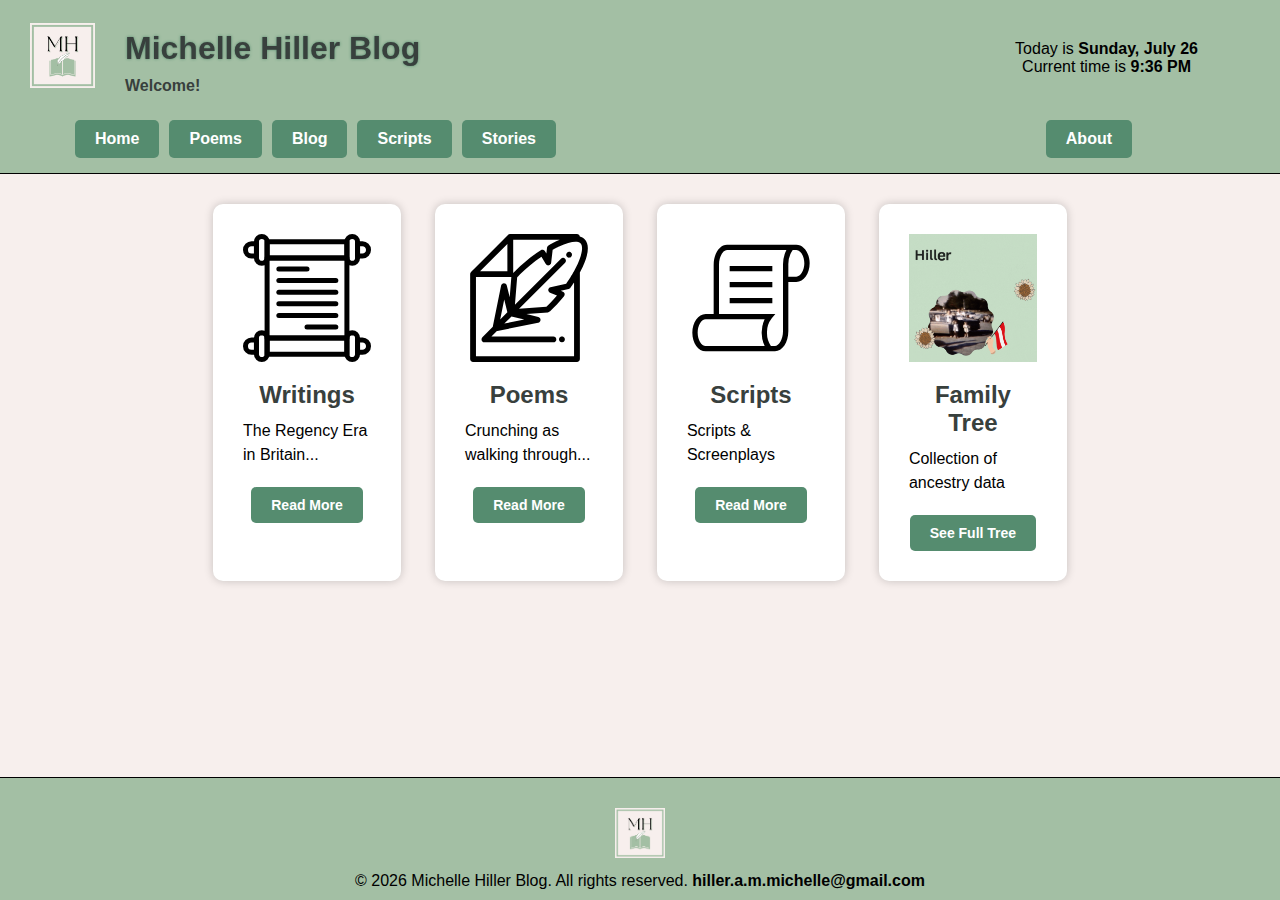
<file: index.html>
<!DOCTYPE html>
<html lang="en">

<head>
    <!-- Google tag (gtag.js) -->
    <script async src="https://www.googletagmanager.com/gtag/js?id=G-D4VK1R2MYV"></script>
    <script>
        window.dataLayer = window.dataLayer || [];
        function gtag() { dataLayer.push(arguments); }
        gtag('js', new Date());

        gtag('config', 'G-D4VK1R2MYV');
    </script>
    <meta charset="UTF-8">
    <meta name="viewport" content="width=device-width, initial-scale=1.0">
    <link rel="icon" href="./files/images/logo.png">
    <title>Michelle Hiller</title>
</head>

<body>
    <header>
        <div class="header">
            <a href="index.html"><img class="header-logo" src="./files/images/logo.png" alt="logo"></a>
            <div>
                <h1 id="title">Michelle Hiller Blog</h1>
                <h4>Welcome!</h4>
            </div>
            <div class="date-today">
                <p id="current-date"></p>
                <p id="current-time"></p>
            </div>
        </div>
        <nav class="header-nav">
            <ul>
                <li><a href="index.html">Home</a></li>
                <li><a href="./pages/poems.html">Poems</a></li>
                <li><a href="./pages/blog.html">Blog</a></li>
                <li><a href="./pages/script.html">Scripts</a></li>
                <li><a href="./pages/interactive-story.html">Stories</a></li>
                <li><a href="./pages/about.html">About</a></li>
            </ul>
        </nav>
    </header>

    <main>
        <section class="featured">
            <div class="column">
                <img src="./files/images/history-log-manuscript-svgrepo-com.svg" alt="icon-manuscript">
                <h2>Writings</h2>
                <p>The Regency Era in Britain...</p>
                <div class="read-more">
                    <a href="./pages/blog.html">Read More</a>
                </div>
            </div>
            <div class="column">
                <img src="./files/images/quill-writer-svgrepo-com.svg" alt="icon-quill">
                <h2>Poems</h2>
                <p>Crunching as walking through...</p>
                <div class="read-more">
                    <a href="./pages/poems.html">Read More</a>
                </div>
            </div>
            <div class="column">
                <img src="./files/images/script-svgrepo-com.svg" alt="icon-quill">
                <h2>Scripts</h2>
                <p>Scripts & Screenplays</p>
                <div class="read-more">
                    <a href="./pages/script.html">Read More</a>
                </div>
            </div>
            <div class="column">
                <img src="./files/images/hiller_family.gif" alt="hiller_family_gif">
                <h2>Family Tree</h2>
                <p>Collection of ancestry data</p>
                <div class="read-more">
                    <a href="https://hillerfamilytree.wordpress.com/">See Full Tree</a>
                </div>
            </div>
        </section>
    </main>

    <footer>
        <img class="footer-logo" src="./files/images/logo.png" alt="logo">
        <p>
            &copy; <span id="currentYear"></span> Michelle Hiller Blog. All rights reserved.
            <a href="mailto: hiller.a.m.michelle@gmail.com">
                hiller.a.m.michelle@gmail.com
            </a>
        </p>
    </footer>

    <!-- Add reference to your CSS file and any other scripts just before the closing body tag -->
    <link rel="stylesheet" href="./styles/style.css">
    <link rel="stylesheet" href="./styles/index.css">
    <script src="./scripts/index.js"></script>
</body>

</html>
</file>
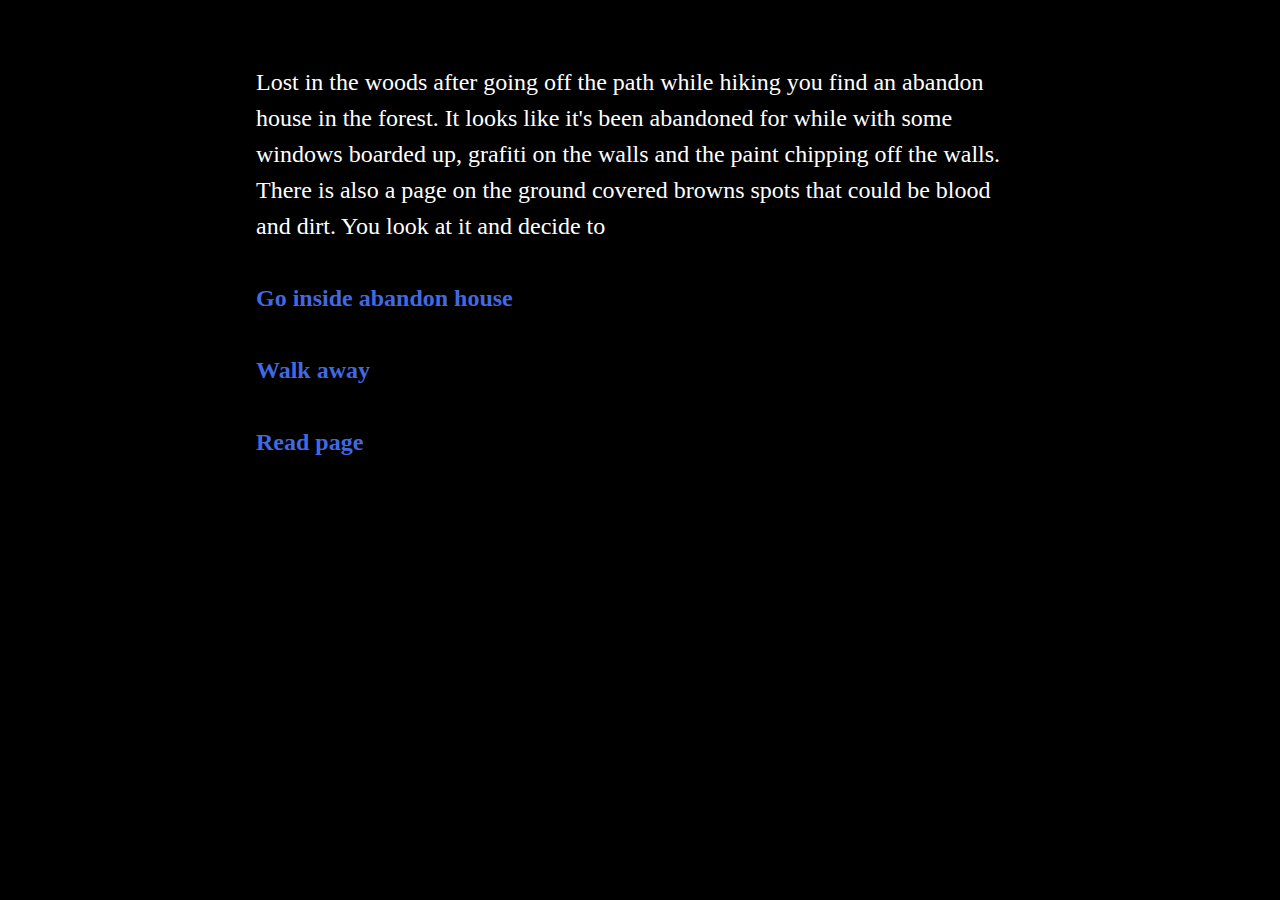
<file: Abandoned House .html>
<!DOCTYPE html>
<html>
<head>
<meta charset="utf-8">
<title>Abandoned House </title>
<style title="Twine CSS">@-webkit-keyframes appear{0%{opacity:0}to{opacity:1}}@keyframes appear{0%{opacity:0}to{opacity:1}}@-webkit-keyframes fade-in-out{0%,to{opacity:0}50%{opacity:1}}@keyframes fade-in-out{0%,to{opacity:0}50%{opacity:1}}@-webkit-keyframes rumble{50%{-webkit-transform:translateY(-0.2em);transform:translateY(-0.2em)}}@keyframes rumble{50%{-webkit-transform:translateY(-0.2em);transform:translateY(-0.2em)}}@-webkit-keyframes shudder{50%{-webkit-transform:translateX(0.2em);transform:translateX(0.2em)}}@keyframes shudder{50%{-webkit-transform:translateX(0.2em);transform:translateX(0.2em)}}@-webkit-keyframes box-flash{0%{background-color:white;color:white}}@keyframes box-flash{0%{background-color:white;color:white}}@-webkit-keyframes pulse{0%{-webkit-transform:scale(0, 0);transform:scale(0, 0)}20%{-webkit-transform:scale(1.2, 1.2);transform:scale(1.2, 1.2)}40%{-webkit-transform:scale(0.9, 0.9);transform:scale(0.9, 0.9)}60%{-webkit-transform:scale(1.05, 1.05);transform:scale(1.05, 1.05)}80%{-webkit-transform:scale(0.925, 0.925);transform:scale(0.925, 0.925)}to{-webkit-transform:scale(1, 1);transform:scale(1, 1)}}@keyframes pulse{0%{-webkit-transform:scale(0, 0);transform:scale(0, 0)}20%{-webkit-transform:scale(1.2, 1.2);transform:scale(1.2, 1.2)}40%{-webkit-transform:scale(0.9, 0.9);transform:scale(0.9, 0.9)}60%{-webkit-transform:scale(1.05, 1.05);transform:scale(1.05, 1.05)}80%{-webkit-transform:scale(0.925, 0.925);transform:scale(0.925, 0.925)}to{-webkit-transform:scale(1, 1);transform:scale(1, 1)}}@-webkit-keyframes shudder-in{0%, to{-webkit-transform:translateX(0em);transform:translateX(0em)}5%, 25%, 45%{-webkit-transform:translateX(-1em);transform:translateX(-1em)}15%, 35%, 55%{-webkit-transform:translateX(1em);transform:translateX(1em)}65%{-webkit-transform:translateX(-0.6em);transform:translateX(-0.6em)}75%{-webkit-transform:translateX(0.6em);transform:translateX(0.6em)}85%{-webkit-transform:translateX(-0.2em);transform:translateX(-0.2em)}95%{-webkit-transform:translateX(0.2em);transform:translateX(0.2em)}}@keyframes shudder-in{0%, to{-webkit-transform:translateX(0em);transform:translateX(0em)}5%, 25%, 45%{-webkit-transform:translateX(-1em);transform:translateX(-1em)}15%, 35%, 55%{-webkit-transform:translateX(1em);transform:translateX(1em)}65%{-webkit-transform:translateX(-0.6em);transform:translateX(-0.6em)}75%{-webkit-transform:translateX(0.6em);transform:translateX(0.6em)}85%{-webkit-transform:translateX(-0.2em);transform:translateX(-0.2em)}95%{-webkit-transform:translateX(0.2em);transform:translateX(0.2em)}}.debug-mode tw-expression[type=hookref]{background-color:rgba(115,123,140,0.15)}.debug-mode tw-expression[type=hookref]::after{font-size:0.8rem;padding-left:0.2rem;padding-right:0.2rem;vertical-align:top;content:"?" attr(name)}.debug-mode tw-expression[type=variable]{background-color:rgba(140,128,115,0.15)}.debug-mode tw-expression[type=variable]::after{font-size:0.8rem;padding-left:0.2rem;padding-right:0.2rem;vertical-align:top;content:"$" attr(name)}.debug-mode tw-expression[type=tempVariable]{background-color:rgba(140,128,115,0.15)}.debug-mode tw-expression[type=tempVariable]::after{font-size:0.8rem;padding-left:0.2rem;padding-right:0.2rem;vertical-align:top;content:"_" attr(name)}.debug-mode tw-expression[type=macro]:nth-of-type(4n+0){background-color:rgba(136,153,102,0.15)}.debug-mode tw-expression[type=macro]:nth-of-type(2n+1){background-color:rgba(102,153,102,0.15)}.debug-mode tw-expression[type=macro]:nth-of-type(4n+2){background-color:rgba(102,153,136,0.15)}.debug-mode tw-expression[type=macro][name="display"]{background-color:rgba(0,170,255,0.1) !important}.debug-mode tw-expression[type=macro][name="if"],.debug-mode tw-expression[type=macro][name="if"]+tw-hook:not([name]),.debug-mode tw-expression[type=macro][name="unless"],.debug-mode tw-expression[type=macro][name="unless"]+tw-hook:not([name]),.debug-mode tw-expression[type=macro][name="elseif"],.debug-mode tw-expression[type=macro][name="elseif"]+tw-hook:not([name]),.debug-mode tw-expression[type=macro][name="else"],.debug-mode tw-expression[type=macro][name="else"]+tw-hook:not([name]){background-color:rgba(0,255,0,0.1) !important}.debug-mode tw-expression[type=macro].false{background-color:rgba(255,0,0,0.2) !important}.debug-mode tw-expression[type=macro].false+tw-hook:not([name]){display:none}.debug-mode tw-expression[type=macro][name="a"],.debug-mode tw-expression[type=macro][name="array"],.debug-mode tw-expression[type=macro][name="datamap"],.debug-mode tw-expression[type=macro][name="dataset"],.debug-mode tw-expression[type=macro][name="colour"],.debug-mode tw-expression[type=macro][name="color"],.debug-mode tw-expression[type=macro][name="num"],.debug-mode tw-expression[type=macro][name="number"],.debug-mode tw-expression[type=macro][name="text"],.debug-mode tw-expression[type=macro][name="print"]{background-color:rgba(255,255,0,0.2) !important}.debug-mode tw-expression[type=macro][name="put"],.debug-mode tw-expression[type=macro][name="set"]{background-color:rgba(255,128,0,0.2) !important}.debug-mode tw-expression[type=macro][name="script"]{background-color:rgba(255,191,0,0.2) !important}.debug-mode tw-expression[type=macro][name="style"]{background-color:rgba(185,198,198,0.2) !important}.debug-mode tw-expression[type=macro][name^="link"],.debug-mode tw-expression[type=macro][name^="click"],.debug-mode tw-expression[type=macro][name^="mouseover"],.debug-mode tw-expression[type=macro][name^="mouseout"]{background-color:rgba(128,223,32,0.2) !important}.debug-mode tw-expression[type=macro][name^="replace"],.debug-mode tw-expression[type=macro][name^="prepend"],.debug-mode tw-expression[type=macro][name^="append"],.debug-mode tw-expression[type=macro][name^="remove"]{background-color:rgba(223,96,32,0.2) !important}.debug-mode tw-expression[type=macro][name="live"]{background-color:rgba(32,96,223,0.2) !important}.debug-mode tw-expression[type=macro]::before{content:"(" attr(name) ":)";padding:0 0.5rem;font-size:1rem;vertical-align:middle;line-height:normal;background-color:inherit;border:1px solid rgba(255,255,255,0.5)}.debug-mode tw-hook{background-color:rgba(0,85,255,0.1) !important}.debug-mode tw-hook::before{font-size:0.8rem;padding-left:0.2rem;padding-right:0.2rem;vertical-align:top;content:"["}.debug-mode tw-hook::after{font-size:0.8rem;padding-left:0.2rem;padding-right:0.2rem;vertical-align:top;content:"]"}.debug-mode tw-hook[name]::after{font-size:0.8rem;padding-left:0.2rem;padding-right:0.2rem;vertical-align:top;content:"]<" attr(name) "|"}.debug-mode tw-pseudo-hook{background-color:rgba(255,170,0,0.1) !important}.debug-mode tw-collapsed::before{font-size:0.8rem;padding-left:0.2rem;padding-right:0.2rem;vertical-align:top;content:"{"}.debug-mode tw-collapsed::after{font-size:0.8rem;padding-left:0.2rem;padding-right:0.2rem;vertical-align:top;content:"}"}.debug-mode tw-verbatim::before,.debug-mode tw-verbatim::after{font-size:0.8rem;padding-left:0.2rem;padding-right:0.2rem;vertical-align:top;content:"`"}.debug-mode tw-align[style*="text-align: center"]{background:linear-gradient(to right, rgba(255,204,189,0) 0%, rgba(255,204,189,0.25) 50%, rgba(255,204,189,0) 100%)}.debug-mode tw-align[style*="text-align: left"]{background:linear-gradient(to right, rgba(255,204,189,0.25) 0%, rgba(255,204,189,0) 100%)}.debug-mode tw-align[style*="text-align: right"]{background:linear-gradient(to right, rgba(255,204,189,0) 0%, rgba(255,204,189,0.25) 100%)}.debug-mode tw-column{background-color:rgba(189,228,255,0.2)}.debug-mode tw-enchantment{animation:enchantment 0.5s infinite;-webkit-animation:enchantment 0.5s infinite;border:1px solid}.debug-mode tw-link::after,.debug-mode tw-broken-link::after{font-size:0.8rem;padding-left:0.2rem;padding-right:0.2rem;vertical-align:top;content:attr(passage-name)}.debug-mode tw-include{background-color:rgba(204,128,51,0.1)}.debug-mode tw-include::before{font-size:0.8rem;padding-left:0.2rem;padding-right:0.2rem;vertical-align:top;content:attr(type) ' "' attr(title) '"'}@keyframes enchantment{0%,to{border-color:#ffb366}50%{border-color:#6fc}}@-webkit-keyframes enchantment{0%,to{border-color:#ffb366}50%{border-color:#6fc}}tw-debugger{position:fixed;box-sizing:border-box;bottom:0;right:0;z-index:999999;min-width:10em;min-height:1em;padding:1em;font-size:1.25em;font-family:sans-serif;border-left:solid #000 2px;border-top:solid #000 2px;border-top-left-radius:.5em;background:#fff;opacity:1}tw-debugger select{margin-right:1em;width:12em}tw-debugger button{border-radius:3px;border:solid #999 1px;margin:auto 4px;background-color:#fff;font-size:inherit}tw-debugger button.enabled{background-color:#eee;box-shadow:inset #ddd 3px 5px 0.5em}tw-debugger .variables{display:-webkit-box;display:-webkit-flex;display:-moz-flex;display:-ms-flexbox;display:flex;-webkit-box-direction:normal;-webkit-box-orient:vertical;-webkit-flex-direction:column;-moz-flex-direction:column;-ms-flex-direction:column;flex-direction:column;position:absolute;bottom:100%;left:-2px;right:0;padding:1em;max-height:40vh;overflow-y:scroll;overflow-x:hidden;z-index:999998;background:#fff;border:inherit;border-top-left-radius:.5em;border-bottom-left-radius:.5em;font-size:0.8em}tw-debugger .variables:empty,tw-debugger .variables[hidden]{display:none}tw-debugger .variables .variable-row{display:-webkit-box;display:-webkit-flex;display:-moz-flex;display:-ms-flexbox;display:flex;-webkit-box-direction:normal;-webkit-box-orient:horizontal;-webkit-flex-direction:row;-moz-flex-direction:row;-ms-flex-direction:row;flex-direction:row;flex-shrink:0}tw-debugger .variables .variable-row:nth-child(2n){background:#EEE}tw-debugger .variables .variable-name{display:inline-block;width:50%}tw-debugger .variables .variable-name::before{content:"$"}tw-debugger .variables .variable-name.temporary::before{content:"_"}tw-debugger .variables .variable-name .temporary-variable-scope{opacity:0.8;font-size:0.75em}tw-debugger .variables .variable-name .temporary-variable-scope::before{content:" in "}tw-debugger .variables .variable-value{display:inline-block;width:50%}tw-link,.link,tw-icon,.enchantment-clickblock{cursor:pointer}tw-link,.enchantment-link{color:#4169E1;font-weight:bold;text-decoration:none;transition:color 0.2s ease-in-out}tw-enchantment[style^="color"] tw-link:not(:hover),tw-enchantment[style*=" color"] tw-link:not(:hover),tw-enchantment[style^="color"] .enchantment-link:not(:hover),tw-enchantment[style*=" color"] .enchantment-link:not(:hover){color:inherit}tw-link:hover,.enchantment-link:hover{color:#00bfff}tw-link:active,.enchantment-link:active{color:#DD4B39}.visited{color:#6941e1}tw-enchantment[style^="color"] .visited:not(:hover),tw-enchantment[style*=" color"] .visited:not(:hover){color:inherit}.visited:hover{color:#E3E}tw-broken-link{color:#993333;border-bottom:2px solid #993333;cursor:not-allowed}tw-enchantment[style^="color"] tw-broken-link:not(:hover),tw-enchantment[style*=" color"] tw-broken-link:not(:hover){color:inherit}.enchantment-mouseover{border-bottom:1px dashed #666}.enchantment-mouseout{border:rgba(64,149,191,0.25) 1px solid}.enchantment-mouseout:hover{background-color:rgba(64,149,191,0.25);border:transparent 1px solid;border-radius:0.2em}.enchantment-clickblock{box-shadow:inset 0 0 0 0.5vmax;display:block;color:rgba(65,105,225,0.5);transition:color 0.2s ease-in-out}.enchantment-clickblock:hover{color:rgba(0,191,255,0.5)}.enchantment-clickblock:active{color:rgba(222,78,59,0.5)}html{margin:0;height:100%;overflow-x:hidden}*,:before,:after{position:relative;box-sizing:inherit}body{margin:0;height:100%}tw-storydata{display:none}tw-story{display:-webkit-box;display:-webkit-flex;display:-moz-flex;display:-ms-flexbox;display:flex;-webkit-box-direction:normal;-webkit-box-orient:vertical;-webkit-flex-direction:column;-moz-flex-direction:column;-ms-flex-direction:column;flex-direction:column;font:100% Georgia, serif;box-sizing:border-box;width:100%;min-height:100%;font-size:1.5em;line-height:1.5em;padding:5% 20%;margin:0;background-color:#000;color:#fff}tw-passage{display:block}br+br{display:block;height:0;margin:0.8ex 0}tw-sidebar{left:-5em;width:3em;position:absolute;text-align:center;display:block}tw-icon{display:block;margin:0.5em 0;opacity:0.1;font-size:2.75em}tw-icon:hover{opacity:0.3}tw-hook:empty,tw-expression:empty{display:none}tw-error{display:inline-block;border-radius:0.2em;padding:0.2em;font-size:1rem;cursor:help}tw-error.error{background-color:rgba(223,58,190,0.4);color:#fff}tw-error.warning{background-color:rgba(223,140,58,0.4);color:#fff;display:none}.debug-mode tw-error.warning{display:inline}tw-error-explanation{display:block;font-size:0.8rem;line-height:1rem}tw-error-explanation-button{cursor:pointer;line-height:0em;border-radius:1px;border:1px solid black;font-size:0.8rem;margin:0 0.4rem;opacity:0.5}tw-error-explanation-button .folddown-arrowhead{display:inline-block}tw-notifier{border-radius:0.2em;padding:0.2em;font-size:1rem;background-color:rgba(223,182,58,0.4);display:none}.debug-mode tw-notifier{display:inline}tw-notifier::before{content:attr(message)}tw-colour{border:1px solid black;display:inline-block;width:1em;height:1em}h1{font-size:3em}h2{font-size:2.25em}h3{font-size:1.75em}h1,h2,h3,h4,h5,h6{line-height:1em;margin:0.3em 0 0.6em 0}pre{font-size:1rem}small{font-size:70%}big{font-size:120%}mark{color:rgba(0,0,0,0.6);background-color:#ff9}ins{color:rgba(0,0,0,0.6);background-color:rgba(255,242,204,0.5);border-radius:0.5em;box-shadow:0em 0em 0.2em #ffe699;text-decoration:none}center{text-align:center;margin:0 auto;width:60%}blink{text-decoration:none;animation:fade-in-out 1s steps(1, end) infinite alternate;-webkit-animation:fade-in-out 1s steps(1, end) infinite alternate}tw-align{display:block}tw-columns{display:-webkit-box;display:-webkit-flex;display:-moz-flex;display:-ms-flexbox;display:flex;-webkit-box-direction:normal;-webkit-box-orient:horizontal;-webkit-flex-direction:row;-moz-flex-direction:row;-ms-flex-direction:row;flex-direction:row;-webkit-box-pack:justify;-ms-flex-pack:justify;-webkit-justify-content:space-between;-moz-justify-content:space-between;justify-content:space-between}tw-outline{color:white;text-shadow:-1px -1px 0 #000, 1px -1px 0 #000, -1px 1px 0 #000, 1px 1px 0 #000}tw-shadow{text-shadow:0.08em 0.08em 0.08em #000}tw-emboss{text-shadow:0.08em 0.08em 0em #000;color:white}tw-condense{letter-spacing:-0.08em}tw-expand{letter-spacing:0.1em}tw-blur{color:transparent;text-shadow:0em 0em 0.08em #000}tw-blurrier{color:transparent;text-shadow:0em 0em 0.2em #000}tw-blurrier::selection{background-color:transparent;color:transparent}tw-blurrier::-moz-selection{background-color:transparent;color:transparent}tw-smear{color:transparent;text-shadow:0em 0em 0.02em rgba(0,0,0,0.75),-0.2em 0em 0.5em rgba(0,0,0,0.5),0.2em 0em 0.5em rgba(0,0,0,0.5)}tw-mirror{display:inline-block;transform:scaleX(-1);-webkit-transform:scaleX(-1)}tw-upside-down{display:inline-block;transform:scaleY(-1);-webkit-transform:scaleY(-1)}tw-fade-in-out{text-decoration:none;animation:fade-in-out 2s ease-in-out infinite alternate;-webkit-animation:fade-in-out 2s ease-in-out infinite alternate}tw-rumble{-webkit-animation:rumble linear 0.1s 0s infinite;animation:rumble linear 0.1s 0s infinite;display:inline-block}tw-shudder{-webkit-animation:shudder linear 0.1s 0s infinite;animation:shudder linear 0.1s 0s infinite;display:inline-block}tw-shudder-in{animation:shudder-in 1s ease-out;-webkit-animation:shudder-in 1s ease-out}.transition-in{-webkit-animation:appear 0ms step-start;animation:appear 0ms step-start}.transition-out{-webkit-animation:appear 0ms step-end;animation:appear 0ms step-end}[data-t8n^=fade-in].transition-in{-webkit-animation:appear .8s;animation:appear .8s}[data-t8n^=fade-in].transition-out{display:none}[data-t8n^=dissolve].transition-in{-webkit-animation:appear .8s;animation:appear .8s}[data-t8n^=dissolve].transition-out{-webkit-animation:appear .8s reverse;animation:appear .8s reverse}[data-t8n^=shudder-in].transition-in,.transition-in[data-t8n^=shudder]{display:inline-block;-webkit-animation:shudder-in .8s;animation:shudder-in .8s}[data-t8n^=shudder-out].transition-out,.transition-out[data-t8n^=shudder]{display:inline-block;-webkit-animation:shudder-out .8s;animation:shudder-out .8s}[data-t8n^=boxflash].transition-in{-webkit-animation:box-flash .8s;animation:box-flash .8s}[data-t8n^=pulse].transition-in{-webkit-animation:pulse .8s;animation:pulse .8s;display:inline-block}[data-t8n^=pulse].transition-out{-webkit-animation:pulse .8s reverse;animation:pulse .8s reverse;display:inline-block}[data-t8n$=fast]{animation-duration:.4s;-webkit-animation-duration:.4s}[data-t8n$=slow]{animation-duration:1.6s;-webkit-animation-duration:1.6s}
</style>
</head>

<body>

<tw-story></tw-story>

<tw-storydata name="Abandoned House " startnode="1" creator="Twine" creator-version="2.6.2" format="Harlowe" format-version="2.1.0" ifid="AE8D0FE7-CFA2-4507-92D3-4384F85C5E20" options="" tags="" zoom="0.6" hidden><style role="stylesheet" id="twine-user-stylesheet" type="text/twine-css">











</style><script role="script" id="twine-user-script" type="text/twine-javascript">











</script><tw-passagedata pid="1" name="Abandoned House" tags="" position="516,222" size="100,100">Lost in the woods after going off the path while hiking you find an abandon house in the forest. It looks like it&#39;s been abandoned for while with some windows boarded up, grafiti on the walls and the paint chipping off the walls. There is also a page on the ground covered browns spots that could be blood and dirt. You look at it and decide to

[[Go inside abandon house]]

[[Walk away]]

[[Read page]]

(set: $leave to &quot;false&quot;)</tw-passagedata><tw-passagedata pid="2" name="Go inside abandon house" tags="" position="281,159" size="100,100">Even though the house looks old but you can see that you&#39;ll be safe inside as there hasn&#39;t been enough damaged that the floor has been completely rotten. But maybe you should try to find a way out of these wood?

[[Walk up to house]] 

[[Second thoughts]]


</tw-passagedata><tw-passagedata pid="3" name="Walk away" tags="" position="731.6666666666666,89.33333333333333" size="100,100">You walk away and run into a person, they&#39;re wearing a grey hoodie and don&#39;t really seem to see you but maybe they know how to get out of these woods?

[Say hello?]&lt;sayhello|


(click: ?sayhello) [The person turns around and tries to stab you but you luckily manage to dodge it in time [[Run away]]] 

</tw-passagedata><tw-passagedata pid="4" name="Go inside" tags="" position="559,590" size="100,100">The hallway is painted with a light purple colour with frames of people and places. You walk up to one and see a picture of a man with black hair smiling and a women with a permed brown hair also smiling. You see another page lying on the ground. 

[[Go upstairs]]

[[Go into office]]

[[Go downstairs]] 

[[Pick up second page]] 

(if: $leave is &quot;false&quot;)[ [[Leave the house]]]

(if: $leave is &quot;true&quot;)[ Finished exploring the house you [[Leave the house]] ]

</tw-passagedata><tw-passagedata pid="5" name="Go into office" tags="" position="897,369" size="100,100">You go into the office and upon entering you see there&#39;s books thrown around the room with the windows boarded up but there is enough light to see that there a desk with a journal on top. You walk over the desk seeing that it&#39;s looks like it&#39;s getting later in the day outside. The cover of the book looks like it&#39;s leather and it&#39;s worn around the edges. This could be the journal where the pages are coming from, do you

[[Pick up the journal]]

[[Keep exploring the office]]

</tw-passagedata><tw-passagedata pid="6" name="Go upstairs" tags="" position="393,811" size="100,100">You go up the stairs and go into a bedroom that looks more like a guest bedroom than one for the people living here. There&#39;s a frame of a bed at the end of the room and a dresser next to it. On the dresser is a plastic flower and there is one abandoned shoe on the ground next to the bed frame. The shoe looks to be a running shoe and oddly there is not second pair. There&#39;s also another page on the ground that also has dark spots on it that may be blood.

[Shoe]&lt;getShoe|

[[Pick up plastic flower]]

[[Look around the bedroom]]

[[Pick up the page]]

(set: $shoe to &quot;false&quot;)
(click: ?getshoe)[You picked up the shoe]
(set: $shoe to &quot;true&quot;)]

</tw-passagedata><tw-passagedata pid="7" name="Go downstairs" tags="" position="671,749" size="100,100">You go downstairs to find a locket and a flashlight laying on the floor. There is also another page on the ground though this one looks to be damaged a little from water.

[Flashlight]&lt;getFlashlight|


[[Pick up the locket]]

[[Explore the basement]]

[[Pick up another page]]

(set: $flashlight to &quot;false&quot;)
(click: ?getflashlight)[You picked up the flashlight
(set: $flashlight to &quot;true&quot;)]

(set: $matches to &quot;false&quot;)
(click: ?getmatches)[You picked up the matches
(set: $matches to &quot;true&quot;)]

</tw-passagedata><tw-passagedata pid="8" name="Run away" tags="" position="886,150" size="100,100">You run from this maniac rushing pass the trees and going farthering into the woods you hear the person yell &quot;Come back here!&quot;. You finally get to a clearing with no trees in the distance that may lead to a road, do you...

[[Run into the clearing]]

[[I would have no protection, stay in the forest]]

</tw-passagedata><tw-passagedata pid="9" name="Run into the clearing" tags="" position="1057,247" size="100,100">You run into the clearing trying to find the road when the figure catches up to you and you turn around to fight. You try to fight them but the figure easily over powers you stabbing you in your chest. Collapsing to the ground you stare at this person just laughing. Trying to crawl away your vision starts to turn to black and you (text-colour:red)[die]


					(text-colour:red)[GAME OVER]</tw-passagedata><tw-passagedata pid="10" name="I would have no protection, stay in the forest" tags="" position="993,48" size="100,100">You keep zig-zaging through the forest moving back trees and pushing away low branches when you reach another clearing that clearly shows a paved road. 

[[Run to road]]

</tw-passagedata><tw-passagedata pid="11" name="Pick up the journal" tags="" position="936,526" size="100,100">You pick up the journal and hear a whisper say **&quot;Why did you touch that?&quot;**. Freaking out as you thought you were alone in this house you decide to

[[Leave the office-&gt; Get attacked by ghost]]

[[Look around to see who is talking]]</tw-passagedata><tw-passagedata pid="12" name="Keep exploring the office" tags="" position="1139,476" size="100,100">You keep exploring the office opening the drawers of the desk and looking at some of the books on the floor. There&#39;s mainly books about history but ultimately you don&#39;t find anything interesting. Glancing back towards to journal you

[[Pick up the journal]] 

[[Go inside]] to the hallway</tw-passagedata><tw-passagedata pid="13" name=" Get attacked by ghost" tags="" position="977,662" size="100,100">Runing to get out of the room you don&#39;t even reach the door when a ghostly figure attacks you, clawing for the journal and for some reason you can&#39;t let go. You see that this ghost is the women in the photo and she is screaming at you to give her back her property. (text-colour:red)[Not being able to get free you are attacked by the ghost and **killed**]. As your vision turns to black you see this female figure crying as she cluches her journal.

(text-colour:red)[GAME OVER]</tw-passagedata><tw-passagedata pid="14" name="Look around to see who is talking" tags="" position="1151,686" size="100,100">You feel brave as asking if anyone there and a ghostly figure appeares before you. She looks like the woman in the photo though has a red patch and what looks to be like a stabbed wound on her chest. 

*&quot;Why have you taken my journal?&quot;*, she asks and you reply with

[[Because it looked interesting]]

[[Because I wanted it]]
</tw-passagedata><tw-passagedata pid="15" name="Because it looked interesting" tags="" position="1079,829" size="100,100">The ghost looks shocked at you, *&quot;Do you want to read it? Have you found my pages?&quot;*

[[Say Yes]]

[[You run towards to door]] </tw-passagedata><tw-passagedata pid="16" name="Because I wanted it" tags="" position="1312,809" size="100,100">She now looks furious and yells **&quot;GIVE IT BACK NOW!&quot;** and lunges towards you and 

[[You run towards to door]] </tw-passagedata><tw-passagedata pid="17" name="Say Yes" tags="" position="1089,969" size="100,100">The ghost smiles at you at, her stabbed wound dispears and looks calmer than she did before, *&quot;Alright but make sure you return it, and be careful in this house, my name is Susan if you need any help&quot;*. There isn&#39;t much but you find the last entry that says,

(Click: ?readjournal)[
*May 16, 1982

I don&#39;t care anymore, I&#39;m going to ask Anna to leave. I don&#39;t want that woman in my house and I know she has someting to do with Jason&#39;s disapearance. The way also Steve has been acting it&#39;s all to do with her so after I finish writing this I&#39;m going to confront her and tell her to get out! And to take that stupid doll with her! I wish I never agreed to let her into my house! I swear if anythign happeans to me I will not rest, I will stop whatever people she is trying to manipulate.*]

Looking up and Susan is gone. You figure Anna must have killed her and trapped her in the house. You wonder about what doll she is talking about but ultimately you decide to 

[[Leave the house]]

[[ Explore the house more despite the danger]]

(set: $leave to &quot;true&quot;)
(set: $respect to &quot;true&quot;)</tw-passagedata><tw-passagedata pid="18" name="You run towards to door" tags="" position="1312,959" size="100,100">But she catches you before you can reach it. (text-colour:red)[The ghost puts her hand inside her chest and you feel it tighten as you are killed.]

(text-colour:red)[GAME OVER]</tw-passagedata><tw-passagedata pid="19" name="Leave the house" tags="" position="1400,1147" size="100,100">You leave the house and

(if: $leave is &quot;true&quot;)[wandering through the woods and finally find a road. You flag down a car who takes you safely home. Hopefully you&#39;ll be able to forget this experience or maybe try to go back and help Susan. 
(text-colour:purple)[YOU SURVIVE]]

(if: $leave is &quot;false&quot;)[You hear a voice say **&quot;YOU WILL NEVER LEAVE!&quot;**[[Look around]]]</tw-passagedata><tw-passagedata pid="20" name=" Explore the house more despite the danger" tags="" position="914,876" size="100,100">You are now free to walk out of the office door with Susan not appearing anymore and

[[Go inside]] to the hallway</tw-passagedata><tw-passagedata pid="21" name="Pick up the locket" tags="" position="610,886" size="100,100">You pick up the locket it&#39;s shaped in an oval and look like it could be open but hearing a child&#39;s giggle you decide to 

[[Go to where you hear the giggle]]

[[Leave the basement-&gt; Go inside]]

(set: $locket to &quot;bad&quot;)</tw-passagedata><tw-passagedata pid="22" name="Explore the basement" tags="" position="773,938" size="100,100">You explore the basement and find nothing just a door leading to another room. Looking back towards to locket you

[[Pick up the locket]] 

Go up the stairs and [[Go inside]] </tw-passagedata><tw-passagedata pid="23" name="Go to where you hear the giggle" tags="" position="452,1120" size="100,100">You go over to where you heard the giggle courious to know who else is here and find a poreclain doll in a chair. It has blonde curls and a blue dress and bonnet, weirdly enough it looks like it&#39;s in perfect condition. 

[[You walk over to the doll]]

</tw-passagedata><tw-passagedata pid="24" name=" Go inside" tags="" position="718.6666666666666,1099" size="100,100">You hear *&quot;Where are you going?&quot;* and you look behind you to see a doll

(if: $stickfigure is &quot;bad&quot;)[You also see a woman in a black robe running after you saying &quot;Come on baby catch her!]

[[Run upstairs]] </tw-passagedata><tw-passagedata pid="25" name="You walk over to the doll" tags="" position="452,1270" size="100,100">You walk over to the doll,  and it looks at you saying, *&quot;That locket is mine&quot;* and gets off her chair running to you with her hand streched out and you

[[Run upstairs]]

(if: $flashlight is &quot;true&quot;)[You hit the doll with the flashlight, glad that you picked it up and [[Dash  up the stairs]]]

</tw-passagedata><tw-passagedata pid="26" name="Run to road" tags="" position="1116,128" size="100,100">Yoy run to the road and luckily there is a blue car just happening to be driving by. Screaming &quot;Help!&quot; and running towards it the car stops and an elderly couple let you in. You scream at them to drive and they drive as they see the person run out of the woods. Luckily you escape from this person and the woods 

(text-colour:purple)[You Survive]



</tw-passagedata><tw-passagedata pid="27" name="Run upstairs" tags="" position="552,1400" size="100,100">The doll grabs your legs and pulls you down

[[Fight the doll]] 

(if: $respect is &quot;true&quot;)[You cry out to Susan [[Ask Susan to save you from the doll]]]</tw-passagedata><tw-passagedata pid="28" name="Dash  up the stairs" tags="" position="342,1420" size="100,100">You dash up the stairs and into the hallway and 

[[Leave the house]] 

(set: $leave to &quot;true&quot;)</tw-passagedata><tw-passagedata pid="29" name="Fight the doll" tags="" position="477,1550" size="100,100">You fight with the doll but it&#39;s no use, (text-colour:red)[it chokes you to death]

(if: $stickfigure is &quot;bad&quot;)[The woman is laughing in the background as she is saying good girl! You look at this woman and wonder if it is Anna but it&#39;s been so long. Finally your vision turn to black.

(text-colour:red)[GAME OVER]</tw-passagedata><tw-passagedata pid="30" name="Ask Susan to save you from the doll" tags="" position="627,1546" size="100,100">Susan grabs the locket from you and grabs the doll putting the locket around it&#39;s neck picking it up and rocking and cooing to it. She looks up at you and mouths *&quot;Leave&quot;*

(if: $stickfigure is &quot;bad&quot;)[The woman in the robes is suddenly gone and you]

[[Leave the house]] </tw-passagedata><tw-passagedata pid="31" name="Pick up plastic flower" tags="" position="146,897" size="100,100">You hear a goofy laugh and turn around seeing a clown dressed up in a baggy yellow clown suit, white painted face, and a red nose. He is holding a knife and is blocking the door so you

[[Make a dash for the window]]


(if: $shoe is &quot;true&quot;)[ [[Throw shoe at clown]]]

</tw-passagedata><tw-passagedata pid="32" name="Second thoughts" tags="" position="89,378" size="100,100">But it looks scary up close so you decide to 

[[Walk away]] 

[[Walk up to house]] </tw-passagedata><tw-passagedata pid="33" name="Look around the bedroom" tags="" position="157,687" size="100,100">You keep look around the bedroom but don&#39;t find anything interesting. You glance back towards the plastic flower

[[Pick up plastic flower]] 

[[Go downstairs-&gt;Go inside]] </tw-passagedata><tw-passagedata pid="34" name="Make a dash for the window" tags="" position="327,1004" size="100,100">You make a dash for the window but you can&#39;t open it
(if: $stickfigure is &quot;bad&quot;)[As you turn around you see a women in robes chanting for *&quot;Steve get her! Get her!&quot;*]

[[Try to fight clown]]


(if: $respect is &quot;true&quot;)[You cry out to the ghost for help [[Susan fights the clown]]]</tw-passagedata><tw-passagedata pid="35" name="Try to fight clown" tags="" position="200,1204" size="100,100">You try to fight the clown but your fists are no use against a knife. (text-colour:red)[The clown stabs you in the chest]

(if: $stickfigure is &quot;bad&quot;)[What surely is Anna is laughing as she chants *&quot;Well done Steve!&quot;* She pets him ontop of his head and she smirks at you

(text-colour:red)[GAME OVER]</tw-passagedata><tw-passagedata pid="36" name="Susan fights the clown" tags="" position="328,1201" size="100,100">Susan grabs the plastic flower and goes over the the clowns putting it on him. The clown looks confused and says *&quot;Susan? What&#39;s happening?&quot;* and she mouths *&quot;Leave&quot;*

(if: $stickfigure is &quot;bad&quot;)[ The woman in robes that maybe was Anna is gone, like she can&#39;t take Susan&#39;s presence]

[[Leave the house]] </tw-passagedata><tw-passagedata pid="37" name="Walk up to house" tags="" position="349,302" size="100,100">When walking up to the house you see a stick figure made of sticks and tied with twine and a page that has some writing on it covered in dirt and some dark brown spots that may be blood on the ground 

[[Pick up stick figure]]

[[Pick up page covered in dirt and maybe blood]]</tw-passagedata><tw-passagedata pid="38" name="Pick up stick figure" tags="" position="311,445" size="100,100">You pick up the doll and it feels like any birds that were chirping, the wind that was rusling the trees... has gone silent... You stare around but ultimatly 

[[Pick up page covered in dirt and maybe blood]] 

(if: $page is &quot;read&quot;)[ [[Go inside]]]

(set: $stickfigure to &quot;bad&quot;)</tw-passagedata><tw-passagedata pid="39" name="Pick up page covered in dirt and maybe blood" tags="" position="500,386" size="100,100">You pick up the page off the ground and read

*April 23, 1982

Jason and I have just moved into our dream house! After saving for so long we have finally gotten the quiet life we have always wanted. Everything is finally going to plan though Jason&#39;s cousin Anna is wanting to come visit right away for some reason. She says that she wants some peace and quiet from the city but we&#39;ve just moved in? Shouldn&#39;t she wait awhile before asking some like this? Anyway Jason seems to be fond of her so he agreed, we ended up arguing for three days after that. Oh well maybe this means I can invite my brother Steve over. I mean Jason doesn&#39;t like clowns but if I have to put up with his cousin I pretty sure he wouldn&#39;t mind Steve (and it&#39;s only to put on shows for my opinion that he dresses like a clown).*

Maybe this was from the house of the owner? But it doesn&#39;t look like it&#39;s been damaged by water? Weird

[[Go inside]] 

[[Pick up stick figure]] 

(set: $page to &quot;read&quot;)</tw-passagedata><tw-passagedata pid="40" name="Throw shoe at clown" tags="" position="117,1034" size="100,100">You throw the shoe at the clown as it hits him in the head and stuns him enough that you can dash out the door 

[[Go down the stairs-&gt;Leave the house]] </tw-passagedata><tw-passagedata pid="41" name="Pick up second page" tags="" position="553,753" size="100,100">You bend down to pick up this now second page and read 

*May 9, 1982
It&#39;s been about two weeks now and Anna is not leaving! She mainly stays in the house only really coming down to eat. I had to beg my brother Steve not to leave but he is thinking about leaving soon as Anna as a weird fasination with him begging him to put on his clown outfit. She even has this weird porcelain doll that she likes to carry around calling it her &quot;baby&quot;. Ugh, I asked Jason if he could please get her out but he tells me she needs more time... more time for what?! Jason is also mentioning that he needs to go on a business trip soon but he&#39;s not going until she is!*

That&#39;s a shitty experience you think and wondering if the man and the woman in that photo is Jason and whoever journal this is

[[Look around house-&gt;Go inside]] </tw-passagedata><tw-passagedata pid="42" name="Pick up another page" tags="" position="804,802" size="100,100">*May 13, 1982

Well Jason is gone and weirdly Anna has placed the doll in the basement saying for me not to move her? Excuse me this is my own house and I can do whatever I want! She even placed a locket around it&#39;s neck saying it&#39;s, &quot;turning into an adult gift&quot;... I wished I was brave enough to tell her to get out. What ever maybe I&#39;ll try to remove it later when Anna is distraced with whatever she does in her room.*

[[Put page in pocket-&gt;Go downstairs]] </tw-passagedata><tw-passagedata pid="43" name="Look around" tags="" position="1400,1301" size="100,100">Looking around you see a woman in black robes who is behind you. She flicks her wrists and the door closes behind you. *&quot; Did you think you would be getting out?&quot;*, she says, *&quot;Oh no, you are going to help me to mae this house a living hell for anyone else that comes here&quot;*. Feeling a pain you fall to the floor, your bones feel like they&#39;re breaking apart a snapping back together. A howl escapses from you as you hear her laughter and relaxes you have now becomed a werewolf. (text-colour:red)[It did matter if you had something from her, the house was her&#39;s and without any protection so are you.]

(text-colour:red)[GAME OVER]</tw-passagedata><tw-passagedata pid="44" name="Pick up the page" tags="" position="446,941" size="100,100">It reads

*May 15, 1982

Something has been happening to Steve he&#39;s spending more time with Anna, I thought he didn&#39;t like her? He also keeps calling her his Queen and is spending more time in his clown costume. I really don&#39;t know what to do and with Jason gone for his job I&#39;m getting too nervous to stay here. It&#39;s like Steve isn&#39;t my brother anymore, maybe I&#39;ll go see him and ask what&#39;s going on?*

[[Put page away-&gt;Go upstairs]] </tw-passagedata><tw-passagedata pid="45" name="Read page" tags="" position="712.6666666666667,292.6666666666667" size="100,100">*May 14, 1982

Someone is saying they&#39;ve seen Jason but he hasn&#39;t been home at all, they&#39;ve also been saying that he&#39;s been attacking people. I know this is not true because my Jason would never do this! Maybe I&#39;ll go out and see if I can find this person to see if it&#39;s really Jason.*

[[Put page in pocket-&gt;Abandoned House]] </tw-passagedata></tw-storydata>

<script title="Twine engine code" data-main="harlowe">"use strict";function _defineProperty(e,t,n){return t in e?Object.defineProperty(e,t,{value:n,enumerable:!0,configurable:!0,writable:!0}):e[t]=n,e}function _toConsumableArray(e){if(Array.isArray(e)){for(var t=0,n=Array(e.length);t<e.length;t++)n[t]=e[t];return n}return Array.from(e)}var _slicedToArray=function(){function e(e,t){var n=[],r=!0,i=!1,o=void 0;try{for(var a,s=e[Symbol.iterator]();!(r=(a=s.next()).done)&&(n.push(a.value),!t||n.length!==t);r=!0);}catch(e){i=!0,o=e}finally{try{!r&&s.return&&s.return()}finally{if(i)throw o}}return n}return function(t,n){if(Array.isArray(t))return t;if(Symbol.iterator in Object(t))return e(t,n);throw new TypeError("Invalid attempt to destructure non-iterable instance")}}(),_typeof="function"==typeof Symbol&&"symbol"==typeof Symbol.iterator?function(e){return typeof e}:function(e){return e&&"function"==typeof Symbol&&e.constructor===Symbol&&e!==Symbol.prototype?"symbol":typeof e};!function(){/**
 * @license almond 0.3.3 Copyright jQuery Foundation and other contributors.
 * Released under MIT license, http://github.com/requirejs/almond/LICENSE
 */
var requirejs,require,define;!function(e){function t(e,t){return v.call(e,t)}function n(e,t){var n,r,i,o,a,s,u,c,l,f,p,d,h=t&&t.split("/"),m=g.map,y=m&&m["*"]||{};if(e){for(e=e.split("/"),a=e.length-1,g.nodeIdCompat&&w.test(e[a])&&(e[a]=e[a].replace(w,"")),"."===e[0].charAt(0)&&h&&(d=h.slice(0,h.length-1),e=d.concat(e)),l=0;l<e.length;l++)if(p=e[l],"."===p)e.splice(l,1),l-=1;else if(".."===p){if(0===l||1===l&&".."===e[2]||".."===e[l-1])continue;l>0&&(e.splice(l-1,2),l-=2)}e=e.join("/")}if((h||y)&&m){for(n=e.split("/"),l=n.length;l>0;l-=1){if(r=n.slice(0,l).join("/"),h)for(f=h.length;f>0;f-=1)if(i=m[h.slice(0,f).join("/")],i&&(i=i[r])){o=i,s=l;break}if(o)break;!u&&y&&y[r]&&(u=y[r],c=l)}!o&&u&&(o=u,s=c),o&&(n.splice(0,s,o),e=n.join("/"))}return e}function r(t,n){return function(){var r=b.call(arguments,0);return"string"!=typeof r[0]&&1===r.length&&r.push(null),f.apply(e,r.concat([t,n]))}}function i(e){return function(t){return n(t,e)}}function o(e){return function(t){h[e]=t}}function a(n){if(t(m,n)){var r=m[n];delete m[n],y[n]=!0,l.apply(e,r)}if(!t(h,n)&&!t(y,n))throw new Error("No "+n);return h[n]}function s(e){var t,n=e?e.indexOf("!"):-1;return n>-1&&(t=e.substring(0,n),e=e.substring(n+1,e.length)),[t,e]}function u(e){return e?s(e):[]}function c(e){return function(){return g&&g.config&&g.config[e]||{}}}var l,f,p,d,h={},m={},g={},y={},v=Object.prototype.hasOwnProperty,b=[].slice,w=/\.js$/;p=function(e,t){var r,o=s(e),u=o[0],c=t[1];return e=o[1],u&&(u=n(u,c),r=a(u)),u?e=r&&r.normalize?r.normalize(e,i(c)):n(e,c):(e=n(e,c),o=s(e),u=o[0],e=o[1],u&&(r=a(u))),{f:u?u+"!"+e:e,n:e,pr:u,p:r}},d={require:function(e){return r(e)},exports:function(e){var t=h[e];return"undefined"!=typeof t?t:h[e]={}},module:function(e){return{id:e,uri:"",exports:h[e],config:c(e)}}},l=function(n,i,s,c){var l,f,g,v,b,w,x,T=[],S="undefined"==typeof s?"undefined":_typeof(s);if(c=c||n,w=u(c),"undefined"===S||"function"===S){for(i=!i.length&&s.length?["require","exports","module"]:i,b=0;b<i.length;b+=1)if(v=p(i[b],w),f=v.f,"require"===f)T[b]=d.require(n);else if("exports"===f)T[b]=d.exports(n),x=!0;else if("module"===f)l=T[b]=d.module(n);else if(t(h,f)||t(m,f)||t(y,f))T[b]=a(f);else{if(!v.p)throw new Error(n+" missing "+f);v.p.load(v.n,r(c,!0),o(f),{}),T[b]=h[f]}g=s?s.apply(h[n],T):void 0,n&&(l&&l.exports!==e&&l.exports!==h[n]?h[n]=l.exports:g===e&&x||(h[n]=g))}else n&&(h[n]=s)},requirejs=require=f=function(t,n,r,i,o){if("string"==typeof t)return d[t]?d[t](n):a(p(t,u(n)).f);if(!t.splice){if(g=t,g.deps&&f(g.deps,g.callback),!n)return;n.splice?(t=n,n=r,r=null):t=e}return n=n||function(){},"function"==typeof r&&(r=i,i=o),i?l(e,t,n,r):setTimeout(function(){l(e,t,n,r)},4),f},f.config=function(e){return f(e)},requirejs._defined=h,define=function(e,n,r){if("string"!=typeof e)throw new Error("See almond README: incorrect module build, no module name");n.splice||(r=n,n=[]),t(h,e)||t(m,e)||(m[e]=[e,n,r])},define.amd={jQuery:!0}}(),define("almond",function(){}),function(e,t){"object"===("undefined"==typeof module?"undefined":_typeof(module))&&"object"===_typeof(module.exports)?module.exports=e.document?t(e,!0):function(e){if(!e.document)throw new Error("jQuery requires a window with a document");return t(e)}:t(e)}("undefined"!=typeof window?window:this,function(e,t){function n(e,t){t=t||te;var n=t.createElement("script");n.text=e,t.head.appendChild(n).parentNode.removeChild(n)}function r(e){var t=!!e&&"length"in e&&e.length,n=he.type(e);return"function"===n||he.isWindow(e)?!1:"array"===n||0===t||"number"==typeof t&&t>0&&t-1 in e}function i(e,t,n){return he.isFunction(t)?he.grep(e,function(e,r){return!!t.call(e,r,e)!==n}):t.nodeType?he.grep(e,function(e){return e===t!==n}):"string"!=typeof t?he.grep(e,function(e){return ae.call(t,e)>-1!==n}):Oe.test(t)?he.filter(t,e,n):(t=he.filter(t,e),he.grep(e,function(e){return ae.call(t,e)>-1!==n&&1===e.nodeType}))}function o(e,t){for(;(e=e[t])&&1!==e.nodeType;);return e}function a(e){var t={};return he.each(e.match(Ne)||[],function(e,n){t[n]=!0}),t}function s(e){return e}function u(e){throw e}function c(e,t,n){var r;try{e&&he.isFunction(r=e.promise)?r.call(e).done(t).fail(n):e&&he.isFunction(r=e.then)?r.call(e,t,n):t.call(void 0,e)}catch(e){n.call(void 0,e)}}function l(){te.removeEventListener("DOMContentLoaded",l),e.removeEventListener("load",l),he.ready()}function f(){this.expando=he.expando+f.uid++}function p(e){return"true"===e?!0:"false"===e?!1:"null"===e?null:e===+e+""?+e:De.test(e)?JSON.parse(e):e}function d(e,t,n){var r;if(void 0===n&&1===e.nodeType)if(r="data-"+t.replace(qe,"-$&").toLowerCase(),n=e.getAttribute(r),"string"==typeof n){try{n=p(n)}catch(e){}Fe.set(e,t,n)}else n=void 0;return n}function h(e,t,n,r){var i,o=1,a=20,s=r?function(){return r.cur()}:function(){return he.css(e,t,"")},u=s(),c=n&&n[3]||(he.cssNumber[t]?"":"px"),l=(he.cssNumber[t]||"px"!==c&&+u)&&He.exec(he.css(e,t));if(l&&l[3]!==c){c=c||l[3],n=n||[],l=+u||1;do o=o||".5",l/=o,he.style(e,t,l+c);while(o!==(o=s()/u)&&1!==o&&--a)}return n&&(l=+l||+u||0,i=n[1]?l+(n[1]+1)*n[2]:+n[2],r&&(r.unit=c,r.start=l,r.end=i)),i}function m(e){var t,n=e.ownerDocument,r=e.nodeName,i=We[r];return i?i:(t=n.body.appendChild(n.createElement(r)),i=he.css(t,"display"),t.parentNode.removeChild(t),"none"===i&&(i="block"),We[r]=i,i)}function g(e,t){for(var n,r,i=[],o=0,a=e.length;a>o;o++)r=e[o],r.style&&(n=r.style.display,t?("none"===n&&(i[o]=Le.get(r,"display")||null,i[o]||(r.style.display="")),""===r.style.display&&Be(r)&&(i[o]=m(r))):"none"!==n&&(i[o]="none",Le.set(r,"display",n)));for(o=0;a>o;o++)null!=i[o]&&(e[o].style.display=i[o]);return e}function y(e,t){var n;return n="undefined"!=typeof e.getElementsByTagName?e.getElementsByTagName(t||"*"):"undefined"!=typeof e.querySelectorAll?e.querySelectorAll(t||"*"):[],void 0===t||t&&he.nodeName(e,t)?he.merge([e],n):n}function v(e,t){for(var n=0,r=e.length;r>n;n++)Le.set(e[n],"globalEval",!t||Le.get(t[n],"globalEval"))}function b(e,t,n,r,i){for(var o,a,s,u,c,l,f=t.createDocumentFragment(),p=[],d=0,h=e.length;h>d;d++)if(o=e[d],o||0===o)if("object"===he.type(o))he.merge(p,o.nodeType?[o]:o);else if(Je.test(o)){for(a=a||f.appendChild(t.createElement("div")),s=(Ue.exec(o)||["",""])[1].toLowerCase(),u=Xe[s]||Xe._default,a.innerHTML=u[1]+he.htmlPrefilter(o)+u[2],l=u[0];l--;)a=a.lastChild;he.merge(p,a.childNodes),a=f.firstChild,a.textContent=""}else p.push(t.createTextNode(o));for(f.textContent="",d=0;o=p[d++];)if(r&&he.inArray(o,r)>-1)i&&i.push(o);else if(c=he.contains(o.ownerDocument,o),a=y(f.appendChild(o),"script"),c&&v(a),n)for(l=0;o=a[l++];)Ge.test(o.type||"")&&n.push(o);return f}function w(){return!0}function x(){return!1}function T(){try{return te.activeElement}catch(e){}}function S(e,t,n,r,i,o){var a,s;if("object"===("undefined"==typeof t?"undefined":_typeof(t))){"string"!=typeof n&&(r=r||n,n=void 0);for(s in t)S(e,s,n,r,t[s],o);return e}if(null==r&&null==i?(i=n,r=n=void 0):null==i&&("string"==typeof n?(i=r,r=void 0):(i=r,r=n,n=void 0)),i===!1)i=x;else if(!i)return e;return 1===o&&(a=i,i=function(e){return he().off(e),a.apply(this,arguments)},i.guid=a.guid||(a.guid=he.guid++)),e.each(function(){he.event.add(this,t,i,r,n)})}function O(e,t){return he.nodeName(e,"table")&&he.nodeName(11!==t.nodeType?t:t.firstChild,"tr")?e.getElementsByTagName("tbody")[0]||e:e}function j(e){return e.type=(null!==e.getAttribute("type"))+"/"+e.type,e}function k(e){var t=rt.exec(e.type);return t?e.type=t[1]:e.removeAttribute("type"),e}function C(e,t){var n,r,i,o,a,s,u,c;if(1===t.nodeType){if(Le.hasData(e)&&(o=Le.access(e),a=Le.set(t,o),c=o.events)){delete a.handle,a.events={};for(i in c)for(n=0,r=c[i].length;r>n;n++)he.event.add(t,i,c[i][n])}Fe.hasData(e)&&(s=Fe.access(e),u=he.extend({},s),Fe.set(t,u))}}function A(e,t){var n=t.nodeName.toLowerCase();"input"===n&&ze.test(e.type)?t.checked=e.checked:("input"===n||"textarea"===n)&&(t.defaultValue=e.defaultValue)}function E(e,t,r,i){t=ie.apply([],t);var o,a,s,u,c,l,f=0,p=e.length,d=p-1,h=t[0],m=he.isFunction(h);if(m||p>1&&"string"==typeof h&&!pe.checkClone&&nt.test(h))return e.each(function(n){var o=e.eq(n);m&&(t[0]=h.call(this,n,o.html())),E(o,t,r,i)});if(p&&(o=b(t,e[0].ownerDocument,!1,e,i),a=o.firstChild,1===o.childNodes.length&&(o=a),a||i)){for(s=he.map(y(o,"script"),j),u=s.length;p>f;f++)c=o,f!==d&&(c=he.clone(c,!0,!0),u&&he.merge(s,y(c,"script"))),r.call(e[f],c,f);if(u)for(l=s[s.length-1].ownerDocument,he.map(s,k),f=0;u>f;f++)c=s[f],Ge.test(c.type||"")&&!Le.access(c,"globalEval")&&he.contains(l,c)&&(c.src?he._evalUrl&&he._evalUrl(c.src):n(c.textContent.replace(it,""),l))}return e}function N(e,t,n){for(var r,i=t?he.filter(t,e):e,o=0;null!=(r=i[o]);o++)n||1!==r.nodeType||he.cleanData(y(r)),r.parentNode&&(n&&he.contains(r.ownerDocument,r)&&v(y(r,"script")),r.parentNode.removeChild(r));return e}function _(e,t,n){var r,i,o,a,s=e.style;return n=n||st(e),n&&(a=n.getPropertyValue(t)||n[t],""!==a||he.contains(e.ownerDocument,e)||(a=he.style(e,t)),!pe.pixelMarginRight()&&at.test(a)&&ot.test(t)&&(r=s.width,i=s.minWidth,o=s.maxWidth,s.minWidth=s.maxWidth=s.width=a,a=n.width,s.width=r,s.minWidth=i,s.maxWidth=o)),void 0!==a?a+"":a}function P(e,t){return{get:function(){return e()?void delete this.get:(this.get=t).apply(this,arguments)}}}function I(e){if(e in pt)return e;for(var t=e[0].toUpperCase()+e.slice(1),n=ft.length;n--;)if(e=ft[n]+t,e in pt)return e}function M(e,t,n){var r=He.exec(t);return r?Math.max(0,r[2]-(n||0))+(r[3]||"px"):t}function L(e,t,n,r,i){var o,a=0;for(o=n===(r?"border":"content")?4:"width"===t?1:0;4>o;o+=2)"margin"===n&&(a+=he.css(e,n+$e[o],!0,i)),r?("content"===n&&(a-=he.css(e,"padding"+$e[o],!0,i)),"margin"!==n&&(a-=he.css(e,"border"+$e[o]+"Width",!0,i))):(a+=he.css(e,"padding"+$e[o],!0,i),"padding"!==n&&(a+=he.css(e,"border"+$e[o]+"Width",!0,i)));return a}function F(e,t,n){var r,i=!0,o=st(e),a="border-box"===he.css(e,"boxSizing",!1,o);if(e.getClientRects().length&&(r=e.getBoundingClientRect()[t]),0>=r||null==r){if(r=_(e,t,o),(0>r||null==r)&&(r=e.style[t]),at.test(r))return r;i=a&&(pe.boxSizingReliable()||r===e.style[t]),r=parseFloat(r)||0}return r+L(e,t,n||(a?"border":"content"),i,o)+"px"}function D(e,t,n,r,i){return new D.prototype.init(e,t,n,r,i)}function q(){ht&&(e.requestAnimationFrame(q),he.fx.tick())}function R(){return e.setTimeout(function(){dt=void 0}),dt=he.now()}function H(e,t){var n,r=0,i={height:e};for(t=t?1:0;4>r;r+=2-t)n=$e[r],i["margin"+n]=i["padding"+n]=e;return t&&(i.opacity=i.width=e),i}function $(e,t,n){for(var r,i=(W.tweeners[t]||[]).concat(W.tweeners["*"]),o=0,a=i.length;a>o;o++)if(r=i[o].call(n,t,e))return r}function B(e,t,n){var r,i,o,a,s,u,c,l,f="width"in t||"height"in t,p=this,d={},h=e.style,m=e.nodeType&&Be(e),y=Le.get(e,"fxshow");n.queue||(a=he._queueHooks(e,"fx"),null==a.unqueued&&(a.unqueued=0,s=a.empty.fire,a.empty.fire=function(){a.unqueued||s()}),a.unqueued++,p.always(function(){p.always(function(){a.unqueued--,he.queue(e,"fx").length||a.empty.fire()})}));for(r in t)if(i=t[r],mt.test(i)){if(delete t[r],o=o||"toggle"===i,i===(m?"hide":"show")){if("show"!==i||!y||void 0===y[r])continue;m=!0}d[r]=y&&y[r]||he.style(e,r)}if(u=!he.isEmptyObject(t),u||!he.isEmptyObject(d)){f&&1===e.nodeType&&(n.overflow=[h.overflow,h.overflowX,h.overflowY],c=y&&y.display,null==c&&(c=Le.get(e,"display")),l=he.css(e,"display"),"none"===l&&(c?l=c:(g([e],!0),c=e.style.display||c,l=he.css(e,"display"),g([e]))),("inline"===l||"inline-block"===l&&null!=c)&&"none"===he.css(e,"float")&&(u||(p.done(function(){h.display=c}),null==c&&(l=h.display,c="none"===l?"":l)),h.display="inline-block")),n.overflow&&(h.overflow="hidden",p.always(function(){h.overflow=n.overflow[0],h.overflowX=n.overflow[1],h.overflowY=n.overflow[2]})),u=!1;for(r in d)u||(y?"hidden"in y&&(m=y.hidden):y=Le.access(e,"fxshow",{display:c}),o&&(y.hidden=!m),m&&g([e],!0),p.done(function(){m||g([e]),Le.remove(e,"fxshow");for(r in d)he.style(e,r,d[r])})),u=$(m?y[r]:0,r,p),r in y||(y[r]=u.start,m&&(u.end=u.start,u.start=0))}}function V(e,t){var n,r,i,o,a;for(n in e)if(r=he.camelCase(n),i=t[r],o=e[n],he.isArray(o)&&(i=o[1],o=e[n]=o[0]),n!==r&&(e[r]=o,delete e[n]),a=he.cssHooks[r],a&&"expand"in a){o=a.expand(o),delete e[r];for(n in o)n in e||(e[n]=o[n],t[n]=i)}else t[r]=i}function W(e,t,n){var r,i,o=0,a=W.prefilters.length,s=he.Deferred().always(function(){delete u.elem}),u=function(){if(i)return!1;for(var t=dt||R(),n=Math.max(0,c.startTime+c.duration-t),r=n/c.duration||0,o=1-r,a=0,u=c.tweens.length;u>a;a++)c.tweens[a].run(o);return s.notifyWith(e,[c,o,n]),1>o&&u?n:(s.resolveWith(e,[c]),!1)},c=s.promise({elem:e,props:he.extend({},t),opts:he.extend(!0,{specialEasing:{},easing:he.easing._default},n),originalProperties:t,originalOptions:n,startTime:dt||R(),duration:n.duration,tweens:[],createTween:function(t,n){var r=he.Tween(e,c.opts,t,n,c.opts.specialEasing[t]||c.opts.easing);return c.tweens.push(r),r},stop:function(t){var n=0,r=t?c.tweens.length:0;if(i)return this;for(i=!0;r>n;n++)c.tweens[n].run(1);return t?(s.notifyWith(e,[c,1,0]),s.resolveWith(e,[c,t])):s.rejectWith(e,[c,t]),this}}),l=c.props;for(V(l,c.opts.specialEasing);a>o;o++)if(r=W.prefilters[o].call(c,e,l,c.opts))return he.isFunction(r.stop)&&(he._queueHooks(c.elem,c.opts.queue).stop=he.proxy(r.stop,r)),r;return he.map(l,$,c),he.isFunction(c.opts.start)&&c.opts.start.call(e,c),he.fx.timer(he.extend(u,{elem:e,anim:c,queue:c.opts.queue})),c.progress(c.opts.progress).done(c.opts.done,c.opts.complete).fail(c.opts.fail).always(c.opts.always)}function z(e){var t=e.match(Ne)||[];return t.join(" ")}function U(e){return e.getAttribute&&e.getAttribute("class")||""}function G(e,t,n,r){var i;if(he.isArray(t))he.each(t,function(t,i){n||kt.test(e)?r(e,i):G(e+"["+("object"===("undefined"==typeof i?"undefined":_typeof(i))&&null!=i?t:"")+"]",i,n,r)});else if(n||"object"!==he.type(t))r(e,t);else for(i in t)G(e+"["+i+"]",t[i],n,r)}function X(e){return function(t,n){"string"!=typeof t&&(n=t,t="*");var r,i=0,o=t.toLowerCase().match(Ne)||[];if(he.isFunction(n))for(;r=o[i++];)"+"===r[0]?(r=r.slice(1)||"*",(e[r]=e[r]||[]).unshift(n)):(e[r]=e[r]||[]).push(n)}}function J(e,t,n,r){function i(s){var u;return o[s]=!0,he.each(e[s]||[],function(e,s){var c=s(t,n,r);return"string"!=typeof c||a||o[c]?a?!(u=c):void 0:(t.dataTypes.unshift(c),i(c),!1)}),u}var o={},a=e===qt;return i(t.dataTypes[0])||!o["*"]&&i("*")}function Y(e,t){var n,r,i=he.ajaxSettings.flatOptions||{};for(n in t)void 0!==t[n]&&((i[n]?e:r||(r={}))[n]=t[n]);return r&&he.extend(!0,e,r),e}function Z(e,t,n){for(var r,i,o,a,s=e.contents,u=e.dataTypes;"*"===u[0];)u.shift(),void 0===r&&(r=e.mimeType||t.getResponseHeader("Content-Type"));if(r)for(i in s)if(s[i]&&s[i].test(r)){u.unshift(i);break}if(u[0]in n)o=u[0];else{for(i in n){if(!u[0]||e.converters[i+" "+u[0]]){o=i;break}a||(a=i)}o=o||a}return o?(o!==u[0]&&u.unshift(o),n[o]):void 0}function Q(e,t,n,r){var i,o,a,s,u,c={},l=e.dataTypes.slice();if(l[1])for(a in e.converters)c[a.toLowerCase()]=e.converters[a];for(o=l.shift();o;)if(e.responseFields[o]&&(n[e.responseFields[o]]=t),!u&&r&&e.dataFilter&&(t=e.dataFilter(t,e.dataType)),u=o,o=l.shift())if("*"===o)o=u;else if("*"!==u&&u!==o){if(a=c[u+" "+o]||c["* "+o],!a)for(i in c)if(s=i.split(" "),s[1]===o&&(a=c[u+" "+s[0]]||c["* "+s[0]])){a===!0?a=c[i]:c[i]!==!0&&(o=s[0],l.unshift(s[1]));break}if(a!==!0)if(a&&e.throws)t=a(t);else try{t=a(t)}catch(e){return{state:"parsererror",error:a?e:"No conversion from "+u+" to "+o}}}return{state:"success",data:t}}function K(e){return he.isWindow(e)?e:9===e.nodeType&&e.defaultView}var ee=[],te=e.document,ne=Object.getPrototypeOf,re=ee.slice,ie=ee.concat,oe=ee.push,ae=ee.indexOf,se={},ue=se.toString,ce=se.hasOwnProperty,le=ce.toString,fe=le.call(Object),pe={},de="3.1.1",he=function e(t,n){return new e.fn.init(t,n)},me=/^[\s\uFEFF\xA0]+|[\s\uFEFF\xA0]+$/g,ge=/^-ms-/,ye=/-([a-z])/g,ve=function(e,t){return t.toUpperCase()};he.fn=he.prototype={jquery:de,constructor:he,length:0,toArray:function(){return re.call(this)},get:function(e){return null==e?re.call(this):0>e?this[e+this.length]:this[e]},pushStack:function(e){var t=he.merge(this.constructor(),e);return t.prevObject=this,t},each:function(e){return he.each(this,e)},map:function(e){return this.pushStack(he.map(this,function(t,n){return e.call(t,n,t)}))},slice:function(){return this.pushStack(re.apply(this,arguments))},first:function(){return this.eq(0)},last:function(){return this.eq(-1)},eq:function(e){var t=this.length,n=+e+(0>e?t:0);return this.pushStack(n>=0&&t>n?[this[n]]:[])},end:function(){return this.prevObject||this.constructor()},push:oe,sort:ee.sort,splice:ee.splice},he.extend=he.fn.extend=function(){var e,t,n,r,i,o,a=arguments[0]||{},s=1,u=arguments.length,c=!1;for("boolean"==typeof a&&(c=a,a=arguments[s]||{},s++),"object"===("undefined"==typeof a?"undefined":_typeof(a))||he.isFunction(a)||(a={}),s===u&&(a=this,s--);u>s;s++)if(null!=(e=arguments[s]))for(t in e)n=a[t],r=e[t],a!==r&&(c&&r&&(he.isPlainObject(r)||(i=he.isArray(r)))?(i?(i=!1,o=n&&he.isArray(n)?n:[]):o=n&&he.isPlainObject(n)?n:{},a[t]=he.extend(c,o,r)):void 0!==r&&(a[t]=r));return a},he.extend({expando:"jQuery"+(de+Math.random()).replace(/\D/g,""),isReady:!0,error:function(e){throw new Error(e)},noop:function(){},isFunction:function(e){return"function"===he.type(e)},isArray:Array.isArray,isWindow:function(e){return null!=e&&e===e.window},isNumeric:function(e){var t=he.type(e);return("number"===t||"string"===t)&&!isNaN(e-parseFloat(e))},isPlainObject:function(e){var t,n;return e&&"[object Object]"===ue.call(e)?(t=ne(e))?(n=ce.call(t,"constructor")&&t.constructor,"function"==typeof n&&le.call(n)===fe):!0:!1},isEmptyObject:function(e){var t;for(t in e)return!1;return!0},type:function(e){return null==e?e+"":"object"===("undefined"==typeof e?"undefined":_typeof(e))||"function"==typeof e?se[ue.call(e)]||"object":"undefined"==typeof e?"undefined":_typeof(e)},globalEval:function(e){n(e)},camelCase:function(e){return e.replace(ge,"ms-").replace(ye,ve)},nodeName:function(e,t){return e.nodeName&&e.nodeName.toLowerCase()===t.toLowerCase()},each:function(e,t){var n,i=0;if(r(e))for(n=e.length;n>i&&t.call(e[i],i,e[i])!==!1;i++);else for(i in e)if(t.call(e[i],i,e[i])===!1)break;return e},trim:function(e){return null==e?"":(e+"").replace(me,"")},makeArray:function(e,t){var n=t||[];return null!=e&&(r(Object(e))?he.merge(n,"string"==typeof e?[e]:e):oe.call(n,e)),n},inArray:function(e,t,n){return null==t?-1:ae.call(t,e,n)},merge:function(e,t){for(var n=+t.length,r=0,i=e.length;n>r;r++)e[i++]=t[r];return e.length=i,e},grep:function(e,t,n){for(var r,i=[],o=0,a=e.length,s=!n;a>o;o++)r=!t(e[o],o),r!==s&&i.push(e[o]);return i},map:function(e,t,n){var i,o,a=0,s=[];if(r(e))for(i=e.length;i>a;a++)o=t(e[a],a,n),null!=o&&s.push(o);else for(a in e)o=t(e[a],a,n),null!=o&&s.push(o);return ie.apply([],s)},guid:1,proxy:function e(t,n){var r,i,e;return"string"==typeof n&&(r=t[n],n=t,t=r),he.isFunction(t)?(i=re.call(arguments,2),e=function(){return t.apply(n||this,i.concat(re.call(arguments)))},e.guid=t.guid=t.guid||he.guid++,e):void 0},now:Date.now,support:pe}),"function"==typeof Symbol&&(he.fn[Symbol.iterator]=ee[Symbol.iterator]),he.each("Boolean Number String Function Array Date RegExp Object Error Symbol".split(" "),function(e,t){se["[object "+t+"]"]=t.toLowerCase()});var be=function(e){function t(e,t,n,r){var i,o,a,s,u,c,l,p=t&&t.ownerDocument,h=t?t.nodeType:9;if(n=n||[],"string"!=typeof e||!e||1!==h&&9!==h&&11!==h)return n;if(!r&&((t?t.ownerDocument||t:$)!==I&&P(t),t=t||I,L)){if(11!==h&&(u=ye.exec(e)))if(i=u[1]){if(9===h){if(!(a=t.getElementById(i)))return n;if(a.id===i)return n.push(a),n}else if(p&&(a=p.getElementById(i))&&R(t,a)&&a.id===i)return n.push(a),n}else{if(u[2])return Q.apply(n,t.getElementsByTagName(e)),n;if((i=u[3])&&T.getElementsByClassName&&t.getElementsByClassName)return Q.apply(n,t.getElementsByClassName(i)),n}if(!(!T.qsa||U[e+" "]||F&&F.test(e))){if(1!==h)p=t,l=e;else if("object"!==t.nodeName.toLowerCase()){for((s=t.getAttribute("id"))?s=s.replace(xe,Te):t.setAttribute("id",s=H),c=k(e),o=c.length;o--;)c[o]="#"+s+" "+d(c[o]);l=c.join(","),p=ve.test(e)&&f(t.parentNode)||t}if(l)try{return Q.apply(n,p.querySelectorAll(l)),n}catch(e){}finally{s===H&&t.removeAttribute("id")}}}return A(e.replace(se,"$1"),t,n,r)}function n(){function e(n,r){return t.push(n+" ")>S.cacheLength&&delete e[t.shift()],e[n+" "]=r}var t=[];return e}function r(e){return e[H]=!0,e}function i(e){var t=I.createElement("fieldset");try{return!!e(t)}catch(e){return!1}finally{t.parentNode&&t.parentNode.removeChild(t),t=null}}function o(e,t){for(var n=e.split("|"),r=n.length;r--;)S.attrHandle[n[r]]=t}function a(e,t){var n=t&&e,r=n&&1===e.nodeType&&1===t.nodeType&&e.sourceIndex-t.sourceIndex;if(r)return r;if(n)for(;n=n.nextSibling;)if(n===t)return-1;return e?1:-1}function s(e){return function(t){var n=t.nodeName.toLowerCase();return"input"===n&&t.type===e}}function u(e){return function(t){var n=t.nodeName.toLowerCase();return("input"===n||"button"===n)&&t.type===e}}function c(e){return function(t){return"form"in t?t.parentNode&&t.disabled===!1?"label"in t?"label"in t.parentNode?t.parentNode.disabled===e:t.disabled===e:t.isDisabled===e||t.isDisabled!==!e&&Oe(t)===e:t.disabled===e:"label"in t?t.disabled===e:!1}}function l(e){return r(function(t){return t=+t,r(function(n,r){for(var i,o=e([],n.length,t),a=o.length;a--;)n[i=o[a]]&&(n[i]=!(r[i]=n[i]))})})}function f(e){return e&&"undefined"!=typeof e.getElementsByTagName&&e}function p(){}function d(e){for(var t=0,n=e.length,r="";n>t;t++)r+=e[t].value;return r}function h(e,t,n){var r=t.dir,i=t.next,o=i||r,a=n&&"parentNode"===o,s=V++;return t.first?function(t,n,i){for(;t=t[r];)if(1===t.nodeType||a)return e(t,n,i);return!1}:function(t,n,u){var c,l,f,p=[B,s];if(u){for(;t=t[r];)if((1===t.nodeType||a)&&e(t,n,u))return!0}else for(;t=t[r];)if(1===t.nodeType||a)if(f=t[H]||(t[H]={}),l=f[t.uniqueID]||(f[t.uniqueID]={}),i&&i===t.nodeName.toLowerCase())t=t[r]||t;else{if((c=l[o])&&c[0]===B&&c[1]===s)return p[2]=c[2];if(l[o]=p,p[2]=e(t,n,u))return!0}return!1}}function m(e){return e.length>1?function(t,n,r){for(var i=e.length;i--;)if(!e[i](t,n,r))return!1;return!0}:e[0]}function g(e,n,r){for(var i=0,o=n.length;o>i;i++)t(e,n[i],r);return r}function y(e,t,n,r,i){for(var o,a=[],s=0,u=e.length,c=null!=t;u>s;s++)(o=e[s])&&(!n||n(o,r,i))&&(a.push(o),c&&t.push(s));return a}function v(e,t,n,i,o,a){return i&&!i[H]&&(i=v(i)),o&&!o[H]&&(o=v(o,a)),r(function(r,a,s,u){var c,l,f,p=[],d=[],h=a.length,m=r||g(t||"*",s.nodeType?[s]:s,[]),v=!e||!r&&t?m:y(m,p,e,s,u),b=n?o||(r?e:h||i)?[]:a:v;if(n&&n(v,b,s,u),i)for(c=y(b,d),i(c,[],s,u),l=c.length;l--;)(f=c[l])&&(b[d[l]]=!(v[d[l]]=f));if(r){if(o||e){if(o){for(c=[],l=b.length;l--;)(f=b[l])&&c.push(v[l]=f);o(null,b=[],c,u)}for(l=b.length;l--;)(f=b[l])&&(c=o?ee(r,f):p[l])>-1&&(r[c]=!(a[c]=f))}}else b=y(b===a?b.splice(h,b.length):b),o?o(null,a,b,u):Q.apply(a,b)})}function b(e){for(var t,n,r,i=e.length,o=S.relative[e[0].type],a=o||S.relative[" "],s=o?1:0,u=h(function(e){return e===t},a,!0),c=h(function(e){return ee(t,e)>-1},a,!0),l=[function(e,n,r){var i=!o&&(r||n!==E)||((t=n).nodeType?u(e,n,r):c(e,n,r));return t=null,i}];i>s;s++)if(n=S.relative[e[s].type])l=[h(m(l),n)];else{if(n=S.filter[e[s].type].apply(null,e[s].matches),n[H]){for(r=++s;i>r&&!S.relative[e[r].type];r++);return v(s>1&&m(l),s>1&&d(e.slice(0,s-1).concat({value:" "===e[s-2].type?"*":""})).replace(se,"$1"),n,r>s&&b(e.slice(s,r)),i>r&&b(e=e.slice(r)),i>r&&d(e))}l.push(n)}return m(l)}function w(e,n){var i=n.length>0,o=e.length>0,a=function(r,a,s,u,c){var l,f,p,d=0,h="0",m=r&&[],g=[],v=E,b=r||o&&S.find.TAG("*",c),w=B+=null==v?1:Math.random()||.1,x=b.length;for(c&&(E=a===I||a||c);h!==x&&null!=(l=b[h]);h++){if(o&&l){for(f=0,a||l.ownerDocument===I||(P(l),s=!L);p=e[f++];)if(p(l,a||I,s)){u.push(l);break}c&&(B=w)}i&&((l=!p&&l)&&d--,r&&m.push(l))}if(d+=h,i&&h!==d){for(f=0;p=n[f++];)p(m,g,a,s);if(r){if(d>0)for(;h--;)m[h]||g[h]||(g[h]=Y.call(u));g=y(g)}Q.apply(u,g),c&&!r&&g.length>0&&d+n.length>1&&t.uniqueSort(u)}return c&&(B=w,E=v),m};return i?r(a):a}var x,T,S,O,j,k,C,A,E,N,_,P,I,M,L,F,D,q,R,H="sizzle"+1*new Date,$=e.document,B=0,V=0,W=n(),z=n(),U=n(),G=function(e,t){return e===t&&(_=!0),0},X={}.hasOwnProperty,J=[],Y=J.pop,Z=J.push,Q=J.push,K=J.slice,ee=function(e,t){for(var n=0,r=e.length;r>n;n++)if(e[n]===t)return n;return-1},te="checked|selected|async|autofocus|autoplay|controls|defer|disabled|hidden|ismap|loop|multiple|open|readonly|required|scoped",ne="[\\x20\\t\\r\\n\\f]",re="(?:\\\\.|[\\w-]|[^\x00-\\xa0])+",ie="\\["+ne+"*("+re+")(?:"+ne+"*([*^$|!~]?=)"+ne+"*(?:'((?:\\\\.|[^\\\\'])*)'|\"((?:\\\\.|[^\\\\\"])*)\"|("+re+"))|)"+ne+"*\\]",oe=":("+re+")(?:\\((('((?:\\\\.|[^\\\\'])*)'|\"((?:\\\\.|[^\\\\\"])*)\")|((?:\\\\.|[^\\\\()[\\]]|"+ie+")*)|.*)\\)|)",ae=new RegExp(ne+"+","g"),se=new RegExp("^"+ne+"+|((?:^|[^\\\\])(?:\\\\.)*)"+ne+"+$","g"),ue=new RegExp("^"+ne+"*,"+ne+"*"),ce=new RegExp("^"+ne+"*([>+~]|"+ne+")"+ne+"*"),le=new RegExp("="+ne+"*([^\\]'\"]*?)"+ne+"*\\]","g"),fe=new RegExp(oe),pe=new RegExp("^"+re+"$"),de={ID:new RegExp("^#("+re+")"),CLASS:new RegExp("^\\.("+re+")"),TAG:new RegExp("^("+re+"|[*])"),ATTR:new RegExp("^"+ie),PSEUDO:new RegExp("^"+oe),CHILD:new RegExp("^:(only|first|last|nth|nth-last)-(child|of-type)(?:\\("+ne+"*(even|odd|(([+-]|)(\\d*)n|)"+ne+"*(?:([+-]|)"+ne+"*(\\d+)|))"+ne+"*\\)|)","i"),bool:new RegExp("^(?:"+te+")$","i"),needsContext:new RegExp("^"+ne+"*[>+~]|:(even|odd|eq|gt|lt|nth|first|last)(?:\\("+ne+"*((?:-\\d)?\\d*)"+ne+"*\\)|)(?=[^-]|$)","i")},he=/^(?:input|select|textarea|button)$/i,me=/^h\d$/i,ge=/^[^{]+\{\s*\[native \w/,ye=/^(?:#([\w-]+)|(\w+)|\.([\w-]+))$/,ve=/[+~]/,be=new RegExp("\\\\([\\da-f]{1,6}"+ne+"?|("+ne+")|.)","ig"),we=function(e,t,n){var r="0x"+t-65536;return r!==r||n?t:0>r?String.fromCharCode(r+65536):String.fromCharCode(r>>10|55296,1023&r|56320)},xe=/([\0-\x1f\x7f]|^-?\d)|^-$|[^\0-\x1f\x7f-\uFFFF\w-]/g,Te=function(e,t){return t?"\x00"===e?"\ufffd":e.slice(0,-1)+"\\"+e.charCodeAt(e.length-1).toString(16)+" ":"\\"+e},Se=function(){P()},Oe=h(function(e){return e.disabled===!0&&("form"in e||"label"in e)},{dir:"parentNode",next:"legend"});try{Q.apply(J=K.call($.childNodes),$.childNodes),J[$.childNodes.length].nodeType}catch(e){Q={apply:J.length?function(e,t){Z.apply(e,K.call(t))}:function(e,t){for(var n=e.length,r=0;e[n++]=t[r++];);e.length=n-1}}}T=t.support={},j=t.isXML=function(e){var t=e&&(e.ownerDocument||e).documentElement;return t?"HTML"!==t.nodeName:!1},P=t.setDocument=function(e){var t,n,r=e?e.ownerDocument||e:$;return r!==I&&9===r.nodeType&&r.documentElement?(I=r,M=I.documentElement,L=!j(I),$!==I&&(n=I.defaultView)&&n.top!==n&&(n.addEventListener?n.addEventListener("unload",Se,!1):n.attachEvent&&n.attachEvent("onunload",Se)),T.attributes=i(function(e){return e.className="i",!e.getAttribute("className")}),T.getElementsByTagName=i(function(e){return e.appendChild(I.createComment("")),!e.getElementsByTagName("*").length}),T.getElementsByClassName=ge.test(I.getElementsByClassName),T.getById=i(function(e){return M.appendChild(e).id=H,!I.getElementsByName||!I.getElementsByName(H).length}),T.getById?(S.filter.ID=function(e){var t=e.replace(be,we);return function(e){return e.getAttribute("id")===t}},S.find.ID=function(e,t){if("undefined"!=typeof t.getElementById&&L){var n=t.getElementById(e);return n?[n]:[]}}):(S.filter.ID=function(e){var t=e.replace(be,we);return function(e){var n="undefined"!=typeof e.getAttributeNode&&e.getAttributeNode("id");return n&&n.value===t}},S.find.ID=function(e,t){if("undefined"!=typeof t.getElementById&&L){var n,r,i,o=t.getElementById(e);if(o){if(n=o.getAttributeNode("id"),n&&n.value===e)return[o];for(i=t.getElementsByName(e),r=0;o=i[r++];)if(n=o.getAttributeNode("id"),n&&n.value===e)return[o]}return[]}}),S.find.TAG=T.getElementsByTagName?function(e,t){return"undefined"!=typeof t.getElementsByTagName?t.getElementsByTagName(e):T.qsa?t.querySelectorAll(e):void 0}:function(e,t){var n,r=[],i=0,o=t.getElementsByTagName(e);if("*"===e){for(;n=o[i++];)1===n.nodeType&&r.push(n);return r}return o},S.find.CLASS=T.getElementsByClassName&&function(e,t){return"undefined"!=typeof t.getElementsByClassName&&L?t.getElementsByClassName(e):void 0},D=[],F=[],(T.qsa=ge.test(I.querySelectorAll))&&(i(function(e){M.appendChild(e).innerHTML="<a id='"+H+"'></a><select id='"+H+"-\r\\' msallowcapture=''><option selected=''></option></select>",e.querySelectorAll("[msallowcapture^='']").length&&F.push("[*^$]="+ne+"*(?:''|\"\")"),e.querySelectorAll("[selected]").length||F.push("\\["+ne+"*(?:value|"+te+")"),e.querySelectorAll("[id~="+H+"-]").length||F.push("~="),e.querySelectorAll(":checked").length||F.push(":checked"),e.querySelectorAll("a#"+H+"+*").length||F.push(".#.+[+~]")}),i(function(e){e.innerHTML="<a href='' disabled='disabled'></a><select disabled='disabled'><option/></select>";var t=I.createElement("input");t.setAttribute("type","hidden"),e.appendChild(t).setAttribute("name","D"),e.querySelectorAll("[name=d]").length&&F.push("name"+ne+"*[*^$|!~]?="),2!==e.querySelectorAll(":enabled").length&&F.push(":enabled",":disabled"),M.appendChild(e).disabled=!0,2!==e.querySelectorAll(":disabled").length&&F.push(":enabled",":disabled"),e.querySelectorAll("*,:x"),F.push(",.*:")})),(T.matchesSelector=ge.test(q=M.matches||M.webkitMatchesSelector||M.mozMatchesSelector||M.oMatchesSelector||M.msMatchesSelector))&&i(function(e){T.disconnectedMatch=q.call(e,"*"),q.call(e,"[s!='']:x"),D.push("!=",oe)}),F=F.length&&new RegExp(F.join("|")),D=D.length&&new RegExp(D.join("|")),t=ge.test(M.compareDocumentPosition),R=t||ge.test(M.contains)?function(e,t){var n=9===e.nodeType?e.documentElement:e,r=t&&t.parentNode;return e===r||!(!r||1!==r.nodeType||!(n.contains?n.contains(r):e.compareDocumentPosition&&16&e.compareDocumentPosition(r)))}:function(e,t){if(t)for(;t=t.parentNode;)if(t===e)return!0;return!1},G=t?function(e,t){if(e===t)return _=!0,0;var n=!e.compareDocumentPosition-!t.compareDocumentPosition;return n?n:(n=(e.ownerDocument||e)===(t.ownerDocument||t)?e.compareDocumentPosition(t):1,1&n||!T.sortDetached&&t.compareDocumentPosition(e)===n?e===I||e.ownerDocument===$&&R($,e)?-1:t===I||t.ownerDocument===$&&R($,t)?1:N?ee(N,e)-ee(N,t):0:4&n?-1:1)}:function(e,t){if(e===t)return _=!0,0;var n,r=0,i=e.parentNode,o=t.parentNode,s=[e],u=[t];if(!i||!o)return e===I?-1:t===I?1:i?-1:o?1:N?ee(N,e)-ee(N,t):0;if(i===o)return a(e,t);for(n=e;n=n.parentNode;)s.unshift(n);for(n=t;n=n.parentNode;)u.unshift(n);for(;s[r]===u[r];)r++;return r?a(s[r],u[r]):s[r]===$?-1:u[r]===$?1:0},I):I},t.matches=function(e,n){return t(e,null,null,n)},t.matchesSelector=function(e,n){if((e.ownerDocument||e)!==I&&P(e),n=n.replace(le,"='$1']"),!(!T.matchesSelector||!L||U[n+" "]||D&&D.test(n)||F&&F.test(n)))try{var r=q.call(e,n);if(r||T.disconnectedMatch||e.document&&11!==e.document.nodeType)return r}catch(e){}return t(n,I,null,[e]).length>0},t.contains=function(e,t){return(e.ownerDocument||e)!==I&&P(e),R(e,t)},t.attr=function(e,t){(e.ownerDocument||e)!==I&&P(e);var n=S.attrHandle[t.toLowerCase()],r=n&&X.call(S.attrHandle,t.toLowerCase())?n(e,t,!L):void 0;return void 0!==r?r:T.attributes||!L?e.getAttribute(t):(r=e.getAttributeNode(t))&&r.specified?r.value:null},t.escape=function(e){return(e+"").replace(xe,Te)},t.error=function(e){throw new Error("Syntax error, unrecognized expression: "+e)},t.uniqueSort=function(e){var t,n=[],r=0,i=0;if(_=!T.detectDuplicates,N=!T.sortStable&&e.slice(0),e.sort(G),_){for(;t=e[i++];)t===e[i]&&(r=n.push(i));for(;r--;)e.splice(n[r],1)}return N=null,e},O=t.getText=function(e){var t,n="",r=0,i=e.nodeType;if(i){if(1===i||9===i||11===i){if("string"==typeof e.textContent)return e.textContent;for(e=e.firstChild;e;e=e.nextSibling)n+=O(e)}else if(3===i||4===i)return e.nodeValue}else for(;t=e[r++];)n+=O(t);return n},S=t.selectors={cacheLength:50,createPseudo:r,match:de,attrHandle:{},find:{},relative:{">":{dir:"parentNode",first:!0}," ":{dir:"parentNode"},"+":{dir:"previousSibling",first:!0},"~":{dir:"previousSibling"}},preFilter:{ATTR:function(e){return e[1]=e[1].replace(be,we),e[3]=(e[3]||e[4]||e[5]||"").replace(be,we),
"~="===e[2]&&(e[3]=" "+e[3]+" "),e.slice(0,4)},CHILD:function(e){return e[1]=e[1].toLowerCase(),"nth"===e[1].slice(0,3)?(e[3]||t.error(e[0]),e[4]=+(e[4]?e[5]+(e[6]||1):2*("even"===e[3]||"odd"===e[3])),e[5]=+(e[7]+e[8]||"odd"===e[3])):e[3]&&t.error(e[0]),e},PSEUDO:function(e){var t,n=!e[6]&&e[2];return de.CHILD.test(e[0])?null:(e[3]?e[2]=e[4]||e[5]||"":n&&fe.test(n)&&(t=k(n,!0))&&(t=n.indexOf(")",n.length-t)-n.length)&&(e[0]=e[0].slice(0,t),e[2]=n.slice(0,t)),e.slice(0,3))}},filter:{TAG:function(e){var t=e.replace(be,we).toLowerCase();return"*"===e?function(){return!0}:function(e){return e.nodeName&&e.nodeName.toLowerCase()===t}},CLASS:function(e){var t=W[e+" "];return t||(t=new RegExp("(^|"+ne+")"+e+"("+ne+"|$)"))&&W(e,function(e){return t.test("string"==typeof e.className&&e.className||"undefined"!=typeof e.getAttribute&&e.getAttribute("class")||"")})},ATTR:function(e,n,r){return function(i){var o=t.attr(i,e);return null==o?"!="===n:n?(o+="","="===n?o===r:"!="===n?o!==r:"^="===n?r&&0===o.indexOf(r):"*="===n?r&&o.indexOf(r)>-1:"$="===n?r&&o.slice(-r.length)===r:"~="===n?(" "+o.replace(ae," ")+" ").indexOf(r)>-1:"|="===n?o===r||o.slice(0,r.length+1)===r+"-":!1):!0}},CHILD:function(e,t,n,r,i){var o="nth"!==e.slice(0,3),a="last"!==e.slice(-4),s="of-type"===t;return 1===r&&0===i?function(e){return!!e.parentNode}:function(t,n,u){var c,l,f,p,d,h,m=o!==a?"nextSibling":"previousSibling",g=t.parentNode,y=s&&t.nodeName.toLowerCase(),v=!u&&!s,b=!1;if(g){if(o){for(;m;){for(p=t;p=p[m];)if(s?p.nodeName.toLowerCase()===y:1===p.nodeType)return!1;h=m="only"===e&&!h&&"nextSibling"}return!0}if(h=[a?g.firstChild:g.lastChild],a&&v){for(p=g,f=p[H]||(p[H]={}),l=f[p.uniqueID]||(f[p.uniqueID]={}),c=l[e]||[],d=c[0]===B&&c[1],b=d&&c[2],p=d&&g.childNodes[d];p=++d&&p&&p[m]||(b=d=0)||h.pop();)if(1===p.nodeType&&++b&&p===t){l[e]=[B,d,b];break}}else if(v&&(p=t,f=p[H]||(p[H]={}),l=f[p.uniqueID]||(f[p.uniqueID]={}),c=l[e]||[],d=c[0]===B&&c[1],b=d),b===!1)for(;(p=++d&&p&&p[m]||(b=d=0)||h.pop())&&((s?p.nodeName.toLowerCase()!==y:1!==p.nodeType)||!++b||(v&&(f=p[H]||(p[H]={}),l=f[p.uniqueID]||(f[p.uniqueID]={}),l[e]=[B,b]),p!==t)););return b-=i,b===r||b%r===0&&b/r>=0}}},PSEUDO:function(e,n){var i,o=S.pseudos[e]||S.setFilters[e.toLowerCase()]||t.error("unsupported pseudo: "+e);return o[H]?o(n):o.length>1?(i=[e,e,"",n],S.setFilters.hasOwnProperty(e.toLowerCase())?r(function(e,t){for(var r,i=o(e,n),a=i.length;a--;)r=ee(e,i[a]),e[r]=!(t[r]=i[a])}):function(e){return o(e,0,i)}):o}},pseudos:{not:r(function(e){var t=[],n=[],i=C(e.replace(se,"$1"));return i[H]?r(function(e,t,n,r){for(var o,a=i(e,null,r,[]),s=e.length;s--;)(o=a[s])&&(e[s]=!(t[s]=o))}):function(e,r,o){return t[0]=e,i(t,null,o,n),t[0]=null,!n.pop()}}),has:r(function(e){return function(n){return t(e,n).length>0}}),contains:r(function(e){return e=e.replace(be,we),function(t){return(t.textContent||t.innerText||O(t)).indexOf(e)>-1}}),lang:r(function(e){return pe.test(e||"")||t.error("unsupported lang: "+e),e=e.replace(be,we).toLowerCase(),function(t){var n;do if(n=L?t.lang:t.getAttribute("xml:lang")||t.getAttribute("lang"))return n=n.toLowerCase(),n===e||0===n.indexOf(e+"-");while((t=t.parentNode)&&1===t.nodeType);return!1}}),target:function(t){var n=e.location&&e.location.hash;return n&&n.slice(1)===t.id},root:function(e){return e===M},focus:function(e){return e===I.activeElement&&(!I.hasFocus||I.hasFocus())&&!!(e.type||e.href||~e.tabIndex)},enabled:c(!1),disabled:c(!0),checked:function(e){var t=e.nodeName.toLowerCase();return"input"===t&&!!e.checked||"option"===t&&!!e.selected},selected:function(e){return e.parentNode&&e.parentNode.selectedIndex,e.selected===!0},empty:function(e){for(e=e.firstChild;e;e=e.nextSibling)if(e.nodeType<6)return!1;return!0},parent:function(e){return!S.pseudos.empty(e)},header:function(e){return me.test(e.nodeName)},input:function(e){return he.test(e.nodeName)},button:function(e){var t=e.nodeName.toLowerCase();return"input"===t&&"button"===e.type||"button"===t},text:function(e){var t;return"input"===e.nodeName.toLowerCase()&&"text"===e.type&&(null==(t=e.getAttribute("type"))||"text"===t.toLowerCase())},first:l(function(){return[0]}),last:l(function(e,t){return[t-1]}),eq:l(function(e,t,n){return[0>n?n+t:n]}),even:l(function(e,t){for(var n=0;t>n;n+=2)e.push(n);return e}),odd:l(function(e,t){for(var n=1;t>n;n+=2)e.push(n);return e}),lt:l(function(e,t,n){for(var r=0>n?n+t:n;--r>=0;)e.push(r);return e}),gt:l(function(e,t,n){for(var r=0>n?n+t:n;++r<t;)e.push(r);return e})}},S.pseudos.nth=S.pseudos.eq;for(x in{radio:!0,checkbox:!0,file:!0,password:!0,image:!0})S.pseudos[x]=s(x);for(x in{submit:!0,reset:!0})S.pseudos[x]=u(x);return p.prototype=S.filters=S.pseudos,S.setFilters=new p,k=t.tokenize=function(e,n){var r,i,o,a,s,u,c,l=z[e+" "];if(l)return n?0:l.slice(0);for(s=e,u=[],c=S.preFilter;s;){(!r||(i=ue.exec(s)))&&(i&&(s=s.slice(i[0].length)||s),u.push(o=[])),r=!1,(i=ce.exec(s))&&(r=i.shift(),o.push({value:r,type:i[0].replace(se," ")}),s=s.slice(r.length));for(a in S.filter)!(i=de[a].exec(s))||c[a]&&!(i=c[a](i))||(r=i.shift(),o.push({value:r,type:a,matches:i}),s=s.slice(r.length));if(!r)break}return n?s.length:s?t.error(e):z(e,u).slice(0)},C=t.compile=function(e,t){var n,r=[],i=[],o=U[e+" "];if(!o){for(t||(t=k(e)),n=t.length;n--;)o=b(t[n]),o[H]?r.push(o):i.push(o);o=U(e,w(i,r)),o.selector=e}return o},A=t.select=function(e,t,n,r){var i,o,a,s,u,c="function"==typeof e&&e,l=!r&&k(e=c.selector||e);if(n=n||[],1===l.length){if(o=l[0]=l[0].slice(0),o.length>2&&"ID"===(a=o[0]).type&&9===t.nodeType&&L&&S.relative[o[1].type]){if(t=(S.find.ID(a.matches[0].replace(be,we),t)||[])[0],!t)return n;c&&(t=t.parentNode),e=e.slice(o.shift().value.length)}for(i=de.needsContext.test(e)?0:o.length;i--&&(a=o[i],!S.relative[s=a.type]);)if((u=S.find[s])&&(r=u(a.matches[0].replace(be,we),ve.test(o[0].type)&&f(t.parentNode)||t))){if(o.splice(i,1),e=r.length&&d(o),!e)return Q.apply(n,r),n;break}}return(c||C(e,l))(r,t,!L,n,!t||ve.test(e)&&f(t.parentNode)||t),n},T.sortStable=H.split("").sort(G).join("")===H,T.detectDuplicates=!!_,P(),T.sortDetached=i(function(e){return 1&e.compareDocumentPosition(I.createElement("fieldset"))}),i(function(e){return e.innerHTML="<a href='#'></a>","#"===e.firstChild.getAttribute("href")})||o("type|href|height|width",function(e,t,n){return n?void 0:e.getAttribute(t,"type"===t.toLowerCase()?1:2)}),T.attributes&&i(function(e){return e.innerHTML="<input/>",e.firstChild.setAttribute("value",""),""===e.firstChild.getAttribute("value")})||o("value",function(e,t,n){return n||"input"!==e.nodeName.toLowerCase()?void 0:e.defaultValue}),i(function(e){return null==e.getAttribute("disabled")})||o(te,function(e,t,n){var r;return n?void 0:e[t]===!0?t.toLowerCase():(r=e.getAttributeNode(t))&&r.specified?r.value:null}),t}(e);he.find=be,he.expr=be.selectors,he.expr[":"]=he.expr.pseudos,he.uniqueSort=he.unique=be.uniqueSort,he.text=be.getText,he.isXMLDoc=be.isXML,he.contains=be.contains,he.escapeSelector=be.escape;var we=function(e,t,n){for(var r=[],i=void 0!==n;(e=e[t])&&9!==e.nodeType;)if(1===e.nodeType){if(i&&he(e).is(n))break;r.push(e)}return r},xe=function(e,t){for(var n=[];e;e=e.nextSibling)1===e.nodeType&&e!==t&&n.push(e);return n},Te=he.expr.match.needsContext,Se=/^<([a-z][^\/\0>:\x20\t\r\n\f]*)[\x20\t\r\n\f]*\/?>(?:<\/\1>|)$/i,Oe=/^.[^:#\[\.,]*$/;he.filter=function(e,t,n){var r=t[0];return n&&(e=":not("+e+")"),1===t.length&&1===r.nodeType?he.find.matchesSelector(r,e)?[r]:[]:he.find.matches(e,he.grep(t,function(e){return 1===e.nodeType}))},he.fn.extend({find:function(e){var t,n,r=this.length,i=this;if("string"!=typeof e)return this.pushStack(he(e).filter(function(){for(t=0;r>t;t++)if(he.contains(i[t],this))return!0}));for(n=this.pushStack([]),t=0;r>t;t++)he.find(e,i[t],n);return r>1?he.uniqueSort(n):n},filter:function(e){return this.pushStack(i(this,e||[],!1))},not:function(e){return this.pushStack(i(this,e||[],!0))},is:function(e){return!!i(this,"string"==typeof e&&Te.test(e)?he(e):e||[],!1).length}});var je,ke=/^(?:\s*(<[\w\W]+>)[^>]*|#([\w-]+))$/,Ce=he.fn.init=function(e,t,n){var r,i;if(!e)return this;if(n=n||je,"string"==typeof e){if(r="<"===e[0]&&">"===e[e.length-1]&&e.length>=3?[null,e,null]:ke.exec(e),!r||!r[1]&&t)return!t||t.jquery?(t||n).find(e):this.constructor(t).find(e);if(r[1]){if(t=t instanceof he?t[0]:t,he.merge(this,he.parseHTML(r[1],t&&t.nodeType?t.ownerDocument||t:te,!0)),Se.test(r[1])&&he.isPlainObject(t))for(r in t)he.isFunction(this[r])?this[r](t[r]):this.attr(r,t[r]);return this}return i=te.getElementById(r[2]),i&&(this[0]=i,this.length=1),this}return e.nodeType?(this[0]=e,this.length=1,this):he.isFunction(e)?void 0!==n.ready?n.ready(e):e(he):he.makeArray(e,this)};Ce.prototype=he.fn,je=he(te);var Ae=/^(?:parents|prev(?:Until|All))/,Ee={children:!0,contents:!0,next:!0,prev:!0};he.fn.extend({has:function(e){var t=he(e,this),n=t.length;return this.filter(function(){for(var e=0;n>e;e++)if(he.contains(this,t[e]))return!0})},closest:function(e,t){var n,r=0,i=this.length,o=[],a="string"!=typeof e&&he(e);if(!Te.test(e))for(;i>r;r++)for(n=this[r];n&&n!==t;n=n.parentNode)if(n.nodeType<11&&(a?a.index(n)>-1:1===n.nodeType&&he.find.matchesSelector(n,e))){o.push(n);break}return this.pushStack(o.length>1?he.uniqueSort(o):o)},index:function(e){return e?"string"==typeof e?ae.call(he(e),this[0]):ae.call(this,e.jquery?e[0]:e):this[0]&&this[0].parentNode?this.first().prevAll().length:-1},add:function(e,t){return this.pushStack(he.uniqueSort(he.merge(this.get(),he(e,t))))},addBack:function(e){return this.add(null==e?this.prevObject:this.prevObject.filter(e))}}),he.each({parent:function e(t){var e=t.parentNode;return e&&11!==e.nodeType?e:null},parents:function(e){return we(e,"parentNode")},parentsUntil:function(e,t,n){return we(e,"parentNode",n)},next:function(e){return o(e,"nextSibling")},prev:function(e){return o(e,"previousSibling")},nextAll:function(e){return we(e,"nextSibling")},prevAll:function(e){return we(e,"previousSibling")},nextUntil:function(e,t,n){return we(e,"nextSibling",n)},prevUntil:function(e,t,n){return we(e,"previousSibling",n)},siblings:function(e){return xe((e.parentNode||{}).firstChild,e)},children:function(e){return xe(e.firstChild)},contents:function(e){return e.contentDocument||he.merge([],e.childNodes)}},function(e,t){he.fn[e]=function(n,r){var i=he.map(this,t,n);return"Until"!==e.slice(-5)&&(r=n),r&&"string"==typeof r&&(i=he.filter(r,i)),this.length>1&&(Ee[e]||he.uniqueSort(i),Ae.test(e)&&i.reverse()),this.pushStack(i)}});var Ne=/[^\x20\t\r\n\f]+/g;he.Callbacks=function(e){e="string"==typeof e?a(e):he.extend({},e);var t,n,r,i,o=[],s=[],u=-1,c=function(){for(i=e.once,r=t=!0;s.length;u=-1)for(n=s.shift();++u<o.length;)o[u].apply(n[0],n[1])===!1&&e.stopOnFalse&&(u=o.length,n=!1);e.memory||(n=!1),t=!1,i&&(o=n?[]:"")},l={add:function(){return o&&(n&&!t&&(u=o.length-1,s.push(n)),function t(n){he.each(n,function(n,r){he.isFunction(r)?e.unique&&l.has(r)||o.push(r):r&&r.length&&"string"!==he.type(r)&&t(r)})}(arguments),n&&!t&&c()),this},remove:function(){return he.each(arguments,function(e,t){for(var n;(n=he.inArray(t,o,n))>-1;)o.splice(n,1),u>=n&&u--}),this},has:function(e){return e?he.inArray(e,o)>-1:o.length>0},empty:function(){return o&&(o=[]),this},disable:function(){return i=s=[],o=n="",this},disabled:function(){return!o},lock:function(){return i=s=[],n||t||(o=n=""),this},locked:function(){return!!i},fireWith:function(e,n){return i||(n=n||[],n=[e,n.slice?n.slice():n],s.push(n),t||c()),this},fire:function(){return l.fireWith(this,arguments),this},fired:function(){return!!r}};return l},he.extend({Deferred:function(t){var n=[["notify","progress",he.Callbacks("memory"),he.Callbacks("memory"),2],["resolve","done",he.Callbacks("once memory"),he.Callbacks("once memory"),0,"resolved"],["reject","fail",he.Callbacks("once memory"),he.Callbacks("once memory"),1,"rejected"]],r="pending",i={state:function(){return r},always:function(){return o.done(arguments).fail(arguments),this},catch:function(e){return i.then(null,e)},pipe:function(){var e=arguments;return he.Deferred(function(t){he.each(n,function(n,r){var i=he.isFunction(e[r[4]])&&e[r[4]];o[r[1]](function(){var e=i&&i.apply(this,arguments);e&&he.isFunction(e.promise)?e.promise().progress(t.notify).done(t.resolve).fail(t.reject):t[r[0]+"With"](this,i?[e]:arguments)})}),e=null}).promise()},then:function(t,r,i){function o(t,n,r,i){return function(){var c=this,l=arguments,f=function(){var e,f;if(!(a>t)){if(e=r.apply(c,l),e===n.promise())throw new TypeError("Thenable self-resolution");f=e&&("object"===("undefined"==typeof e?"undefined":_typeof(e))||"function"==typeof e)&&e.then,he.isFunction(f)?i?f.call(e,o(a,n,s,i),o(a,n,u,i)):(a++,f.call(e,o(a,n,s,i),o(a,n,u,i),o(a,n,s,n.notifyWith))):(r!==s&&(c=void 0,l=[e]),(i||n.resolveWith)(c,l))}},p=i?f:function(){try{f()}catch(e){he.Deferred.exceptionHook&&he.Deferred.exceptionHook(e,p.stackTrace),t+1>=a&&(r!==u&&(c=void 0,l=[e]),n.rejectWith(c,l))}};t?p():(he.Deferred.getStackHook&&(p.stackTrace=he.Deferred.getStackHook()),e.setTimeout(p))}}var a=0;return he.Deferred(function(e){n[0][3].add(o(0,e,he.isFunction(i)?i:s,e.notifyWith)),n[1][3].add(o(0,e,he.isFunction(t)?t:s)),n[2][3].add(o(0,e,he.isFunction(r)?r:u))}).promise()},promise:function(e){return null!=e?he.extend(e,i):i}},o={};return he.each(n,function(e,t){var a=t[2],s=t[5];i[t[1]]=a.add,s&&a.add(function(){r=s},n[3-e][2].disable,n[0][2].lock),a.add(t[3].fire),o[t[0]]=function(){return o[t[0]+"With"](this===o?void 0:this,arguments),this},o[t[0]+"With"]=a.fireWith}),i.promise(o),t&&t.call(o,o),o},when:function(e){var t=arguments.length,n=t,r=Array(n),i=re.call(arguments),o=he.Deferred(),a=function(e){return function(n){r[e]=this,i[e]=arguments.length>1?re.call(arguments):n,--t||o.resolveWith(r,i)}};if(1>=t&&(c(e,o.done(a(n)).resolve,o.reject),"pending"===o.state()||he.isFunction(i[n]&&i[n].then)))return o.then();for(;n--;)c(i[n],a(n),o.reject);return o.promise()}});var _e=/^(Eval|Internal|Range|Reference|Syntax|Type|URI)Error$/;he.Deferred.exceptionHook=function(t,n){e.console&&e.console.warn&&t&&_e.test(t.name)&&e.console.warn("jQuery.Deferred exception: "+t.message,t.stack,n)},he.readyException=function(t){e.setTimeout(function(){throw t})};var Pe=he.Deferred();he.fn.ready=function(e){return Pe.then(e).catch(function(e){he.readyException(e)}),this},he.extend({isReady:!1,readyWait:1,holdReady:function(e){e?he.readyWait++:he.ready(!0)},ready:function(e){(e===!0?--he.readyWait:he.isReady)||(he.isReady=!0,e!==!0&&--he.readyWait>0||Pe.resolveWith(te,[he]))}}),he.ready.then=Pe.then,"complete"===te.readyState||"loading"!==te.readyState&&!te.documentElement.doScroll?e.setTimeout(he.ready):(te.addEventListener("DOMContentLoaded",l),e.addEventListener("load",l));var Ie=function e(t,n,r,i,o,a,s){var u=0,c=t.length,l=null==r;if("object"===he.type(r)){o=!0;for(u in r)e(t,n,u,r[u],!0,a,s)}else if(void 0!==i&&(o=!0,he.isFunction(i)||(s=!0),l&&(s?(n.call(t,i),n=null):(l=n,n=function(e,t,n){return l.call(he(e),n)})),n))for(;c>u;u++)n(t[u],r,s?i:i.call(t[u],u,n(t[u],r)));return o?t:l?n.call(t):c?n(t[0],r):a},Me=function(e){return 1===e.nodeType||9===e.nodeType||!+e.nodeType};f.uid=1,f.prototype={cache:function(e){var t=e[this.expando];return t||(t={},Me(e)&&(e.nodeType?e[this.expando]=t:Object.defineProperty(e,this.expando,{value:t,configurable:!0}))),t},set:function(e,t,n){var r,i=this.cache(e);if("string"==typeof t)i[he.camelCase(t)]=n;else for(r in t)i[he.camelCase(r)]=t[r];return i},get:function(e,t){return void 0===t?this.cache(e):e[this.expando]&&e[this.expando][he.camelCase(t)]},access:function(e,t,n){return void 0===t||t&&"string"==typeof t&&void 0===n?this.get(e,t):(this.set(e,t,n),void 0!==n?n:t)},remove:function(e,t){var n,r=e[this.expando];if(void 0!==r){if(void 0!==t){he.isArray(t)?t=t.map(he.camelCase):(t=he.camelCase(t),t=t in r?[t]:t.match(Ne)||[]),n=t.length;for(;n--;)delete r[t[n]]}(void 0===t||he.isEmptyObject(r))&&(e.nodeType?e[this.expando]=void 0:delete e[this.expando])}},hasData:function(e){var t=e[this.expando];return void 0!==t&&!he.isEmptyObject(t)}};var Le=new f,Fe=new f,De=/^(?:\{[\w\W]*\}|\[[\w\W]*\])$/,qe=/[A-Z]/g;he.extend({hasData:function(e){return Fe.hasData(e)||Le.hasData(e)},data:function(e,t,n){return Fe.access(e,t,n)},removeData:function(e,t){Fe.remove(e,t)},_data:function(e,t,n){return Le.access(e,t,n)},_removeData:function(e,t){Le.remove(e,t)}}),he.fn.extend({data:function e(t,n){var r,i,e,o=this[0],a=o&&o.attributes;if(void 0===t){if(this.length&&(e=Fe.get(o),1===o.nodeType&&!Le.get(o,"hasDataAttrs"))){for(r=a.length;r--;)a[r]&&(i=a[r].name,0===i.indexOf("data-")&&(i=he.camelCase(i.slice(5)),d(o,i,e[i])));Le.set(o,"hasDataAttrs",!0)}return e}return"object"===("undefined"==typeof t?"undefined":_typeof(t))?this.each(function(){Fe.set(this,t)}):Ie(this,function(e){var n;if(o&&void 0===e){if(n=Fe.get(o,t),void 0!==n)return n;if(n=d(o,t),void 0!==n)return n}else this.each(function(){Fe.set(this,t,e)})},null,n,arguments.length>1,null,!0)},removeData:function(e){return this.each(function(){Fe.remove(this,e)})}}),he.extend({queue:function e(t,n,r){var e;return t?(n=(n||"fx")+"queue",e=Le.get(t,n),r&&(!e||he.isArray(r)?e=Le.access(t,n,he.makeArray(r)):e.push(r)),e||[]):void 0},dequeue:function(e,t){t=t||"fx";var n=he.queue(e,t),r=n.length,i=n.shift(),o=he._queueHooks(e,t),a=function(){he.dequeue(e,t)};"inprogress"===i&&(i=n.shift(),r--),i&&("fx"===t&&n.unshift("inprogress"),delete o.stop,i.call(e,a,o)),!r&&o&&o.empty.fire()},_queueHooks:function(e,t){var n=t+"queueHooks";return Le.get(e,n)||Le.access(e,n,{empty:he.Callbacks("once memory").add(function(){Le.remove(e,[t+"queue",n])})})}}),he.fn.extend({queue:function(e,t){var n=2;return"string"!=typeof e&&(t=e,e="fx",n--),arguments.length<n?he.queue(this[0],e):void 0===t?this:this.each(function(){var n=he.queue(this,e,t);he._queueHooks(this,e),"fx"===e&&"inprogress"!==n[0]&&he.dequeue(this,e)})},dequeue:function(e){return this.each(function(){he.dequeue(this,e)})},clearQueue:function(e){return this.queue(e||"fx",[])},promise:function(e,t){var n,r=1,i=he.Deferred(),o=this,a=this.length,s=function(){--r||i.resolveWith(o,[o])};for("string"!=typeof e&&(t=e,e=void 0),e=e||"fx";a--;)n=Le.get(o[a],e+"queueHooks"),n&&n.empty&&(r++,n.empty.add(s));return s(),i.promise(t)}});var Re=/[+-]?(?:\d*\.|)\d+(?:[eE][+-]?\d+|)/.source,He=new RegExp("^(?:([+-])=|)("+Re+")([a-z%]*)$","i"),$e=["Top","Right","Bottom","Left"],Be=function(e,t){return e=t||e,"none"===e.style.display||""===e.style.display&&he.contains(e.ownerDocument,e)&&"none"===he.css(e,"display")},Ve=function(e,t,n,r){var i,o,a={};for(o in t)a[o]=e.style[o],e.style[o]=t[o];i=n.apply(e,r||[]);for(o in t)e.style[o]=a[o];return i},We={};he.fn.extend({show:function(){return g(this,!0)},hide:function(){return g(this)},toggle:function(e){return"boolean"==typeof e?e?this.show():this.hide():this.each(function(){Be(this)?he(this).show():he(this).hide()})}});var ze=/^(?:checkbox|radio)$/i,Ue=/<([a-z][^\/\0>\x20\t\r\n\f]+)/i,Ge=/^$|\/(?:java|ecma)script/i,Xe={option:[1,"<select multiple='multiple'>","</select>"],thead:[1,"<table>","</table>"],col:[2,"<table><colgroup>","</colgroup></table>"],tr:[2,"<table><tbody>","</tbody></table>"],td:[3,"<table><tbody><tr>","</tr></tbody></table>"],_default:[0,"",""]};Xe.optgroup=Xe.option,Xe.tbody=Xe.tfoot=Xe.colgroup=Xe.caption=Xe.thead,Xe.th=Xe.td;var Je=/<|&#?\w+;/;!function(){var e=te.createDocumentFragment(),t=e.appendChild(te.createElement("div")),n=te.createElement("input");n.setAttribute("type","radio"),n.setAttribute("checked","checked"),n.setAttribute("name","t"),t.appendChild(n),pe.checkClone=t.cloneNode(!0).cloneNode(!0).lastChild.checked,t.innerHTML="<textarea>x</textarea>",pe.noCloneChecked=!!t.cloneNode(!0).lastChild.defaultValue}();var Ye=te.documentElement,Ze=/^key/,Qe=/^(?:mouse|pointer|contextmenu|drag|drop)|click/,Ke=/^([^.]*)(?:\.(.+)|)/;he.event={global:{},add:function(e,t,n,r,i){var o,a,s,u,c,l,f,p,d,h,m,g=Le.get(e);if(g)for(n.handler&&(o=n,n=o.handler,i=o.selector),i&&he.find.matchesSelector(Ye,i),n.guid||(n.guid=he.guid++),(u=g.events)||(u=g.events={}),(a=g.handle)||(a=g.handle=function(t){return"undefined"!=typeof he&&he.event.triggered!==t.type?he.event.dispatch.apply(e,arguments):void 0}),t=(t||"").match(Ne)||[""],c=t.length;c--;)s=Ke.exec(t[c])||[],d=m=s[1],h=(s[2]||"").split(".").sort(),d&&(f=he.event.special[d]||{},d=(i?f.delegateType:f.bindType)||d,f=he.event.special[d]||{},l=he.extend({type:d,origType:m,data:r,handler:n,guid:n.guid,selector:i,needsContext:i&&he.expr.match.needsContext.test(i),namespace:h.join(".")},o),(p=u[d])||(p=u[d]=[],p.delegateCount=0,f.setup&&f.setup.call(e,r,h,a)!==!1||e.addEventListener&&e.addEventListener(d,a)),f.add&&(f.add.call(e,l),l.handler.guid||(l.handler.guid=n.guid)),i?p.splice(p.delegateCount++,0,l):p.push(l),he.event.global[d]=!0)},remove:function(e,t,n,r,i){var o,a,s,u,c,l,f,p,d,h,m,g=Le.hasData(e)&&Le.get(e);if(g&&(u=g.events)){for(t=(t||"").match(Ne)||[""],c=t.length;c--;)if(s=Ke.exec(t[c])||[],d=m=s[1],h=(s[2]||"").split(".").sort(),d){for(f=he.event.special[d]||{},d=(r?f.delegateType:f.bindType)||d,p=u[d]||[],s=s[2]&&new RegExp("(^|\\.)"+h.join("\\.(?:.*\\.|)")+"(\\.|$)"),a=o=p.length;o--;)l=p[o],!i&&m!==l.origType||n&&n.guid!==l.guid||s&&!s.test(l.namespace)||r&&r!==l.selector&&("**"!==r||!l.selector)||(p.splice(o,1),l.selector&&p.delegateCount--,f.remove&&f.remove.call(e,l));a&&!p.length&&(f.teardown&&f.teardown.call(e,h,g.handle)!==!1||he.removeEvent(e,d,g.handle),delete u[d])}else for(d in u)he.event.remove(e,d+t[c],n,r,!0);he.isEmptyObject(u)&&Le.remove(e,"handle events")}},dispatch:function(e){var t,n,r,i,o,a,s=he.event.fix(e),u=new Array(arguments.length),c=(Le.get(this,"events")||{})[s.type]||[],l=he.event.special[s.type]||{};for(u[0]=s,t=1;t<arguments.length;t++)u[t]=arguments[t];if(s.delegateTarget=this,!l.preDispatch||l.preDispatch.call(this,s)!==!1){for(a=he.event.handlers.call(this,s,c),t=0;(i=a[t++])&&!s.isPropagationStopped();)for(s.currentTarget=i.elem,n=0;(o=i.handlers[n++])&&!s.isImmediatePropagationStopped();)(!s.rnamespace||s.rnamespace.test(o.namespace))&&(s.handleObj=o,s.data=o.data,r=((he.event.special[o.origType]||{}).handle||o.handler).apply(i.elem,u),void 0!==r&&(s.result=r)===!1&&(s.preventDefault(),s.stopPropagation()));return l.postDispatch&&l.postDispatch.call(this,s),s.result}},handlers:function(e,t){var n,r,i,o,a,s=[],u=t.delegateCount,c=e.target;if(u&&c.nodeType&&!("click"===e.type&&e.button>=1))for(;c!==this;c=c.parentNode||this)if(1===c.nodeType&&("click"!==e.type||c.disabled!==!0)){for(o=[],a={},n=0;u>n;n++)r=t[n],i=r.selector+" ",void 0===a[i]&&(a[i]=r.needsContext?he(i,this).index(c)>-1:he.find(i,this,null,[c]).length),a[i]&&o.push(r);o.length&&s.push({elem:c,handlers:o})}return c=this,u<t.length&&s.push({elem:c,handlers:t.slice(u)}),s},addProp:function(e,t){Object.defineProperty(he.Event.prototype,e,{enumerable:!0,configurable:!0,get:he.isFunction(t)?function(){return this.originalEvent?t(this.originalEvent):void 0}:function(){return this.originalEvent?this.originalEvent[e]:void 0},set:function(t){Object.defineProperty(this,e,{enumerable:!0,configurable:!0,writable:!0,value:t})}})},fix:function(e){return e[he.expando]?e:new he.Event(e)},special:{load:{noBubble:!0},focus:{trigger:function(){return this!==T()&&this.focus?(this.focus(),!1):void 0},delegateType:"focusin"},blur:{trigger:function(){return this===T()&&this.blur?(this.blur(),!1):void 0},delegateType:"focusout"},click:{trigger:function(){return"checkbox"===this.type&&this.click&&he.nodeName(this,"input")?(this.click(),!1):void 0},_default:function(e){return he.nodeName(e.target,"a")}},beforeunload:{postDispatch:function(e){void 0!==e.result&&e.originalEvent&&(e.originalEvent.returnValue=e.result)}}}},he.removeEvent=function(e,t,n){e.removeEventListener&&e.removeEventListener(t,n)},he.Event=function(e,t){return this instanceof he.Event?(e&&e.type?(this.originalEvent=e,this.type=e.type,this.isDefaultPrevented=e.defaultPrevented||void 0===e.defaultPrevented&&e.returnValue===!1?w:x,this.target=e.target&&3===e.target.nodeType?e.target.parentNode:e.target,this.currentTarget=e.currentTarget,this.relatedTarget=e.relatedTarget):this.type=e,t&&he.extend(this,t),this.timeStamp=e&&e.timeStamp||he.now(),void(this[he.expando]=!0)):new he.Event(e,t)},he.Event.prototype={constructor:he.Event,isDefaultPrevented:x,isPropagationStopped:x,isImmediatePropagationStopped:x,isSimulated:!1,preventDefault:function(){var e=this.originalEvent;this.isDefaultPrevented=w,e&&!this.isSimulated&&e.preventDefault()},stopPropagation:function(){var e=this.originalEvent;this.isPropagationStopped=w,e&&!this.isSimulated&&e.stopPropagation()},stopImmediatePropagation:function(){var e=this.originalEvent;this.isImmediatePropagationStopped=w,e&&!this.isSimulated&&e.stopImmediatePropagation(),this.stopPropagation()}},he.each({altKey:!0,bubbles:!0,cancelable:!0,changedTouches:!0,ctrlKey:!0,detail:!0,eventPhase:!0,metaKey:!0,pageX:!0,pageY:!0,shiftKey:!0,view:!0,char:!0,charCode:!0,key:!0,keyCode:!0,button:!0,buttons:!0,clientX:!0,clientY:!0,offsetX:!0,offsetY:!0,pointerId:!0,pointerType:!0,screenX:!0,screenY:!0,targetTouches:!0,toElement:!0,touches:!0,which:function(e){var t=e.button;return null==e.which&&Ze.test(e.type)?null!=e.charCode?e.charCode:e.keyCode:!e.which&&void 0!==t&&Qe.test(e.type)?1&t?1:2&t?3:4&t?2:0:e.which}},he.event.addProp),he.each({mouseenter:"mouseover",mouseleave:"mouseout",pointerenter:"pointerover",pointerleave:"pointerout"},function(e,t){he.event.special[e]={delegateType:t,bindType:t,handle:function(e){var n,r=this,i=e.relatedTarget,o=e.handleObj;return(!i||i!==r&&!he.contains(r,i))&&(e.type=o.origType,n=o.handler.apply(this,arguments),e.type=t),n}}}),he.fn.extend({on:function(e,t,n,r){return S(this,e,t,n,r)},one:function(e,t,n,r){return S(this,e,t,n,r,1)},off:function(e,t,n){var r,i;if(e&&e.preventDefault&&e.handleObj)return r=e.handleObj,he(e.delegateTarget).off(r.namespace?r.origType+"."+r.namespace:r.origType,r.selector,r.handler),this;if("object"===("undefined"==typeof e?"undefined":_typeof(e))){for(i in e)this.off(i,t,e[i]);return this}return(t===!1||"function"==typeof t)&&(n=t,t=void 0),n===!1&&(n=x),this.each(function(){he.event.remove(this,e,n,t)})}});var et=/<(?!area|br|col|embed|hr|img|input|link|meta|param)(([a-z][^\/\0>\x20\t\r\n\f]*)[^>]*)\/>/gi,tt=/<script|<style|<link/i,nt=/checked\s*(?:[^=]|=\s*.checked.)/i,rt=/^true\/(.*)/,it=/^\s*<!(?:\[CDATA\[|--)|(?:\]\]|--)>\s*$/g;he.extend({htmlPrefilter:function(e){return e.replace(et,"<$1></$2>")},clone:function e(t,n,r){var i,o,a,s,e=t.cloneNode(!0),u=he.contains(t.ownerDocument,t);if(!(pe.noCloneChecked||1!==t.nodeType&&11!==t.nodeType||he.isXMLDoc(t)))for(s=y(e),a=y(t),i=0,o=a.length;o>i;i++)A(a[i],s[i]);if(n)if(r)for(a=a||y(t),s=s||y(e),i=0,o=a.length;o>i;i++)C(a[i],s[i]);else C(t,e);return s=y(e,"script"),s.length>0&&v(s,!u&&y(t,"script")),e},cleanData:function(e){for(var t,n,r,i=he.event.special,o=0;void 0!==(n=e[o]);o++)if(Me(n)){if(t=n[Le.expando]){if(t.events)for(r in t.events)i[r]?he.event.remove(n,r):he.removeEvent(n,r,t.handle);n[Le.expando]=void 0}n[Fe.expando]&&(n[Fe.expando]=void 0)}}}),he.fn.extend({detach:function(e){return N(this,e,!0)},remove:function(e){return N(this,e)},text:function(e){return Ie(this,function(e){return void 0===e?he.text(this):this.empty().each(function(){(1===this.nodeType||11===this.nodeType||9===this.nodeType)&&(this.textContent=e)})},null,e,arguments.length)},append:function(){return E(this,arguments,function(e){if(1===this.nodeType||11===this.nodeType||9===this.nodeType){var t=O(this,e);t.appendChild(e)}})},prepend:function(){return E(this,arguments,function(e){if(1===this.nodeType||11===this.nodeType||9===this.nodeType){var t=O(this,e);t.insertBefore(e,t.firstChild)}})},before:function(){return E(this,arguments,function(e){this.parentNode&&this.parentNode.insertBefore(e,this)})},after:function(){return E(this,arguments,function(e){this.parentNode&&this.parentNode.insertBefore(e,this.nextSibling)})},empty:function(){for(var e,t=0;null!=(e=this[t]);t++)1===e.nodeType&&(he.cleanData(y(e,!1)),e.textContent="");return this},clone:function(e,t){return e=null==e?!1:e,t=null==t?e:t,this.map(function(){return he.clone(this,e,t)})},html:function(e){return Ie(this,function(e){var t=this[0]||{},n=0,r=this.length;if(void 0===e&&1===t.nodeType)return t.innerHTML;if("string"==typeof e&&!tt.test(e)&&!Xe[(Ue.exec(e)||["",""])[1].toLowerCase()]){e=he.htmlPrefilter(e);try{for(;r>n;n++)t=this[n]||{},1===t.nodeType&&(he.cleanData(y(t,!1)),t.innerHTML=e);t=0}catch(e){}}t&&this.empty().append(e)},null,e,arguments.length)},replaceWith:function(){var e=[];return E(this,arguments,function(t){var n=this.parentNode;he.inArray(this,e)<0&&(he.cleanData(y(this)),n&&n.replaceChild(t,this))},e)}}),he.each({appendTo:"append",prependTo:"prepend",insertBefore:"before",insertAfter:"after",replaceAll:"replaceWith"},function(e,t){he.fn[e]=function(e){for(var n,r=[],i=he(e),o=i.length-1,a=0;o>=a;a++)n=a===o?this:this.clone(!0),he(i[a])[t](n),oe.apply(r,n.get());return this.pushStack(r)}});var ot=/^margin/,at=new RegExp("^("+Re+")(?!px)[a-z%]+$","i"),st=function(t){var n=t.ownerDocument.defaultView;return n&&n.opener||(n=e),n.getComputedStyle(t)};!function(){function t(){if(s){s.style.cssText="box-sizing:border-box;position:relative;display:block;margin:auto;border:1px;padding:1px;top:1%;width:50%",s.innerHTML="",Ye.appendChild(a);var t=e.getComputedStyle(s);n="1%"!==t.top,o="2px"===t.marginLeft,r="4px"===t.width,s.style.marginRight="50%",i="4px"===t.marginRight,Ye.removeChild(a),s=null}}var n,r,i,o,a=te.createElement("div"),s=te.createElement("div");s.style&&(s.style.backgroundClip="content-box",s.cloneNode(!0).style.backgroundClip="",pe.clearCloneStyle="content-box"===s.style.backgroundClip,a.style.cssText="border:0;width:8px;height:0;top:0;left:-9999px;padding:0;margin-top:1px;position:absolute",a.appendChild(s),he.extend(pe,{pixelPosition:function(){return t(),n},boxSizingReliable:function(){return t(),r},pixelMarginRight:function(){return t(),i},reliableMarginLeft:function(){return t(),o}}))}();var ut=/^(none|table(?!-c[ea]).+)/,ct={position:"absolute",visibility:"hidden",display:"block"},lt={letterSpacing:"0",fontWeight:"400"},ft=["Webkit","Moz","ms"],pt=te.createElement("div").style;he.extend({cssHooks:{opacity:{get:function(e,t){if(t){var n=_(e,"opacity");return""===n?"1":n}}}},cssNumber:{animationIterationCount:!0,columnCount:!0,fillOpacity:!0,flexGrow:!0,flexShrink:!0,fontWeight:!0,lineHeight:!0,opacity:!0,order:!0,orphans:!0,widows:!0,zIndex:!0,zoom:!0},cssProps:{float:"cssFloat"},style:function e(t,n,r,i){if(t&&3!==t.nodeType&&8!==t.nodeType&&t.style){var o,a,s,u=he.camelCase(n),e=t.style;return n=he.cssProps[u]||(he.cssProps[u]=I(u)||u),s=he.cssHooks[n]||he.cssHooks[u],void 0===r?s&&"get"in s&&void 0!==(o=s.get(t,!1,i))?o:e[n]:(a="undefined"==typeof r?"undefined":_typeof(r),"string"===a&&(o=He.exec(r))&&o[1]&&(r=h(t,n,o),a="number"),null!=r&&r===r&&("number"===a&&(r+=o&&o[3]||(he.cssNumber[u]?"":"px")),pe.clearCloneStyle||""!==r||0!==n.indexOf("background")||(e[n]="inherit"),s&&"set"in s&&void 0===(r=s.set(t,r,i))||(e[n]=r)),void 0)}},css:function(e,t,n,r){var i,o,a,s=he.camelCase(t);return t=he.cssProps[s]||(he.cssProps[s]=I(s)||s),a=he.cssHooks[t]||he.cssHooks[s],a&&"get"in a&&(i=a.get(e,!0,n)),void 0===i&&(i=_(e,t,r)),"normal"===i&&t in lt&&(i=lt[t]),""===n||n?(o=parseFloat(i),n===!0||isFinite(o)?o||0:i):i}}),he.each(["height","width"],function(e,t){he.cssHooks[t]={get:function(e,n,r){return n?!ut.test(he.css(e,"display"))||e.getClientRects().length&&e.getBoundingClientRect().width?F(e,t,r):Ve(e,ct,function(){return F(e,t,r)}):void 0},set:function(e,n,r){var i,o=r&&st(e),a=r&&L(e,t,r,"border-box"===he.css(e,"boxSizing",!1,o),o);return a&&(i=He.exec(n))&&"px"!==(i[3]||"px")&&(e.style[t]=n,n=he.css(e,t)),M(e,n,a)}}}),he.cssHooks.marginLeft=P(pe.reliableMarginLeft,function(e,t){return t?(parseFloat(_(e,"marginLeft"))||e.getBoundingClientRect().left-Ve(e,{
marginLeft:0},function(){return e.getBoundingClientRect().left}))+"px":void 0}),he.each({margin:"",padding:"",border:"Width"},function(e,t){he.cssHooks[e+t]={expand:function(n){for(var r=0,i={},o="string"==typeof n?n.split(" "):[n];4>r;r++)i[e+$e[r]+t]=o[r]||o[r-2]||o[0];return i}},ot.test(e)||(he.cssHooks[e+t].set=M)}),he.fn.extend({css:function(e,t){return Ie(this,function(e,t,n){var r,i,o={},a=0;if(he.isArray(t)){for(r=st(e),i=t.length;i>a;a++)o[t[a]]=he.css(e,t[a],!1,r);return o}return void 0!==n?he.style(e,t,n):he.css(e,t)},e,t,arguments.length>1)}}),he.Tween=D,D.prototype={constructor:D,init:function(e,t,n,r,i,o){this.elem=e,this.prop=n,this.easing=i||he.easing._default,this.options=t,this.start=this.now=this.cur(),this.end=r,this.unit=o||(he.cssNumber[n]?"":"px")},cur:function(){var e=D.propHooks[this.prop];return e&&e.get?e.get(this):D.propHooks._default.get(this)},run:function(e){var t,n=D.propHooks[this.prop];return this.pos=t=this.options.duration?he.easing[this.easing](e,this.options.duration*e,0,1,this.options.duration):e,this.now=(this.end-this.start)*t+this.start,this.options.step&&this.options.step.call(this.elem,this.now,this),n&&n.set?n.set(this):D.propHooks._default.set(this),this}},D.prototype.init.prototype=D.prototype,D.propHooks={_default:{get:function(e){var t;return 1!==e.elem.nodeType||null!=e.elem[e.prop]&&null==e.elem.style[e.prop]?e.elem[e.prop]:(t=he.css(e.elem,e.prop,""),t&&"auto"!==t?t:0)},set:function(e){he.fx.step[e.prop]?he.fx.step[e.prop](e):1!==e.elem.nodeType||null==e.elem.style[he.cssProps[e.prop]]&&!he.cssHooks[e.prop]?e.elem[e.prop]=e.now:he.style(e.elem,e.prop,e.now+e.unit)}}},D.propHooks.scrollTop=D.propHooks.scrollLeft={set:function(e){e.elem.nodeType&&e.elem.parentNode&&(e.elem[e.prop]=e.now)}},he.easing={linear:function(e){return e},swing:function(e){return.5-Math.cos(e*Math.PI)/2},_default:"swing"},he.fx=D.prototype.init,he.fx.step={};var dt,ht,mt=/^(?:toggle|show|hide)$/,gt=/queueHooks$/;he.Animation=he.extend(W,{tweeners:{"*":[function(e,t){var n=this.createTween(e,t);return h(n.elem,e,He.exec(t),n),n}]},tweener:function(e,t){he.isFunction(e)?(t=e,e=["*"]):e=e.match(Ne);for(var n,r=0,i=e.length;i>r;r++)n=e[r],W.tweeners[n]=W.tweeners[n]||[],W.tweeners[n].unshift(t)},prefilters:[B],prefilter:function(e,t){t?W.prefilters.unshift(e):W.prefilters.push(e)}}),he.speed=function(e,t,n){var r=e&&"object"===("undefined"==typeof e?"undefined":_typeof(e))?he.extend({},e):{complete:n||!n&&t||he.isFunction(e)&&e,duration:e,easing:n&&t||t&&!he.isFunction(t)&&t};return he.fx.off||te.hidden?r.duration=0:"number"!=typeof r.duration&&(r.duration=r.duration in he.fx.speeds?he.fx.speeds[r.duration]:he.fx.speeds._default),(null==r.queue||r.queue===!0)&&(r.queue="fx"),r.old=r.complete,r.complete=function(){he.isFunction(r.old)&&r.old.call(this),r.queue&&he.dequeue(this,r.queue)},r},he.fn.extend({fadeTo:function(e,t,n,r){return this.filter(Be).css("opacity",0).show().end().animate({opacity:t},e,n,r)},animate:function(e,t,n,r){var i=he.isEmptyObject(e),o=he.speed(t,n,r),a=function(){var t=W(this,he.extend({},e),o);(i||Le.get(this,"finish"))&&t.stop(!0)};return a.finish=a,i||o.queue===!1?this.each(a):this.queue(o.queue,a)},stop:function(e,t,n){var r=function(e){var t=e.stop;delete e.stop,t(n)};return"string"!=typeof e&&(n=t,t=e,e=void 0),t&&e!==!1&&this.queue(e||"fx",[]),this.each(function(){var t=!0,i=null!=e&&e+"queueHooks",o=he.timers,a=Le.get(this);if(i)a[i]&&a[i].stop&&r(a[i]);else for(i in a)a[i]&&a[i].stop&&gt.test(i)&&r(a[i]);for(i=o.length;i--;)o[i].elem!==this||null!=e&&o[i].queue!==e||(o[i].anim.stop(n),t=!1,o.splice(i,1));(t||!n)&&he.dequeue(this,e)})},finish:function(e){return e!==!1&&(e=e||"fx"),this.each(function(){var t,n=Le.get(this),r=n[e+"queue"],i=n[e+"queueHooks"],o=he.timers,a=r?r.length:0;for(n.finish=!0,he.queue(this,e,[]),i&&i.stop&&i.stop.call(this,!0),t=o.length;t--;)o[t].elem===this&&o[t].queue===e&&(o[t].anim.stop(!0),o.splice(t,1));for(t=0;a>t;t++)r[t]&&r[t].finish&&r[t].finish.call(this);delete n.finish})}}),he.each(["toggle","show","hide"],function(e,t){var n=he.fn[t];he.fn[t]=function(e,r,i){return null==e||"boolean"==typeof e?n.apply(this,arguments):this.animate(H(t,!0),e,r,i)}}),he.each({slideDown:H("show"),slideUp:H("hide"),slideToggle:H("toggle"),fadeIn:{opacity:"show"},fadeOut:{opacity:"hide"},fadeToggle:{opacity:"toggle"}},function(e,t){he.fn[e]=function(e,n,r){return this.animate(t,e,n,r)}}),he.timers=[],he.fx.tick=function(){var e,t=0,n=he.timers;for(dt=he.now();t<n.length;t++)e=n[t],e()||n[t]!==e||n.splice(t--,1);n.length||he.fx.stop(),dt=void 0},he.fx.timer=function(e){he.timers.push(e),e()?he.fx.start():he.timers.pop()},he.fx.interval=13,he.fx.start=function(){ht||(ht=e.requestAnimationFrame?e.requestAnimationFrame(q):e.setInterval(he.fx.tick,he.fx.interval))},he.fx.stop=function(){e.cancelAnimationFrame?e.cancelAnimationFrame(ht):e.clearInterval(ht),ht=null},he.fx.speeds={slow:600,fast:200,_default:400},he.fn.delay=function(t,n){return t=he.fx?he.fx.speeds[t]||t:t,n=n||"fx",this.queue(n,function(n,r){var i=e.setTimeout(n,t);r.stop=function(){e.clearTimeout(i)}})},function(){var e=te.createElement("input"),t=te.createElement("select"),n=t.appendChild(te.createElement("option"));e.type="checkbox",pe.checkOn=""!==e.value,pe.optSelected=n.selected,e=te.createElement("input"),e.value="t",e.type="radio",pe.radioValue="t"===e.value}();var yt,vt=he.expr.attrHandle;he.fn.extend({attr:function(e,t){return Ie(this,he.attr,e,t,arguments.length>1)},removeAttr:function(e){return this.each(function(){he.removeAttr(this,e)})}}),he.extend({attr:function(e,t,n){var r,i,o=e.nodeType;if(3!==o&&8!==o&&2!==o)return"undefined"==typeof e.getAttribute?he.prop(e,t,n):(1===o&&he.isXMLDoc(e)||(i=he.attrHooks[t.toLowerCase()]||(he.expr.match.bool.test(t)?yt:void 0)),void 0!==n?null===n?void he.removeAttr(e,t):i&&"set"in i&&void 0!==(r=i.set(e,n,t))?r:(e.setAttribute(t,n+""),n):i&&"get"in i&&null!==(r=i.get(e,t))?r:(r=he.find.attr(e,t),null==r?void 0:r))},attrHooks:{type:{set:function(e,t){if(!pe.radioValue&&"radio"===t&&he.nodeName(e,"input")){var n=e.value;return e.setAttribute("type",t),n&&(e.value=n),t}}}},removeAttr:function(e,t){var n,r=0,i=t&&t.match(Ne);if(i&&1===e.nodeType)for(;n=i[r++];)e.removeAttribute(n)}}),yt={set:function(e,t,n){return t===!1?he.removeAttr(e,n):e.setAttribute(n,n),n}},he.each(he.expr.match.bool.source.match(/\w+/g),function(e,t){var n=vt[t]||he.find.attr;vt[t]=function(e,t,r){var i,o,a=t.toLowerCase();return r||(o=vt[a],vt[a]=i,i=null!=n(e,t,r)?a:null,vt[a]=o),i}});var bt=/^(?:input|select|textarea|button)$/i,wt=/^(?:a|area)$/i;he.fn.extend({prop:function(e,t){return Ie(this,he.prop,e,t,arguments.length>1)},removeProp:function(e){return this.each(function(){delete this[he.propFix[e]||e]})}}),he.extend({prop:function(e,t,n){var r,i,o=e.nodeType;if(3!==o&&8!==o&&2!==o)return 1===o&&he.isXMLDoc(e)||(t=he.propFix[t]||t,i=he.propHooks[t]),void 0!==n?i&&"set"in i&&void 0!==(r=i.set(e,n,t))?r:e[t]=n:i&&"get"in i&&null!==(r=i.get(e,t))?r:e[t]},propHooks:{tabIndex:{get:function(e){var t=he.find.attr(e,"tabindex");return t?parseInt(t,10):bt.test(e.nodeName)||wt.test(e.nodeName)&&e.href?0:-1}}},propFix:{for:"htmlFor",class:"className"}}),pe.optSelected||(he.propHooks.selected={get:function(e){var t=e.parentNode;return t&&t.parentNode&&t.parentNode.selectedIndex,null},set:function(e){var t=e.parentNode;t&&(t.selectedIndex,t.parentNode&&t.parentNode.selectedIndex)}}),he.each(["tabIndex","readOnly","maxLength","cellSpacing","cellPadding","rowSpan","colSpan","useMap","frameBorder","contentEditable"],function(){he.propFix[this.toLowerCase()]=this}),he.fn.extend({addClass:function(e){var t,n,r,i,o,a,s,u=0;if(he.isFunction(e))return this.each(function(t){he(this).addClass(e.call(this,t,U(this)))});if("string"==typeof e&&e)for(t=e.match(Ne)||[];n=this[u++];)if(i=U(n),r=1===n.nodeType&&" "+z(i)+" "){for(a=0;o=t[a++];)r.indexOf(" "+o+" ")<0&&(r+=o+" ");s=z(r),i!==s&&n.setAttribute("class",s)}return this},removeClass:function(e){var t,n,r,i,o,a,s,u=0;if(he.isFunction(e))return this.each(function(t){he(this).removeClass(e.call(this,t,U(this)))});if(!arguments.length)return this.attr("class","");if("string"==typeof e&&e)for(t=e.match(Ne)||[];n=this[u++];)if(i=U(n),r=1===n.nodeType&&" "+z(i)+" "){for(a=0;o=t[a++];)for(;r.indexOf(" "+o+" ")>-1;)r=r.replace(" "+o+" "," ");s=z(r),i!==s&&n.setAttribute("class",s)}return this},toggleClass:function(e,t){var n="undefined"==typeof e?"undefined":_typeof(e);return"boolean"==typeof t&&"string"===n?t?this.addClass(e):this.removeClass(e):this.each(he.isFunction(e)?function(n){he(this).toggleClass(e.call(this,n,U(this),t),t)}:function(){var t,r,i,o;if("string"===n)for(r=0,i=he(this),o=e.match(Ne)||[];t=o[r++];)i.hasClass(t)?i.removeClass(t):i.addClass(t);else(void 0===e||"boolean"===n)&&(t=U(this),t&&Le.set(this,"__className__",t),this.setAttribute&&this.setAttribute("class",t||e===!1?"":Le.get(this,"__className__")||""))})},hasClass:function(e){var t,n,r=0;for(t=" "+e+" ";n=this[r++];)if(1===n.nodeType&&(" "+z(U(n))+" ").indexOf(t)>-1)return!0;return!1}});var xt=/\r/g;he.fn.extend({val:function(e){var t,n,r,i=this[0];{if(arguments.length)return r=he.isFunction(e),this.each(function(n){var i;1===this.nodeType&&(i=r?e.call(this,n,he(this).val()):e,null==i?i="":"number"==typeof i?i+="":he.isArray(i)&&(i=he.map(i,function(e){return null==e?"":e+""})),t=he.valHooks[this.type]||he.valHooks[this.nodeName.toLowerCase()],t&&"set"in t&&void 0!==t.set(this,i,"value")||(this.value=i))});if(i)return t=he.valHooks[i.type]||he.valHooks[i.nodeName.toLowerCase()],t&&"get"in t&&void 0!==(n=t.get(i,"value"))?n:(n=i.value,"string"==typeof n?n.replace(xt,""):null==n?"":n)}}}),he.extend({valHooks:{option:{get:function(e){var t=he.find.attr(e,"value");return null!=t?t:z(he.text(e))}},select:{get:function(e){var t,n,r,i=e.options,o=e.selectedIndex,a="select-one"===e.type,s=a?null:[],u=a?o+1:i.length;for(r=0>o?u:a?o:0;u>r;r++)if(n=i[r],!(!n.selected&&r!==o||n.disabled||n.parentNode.disabled&&he.nodeName(n.parentNode,"optgroup"))){if(t=he(n).val(),a)return t;s.push(t)}return s},set:function(e,t){for(var n,r,i=e.options,o=he.makeArray(t),a=i.length;a--;)r=i[a],(r.selected=he.inArray(he.valHooks.option.get(r),o)>-1)&&(n=!0);return n||(e.selectedIndex=-1),o}}}}),he.each(["radio","checkbox"],function(){he.valHooks[this]={set:function(e,t){return he.isArray(t)?e.checked=he.inArray(he(e).val(),t)>-1:void 0}},pe.checkOn||(he.valHooks[this].get=function(e){return null===e.getAttribute("value")?"on":e.value})});var Tt=/^(?:focusinfocus|focusoutblur)$/;he.extend(he.event,{trigger:function(t,n,r,i){var o,a,s,u,c,l,f,p=[r||te],d=ce.call(t,"type")?t.type:t,h=ce.call(t,"namespace")?t.namespace.split("."):[];if(a=s=r=r||te,3!==r.nodeType&&8!==r.nodeType&&!Tt.test(d+he.event.triggered)&&(d.indexOf(".")>-1&&(h=d.split("."),d=h.shift(),h.sort()),c=d.indexOf(":")<0&&"on"+d,t=t[he.expando]?t:new he.Event(d,"object"===("undefined"==typeof t?"undefined":_typeof(t))&&t),t.isTrigger=i?2:3,t.namespace=h.join("."),t.rnamespace=t.namespace?new RegExp("(^|\\.)"+h.join("\\.(?:.*\\.|)")+"(\\.|$)"):null,t.result=void 0,t.target||(t.target=r),n=null==n?[t]:he.makeArray(n,[t]),f=he.event.special[d]||{},i||!f.trigger||f.trigger.apply(r,n)!==!1)){if(!i&&!f.noBubble&&!he.isWindow(r)){for(u=f.delegateType||d,Tt.test(u+d)||(a=a.parentNode);a;a=a.parentNode)p.push(a),s=a;s===(r.ownerDocument||te)&&p.push(s.defaultView||s.parentWindow||e)}for(o=0;(a=p[o++])&&!t.isPropagationStopped();)t.type=o>1?u:f.bindType||d,l=(Le.get(a,"events")||{})[t.type]&&Le.get(a,"handle"),l&&l.apply(a,n),l=c&&a[c],l&&l.apply&&Me(a)&&(t.result=l.apply(a,n),t.result===!1&&t.preventDefault());return t.type=d,i||t.isDefaultPrevented()||f._default&&f._default.apply(p.pop(),n)!==!1||!Me(r)||c&&he.isFunction(r[d])&&!he.isWindow(r)&&(s=r[c],s&&(r[c]=null),he.event.triggered=d,r[d](),he.event.triggered=void 0,s&&(r[c]=s)),t.result}},simulate:function(e,t,n){var r=he.extend(new he.Event,n,{type:e,isSimulated:!0});he.event.trigger(r,null,t)}}),he.fn.extend({trigger:function(e,t){return this.each(function(){he.event.trigger(e,t,this)})},triggerHandler:function(e,t){var n=this[0];return n?he.event.trigger(e,t,n,!0):void 0}}),he.each("blur focus focusin focusout resize scroll click dblclick mousedown mouseup mousemove mouseover mouseout mouseenter mouseleave change select submit keydown keypress keyup contextmenu".split(" "),function(e,t){he.fn[t]=function(e,n){return arguments.length>0?this.on(t,null,e,n):this.trigger(t)}}),he.fn.extend({hover:function(e,t){return this.mouseenter(e).mouseleave(t||e)}}),pe.focusin="onfocusin"in e,pe.focusin||he.each({focus:"focusin",blur:"focusout"},function(e,t){var n=function(e){he.event.simulate(t,e.target,he.event.fix(e))};he.event.special[t]={setup:function(){var r=this.ownerDocument||this,i=Le.access(r,t);i||r.addEventListener(e,n,!0),Le.access(r,t,(i||0)+1)},teardown:function(){var r=this.ownerDocument||this,i=Le.access(r,t)-1;i?Le.access(r,t,i):(r.removeEventListener(e,n,!0),Le.remove(r,t))}}});var St=e.location,Ot=he.now(),jt=/\?/;he.parseXML=function(t){var n;if(!t||"string"!=typeof t)return null;try{n=(new e.DOMParser).parseFromString(t,"text/xml")}catch(e){n=void 0}return(!n||n.getElementsByTagName("parsererror").length)&&he.error("Invalid XML: "+t),n};var kt=/\[\]$/,Ct=/\r?\n/g,At=/^(?:submit|button|image|reset|file)$/i,Et=/^(?:input|select|textarea|keygen)/i;he.param=function(e,t){var n,r=[],i=function(e,t){var n=he.isFunction(t)?t():t;r[r.length]=encodeURIComponent(e)+"="+encodeURIComponent(null==n?"":n)};if(he.isArray(e)||e.jquery&&!he.isPlainObject(e))he.each(e,function(){i(this.name,this.value)});else for(n in e)G(n,e[n],t,i);return r.join("&")},he.fn.extend({serialize:function(){return he.param(this.serializeArray())},serializeArray:function(){return this.map(function(){var e=he.prop(this,"elements");return e?he.makeArray(e):this}).filter(function(){var e=this.type;return this.name&&!he(this).is(":disabled")&&Et.test(this.nodeName)&&!At.test(e)&&(this.checked||!ze.test(e))}).map(function(e,t){var n=he(this).val();return null==n?null:he.isArray(n)?he.map(n,function(e){return{name:t.name,value:e.replace(Ct,"\r\n")}}):{name:t.name,value:n.replace(Ct,"\r\n")}}).get()}});var Nt=/%20/g,_t=/#.*$/,Pt=/([?&])_=[^&]*/,It=/^(.*?):[ \t]*([^\r\n]*)$/gm,Mt=/^(?:about|app|app-storage|.+-extension|file|res|widget):$/,Lt=/^(?:GET|HEAD)$/,Ft=/^\/\//,Dt={},qt={},Rt="*/".concat("*"),Ht=te.createElement("a");Ht.href=St.href,he.extend({active:0,lastModified:{},etag:{},ajaxSettings:{url:St.href,type:"GET",isLocal:Mt.test(St.protocol),global:!0,processData:!0,async:!0,contentType:"application/x-www-form-urlencoded; charset=UTF-8",accepts:{"*":Rt,text:"text/plain",html:"text/html",xml:"application/xml, text/xml",json:"application/json, text/javascript"},contents:{xml:/\bxml\b/,html:/\bhtml/,json:/\bjson\b/},responseFields:{xml:"responseXML",text:"responseText",json:"responseJSON"},converters:{"* text":String,"text html":!0,"text json":JSON.parse,"text xml":he.parseXML},flatOptions:{url:!0,context:!0}},ajaxSetup:function(e,t){return t?Y(Y(e,he.ajaxSettings),t):Y(he.ajaxSettings,e)},ajaxPrefilter:X(Dt),ajaxTransport:X(qt),ajax:function(t,n){function r(t,n,r,s){var c,p,d,w,x,T=n;l||(l=!0,u&&e.clearTimeout(u),i=void 0,a=s||"",S.readyState=t>0?4:0,c=t>=200&&300>t||304===t,r&&(w=Z(h,S,r)),w=Q(h,w,S,c),c?(h.ifModified&&(x=S.getResponseHeader("Last-Modified"),x&&(he.lastModified[o]=x),x=S.getResponseHeader("etag"),x&&(he.etag[o]=x)),204===t||"HEAD"===h.type?T="nocontent":304===t?T="notmodified":(T=w.state,p=w.data,d=w.error,c=!d)):(d=T,(t||!T)&&(T="error",0>t&&(t=0))),S.status=t,S.statusText=(n||T)+"",c?y.resolveWith(m,[p,T,S]):y.rejectWith(m,[S,T,d]),S.statusCode(b),b=void 0,f&&g.trigger(c?"ajaxSuccess":"ajaxError",[S,h,c?p:d]),v.fireWith(m,[S,T]),f&&(g.trigger("ajaxComplete",[S,h]),--he.active||he.event.trigger("ajaxStop")))}"object"===("undefined"==typeof t?"undefined":_typeof(t))&&(n=t,t=void 0),n=n||{};var i,o,a,s,u,c,l,f,p,d,h=he.ajaxSetup({},n),m=h.context||h,g=h.context&&(m.nodeType||m.jquery)?he(m):he.event,y=he.Deferred(),v=he.Callbacks("once memory"),b=h.statusCode||{},w={},x={},T="canceled",S={readyState:0,getResponseHeader:function(e){var t;if(l){if(!s)for(s={};t=It.exec(a);)s[t[1].toLowerCase()]=t[2];t=s[e.toLowerCase()]}return null==t?null:t},getAllResponseHeaders:function(){return l?a:null},setRequestHeader:function(e,t){return null==l&&(e=x[e.toLowerCase()]=x[e.toLowerCase()]||e,w[e]=t),this},overrideMimeType:function(e){return null==l&&(h.mimeType=e),this},statusCode:function(e){var t;if(e)if(l)S.always(e[S.status]);else for(t in e)b[t]=[b[t],e[t]];return this},abort:function(e){var t=e||T;return i&&i.abort(t),r(0,t),this}};if(y.promise(S),h.url=((t||h.url||St.href)+"").replace(Ft,St.protocol+"//"),h.type=n.method||n.type||h.method||h.type,h.dataTypes=(h.dataType||"*").toLowerCase().match(Ne)||[""],null==h.crossDomain){c=te.createElement("a");try{c.href=h.url,c.href=c.href,h.crossDomain=Ht.protocol+"//"+Ht.host!=c.protocol+"//"+c.host}catch(e){h.crossDomain=!0}}if(h.data&&h.processData&&"string"!=typeof h.data&&(h.data=he.param(h.data,h.traditional)),J(Dt,h,n,S),l)return S;f=he.event&&h.global,f&&0===he.active++&&he.event.trigger("ajaxStart"),h.type=h.type.toUpperCase(),h.hasContent=!Lt.test(h.type),o=h.url.replace(_t,""),h.hasContent?h.data&&h.processData&&0===(h.contentType||"").indexOf("application/x-www-form-urlencoded")&&(h.data=h.data.replace(Nt,"+")):(d=h.url.slice(o.length),h.data&&(o+=(jt.test(o)?"&":"?")+h.data,delete h.data),h.cache===!1&&(o=o.replace(Pt,"$1"),d=(jt.test(o)?"&":"?")+"_="+Ot++ +d),h.url=o+d),h.ifModified&&(he.lastModified[o]&&S.setRequestHeader("If-Modified-Since",he.lastModified[o]),he.etag[o]&&S.setRequestHeader("If-None-Match",he.etag[o])),(h.data&&h.hasContent&&h.contentType!==!1||n.contentType)&&S.setRequestHeader("Content-Type",h.contentType),S.setRequestHeader("Accept",h.dataTypes[0]&&h.accepts[h.dataTypes[0]]?h.accepts[h.dataTypes[0]]+("*"!==h.dataTypes[0]?", "+Rt+"; q=0.01":""):h.accepts["*"]);for(p in h.headers)S.setRequestHeader(p,h.headers[p]);if(h.beforeSend&&(h.beforeSend.call(m,S,h)===!1||l))return S.abort();if(T="abort",v.add(h.complete),S.done(h.success),S.fail(h.error),i=J(qt,h,n,S)){if(S.readyState=1,f&&g.trigger("ajaxSend",[S,h]),l)return S;h.async&&h.timeout>0&&(u=e.setTimeout(function(){S.abort("timeout")},h.timeout));try{l=!1,i.send(w,r)}catch(e){if(l)throw e;r(-1,e)}}else r(-1,"No Transport");return S},getJSON:function(e,t,n){return he.get(e,t,n,"json")},getScript:function(e,t){return he.get(e,void 0,t,"script")}}),he.each(["get","post"],function(e,t){he[t]=function(e,n,r,i){return he.isFunction(n)&&(i=i||r,r=n,n=void 0),he.ajax(he.extend({url:e,type:t,dataType:i,data:n,success:r},he.isPlainObject(e)&&e))}}),he._evalUrl=function(e){return he.ajax({url:e,type:"GET",dataType:"script",cache:!0,async:!1,global:!1,throws:!0})},he.fn.extend({wrapAll:function(e){var t;return this[0]&&(he.isFunction(e)&&(e=e.call(this[0])),t=he(e,this[0].ownerDocument).eq(0).clone(!0),this[0].parentNode&&t.insertBefore(this[0]),t.map(function(){for(var e=this;e.firstElementChild;)e=e.firstElementChild;return e}).append(this)),this},wrapInner:function(e){return this.each(he.isFunction(e)?function(t){he(this).wrapInner(e.call(this,t))}:function(){var t=he(this),n=t.contents();n.length?n.wrapAll(e):t.append(e)})},wrap:function(e){var t=he.isFunction(e);return this.each(function(n){he(this).wrapAll(t?e.call(this,n):e)})},unwrap:function(e){return this.parent(e).not("body").each(function(){he(this).replaceWith(this.childNodes)}),this}}),he.expr.pseudos.hidden=function(e){return!he.expr.pseudos.visible(e)},he.expr.pseudos.visible=function(e){return!!(e.offsetWidth||e.offsetHeight||e.getClientRects().length)},he.ajaxSettings.xhr=function(){try{return new e.XMLHttpRequest}catch(e){}};var $t={0:200,1223:204},Bt=he.ajaxSettings.xhr();pe.cors=!!Bt&&"withCredentials"in Bt,pe.ajax=Bt=!!Bt,he.ajaxTransport(function(t){var n,r;return pe.cors||Bt&&!t.crossDomain?{send:function(i,o){var a,s=t.xhr();if(s.open(t.type,t.url,t.async,t.username,t.password),t.xhrFields)for(a in t.xhrFields)s[a]=t.xhrFields[a];t.mimeType&&s.overrideMimeType&&s.overrideMimeType(t.mimeType),t.crossDomain||i["X-Requested-With"]||(i["X-Requested-With"]="XMLHttpRequest");for(a in i)s.setRequestHeader(a,i[a]);n=function(e){return function(){n&&(n=r=s.onload=s.onerror=s.onabort=s.onreadystatechange=null,"abort"===e?s.abort():"error"===e?"number"!=typeof s.status?o(0,"error"):o(s.status,s.statusText):o($t[s.status]||s.status,s.statusText,"text"!==(s.responseType||"text")||"string"!=typeof s.responseText?{binary:s.response}:{text:s.responseText},s.getAllResponseHeaders()))}},s.onload=n(),r=s.onerror=n("error"),void 0!==s.onabort?s.onabort=r:s.onreadystatechange=function(){4===s.readyState&&e.setTimeout(function(){n&&r()})},n=n("abort");try{s.send(t.hasContent&&t.data||null)}catch(e){if(n)throw e}},abort:function(){n&&n()}}:void 0}),he.ajaxPrefilter(function(e){e.crossDomain&&(e.contents.script=!1)}),he.ajaxSetup({accepts:{script:"text/javascript, application/javascript, application/ecmascript, application/x-ecmascript"},contents:{script:/\b(?:java|ecma)script\b/},converters:{"text script":function(e){return he.globalEval(e),e}}}),he.ajaxPrefilter("script",function(e){void 0===e.cache&&(e.cache=!1),e.crossDomain&&(e.type="GET")}),he.ajaxTransport("script",function(e){if(e.crossDomain){var t,n;return{send:function(r,i){t=he("<script>").prop({charset:e.scriptCharset,src:e.url}).on("load error",n=function(e){t.remove(),n=null,e&&i("error"===e.type?404:200,e.type)}),te.head.appendChild(t[0])},abort:function(){n&&n()}}}});var Vt=[],Wt=/(=)\?(?=&|$)|\?\?/;he.ajaxSetup({jsonp:"callback",jsonpCallback:function(){var e=Vt.pop()||he.expando+"_"+Ot++;return this[e]=!0,e}}),he.ajaxPrefilter("json jsonp",function(t,n,r){var i,o,a,s=t.jsonp!==!1&&(Wt.test(t.url)?"url":"string"==typeof t.data&&0===(t.contentType||"").indexOf("application/x-www-form-urlencoded")&&Wt.test(t.data)&&"data");return s||"jsonp"===t.dataTypes[0]?(i=t.jsonpCallback=he.isFunction(t.jsonpCallback)?t.jsonpCallback():t.jsonpCallback,s?t[s]=t[s].replace(Wt,"$1"+i):t.jsonp!==!1&&(t.url+=(jt.test(t.url)?"&":"?")+t.jsonp+"="+i),t.converters["script json"]=function(){return a||he.error(i+" was not called"),a[0]},t.dataTypes[0]="json",o=e[i],e[i]=function(){a=arguments},r.always(function(){void 0===o?he(e).removeProp(i):e[i]=o,t[i]&&(t.jsonpCallback=n.jsonpCallback,Vt.push(i)),a&&he.isFunction(o)&&o(a[0]),a=o=void 0}),"script"):void 0}),pe.createHTMLDocument=function(){var e=te.implementation.createHTMLDocument("").body;return e.innerHTML="<form></form><form></form>",2===e.childNodes.length}(),he.parseHTML=function(e,t,n){if("string"!=typeof e)return[];"boolean"==typeof t&&(n=t,t=!1);var r,i,o;return t||(pe.createHTMLDocument?(t=te.implementation.createHTMLDocument(""),r=t.createElement("base"),r.href=te.location.href,t.head.appendChild(r)):t=te),i=Se.exec(e),o=!n&&[],i?[t.createElement(i[1])]:(i=b([e],t,o),o&&o.length&&he(o).remove(),he.merge([],i.childNodes))},he.fn.load=function(e,t,n){var r,i,o,a=this,s=e.indexOf(" ");return s>-1&&(r=z(e.slice(s)),e=e.slice(0,s)),he.isFunction(t)?(n=t,t=void 0):t&&"object"===("undefined"==typeof t?"undefined":_typeof(t))&&(i="POST"),a.length>0&&he.ajax({url:e,type:i||"GET",dataType:"html",data:t}).done(function(e){o=arguments,a.html(r?he("<div>").append(he.parseHTML(e)).find(r):e)}).always(n&&function(e,t){a.each(function(){n.apply(this,o||[e.responseText,t,e])})}),this},he.each(["ajaxStart","ajaxStop","ajaxComplete","ajaxError","ajaxSuccess","ajaxSend"],function(e,t){he.fn[t]=function(e){return this.on(t,e)}}),he.expr.pseudos.animated=function(e){return he.grep(he.timers,function(t){return e===t.elem}).length},he.offset={setOffset:function(e,t,n){var r,i,o,a,s,u,c,l=he.css(e,"position"),f=he(e),p={};"static"===l&&(e.style.position="relative"),s=f.offset(),o=he.css(e,"top"),u=he.css(e,"left"),c=("absolute"===l||"fixed"===l)&&(o+u).indexOf("auto")>-1,c?(r=f.position(),a=r.top,i=r.left):(a=parseFloat(o)||0,i=parseFloat(u)||0),he.isFunction(t)&&(t=t.call(e,n,he.extend({},s))),null!=t.top&&(p.top=t.top-s.top+a),null!=t.left&&(p.left=t.left-s.left+i),"using"in t?t.using.call(e,p):f.css(p)}},he.fn.extend({offset:function(e){if(arguments.length)return void 0===e?this:this.each(function(t){he.offset.setOffset(this,e,t)});var t,n,r,i,o=this[0];if(o)return o.getClientRects().length?(r=o.getBoundingClientRect(),r.width||r.height?(i=o.ownerDocument,n=K(i),t=i.documentElement,{top:r.top+n.pageYOffset-t.clientTop,left:r.left+n.pageXOffset-t.clientLeft}):r):{top:0,left:0}},position:function(){if(this[0]){var e,t,n=this[0],r={top:0,left:0};return"fixed"===he.css(n,"position")?t=n.getBoundingClientRect():(e=this.offsetParent(),t=this.offset(),he.nodeName(e[0],"html")||(r=e.offset()),r={top:r.top+he.css(e[0],"borderTopWidth",!0),left:r.left+he.css(e[0],"borderLeftWidth",!0)}),{top:t.top-r.top-he.css(n,"marginTop",!0),left:t.left-r.left-he.css(n,"marginLeft",!0)}}},offsetParent:function(){return this.map(function(){for(var e=this.offsetParent;e&&"static"===he.css(e,"position");)e=e.offsetParent;return e||Ye})}}),he.each({scrollLeft:"pageXOffset",scrollTop:"pageYOffset"},function(e,t){var n="pageYOffset"===t;he.fn[e]=function(r){return Ie(this,function(e,r,i){var o=K(e);return void 0===i?o?o[t]:e[r]:void(o?o.scrollTo(n?o.pageXOffset:i,n?i:o.pageYOffset):e[r]=i)},e,r,arguments.length)}}),he.each(["top","left"],function(e,t){he.cssHooks[t]=P(pe.pixelPosition,function(e,n){return n?(n=_(e,t),at.test(n)?he(e).position()[t]+"px":n):void 0})}),he.each({Height:"height",Width:"width"},function(e,t){he.each({padding:"inner"+e,content:t,"":"outer"+e},function(n,r){he.fn[r]=function(i,o){var a=arguments.length&&(n||"boolean"!=typeof i),s=n||(i===!0||o===!0?"margin":"border");return Ie(this,function(t,n,i){var o;return he.isWindow(t)?0===r.indexOf("outer")?t["inner"+e]:t.document.documentElement["client"+e]:9===t.nodeType?(o=t.documentElement,Math.max(t.body["scroll"+e],o["scroll"+e],t.body["offset"+e],o["offset"+e],o["client"+e])):void 0===i?he.css(t,n,s):he.style(t,n,i,s)},t,a?i:void 0,a)}})}),he.fn.extend({bind:function(e,t,n){return this.on(e,null,t,n)},unbind:function(e,t){return this.off(e,null,t)},delegate:function(e,t,n,r){return this.on(t,e,n,r)},undelegate:function(e,t,n){return 1===arguments.length?this.off(e,"**"):this.off(t,e||"**",n)}}),he.parseJSON=JSON.parse,"function"==typeof define&&define.amd&&define("jquery",[],function(){return he});var zt=e.jQuery,Ut=e.$;return he.noConflict=function(t){return e.$===he&&(e.$=Ut),t&&e.jQuery===he&&(e.jQuery=zt),he},t||(e.jQuery=e.$=he),he}),/*!
  * https://github.com/paulmillr/es6-shim
  * @license es6-shim Copyright 2013-2016 by Paul Miller (http://paulmillr.com)
  *   and contributors,  MIT License
  * es6-shim: v0.35.1
  * see https://github.com/paulmillr/es6-shim/blob/0.35.1/LICENSE
  * Details and documentation:
  * https://github.com/paulmillr/es6-shim/
  */
function(e,t){"function"==typeof define&&define.amd?define("es6-shim",t):"object"===("undefined"==typeof exports?"undefined":_typeof(exports))?module.exports=t():e.returnExports=t()}(this,function(){var e,t=Function.call.bind(Function.apply),n=Function.call.bind(Function.call),r=Array.isArray,i=Object.keys,o=function(e){return function(){return!t(e,this,arguments)}},a=function(e){try{return e(),!1}catch(e){return!0}},s=function(e){try{return e()}catch(e){return!1}},u=o(a),c=function(){return!a(function(){Object.defineProperty({},"x",{get:function(){}})})},l=!!Object.defineProperty&&c(),f="foo"===function(){}.name,p=Function.call.bind(Array.prototype.forEach),d=Function.call.bind(Array.prototype.reduce),h=Function.call.bind(Array.prototype.filter),m=Function.call.bind(Array.prototype.some),g=function(e,t,n,r){!r&&t in e||(l?Object.defineProperty(e,t,{configurable:!0,enumerable:!1,writable:!0,value:n}):e[t]=n)},y=function(e,t,n){p(i(t),function(r){var i=t[r];g(e,r,i,!!n)})},v=Function.call.bind(Object.prototype.toString),b="function"==typeof/abc/?function(e){return"function"==typeof e&&"[object Function]"===v(e)}:function(e){return"function"==typeof e},w={getter:function(e,t,n){if(!l)throw new TypeError("getters require true ES5 support");Object.defineProperty(e,t,{configurable:!0,enumerable:!1,get:n})},proxy:function(e,t,n){if(!l)throw new TypeError("getters require true ES5 support");var r=Object.getOwnPropertyDescriptor(e,t);Object.defineProperty(n,t,{configurable:r.configurable,enumerable:r.enumerable,get:function(){return e[t]},set:function(n){e[t]=n}})},redefine:function(e,t,n){if(l){var r=Object.getOwnPropertyDescriptor(e,t);r.value=n,Object.defineProperty(e,t,r)}else e[t]=n},defineByDescriptor:function(e,t,n){l?Object.defineProperty(e,t,n):"value"in n&&(e[t]=n.value)},preserveToString:function(e,t){t&&b(t.toString)&&g(e,"toString",t.toString.bind(t),!0)}},x=Object.create||function(e,t){var n=function(){};n.prototype=e;var r=new n;return"undefined"!=typeof t&&i(t).forEach(function(e){w.defineByDescriptor(r,e,t[e])}),r},T=function(e,t){return Object.setPrototypeOf?s(function(){var n=function t(n){var r=new e(n);return Object.setPrototypeOf(r,t.prototype),r};return Object.setPrototypeOf(n,e),n.prototype=x(e.prototype,{constructor:{value:n}}),t(n)}):!1},S=function(){if("undefined"!=typeof self)return self;if("undefined"!=typeof window)return window;if("undefined"!=typeof global)return global;throw new Error("unable to locate global object")},O=S(),j=O.isFinite,k=Function.call.bind(String.prototype.indexOf),C=Function.apply.bind(Array.prototype.indexOf),A=Function.call.bind(Array.prototype.concat),E=Function.call.bind(String.prototype.slice),N=Function.call.bind(Array.prototype.push),_=Function.apply.bind(Array.prototype.push),P=Function.call.bind(Array.prototype.shift),I=Math.max,M=Math.min,L=Math.floor,F=Math.abs,D=Math.exp,q=Math.log,R=Math.sqrt,H=Function.call.bind(Object.prototype.hasOwnProperty),$=function(){},B=O.Symbol||{},V=B.species||"@@species",W=Number.isNaN||function(e){return e!==e},z=Number.isFinite||function(e){return"number"==typeof e&&j(e)},U=b(Math.sign)?Math.sign:function(e){var t=Number(e);return 0===t?t:W(t)?t:0>t?-1:1},G=function(e){return"[object Arguments]"===v(e)},X=function(e){return null!==e&&"object"===("undefined"==typeof e?"undefined":_typeof(e))&&"number"==typeof e.length&&e.length>=0&&"[object Array]"!==v(e)&&"[object Function]"===v(e.callee)},J=G(arguments)?G:X,Y={primitive:function(e){return null===e||"function"!=typeof e&&"object"!==("undefined"==typeof e?"undefined":_typeof(e))},string:function(e){return"[object String]"===v(e)},regex:function(e){return"[object RegExp]"===v(e)},symbol:function(e){return"function"==typeof O.Symbol&&"symbol"===("undefined"==typeof e?"undefined":_typeof(e))}},Z=function(e,t,n){var r=e[t];g(e,t,n,!0),w.preserveToString(e[t],r)},Q="function"==typeof B&&"function"==typeof B.for&&Y.symbol(B()),K=Y.symbol(B.iterator)?B.iterator:"_es6-shim iterator_";O.Set&&"function"==typeof(new O.Set)["@@iterator"]&&(K="@@iterator"),O.Reflect||g(O,"Reflect",{},!0);var ee=O.Reflect,te=String,ne={Call:function(e,n){var r=arguments.length>2?arguments[2]:[];if(!ne.IsCallable(e))throw new TypeError(e+" is not a function");return t(e,n,r)},RequireObjectCoercible:function(e,t){if(null==e)throw new TypeError(t||"Cannot call method on "+e);return e},TypeIsObject:function(e){return void 0===e||null===e||e===!0||e===!1?!1:"function"==typeof e||"object"===("undefined"==typeof e?"undefined":_typeof(e))},ToObject:function(e,t){return Object(ne.RequireObjectCoercible(e,t))},IsCallable:b,IsConstructor:function(e){return ne.IsCallable(e)},ToInt32:function(e){return ne.ToNumber(e)>>0},ToUint32:function(e){return ne.ToNumber(e)>>>0},ToNumber:function(e){if("[object Symbol]"===v(e))throw new TypeError("Cannot convert a Symbol value to a number");return+e},ToInteger:function(e){var t=ne.ToNumber(e);return W(t)?0:0!==t&&z(t)?(t>0?1:-1)*L(F(t)):t},ToLength:function(e){var t=ne.ToInteger(e);return 0>=t?0:t>Number.MAX_SAFE_INTEGER?Number.MAX_SAFE_INTEGER:t},SameValue:function(e,t){return e===t?0===e?1/e===1/t:!0:W(e)&&W(t)},SameValueZero:function(e,t){return e===t||W(e)&&W(t)},IsIterable:function(e){return ne.TypeIsObject(e)&&("undefined"!=typeof e[K]||J(e))},GetIterator:function(t){if(J(t))return new e(t,"value");var n=ne.GetMethod(t,K);if(!ne.IsCallable(n))throw new TypeError("value is not an iterable");var r=ne.Call(n,t);if(!ne.TypeIsObject(r))throw new TypeError("bad iterator");return r},GetMethod:function(e,t){var n=ne.ToObject(e)[t];if(void 0===n||null===n)return void 0;if(!ne.IsCallable(n))throw new TypeError("Method not callable: "+t);return n},IteratorComplete:function(e){return!!e.done},IteratorClose:function(e,t){var n=ne.GetMethod(e,"return");if(void 0!==n){var r,i;try{r=ne.Call(n,e)}catch(e){i=e}if(!t){if(i)throw i;if(!ne.TypeIsObject(r))throw new TypeError("Iterator's return method returned a non-object.")}}},IteratorNext:function(e){var t=arguments.length>1?e.next(arguments[1]):e.next();if(!ne.TypeIsObject(t))throw new TypeError("bad iterator");return t},IteratorStep:function(e){var t=ne.IteratorNext(e),n=ne.IteratorComplete(t);return n?!1:t},Construct:function(e,t,n,r){var i="undefined"==typeof n?e:n;if(!r&&ee.construct)return ee.construct(e,t,i);var o=i.prototype;ne.TypeIsObject(o)||(o=Object.prototype);var a=x(o),s=ne.Call(e,a,t);return ne.TypeIsObject(s)?s:a},SpeciesConstructor:function(e,t){var n=e.constructor;if(void 0===n)return t;if(!ne.TypeIsObject(n))throw new TypeError("Bad constructor");var r=n[V];if(void 0===r||null===r)return t;if(!ne.IsConstructor(r))throw new TypeError("Bad @@species");return r},CreateHTML:function(e,t,n,r){var i=ne.ToString(e),o="<"+t;if(""!==n){var a=ne.ToString(r),s=a.replace(/"/g,"&quot;");o+=" "+n+'="'+s+'"'}var u=o+">",c=u+i;return c+"</"+t+">"},IsRegExp:function(e){if(!ne.TypeIsObject(e))return!1;var t=e[B.match];return"undefined"!=typeof t?!!t:Y.regex(e)},ToString:function(e){return te(e)}};if(l&&Q){var re=function(e){if(Y.symbol(B[e]))return B[e];var t=B.for("Symbol."+e);return Object.defineProperty(B,e,{configurable:!1,enumerable:!1,writable:!1,value:t}),t};if(!Y.symbol(B.search)){var ie=re("search"),oe=String.prototype.search;g(RegExp.prototype,ie,function(e){return ne.Call(oe,e,[this])});var ae=function(e){var t=ne.RequireObjectCoercible(this);if(null!==e&&"undefined"!=typeof e){var n=ne.GetMethod(e,ie);if("undefined"!=typeof n)return ne.Call(n,e,[t])}return ne.Call(oe,t,[ne.ToString(e)])};Z(String.prototype,"search",ae)}if(!Y.symbol(B.replace)){var se=re("replace"),ue=String.prototype.replace;g(RegExp.prototype,se,function(e,t){return ne.Call(ue,e,[this,t])});var ce=function(e,t){var n=ne.RequireObjectCoercible(this);if(null!==e&&"undefined"!=typeof e){var r=ne.GetMethod(e,se);if("undefined"!=typeof r)return ne.Call(r,e,[n,t])}return ne.Call(ue,n,[ne.ToString(e),t])};Z(String.prototype,"replace",ce)}if(!Y.symbol(B.split)){var le=re("split"),fe=String.prototype.split;g(RegExp.prototype,le,function(e,t){return ne.Call(fe,e,[this,t])});var pe=function(e,t){var n=ne.RequireObjectCoercible(this);if(null!==e&&"undefined"!=typeof e){var r=ne.GetMethod(e,le);if("undefined"!=typeof r)return ne.Call(r,e,[n,t])}return ne.Call(fe,n,[ne.ToString(e),t])};Z(String.prototype,"split",pe)}var de=Y.symbol(B.match),he=de&&function(){var e={};return e[B.match]=function(){return 42},42!=="a".match(e)}();if(!de||he){var me=re("match"),ge=String.prototype.match;g(RegExp.prototype,me,function(e){return ne.Call(ge,e,[this])});var ye=function(e){var t=ne.RequireObjectCoercible(this);if(null!==e&&"undefined"!=typeof e){var n=ne.GetMethod(e,me);if("undefined"!=typeof n)return ne.Call(n,e,[t])}return ne.Call(ge,t,[ne.ToString(e)])};Z(String.prototype,"match",ye)}}var ve=function(e,t,n){w.preserveToString(t,e),Object.setPrototypeOf&&Object.setPrototypeOf(e,t),l?p(Object.getOwnPropertyNames(e),function(r){r in $||n[r]||w.proxy(e,r,t)}):p(Object.keys(e),function(r){r in $||n[r]||(t[r]=e[r])}),t.prototype=e.prototype,w.redefine(e.prototype,"constructor",t)},be=function(){return this},we=function(e){l&&!H(e,V)&&w.getter(e,V,be)},xe=function(e,t){var n=t||function(){return this};g(e,K,n),!e[K]&&Y.symbol(K)&&(e[K]=n)},Te=function(e,t,n){l?Object.defineProperty(e,t,{configurable:!0,enumerable:!0,writable:!0,value:n}):e[t]=n},Se=function(e,t,n){if(Te(e,t,n),!ne.SameValue(e[t],n))throw new TypeError("property is nonconfigurable")},Oe=function(e,t,n,r){if(!ne.TypeIsObject(e))throw new TypeError("Constructor requires `new`: "+t.name);var i=t.prototype;ne.TypeIsObject(i)||(i=n);var o=x(i);for(var a in r)if(H(r,a)){var s=r[a];g(o,a,s,!0)}return o};if(String.fromCodePoint&&1!==String.fromCodePoint.length){var je=String.fromCodePoint;Z(String,"fromCodePoint",function(){return ne.Call(je,this,arguments)})}var ke={fromCodePoint:function(){for(var e,t=[],n=0,r=arguments.length;r>n;n++){if(e=Number(arguments[n]),!ne.SameValue(e,ne.ToInteger(e))||0>e||e>1114111)throw new RangeError("Invalid code point "+e);65536>e?N(t,String.fromCharCode(e)):(e-=65536,N(t,String.fromCharCode((e>>10)+55296)),N(t,String.fromCharCode(e%1024+56320)))}return t.join("")},raw:function(e){var t=ne.ToObject(e,"bad callSite"),n=ne.ToObject(t.raw,"bad raw value"),r=n.length,i=ne.ToLength(r);if(0>=i)return"";for(var o,a,s,u,c=[],l=0;i>l&&(o=ne.ToString(l),s=ne.ToString(n[o]),N(c,s),!(l+1>=i));)a=l+1<arguments.length?arguments[l+1]:"",u=ne.ToString(a),N(c,u),l+=1;return c.join("")}};String.raw&&"xy"!==String.raw({raw:{0:"x",1:"y",length:2}})&&Z(String,"raw",ke.raw),y(String,ke);var Ce=function e(t,n){if(1>n)return"";if(n%2)return e(t,n-1)+t;var r=e(t,n/2);return r+r},Ae=1/0,Ee={repeat:function(e){var t=ne.ToString(ne.RequireObjectCoercible(this)),n=ne.ToInteger(e);if(0>n||n>=Ae)throw new RangeError("repeat count must be less than infinity and not overflow maximum string size");return Ce(t,n)},startsWith:function(e){var t=ne.ToString(ne.RequireObjectCoercible(this));if(ne.IsRegExp(e))throw new TypeError('Cannot call method "startsWith" with a regex');var n,r=ne.ToString(e);arguments.length>1&&(n=arguments[1]);var i=I(ne.ToInteger(n),0);return E(t,i,i+r.length)===r},endsWith:function(e){var t=ne.ToString(ne.RequireObjectCoercible(this));if(ne.IsRegExp(e))throw new TypeError('Cannot call method "endsWith" with a regex');var n,r=ne.ToString(e),i=t.length;arguments.length>1&&(n=arguments[1]);var o="undefined"==typeof n?i:ne.ToInteger(n),a=M(I(o,0),i);return E(t,a-r.length,a)===r},includes:function(e){if(ne.IsRegExp(e))throw new TypeError('"includes" does not accept a RegExp');var t,n=ne.ToString(e);return arguments.length>1&&(t=arguments[1]),-1!==k(this,n,t)},codePointAt:function(e){var t=ne.ToString(ne.RequireObjectCoercible(this)),n=ne.ToInteger(e),r=t.length;if(n>=0&&r>n){var i=t.charCodeAt(n),o=n+1===r;if(55296>i||i>56319||o)return i;var a=t.charCodeAt(n+1);return 56320>a||a>57343?i:1024*(i-55296)+(a-56320)+65536}}};if(String.prototype.includes&&"a".includes("a",1/0)!==!1&&Z(String.prototype,"includes",Ee.includes),String.prototype.startsWith&&String.prototype.endsWith){var Ne=a(function(){"/a/".startsWith(/a/)}),_e=s(function(){return"abc".startsWith("a",1/0)===!1});Ne&&_e||(Z(String.prototype,"startsWith",Ee.startsWith),Z(String.prototype,"endsWith",Ee.endsWith))}if(Q){var Pe=s(function(){var e=/a/;return e[B.match]=!1,"/a/".startsWith(e)});Pe||Z(String.prototype,"startsWith",Ee.startsWith);var Ie=s(function(){var e=/a/;return e[B.match]=!1,"/a/".endsWith(e)});Ie||Z(String.prototype,"endsWith",Ee.endsWith);var Me=s(function(){var e=/a/;return e[B.match]=!1,"/a/".includes(e)});Me||Z(String.prototype,"includes",Ee.includes)}y(String.prototype,Ee);var Le=["	\n\f\r \xa0\u1680\u180e\u2000\u2001\u2002\u2003","\u2004\u2005\u2006\u2007\u2008\u2009\u200a\u202f\u205f\u3000\u2028","\u2029\ufeff"].join(""),Fe=new RegExp("(^["+Le+"]+)|(["+Le+"]+$)","g"),De=function(){return ne.ToString(ne.RequireObjectCoercible(this)).replace(Fe,"")},qe=["\x85","\u200b","\ufffe"].join(""),Re=new RegExp("["+qe+"]","g"),He=/^[\-+]0x[0-9a-f]+$/i,$e=qe.trim().length!==qe.length;g(String.prototype,"trim",De,$e);var Be=function(e){return{value:e,done:0===arguments.length}},Ve=function(e){ne.RequireObjectCoercible(e),this._s=ne.ToString(e),this._i=0};Ve.prototype.next=function(){var e=this._s,t=this._i;if("undefined"==typeof e||t>=e.length)return this._s=void 0,Be();var n,r,i=e.charCodeAt(t);return 55296>i||i>56319||t+1===e.length?r=1:(n=e.charCodeAt(t+1),r=56320>n||n>57343?1:2),this._i=t+r,Be(e.substr(t,r))},xe(Ve.prototype),xe(String.prototype,function(){return new Ve(this)});var We={from:function(e){var t,r=this;arguments.length>1&&(t=arguments[1]);var i,o;if("undefined"==typeof t)i=!1;else{if(!ne.IsCallable(t))throw new TypeError("Array.from: when provided, the second argument must be a function");arguments.length>2&&(o=arguments[2]),i=!0}var a,s,u,c="undefined"!=typeof(J(e)||ne.GetMethod(e,K));if(c){s=ne.IsConstructor(r)?Object(new r):[];var l,f,p=ne.GetIterator(e);for(u=0;;){if(l=ne.IteratorStep(p),l===!1)break;f=l.value;try{i&&(f="undefined"==typeof o?t(f,u):n(t,o,f,u)),s[u]=f}catch(e){throw ne.IteratorClose(p,!0),e}u+=1}a=u}else{var d=ne.ToObject(e);a=ne.ToLength(d.length),s=ne.IsConstructor(r)?Object(new r(a)):new Array(a);var h;for(u=0;a>u;++u)h=d[u],i&&(h="undefined"==typeof o?t(h,u):n(t,o,h,u)),Se(s,u,h)}return s.length=a,s},of:function(){for(var e=arguments.length,t=this,n=r(t)||!ne.IsCallable(t)?new Array(e):ne.Construct(t,[e]),i=0;e>i;++i)Se(n,i,arguments[i]);return n.length=e,n}};y(Array,We),we(Array),e=function(e,t){this.i=0,this.array=e,this.kind=t},y(e.prototype,{next:function(){var t=this.i,n=this.array;if(!(this instanceof e))throw new TypeError("Not an ArrayIterator");if("undefined"!=typeof n)for(var r=ne.ToLength(n.length);r>t;t++){var i,o=this.kind;return"key"===o?i=t:"value"===o?i=n[t]:"entry"===o&&(i=[t,n[t]]),this.i=t+1,Be(i)}return this.array=void 0,Be()}}),xe(e.prototype);var ze=Array.of===We.of||function(){var e=function(e){this.length=e};e.prototype=[];var t=Array.of.apply(e,[1,2]);return t instanceof e&&2===t.length}();ze||Z(Array,"of",We.of);var Ue={copyWithin:function(e,t){var n,r=ne.ToObject(this),i=ne.ToLength(r.length),o=ne.ToInteger(e),a=ne.ToInteger(t),s=0>o?I(i+o,0):M(o,i),u=0>a?I(i+a,0):M(a,i);arguments.length>2&&(n=arguments[2]);var c="undefined"==typeof n?i:ne.ToInteger(n),l=0>c?I(i+c,0):M(c,i),f=M(l-u,i-s),p=1;for(s>u&&u+f>s&&(p=-1,u+=f-1,s+=f-1);f>0;)u in r?r[s]=r[u]:delete r[s],u+=p,s+=p,f-=1;return r},fill:function(e){var t;arguments.length>1&&(t=arguments[1]);var n;arguments.length>2&&(n=arguments[2]);var r=ne.ToObject(this),i=ne.ToLength(r.length);t=ne.ToInteger("undefined"==typeof t?0:t),n=ne.ToInteger("undefined"==typeof n?i:n);for(var o=0>t?I(i+t,0):M(t,i),a=0>n?i+n:n,s=o;i>s&&a>s;++s)r[s]=e;return r},find:function(e){var t=ne.ToObject(this),r=ne.ToLength(t.length);if(!ne.IsCallable(e))throw new TypeError("Array#find: predicate must be a function");for(var i,o=arguments.length>1?arguments[1]:null,a=0;r>a;a++)if(i=t[a],o){if(n(e,o,i,a,t))return i}else if(e(i,a,t))return i},findIndex:function(e){var t=ne.ToObject(this),r=ne.ToLength(t.length);if(!ne.IsCallable(e))throw new TypeError("Array#findIndex: predicate must be a function");for(var i=arguments.length>1?arguments[1]:null,o=0;r>o;o++)if(i){if(n(e,i,t[o],o,t))return o}else if(e(t[o],o,t))return o;return-1},keys:function(){return new e(this,"key")},values:function(){return new e(this,"value")},entries:function(){return new e(this,"entry")}};if(Array.prototype.keys&&!ne.IsCallable([1].keys().next)&&delete Array.prototype.keys,Array.prototype.entries&&!ne.IsCallable([1].entries().next)&&delete Array.prototype.entries,Array.prototype.keys&&Array.prototype.entries&&!Array.prototype.values&&Array.prototype[K]&&(y(Array.prototype,{values:Array.prototype[K]}),Y.symbol(B.unscopables)&&(Array.prototype[B.unscopables].values=!0)),f&&Array.prototype.values&&"values"!==Array.prototype.values.name){var Ge=Array.prototype.values;Z(Array.prototype,"values",function(){return ne.Call(Ge,this,arguments)}),g(Array.prototype,K,Array.prototype.values,!0)}y(Array.prototype,Ue),1/[!0].indexOf(!0,-0)<0&&g(Array.prototype,"indexOf",function(){var e=C(this,arguments);return 0===e&&0>1/e?0:e},!0),xe(Array.prototype,function(){return this.values()}),Object.getPrototypeOf&&xe(Object.getPrototypeOf([].values()));var Xe=function(){return s(function(){return 0===Array.from({length:-1}).length})}(),Je=function(){var e=Array.from([0].entries());return 1===e.length&&r(e[0])&&0===e[0][0]&&0===e[0][1]}();Xe&&Je||Z(Array,"from",We.from);var Ye=function(){return s(function(){return Array.from([0],void 0)})}();if(!Ye){var Ze=Array.from;Z(Array,"from",function(e){return arguments.length>1&&"undefined"!=typeof arguments[1]?ne.Call(Ze,this,arguments):n(Ze,this,e)})}var Qe=-(Math.pow(2,32)-1),Ke=function(e,t){var r={length:Qe};return r[t?(r.length>>>0)-1:0]=!0,s(function(){return n(e,r,function(){throw new RangeError("should not reach here")},[]),!0})};if(!Ke(Array.prototype.forEach)){var et=Array.prototype.forEach;Z(Array.prototype,"forEach",function(){return ne.Call(et,this.length>=0?this:[],arguments)},!0)}if(!Ke(Array.prototype.map)){var tt=Array.prototype.map;Z(Array.prototype,"map",function(){return ne.Call(tt,this.length>=0?this:[],arguments)},!0)}if(!Ke(Array.prototype.filter)){var nt=Array.prototype.filter;Z(Array.prototype,"filter",function(){return ne.Call(nt,this.length>=0?this:[],arguments)},!0)}if(!Ke(Array.prototype.some)){var rt=Array.prototype.some;Z(Array.prototype,"some",function(){return ne.Call(rt,this.length>=0?this:[],arguments)},!0)}if(!Ke(Array.prototype.every)){var it=Array.prototype.every;Z(Array.prototype,"every",function(){return ne.Call(it,this.length>=0?this:[],arguments)},!0)}if(!Ke(Array.prototype.reduce)){var ot=Array.prototype.reduce;Z(Array.prototype,"reduce",function(){return ne.Call(ot,this.length>=0?this:[],arguments)},!0)}if(!Ke(Array.prototype.reduceRight,!0)){var at=Array.prototype.reduceRight;Z(Array.prototype,"reduceRight",function(){return ne.Call(at,this.length>=0?this:[],arguments)},!0)}var st=8!==Number("0o10"),ut=2!==Number("0b10"),ct=m(qe,function(e){return 0===Number(e+0+e)});if(st||ut||ct){var lt=Number,ft=/^0b[01]+$/i,pt=/^0o[0-7]+$/i,dt=ft.test.bind(ft),ht=pt.test.bind(pt),mt=function(e){var t;if("function"==typeof e.valueOf&&(t=e.valueOf(),Y.primitive(t)))return t;if("function"==typeof e.toString&&(t=e.toString(),Y.primitive(t)))return t;throw new TypeError("No default value")},gt=Re.test.bind(Re),yt=He.test.bind(He),vt=function(){var e=function(t){var n;n=arguments.length>0?Y.primitive(t)?t:mt(t,"number"):0,"string"==typeof n&&(n=ne.Call(De,n),dt(n)?n=parseInt(E(n,2),2):ht(n)?n=parseInt(E(n,2),8):(gt(n)||yt(n))&&(n=0/0));var r=this,i=s(function(){return lt.prototype.valueOf.call(r),!0});return r instanceof e&&!i?new lt(n):lt(n)};return e}();ve(lt,vt,{}),y(vt,{NaN:lt.NaN,MAX_VALUE:lt.MAX_VALUE,MIN_VALUE:lt.MIN_VALUE,NEGATIVE_INFINITY:lt.NEGATIVE_INFINITY,POSITIVE_INFINITY:lt.POSITIVE_INFINITY}),Number=vt,w.redefine(O,"Number",vt)}var bt=Math.pow(2,53)-1;y(Number,{MAX_SAFE_INTEGER:bt,MIN_SAFE_INTEGER:-bt,EPSILON:2.220446049250313e-16,parseInt:O.parseInt,parseFloat:O.parseFloat,isFinite:z,isInteger:function(e){return z(e)&&ne.ToInteger(e)===e},isSafeInteger:function(e){return Number.isInteger(e)&&F(e)<=Number.MAX_SAFE_INTEGER},isNaN:W}),g(Number,"parseInt",O.parseInt,Number.parseInt!==O.parseInt),[,1].find(function(e,t){return 0===t})||Z(Array.prototype,"find",Ue.find),0!==[,1].findIndex(function(e,t){return 0===t})&&Z(Array.prototype,"findIndex",Ue.findIndex);var wt=Function.bind.call(Function.bind,Object.prototype.propertyIsEnumerable),xt=function(e,t){l&&wt(e,t)&&Object.defineProperty(e,t,{enumerable:!1})},Tt=function(){for(var e=Number(this),t=arguments.length,n=t-e,r=new Array(0>n?0:n),i=e;t>i;++i)r[i-e]=arguments[i];return r},St=function(e){return function(t,n){return t[n]=e[n],t}},Ot=function(e,t){var n,r=i(Object(t));return ne.IsCallable(Object.getOwnPropertySymbols)&&(n=h(Object.getOwnPropertySymbols(Object(t)),wt(t))),d(A(r,n||[]),St(t),e)},jt={assign:function(e){var t=ne.ToObject(e,"Cannot convert undefined or null to object");return d(ne.Call(Tt,1,arguments),Ot,t)},is:function(e,t){return ne.SameValue(e,t)}},kt=Object.assign&&Object.preventExtensions&&function(){var e=Object.preventExtensions({1:2});try{Object.assign(e,"xy")}catch(t){return"y"===e[1]}}();if(kt&&Z(Object,"assign",jt.assign),y(Object,jt),l){var Ct={setPrototypeOf:function(e,t){var r,i=function(e,t){if(!ne.TypeIsObject(e))throw new TypeError("cannot set prototype on a non-object");if(null!==t&&!ne.TypeIsObject(t))throw new TypeError("can only set prototype to an object or null"+t)},o=function(e,t){return i(e,t),n(r,e,t),e};try{r=e.getOwnPropertyDescriptor(e.prototype,t).set,n(r,{},null)}catch(n){if(e.prototype!=={}[t])return;r=function(e){this[t]=e},o.polyfill=o(o({},null),e.prototype)instanceof e}return o}(Object,"__proto__")};y(Object,Ct)}Object.setPrototypeOf&&Object.getPrototypeOf&&null!==Object.getPrototypeOf(Object.setPrototypeOf({},null))&&null===Object.getPrototypeOf(Object.create(null))&&!function(){var e=Object.create(null),t=Object.getPrototypeOf,n=Object.setPrototypeOf;Object.getPrototypeOf=function(n){var r=t(n);return r===e?null:r},Object.setPrototypeOf=function(t,r){var i=null===r?e:r;return n(t,i)},Object.setPrototypeOf.polyfill=!1}();var At=!a(function(){Object.keys("foo")});if(!At){var Et=Object.keys;Z(Object,"keys",function(e){return Et(ne.ToObject(e))}),i=Object.keys}var Nt=a(function(){Object.keys(/a/g)});if(Nt){var _t=Object.keys;Z(Object,"keys",function(e){if(Y.regex(e)){var t=[];for(var n in e)H(e,n)&&N(t,n);return t}return _t(e)}),i=Object.keys}if(Object.getOwnPropertyNames){var Pt=!a(function(){Object.getOwnPropertyNames("foo")});if(!Pt){var It="object"===("undefined"==typeof window?"undefined":_typeof(window))?Object.getOwnPropertyNames(window):[],Mt=Object.getOwnPropertyNames;Z(Object,"getOwnPropertyNames",function(e){var t=ne.ToObject(e);if("[object Window]"===v(t))try{return Mt(t)}catch(e){return A([],It)}return Mt(t)})}}if(Object.getOwnPropertyDescriptor){var Lt=!a(function(){Object.getOwnPropertyDescriptor("foo","bar")});if(!Lt){var Ft=Object.getOwnPropertyDescriptor;Z(Object,"getOwnPropertyDescriptor",function(e,t){return Ft(ne.ToObject(e),t)})}}if(Object.seal){var Dt=!a(function(){Object.seal("foo")});if(!Dt){var qt=Object.seal;Z(Object,"seal",function(e){return ne.TypeIsObject(e)?qt(e):e})}}if(Object.isSealed){var Rt=!a(function(){Object.isSealed("foo")});if(!Rt){var Ht=Object.isSealed;Z(Object,"isSealed",function(e){return ne.TypeIsObject(e)?Ht(e):!0})}}if(Object.freeze){var $t=!a(function(){Object.freeze("foo")});if(!$t){var Bt=Object.freeze;Z(Object,"freeze",function(e){return ne.TypeIsObject(e)?Bt(e):e})}}if(Object.isFrozen){var Vt=!a(function(){Object.isFrozen("foo")});if(!Vt){var Wt=Object.isFrozen;Z(Object,"isFrozen",function(e){return ne.TypeIsObject(e)?Wt(e):!0})}}if(Object.preventExtensions){var zt=!a(function(){Object.preventExtensions("foo")});if(!zt){var Ut=Object.preventExtensions;Z(Object,"preventExtensions",function(e){return ne.TypeIsObject(e)?Ut(e):e})}}if(Object.isExtensible){var Gt=!a(function(){Object.isExtensible("foo")});if(!Gt){var Xt=Object.isExtensible;Z(Object,"isExtensible",function(e){return ne.TypeIsObject(e)?Xt(e):!1})}}if(Object.getPrototypeOf){var Jt=!a(function(){Object.getPrototypeOf("foo")});if(!Jt){var Yt=Object.getPrototypeOf;Z(Object,"getPrototypeOf",function(e){return Yt(ne.ToObject(e))})}}var Zt=l&&function(){var e=Object.getOwnPropertyDescriptor(RegExp.prototype,"flags");return e&&ne.IsCallable(e.get)}();if(l&&!Zt){var Qt=function(){if(!ne.TypeIsObject(this))throw new TypeError("Method called on incompatible type: must be an object.");var e="";return this.global&&(e+="g"),this.ignoreCase&&(e+="i"),this.multiline&&(e+="m"),this.unicode&&(e+="u"),this.sticky&&(e+="y"),e};w.getter(RegExp.prototype,"flags",Qt)}var Kt=l&&s(function(){return"/a/i"===String(new RegExp(/a/g,"i"))}),en=Q&&l&&function(){var e=/./;return e[B.match]=!1,RegExp(e)===e}(),tn=s(function(){return"/abc/"===RegExp.prototype.toString.call({source:"abc"})}),nn=tn&&s(function(){return"/a/b"===RegExp.prototype.toString.call({source:"a",flags:"b"})});if(!tn||!nn){var rn=RegExp.prototype.toString;g(RegExp.prototype,"toString",function(){var e=ne.RequireObjectCoercible(this);if(Y.regex(e))return n(rn,e);var t=te(e.source),r=te(e.flags);return"/"+t+"/"+r},!0),w.preserveToString(RegExp.prototype.toString,rn)}if(l&&(!Kt||en)){var on=Object.getOwnPropertyDescriptor(RegExp.prototype,"flags").get,an=Object.getOwnPropertyDescriptor(RegExp.prototype,"source")||{},sn=function(){return this.source},un=ne.IsCallable(an.get)?an.get:sn,cn=RegExp,ln=function(){return function e(t,n){var r=ne.IsRegExp(t),i=this instanceof e;if(!i&&r&&"undefined"==typeof n&&t.constructor===e)return t;var o=t,a=n;return Y.regex(t)?(o=ne.Call(un,t),a="undefined"==typeof n?ne.Call(on,t):n,new e(o,a)):(r&&(o=t.source,a="undefined"==typeof n?t.flags:n),new cn(t,n))}}();ve(cn,ln,{$input:!0}),RegExp=ln,w.redefine(O,"RegExp",ln)}if(l){var fn={input:"$_",lastMatch:"$&",lastParen:"$+",leftContext:"$`",rightContext:"$'"};p(i(fn),function(e){e in RegExp&&!(fn[e]in RegExp)&&w.getter(RegExp,fn[e],function(){return RegExp[e]})})}we(RegExp);var pn=1/Number.EPSILON,dn=function(e){return e+pn-pn},hn=Math.pow(2,-23),mn=Math.pow(2,127)*(2-hn),gn=Math.pow(2,-126),yn=Math.E,vn=Math.LOG2E,bn=Math.LOG10E,wn=Number.prototype.clz;delete Number.prototype.clz;var xn={acosh:function(e){var t=Number(e);return W(t)||1>e?0/0:1===t?0:t===1/0?t:q(t/yn+R(t+1)*R(t-1)/yn)+1},asinh:function e(t){var n=Number(t);return 0!==n&&j(n)?0>n?-e(-n):q(n+R(n*n+1)):n},atanh:function(e){var t=Number(e);return W(t)||-1>t||t>1?0/0:-1===t?-(1/0):1===t?1/0:0===t?t:.5*q((1+t)/(1-t))},cbrt:function(e){var t=Number(e);if(0===t)return t;var n,r=0>t;return r&&(t=-t),t===1/0?n=1/0:(n=D(q(t)/3),n=(t/(n*n)+2*n)/3),r?-n:n},clz32:function(e){var t=Number(e),n=ne.ToUint32(t);return 0===n?32:wn?ne.Call(wn,n):31-L(q(n+.5)*vn)},cosh:function(e){var t=Number(e);return 0===t?1:W(t)?0/0:j(t)?(0>t&&(t=-t),t>21?D(t)/2:(D(t)+D(-t))/2):1/0},expm1:function(e){var t=Number(e);if(t===-(1/0))return-1;if(!j(t)||0===t)return t;if(F(t)>.5)return D(t)-1;for(var n=t,r=0,i=1;r+n!==r;)r+=n,i+=1,n*=t/i;return r},hypot:function(){for(var e=0,t=0,n=0;n<arguments.length;++n){var r=F(Number(arguments[n]));r>t?(e*=t/r*(t/r),e+=1,t=r):e+=r>0?r/t*(r/t):r}return t===1/0?1/0:t*R(e)},log2:function(e){return q(e)*vn},log10:function(e){return q(e)*bn},log1p:function(e){var t=Number(e);return-1>t||W(t)?0/0:0===t||t===1/0?t:-1===t?-(1/0):1+t-1===0?t:t*(q(1+t)/(1+t-1))},sign:U,sinh:function(e){var t=Number(e);return j(t)&&0!==t?F(t)<1?(Math.expm1(t)-Math.expm1(-t))/2:(D(t-1)-D(-t-1))*yn/2:t},tanh:function(e){var t=Number(e);return W(t)||0===t?t:t>=20?1:-20>=t?-1:(Math.expm1(t)-Math.expm1(-t))/(D(t)+D(-t))},trunc:function(e){var t=Number(e);return 0>t?-L(-t):L(t)},imul:function(e,t){var n=ne.ToUint32(e),r=ne.ToUint32(t),i=n>>>16&65535,o=65535&n,a=r>>>16&65535,s=65535&r;return o*s+(i*s+o*a<<16>>>0)|0},fround:function(e){var t=Number(e);if(0===t||t===1/0||t===-(1/0)||W(t))return t;var n=U(t),r=F(t);if(gn>r)return n*dn(r/gn/hn)*gn*hn;var i=(1+hn/Number.EPSILON)*r,o=i-(i-r);return o>mn||W(o)?n*(1/0):n*o}};y(Math,xn),g(Math,"log1p",xn.log1p,-1e-17!==Math.log1p(-1e-17)),g(Math,"asinh",xn.asinh,Math.asinh(-1e7)!==-Math.asinh(1e7)),g(Math,"tanh",xn.tanh,-2e-17!==Math.tanh(-2e-17)),g(Math,"acosh",xn.acosh,Math.acosh(Number.MAX_VALUE)===1/0),g(Math,"cbrt",xn.cbrt,Math.abs(1-Math.cbrt(1e-300)/1e-100)/Number.EPSILON>8),g(Math,"sinh",xn.sinh,-2e-17!==Math.sinh(-2e-17));var Tn=Math.expm1(10);g(Math,"expm1",xn.expm1,Tn>22025.465794806718||22025.465794806718>Tn);var Sn=Math.round,On=0===Math.round(.5-Number.EPSILON/4)&&1===Math.round(-.5+Number.EPSILON/3.99),jn=pn+1,kn=2*pn-1,Cn=[jn,kn].every(function(e){return Math.round(e)===e});g(Math,"round",function(e){var t=L(e),n=-1===t?-0:t+1;return.5>e-t?t:n},!On||!Cn),w.preserveToString(Math.round,Sn);var An=Math.imul;-5!==Math.imul(4294967295,5)&&(Math.imul=xn.imul,w.preserveToString(Math.imul,An)),2!==Math.imul.length&&Z(Math,"imul",function(){return ne.Call(An,Math,arguments)});var En=function(){var e=O.setTimeout;if("function"==typeof e||"object"===("undefined"==typeof e?"undefined":_typeof(e))){ne.IsPromise=function(e){return ne.TypeIsObject(e)?"undefined"==typeof e._promise?!1:!0:!1};var t,r=function(e){if(!ne.IsConstructor(e))throw new TypeError("Bad promise constructor");var t=this,n=function(e,n){if(void 0!==t.resolve||void 0!==t.reject)throw new TypeError("Bad Promise implementation!");t.resolve=e,t.reject=n};if(t.resolve=void 0,t.reject=void 0,t.promise=new e(n),!ne.IsCallable(t.resolve)||!ne.IsCallable(t.reject))throw new TypeError("Bad promise constructor")};"undefined"!=typeof window&&ne.IsCallable(window.postMessage)&&(t=function(){var e=[],t="zero-timeout-message",n=function(n){N(e,n),window.postMessage(t,"*")},r=function(n){if(n.source===window&&n.data===t){if(n.stopPropagation(),0===e.length)return;var r=P(e);r()}};return window.addEventListener("message",r,!0),n});var i,o,a=function(){var e=O.Promise,t=e&&e.resolve&&e.resolve();return t&&function(e){return t.then(e)}},s=ne.IsCallable(O.setImmediate)?O.setImmediate:"object"===("undefined"==typeof process?"undefined":_typeof(process))&&process.nextTick?process.nextTick:a()||(ne.IsCallable(t)?t():function(t){e(t,0)}),u=function(e){return e},c=function(e){throw e},l=0,f=1,p=2,d=0,h=1,m=2,g={},v=function(e,t,n){s(function(){b(e,t,n)})},b=function(e,t,n){var r,i;if(t===g)return e(n);try{r=e(n),i=t.resolve}catch(e){r=e,i=t.reject}i(r)},w=function(e,t){var n=e._promise,r=n.reactionLength;if(r>0&&(v(n.fulfillReactionHandler0,n.reactionCapability0,t),n.fulfillReactionHandler0=void 0,n.rejectReactions0=void 0,n.reactionCapability0=void 0,r>1))for(var i=1,o=0;r>i;i++,o+=3)v(n[o+d],n[o+m],t),e[o+d]=void 0,e[o+h]=void 0,e[o+m]=void 0;n.result=t,n.state=f,n.reactionLength=0},x=function(e,t){var n=e._promise,r=n.reactionLength;if(r>0&&(v(n.rejectReactionHandler0,n.reactionCapability0,t),n.fulfillReactionHandler0=void 0,n.rejectReactions0=void 0,n.reactionCapability0=void 0,r>1))for(var i=1,o=0;r>i;i++,o+=3)v(n[o+h],n[o+m],t),e[o+d]=void 0,e[o+h]=void 0,e[o+m]=void 0;n.result=t,n.state=p,n.reactionLength=0},T=function(e){var t=!1,n=function(n){var r;if(!t){if(t=!0,n===e)return x(e,new TypeError("Self resolution"));if(!ne.TypeIsObject(n))return w(e,n);try{r=n.then}catch(t){return x(e,t)}return ne.IsCallable(r)?void s(function(){j(e,n,r)}):w(e,n)}},r=function(n){return t?void 0:(t=!0,x(e,n))};return{resolve:n,reject:r}},S=function(e,t,r,i){e===o?n(e,t,r,i,g):n(e,t,r,i)},j=function(e,t,n){var r=T(e),i=r.resolve,o=r.reject;try{S(n,t,i,o)}catch(e){o(e)}},k=function(){var e=function(t){if(!(this instanceof e))throw new TypeError('Constructor Promise requires "new"');

if(this&&this._promise)throw new TypeError("Bad construction");if(!ne.IsCallable(t))throw new TypeError("not a valid resolver");var n=Oe(this,e,i,{_promise:{result:void 0,state:l,reactionLength:0,fulfillReactionHandler0:void 0,rejectReactionHandler0:void 0,reactionCapability0:void 0}}),r=T(n),o=r.reject;try{t(r.resolve,o)}catch(e){o(e)}return n};return e}();i=k.prototype;var C=function(e,t,n,r){var i=!1;return function(o){if(!i&&(i=!0,t[e]=o,0===--r.count)){var a=n.resolve;a(t)}}},A=function(e,t,n){for(var r,i,o=e.iterator,a=[],s={count:1},u=0;;){try{if(r=ne.IteratorStep(o),r===!1){e.done=!0;break}i=r.value}catch(t){throw e.done=!0,t}a[u]=void 0;var c=t.resolve(i),l=C(u,a,n,s);s.count+=1,S(c.then,c,l,n.reject),u+=1}if(0===--s.count){var f=n.resolve;f(a)}return n.promise},E=function(e,t,n){for(var r,i,o,a=e.iterator;;){try{if(r=ne.IteratorStep(a),r===!1){e.done=!0;break}i=r.value}catch(t){throw e.done=!0,t}o=t.resolve(i),S(o.then,o,n.resolve,n.reject)}return n.promise};return y(k,{all:function(e){var t=this;if(!ne.TypeIsObject(t))throw new TypeError("Promise is not object");var n,i,o=new r(t);try{return n=ne.GetIterator(e),i={iterator:n,done:!1},A(i,t,o)}catch(e){var a=e;if(i&&!i.done)try{ne.IteratorClose(n,!0)}catch(e){a=e}var s=o.reject;return s(a),o.promise}},race:function(e){var t=this;if(!ne.TypeIsObject(t))throw new TypeError("Promise is not object");var n,i,o=new r(t);try{return n=ne.GetIterator(e),i={iterator:n,done:!1},E(i,t,o)}catch(e){var a=e;if(i&&!i.done)try{ne.IteratorClose(n,!0)}catch(e){a=e}var s=o.reject;return s(a),o.promise}},reject:function(e){var t=this;if(!ne.TypeIsObject(t))throw new TypeError("Bad promise constructor");var n=new r(t),i=n.reject;return i(e),n.promise},resolve:function(e){var t=this;if(!ne.TypeIsObject(t))throw new TypeError("Bad promise constructor");if(ne.IsPromise(e)){var n=e.constructor;if(n===t)return e}var i=new r(t),o=i.resolve;return o(e),i.promise}}),y(i,{catch:function(e){return this.then(null,e)},then:function(e,t){var n=this;if(!ne.IsPromise(n))throw new TypeError("not a promise");var i,o=ne.SpeciesConstructor(n,k),a=arguments.length>2&&arguments[2]===g;i=a&&o===k?g:new r(o);var s,y=ne.IsCallable(e)?e:u,b=ne.IsCallable(t)?t:c,w=n._promise;if(w.state===l){if(0===w.reactionLength)w.fulfillReactionHandler0=y,w.rejectReactionHandler0=b,w.reactionCapability0=i;else{var x=3*(w.reactionLength-1);w[x+d]=y,w[x+h]=b,w[x+m]=i}w.reactionLength+=1}else if(w.state===f)s=w.result,v(y,i,s);else{if(w.state!==p)throw new TypeError("unexpected Promise state");s=w.result,v(b,i,s)}return i.promise}}),g=new r(k),o=i.then,k}}();if(O.Promise&&(delete O.Promise.accept,delete O.Promise.defer,delete O.Promise.prototype.chain),"function"==typeof En){y(O,{Promise:En});var Nn=T(O.Promise,function(e){return e.resolve(42).then(function(){})instanceof e}),_n=!a(function(){O.Promise.reject(42).then(null,5).then(null,$)}),Pn=a(function(){O.Promise.call(3,$)}),In=function(e){var t=e.resolve(5);t.constructor={};var n=e.resolve(t);try{n.then(null,$).then(null,$)}catch(e){return!0}return t===n}(O.Promise),Mn=l&&function(){var e=0,t=Object.defineProperty({},"then",{get:function(){e+=1}});return Promise.resolve(t),1===e}(),Ln=function e(t){var n=new Promise(t);t(3,function(){}),this.then=n.then,this.constructor=e};Ln.prototype=Promise.prototype,Ln.all=Promise.all;var Fn=s(function(){return!!Ln.all([1,2])});if(Nn&&_n&&Pn&&!In&&Mn&&!Fn||(Promise=En,Z(O,"Promise",En)),1!==Promise.all.length){var Dn=Promise.all;Z(Promise,"all",function(){return ne.Call(Dn,this,arguments)})}if(1!==Promise.race.length){var qn=Promise.race;Z(Promise,"race",function(){return ne.Call(qn,this,arguments)})}if(1!==Promise.resolve.length){var Rn=Promise.resolve;Z(Promise,"resolve",function(){return ne.Call(Rn,this,arguments)})}if(1!==Promise.reject.length){var Hn=Promise.reject;Z(Promise,"reject",function(){return ne.Call(Hn,this,arguments)})}xt(Promise,"all"),xt(Promise,"race"),xt(Promise,"resolve"),xt(Promise,"reject"),we(Promise)}var $n=function(e){var t=i(d(e,function(e,t){return e[t]=!0,e},{}));return e.join(":")===t.join(":")},Bn=$n(["z","a","bb"]),Vn=$n(["z",1,"a","3",2]);if(l){var Wn=function(e){return Bn?"undefined"==typeof e||null===e?"^"+ne.ToString(e):"string"==typeof e?"$"+e:"number"==typeof e?Vn?e:"n"+e:"boolean"==typeof e?"b"+e:null:null},zn=function(){return Object.create?Object.create(null):{}},Un=function(e,t,i){if(r(i)||Y.string(i))p(i,function(e){if(!ne.TypeIsObject(e))throw new TypeError("Iterator value "+e+" is not an entry object");t.set(e[0],e[1])});else if(i instanceof e)n(e.prototype.forEach,i,function(e,n){t.set(n,e)});else{var o,a;if(null!==i&&"undefined"!=typeof i){if(a=t.set,!ne.IsCallable(a))throw new TypeError("bad map");o=ne.GetIterator(i)}if("undefined"!=typeof o)for(;;){var s=ne.IteratorStep(o);if(s===!1)break;var u=s.value;try{if(!ne.TypeIsObject(u))throw new TypeError("Iterator value "+u+" is not an entry object");n(a,t,u[0],u[1])}catch(e){throw ne.IteratorClose(o,!0),e}}}},Gn=function(e,t,i){if(r(i)||Y.string(i))p(i,function(e){t.add(e)});else if(i instanceof e)n(e.prototype.forEach,i,function(e){t.add(e)});else{var o,a;if(null!==i&&"undefined"!=typeof i){if(a=t.add,!ne.IsCallable(a))throw new TypeError("bad set");o=ne.GetIterator(i)}if("undefined"!=typeof o)for(;;){var s=ne.IteratorStep(o);if(s===!1)break;var u=s.value;try{n(a,t,u)}catch(e){throw ne.IteratorClose(o,!0),e}}}},Xn={Map:function(){var e={},t=function(e,t){this.key=e,this.value=t,this.next=null,this.prev=null};t.prototype.isRemoved=function(){return this.key===e};var r=function(e){return!!e._es6map},i=function(e,t){if(!ne.TypeIsObject(e)||!r(e))throw new TypeError("Method Map.prototype."+t+" called on incompatible receiver "+ne.ToString(e))},o=function(e,t){i(e,"[[MapIterator]]"),this.head=e._head,this.i=this.head,this.kind=t};o.prototype={next:function(){var e=this.i,t=this.kind,n=this.head;if("undefined"==typeof this.i)return Be();for(;e.isRemoved()&&e!==n;)e=e.prev;for(var r;e.next!==n;)if(e=e.next,!e.isRemoved())return r="key"===t?e.key:"value"===t?e.value:[e.key,e.value],this.i=e,Be(r);return this.i=void 0,Be()}},xe(o.prototype);var a,s=function e(){if(!(this instanceof e))throw new TypeError('Constructor Map requires "new"');if(this&&this._es6map)throw new TypeError("Bad construction");var n=Oe(this,e,a,{_es6map:!0,_head:null,_storage:zn(),_size:0}),r=new t(null,null);return r.next=r.prev=r,n._head=r,arguments.length>0&&Un(e,n,arguments[0]),n};return a=s.prototype,w.getter(a,"size",function(){if("undefined"==typeof this._size)throw new TypeError("size method called on incompatible Map");return this._size}),y(a,{get:function(e){i(this,"get");var t=Wn(e);if(null!==t){var n=this._storage[t];return n?n.value:void 0}for(var r=this._head,o=r;(o=o.next)!==r;)if(ne.SameValueZero(o.key,e))return o.value},has:function(e){i(this,"has");var t=Wn(e);if(null!==t)return"undefined"!=typeof this._storage[t];for(var n=this._head,r=n;(r=r.next)!==n;)if(ne.SameValueZero(r.key,e))return!0;return!1},set:function(e,n){i(this,"set");var r,o=this._head,a=o,s=Wn(e);if(null!==s){if("undefined"!=typeof this._storage[s])return this._storage[s].value=n,this;r=this._storage[s]=new t(e,n),a=o.prev}for(;(a=a.next)!==o;)if(ne.SameValueZero(a.key,e))return a.value=n,this;return r=r||new t(e,n),ne.SameValue(-0,e)&&(r.key=0),r.next=this._head,r.prev=this._head.prev,r.prev.next=r,r.next.prev=r,this._size+=1,this},delete:function(t){i(this,"delete");var n=this._head,r=n,o=Wn(t);if(null!==o){if("undefined"==typeof this._storage[o])return!1;r=this._storage[o].prev,delete this._storage[o]}for(;(r=r.next)!==n;)if(ne.SameValueZero(r.key,t))return r.key=r.value=e,r.prev.next=r.next,r.next.prev=r.prev,this._size-=1,!0;return!1},clear:function(){i(this,"clear"),this._size=0,this._storage=zn();for(var t=this._head,n=t,r=n.next;(n=r)!==t;)n.key=n.value=e,r=n.next,n.next=n.prev=t;t.next=t.prev=t},keys:function(){return i(this,"keys"),new o(this,"key")},values:function(){return i(this,"values"),new o(this,"value")},entries:function(){return i(this,"entries"),new o(this,"key+value")},forEach:function(e){i(this,"forEach");for(var t=arguments.length>1?arguments[1]:null,r=this.entries(),o=r.next();!o.done;o=r.next())t?n(e,t,o.value[1],o.value[0],this):e(o.value[1],o.value[0],this)}}),xe(a,a.entries),s}(),Set:function(){var e,t=function(e){return e._es6set&&"undefined"!=typeof e._storage},r=function(e,n){if(!ne.TypeIsObject(e)||!t(e))throw new TypeError("Set.prototype."+n+" called on incompatible receiver "+ne.ToString(e))},o=function t(){if(!(this instanceof t))throw new TypeError('Constructor Set requires "new"');if(this&&this._es6set)throw new TypeError("Bad construction");var n=Oe(this,t,e,{_es6set:!0,"[[SetData]]":null,_storage:zn()});if(!n._es6set)throw new TypeError("bad set");return arguments.length>0&&Gn(t,n,arguments[0]),n};e=o.prototype;var a=function(e){var t=e;if("^null"===t)return null;if("^undefined"===t)return void 0;var n=t.charAt(0);return"$"===n?E(t,1):"n"===n?+E(t,1):"b"===n?"btrue"===t:+t},s=function(e){if(!e["[[SetData]]"]){var t=e["[[SetData]]"]=new Xn.Map;p(i(e._storage),function(e){var n=a(e);t.set(n,n)}),e["[[SetData]]"]=t}e._storage=null};return w.getter(o.prototype,"size",function(){return r(this,"size"),this._storage?i(this._storage).length:(s(this),this["[[SetData]]"].size)}),y(o.prototype,{has:function(e){r(this,"has");var t;return this._storage&&null!==(t=Wn(e))?!!this._storage[t]:(s(this),this["[[SetData]]"].has(e))},add:function(e){r(this,"add");var t;return this._storage&&null!==(t=Wn(e))?(this._storage[t]=!0,this):(s(this),this["[[SetData]]"].set(e,e),this)},delete:function(e){r(this,"delete");var t;if(this._storage&&null!==(t=Wn(e))){var n=H(this._storage,t);return delete this._storage[t]&&n}return s(this),this["[[SetData]]"].delete(e)},clear:function(){r(this,"clear"),this._storage&&(this._storage=zn()),this["[[SetData]]"]&&this["[[SetData]]"].clear()},values:function(){return r(this,"values"),s(this),this["[[SetData]]"].values()},entries:function(){return r(this,"entries"),s(this),this["[[SetData]]"].entries()},forEach:function(e){r(this,"forEach");var t=arguments.length>1?arguments[1]:null,i=this;s(i),this["[[SetData]]"].forEach(function(r,o){t?n(e,t,o,o,i):e(o,o,i)})}}),g(o.prototype,"keys",o.prototype.values,!0),xe(o.prototype,o.prototype.values),o}()};if(O.Map||O.Set){var Jn=s(function(){return 2===new Map([[1,2]]).get(1)});if(!Jn){var Yn=O.Map;O.Map=function e(){if(!(this instanceof e))throw new TypeError('Constructor Map requires "new"');var t=new Yn;return arguments.length>0&&Un(e,t,arguments[0]),delete t.constructor,Object.setPrototypeOf(t,O.Map.prototype),t},O.Map.prototype=x(Yn.prototype),g(O.Map.prototype,"constructor",O.Map,!0),w.preserveToString(O.Map,Yn)}var Zn=new Map,Qn=function(){var e=new Map([[1,0],[2,0],[3,0],[4,0]]);return e.set(-0,e),e.get(0)===e&&e.get(-0)===e&&e.has(0)&&e.has(-0)}(),Kn=Zn.set(1,2)===Zn;if(!Qn||!Kn){var er=Map.prototype.set;Z(Map.prototype,"set",function(e,t){return n(er,this,0===e?0:e,t),this})}if(!Qn){var tr=Map.prototype.get,nr=Map.prototype.has;y(Map.prototype,{get:function(e){return n(tr,this,0===e?0:e)},has:function(e){return n(nr,this,0===e?0:e)}},!0),w.preserveToString(Map.prototype.get,tr),w.preserveToString(Map.prototype.has,nr)}var rr=new Set,ir=function(e){return e.delete(0),e.add(-0),!e.has(0)}(rr),or=rr.add(1)===rr;if(!ir||!or){var ar=Set.prototype.add;Set.prototype.add=function(e){return n(ar,this,0===e?0:e),this},w.preserveToString(Set.prototype.add,ar)}if(!ir){var sr=Set.prototype.has;Set.prototype.has=function(e){return n(sr,this,0===e?0:e)},w.preserveToString(Set.prototype.has,sr);var ur=Set.prototype.delete;Set.prototype.delete=function(e){return n(ur,this,0===e?0:e)},w.preserveToString(Set.prototype.delete,ur)}var cr=T(O.Map,function(e){var t=new e([]);return t.set(42,42),t instanceof e}),lr=Object.setPrototypeOf&&!cr,fr=function(){try{return!(O.Map()instanceof O.Map)}catch(e){return e instanceof TypeError}}();if(0!==O.Map.length||lr||!fr){var pr=O.Map;O.Map=function e(){if(!(this instanceof e))throw new TypeError('Constructor Map requires "new"');var t=new pr;return arguments.length>0&&Un(e,t,arguments[0]),delete t.constructor,Object.setPrototypeOf(t,e.prototype),t},O.Map.prototype=pr.prototype,g(O.Map.prototype,"constructor",O.Map,!0),w.preserveToString(O.Map,pr)}var dr=T(O.Set,function(e){var t=new e([]);return t.add(42,42),t instanceof e}),hr=Object.setPrototypeOf&&!dr,mr=function(){try{return!(O.Set()instanceof O.Set)}catch(e){return e instanceof TypeError}}();if(0!==O.Set.length||hr||!mr){var gr=O.Set;O.Set=function e(){if(!(this instanceof e))throw new TypeError('Constructor Set requires "new"');var t=new gr;return arguments.length>0&&Gn(e,t,arguments[0]),delete t.constructor,Object.setPrototypeOf(t,e.prototype),t},O.Set.prototype=gr.prototype,g(O.Set.prototype,"constructor",O.Set,!0),w.preserveToString(O.Set,gr)}var yr=new O.Map,vr=!s(function(){return yr.keys().next().done});if(("function"!=typeof O.Map.prototype.clear||0!==(new O.Set).size||0!==yr.size||"function"!=typeof O.Map.prototype.keys||"function"!=typeof O.Set.prototype.keys||"function"!=typeof O.Map.prototype.forEach||"function"!=typeof O.Set.prototype.forEach||u(O.Map)||u(O.Set)||"function"!=typeof yr.keys().next||vr||!cr)&&y(O,{Map:Xn.Map,Set:Xn.Set},!0),O.Set.prototype.keys!==O.Set.prototype.values&&g(O.Set.prototype,"keys",O.Set.prototype.values,!0),xe(Object.getPrototypeOf((new O.Map).keys())),xe(Object.getPrototypeOf((new O.Set).keys())),f&&"has"!==O.Set.prototype.has.name){var br=O.Set.prototype.has;Z(O.Set.prototype,"has",function(e){return n(br,this,e)})}}y(O,Xn),we(O.Map),we(O.Set)}var wr=function(e){if(!ne.TypeIsObject(e))throw new TypeError("target must be an object")},xr={apply:function(){return ne.Call(ne.Call,null,arguments)},construct:function(e,t){if(!ne.IsConstructor(e))throw new TypeError("First argument must be a constructor.");var n=arguments.length>2?arguments[2]:e;if(!ne.IsConstructor(n))throw new TypeError("new.target must be a constructor.");return ne.Construct(e,t,n,"internal")},deleteProperty:function(e,t){if(wr(e),l){var n=Object.getOwnPropertyDescriptor(e,t);if(n&&!n.configurable)return!1}return delete e[t]},has:function(e,t){return wr(e),t in e}};Object.getOwnPropertyNames&&Object.assign(xr,{ownKeys:function(e){wr(e);var t=Object.getOwnPropertyNames(e);return ne.IsCallable(Object.getOwnPropertySymbols)&&_(t,Object.getOwnPropertySymbols(e)),t}});var Tr=function(e){return!a(e)};if(Object.preventExtensions&&Object.assign(xr,{isExtensible:function(e){return wr(e),Object.isExtensible(e)},preventExtensions:function(e){return wr(e),Tr(function(){Object.preventExtensions(e)})}}),l){var Sr=function(e,t,n){var r=Object.getOwnPropertyDescriptor(e,t);if(!r){var i=Object.getPrototypeOf(e);return null===i?void 0:Sr(i,t,n)}return"value"in r?r.value:r.get?ne.Call(r.get,n):void 0},Or=function(e,t,r,i){var o=Object.getOwnPropertyDescriptor(e,t);if(!o){var a=Object.getPrototypeOf(e);if(null!==a)return Or(a,t,r,i);o={value:void 0,writable:!0,enumerable:!0,configurable:!0}}if("value"in o){if(!o.writable)return!1;if(!ne.TypeIsObject(i))return!1;var s=Object.getOwnPropertyDescriptor(i,t);return s?ee.defineProperty(i,t,{value:r}):ee.defineProperty(i,t,{value:r,writable:!0,enumerable:!0,configurable:!0})}return o.set?(n(o.set,i,r),!0):!1};Object.assign(xr,{defineProperty:function(e,t,n){return wr(e),Tr(function(){Object.defineProperty(e,t,n)})},getOwnPropertyDescriptor:function(e,t){return wr(e),Object.getOwnPropertyDescriptor(e,t)},get:function(e,t){wr(e);var n=arguments.length>2?arguments[2]:e;return Sr(e,t,n)},set:function(e,t,n){wr(e);var r=arguments.length>3?arguments[3]:e;return Or(e,t,n,r)}})}if(Object.getPrototypeOf){var jr=Object.getPrototypeOf;xr.getPrototypeOf=function(e){return wr(e),jr(e)}}if(Object.setPrototypeOf&&xr.getPrototypeOf){var kr=function(e,t){for(var n=t;n;){if(e===n)return!0;n=xr.getPrototypeOf(n)}return!1};Object.assign(xr,{setPrototypeOf:function(e,t){if(wr(e),null!==t&&!ne.TypeIsObject(t))throw new TypeError("proto must be an object or null");return t===ee.getPrototypeOf(e)?!0:ee.isExtensible&&!ee.isExtensible(e)?!1:kr(e,t)?!1:(Object.setPrototypeOf(e,t),!0)}})}var Cr=function(e,t){if(ne.IsCallable(O.Reflect[e])){var n=s(function(){return O.Reflect[e](1),O.Reflect[e](0/0),O.Reflect[e](!0),!0});n&&Z(O.Reflect,e,t)}else g(O.Reflect,e,t)};Object.keys(xr).forEach(function(e){Cr(e,xr[e])});var Ar=O.Reflect.getPrototypeOf;if(f&&Ar&&"getPrototypeOf"!==Ar.name&&Z(O.Reflect,"getPrototypeOf",function(e){return n(Ar,O.Reflect,e)}),O.Reflect.setPrototypeOf&&s(function(){return O.Reflect.setPrototypeOf(1,{}),!0})&&Z(O.Reflect,"setPrototypeOf",xr.setPrototypeOf),O.Reflect.defineProperty&&(s(function(){var e=!O.Reflect.defineProperty(1,"test",{value:1}),t="function"!=typeof Object.preventExtensions||!O.Reflect.defineProperty(Object.preventExtensions({}),"test",{});return e&&t})||Z(O.Reflect,"defineProperty",xr.defineProperty)),O.Reflect.construct&&(s(function(){var e=function(){};return O.Reflect.construct(function(){},[],e)instanceof e})||Z(O.Reflect,"construct",xr.construct)),"Invalid Date"!==String(new Date(0/0))){var Er=Date.prototype.toString,Nr=function(){var e=+this;return e!==e?"Invalid Date":ne.Call(Er,this)};Z(Date.prototype,"toString",Nr)}var _r={anchor:function(e){return ne.CreateHTML(this,"a","name",e)},big:function(){return ne.CreateHTML(this,"big","","")},blink:function(){return ne.CreateHTML(this,"blink","","")},bold:function(){return ne.CreateHTML(this,"b","","")},fixed:function(){return ne.CreateHTML(this,"tt","","")},fontcolor:function(e){return ne.CreateHTML(this,"font","color",e)},fontsize:function(e){return ne.CreateHTML(this,"font","size",e)},italics:function(){return ne.CreateHTML(this,"i","","")},link:function(e){return ne.CreateHTML(this,"a","href",e)},small:function(){return ne.CreateHTML(this,"small","","")},strike:function(){return ne.CreateHTML(this,"strike","","")},sub:function(){return ne.CreateHTML(this,"sub","","")},sup:function(){return ne.CreateHTML(this,"sup","","")}};p(Object.keys(_r),function(e){var t=String.prototype[e],r=!1;if(ne.IsCallable(t)){var i=n(t,"",' " '),o=A([],i.match(/"/g)).length;r=i!==i.toLowerCase()||o>2}else r=!0;r&&Z(String.prototype,e,_r[e])});var Pr=function(){if(!Q)return!1;var e="object"===("undefined"==typeof JSON?"undefined":_typeof(JSON))&&"function"==typeof JSON.stringify?JSON.stringify:null;if(!e)return!1;if("undefined"!=typeof e(B()))return!0;if("[null]"!==e([B()]))return!0;var t={a:B()};return t[B()]=!0,"{}"!==e(t)?!0:!1}(),Ir=s(function(){return Q?"{}"===JSON.stringify(Object(B()))&&"[{}]"===JSON.stringify([Object(B())]):!0});if(Pr||!Ir){var Mr=JSON.stringify;Z(JSON,"stringify",function(e){if("symbol"!==("undefined"==typeof e?"undefined":_typeof(e))){var t;arguments.length>1&&(t=arguments[1]);var i=[e];if(r(t))i.push(t);else{var o=ne.IsCallable(t)?t:null,a=function(e,t){var r=o?n(o,this,e,t):t;return"symbol"!==("undefined"==typeof r?"undefined":_typeof(r))?Y.symbol(r)?St({})(r):r:void 0};i.push(a)}return arguments.length>2&&i.push(arguments[2]),Mr.apply(this,i)}})}return O}),define("jqueryplugins",["jquery"],function(e){e.prototype.extend({popAttr:function(e){var t=this.attr(e);return this.removeAttr(e),t},popData:function(e){var t=this.data(e);return this.removeData(e),t},tag:function(){return this[0]&&this[0].tagName&&this[0].tagName.toLowerCase()},textNodes:function(){return 1===this.length&&this[0]instanceof Text?[this[0]]:Array.from(this.add(this.contents().add(this.find("*").contents())).filter(function(){return this instanceof Text})).sort(function(e,t){return 2&e.compareDocumentPosition(t)?1:-1})},findAndFilter:function(e){return this.filter(e).add(this.find(e))}})}),function(){function e(){for(var e=0;e<arguments.length;e++)for(var t in arguments[e])this[t]=arguments[e][t]}function t(e,t){e.childAt=e.childAt||{};for(var n=t.start;n<t.end;n+=1)e.childAt[n]=t}function n(e,t,n,r){return!(e.canFollow&&!(e.canFollow.indexOf(n&&n.type)>-1)||e.cannotFollow&&(-1!==e.cannotFollow.indexOf(n&&n.type)||e.cannotFollow.indexOf("text")>-1&&r)||e.peek&&e.peek.toLowerCase()!==t.slice(0,e.peek.length).toLowerCase())}function r(e){for(var t=e.innerText,r=[],o=0,s=o,u=t.length,c=null;u>o;){for(var l=t.slice(o),f=(r.length?r[0]:e).innerMode,p=0,d=f.length;d>p;p+=1){var h=a[f[p]];if(n(h,l,c,o>s)&&h.pattern.test(l)){var m=h.pattern.exec(l),g=h.fn(m),y=!1,v=0;if(g.matches){for(;v<r.length;v+=1){var b=r[v].type;if(b in g.matches){y=!0;break}0===b.indexOf("verbatim")&&(b="verbatimOpener"),g.cannotCross&&g.cannotCross.indexOf(b)>-1&&(v=r.length-1)}if(v>=r.length&&!g.isFront)continue}o>s&&e.addChild({type:"text",text:t.slice(s,o),innerMode:f}),c=e.addChild(g),o+=c.text.length,s=o,y&&(i(e,c,r[v]),r=r.slice(v+1)),c.isFrontToken()&&r.unshift(c);break}}p===d&&(o+=1,null===c&&(c={type:"text"}))}for(o>s&&e.addChild({type:"text",text:t.slice(s,o),innerMode:(r.length?r[0]:e).innerMode});r.length>0;)r.shift().demote();return e}function i(e,n,r){var i=e.children.indexOf(n),o=e.children.indexOf(r);n.children=e.children.splice(o+1,i-(o+1)),n.children.forEach(function(e){t(n,e)}),n.type=n.matches[r.type],n.innerText="";for(var a=0,s=n.children.length;s>a;a++)n.innerText+=n.children[a].text;n.start=r.start,n.text=r.text+n.innerText+n.text,Object.keys(r).forEach(function(e){Object.hasOwnProperty.call(n,e)||(n[e]=r[e])}),n.isFront&&(n.isFront=!1),e.children.splice(o,1),t(e,n)}var o=void 0,a={};e.prototype={constructor:e,addChild:function(n){var i=this.lastChildEnd(),o=new e({start:i,end:n.text&&i+n.text.length,children:[]},n);return o.innerText&&r(o),this.children.push(o),t(this,o),o},lastChild:function(){return this.children?this.children[this.children.length-1]||null:null},lastChildEnd:function(){var e=this.lastChild();return e?e.end:this.start+Math.max(0,this.text.indexOf(this.innerText))},tokenAt:function(e){if(e<this.start||e>=this.end)return null;if(this.childAt)return this.childAt[e]&&this.childAt[e].tokenAt(e)||this;if(this.children.length)for(var t=0;t<this.children.length;t+=1){var n=this.children[t].tokenAt(e);if(n)return n}return this},pathAt:function(e){if(e<this.start||e>=this.end)return[];if(this.childAt)return(this.childAt[e]&&this.childAt[e].pathAt(e)||[]).concat(this);var t=[];if(this.children.length)for(var n=0;n<this.children.length;n+=1){var r=this.children[n].pathAt(e);if(r.length){t.concat(r);break}}return t.concat(this)},nearestTokenAt:function(e){return e<this.start||e>=this.end?null:this.children?this.children.reduce(function(t,n){return t||(e>=n.start&&e<n.end?n:null)},null):this},everyLeaf:function(e){return this.children&&0!==this.children.length?this.children.reduce(function(t,n){return n.everyLeaf(e)&&t},!0):!!e(this)},isWhitespace:function(){return this.everyLeaf(function(e){return"whitespace"===e.type||!e.text.trim()})},isFrontToken:function(){return this.isFront},isBackToken:function(){return"matches"in this},demote:function(){this.type="text"},error:function(e){this.type="error",this.message=e},toString:function(){var e=this.type+"("+this.start+"\u2192"+this.end+")";return this.children&&this.children.length>0&&(e+="["+this.children+"]"),e}},o={lex:function(t,n){return r(new e({type:"root",start:n||0,end:t.length,text:t,innerText:t,children:[],childAt:{},innerMode:o.modes.start}))},rules:a,modes:{}},"object"===("undefined"==typeof module?"undefined":_typeof(module))?module.exports=o:"function"==typeof define&&define.amd?define("lexer",[],function(){return o}):this&&this.loaded?(this.modules||(this.modules={}),this.modules.Lexer=o):this.TwineLexer=o}.call(eval("this")||("undefined"!=typeof global?global:window)),function(){function e(t){return t&&"object"===("undefined"==typeof t?"undefined":_typeof(t))?(Object.keys(t).forEach(function(n){t[n]=e(t[n])}),t):(t+"").replace(/[\-\[\]\/\{\}\(\)\*\+\?\.\\\^\$\|]/g,"\\$&")}function t(){return"[^"+Array.apply(0,arguments).map(e).join("")+"]*"}function n(e){return function(){return"("+e+Array.apply(0,arguments).join("|")+")"}}var r=void 0,i=n("?:"),o=n("?!"),a=n("?="),s="[ \\f\\t\\v\\u00a0\\u2000-\\u200a\\u2028\\u2029\\u202f\\u205f\\u3000]*",u=s.replace("*","+"),c="\\b",l="\\\\\\n\\\\?|\\n\\\\",f="\\n(?!\\\\)",p="[\\w\\-\\u00c0-\\u00de\\u00df-\\u00ff\\u0150\\u0170\\u0151\\u0171\\uD800-\\uDFFF]",d=p.replace("\\-",""),h=i("\\n","$"),m="("+i(l,"[^\\n]")+"+)",g="\\*",y=s+"("+g+"+)"+u+m+h,v="(?:0\\.)",b=s+"("+v+"+)"+u+m+h,w=s+"-{3,}"+s+h,x=s+"(#{1,6})"+s+m+h,T=s+"(==+>|<=+|=+><=+|<==+>)"+s+h,S=s+"(=+\\|+|\\|+=+|=+\\|+=+|\\|=+\\|)"+s+h,O={opener:"\\[\\[(?!\\[)",text:"("+t("]")+")",rightSeparator:i("\\->","\\|"),leftSeparator:"<\\-",closer:"\\]\\]",legacySeparator:"\\|",legacyText:"("+i("[^\\|\\]]","\\]"+o("\\]"))+"+)"},j=d+"*"+d.replace("\\w","a-zA-Z")+d+"*",k="\\$("+j+")",C="'s"+u+"("+j+")",A="("+j+")"+u+"of"+c+o("it"+c),E="'s"+u,N="of"+c,_=i("it","time")+c,P="its"+u+"("+j+")",I="its"+u,M="("+j+")"+u+"of"+u+"it"+c,L="of"+c+u+"it"+c,F={opener:"\\(",name:"("+i(p+"+",k)+"):"+o("\\/"),closer:"\\)"},D="<<[^>\\s]+\\s*(?:\\\\.|'(?:[^'\\\\]*\\\\.)*[^'\\\\]*'|\"(?:[^\"\\\\]*\\\\.)*[^\"\\\\]*\"|[^'\"\\\\>]|>(?!>))*>>",q=i("=<","=>","[gl]te?"+c,"n?eq"+c,"isnot"+c,"are"+c,"x"+c),R={name:"[a-zA-Z][\\w\\-]*",attrs:"(?:\"[^\"]*\"|'[^']*'|[^'\">])*?"},H="\\|("+p+"+)(>|\\))",$="(<|\\()("+p+"+)\\|",B="_("+j+")"+c,V="\\b(\\d+(?:\\.\\d+)?(?:[eE][+\\-]?\\d+)?)"+o("m?s")+c;O.main=O.opener+i(O.text+O.rightSeparator,O.text.replace("*","*?")+O.leftSeparator)+O.text,r={upperLetter:"[A-Z\\u00c0-\\u00de\\u0150\\u0170]",lowerLetter:"[a-z0-9_\\-\\u00df-\\u00ff\\u0151\\u0171]",anyLetter:p,anyLetterStrict:d,whitespace:u,escapedLine:l,br:f,commentFront:"<!--",commentBack:"-->",tag:"<\\/?"+R.name+R.attrs+">",tagPeek:"<",scriptStyleTag:"<("+i("script","style")+")"+R.attrs+">[^]*?<\\/\\1>",scriptStyleTagOpener:"<",url:"("+i("https?","mailto","javascript","ftp","data")+":\\/\\/[^\\s<]+[^<.,:;\"')\\]\\s])",bullet:g,hr:w,heading:x,align:T,column:S,bulleted:y,numbered:b,strikeOpener:e("~~"),italicOpener:e("//"),boldOpener:e("''"),supOpener:e("^^"),strongFront:e("**"),strongBack:e("**"),emFront:e("*"),emBack:e("*"),verbatimOpener:"`+",collapsedFront:"{",collapsedBack:"}",hookAppendedFront:"\\[",hookPrependedFront:H+"\\[",hookFront:"\\[",hookBack:"\\]"+o($),hookAppendedBack:"\\]"+$,passageLink:O.main+O.closer,passageLinkPeek:"[[",legacyLink:O.opener+O.legacyText+O.legacySeparator+O.legacyText+O.closer,legacyLinkPeek:"[[",simpleLink:O.opener+O.legacyText+O.closer,simpleLinkPeek:"[[",macroFront:F.opener+a(F.name),macroFrontPeek:"(",macroName:F.name,groupingFront:"\\("+o(F.name),groupingFrontPeek:"(",groupingBack:"\\)",twine1Macro:D,twine1MacroPeek:"<<",property:C,propertyPeek:"'s",belongingProperty:A,possessiveOperator:E,belongingOperator:N,belongingOperatorPeek:"of",itsOperator:I,itsOperatorPeek:"its",belongingItOperator:L,belongingItOperatorPeek:"of",variable:k,variablePeek:"$",tempVariable:B,tempVariablePeek:"_",hookRef:"\\?("+p+"+)\\b",hookRefPeek:"?",cssTime:"(\\d+\\.?\\d*|\\d*\\.?\\d+)(m?s)"+c,colour:i(i("Red","Orange","Yellow","Lime","Green","Cyan","Aqua","Blue","Navy","Purple","Fuchsia","Magenta","White","Gray","Grey","Black"),"#[\\dA-Fa-f]{3}(?:[\\dA-Fa-f]{3})?"),number:V,boolean:i("true","false")+c,identifier:_,itsProperty:P,itsPropertyPeek:"its",belongingItProperty:M,escapedStringChar:"\\\\[^\\n]",singleStringOpener:"'",doubleStringOpener:'"',is:"is"+o(u+"not",u+"in",u+"<",u+">")+c,isNot:"is"+u+"not"+c,and:"and"+c,or:"or"+c,not:"not"+c,inequality:"((?:is(?:"+u+"not)?"+s+")*)("+i("<(?!=)","<=",">(?!=)",">=")+")",isIn:"is"+u+"in"+c,contains:"contains"+c,addition:e("+")+o("="),subtraction:e("-")+o("="),multiplication:e("*")+o("="),division:i("/","%")+o("="),comma:",",spread:"\\.\\.\\."+o("\\."),to:i("to"+c,"="),into:"into"+c,making:"making"+c,where:"where"+c,via:"via"+c,with:"with"+c,each:"each"+c,augmentedAssign:i("\\+","\\-","\\*","\\/","%")+"=",incorrectOperator:q},"object"===("undefined"==typeof module?"undefined":_typeof(module))?module.exports=r:"function"==typeof define&&define.amd?define("patterns",[],function(){return r}):this&&this.loaded?(this.modules||(this.modules={}),this.modules.Patterns=r):this.Patterns=r}.call(eval("this")||("undefined"!=typeof global?global:window)),function(){function e(e){function t(e){return e=e||"innerText",function(t){var n=t.reduceRight(function(e,t,n){return e||(n?t:"")},""),r={};return r[e]=n,r}}function r(e,t){var n={};return n[e]=t,function(){return{isFront:!0,matches:n,cannotCross:["verbatimOpener"]}}}function i(e,t){return Object.keys(t).forEach(function(n){var r=t[n].fn;t[n].fn=function(t){var i=r(t);return i.text||(i.text=t[0]),i.type||(i.type=n),i.innerMode||(i.innerMode=e),i}}),t}var o=Object.bind(0,null),a=[],s=[],u=i(a,{hr:{fn:o},bulleted:{fn:function(e){return{depth:e[1].length,innerText:e[2]}}},numbered:{fn:function(e){return{depth:e[1].length/2,innerText:e[2]}}},heading:{fn:function(e){return{depth:e[1].length,innerText:e[2]}}},align:{fn:function(e){var t=void 0,n=e[1],r=n.indexOf("><");return~r?(t=Math.round(r/(n.length-2)*50),25===t&&(t="center")):"<"===n[0]&&">"===n.slice(-1)?t="justify":n.indexOf(">")>-1?t="right":n.indexOf("<")>-1&&(t="left"),{align:t}}},column:{fn:function(e){var t=void 0,n=e[1],r=n.indexOf("|");return r&&r<n.length-1?t="center":"|"===n[0]&&"|"===n.slice(-1)?t="none":r===n.length-1?t="right":r||(t="left"),{column:t,width:/\|+/.exec(n)[0].length,marginLeft:/^=*/.exec(n)[0].length,marginRight:/=*$/.exec(n)[0].length}}}});Object.keys(u).forEach(function(e){u[e].canFollow=[null,"br","hr","bulleted","numbered","heading","align"],u[e].cannotFollow=["text"]});var c=i(a,{twine1Macro:{fn:function(){return{type:"error",message:"Harlowe macros use a different syntax to Twine 1 and SugarCube macros."}}},emBack:{fn:function(){return{matches:{emFront:"em"},cannotCross:["verbatimOpener"]}}},strongBack:{fn:function(){return{matches:{strongFront:"strong"},cannotCross:["verbatimOpener"]}}},strongFront:{fn:function(){return{isFront:!0}}},emFront:{fn:function(){return{isFront:!0}}},boldOpener:{fn:r("boldOpener","bold")},italicOpener:{fn:r("italicOpener","italic")},strikeOpener:{fn:r("strikeOpener","strike")},supOpener:{fn:r("supOpener","sup")},commentFront:{fn:function(){return{isFront:!0}}},commentBack:{fn:function(){return{matches:{commentFront:"comment"}}}},scriptStyleTag:{fn:o},tag:{fn:o},url:{fn:o},hookPrependedFront:{fn:function(e){return{name:e[1],hidden:")"===e[2],isFront:!0,tagPosition:"prepended"}}},hookFront:{fn:function(){return{isFront:!0}}},hookBack:{fn:function(){return{matches:{hookPrependedFront:"hook",hookFront:"hook"},cannotCross:["verbatimOpener"]}}},hookAppendedBack:{fn:function(e){return{name:e[2],hidden:"("===e[1],tagPosition:"appended",matches:{hookFront:"hook"},cannotCross:["verbatimOpener"]}}},verbatimOpener:{fn:function(e){var t=e[0].length,n={};return n["verbatim"+t]="verbatim",{type:"verbatim"+t,isFront:!0,matches:n}}},collapsedFront:{fn:function(){return{isFront:!0}}},collapsedBack:{fn:function(){return{matches:{collapsedFront:"collapsed"},cannotCross:["verbatimOpener"]}}},escapedLine:{fn:o},legacyLink:{fn:function(e){return{type:"twineLink",innerText:e[1],passage:e[2]}}},br:{fn:o}}),l=i(s,{macroFront:{fn:function(e){return{isFront:!0,name:e[1]}}},groupingBack:{fn:function(){return{matches:{groupingFront:"grouping",macroFront:"macro"},cannotCross:["singleStringOpener","doubleStringOpener"]}}},passageLink:{fn:function(e){var t=e[1],n=e[2],r=e[3];return{type:"twineLink",innerText:n?r:t,passage:t?r:n}}},simpleLink:{fn:function(e){return{type:"twineLink",innerText:e[1],passage:e[1]}}},variable:{fn:t("name")},tempVariable:{fn:t("name")}}),f=i(s,Object.assign({macroName:{canFollow:["macroFront"],fn:function(e){return e[2]?{isMethodCall:!0,innerText:e[2]}:{isMethodCall:!1}}},groupingFront:{fn:function(){return{isFront:!0}}},property:{fn:t("name"),canFollow:["variable","hookRef","property","tempVariable","colour","itsProperty","belongingItProperty","macro","grouping","string","boolean","number"]},possessiveOperator:{
fn:o},itsProperty:{cannotFollow:["text"],fn:t("name")},itsOperator:{cannotFollow:["text"],fn:o},belongingItProperty:{cannotFollow:["text"],fn:t("name")},belongingItOperator:{cannotFollow:["text"],fn:o},belongingProperty:{cannotFollow:["text"],fn:t("name")},belongingOperator:{cannotFollow:["text"],fn:o},escapedStringChar:{fn:function(){return{type:"text"}}},singleStringOpener:{fn:function(){return{isFront:!0,matches:{singleStringOpener:"string"}}}},doubleStringOpener:{fn:function(){return{isFront:!0,matches:{doubleStringOpener:"string"}}}},hookRef:{fn:t("name")},cssTime:{fn:function(e){return{value:+e[1]*("s"===e[2].toLowerCase()?1e3:1)}}},colour:{cannotFollow:["text"],fn:function(e){var t,n=e[0].toLowerCase(),r={red:"e61919",orange:"e68019",yellow:"e5e619",lime:"80e619",green:"19e619",cyan:"19e5e6",aqua:"19e5e6",blue:"197fe6",navy:"1919e6",purple:"7f19e6",fuchsia:"e619e5",magenta:"e619e5",white:"fff",black:"000",gray:"888",grey:"888"};return t=Object.hasOwnProperty.call(r,n)?"#"+r[n]:n,{colour:t}}},number:{fn:function(e){return{value:parseFloat(e[0])}}},addition:{fn:o},subtraction:{fn:o},multiplication:{fn:o},division:{fn:o},inequality:{fn:function(e){return{operator:e[2],negate:e[1].indexOf("not")>-1}}},augmentedAssign:{fn:function(e){return{operator:e[0][0]}}},identifier:{fn:t("name"),cannotFollow:["text"]},whitespace:{fn:o,cannotFollow:"text"},incorrectOperator:{fn:function(e){var t={"=>":">=","=<":"<=",gte:">=",lte:"<=",gt:">",lt:"<",eq:"is",isnot:"is not",neq:"is not",are:"is",x:"*"}[e[0].toLowerCase()];return{type:"error",message:"Please say "+(t?"'"+t+"'":"something else")+" instead of '"+e[0]+"'."}},cannotFollow:"text"}},["boolean","is","to","into","where","via","with","making","each","and","or","not","isNot","contains","isIn"].reduce(function(e,t){return e[t]={fn:o,cannotFollow:["text"]},e},{}),["comma","spread","addition","subtraction","multiplication","division"].reduce(function(e,t){return e[t]={fn:o},e},{})));a.push.apply(a,_toConsumableArray(Object.keys(u)).concat(_toConsumableArray(Object.keys(l)),_toConsumableArray(Object.keys(c)))),s.push.apply(s,_toConsumableArray(Object.keys(l)).concat(_toConsumableArray(Object.keys(f))));var p=Object.assign({},u,c,l,f);return Object.keys(p).forEach(function(e){var t=n[e];p[e].pattern="string"!=typeof t?t:new RegExp("^(?:"+t+")","i"),n[e+"Peek"]&&(p[e].peek=n[e+"Peek"])}),Object.assign(e.rules,p),e.modes.start=e.modes.markup=a,e.modes.macro=s,e}function t(t){return Object.freeze({lex:e(t).lex,Patterns:n})}var n=void 0;Object.assign=Object.assign||function(e){for(var t=1;t<arguments.length;t++){var n=arguments[t];for(var r in n)Object.hasOwnProperty.call(n,r)&&(e[r]=n[r])}return e},"object"===("undefined"==typeof module?"undefined":_typeof(module))?(n=require("./patterns"),module.exports=t(require("./lexer"))):"function"==typeof define&&define.amd?define("markup",["lexer","patterns"],function(e,r){return n=r,t(e)}):this&&this.loaded&&this.modules?(n=this.modules.Patterns,this.modules.Markup=t(this.modules.Lexer)):(n=this.Patterns,this.TwineMarkup=t(this.TwineLexer))}.call(eval("this")||("undefined"!=typeof global?global:window)),define("utils/selectors",[],function(){return Object.freeze({passage:"tw-passage",story:"tw-story",sidebar:"tw-sidebar",internalLink:"tw-link",brokenLink:"tw-broken-link",hook:"tw-hook",enchantment:"tw-enchantment",expression:"tw-expression",script:"[role=script]",stylesheet:"[role=stylesheet]",storyData:"tw-storydata",passageData:"tw-passagedata",collapsed:"tw-collapsed"})}),define("utils/polyfills",[],function(){var e=Array.prototype;"function"!=typeof e.includes&&(e.includes=function(t){var n=arguments.length>1&&void 0!==arguments[1]?arguments[1]:0;if(!Number.isNaN(t)&&Number.isFinite(n)&&"undefined"!=typeof t)return e.indexOf.call(this,t,n)>-1;var r=Object(this),i=parseInt(r.length);if(0>=i)return!1;for(var o=n>=0?n:Math.max(0,i+n);i>o;){if(Object.is(t,r[o]))return!0;o+=1}return!1})}),define("utils",["jquery","markup","utils/selectors","utils/polyfills"],function(e,t,n){function r(t,n){var r=o[n];if(!r[t]){var i=e("<p>").appendTo(document.body).attr("data-t8n",t).addClass(n);r[t]=c.cssTimeUnit(i.css("animation-duration"))+c.cssTimeUnit(i.css("animation-delay")),i.remove()}return r[t]}var i={configurable:0,writable:0},o={"transition-in":Object.create(null),"transition-out":Object.create(null)},a="audio,blockquote,canvas,div,h1,h2,h3,h4,h5,hr,ol,p,pre,table,ul,video,tw-align,tw-story,tw-passage".split(","),s="a,b,i,em,strong,sup,sub,abbr,acronym,s,strike,del,big,small,script,img,button,input,tw-link,tw-broken-link,tw-verbatim,tw-collapsed,tw-error".split(","),u=["audio"],c=void 0,l=void 0;return c={lockProperty:function(e,t,n){var r=Object.create(i);return n&&(r.value=n),Object.defineProperty(e,t,r),e},toJSLiteral:function(e){return e instanceof Map?"(new Map("+c.toJSLiteral([].concat(_toConsumableArray(e.entries())))+"))":e instanceof Set?"(new Set("+c.toJSLiteral([].concat(_toConsumableArray(e.values())))+"))":JSON.stringify(e)},cssTimeUnit:function(e){return e=e.toLowerCase(),"ms"===e.slice(-2)?+e.slice(0,-2)||0:"s"===e.slice(-1)?1e3*+e.slice(0,-1)||0:0},nth:function(e){var t=(+e+"").slice(-1);return e+("1"===t?"st":"2"===t?"nd":"3"===t?"rd":"th")},plural:function(e,t){return e+" "+t+(e>1?"s":"")},andList:function(e){return 1===e.length?e[0]:e.slice(0,-1).join(", ")+" and "+e[e.length-1]},realWhitespace:"[ \\n\\r\\f\\t\\v\\u00a0\\u2000-\\u200a\\u2028\\u2029\\u202f\\u205f\\u3000]",anyRealLetter:"[\\dA-Za-z\\u00c0-\\u00de\\u00df-\\u00ff\\u0150\\u0170\\u0151\\u0171\\uD800-\\uDFFF]",unescape:function(e){return e.replace(/&(?:amp|lt|gt|quot|nbsp|zwnj|#39|#96);/g,function(e){return{"&amp;":"&","&gt;":">","&lt;":"<","&quot;":'"',"&#39;":"'","&nbsp;":String.fromCharCode(160),"&zwnj;":String.fromCharCode(8204)}[e]})},escape:function(e){return e.replace(/[&><"']/g,function(e){return{"&":"&amp;",">":"&gt;","<":"&lt;",'"':"&quot;","'":"&#39;"}[e]})},insensitiveName:function(e){return(e+"").toLowerCase().replace(/-|_/g,"")},childrenProbablyInline:function(e){var t=[];return Array.prototype.every.call(e.find("*"),function(e){return e.hidden||/none|inline/.test(e.style.display)?!0:a.includes(e.tagName.toLowerCase())||/none|inline/.test(e.style.display)?!1:s.includes(e.tagName.toLowerCase())?!0:(t.push(e),!0)})&&t.every(function(e){return/none|inline/.test(e.style.display)})},transitionReplace:function(t,r,i){var o=t.closest(n.hook);o.length>0&&(t=o);var a=e("<tw-transition-container>").css("position","relative");a.insertBefore(t.first());var s=void 0;r&&(s=e("<tw-transition-container>").appendTo(a),r.appendTo(s));var u=e("<tw-transition-container>").css("position","absolute").prependTo(a);t.detach().appendTo(u),c.transitionOut(u,i),r&&c.transitionIn(s,i,function(){s.unwrap().children().first().unwrap()})},transitionOut:function(e,t,n){function i(){e.remove()}var o=c.childrenProbablyInline(e),a=e.length>1||!o||!["tw-hook","tw-passage"].includes(e.tag());a&&(e=e.wrapAll("<tw-transition-container>").parent()),e.attr("data-t8n",t).addClass("transition-out"),c.childrenProbablyInline(e)&&e.css("display","inline-block"),"number"==typeof n&&e.css("animation-duration",n+"ms");var s=n||r(t,"transition-out");s?window.setTimeout(i,s):i()},transitionIn:function(e,t,n){function i(){var t=0===e.findAndFilter(u.join(",")).length;a&&t?e.contents().unwrap():e.removeClass("transition-in").removeAttr("data-t8n")}var o=c.childrenProbablyInline(e),a=e.length>1||!o||!["tw-hook","tw-passage"].includes(e.tag());a&&(e=e.wrapAll("<tw-transition-container>").parent()),e.attr("data-t8n",t).addClass("transition-in"),"number"==typeof n&&e.css("animation-duration",n+"ms"),c.childrenProbablyInline(e)&&e.css("display","inline-block");var s=n||r(t,"transition-in");s?window.setTimeout(i,s):i()},$:function(t,n){return e(t,n||c.storyElement).not(".transition-out, .transition-out *")},impossible:function(e,t){window.console&&console.error(e+"(): "+t)},assertMustHave:function(e,t){if(window.console)for(var n=0;n<t.length;n+=1)t[n]in e||console.error("Assertion failed: object lacks property "+t[n])},assertOnlyHas:function(e,t){if(window.console)for(var n in e)t.includes(n)||console.error("Assertion failed: object had unexpected property '"+n+"'!")},get storyElement(){return l}},e(function(){return l=e(n.story)}),Object.freeze(c)}),define("passages",["jquery","utils","utils/selectors"],function(e,t,n){function r(e){return Object.assign(new Map([["source",i(e.html())],["tags",(e.attr("tags")||"").split(/\s/)||[]],["name",e.attr("name")]]),{TwineScript_TypeName:"passage datamap",TwineScript_ObjectName:"a passage datamap"})}var i=t.unescape,o=Object.assign(new Map,{TwineScript_ObjectName:"the Passages datamap",getTagged:function(e){var t=[];return this.forEach(function(n){var r=n instanceof Map&&n.get("tags");Array.isArray(r)&&r.includes(e)&&t.push(n)}),t.sort(function(e,t){return e.get("name")>t.get("name")})},create:r});return e(function(){Array.from(e(n.storyData+" > "+n.passageData)).forEach(function(t){t=e(t),o.set(t.attr("name"),new r(t))})}),o}),define("datatypes/hookset",["jquery","utils","utils/selectors","markup"],function(e,t,n,r){function i(e,t,n){var r=e.textContent.length;if(!(t>=r)){var i=void 0,o=[i=0===t?e:e.splitText(t)];return n&&(0>=n&&(n=r-n),r>n&&o.push(i.splitText(n-t))),o}}function o(e,t){var n=[],r="",a=[];if(!e.length||!t)return a;for(;e.length>0;){n.push(e[0]),r+=e[0].textContent,e.shift();var s=r.indexOf(t);if(s>-1){for(var u,c=r.length-(s+t.length);s>=n[0].textContent.length;)s-=n[0].textContent.length,n.shift();if(1===n.length){var l=i(n[0],s,s+t.length);a.push(l[0]),l[1]&&e.unshift(l[1]);break}a.push(i(n[0],s,n[0].length)[0]),(u=a).push.apply(u,_toConsumableArray(n.slice(1,-1)));var f=i(n[n.length-1],0,n[n.length-1].textContent.length-c);a.push(f[0]),f[1]&&e.unshift(f[1]),a=a.filter(Boolean);break}}return[a].concat(_toConsumableArray(o(e,t)))}function a(t,n,r){var i=o(n.textNodes(),t),a=e();return i.forEach(function(t){a=a.add(e(t).wrapAll(r))}),a.parent()}function s(e){e=t.insensitiveName(e).replace(/\?/g,"").replace(/"/g,"&quot;");var r=n.hook+'[name="'+e+'"]';return r+={page:", tw-story",passage:", tw-passage",sidebar:", tw-sidebar",link:", tw-link, .enchantment-link"}[e]||""}function u(n){var r=n.dom,i=e();this.prev&&(i=i.add(u.call(this.prev,{dom:r})));var o=function(t,n){return Array.isArray(n)?n.reduce(function(e,n){return e.add(t.get(n))},e()):e(t.get(n))};if(this.selector){var c=void 0;c=this.selector.match("^"+f.hookRef+"$")?r.add(r.parentsUntil(t.storyElement.parent())).findAndFilter(s(this.selector)):a(this.selector,r,"<tw-pseudo-hook>"),i=i.add(this.properties.length?this.properties.reduce(o,c):c)}return this.base&&(i=i.add(this.properties.reduce(o,u.call(this.base,{dom:r})))),i}function c(e){var n=e.dom;t.$("tw-pseudo-hook",n).contents().unwrap().parent().each(function(){this.normalize()})}function l(e){if(!e)return[];var n=e.selector,r=e.base,i=e.properties,o=e.prev;return[JSON.stringify([t.insensitiveName(n)||"",l(r),[].concat(_toConsumableArray(i)).sort()])].concat(_toConsumableArray(l(o))).sort()}var f=r.Patterns,p=Object.freeze({forEach:function(t,n){var r=u.call(this,t).each(function(t){n(e(this),t)});return c.call(this,t),r},get TwineScript_ObjectName(){return this.properties.length>0||this.prev?"a complex hook name":this.selector+" (a hook name)"},TwineScript_TypeName:"a hook name (like ?this)",TwineScript_Unstorable:!0,"TwineScript_+":function(e){var t=e.TwineScript_Clone();return t.prev=this,t},TwineScript_is:function(e){return l(this)+""==l(e)+""},TwineScript_GetElement:function(e){return p.create(void 0,this,[e],void 0)},TwineScript_Clone:function(){return p.create(this.selector,this.base,this.properties,this.prev)},create:function(e,t){var n=arguments.length>2&&void 0!==arguments[2]?arguments[2]:[],r=arguments.length>3&&void 0!==arguments[3]?arguments[3]:void 0;return Object.assign(Object.create(this||p),{selector:e,base:t,properties:n,prev:r})},from:function(e){return p.isPrototypeOf(e)?e:p.create(e)}});return p}),define("internaltypes/twineerror",["jquery","utils"],function(e,t){var n=t.impossible,r=t.escape,i={syntax:"The markup seems to contain a mistake.",saving:"I tried to save or load the game, but I couldn't do it.",operation:"I tried to perform an operation on some data, but the data's type was incorrect.",macrocall:"I tried to use a macro, but its call wasn't written correctly.",datatype:"I tried to use a macro, but was given the wrong type of data to it.",keyword:"I was given a keyword in a way that I didn't understand.",infinite:"I almost ended up doing the same thing over and over, forever.",property:"I tried to access a value in a string/array/datamap, but I couldn't find it.",unimplemented:"I currently don't have this particular feature. I'm sorry.",javascript:"This error message was reported by your browser's Javascript engine. I don't understand it either, but it usually means that an expression was badly written."},o={create:function(e,t,r){return t||n("TwineError.create","called with only 1 string."),r||e in i||n("TwineError.create","no error explanation given"),Object.assign(Object.create(this),{type:e,message:t,explanation:r})},fromError:function(e){return o.create("javascript","\u2615 "+e.message)},containsError:function(){for(var e=arguments.length,t=Array(e),n=0;e>n;n++)t[n]=arguments[n];return t.reduce(function(e,t){return e?e:t instanceof Error?t:o.isPrototypeOf(t)?t:Array.isArray(t)?o.containsError.apply(o,_toConsumableArray(t)):!1},!1)},createWarning:function(e,t){return Object.assign(this.create(e,t),{warning:!0})},render:function(t){t=t||"";var n=e("<tw-error class='"+("javascript"===this.type?"javascript ":"")+(this.warning?"warning":"error")+"' title='"+r(t)+"'>"+r(this.message)+"</tw-error>"),o=e("<tw-error-explanation>").text(this.explanation||i[this.type]).hide(),a=e("<tw-error-explanation-button tabindex=0>").html("<span class='folddown-arrowhead'>&#9658;</span>");return a.on("click",function(){o.toggle(),a.children(".folddown-arrowhead").css("transform","rotate("+(o.is(":visible")?"90deg":"0deg")+")")}),n.append(a).append(o),n}};return o}),define("utils/operationutils",["utils","datatypes/hookset","internaltypes/twineerror"],function(e,t,n){function r(e){return!!e&&("object"===("undefined"==typeof e?"undefined":_typeof(e))||"function"==typeof e)}function i(e){return Array.isArray(e)?"array":e instanceof Map?"datamap":e instanceof Set?"dataset":"string"==typeof e?"string":e&&"object"===("undefined"==typeof e?"undefined":_typeof(e))?"object":""}function o(e,t){if(e instanceof Map||g("isValidDatamapName","called with non-Map"),"string"!=typeof t&&"number"!=typeof t)return n.create("property","Only strings and numbers can be used as data names for "+l(e)+", not "+l(t)+".");var r="string"==typeof t?+t:""+t;return!Number.isNaN(r)&&e.has(r)?n.create("property","You mustn't use both "+l(t)+" and "+l(r)+" as data names in the same datamap."):!0}function a(e,t){if(null===t)return void 0===e;if(t.innerType){if("optional"===t.pattern||"zero or more"===t.pattern)return void 0===e?!0:a(e,t.innerType);if("either"===t.pattern)return t.innerType.some(function(t){return a(e,t)});if("lambda"===t.pattern&&a(e,t.innerType))return"string"!=typeof t.clauses&&g("singleTypeCheck","lambda signature had non-string clauses"),t.clauses.includes("where")==="where"in e&&t.clauses.includes("making")==="making"in e&&t.clauses.includes("via")==="via"in e&&t.clauses.includes("with")==="with"in e;if("wrapped"===t.pattern)return a(e,t.innerType)}return void 0!==t&&void 0===e?!1:"anything"!==t.TwineScript_TypeName||void 0===e||e.TwineScript_Unstorable?t===String?"string"==typeof e:t===Boolean?"boolean"==typeof e:t===parseInt?"number"==typeof e&&!Number.isNaN(e)&&!(e+"").includes("."):t===Number?"number"==typeof e&&!Number.isNaN(e):t===Array?Array.isArray(e):t===Map||t===Set?e instanceof t:Object.isPrototypeOf.call(t,e):!0}function s(e){return"string"==typeof e||Array.isArray(e)||t.isPrototypeOf(e)}function u(e){if(!r(e))return e;if("function"==typeof e.TwineScript_Clone)return e.TwineScript_Clone();if(Array.isArray(e))return[].concat(_toConsumableArray(e));if(e instanceof Map)return new Map(e);if(e instanceof Set)return new Set(e);if("function"==typeof e)return Object.assign(e.bind(),e);switch(Object.getPrototypeOf(e)){case Object.prototype:return Object.assign({},e);case null:return Object.assign(Object.create(null),e)}return g("OperationUtils.clone","The value "+(e.toSource?e.toSource():e)+" cannot be cloned!"),e}function c(e,t,n){return"string"==typeof t&&r(n)&&"TwineScript_ToString"in n?e(t,n.TwineScript_ToString()):"string"==typeof n&&r(t)&&"TwineScript_ToString"in t?e(t.TwineScript_ToString(),n):!1}function l(e){return r(e)&&"TwineScript_ObjectName"in e?e.TwineScript_ObjectName:Array.isArray(e)?"an array":e instanceof Map?"a datamap":e instanceof Set?"a dataset":"boolean"==typeof e?"the boolean value '"+e+"'":"string"==typeof e||"number"==typeof e?"the "+("undefined"==typeof e?"undefined":_typeof(e))+" "+y(e):void 0===e?"an empty variable":"...whatever this is"}function f(e){return e.innerType?"either"===e.pattern?(Array.isArray(e.innerType)||g("typeName",'"either" pattern had non-array inner type'),e.innerType.map(f).join(" or ")):"optional"===e.pattern?"(an optional) "+f(e.innerType):f(e.innerType):e===String||e===Number||e===Boolean?"a "+_typeof(e()):e===parseInt?"a non-fractional number":e===Map?"a datamap":e===Set?"a dataset":e===Array?"an array":r(e)&&"TwineScript_TypeName"in e?e.TwineScript_TypeName:l(e)}function p(e,t){return"object"!==("undefined"==typeof e?"undefined":_typeof(e))&&"object"!==("undefined"==typeof t?"undefined":_typeof(t))?e===t:Array.isArray(e)&&Array.isArray(t)?e.length!==t.length?!1:e.every(function(e,n){return p(t[n],e)}):e instanceof Map&&t instanceof Map?p(Array.from(e.entries()).sort(),Array.from(t.entries()).sort()):e instanceof Set&&t instanceof Set?p([].concat(_toConsumableArray(e)),[].concat(_toConsumableArray(t))):e&&"function"==typeof e.TwineScript_is?e.TwineScript_is(t):e&&"object"===("undefined"==typeof e?"undefined":_typeof(e))&&t&&"object"===("undefined"==typeof t?"undefined":_typeof(t))&&Object.getPrototypeOf(e)===Object.prototype&&Object.getPrototypeOf(t)===Object.prototype?p(Object.getOwnPropertyNames(e).map(function(t){return[t,e[t]]}),Object.getOwnPropertyNames(t).map(function(e){return[e,t[e]]})):Object.is(e,t)}function d(e,t){if(e){if("string"==typeof e)return e.includes(t);if(Array.isArray(e))return e.some(function(e){return p(e,t)});if(e instanceof Set||e instanceof Map)return Array.from(e.keys()).some(function(e){return p(e,t)})}return n.create("operation",l(e)+" cannot contain any values, let alone "+l(t))}function h(e,t,r){if(!t||!r)return n.create("macrocall","The sub"+i(e)+" index values must not be 0 or NaN.");if(0>t&&(t=e.length+t+1),0>r&&(r=e.length+r+1),t>r)return h(e,r,t);var o="string"==typeof e;o&&(e=Array.from(e));var a=e.slice(t>0?t-1:t,r).map(u);return o?a.join(""):a}function m(e){return n.containsError(e)?e:e&&"function"==typeof e.TwineScript_Print?e.TwineScript_Print():e instanceof Map?(e=Array.from(e.entries()),n.containsError(e)?e:e.reduce(function(e,t){var n=_slicedToArray(t,2),r=n[0],i=n[1];return e+"<tr><td>`"+m(r)+"`</td><td>`"+m(i)+"`</td></tr>"},"<table class=datamap>")+"</table>"):e instanceof Set?Array.from(e.values()).map(m)+"":Array.isArray(e)?e.map(m)+"":r(e)?n.create("unimplemented","I don't know how to print this value yet."):e+""}var g=e.impossible,y=e.toJSLiteral,v=Object.freeze({isObject:r,singleTypeCheck:a,isValidDatamapName:o,collectionType:i,isSequential:s,clone:u,coerceToString:c,objectName:l,typeName:f,is:p,contains:d,subset:h,printBuiltinValue:m,numericIndex:/^(?:[1-9]\d*|0)$/,unique:function(e,t,n){return!n.slice(t+1).some(function(t){return p(e,t)})}});return v}),define("twinescript/compiler",["utils"],function(e){function t(e,t){for(var n=0;n<e.length;n+=1)if(t.includes(e[n].type))return n;return 0/0}function n(e,n){return e.length-1-t.apply(void 0,[[].concat(_toConsumableArray(e)).reverse(),n])}function r(e,r){var i=[];return e.length?([["error"],["comma"],["spread"],["to"],["into"],{rightAssociative:["where","via"]},{rightAssociative:["with","making","each"]},["augmentedAssign"],["and","or"],["is","isNot"],["contains","isIn"],["inequality"],["addition","subtraction"],["multiplication","division"],["not"],["belongingProperty"],["belongingOperator","belongingItOperator"],{rightAssociative:["property"]},{rightAssociative:["itsProperty"]},["belongingItProperty"],{rightAssociative:["possessiveOperator","itsOperator"]},["twineLink"],["macro"],["grouping"]]["most"===r?"reverse":"valueOf"]().some(function(r){var o=void 0;return o=r.rightAssociative?n(e,r.rightAssociative):t(e,r),!Number.isNaN(o)&&o>-1?(i=[e[o],o],!0):void 0}),i):i}function i(e){if("inequality"===e.type){var t=e.operator;return e.negate?{">":"<=","<":">=",">=":"<","<=":">"}[t]:t}return e.type}function o(e){var t=i(e);return{">":"<","<":">",">=":"<=","<=":">=",contains:"isIn",isIn:"contains",is:"isNot",isNot:"is"}[t]}function a(e){var t=arguments.length>1&&void 0!==arguments[1]?arguments[1]:{},n=t.isVarRef,c=t.whitespaceError,l=t.elidedComparison;if(e=[].concat(e),!e.length)return n&&c?"TwineError.create('operation',"+s(c)+")":"";var f=e[0];if(1===e.length){if("identifier"===f.type)return n?"VarRef.create(Operations.Identifiers,"+s(f.text)+")":" Operations.Identifiers."+f.text.toLowerCase()+" ";if("variable"===f.type)return"VarRef.create(State.variables,"+s(f.name)+")"+(n?"":".get()");if("tempVariable"===f.type)return"VarRef.create(section.stack[0].tempVariables,"+s(f.name)+")"+(n?"":".get()");if("hookRef"===f.type)return" HookSet.create('?"+f.name+"') ";if("string"===f.type)return f.text.replace(/\n/g,"\\n");if("colour"===f.type)return"Colour.create("+s(f.colour)+")";if("root"===f.type)return a(f.children);if("whitespace"===f.type&&n&&c)return"TwineError.create('operation',"+s(c)+")"}var p=void 0,d=r(e,"least"),h=_slicedToArray(d,2);f=h[0],p=h[1];var m=(f||{}).type,g=function(e){return{isVarRef:!0,whitespaceError:"I need usable data to be on the "+e+' of "'+f.text+'".'}},y=void 0,v=void 0,b=void 0,w=void 0,x=void 0,T=void 0,S=!0,O=!0,j=!1;if(m){if("error"===m)return"TwineError.create('syntax',"+s(f.message)+")";if("comma"===m)b=",",O=!1;else if("spread"===m)b="Operations.makeSpreader(",v=a(e.slice(p+1))+")",S=!1;else if("to"===m)x="to",v=a(e.slice(p+1),g("right")),y="Operations.setIt("+a(e.slice(0,p),g("left"))+")";else if("into"===m)x="into",v=a(e.slice(0,p),g("left")),y="Operations.setIt("+a(e.slice(p+1),g("right"))+")";else if("where"===m||"via"===m)y="Lambda.create("+(a(e.slice(0,p),{isVarRef:!0,whitespaceError:null}).trim()||"undefined")+",",b=s(f.type)+",",v=s(a(e.slice(p+1)))+")";else if("with"===m||"making"===m||"each"===m){var k=e.slice(p+1);![2,3].includes(k.length)||"whitespace"!==k[0].type||"tempVariable"!==k[1].type||k[2]&&"whitespace"!==k[2].type?(y="TwineError.create('operation','I need a temporary variable to the right of \\'",b=f.type,v="\\'.')"):"each"===m?(y="Lambda.create(",b=a(k,g("right")).trim(),v=",'where','true')"):(y="Lambda.create("+(a(e.slice(0,p),{isVarRef:!0,whitespaceError:null}).trim()||"undefined")+",",b=s(f.type)+",",v=s(k[1].name)+")")}else if("augmentedAssign"===m)x=f.operator,y=a(e.slice(0,p),g("left")),v="Operations['"+x+"']("+(a(e.slice(0,p))+","+a(e.slice(p+1)))+")";else if("and"===m||"or"===m){var C=function(){var t=function e(t){var n=r(t,"least"),i=_slicedToArray(n,2),o=i[0],a=i[1];if(o)return["inequality","is","isNot","isIn","contains"].includes(o.type)?o:["and","or"].includes(o.type)?e(t.slice(0,a))||e(t.slice(a+1)):void 0},u=t(e.slice(0,p)),c=t(e.slice(p+1)),d="TwineError.create('operation', 'This use of \"is not\" and \""+m+"\" is grammatically ambiguous','Maybe try rewriting this as \"__ is not __ "+m+" __ is not __\"') ";if(w=f.type,l===f.type)w="",y=a(e.slice(0,p),{isVarRef:n,elidedComparison:l}).trim(),b=",",v=a(e.slice(p+1),{elidedComparison:l}).trim();else if(u&&!c){var h=r(e.slice(0,p),"least"),g=_slicedToArray(h,1),x=g[0],T=s(i(x));if("isNot"===x.type)return{v:d};v="Operations.elidedComparisonOperator("+s(f.type)+","+T+","+a(e.slice(p+1),{elidedComparison:m})+")"}else if(!u&&c){var S=c,O=e.indexOf(S),j=s(o(S));if("isNot"===S.type)return{v:d};v="Operations.elidedComparisonOperator("+s(f.type)+","+j+","+a(e.slice(0,p),{elidedComparison:m})+")",y=a([].concat(_toConsumableArray(e.slice(O+1)),[Object.assign(Object.create(S),_defineProperty({},"inequality"===S.type?"operator":"type",o(S)))],_toConsumableArray(e.slice(p+1,O))))}}();if("object"===("undefined"==typeof C?"undefined":_typeof(C)))return C.v}else if("is"===m||"isNot"===m||"contains"===m||"isIn"===m||"inequality"===m)j=!0,w=i(f);else if("addition"===m||"subtraction"===m)w=f.text,y=a(e.slice(0,p)),y.trim()||(y="0");else if("multiplication"===m||"division"===m)w=f.text;else if("not"===m)b=" ",v="Operations.not("+a(e.slice(p+1))+")",S=!1;else if("belongingProperty"===m)v="VarRef.create("+a(e.slice(p+1),g("right"))+","+s(f.name)+")"+(n?"":".get()"),b=" ",S=O=!1;else if("belongingOperator"===m||"belongingItOperator"===m)f.type.includes("It")?(v="Operations.Identifiers.it",O=!1):v=a(e.slice(p+1),g("right")),T="belonging";else if("property"===m)y="VarRef.create("+a(e.slice(0,p),g("left"))+","+s(f.name)+")"+(n?"":".get()"),b=" ",S=O=!1;else if("itsProperty"===m||"belongingItProperty"===m)y="VarRef.create(Operations.Identifiers.it,"+s(f.name)+").get()",b=" ",S=O=!1;else if("possessiveOperator"===m||"itsOperator"===m)f.type.includes("it")&&(y="Operations.Identifiers.it",S=!1),T="possessive";else if("twineLink"===m)b='Macros.run("link-goto", [section,'+s(f.innerText)+","+s(f.passage)+"])",S=O=!1;else if("macro"===m){var A=f.children[0];"macroName"!==A.type&&u("Compiler.compile","macro token had no macroName child token"),b="Macros.run("+(A.isMethodCall?a(A.children):'"'+f.name+'"')+", [section,"+a(f.children.slice(1))+"])",S=O=!1}else"grouping"===m&&(b="("+a(f.children,{isVarRef:n})+")",S=O=!1)}else;return p>-1?(w&&(n=!1),y=y||a(e.slice(0,p),{isVarRef:n}).trim(),v=v||a(e.slice(p+1)).trim(),j&&!y&&(y=" Operations.Identifiers.it "),S&&!y||O&&!v?"TwineError.create('operation','I need some code to be "+(S?"left ":"")+(S&&O?"and ":"")+(O?"right ":"")+'of "'+f.text+"\"')":b?y+b+v:x?"Operations.makeAssignmentRequest("+[y,v,s(x)]+")":T?"VarRef.create("+("belonging"===T?v:y)+",{computed:true,value:"+("belonging"===T?y:v)+"})"+(n?"":".get()"):w?" Operations["+s(w)+"]("+y+","+v+") ":""):1===e.length?(("value"in e[0]?e[0].value:e[0].text)+"").trim()||" ":e.reduce(function(e,t){return e+a(t,{isVarRef:n})},"")}var s=e.toJSLiteral,u=e.impossible;return a}),define("renderer",["utils","markup","twinescript/compiler","internaltypes/twineerror"],function(e,t,n,r){function i(e,t){return"<"+t+">"+e+"</"+t+">"}function o(e,t){var n=l.render(e.children);return n&&i(n,t)}var a=e.escape,s=e.impossible,u=e.toJSLiteral,c=e.insensitiveName,l=void 0,f="text-align: center; max-width:50%; ";return l={options:{},exec:function(){var e=void 0,n=void 0;return function(r){return"string"!=typeof r?(s("Renderer.exec","source was not a string, but "+("undefined"==typeof r?"undefined":_typeof(r))),""):r===e?n:(e=r,n=l.render(t.lex(r).children))}}(),render:function e(s){var p="",d=[];if(!s)return p;for(var h=s.length,m=0;h>m;m+=1){var g=s[m];switch(g.type){case"error":p+=r.create("syntax",g.message).render(a(g.text))[0].outerHTML;break;case"numbered":case"bulleted":var y="numbered"===g.type?"ol":"ul";p+="<"+y+">";for(var v=1;h>m&&s[m]&&s[m].type===g.type;)p+=("<"+y+">").repeat(Math.max(0,s[m].depth-v)),p+=("</"+y+">").repeat(Math.max(0,v-s[m].depth)),v=s[m].depth,p+=o(s[m],"li"),m+=1;m-=1,p+=("</"+y+">").repeat(v+1);break;case"align":for(;g&&"align"===g.type;){var b=g,w=b.align,x=m+=1;if("left"===w){m-=1;break}for(;h>m&&s[m]&&"align"!==s[m].type;)m+=1;var T=e(s.slice(x,m)),S="";switch(w){case"center":S+=f+"margin-left: auto; margin-right: auto;";break;case"justify":case"right":S+="text-align: "+w+";";break;default:+w&&(S+=f+"margin-left: "+w+"%;")}p+="<tw-align "+(S?'style="'+S+'"':"")+(l.options.debug?' title="'+g.text+'"':"")+">"+T+"</tw-align>\n",g=s[m]}break;case"column":for(var O=[];g&&"column"===g.type;){var j=g,k=j.column,C=m+=1;if("none"===k){m-=1;break}for(;h>m&&s[m]&&"column"!==s[m].type;)m+=1;O.push({text:g.text,type:k,body:e(s.slice(C,m)),width:g.width,marginLeft:g.marginLeft,marginRight:g.marginRight}),g=s[m]}O.length&&!function(){var e=O.reduce(function(e,t){return e+t.width},0);p+="<tw-columns>"+O.map(function(t){return"<tw-column type="+t.type+'  style="width:'+t.width/e*100+"%; margin-left: "+t.marginLeft+"em; margin-right: "+t.marginRight+'em;" '+(l.options.debug?' title="'+t.text+'"':"")+">"+t.body+"</tw-column>\n"}).join("")+"</tw-columns>"}();break;case"heading":p+=o(g,"h"+g.depth);break;case"br":(!d.length||/td|th/.test(d[0]))&&(p+="<br>");break;case"hr":p+="<hr>";break;case"escapedLine":case"comment":break;case"inlineUrl":p+='<a class="link" href="'+a(g.text)+'">'+g.text+"</a>";break;case"scriptStyleTag":case"tag":var A=g.text.toLowerCase();/^<\/?(?:table|thead|tbody|tr|tfoot|td|th)\b/.test(A)&&d[g.text.startsWith("</")?"shift":"unshift"](A),p+=g.text.startsWith("</")?g.text:g.text.replace(/>$/," data-raw>");break;case"sub":case"sup":case"strong":case"em":p+=o(g,g.type);break;case"strike":p+=o(g,"s");break;case"bold":p+=o(g,"b");break;case"italic":p+=o(g,"i");break;case"twineLink":var E=t.lex("(link-goto:"+u(g.innerText)+","+u(g.passage)+")");p+=e(E.children);break;case"hook":p+="<tw-hook "+(g.hidden?"hidden ":"")+(g.name?'name="'+c(g.name)+'"':"")+(l.options.debug&&g.name?' title="Hook: ?'+g.name+'"':"")+' source="'+a(g.innerText)+'"></tw-hook>';break;case"verbatim":p+=i(a(g.innerText).replace(/\n/g,"<br>"),"tw-verbatim");break;case"collapsed":p+=o(g,"tw-collapsed");break;case"variable":case"tempVariable":case"macro":p+='<tw-expression type="'+g.type+'" name="'+a(g.name||g.text)+'"'+(l.options.debug?' title="'+a(g.text)+'"':"")+' js="'+a(n(g))+'"></tw-expression>';break;default:p+=g.children&&g.children.length?e(g.children):g.text}}return p}},Object.freeze(l)}),define("internaltypes/changedescriptor",["jquery","utils","renderer","datatypes/hookset"],function(e,t,n,r){var i=t.assertOnlyHas,o=t.impossible,a=t.transitionIn,s=n.exec,u=void 0,c={source:"",innerSource:"",enabled:!0,target:null,append:"append",newTargets:null,transition:"instant",transitionTime:null,loopVars:null,styles:null,attr:null,data:null,section:null,summary:function(){var e=this;return["source","innerSource","enabled","target","append","newTargets","transition","transitionTime"].filter(function(t){return e.hasOwnProperty(t)}).concat([this.attr.length&&"attr",this.styles.length&&"styles",Object.keys(this.loopVars).length&&"loopVars",Object.keys(this.data).length&&"data"].filter(Boolean))},create:function(e,t){var n=Object.assign(Object.create(this),{attr:[].concat(this.attr||[]),styles:[].concat(this.styles||[]),loopVars:this.loopVars||{},data:this.data||{}},e);return t&&t.run(n),n},update:function(){var e=this,t=this.section,n=this.newTargets,i=this.target,o=function(t){Array.isArray(e.styles)&&e.styles.length>0&&setTimeout(function(){return t.css(Object.assign.apply(Object,_toConsumableArray([{}].concat(e.styles))))}),e.attr&&e.attr.forEach(function(e){return t.attr(e)}),e.data&&t.data(e.data)};Array.isArray(n)&&n.length&&(i=n.map(function(e){return e.target})),[].concat(i).forEach(function(e){r.isPrototypeOf(e)?e.forEach(t,o):o(e)})},render:function(){var t=this,n=this.source,l=this.transition,f=this.transitionTime,p=this.enabled,d=this.section,h=this.newTargets,m=this.target,g=this.append;if(i(this,u),!p||void 0!==m.popAttr("hidden"))return c.create({target:m,data:{hiddenSource:n}}).update(),e();if(Array.isArray(h)&&h.length&&(m=h),!m)return o("ChangeDescriptor.render","ChangeDescriptor has source but not a target!"),e();var y=e(),v=function(e){return function(n){y=y.add(t.create({target:n,append:e,
newTargets:null}).render())}};if([].concat(m).forEach(function t(n,i,o){var a=arguments.length>3&&void 0!==arguments[3]?arguments[3]:g;r.isPrototypeOf(n)?n.forEach(d,v(a)):n.jquery&&n.length>1?Array.from(n).map(e).forEach(v(a)):n.target&&n.append&&t(n.target,i,o,n.append)}),y.length||Array.isArray(m)||r.isPrototypeOf(m))return y;if(!(g in m)){if("replace"!==g)return o("Section.render","The target doesn't have a '"+g+"' method."),e();m.empty(),g="append"}return y=e(n&&e.parseHTML(s(n),document,!0)),m[g](y.length?y:void 0),this.update(),l&&a("replace"===g?m:y,l,f),y}};return u=Object.keys(c),Object.seal(c)}),define("datatypes/changercommand",["utils","utils/operationutils","internaltypes/changedescriptor"],function(e,t,n){var r=e.impossible,i=t.is,o={},a={changer:!0,TwineScript_TypeName:"a changer command",TwineScript_Print:function(){return"`[A '"+this.macroName+"' command]`"},summary:function(){var e=n.create();return this.run(e),e.summary()},create:function(e){var t=arguments.length>1&&void 0!==arguments[1]?arguments[1]:[],n=arguments.length>2&&void 0!==arguments[2]?arguments[2]:null;return Array.isArray(t)||r("ChangerCommand.create","params was not an array"),Object.assign(Object.create(this),{macroName:e,params:t,next:n,TwineScript_ObjectName:"a ("+e+":) command"})},"TwineScript_+":function(e){for(var t=this.TwineScript_Clone(),n=t;n.next;)n=n.next;return n.next=e,t},TwineScript_is:function(e){return a.isPrototypeOf(e)?this.macroName===e.macroName&&i(this.params,e.params)&&i(this.next,e.next):void 0},TwineScript_Clone:function(){return this.create(this.macroName,this.params,this.next)},run:function(e){o[this.macroName].apply(o,[e].concat(_toConsumableArray(this.params))),this.next&&this.next.run(e)},register:function(e,t){o[e]=t}};return Object.freeze(a)}),define("state",["utils","passages","datatypes/changercommand","internaltypes/twineerror","utils/operationutils"],function(e,t,n,r,i){function o(e){p=(l[f]||c).create(e)}var a=e.impossible,s=i.objectName,u={TwineScript_ObjectName:"this story's variables",TwineScript_VariableStore:!0},c={passage:"",variables:u,create:function(e,t){var n=Object.create(c);return n.passage=e||"",n.variables=Object.assign(Object.create(this.variables),t),n}},l=[],f=-1,p=c.create(),d=void 0,h={forward:[],back:[],load:[]},m=Object.assign({get passage(){return p.passage},get variables(){return p.variables},get pastLength(){return f},get futureLength(){return l.length-1-f},passageNameVisited:function(e){var n=0;if(!t.get(e))return 0;for(var r=0;f>=r;r++)n+=+(e===l[r].passage);return n},passageNameLastVisited:function(e){if(!t.get(e))return 1/0;if(e===p.passage)return 0;for(var n=f;n>0;n--)if(l[n].passage===e)return f-n+1;return 1/0},pastPassageNames:function(){for(var e=[],t=f-1;t>=0;t--)e.unshift(l[t].passage);return e},play:function(e){p||a("State.play","present is undefined!"),p.passage=e,l=l.slice(0,f+1).concat(p),f+=1,o(e),h.forward.forEach(function(t){return t(e)})},rewind:function(e){var t=1,n=!1;if(e)if("string"==typeof e){if(t=this.passageNameLastVisited(e),t===1/0)return}else"number"==typeof e&&(t=e);for(;t>0&&f>0;t--)n=!0,f-=1;return n&&(o(l[f].passage),h.back.forEach(function(e){return e()})),n},fastForward:function(e){var t=1,n=!1;for("number"==typeof e&&(t=e);t>0&&l.length>0;t--)n=!0,f+=1;return n&&(o(l[f].passage),h.forward.forEach(function(e){return e(l[f].passage,"fastForward")})),n},on:function(e,t){return e in h?("function"!=typeof t||h[e].includes(t)||h[e].push(t),m):void a("State.on","invalid event name")},reset:function(){window.jasmine&&(l=[],f=-1,p=c.create(),d=void 0,h.load.forEach(function(e){return e(l)}))}},function(){function e(t){return"number"==typeof t||"boolean"==typeof t||"string"==typeof t||null===t||Array.isArray(t)&&t.every(e)||t instanceof Set&&Array.from(t).every(e)||t instanceof Map&&Array.from(t.values()).every(e)||n.isPrototypeOf(t)}function t(e,t){return t instanceof Set?{"(dataset:)":Array.from(t)}:t instanceof Map?{"(datamap:)":Array.from(t)}:n.isPrototypeOf(t)?{changer:{name:t.macroName,params:t.params,next:t.next}}:t}function i(e,t){if(t&&"object"===("undefined"==typeof t?"undefined":_typeof(t))){if(Array.isArray(t["(dataset:)"]))return new Set(t["(dataset:)"]);if(Array.isArray(t["(datamap:)"]))return new Map(t["(datamap:)"]);if(t.changer&&"object"===_typeof(t.changer)){var r=t.changer,i=r.name,o=r.params,a=r.next;return n.create(i,o,a)}}return t}function a(){var n=l.slice(0,f+1),i=n.map(function(t){return Object.keys(t.variables).filter(function(n){return t.variables[n]&&!e(t.variables[n])}).map(function(e){return[e,t.variables[e]]})});if(d||(d=i.reduce(function(e,t,n){var r=_slicedToArray(t,2),i=r[0],o=r[1];return e||i&&[i,o,n+1]},void 0)),d){var o=d,a=_slicedToArray(o,3),u=a[0],c=a[1],p=a[2];return r.create("saving","The variable $"+u+" holds "+s(c)+" (which is, or contains, a complex data value) on turn "+p+"; the game can no longer be saved.")}try{return JSON.stringify(n,t)}catch(e){return!1}}function p(e){var t=void 0,n=u;try{t=JSON.parse(e,i)}catch(e){return!1}return Array.isArray(t)?(t=t.map(function(e){return"object"===("undefined"==typeof e?"undefined":_typeof(e))&&e.hasOwnProperty("passage")&&e.hasOwnProperty("variables")?(e.variables=Object.assign(Object.create(n),e.variables),n=e.variables,Object.assign(Object.create(c),e)):!1})).includes(!1)?!1:(l=t,h.load.forEach(function(e){return e(l)}),f=l.length-1,void o(l[f].passage)):!1}return{serialise:a,deserialise:p}}());return Object.seal(c),Object.freeze(m)}),define("datatypes/colour",["jquery"],function(e){function t(t){if(t in s)return s[t];var n=e("<p>").css("background-color",t).css("background-color");return n=n.startsWith("rgb")?n.match(/\d+/g).reduce(function(e,t,n){return e["rgb"[n]]=+t,e},{}):{r:192,g:192,b:192},s[t]=n,n}function n(e){return"string"!=typeof e?e:(e=e.replace("#",""),e=e.replace(o,"$1$1$2$2$3$3"),{r:parseInt(e.slice(0,2),16),g:parseInt(e.slice(2,4),16),b:parseInt(e.slice(4,6),16)})}function r(e){var t=e.r,n=e.g,r=e.b,i=e.a;t/=255,n/=255,r/=255;var o=Math.max(t,n,r),a=Math.min(t,n,r),s=(o+a)/2,u=o-a;if(o===a)return{h:0,s:0,l:s};var c=void 0;switch(o){case t:c=(n-r)/u+(r>n?6:0);break;case n:c=(r-t)/u+2;break;case r:c=(t-n)/u+4}c=Math.round(60*c);var l=s>.5?u/(2-o-a):u/(o+a);return{h:c,s:l,l:s,a:i}}function i(e){function t(e){return 0>e&&(e+=1),e>1&&(e-=1),1/6>e?u+6*(s-u)*e:.5>e?s:2/3>e?u+(s-u)*(2/3-e)*6:u}var n=e.h,r=e.s,i=e.l,o=e.a;if(0===r){var a=Math.floor(255*i);return{r:a,g:a,b:a}}n/=360;var s=.5>i?i*(1+r):i+r-i*r,u=2*i-s;return{r:Math.floor(255*t(n+1/3)),g:Math.floor(255*t(n)),b:Math.floor(255*t(n-1/3)),a:o}}var o=/^([\da-fA-F])([\da-fA-F])([\da-fA-F])$/,a=/^([\da-fA-F])([\da-fA-F])([\da-fA-F])([\da-fA-F])([\da-fA-F])([\da-fA-F])$/,s=Object.create(null),u=Object.freeze({TwineScript_TypeName:"a colour",TwineScript_ObjectName:"a colour","TwineScript_+":function(e){var t=this,n=e;return u.create({r:Math.min(Math.round(.6*(t.r+n.r)),255),g:Math.min(Math.round(.6*(t.g+n.g)),255),b:Math.min(Math.round(.6*(t.b+n.b)),255),a:(t.a+n.a)/2})},TwineScript_Print:function(){return"<tw-colour style='background-color:rgba("+[this.r,this.g,this.b,this.a].join(",")+");'></span>"},TwineScript_is:function(e){return u.isPrototypeOf(e)&&e.r===this.r&&e.g===this.g&&e.b===this.b&&e.a===this.a},TwineScript_Clone:function(){return u.create(this)},toRGBAString:function(){return"rgba("+this.r+", "+this.g+", "+this.b+", "+this.a+")"},get h(){return r(this).h},get s(){return r(this).s},get l(){return r(this).l},create:function(e){return"string"==typeof e?this.create(u.isHexString(e)?n(e):t(e)):!("h"in e&&"s"in e&&"l"in e)||"r"in e||"g"in e||"b"in e?("a"in e&&"number"==typeof e.a||(e.a=1),Object.assign(Object.create(this),e)):this.create(i(e))},isHexString:function(e){return"string"==typeof e&&"#"===e[0]&&(e.slice(1).match(o)||e.slice(1).match(a))},isCSS3Function:function(e){return"string"==typeof e&&/^(?:rgb|hsl)a?\(\s*\d+\s*,\s*\d+%?\s*,\s*\d+%?(?:,\s*\d+(?:\.\d+)?\s*)?\)$/.test(e)}});return u}),define("internaltypes/varref",["state","internaltypes/twineerror","utils","utils/operationutils","datatypes/hookset","datatypes/colour"],function(e,t,n,r,i,o){function a(e,n){var r=void 0;if(e instanceof Map&&(r=t.containsError(j(e,n))))return r;if(w(e)){var o=void 0;if("number"==typeof n){if(0===n)return t.create("property","You can't access elements at position 0 of "+x(e)+".","Only positive and negative position values exist.");n>0&&(n-=1)}else if("string"==typeof n&&(o=/(\d+)(?:st|[nr]d|th)last/i.exec(n)))n=-o[1]+"";else if("string"==typeof n&&(o=/(\d+)(?:st|[nr]d|th)/i.exec(n)))n=o[1]-1+"";else if("last"===n)n=-1;else if(!["length","any","all"].includes(n)||i.isPrototypeOf(e))return t.create("property","You can only access position strings/numbers ('4th', 'last', '2ndlast', (2), etc.)"+(i.isPrototypeOf(e)?"":", 'length', 'any' and 'all'")+" of "+x(e)+", not "+x(n)+".")}else if(e instanceof Set){if(!["length","any","all"].includes(n))return t.create("property","You can only get the 'length', 'any' and 'all' of a "+x(e)+".","To check contained values, use the 'contains' operator.");"length"===n&&(n="size")}else if("number"==typeof e||"boolean"==typeof e)return t.create("property","You can't get data values from "+x(e)+".");return n}function s(e,n){var r=n.reduce(function(r,i,o){i.computed&&(i=i.value),k.isPrototypeOf(i)&&(i=i.get()),i=Array.isArray(i)?i.map(function(t){return a(e,t)}):a(e,i);var s=void 0;return(s=t.containsError(r,i))?s:(o<n.length-1&&(e=g(e,i)),r.push(i),r)},[]);return{compiledPropertyChain:r,deepestObject:e}}function u(e,t){return 0>t-0&&Math.abs(t)<=e.length?e.length+(t-0):t}function c(e,t){var n={any:"'any' value of ",all:"'all' values of "}[t];return{determiner:t,array:[].concat(_toConsumableArray(e)),TwineScript_ObjectName:n+x(e),TwineScript_TypeName:n+"a data structure",TwineScript_Unstorable:!0,TwineScript_Print:function(){return"`["+this.TwineScript_TypeName+"]`"}}}function l(e,t){if(void 0===e)return e;if(e instanceof Map)return e.get(t);if(w(e)&&(t=u(e,t)),"any"===t||"all"===t)return c(e,t);if(e.TwineScript_GetElement&&Number.isFinite(+t))return e.TwineScript_GetElement(t);var n=e[t];return"function"!=typeof n?n:void 0}function f(e){return e.computed?"string"==typeof e.value?"('"+e.value+"')":"("+e.value+")":"'"+e+"'"}function p(e,n){if(Array.isArray(n))return n.map(function(t){return p(e,t)});if(i.isPrototypeOf(e))return t.create("operation","I can't modify "+x(e),"You should alter hooks indirectly using macros like (replace:) or (enchant:).");if(e instanceof Set)return t.create("operation","I can't modify "+x(e),"You should use an (array:) if you need to modify the data inside this dataset.");if(o.isPrototypeOf(e))return t.create("operation","I can't modify the components of "+x(e));if(e instanceof Map)return!0;if(w(e)){if(["length","any","all"].includes(n))return t.create("operation","I can't forcibly alter the '"+n+"' of "+x(e)+".");if(+n!==(0|n))return t.create("property",x(e)+" can only have position keys ('3rd', '1st', (5), etc.), not "+f(n)+".")}return e.TwineScript_Identifiers&&n in e?t.create("keyword","I can't alter the value of the '"+n+"' identifier.","You can only alter data in variables and hooks, not fixed identifiers."):"number"==typeof e||"boolean"==typeof e?t.create("operation","You can't alter the data values of "+x(e)+"."):!0}function d(e,t,n){var r=t;e instanceof Map?e.set(t,n):(w(e)&&(t=u(e,t)),e.TwineScript_Set?e.TwineScript_Set(t):e[t]=n),A.set.forEach(function(t){return t(e,r,n)})}function h(e,t){var n=t;w(e)&&(t=u(e,t)),Array.isArray(e)&&O.exec(t)?e.splice(t,1):e instanceof Map||e instanceof Set?e.delete(t):delete e[t],A.delete.forEach(function(t){return t(e,n)})}function m(e){function t(){return e}return{get:t,set:t,delete:t,varref:!0}}function g(n,r,o){if(Array.isArray(r))return i.isPrototypeOf(n)?n.TwineScript_GetElement(r):r.map(function(e){return g(n,e,e)})["string"==typeof n?"join":"valueOf"]("");"string"==typeof n&&(n=[].concat(_toConsumableArray(n)));var a=l(n,r);return void 0===a?n===e.variables?C:n.TwineScript_VariableStore?t.create("property","There isn't a temp variable named _"+o+" in this place.","Temp variables only exist inside the same passage and hook in which they're (set:)."):t.create("property","I can't find a "+f(o)+" data name in "+x(n)):a}function y(e,n){var r=this,i=this.compiledPropertyChain.reduce(function(e,t){var n=void 0;return n=0===e.length?r.object:g.apply(void 0,_toConsumableArray(e[e.length-1])),e.push([n,t])&&e},[]).reduceRight(e,n);return t.containsError(i)?i:void 0}var v=n.impossible,b=r.isObject,w=r.isSequential,x=r.objectName,T=r.typeName,S=r.clone,O=r.numericIndex,j=r.isValidDatamapName,k=void 0,C=0,A={set:[],delete:[]};return k=Object.freeze({varref:!0,get:function(){return g(this.deepestObject,this.compiledPropertyChain.slice(-1)[0],this.propertyChain.slice(-1)[0])},set:function(e){return!this.object||this.object.TwineScript_VariableStore||this.object.TwineScript_Identifiers?y.call(this,function(e,n,r){var i=_slicedToArray(n,2),o=i[0],a=i[1],s=void 0;if(s=t.containsError(e,o,a)||t.containsError(p(o,a)))return s;if(e&&e.TwineScript_Unstorable)return t.create("operation",T(e)+" can't be stored.");if(r>0&&(o=S(o)),"string"==typeof o){var u=function(){if("string"!=typeof e||e.length!==(Array.isArray(a)?a.length:1))return{v:t.create("datatype","I can't put this non-string value, "+x(e)+", in a string.")};o=[].concat(_toConsumableArray(o));var n=[].concat(_toConsumableArray(e));[].concat(a).forEach(function(e){0>0+e&&(e=o.length+(0+e)),o=[].concat(_toConsumableArray(o.slice(0,e)),[n.shift()],_toConsumableArray(o.slice(e+1)))}),o=o.join("")}();if("object"===("undefined"==typeof u?"undefined":_typeof(u)))return u.v}else b(o)&&(Array.isArray(a)&&w(e)?("string"==typeof e&&(e=[].concat(_toConsumableArray(e))),a.map(function(t,n){return[t,e[n]]}).forEach(function(e){var t=_slicedToArray(e,2),n=t[0],r=t[1];return d(o,n,r)})):d(o,a,e));return o},e):t.create("macrocall","I can't (set:) "+x(this)+", if the "+(x(this.object).match(/ (.+$)/)||["","value"])[1]+" isn't stored in a variable.","Modifying data structures that aren't in variables won't change the game state at all.")},delete:function(){return y.call(this,function(e,n,r){var i=_slicedToArray(n,2),o=i[0],a=i[1],s=void 0;if(s=t.containsError(e,o,a)||t.containsError(p(o,a)))return s;if(r>0&&(o=S(o)),null===e){var c="string"==typeof o;c&&(o=[].concat(_toConsumableArray(o))),Array.isArray(a)?(w(o)&&(a=[].concat(_toConsumableArray(new Set(a))),a.sort(function(e,t){return u(o,t)-u(o,e)})),a.forEach(function(e){return h(o,e)})):h(o,a),c&&(o=o.join(""))}else d(o,a,e);return o},null)},create:function(e,n){var r=void 0;if(r=t.containsError(e))return m(r);n=[].concat(n),k.isPrototypeOf(e)&&(n=e.propertyChain.concat(n),e=e.object);var i=s(e,n),o=i.compiledPropertyChain,a=i.deepestObject;return(r=t.containsError(o,a))?m(r):Object.assign(Object.create(k),{object:e,propertyChain:n,compiledPropertyChain:o,deepestObject:a})},get TwineScript_ObjectName(){var t=this,n=function(n,r){return r||t.object!==e.variables&&!t.object.TwineScript_VariableStore?f(n):n};return(this.object===e.variables?"$":this.object.TwineScript_VariableStore?"_":x(this.object)+"'s ")+(1===this.propertyChain.length?n(this.propertyChain[0]):this.propertyChain.reduce(function(e,t,r){return e+"'s "+n(t,r)}))+(this.object.TwineScript_VariableStore?" in "+this.object.TwineScript_VariableStoreName:"")},on:function(e,t){return e in A?("function"!=typeof t||A[e].includes(t)||A[e].push(t),k):void v("VarRef.on","invalid event name")}})}),define("utils/naturalsort",[],function(){return function(e){return function t(n,r){var i,o,a,s,u=/(^-?[0-9]+(\.?[0-9]*)[df]?e?[0-9]?$|^0x[0-9a-f]+$|[0-9]+)/gi,c=/(^[ ]*|[ ]*$)/g,l=/(^([\w ]+,?[\w ]+)?[\w ]+,?[\w ]+\d+:\d+(:\d+)?[\w ]?|^\d{1,4}[\/\-]\d{1,4}[\/\-]\d{1,4}|^\w+, \w+ \d+, \d{4})/,f=/^0x[0-9a-f]+$/i,p=/^0/,d=function(e){return t.insensitive&&(""+e).toLowerCase()||""+e},h=d(n).replace(c,"")||"",m=d(r).replace(c,"")||"",g=h.replace(u,"\x00$1\x00").replace(/\0$/,"").replace(/^\0/,"").split("\x00"),y=m.replace(u,"\x00$1\x00").replace(/\0$/,"").replace(/^\0/,"").split("\x00"),v=parseInt(h.match(f))||1!==g.length&&h.match(l)&&Date.parse(h),b=parseInt(m.match(f))||v&&m.match(l)&&Date.parse(m)||null;if(e&&window.Intl&&window.Intl.Collator&&(a=window.Intl.Collator(e)),b){if(b>v)return-1;if(v>b)return 1}for(var w=0,x=Math.max(g.length,y.length);x>w;w++){if(i=!(g[w]||"").match(p)&&parseFloat(g[w])||g[w]||0,o=!(y[w]||"").match(p)&&parseFloat(y[w])||y[w]||0,isNaN(i)!==isNaN(o))return isNaN(i)?1:-1;if(("undefined"==typeof i?"undefined":_typeof(i))!==("undefined"==typeof o?"undefined":_typeof(o)))i+="",o+="";else if("string"==typeof i&&a&&(s=a.compare(i,o),0!==s))return s;if(o>i)return-1;if(i>o)return 1}return 0}}}),define("internaltypes/varscope",[],function(){return{TwineScript_ObjectName:"the temporary variables",TwineScript_VariableStore:!0}}),define("datatypes/lambda",["utils","utils/operationutils","internaltypes/varscope","internaltypes/twineerror"],function(e,t,n,r){var i=e.toJSLiteral,o=e.insensitiveName,a=(e.plural,t.typeName,t.objectName,t.singleTypeCheck,Object.freeze({lambda:!0,TwineScript_TypeName:"a lambda",TwineScript_ObjectName:function(){return'a "'+("making"in this?"making ... ":"")+("with"in this?"with ... ":"")+("where"in this?"where ... ":"")+("via"in this?"via ... ":"")+'" lambda'},TwineScript_Print:function(){return"`[A lambda]`"},TwineScript_is:function(e){return e===this},TypeSignature:function(e){return{pattern:"lambda",innerType:a,clauses:e}},create:function(e,t,i){var s=void 0;if(r.containsError(e))return e;if(a.isPrototypeOf(e)){if(t in e&&("where"!==t||"true"!==e[t]))return r.create("syntax","This lambda has two '"+t+"' clauses.");s=e}else{if(void 0!==e&&(!e||!e.varref||!n.isPrototypeOf(e.object)||e.propertyChain.length>1))return r.create("syntax","This lambda needs to start with a single temporary variable.");s=Object.create(this),s.loop=e?e.propertyChain[0]:""}s[t]=i;var u=[s.making,s.with,s.loop].filter(function(e,t,n){return e&&n.indexOf(o(e))!==t});return u.length?r.create("syntax","This lambda has two variables named '"+u[0]+"'.","Lambdas should have all-unique parameter names."):s},apply:function(e,t){var o=t.loop,a=t.with,s=t.making,u=t.fail,c=t.pass,l=t.ignoreVia,f=Object.create(n);[[this.loop,o],[this.with,a],[this.making,s]].forEach(function(e){var t=_slicedToArray(e,2),n=t[0],r=t[1];return n&&(f[n]=r)}),e.stack.unshift(Object.assign(Object.create(null),{tempVariables:f})),e.eval("Operations").initialiseIt(!o||this.with||this.making?r.create("operation","I can't use 'it', or an implied 'it', in "+this.TwineScript_ObjectName()):o);var p=!l&&this.via,d=e.eval("where"in this?"Operations.where("+this.where+","+(p||i(c))+","+i(u)+")":p||i(c));return e.stack.shift(),d},filter:function(e,t){var n=this;return t.reduce(function(t,i){var o=void 0;if(o=r.containsError(t))return o;var a=n.apply(e,{loop:i,pass:!0,fail:!1,ignoreVia:!0});return(o=r.containsError(a))?o:t.concat(a?[i]:[])},[])}}));return a}),define("macros",["jquery","utils/naturalsort","utils","utils/operationutils","datatypes/changercommand","datatypes/lambda","datatypes/hookset","internaltypes/twineerror"],function(e,t,n,r,i,o,a,s){function u(e){return function(n){n=n.reduce(function(e,n){if(n&&n.spreader===!0){var r=n.value;if(Array.isArray(r)||"string"==typeof r)for(var i=0;i<r.length;i++)e.push(r[i]);else r instanceof Set?e.push.apply(e,_toConsumableArray(Array.from(r).sort(t("en")))):e.push(s.create("operation","I can't spread out "+g(r)+", because it is not a string, dataset, or array."))}else e.push(n);return e},[]);var r=s.containsError(n);return r?r:e.apply(void 0,_toConsumableArray(n))}}function c(e,t,n){n=[].concat(n||[]),e="("+(Array.isArray(e)&&e.length>1?e[0]:e)+":)";var r=void 0;return r=n.length>0?"The "+e+" macro must only be given "+n.map(y).reduce(function(e,t,n,r){return e+(0===n?"":n<r.length-1?", ":", and ")+t},"")+(n.length>1?", in that order":"."):"The macro must not be given any data - just write "+e+".",function(i){for(var a=arguments.length,u=Array(a>1?a-1:0),c=1;a>c;c++)u[c-1]=arguments[c];for(var l=void 0,f=(function(t){var i=n[t],a=u[t];return t>=n.length&&!l?{v:s.create("datatype",u.length-n.length+" too many values were given to this "+e+" macro.",r)}:(i||(i=l),!i.innerType||"rest"!==i.pattern&&"zero or more"!==i.pattern||(l=i.innerType,"rest"===i.pattern&&(i=i.innerType)),v(a,i)?void 0:void 0===a?{v:s.create("datatype","The "+e+" macro needs "+d(n.length-t,"more value")+".",r)}:a&&a.TwineScript_Unstorable&&(i===b.TypeSignature.Any||i.innerType&&i.innerType===b.TypeSignature.Any)?{v:s.create("datatype",e+"'s "+p(t+1)+" value, "+g(a)+", is not valid data for this macro.",r)}:a&&o.isPrototypeOf(a)&&"lambda"===i.pattern?{v:s.create("datatype",e+"'s "+p(t+1)+" value (a lambda) should have "+h(["where","making","via","with"].filter(function(e){return i.clauses.includes(e)}).map(function(e){return"a '"+e+"' clause"}))+", not "+h(["where","making","via","with"].filter(function(e){return e in a}).map(function(e){return"a '"+e+"' clause"}))+".")}:{v:s.create("datatype",e+"'s "+p(t+1)+" value is "+g(a)+", but should be "+y(i)+".",i.message||r)})}),m=0,w=Math.max(u.length,n.length);w>m;m+=1){var x=f(m,w);if("object"===("undefined"==typeof x?"undefined":_typeof(x)))return x.v}return t.apply(void 0,[i].concat(u))}}function l(e,t){Array.isArray(e)?e.forEach(function(e){return m(w,f(e),t)}):m(w,f(e),t)}var f=n.insensitiveName,p=n.nth,d=n.plural,h=n.andList,m=n.lockProperty,g=r.objectName,y=r.typeName,v=r.singleTypeCheck,b=void 0,w={};return b={has:function(e){return e=f(e),w.hasOwnProperty(e)},get:function(e){return e=f(e),w.hasOwnProperty(e)&&w[e]},add:function e(t,n,r){return l(t,u(c(t,n,r))),e},addChanger:function e(t,n,r,o){return l(t,u(c(t,n,o))),i.register(Array.isArray(t)?t[0]:t,r),e},TypeSignature:{optional:function(e){return{pattern:"optional",innerType:e}},zeroOrMore:function(e){return{pattern:"zero or more",innerType:e}},either:function(){for(var e=arguments.length,t=Array(e),n=0;e>n;n++)t[n]=arguments[n];return{pattern:"either",innerType:t}},rest:function(e){return{pattern:"rest",innerType:e}},wrapped:function(e,t){return{pattern:"wrapped",innerType:e,message:t}},Any:{TwineScript_TypeName:"anything"}},run:function(e,t){return s.containsError(e)?e:b.has(e)?b.get(e)(t):s.create("macrocall","I can't run the macro '"+e+"' because it doesn't exist.","Did you mean to run a macro? If you have a word written like (this:), it is regarded as a macro name.")}},Object.freeze(b)}),define("datatypes/assignmentrequest",["utils"],function(e){var t=e.assertMustHave,n=Object.freeze({assignmentRequest:!0,TwineScript_TypeName:"a 'to' or 'into' expression",TwineScript_ObjectName:"a 'to' or 'into' expression",TwineScript_Unstorable:!0,create:function(e,n,r){return t(e,["varref"]),Object.assign(Object.create(this),{dest:e,src:n,operator:r})}});return n}),define("twinescript/operations",["state","datatypes/colour","datatypes/assignmentrequest","utils/operationutils","internaltypes/twineerror"],function(e,t,n,r,i){function o(e,t,n,r){return n=n||"do this to",function(o,a){1===t.length&&(a=o);var s=void 0;return(s=i.containsError(o,a))?s:("undefined"==typeof o?"undefined":_typeof(o))!==e||("undefined"==typeof a?"undefined":_typeof(a))!==e?i.create("operation","I can only "+n+" "+e+"s, not "+m(("undefined"==typeof o?"undefined":_typeof(o))!==e?o:a)+".",r):t(o,a)}}function a(e){return function(t,n){var r=void 0;return(r=i.containsError(t,n))?r:t&&t.varref?i.create("operation","I can't give an expression a new value."):("undefined"==typeof t?"undefined":_typeof(t))!==("undefined"==typeof n?"undefined":_typeof(n))||c(t)!==c(n)?l(e,t,n)||i.create("operation",m(t)+" isn't the same type of data as "+m(n)):e(t,n)}}function s(e){var t=function t(n,r){var o=void 0;if(o=i.containsError(n,r))return o;if(y=n,n.determiner){var a=function(){var e="all"===n.determiner;return{v:n.array.reduce(function(n,o){var a=void 0,s=t(o,r);return(a=i.containsError(n,s))?a:e?n&&s:n||s},e)}}();if("object"===("undefined"==typeof a?"undefined":_typeof(a)))return a.v}else if(r.determiner){var s=function(){var e="all"===r.determiner;return{v:r.array.reduce(function(r,o){var a=void 0,s=t(n,o);return(a=i.containsError(r,s))?a:e?r&&s:r||s},e)}}();if("object"===("undefined"==typeof s?"undefined":_typeof(s)))return s.v}return e(n,r)};return t}var u=r.isObject,c=r.collectionType,l=r.coerceToString,f=r.is,p=r.clone,d=r.unique,h=r.contains,m=(r.typeName,r.objectName),g=void 0,y=0,v="If one of these values is a number, you may want to write a check that it 'is not 0'. Also, if one is a string, you may want to write a check that it 'is not \"\" '.";return g={create:function(e){var t=Object.create(this);return t.Identifiers={TwineScript_Identifiers:!0,get it(){return y},get time(){return Date.now()-e.timestamp}},t},elidedComparisonOperator:function(e,t){for(var n=arguments.length,r=Array(n>2?n-2:0),i=2;n>i;i++)r[i-2]=arguments[i];return r.reduce(function(n,r){return"boolean"==typeof r?r:g[e](n,g[t](y,r))},"and"===e)},and:o("boolean",a(function(e,t){return e&&t}),"use 'and' to join",v),or:o("boolean",a(function(e,t){return e||t}),"use 'or' to join",v),not:o("boolean",function(e){return!e},"use 'not' to invert",v),"+":a(function(e,t){if(Array.isArray(e))return[].concat(_toConsumableArray(e),_toConsumableArray(t));var n=void 0;return e instanceof Map?(n=new Map(e),t.forEach(function(e,t){return n.set(t,e)}),n):e instanceof Set?new Set([].concat(_toConsumableArray(e),_toConsumableArray(t)).filter(d).map(p)):"function"==typeof e["TwineScript_+"]?e["TwineScript_+"](t):"string|number|boolean".includes("undefined"==typeof e?"undefined":_typeof(e))?e+t:i.create("operation","I can't use + on "+m(e)+".")}),"-":a(function(e,t){if(Array.isArray(e))return e.filter(function(e){return!t.some(function(t){return f(e,t)})});if(e instanceof Set){var n=function(){var n=[].concat(_toConsumableArray(t));return{v:new Set([].concat(_toConsumableArray(e)).filter(function(e){return!n.some(function(t){return f(e,t)})}))}}();if("object"===("undefined"==typeof n?"undefined":_typeof(n)))return n.v}return"string"==typeof e?e.split(t).join(""):"number"==typeof e?e-t:i.create("operation","I can't use - on "+m(e)+".")}),"*":o("number",a(function(e,t){return e*t}),"multiply"),"/":o("number",a(function(e,t){return 0===t?i.create("operation","I can't divide "+m(e)+" by zero."):e/t}),"divide"),"%":o("number",a(function(e,t){return 0===t?i.create("operation","I can't modulo "+m(e)+" by zero."):e%t}),"modulus"),"<":s(o("number",a(function(e,t){return t>e}),"do < to")),">":s(o("number",a(function(e,t){return e>t}),"do > to")),"<=":s(o("number",a(function(e,t){return t>=e}),"do <= to")),">=":s(o("number",a(function(e,t){return e>=t}),"do >= to")),is:s(f),isNot:s(function(e,t){return!g.is(e,t)}),contains:s(h),isIn:s(function(e,t){return h(t,e)}),where:function(e,t,n){var r=void 0;return(r=i.containsError(e))?r:"boolean"!=typeof e?i.create("operation","This lambda's 'where' clause must evaluate to true or false, not "+m(e)+"."):e?t:n},makeSpreader:function(e){return{value:e,spreader:!0}},makeAssignmentRequest:function(e,t,r){var o=i.containsError(e,t);return o?o:u(e)&&"varref"in e?n.create(e,t,r):i.create("operation","I can't store a new value inside "+m(e)+".")},setIt:function(e){return i.containsError(e)?e:e.varref?(y=e.get(),e):i.create("operation","I can't put a new value into "+m(e)+".")},initialiseIt:function(e){y=e}},Object.freeze(g)}),define("twinescript/environ",["macros","state","utils","datatypes/colour","datatypes/hookset","datatypes/lambda","internaltypes/varref","internaltypes/twineerror","twinescript/operations"],function(Macros,State,Utils,Colour,HookSet,Lambda,VarRef,TwineError,OperationsProto){return function(section){"object"===("undefined"==typeof section?"undefined":_typeof(section))&&section||Utils.impossible("TwineScript.environ","no Section argument was given!");var Operations=OperationsProto.create(section);return section.eval=function(){try{for(var _len5=arguments.length,args=Array(_len5),_key5=0;_len5>_key5;_key5++)args[_key5]=arguments[_key5];return eval(args.join(""))}catch(e){return e}},section}}),define("internaltypes/twinenotifier",["jquery","utils"],function(e,t){var n=t.impossible,r={create:function(e){return e||n("TwineNotifier.create","called with only 1 string."),Object.assign(Object.create(r),{message:e})},render:function(){return e("<tw-notifier>").attr("message",this.message)}};return r}),define("section",["jquery","utils","utils/selectors","renderer","twinescript/environ","twinescript/operations","state","utils/operationutils","datatypes/changercommand","datatypes/hookset","datatypes/colour","internaltypes/changedescriptor","internaltypes/varscope","internaltypes/twineerror","internaltypes/twinenotifier"],function(e,t,n,r,i,o,a,s,u,c,l,f,p,d,h){function m(e,n,r){if(n&&"object"===("undefined"==typeof n?"undefined":_typeof(n))&&n.changer){var i=this.renderInto(r.popAttr("source"),r,n);if(!i){var o=t.insensitiveName(e.attr("name"));return void(["if","elseif","unless","else"].includes(o)&&(e.addClass("false"),"elseif"!==o&&(this.stack[0].lastHookShown=!1)))}}else if(n&&"object"===("undefined"==typeof n?"undefined":_typeof(n))&&n.live)x.call(this,r,n.delay,n.event);else{if(n===!1)return r.attr("source")&&r.data("hiddenSource",r.popAttr("source")),e.addClass("false"),void(this.stack[0].lastHookShown=!1);n!==!0&&e.replaceWith(d.create("datatype",S(n)+" cannot be attached to this hook.","Only Booleans, changer commands, and the (live:) macro can be attached to hooks.").render(e.attr("title")))}this.stack[0].lastHookShown=!0}function g(t){var n=t instanceof e?t[0]:t,r=n.nextSibling;if(r&&(r instanceof Text&&!r.textContent.trim()||"br"===(r.tagName||"").toLowerCase())){var i=g(r),o=i.whitespace,a=i.nextElem;return{whitespace:e(r).add(o),nextElem:a}}return{whitespace:e(),nextElem:e(r)}}function y(r){var i=this.eval(r.popAttr("js")||""),a=void 0,s=void 0,c=e();for(s=r;u.isPrototypeOf(i);){var f=g(s);if(a=f.whitespace,s=f.nextElem,s[0]instanceof Text&&"+"===s[0].textContent.trim()){var p=void 0,y=s,v=g(y);if(p=v.whitespace,s=v.nextElem,s.is(n.expression)){var b=this.eval(s.popAttr("js"));if(d.containsError(b)){i=b;break}var w=o["+"](i,b);e(a).add(y).add(p).remove(),i=d.containsError(w)?d.create("operation","I can't combine "+S(i)+" with "+S(b)+"."):w;continue}}if(s.is(n.hook)){a.remove(),c=s;break}r.replaceWith(d.create("syntax","The ("+i.macroName+":) command should be assigned to a variable or attached to a hook.","Macros like this should appear to the left of a hook: "+r.attr("title")+"[Some text]").render(r.attr("title")));break}c=c.length?c:g(r).nextElem.filter(n.hook);var x=void 0;if(x=d.containsError(i))x instanceof Error&&(x=d.fromError(x)),r.replaceWith(x.render(r.attr("title"),r));else if(h.isPrototypeOf(i))r.append(i.render());else if(!c.length&&("string"==typeof i||"number"==typeof i||i instanceof Map||i instanceof Set||Array.isArray(i)||l.isPrototypeOf(i))||i&&i.TwineScript_Print&&!i.changer){if(i=T(i),i.earlyExit)return"earlyexit";i instanceof e?r.append(i):d.containsError(i)?(i instanceof Error&&(i=d.fromError(i)),r.replaceWith(i.render(r.attr("title"),r))):this.renderInto(i,r)}else c.length?m.call(this,r,i,c):i.changer||"boolean"==typeof i||t.impossible("Section.runExpression","The expression evaluated to an unknown value: "+i.toSource())}function v(e){var t=e.first()[0],n=e.parent();if(!n.length)return null;var r=n.textNodes().filter(function(e){var n=e.compareDocumentPosition(t);return 4&n&&!(8&n)});return r=r[r.length-1],r?r:v(n)}function b(e){var t=e.last()[0],n=e.parent();if(!n.length)return null;var r=n.textNodes().filter(function(e){var n=e.compareDocumentPosition(t);return 2&n&&!(8&n)})[0];return r?r:b(n)}function w(t){function n(t){return 0===e(this||t).parentsUntil("tw-collapsed").filter("tw-verbatim, tw-expression, [collapsing=false]").length}var r=v(t);e(r).parents("tw-collapsed").length||(r=null);

var i=b(t);e(i).parents("tw-collapsed").length||(i=null),t.findAndFilter("br:not([data-raw])").filter(n).replaceWith(document.createTextNode(" "));var o=t.textNodes(),a=0;o.reduce(function(e,t){return n(t)?(t.textContent=t.textContent.replace(/\s+/g," ")," "!==t.textContent[0]||e&&e.textContent&&!(e.textContent.search(/\s$/)>-1)||(t.textContent=t.textContent.slice(1)),t):document.createTextNode("A")},r),[].concat(_toConsumableArray(o)).reverse().every(function(e){return n(e)?e.textContent.match(/^\s*$/)?(a+=e.textContent.length,e.textContent="",!0):(e.textContent=e.textContent.replace(/\s+$/,function(e){return a+=e.length,""}),!1):!1}),a>0&&i&&(o[o.length-1].textContent+=" "),t[0]&&j()&&t[0].normalize()}function x(e,t){var r=this,i=e.popAttr("source")||"";t=void 0===t?20:t;var o=function o(){r.inDOM()&&(r.renderInto(i,e,{append:"replace"}),e.find(n.expression+"[name='stop']").length||r.inDOM()&&setTimeout(o,t))};setTimeout(o,t)}var T=s.printBuiltinValue,S=s.objectName,O=void 0,j=function(){var t=void 0;return function(){if(void 0!==t)return t;var n=e("<p>");return n[0].normalize?(n.append(document.createTextNode("0-"),document.createTextNode("2"),document.createTextNode(""))[0].normalize(),t=1===n.contents().length):t=!1}}();return O={create:function(n){n instanceof e&&1===n.length||t.impossible("Section.create","called with no DOM element");var r=Object.assign(Object.create(this),{timestamp:Date.now(),dom:n||t.storyElement,stack:[],enchantments:[]});return r=i(r)},inDOM:function(){return e(t.storyElement).find(this.dom).length>0},evaluateTwineMarkup:function(t){var n=e("<p>");this.renderInto(t,n);var r=void 0;return(r=n.find("tw-error")).length>0?r:n.text()},renderInto:function(t,r){for(var i=this,o=f.create({target:r,source:t,section:this}),a=arguments.length,s=Array(a>2?a-2:0),u=2;a>u;u++)s[u-2]=arguments[u];s.forEach(function(e){e.changer?e.run(o):Object.assign(o,e)}),r=o.target,this.stack.length>=50&&d.create("infinite","Printing this expression may have trapped me in an infinite loop.").render(r.attr("title")).replaceAll(r);var c=function(t,o){var a=t.render();i.stack.unshift(o);var s=i;a.findAndFilter(n.hook+","+n.expression).each(function(){var t=e(this);switch(t.tag()){case n.hook:if(t.attr("hidden")&&(t.removeAttr("hidden"),t.data("hiddenSource",t.popAttr("source"))),t.attr("source")&&s.renderInto(t.popAttr("source"),t),t.find("[earlyexit]").length)return!1;break;case n.expression:if(t.attr("js")){var r=y.call(s,t);return"earlyexit"===r?(a.attr("earlyexit",!0),!1):r}}}),a.length&&r instanceof e&&r.is(n.hook)&&r.parents("tw-collapsed").length>0&&w(a),a.findAndFilter(n.collapsed).each(function(){w(e(this))}),i.stack.shift()},l=Object.create(this.stack.length?this.stack[0].tempVariables:p),h=r&&r.tag();return l.TwineScript_VariableStoreName=h===n.hook?r.attr("name")?"?"+r.attr("name"):"an unnamed hook":h===n.expression?"a "+r.attr("type")+" expression":h===n.passage?"this passage":"an unknown scope",Object.keys(o.loopVars).length?!function(){for(var e=Object.assign({},o.loopVars),t=Math.min.apply(Math,_toConsumableArray(Object.keys(e).map(function(t){return e[t].length})));t>0;t-=1)c(o,{tempVariables:Object.keys(e).reduce(function(t,n){return t[n]=e[n].shift(),t},Object.create(l))})}():c(o,{tempVariables:l}),0===this.stack.length&&this.updateEnchantments(),o.enabled},updateEnchantments:function(){this.enchantments.forEach(function(e){e.disenchant(),e.enchantScope()})}},Object.preventExtensions(O)}),define("engine",["jquery","utils","utils/selectors","state","section","passages"],function(e,t,n,r,i,o){function a(){var t=e("<tw-passage><tw-sidebar>"),i=t.children(n.sidebar);h.permalink&&r.save&&i.append('<tw-icon tabindex=0 class="permalink" title="Permanent link to this passage"><a href="#'+r.save()+'">&sect;');var o=e('<tw-icon tabindex=0 class="undo" title="Undo">&#8630;</tw-icon>').click(d.goBack),a=e('<tw-icon tabindex=0 class="redo" title="Redo">&#8631;</tw-icon>').click(d.goForward);return r.pastLength<=0&&o.css("visibility","hidden"),r.futureLength<=0&&a.css("visibility","hidden"),i.append(o).append(a),t}function s(e,t){return"<tw-include type="+e+" title='"+c(t.get("name"))+"'>"+t.get("source")+"</tw-include>"}function u(u){var c=arguments.length>1&&void 0!==arguments[1]?arguments[1]:{};t.assertOnlyHas(c,["stretch","transitionIn","transitionOut"]);var d=o.get(u),m=t.storyElement,g=m.parent(),y=c.stretch,v=c.transitionOut,b=c.transitionIn;if(v=v||"instant",g.is(n.enchantment)){var w=g.data("enchantedProperties");w&&m.css(w.reduce(function(e,t){return e[t]="",e},{})),g=m.unwrap().parent()}d&&d instanceof Map&&d.has("source")||l("Engine.showPassage","There's no passage with the name \""+u+'"!'),m.detach();var x=t.$(m.children(f));!y&&v&&(p(x,v),x.css("position","absolute"));var T=(d.get("tags")||[]).join(" "),S=a().appendTo(m).attr({tags:T});m.attr({tags:T});var O=i.create(S),j=d.get("source");j=o.getTagged("header").map(s.bind(0,"header")).join("")+(h.debug?o.getTagged("debug-header").map(s.bind(0,"debug-header")).join(""):"")+j+o.getTagged("footer").map(s.bind(0,"footer")).join("")+(h.debug?o.getTagged("debug-footer").map(s.bind(0,"debug-footer")).join(""):""),r.pastLength<=0&&(h.debug&&(j=o.getTagged("debug-startup").map(s.bind(0,"debug-startup")).join("")+j),j=o.getTagged("startup").map(s.bind(0,"startup")).join("")+j),O.renderInto(j,S,{transition:b||"dissolve"}),g.append(m.parents().length?m.parents().last():m),scroll(0,y?S.offset().top-.05*e(window).height():m.offset().top)}var c=t.escape,l=t.impossible,f=t.passageSelector,p=t.transitionOut,d=void 0,h=Object.create(null);return d={goBack:function(){r.rewind()&&u(r.passage)},goForward:function(){r.fastForward()&&u(r.passage)},goToPassage:function(e,t){r.play(e),u(e,{stretch:t})},showPassage:u,options:h},Object.freeze(d)}),define("debugmode",["jquery","utils","state","internaltypes/varref","utils/operationutils","engine"],function(e,t,n,r,i,o){{var a=i.objectName;i.typeName}return function(){function t(t,n,r){var i=l.children('[data-name="'+t+'"]'),o=a(n);i.length||(i=e('<div class="variable-row" data-name="'+t+'" data-value="'+o+'"></div>').appendTo(l)),i.empty().append("<span class='variable-name "+(r?"temporary":"")+"'>"+t+(r?"<span class='temporary-variable-scope'>"+r+"</span>":"")+"</span><span class='variable-value'>"+a(n)+"</span>");var s=l.children();c.text(s.length+" Variable"+(1!==s.length?"s":""))}function i(){var r=[];l.children().each(function(i,o){o=e(o);var s=o.attr("data-name"),u=o.attr("data-value");s.startsWith("TwineScript")||(s in n.variables?(r.push(s),a(n.variables[s])!==u&&t(s,n.variables[s])):o.remove())});for(var i in n.variables)i.startsWith("TwineScript")||r.includes(i)||t(i,n.variables[i])}var s=e("<tw-debugger><div class='variables'></div>Turns: <select disabled></select><button class='show-invisibles'>Debug View</button><button class='show-variables enabled'>0 Variables</button></tw-debugger>"),u=s.find(".show-invisibles");u.click(function(){e(document.documentElement).toggleClass("debug-mode"),u.toggleClass("enabled")});var c=s.find(".show-variables"),l=s.find(".variables");c.click(function(){l[c.is(".enabled")?"attr":"removeAttr"]("hidden",""),c.toggleClass("enabled")});var f=s.find("select");f.change(function(e){var t=e.target.value,r=t-n.pastLength;0!==r&&(n[0>r?"rewind":"fastForward"](Math.abs(r)),o.showPassage(n.passage))}),n.on("forward",function(t){var r=arguments.length>1&&void 0!==arguments[1]?arguments[1]:!1,i=n.pastLength;i>1&&f.removeAttr("disabled"),r||(f.children().each(function(t,n){t>=i&&e(n).remove()}),f.append("<option value="+i+">"+(i+1)+": "+t+"</option>").val(i))}).on("back",function(){n.pastLength<=1&&f.attr("disabled"),f.find("[selected]").removeAttr("selected"),f.val(n.pastLength)}).on("load",function(e){f.empty(),f[e.length<=1?"attr":"removeAttr"]("disabled"),e.forEach(function(e,t){return f.append("<option value="+t+">"+(t+1)+": "+e.passage+"</option>")})}),n.on("forward",i).on("back",i),r.on("set",function(e,r,i){(e===n.variables||e.TwineScript_VariableStore)&&t(r,i,e===n.variables?"":e.TwineScript_VariableStoreName)}).on("delete",function(e,t){e===n.variables&&l.find('[data-name="'+t+'"]:not(.temporary)').remove()}),e(document.body).append(s)}}),define("macrolib/values",["macros","utils","utils/operationutils","datatypes/colour","internaltypes/twineerror"],function(e,t,n,r,i){function o(e){return function(){var t=e.apply(void 0,arguments);return"number"!=typeof t||isNaN(t)?i.create("macrocall","This mathematical expression doesn't compute!"):t}}var a=t.realWhitespace,s=t.anyRealLetter,u=n.subset,c=n.objectName,l=e.TypeSignature,f=l.rest,p=l.zeroOrMore,d=l.Any;e.add(["text","string"],function(){for(var e=arguments.length,t=Array(e>1?e-1:0),n=1;e>n;n++)t[n-1]=arguments[n];return t.join("")},[p(e.TypeSignature.either(String,Number,Boolean,Array))])("substring",function(e,t,n,r){return u(t,n,r)},[String,parseInt,parseInt])("lowercase",function(e,t){return t.toLowerCase()},[String])("uppercase",function(e,t){return t.toUpperCase()},[String])("lowerfirst",function(e,t){return t.replace(new RegExp(s+"+"),function(e){return e=Array.from(e),e[0].toLowerCase()+e.slice(1).join("").toLowerCase()})},[String])("upperfirst",function(e,t){return t.replace(new RegExp(s+"+"),function(e){return e=Array.from(e),e[0].toUpperCase()+e.slice(1).join("").toLowerCase()})},[String])("words",function(e,t){return t.split(new RegExp(a+"+")).filter(Boolean)},[String])(["num","number"],function(e,t){return Number.isNaN(+t)?i.create("macrocall","I couldn't convert "+c(t)+" to a number."):+t},[String])("rgb",function(){for(var e,t=0;t<(arguments.length<=1?0:arguments.length-1);t+=1)if(e=arguments.length<=t+1?void 0:arguments[t+1],0>e||e>255)return i.create("macrocall","RGB values must be whole numbers between 0 and 255, not "+c(e)+".");return r.create({r:arguments.length<=1?void 0:arguments[1],g:arguments.length<=2?void 0:arguments[2],b:arguments.length<=3?void 0:arguments[3]})},[parseInt,parseInt,parseInt])("rgba",function(){for(var e,t=0;3>t;t+=1)if(e=arguments.length<=t+1?void 0:arguments[t+1],0>e||e>255)return i.create("macrocall","RGB values must be whole numbers between 0 and 255, not "+c(e)+".");return(arguments.length<=4?void 0:arguments[4])<0||(arguments.length<=4?void 0:arguments[4])>1?i.create("macrocall","Alpha values must be numbers between 0 and 1 inclusive, not "+c(arguments.length<=4?void 0:arguments[4])+"."):r.create({r:arguments.length<=1?void 0:arguments[1],g:arguments.length<=2?void 0:arguments[2],b:arguments.length<=3?void 0:arguments[3],a:arguments.length<=4?void 0:arguments[4]})},[parseInt,parseInt,parseInt,Number])("hsl",function(e,t,n,o){var a=" values must be numbers between 0 and 1 inclusive, not ";return 0>n||n>1?i.create("macrocall","Saturation"+a+c(n)+"."):0>o||o>1?i.create("macrocall","Lightness"+a+c(o)+"."):(t=Math.round(t)%360,0>t&&(t+=360),r.create({h:t,s:n,l:o}))},[Number,Number,Number])("hsla",function(e,t,n,o,a){var s=" values must be numbers between 0 and 1 inclusive, not ";return 0>n||n>1?i.create("macrocall","Saturation"+s+c(n)+"."):0>o||o>1?i.create("macrocall","Lightness"+s+c(o)+"."):0>a||a>1?i.create("macrocall","Alpha"+s+c(o)+"."):(t=Math.round(t)%360,0>t&&(t+=360),r.create({h:t,s:n,l:o,a:a}))},[Number,Number,Number,Number]),{weekday:[function(){return["Sun","Mon","Tues","Wednes","Thurs","Fri","Satur"][(new Date).getDay()]+"day"},null],monthday:[function(){return(new Date).getDate()},null],currenttime:[function(){var e=new Date,t=e.getHours()<12,n=e.getHours()%12||12,r=(e.getMinutes()<10?"0":"")+e.getMinutes();return n+":"+r+" "+(t?"A":"P")+"M"},null],currentdate:[function(){return(new Date).toDateString()},null],min:[Math.min,f(Number)],max:[Math.max,f(Number)],abs:[Math.abs,Number],sign:[Math.sign,Number],sin:[Math.sin,Number],cos:[Math.cos,Number],tan:[Math.tan,Number],floor:[Math.floor,Number],round:[Math.round,Number],ceil:[Math.ceil,Number],pow:[o(Math.pow),[Number,Number]],exp:[Math.exp,Number],sqrt:[o(Math.sqrt),Number],log:[o(Math.log),Number],log10:[o(Math.log10),Number],log2:[o(Math.log2),Number],random:[function(e,t){var n=void 0,r=void 0;return t?(n=Math.min(e,t),r=Math.max(e,t)):(n=0,r=e),r+=1,~~(Math.random()*(r-n))+n},[parseInt,e.TypeSignature.optional(parseInt)]],either:[function(){var e;return e=~~(Math.random()*arguments.length),arguments.length<=e?void 0:arguments[e]},f(d)],"":function(){var t=this;Object.keys(this).forEach(function(n){n&&!function(){var r=t[n][0],i=t[n][1];e.add(n,function(){for(var e=arguments.length,t=Array(e>1?e-1:0),n=1;e>n;n++)t[n-1]=arguments[n];return r.apply(void 0,t)},i)}()})}}[""]()}),function(e){!function(){if(!e.requestAnimationFrame){if(e.webkitRequestAnimationFrame)return e.requestAnimationFrame=e.webkitRequestAnimationFrame,void(e.cancelAnimationFrame=e.webkitCancelAnimationFrame||e.webkitCancelRequestAnimationFrame);var t=0;e.requestAnimationFrame=function(n){var r=(new Date).getTime(),i=Math.max(0,16-(r-t)),o=e.setTimeout(function(){n(r+i)},i);return t=r+i,o},e.cancelAnimationFrame=function(e){clearTimeout(e)}}}(),"function"==typeof define&&define("requestAnimationFrame",[],function(){return e.requestAnimationFrame})}(window),define("macrolib/commands",["requestAnimationFrame","macros","utils","state","passages","engine","internaltypes/twineerror","datatypes/hookset","utils/operationutils"],function(e,t,n,r,i,o,a,s,u){function c(e){return"("+e+" "+o.options.ifid+") "}var l=n.toJSLiteral,f=n.unescape,p=u.printBuiltinValue,d=t.TypeSignature,h=d.Any,m=d.rest,g=d.optional,y=!!localStorage&&function(){try{return localStorage.setItem("test","1"),localStorage.removeItem("test"),!0}catch(e){return!1}}();t.add("display",function(e,t){return{TwineScript_ObjectName:"a (display: "+l(t)+") command",TwineScript_TypeName:"a (display:) command",TwineScript_Print:function(){return i.has(t)?f(i.get(t).get("source")):a.create("macrocall","I can't (display:) the passage '"+t+"' because it doesn't exist.")}}},[String])("print",function(e,t){return{TwineScript_ObjectName:"a (print:) command",TwineScript_TypeName:"a (print:) command",TwineScript_Print:function(){return p(t)}}},[h])("show",function(e){for(var t=arguments.length,n=Array(t>1?t-1:0),r=1;t>r;r++)n[r-1]=arguments[r];return{TwineScript_ObjectName:"a (show:) command",TwineScript_TypeName:"a (show:) command",TwineScript_Print:function(){return n.forEach(function(t){return t.forEach(e,function(t){var n=t.data("hiddenSource");return void 0===n?a.create("operation","I can't reveal a hook which is already visible."):void e.renderInto(n,t)})}),""}}},[m(s)])("goto",function(t,n){return{TwineScript_ObjectName:"a (go-to: "+l(n)+") command",TwineScript_TypeName:"a (go-to:) command",TwineScript_Print:function(){return i.has(n)?(e(function(){return o.goToPassage(n)}),{earlyExit:1}):a.create("macrocall","I can't (go-to:) the passage '"+n+"' because it doesn't exist.")}}},[String])("goto-transition",function(t,n,r){return{TwineScript_ObjectName:"a (goto-transition: "+l(n)+","+l(r)+") command",TwineScript_TypeName:"a (goto-transition:) command",TwineScript_Print:function(){return i.has(n)?(e(function(){return o.goToPassage(n,{transitionIn:r,transitionOut:r})}),{earlyExit:1}):a.create("macrocall","I can't (goto-transition:) the passage '"+r+"' because it doesn't exist.")}}},[String,String])("undo",function(){return{TwineScript_ObjectName:"a (undo:) command",TwineScript_TypeName:"a (undo:) command",TwineScript_Print:function(){return r.pastLength<1?a.create("macrocall","I can't (undo:) on the first turn."):(e(function(){return o.goBack()}),{earlyExit:1})}}},[])("live",function(e,t){return{TwineScript_ObjectName:"a (live: "+t+") command",TwineScript_TypeName:"a (live:) command",live:!0,delay:t}},[g(Number)])("stop",function(){return{TwineScript_ObjectName:"a (stop:) command",TwineScript_TypeName:"a (stop:) command",TwineScript_Print:function(){return""}}},[])("savegame",function(e,t,n){if(n=n||"",!y)return!1;var i=r.serialise();if(a.containsError(i))return i;try{return localStorage.setItem(c("Saved Game")+t,i),localStorage.setItem(c("Saved Game Filename")+t,n),!0}catch(e){return!1}},[String,g(String)])("loadgame",function(t,n){return{TwineScript_ObjectName:"a (load-game:) command",TwineScript_TypeName:"a (load-game:) command",TwineScript_Print:function(){var t=localStorage.getItem(c("Saved Game")+n);return t?(r.deserialise(t),e(o.showPassage.bind(o,r.passage,!1)),{earlyExit:1}):a.create("saving","I can't find a save slot named '"+n+"'!")}}},[String])("alert",function(e,t){return{TwineScript_ObjectName:"an (alert:) command",TwineScript_TypeName:"an (alert:) command",TwineScript_Print:function(){return window.alert(t),""}}},[String])("prompt",function(e,t,n){return window.prompt(t,n)||""},[String,String])("confirm",function(e,t){return window.confirm(t)},[String])("openURL",function(e,t){return{TwineScript_ObjectName:"an (open-url:) command",TwineScript_TypeName:"an (open-url:) command",TwineScript_Print:function(){return window.open(t,""),""}}},[String])("reload",function(){return{TwineScript_ObjectName:"a (reload:) command",TwineScript_TypeName:"a (reload:) command",TwineScript_Print:function(){return r.pastLength<1?a.create("infinite","I mustn't (reload:) the page in the starting passage."):(window.location.reload(),{earlyExit:1})}}},[])("gotoURL",function(e,t){return{TwineScript_ObjectName:"a (goto-url:) command",TwineScript_TypeName:"a (goto-url:) command",TwineScript_Print:function(){return window.location.assign(t),{earlyExit:1}}}},[String])("pageURL",function(){return window.location.href},[])}),define("macrolib/datastructures",["jquery","utils/naturalsort","macros","utils/operationutils","state","engine","passages","datatypes/lambda","datatypes/assignmentrequest","internaltypes/twineerror","internaltypes/twinenotifier"],function(e,t,n,r,i,o,a,s,u,c,l){var f=r.objectName,p=(r.typeName,r.subset),d=r.collectionType,h=r.isValidDatamapName,m=r.is,g=r.unique,y=r.clone,v=n.TypeSignature,b=v.optional,w=v.rest,x=v.either,T=v.zeroOrMore,S=v.Any;n.add("set",function(){for(var e="",t=0;t<(arguments.length<=1?0:arguments.length-1);t+=1){var n=arguments.length<=t+1?void 0:arguments[t+1];if("into"===n.operator)return c.create("macrocall","Please say 'to' when using the (set:) macro.");var r=void 0;if(n.src&&n.src.varref){var i=n.src.get(),a=void 0;if(a=c.containsError(i))return a;r=n.dest.set(i)}else r=n.dest.set(n.src);if(c.isPrototypeOf(r))return r;o.options.debug&&(e+=(e?"; ":"")+f(n.dest)+" is now "+f(n.src))}return{TwineScript_TypeName:"a (set:) operation",TwineScript_ObjectName:"a (set:) operation",TwineScript_Unstorable:!0,TwineScript_Print:function(){return e&&l.create(e).render()}}},[w(u)])("put",function(){for(var e="",t=0;t<(arguments.length<=1?0:arguments.length-1);t+=1){var n=arguments.length<=t+1?void 0:arguments[t+1];if("into"!==n.operator)return c.create("macrocall","Please say 'into' when using the (put:) macro.");var r=n.dest.set(n.src);if(c.isPrototypeOf(r))return r;o.options.debug&&(e+=(e?"; ":"")+f(n.dest)+" is now "+f(n.src))}return{TwineScript_TypeName:"a (put:) operation",TwineScript_ObjectName:"a (put:) operation",TwineScript_Unstorable:!0,TwineScript_Print:function(){return e&&l.create(e).render()}}},[w(u)])("move",function(){for(var e="",t=0;t<(arguments.length<=1?0:arguments.length-1);t+=1){var n=arguments.length<=t+1?void 0:arguments[t+1];if("into"!==n.operator)return c.create("macrocall","Please say 'into' when using the (move:) macro.");var r=void 0,i=void 0;if(n.src&&n.src.varref){var a=n.src.get();if(i=c.containsError(a))return i;if(r=n.dest.set(a),i=c.containsError(r))return i;n.src.delete()}else if(r=n.dest.set(n.src),i=c.containsError(r))return i;o.options.debug&&(e+=(e?"; ":"")+f(n.dest)+" is now "+f(n.src))}return{TwineScript_TypeName:"a (move:) operation",TwineScript_ObjectName:"a (move:) operation",TwineScript_Unstorable:!0,TwineScript_Print:function(){return e&&l.create(e).render()}}},[w(u)])(["a","array"],function(){for(var e=arguments.length,t=Array(e>1?e-1:0),n=1;e>n;n++)t[n-1]=arguments[n];return t},T(S))("range",function e(t,n,r){if(n>r)return e(t,r,n);var i=[n];for(r-=n;r-->0;)i.push(++n);return i},[parseInt,parseInt])("subarray",function(e,t,n,r){return p(t,n,r)},[Array,parseInt,parseInt])("shuffled",function(){for(var e=arguments.length,t=Array(e>1?e-1:0),n=1;e>n;n++)t[n-1]=arguments[n];return t.reduce(function(e,t,n){var r=Math.random()*(n+1)|0;return r===n?e.push(t):(e.push(e[r]),e[r]=t),e},[]).map(y)},[S,w(S)])("sorted",function(){for(var e=arguments.length,n=Array(e>1?e-1:0),r=1;e>r;r++)n[r-1]=arguments[r];return n.sort(t("en"))},[x(Number,String),w(x(Number,String))])("rotated",function(e,t){for(var n=arguments.length,r=Array(n>2?n-2:0),i=2;n>i;i++)r[i-2]=arguments[i];return t*=-1,0===t?c.create("macrocall","I can't rotate these values by 0 positions."):Math.abs(t)>=r.length?c.create("macrocall","I can't rotate these "+r.length+" values by "+t+" positions."):r.slice(t).concat(r.slice(0,t)).map(y)},[parseInt,S,w(S)])("repeated",function(e,t){for(var n=arguments.length,r=Array(n>2?n-2:0),i=2;n>i;i++)r[i-2]=arguments[i];if(0>=t)return c.create("macrocall","I can't repeat these values "+t+" times.");for(var o=[];t-->0;)o.push.apply(o,r);return o.map(y)},[parseInt,w(S)])("interlaced",function(){for(var e=arguments.length,t=Array(e>1?e-1:0),n=1;e>n;n++)t[n-1]=arguments[n];for(var r=Math.min.apply(Math,_toConsumableArray(t.map(function(e){return e.length}))),i=[],o=0;r>o;o+=1)for(var a=0;a<t.length;a+=1)i.push(y(t[a][o]));return i},[Array,w(Array)]),n.add("altered",function(e,t){for(var n=arguments.length,r=Array(n>2?n-2:0),i=2;n>i;i++)r[i-2]=arguments[i];return r.map(function(n){return t.apply(e,{loop:n})})},[s.TypeSignature("via"),w(S)])("find",function(e,t){for(var n=arguments.length,r=Array(n>2?n-2:0),i=2;n>i;i++)r[i-2]=arguments[i];return t.filter(e,r)},[s.TypeSignature("where"),w(S)])("all-pass",function(e,t){for(var n=arguments.length,r=Array(n>2?n-2:0),i=2;n>i;i++)r[i-2]=arguments[i];var o=t.filter(e,r);return c.containsError(o)||o.length===r.length},[s.TypeSignature("where"),w(S)])("some-pass",function(e,t){for(var n=arguments.length,r=Array(n>2?n-2:0),i=2;n>i;i++)r[i-2]=arguments[i];var o=t.filter(e,r);return c.containsError(o)||o.length>0},[s.TypeSignature("where"),w(S)])("none-pass",function(e,t){for(var n=arguments.length,r=Array(n>2?n-2:0),i=2;n>i;i++)r[i-2]=arguments[i];var o=t.filter(e,r);return c.containsError(o)||0===o.length},[s.TypeSignature("where"),w(S)])("folded",function(e,t){for(var n=arguments.length,r=Array(n>2?n-2:0),i=2;n>i;i++)r[i-2]=arguments[i];return"where"in t&&(r=t.filter(e,r)),c.containsError(r)||r.reduce(function(n,r){return t.apply(e,{making:n,loop:r})})},[x(s.TypeSignature("where via making"),s.TypeSignature("via making")),w(S)]),n.add("datanames",function(e,n){return Array.from(n.keys()).sort(t("en"))},[Map])("datavalues",function(e,n){return Array.from(n.entries()).sort(function(e,n){return[e[0],n[0]].sort(t("en"))[0]===e[0]?-1:1}).map(function(e){return y(e[1])})},[Map])("dataentries",function(e,n){return Array.from(n.entries()).sort(function(e,n){return[e[0],n[0]].sort(t("en"))[0]===e[0]?-1:1}).map(function(e){return new Map([["name",e[0]],["value",y(e[1])]])})},[Map])("history",function(){return i.pastPassageNames()},[])("passage",function(e,t){return y(a.get(t||i.passage))||c.create("macrocall","There's no passage named '"+t+"' in this story.")},[b(String)])("savedgames",function(){function e(e){return"("+e+" "+o.options.ifid+") "}var t=0,n=void 0,r=new Map;do{n=localStorage.key(t),t+=1;var i=e("Saved Game");n&&n.startsWith(i)&&(n=n.slice(i.length),r.set(n,localStorage.getItem(e("Saved Game Filename")+n)))}while(n);return r},[])(["datamap","dm"],function(){for(var e=arguments.length,t=Array(e>1?e-1:0),n=1;e>n;n++)t[n-1]=arguments[n];var r=void 0,i=new Map,o=t.reduce(function(e,t){var n=void 0;if(c.containsError(e))return e;if(void 0===r)r=t;else{if(n=c.containsError(h(i,r)))return n;if(i.has(r))return c.create("macrocall","You used the same data name ("+f(r)+") twice in the same (datamap:) call.");i.set(r,y(t)),r=void 0}return e},!0);return c.containsError(o)?o:void 0!==r?c.create("macrocall","This datamap has a data name without a value."):i},T(S))(["dataset","ds"],function(){for(var e=arguments.length,t=Array(e>1?e-1:0),n=1;e>n;n++)t[n-1]=arguments[n];return new Set(t.filter(g).map(y))},T(S))("count",function e(t,n){for(var r=arguments.length,i=Array(r>2?r-2:0),o=2;r>o;o++)i[o-2]=arguments[o];if(i.length>1){var a=void 0,s=i.map(function(r){return e(t,n,r)});return(a=c.containsError(s))?a:s.reduce(function(e,t){return e+t},0)}var u=i[0];switch(d(n)){case"dataset":case"datamap":return c.create("macrocall","(count:) shouldn't be given a datamap or dataset.","You should use the 'contains' operator instead. For instance, write: $variable contains 'value'.");case"string":return"string"!=typeof u?c.create("macrocall",f(n)+" can't contain  "+f(u)+" because it isn't a string."):u?n.split(u).length-1:0;case"array":return n.reduce(function(e,t){return e+m(t,u)},0);default:return c.create("macrocall",f(n)+" can't contain values, let alone "+f(u)+".")}},[S,w(S)])}),define("macrolib/stylechangers",["jquery","macros","utils","utils/selectors","datatypes/colour","datatypes/changercommand","datatypes/lambda","internaltypes/changedescriptor","internaltypes/twineerror"],function(e,t,n,r,i,o,a,s,u){var c=t.TypeSignature,l=c.either,f=c.wrapped,p=c.rest,d=c.Any,h=[f(Boolean,'If you gave a number, you may instead want to check that the number is not 0. If you gave a string, you may instead want to check that the string is not "".')];e(function(){return e(n.storyElement).on("mouseenter.hover-macro","[hover=false]",function(){var t=e(this),n=t.data("hoverChanger");t.data({mouseoutStyle:t.attr("style")||""}),s.create({target:t},n).update(),t.attr("hover",!0)}).on("mouseleave.hover-macro","[hover=true]",function(){var t=e(this),n=t.data("mouseoutStyle");t.attr("style",n).removeData("mouseoutStyle").attr("hover",!1)})});var m=["dissolve","shudder","pulse"];t.addChanger("if",function(e,t){return o.create("if",[t])},function(e,t){return e.enabled=e.enabled&&t},h)("unless",function(e,t){return o.create("unless",[!t])},function(e,t){return e.enabled=e.enabled&&t},h)("elseif",function(e,t){return"lastHookShown"in e.stack[0]?o.create("elseif",[e.stack[0].lastHookShown===!1&&!!t]):u.create("macrocall","There's no (if:) or something else before this to do (else-if:) with.")},function(e,t){return e.enabled=e.enabled&&t},h)("else",function(e){return"lastHookShown"in e.stack[0]?o.create("else",[e.stack[0].lastHookShown===!1]):u.create("macrocall","There's nothing before this to do (else:) with.")},function(e,t){return e.enabled=e.enabled&&t},null)("hidden",function(){return o.create("hidden")},function(e){return e.enabled=!1},null)("hook",function(e,t){return o.create("hook",[t])},function(e,t){return e.attr.push({name:t})},[String])(["for","loop"],function(e,t){for(var n=arguments.length,r=Array(n>2?n-2:0),i=2;n>i;i++)r[i-2]=arguments[i];return t.loop?o.create("for",[t,r]):u.create("macrocall","The lambda provided to (for:) must refer to a temp variable, not just 'it'.")},function(e,t,n){return e.loopVars[t.loop]=t.filter(e.section,n)},[a.TypeSignature("where"),p(d)])(["transition","t8n"],function(e,t){return t=n.insensitiveName(t),-1===m.indexOf(t)?u.create("macrocall","'"+t+"' is not a valid (transition:)","Only the following names are recognised (capitalisation and hyphens ignored): "+m.join(", ")):o.create("transition",[t])},function(e,t){return e.transition=t,e},[String])(["transition-time","t8n-time"],function(e,t){return 0>=t?u.create("macrocall","(transition-time:) should be a positive number of (milli)seconds, not "+t):o.create("transition-time",[t])},function(e,t){return e.transitionTime=t,e},[Number])("font",function(e,t){return o.create("font",[t])},function(e,t){return e.styles.push({"font-family":t}),e},[String])("align",function(e,t){var n=void 0,r=t.indexOf("><");if(!/^(==+>|<=+|=+><=+|<==+>)$/.test(t))return u.create("macrocall",'The (align:) macro requires an alignment arrow ("==>", "<==", "==><=" etc.) be provided, not "'+t+'"');if(~r){var i=Math.round(r/(t.length-2)*50);n=Object.assign({"text-align":"center","max-width":"50%"},25===i?{"margin-left":"auto","margin-right":"auto"}:{"margin-left":i+"%"})}else n="<"===t[0]&&">"===t.slice(-1)?{"text-align":"justify","max-width":"50%"}:t.includes(">")?{"text-align":"right"}:{"text-align":"left"};return n.display="block",o.create("align",[n])},function(e,t){e.styles.push(t)},[String])(["text-colour","text-color","color","colour"],function(e,t){return i.isPrototypeOf(t)&&(t=t.toRGBAString(t)),o.create("text-colour",[t])},function(e,t){return e.styles.push({color:t}),e},[l(String,i)])("text-rotate",function(e,t){return o.create("text-rotate",[t])},function(t,n){return t.styles.push({display:"inline-block",transform:function(){var t=e(this).css("transform")||"";return"none"===t&&(t=""),t+" rotate("+n+"deg)"}}),t},[Number])("background",function(e,t){return i.isPrototypeOf(t)&&(t=t.toRGBAString(t)),o.create("background",[t])},function(t,r){var o=void 0;return o=i.isHexString(r)||i.isCSS3Function(r)?{"background-color":r}:{"background-size":"cover","background-image":"url("+r+")"},t.styles.push(o,{display:function(){return n.childrenProbablyInline(e(this))?"initial":"block"}}),t},[l(String,i)]).apply(void 0,_toConsumableArray(function(){var t={color:"transparent"},r=Object.assign(Object.create(null),{none:{},bold:{"font-weight":"bold"},italic:{"font-style":"italic"},underline:{"text-decoration":"underline"},strike:{"text-decoration":"line-through"},superscript:{"vertical-align":"super","font-size":".83em"},subscript:{"vertical-align":"sub","font-size":".83em"},blink:{animation:"fade-in-out 1s steps(1,end) infinite alternate"},shudder:{animation:"shudder linear 0.1s 0s infinite",display:"inline-block"},mark:{"background-color":"hsla(60, 100%, 50%, 0.6)"},condense:{"letter-spacing":"-0.08em"},expand:{"letter-spacing":"0.1em"},outline:[{"text-shadow":function(){var t=e(this).css("color");return"-1px -1px 0 "+t+", 1px -1px 0 "+t+",-1px  1px 0 "+t+", 1px  1px 0 "+t}},{color:function(){for(var t=e(this);t.length&&t[0]!==document;t=t.parent()){var n=t.css("background-color");if("transparent"!==n&&!n.match(/^\w+a\(.+?,\s*0\s*\)$/))return n}return"#fff"}}],shadow:{"text-shadow":function(){return"0.08em 0.08em 0.08em "+e(this).css("color")}},emboss:{"text-shadow":function(){return"0.08em 0.08em 0em "+e(this).css("color")}},smear:[{"text-shadow":function(){var t=e(this).css("color");return"0em   0em 0.02em "+t+",-0.2em 0em  0.5em "+t+", 0.2em 0em  0.5em "+t}},t],blur:[{"text-shadow":function(){return"0em 0em 0.08em "+e(this).css("color")}},t],blurrier:[{"text-shadow":function(){return"0em 0em 0.2em "+e(this).css("color")},"user-select":"none"},t],mirror:{display:"inline-block",transform:"scaleX(-1)"},upsidedown:{display:"inline-block",transform:"scaleY(-1)"},fadeinout:{animation:"fade-in-out 2s ease-in-out infinite alternate"},rumble:{animation:"rumble linear 0.1s 0s infinite",display:"inline-block"}});return["text-style",function(e,t){return t=n.insensitiveName(t),t in r?o.create("text-style",[t]):u.create("macrocall","'"+t+"' is not a valid (text-style:)","Only the following names are recognised (capitalisation and hyphens ignored): "+Object.keys(r).join(", "))},function(e,t){return n.assertMustHave(r,[t]),e.styles="none"===t?[]:e.styles.concat(r[t]),e}]}()).concat([[String]]))("hover-style",function(e,t){var n=s.create(),r=(t.run(n),n.summary());return r+""=="styles"||r.every(function(e){return"styles"===e||"attr"===e})&&n.attr.every(function(e){return Object.keys(e)+""=="style"})?o.create("hover-style",[t]):u.create("macrocall","The changer given to (hover-style:) must only change the hook's style.")},function(e,t){return e.data.hoverChanger=t,e.attr.push({hover:!1}),e},[o])("css",function(e,t){return t.trim().endsWith(";")||(t+=";"),o.create("css",[t])},function(t,n){return t.attr.push({
style:function(){return(e(this).attr("style")||"")+n}}),t},[String])}),define("internaltypes/enchantment",["jquery","utils","internaltypes/changedescriptor"],function(e,t,n){var r={create:function(n){return t.assertOnlyHas(n,["scope","section","attr","data","changer","functions"]),Object.assign(Object.create(this),{enchantments:e()},n)},enchantScope:function(){var r=this,i=this.attr,o=this.data,a=this.functions,s=this.section,u=this.changer,c=this.scope;c instanceof e&&(c=Array.prototype.map.call(c,function(t){return e(t)})),this.enchantments=e(),c.forEach(s,function(e){var c=e.wrapAll("<tw-enchantment>").parent();if(i&&c.attr(i),o&&c.data(o),a&&a.forEach(function(e){return e(c)}),u){var l=n.create({section:s,target:c});if(u.run(l),l.update(),e.is(t.storyElement)){var f=Object.keys(Object.assign.apply(Object,[{}].concat(_toConsumableArray(l.styles))));e.css(f.reduce(function(e,t){return e[t]="inherit",e},{})),c.data({enchantedProperties:f})}}e.is(t.storyElement)&&c.css({width:"100%",height:"100%"}),r.enchantments=r.enchantments.add(c)})},disenchant:function(){this.enchantments.each(function(){var n=e(this).contents();n.unwrap();var r=e(this).data("enchantedProperties");r&&n.has(t.storyElement)&&t.storyElement.css(r.reduce(function(e,t){return e[t]="",e},{}))})}};return Object.freeze(r)}),define("macrolib/enchantments",["jquery","utils","utils/selectors","utils/operationutils","macros","datatypes/hookset","datatypes/changercommand","internaltypes/enchantment","internaltypes/twineerror"],function(e,t,n,r,i,o,a,s,u){function c(n,r){return e(function(){t.storyElement.on(n.event+".enchantment","."+n.classList.replace(/ /g,"."),function(){var t=e(this),n=t.data("enchantmentEvent");n&&n(t)})}),[function(){for(var e=arguments.length,t=Array(e>1?e-1:0),n=1;e>n;n++)t[n-1]=arguments[n];return t.every(Boolean)?a.create(r,t.map(o.from)):u.create("datatype","A string given to this ("+r+":) macro was empty.")},function(e,t){e.enabled=!1,n.rerender&&(e.newTargets=(e.newTargets||[]).concat({target:t,append:n.rerender}));var r=s.create({functions:[function(e){e.attr("class",e.children().is("tw-story, tw-sidebar, tw-passage")?n.blockClassList:n.classList)}],attr:(n.classList+"").match(/\b(?:link|enchantment-clickblock)\b/)?{tabIndex:"0"}:{},data:{enchantmentEvent:function(){if(n.once){var t=e.section.enchantments.indexOf(r);e.section.enchantments.splice(t,1),r.disenchant()}e.section.renderInto(e.source,null,Object.assign({},e,{enabled:!0}))}},scope:t,section:e.section});return e.section.enchantments.push(r),r.enchantScope(),e},p(o,String)]}var l=r.is,f=i.TypeSignature,p=f.either,d=f.rest;i.add("enchant",function(e,t,n){return{TwineScript_ObjectName:"an (enchant:) command",TwineScript_TypeName:"an (enchant:) command",TwineScript_Print:function(){var r=n.summary();if(r.includes("newTargets")||r.includes("target"))return u.create("macrocall","The changer given to (enchant:) can't include a revision command like (replace:) or (append:).");var i=s.create({scope:o.from(t),changer:n,section:e});return e.enchantments.push(i),i.enchantScope(),""}}},[p(o,String),a]);var h=["replace","append","prepend"];h.forEach(function(t){i.addChanger(t,function(){for(var e=arguments.length,n=Array(e>1?e-1:0),r=1;e>r;r++)n[r-1]=arguments[r];return n.every(Boolean)?a.create(t,n.map(o.from)):u.create("datatype","A string given to this ("+t+":) macro was empty.")},function(n){for(var r,i=arguments.length,o=Array(i>1?i-1:0),a=1;i>a;a++)o[a-1]=arguments[a];var s=e(n.target).parents().filter("tw-collapsed").length>0;return s||(n.attr=[].concat(_toConsumableArray(n.attr),[{collapsing:!1}])),n.newTargets=n.newTargets||[],(r=n.newTargets).push.apply(r,_toConsumableArray(o.filter(function(e){return!n.newTargets.some(function(n){var r=n.target,i=n.append;return l(e,r)&&t===i})}).map(function(e){return{target:e,append:t}}))),n},d(p(o,String)))}),e(function(){t.storyElement.on("click.enchantment",function(){Array.from(e(this).parents(".enchantment-clickblock")).sort(function(e,t){return 8&e.compareDocumentPosition(t)?1:-1}).forEach(function(t){var n=e(t).data("enchantmentEvent");n&&n()})})});var m=[{name:"click",enchantDesc:{event:"click",once:!0,rerender:"",classList:"link enchantment-link",blockClassList:"enchantment-clickblock"}},{name:"mouseover",enchantDesc:{event:"mouseenter",once:!0,rerender:"",classList:"enchantment-mouseover"}},{name:"mouseout",enchantDesc:{event:"mouseleave",once:!0,rerender:"",classList:"enchantment-mouseout"}}];m.forEach(function(e){return i.addChanger.apply(i,[e.name].concat(_toConsumableArray(c(e.enchantDesc,e.name))))}),h.forEach(function(e){m.forEach(function(t){var n=Object.assign({},t.enchantDesc,{rerender:e}),r=t.name+"-"+e;i.addChanger.apply(i,[r].concat(_toConsumableArray(c(n,r))))})})}),define("macrolib/links",["jquery","macros","utils","utils/selectors","state","passages","engine","datatypes/changercommand","internaltypes/twineerror"],function(e,t,n,r,i,o,a,s,u){var c=t.TypeSignature.optional,l="Links can't have empty strings for their displayed text.";e(function(){return e(n.storyElement).on("click.passage-link",r.internalLink,function(){var t=e(this),n=t.parent().data("clickEvent");if(n)return void n(t);var r=t.attr("passage-name");return r?void a.goToPassage(r,!1):t.is("[undo]")?void a.goBack():void 0})}),[["link","link-replace"],["link-reveal"],["link-repeat"]].forEach(function(e){return t.addChanger(e,function(t,n){return n?s.create(e[0],[n]):u.create("macrocall",l)},function(t,n){t.innerSource||(t.innerSource=t.source),t.source="<tw-link tabindex=0>"+n+"</tw-link>",t.append="link"===e[0]?"replace":"append",t.data.clickEvent=function(n){t.source=t.innerSource,t.section.renderInto(t.innerSource+"",null,t),"link-reveal"===e[0]&&n.contents().unwrap()}},[String])}),t.add(["link-goto"],function(t,r,a){return r?{TwineScript_TypeName:"a (link-goto: "+n.toJSLiteral(r)+", "+n.toJSLiteral(a)+") command",TwineScript_ObjectName:"a (link-goto:) command",TwineScript_Print:function(){var s=t.evaluateTwineMarkup(n.unescape(a||r));if(s instanceof e)return s;if(!o.has(s))return'<tw-broken-link passage-name="'+n.escape(s)+'">'+(r||a)+"</tw-broken-link>";var u=i.passageNameVisited(s);return"<tw-link tabindex=0 "+(u>0?'class="visited" ':"")+'passage-name="'+n.escape(s)+'">'+(r||a)+"</tw-link>"}}:u.create("macrocall",l)},[String,c(String)])("link-undo",function(e,t){return t?{TwineScript_ObjectName:"a (link-undo:"+n.toJSLiteral(t)+") command",TwineScript_TypeName:"a (link-undo:) command",TwineScript_Print:function(){return i.pastLength<1?u.create("macrocall","I can't use (link-undo:) on the first turn."):"<tw-link tabindex=0 undo>"+t+"</tw-link>"}}:u.create("macrocall",l)},[String])}),define("repl",["utils","markup","twinescript/compiler","twinescript/environ"],function(e,t,n,r){window.REPL=function(e){var i=n(t.lex("(print:"+e+")"));console.log(i);var o=r({}).eval(i);return o.TwineScript_Print?o.TwineScript_Print():o},window.LEX=function(e){var n=t.lex(e);return 1===n.length?n[0]:n}}),require.config({paths:{jquery:"../node_modules/jquery/dist/jquery",almond:"../node_modules/almond/almond","es6-shim":"../node_modules/es6-shim/es6-shim",requestAnimationFrame:"../node_modules/requestanimationframe/app/requestAnimationFrame",jqueryplugins:"utils/jqueryplugins",markup:"./markup/markup",lexer:"./markup/lexer",patterns:"./markup/patterns"},deps:["jquery","es6-shim","jqueryplugins"]}),require(["jquery","debugmode","renderer","state","engine","passages","utils/selectors","macros","macrolib/values","macrolib/commands","macrolib/datastructures","macrolib/stylechangers","macrolib/enchantments","macrolib/links","repl"],function($,DebugMode,Renderer,State,Engine,Passages,Selectors){function _eval(text){return eval(text+"")}var _installHandlers=function(){var e=$(document.documentElement);e.on("keydown",function(e){13===e.which&&"0"===e.target.getAttribute("tabindex")&&$(e.target).trigger("click")}),Engine.options.debug&&DebugMode(),_installHandlers=null};!function(e){window.onerror=function(t,n,r,i,o){var a=o&&o.stack&&"\n"+o.stack.replace(/\([^\)]+\)/g,"")+"\n"||"("+t+")\n";alert("Sorry to interrupt, but this page's code has got itself in a mess. "+a+"(This is probably due to a bug in the Harlowe game engine.)"),window.onerror=e,"function"==typeof e&&e.apply(void 0,arguments)}}(window.onerror),$(function(){var e=$(Selectors.storyData);if(0!==e.length){var t=e.attr("options");t&&t.split(/\s/).forEach(function(e){Renderer.options[e]=Engine.options[e]=!0});var n=e.attr("startnode");return Renderer.options.ifid=Engine.options.ifid=e.attr("ifid"),n||(n=[].reduce.call($(Selectors.passageData),function(e,t){var n=t.getAttribute("pid");return e>n?n:e},1/0)),n=$(Selectors.passageData+"[pid="+n+"]").attr("name"),_installHandlers(),$(Selectors.script).each(function(e){try{_eval($(this).html())}catch(t){alert("There is a problem with this story's script (#"+(e+1)+"):\n\n"+t.message)}}),$(Selectors.stylesheet).each(function(e){$(document.head).append('<style data-title="Story stylesheet '+(e+1)+'">'+$(this).html())}),window.location.hash&&!window.location.hash.includes("stories")&&State.load(window.location.hash)?void Engine.showPassage(State.passage):void Engine.goToPassage(n)}})}),define("harlowe",function(){}),require(["harlowe"])}();</script>


</body>
</html>
</file>
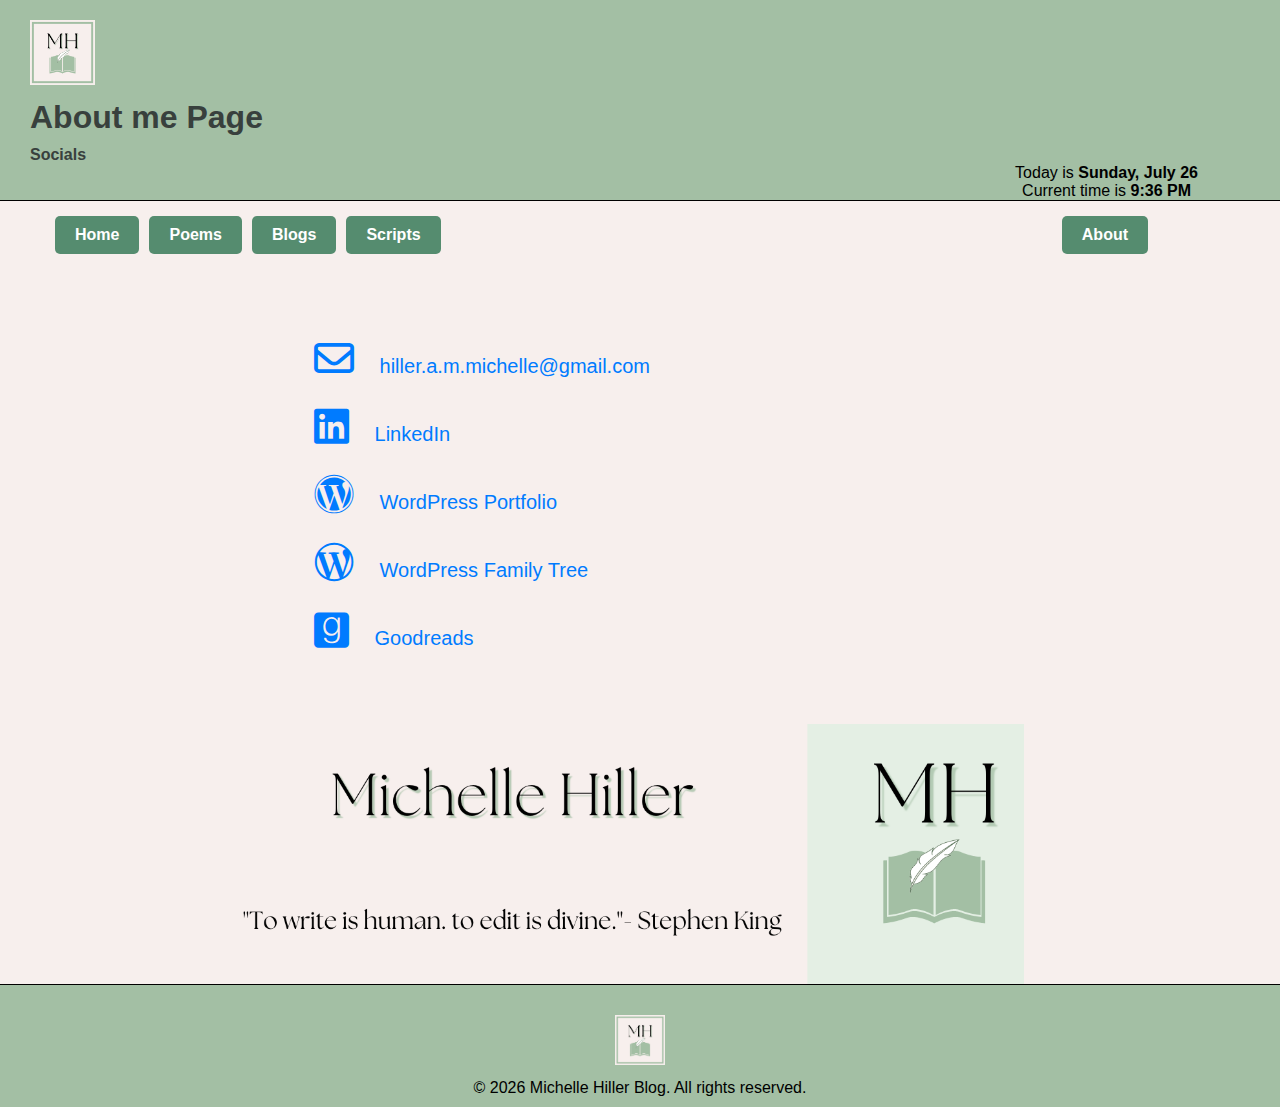
<file: about.html>
<!DOCTYPE html>
<html lang="en">

<head>
    <meta charset="UTF-8">
    <meta name="viewport" content="width=device-width, initial-scale=1.0">
    <title>About</title>
    <link rel="icon" href="./files/images/logo.png">
    <link rel="stylesheet" href="https://cdnjs.cloudflare.com/ajax/libs/font-awesome/6.4.0/css/all.min.css">
</head>

<body>
    <header>
        <a href="index.html"><img class="header-logo" src="./files/images/logo.png" alt="logo"></a>
        <div>
            <h1>About me Page</h1>
            <h4>Socials</h4>
        </div>
        <div class="date-today">
            <p id="current-date"></p>
            <p id="current-time"></p>
        </div>
    </header>

    <nav>
        <ul>
            <li><a href="index.html">Home</a></li>
            <li><a href="poems.html">Poems</a></li>
            <li><a href="blog.html">Blogs</a></li>
            <li><a href="script.html">Scripts</a></li>
            <li><a href="about.html">About</a></li>
        </ul>
    </nav>

    <main>
        <section id="about">
            <div class="container">
                <!-- About me content goes here -->
                <ul>
                    <li>
                        <p>
                            <a href="mailto: hiller.a.m.michelle@gmail.com">
                                <i class="fa-sharp fa-regular fa-envelope fa-2x"></i>
                                hiller.a.m.michelle@gmail.com
                            </a>
                        </p>
                    </li>
                    <li>
                        <p>
                            <a href="https://www.linkedin.com/in/hiller-michelle">
                                <i class="fa-brands fa-linkedin fa-2x"></i>
                                LinkedIn</a>
                        </p>
                    </li>
                    <li>
                        <p>
                            <a href="https://hillerami.wordpress.com/">
                                <i class="fa-brands fa-wordpress fa-2x"></i>
                                WordPress Portfolio</a>
                        </p>
                    </li>
                    <li>
                        <p>
                            <a href="https://hillerfamilytree.wordpress.com/">
                                <i class="fa-brands fa-wordpress-simple fa-2x"></i>
                                WordPress Family Tree</a>
                        </p>
                    </li>
                    <li>
                        <p>
                            <a href="https://www.goodreads.com/user/show/14882793-michelle-hiller">
                                <i class="fa-brands fa-goodreads fa-2x"></i>
                                Goodreads</a>
                        </p>
                    </li>
                </ul>
            </div>
        </section>
    </main>

    <div>
        <img class="banner" src="./files/images/banner.png" alt="banner">
    </div>

    <footer>
        <img class="footer-logo" src="./files/images/logo.png" alt="logo">
        <p> &copy; <span id="currentYear"></span> Michelle Hiller Blog. All rights reserved.</p>
    </footer>

    <!-- Add reference to your CSS file and any other scripts just before the closing body tag -->
    <link rel="stylesheet" href="./styles/style.css">
    <link rel="stylesheet" href="./styles/about.css">
    <script src="./scripts/index.js"></script>
</body>

</html>
</file>
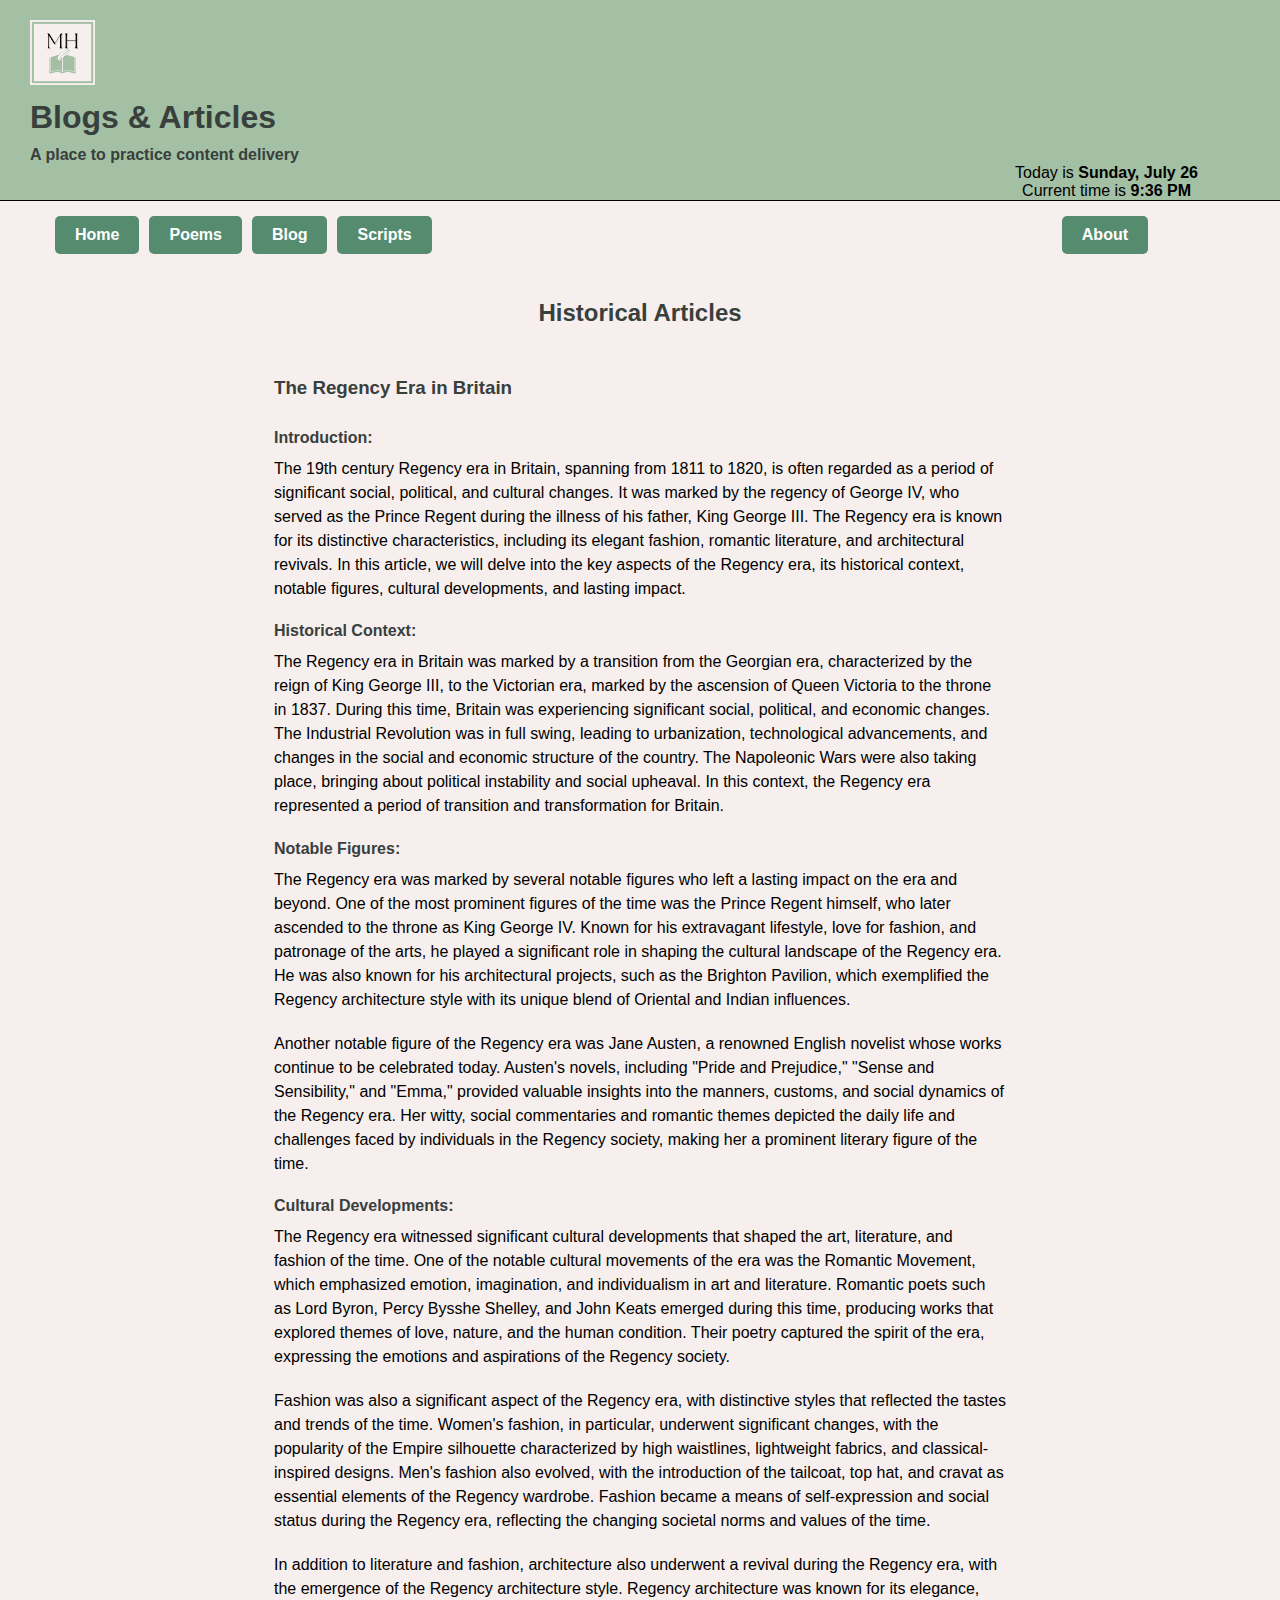
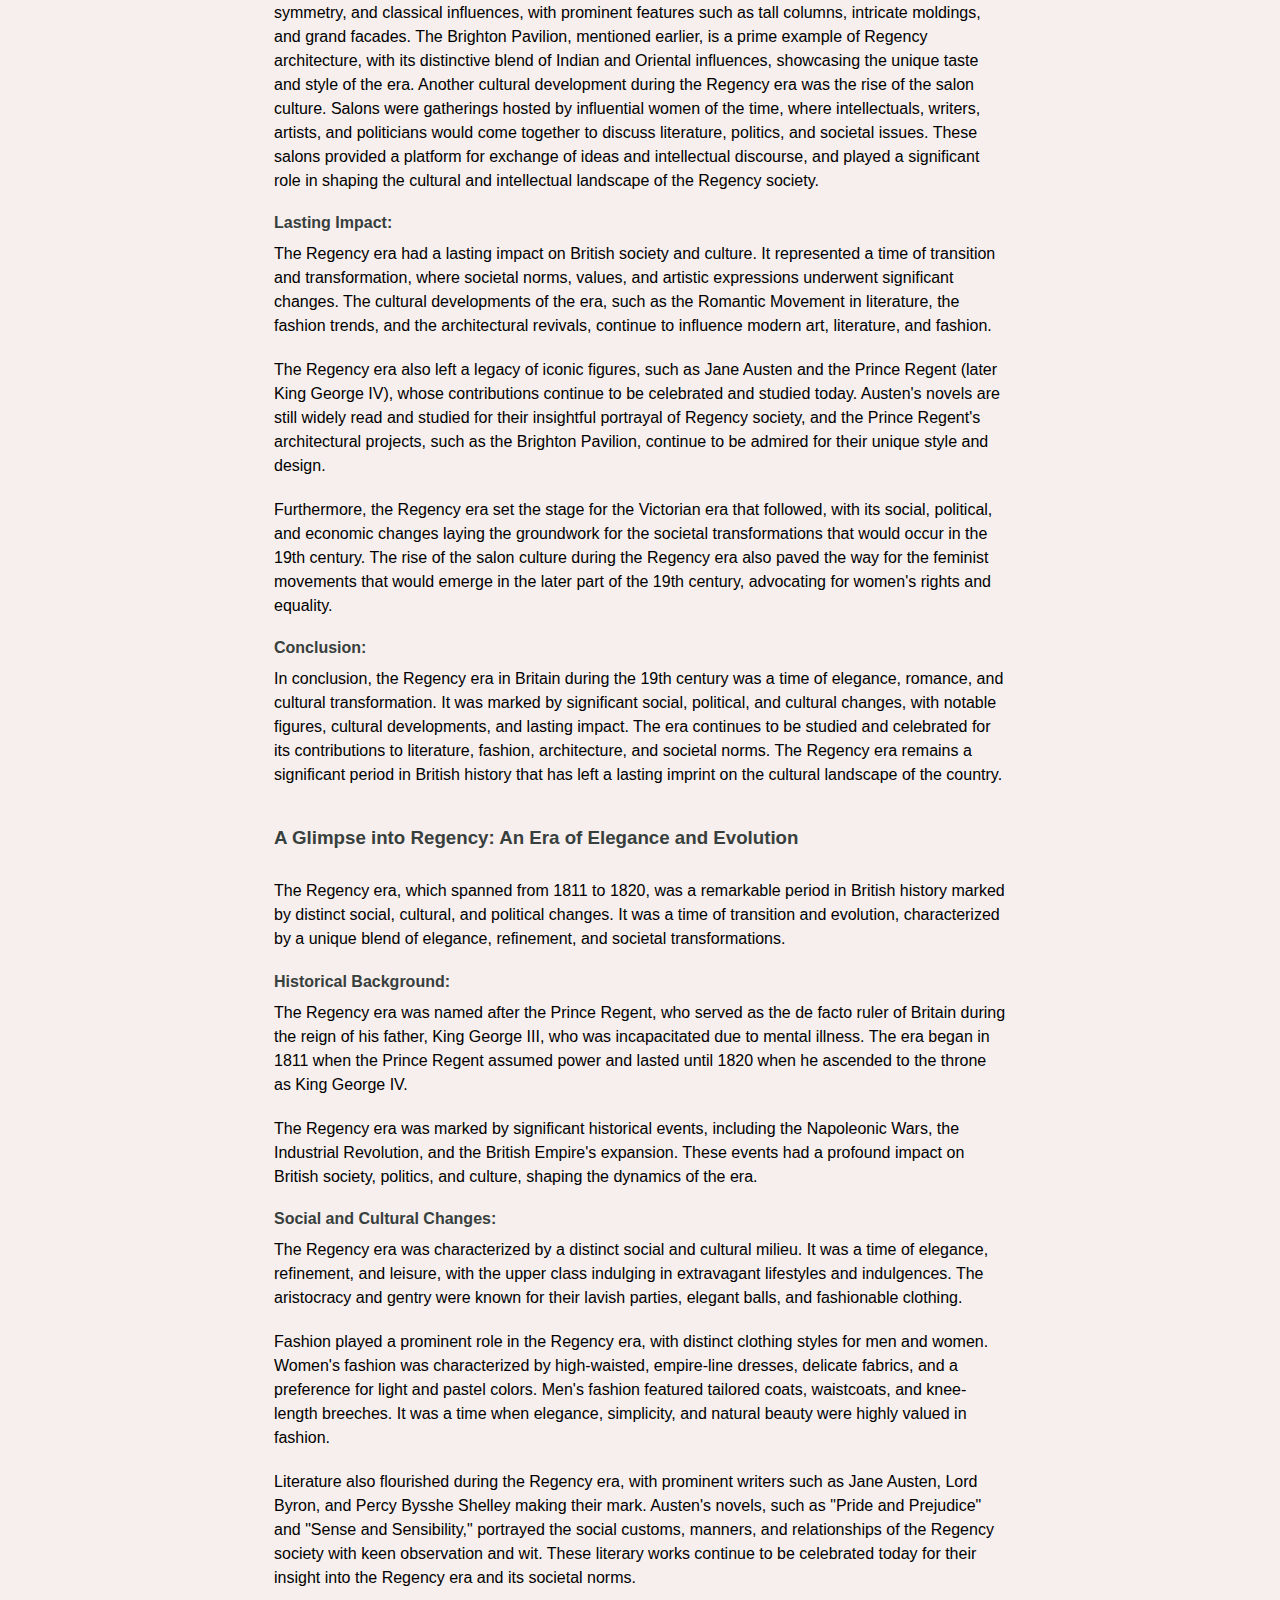
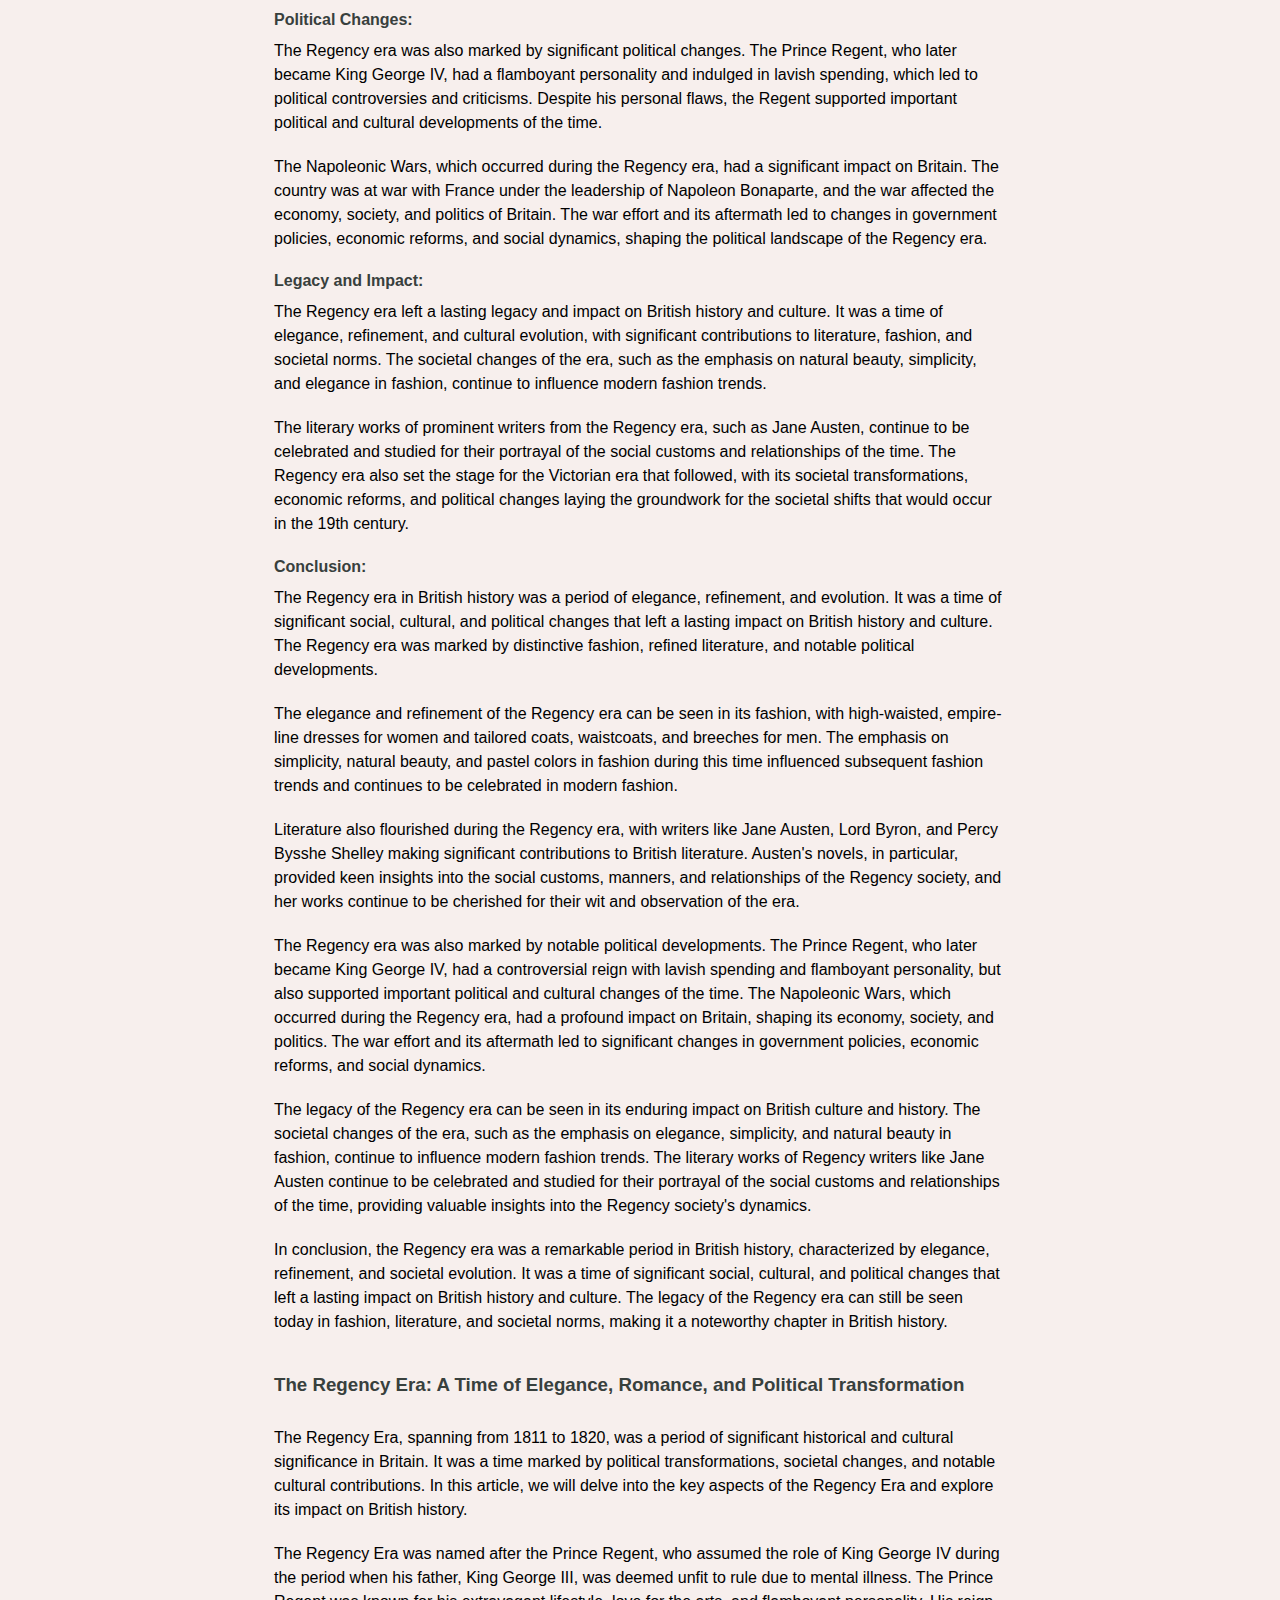
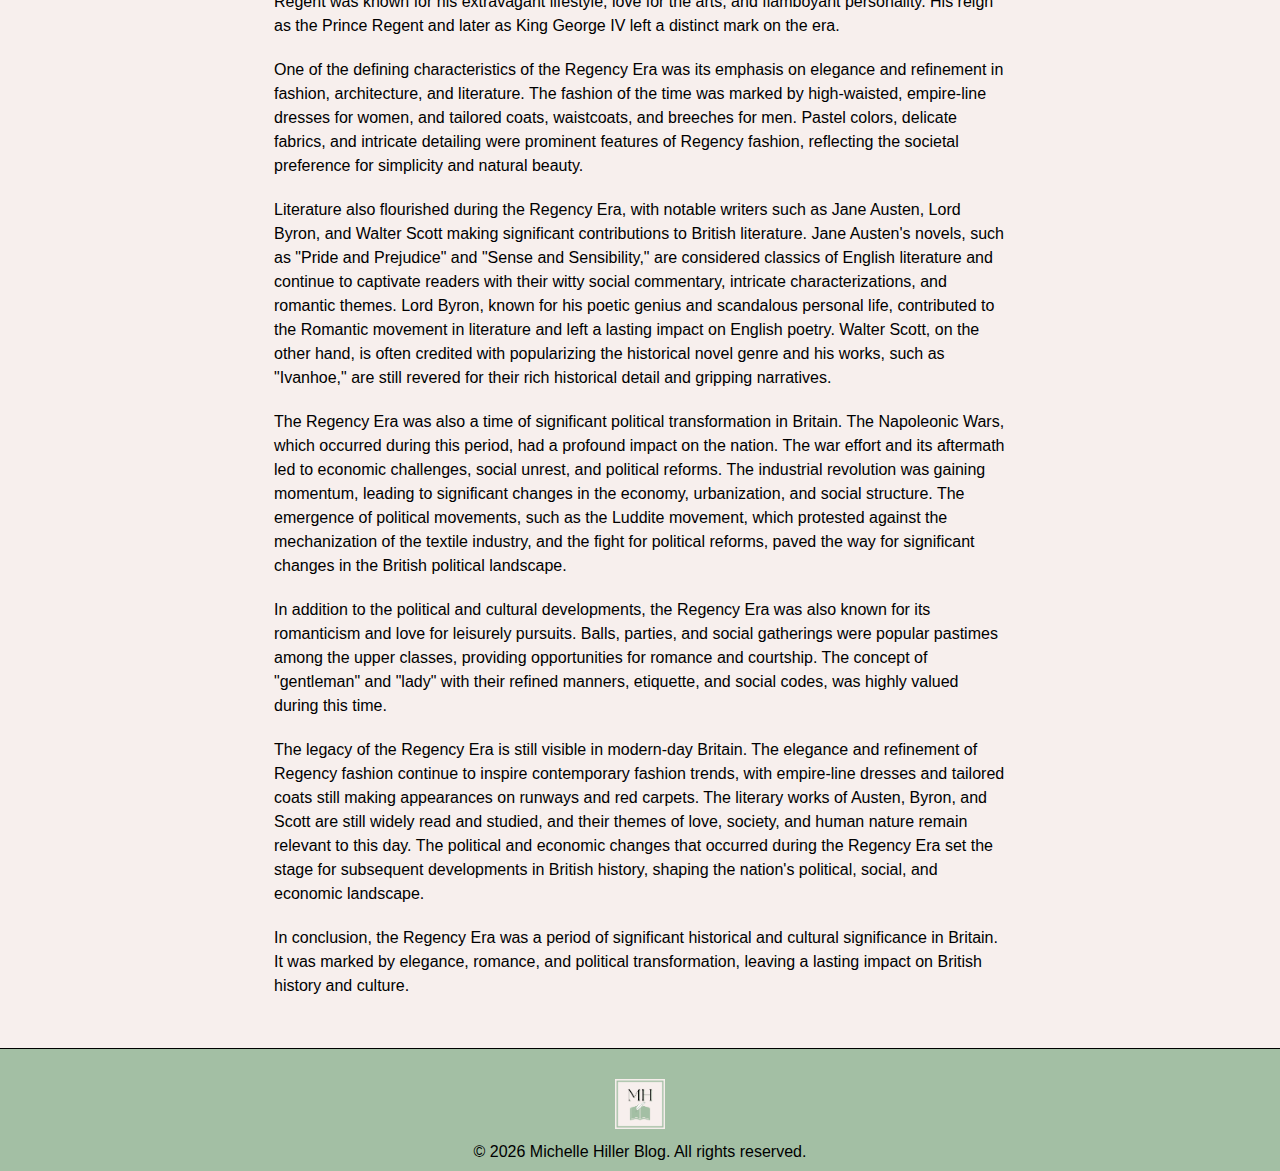
<file: blog.html>
<!DOCTYPE html>
<html>

<head>
    <meta charset="UTF-8">
    <meta name="viewport" content="width=device-width, initial-scale=1.0">
    <title>Blogs</title>
    <link rel="icon" href="./files/images/logo.png">
</head>

<body>
    <header>
        <a href="index.html"><img class="header-logo" src="./files/images/logo.png" alt="logo"></a>
        <div>
            <h1>Blogs & Articles</h1>
            <h4>A place to practice content delivery</h4>
        </div>
        <div class="date-today">
            <p id="current-date"></p>
            <p id="current-time"></p>
        </div>
    </header>

    <nav>
        <ul>
            <li><a href="index.html">Home</a></li>
            <li><a href="poems.html">Poems</a></li>
            <li><a href="blog.html">Blog</a></li>
            <li><a href="script.html">Scripts</a></li>
            <li><a href="about.html">About</a></li>
        </ul>
    </nav>

    <main>
        <section id="blog">
            <div class="container">
                <!-- Blog posts content goes here -->
                <h2>Historical Articles</h2>
                <div class="article-list">
                    <article id="article1" class="article">
                        <h3>The Regency Era in Britain</h3>
                        <h4>
                            Introduction:
                        </h4>
                        <p>
                            The 19th century Regency era in Britain, spanning from 1811 to 1820, is often regarded as a
                            period of significant social, political, and cultural changes. It was marked by the regency
                            of George IV, who served as the Prince Regent during the illness of his father, King George
                            III. The Regency era is known for its distinctive characteristics, including its elegant
                            fashion, romantic literature, and architectural revivals. In this article, we will delve
                            into the key aspects of the Regency era, its historical context, notable figures, cultural
                            developments, and lasting impact.
                        </p>

                        <h4>
                            Historical Context:
                        </h4>
                        <p>
                            The Regency era in Britain was marked by a transition from the Georgian era, characterized
                            by the reign of King George III, to the Victorian era, marked by the ascension of Queen
                            Victoria to the throne in 1837. During this time, Britain was experiencing significant
                            social, political, and economic changes. The Industrial Revolution was in full swing,
                            leading to urbanization, technological advancements, and changes in the social and economic
                            structure of the country. The Napoleonic Wars were also taking place, bringing about
                            political instability and social upheaval. In this context, the Regency era represented a
                            period of transition and transformation for Britain.
                        </p>

                        <h4>
                            Notable Figures:
                        </h4>
                        <p>
                            The Regency era was marked by several notable figures who left a lasting impact on the era
                            and beyond. One of the most prominent figures of the time was the Prince Regent himself, who
                            later ascended to the throne as King George IV. Known for his extravagant lifestyle, love
                            for fashion, and patronage of the arts, he played a significant role in shaping the cultural
                            landscape of the Regency era. He was also known for his architectural projects, such as the
                            Brighton Pavilion, which exemplified the Regency architecture style with its unique blend of
                            Oriental and Indian influences.
                        </p>
                        <p>
                            Another notable figure of the Regency era was Jane Austen, a renowned English novelist whose
                            works continue to be celebrated today. Austen's novels, including "Pride and Prejudice,"
                            "Sense and Sensibility," and "Emma," provided valuable insights into the manners, customs,
                            and social dynamics of the Regency era. Her witty, social commentaries and romantic themes
                            depicted the daily life and challenges faced by individuals in the Regency society, making
                            her a prominent literary figure of the time.
                        </p>

                        <h4>
                            Cultural Developments:
                        </h4>
                        <p>
                            The Regency era witnessed significant cultural developments that shaped the art, literature,
                            and fashion of the time. One of the notable cultural movements of the era was the Romantic
                            Movement, which emphasized emotion, imagination, and individualism in art and literature.
                            Romantic poets such as Lord Byron, Percy Bysshe Shelley, and John Keats emerged during this
                            time, producing works that explored themes of love, nature, and the human condition. Their
                            poetry captured the spirit of the era, expressing the emotions and aspirations of the
                            Regency society.
                        </p>
                        <p>
                            Fashion was also a significant aspect of the Regency era, with distinctive styles that
                            reflected the tastes and trends of the time. Women's fashion, in particular, underwent
                            significant changes, with the popularity of the Empire silhouette characterized by high
                            waistlines, lightweight fabrics, and classical-inspired designs. Men's fashion also evolved,
                            with the introduction of the tailcoat, top hat, and cravat as essential elements of the
                            Regency wardrobe. Fashion became a means of self-expression and social status during the
                            Regency era, reflecting the changing societal norms and values of the time.
                        </p>
                        <p>
                            In addition to literature and fashion, architecture also underwent a revival during the
                            Regency era, with the emergence of the Regency architecture style. Regency architecture was
                            known for its elegance, symmetry, and classical influences, with prominent features such as
                            tall columns, intricate moldings, and grand facades. The Brighton Pavilion, mentioned
                            earlier, is a prime example of Regency architecture, with its distinctive blend of Indian
                            and Oriental influences, showcasing the unique taste and style of the era.
                            Another cultural development during the Regency era was the rise of the salon culture.
                            Salons were gatherings hosted by influential women of the time, where intellectuals,
                            writers, artists, and politicians would come together to discuss literature, politics, and
                            societal issues. These salons provided a platform for exchange of ideas and intellectual
                            discourse, and played a significant role in shaping the cultural and intellectual landscape
                            of the Regency society.
                        </p>

                        <h4>
                            Lasting Impact:
                        </h4>
                        <p>
                            The Regency era had a lasting impact on British society and culture. It represented a time
                            of transition and transformation, where societal norms, values, and artistic expressions
                            underwent significant changes. The cultural developments of the era, such as the Romantic
                            Movement in literature, the fashion trends, and the architectural revivals, continue to
                            influence modern art, literature, and fashion.
                        </p>
                        <p>
                            The Regency era also left a legacy of iconic figures, such as Jane Austen and the Prince
                            Regent (later King George IV), whose contributions continue to be celebrated and studied
                            today. Austen's novels are still widely read and studied for their insightful portrayal of
                            Regency society, and the Prince Regent's architectural projects, such as the Brighton
                            Pavilion, continue to be admired for their unique style and design.
                        </p>
                        <p>
                            Furthermore, the Regency era set the stage for the Victorian era that followed, with its
                            social, political, and economic changes laying the groundwork for the societal
                            transformations that would occur in the 19th century. The rise of the salon culture during
                            the Regency era also paved the way for the feminist movements that would emerge in the later
                            part of the 19th century, advocating for women's rights and equality.
                        </p>

                        <h4>
                            Conclusion:
                        </h4>
                        <p>
                            In conclusion, the Regency era in Britain during the 19th century was a time of elegance,
                            romance, and cultural transformation. It was marked by significant social, political, and
                            cultural changes, with notable figures, cultural developments, and lasting impact. The era
                            continues to be studied and celebrated for its contributions to literature, fashion,
                            architecture, and societal norms. The Regency era remains a significant period in British
                            history that has left a lasting imprint on the cultural landscape of the country.
                        </p>
                    </article>
                    <article id="article2" class="article">
                        <h3>A Glimpse into Regency: An Era of Elegance and Evolution</h3>
                        <p>
                            The Regency era, which spanned from 1811 to 1820, was a remarkable period in British history
                            marked by distinct social, cultural, and political changes. It was a time of transition and
                            evolution, characterized by a unique blend of elegance, refinement, and societal
                            transformations.
                        </p>


                        <h4>Historical Background:</h4>
                        <p>
                            The Regency era was named after the Prince Regent, who served as the de facto ruler of
                            Britain
                            during the reign of his father, King George III, who was incapacitated due to mental
                            illness.
                            The era began in 1811 when the Prince Regent assumed power and lasted until 1820 when he
                            ascended to the throne as King George IV.
                        </p>

                        <p>
                            The Regency era was marked by significant historical events, including the Napoleonic Wars,
                            the
                            Industrial Revolution, and the British Empire's expansion. These events had a profound
                            impact on
                            British society, politics, and culture, shaping the dynamics of the era.

                        </p>

                        <h4>Social and Cultural Changes:</h4>
                        <p>
                            The Regency era was characterized by a distinct social and cultural milieu. It was a time of
                            elegance, refinement, and leisure, with the upper class indulging in extravagant lifestyles
                            and
                            indulgences. The aristocracy and gentry were known for their lavish parties, elegant balls,
                            and
                            fashionable clothing.
                        </p>

                        <p> Fashion played a prominent role in the Regency era, with distinct clothing styles for men
                            and
                            women. Women's fashion was characterized by high-waisted, empire-line dresses, delicate
                            fabrics,
                            and a preference for light and pastel colors. Men's fashion featured tailored coats,
                            waistcoats,
                            and knee-length breeches. It was a time when elegance, simplicity, and natural beauty were
                            highly valued in fashion.</p>


                        <p>
                            Literature also flourished during the Regency era, with prominent writers such as Jane
                            Austen,
                            Lord Byron, and Percy Bysshe Shelley making their mark. Austen's novels, such as "Pride and
                            Prejudice" and "Sense and Sensibility," portrayed the social customs, manners, and
                            relationships
                            of the Regency society with keen observation and wit. These literary works continue to be
                            celebrated today for their insight into the Regency era and its societal norms.
                        </p>


                        <h4>
                            Political Changes:
                        </h4>
                        <p>
                            The Regency era was also marked by significant political changes. The Prince Regent, who
                            later
                            became King George IV, had a flamboyant personality and indulged in lavish spending, which
                            led
                            to political controversies and criticisms. Despite his personal flaws, the Regent supported
                            important political and cultural developments of the time.
                        </p>

                        <p>
                            The Napoleonic Wars, which occurred during the Regency era, had a significant impact on
                            Britain.
                            The country was at war with France under the leadership of Napoleon Bonaparte, and the war
                            affected the economy, society, and politics of Britain. The war effort and its aftermath led
                            to
                            changes in government policies, economic reforms, and social dynamics, shaping the political
                            landscape of the Regency era.
                        </p>
                        <h4>
                            Legacy and Impact:
                        </h4>
                        <p>
                            The Regency era left a lasting legacy and impact on British history and culture. It was a
                            time
                            of elegance, refinement, and cultural evolution, with significant contributions to
                            literature,
                            fashion, and societal norms. The societal changes of the era, such as the emphasis on
                            natural
                            beauty, simplicity, and elegance in fashion, continue to influence modern fashion trends.
                        </p>

                        <p>
                            The literary works of prominent writers from the Regency era, such as Jane Austen, continue
                            to
                            be celebrated and studied for their portrayal of the social customs and relationships of the
                            time. The Regency era also set the stage for the Victorian era that followed, with its
                            societal
                            transformations, economic reforms, and political changes laying the groundwork for the
                            societal
                            shifts that would occur in the 19th century.
                        </p>


                        <h4>Conclusion:</h4>
                        <p>
                            The Regency era in British history was a period of elegance, refinement, and evolution. It
                            was a
                            time of significant social, cultural, and political changes that left a lasting impact on
                            British history and culture. The Regency era was marked by distinctive fashion, refined
                            literature, and notable political developments.
                        </p>

                        <p>
                            The elegance and refinement of the Regency era can be seen in its fashion, with
                            high-waisted,
                            empire-line dresses for women and tailored coats, waistcoats, and breeches for men. The
                            emphasis
                            on simplicity, natural beauty, and pastel colors in fashion during this time influenced
                            subsequent fashion trends and continues to be celebrated in modern fashion.
                        </p>

                        <p>
                            Literature also flourished during the Regency era, with writers like Jane Austen, Lord
                            Byron,
                            and Percy Bysshe Shelley making significant contributions to British literature. Austen's
                            novels, in particular, provided keen insights into the social customs, manners, and
                            relationships of the Regency society, and her works continue to be cherished for their wit
                            and
                            observation of the era.
                        </p>

                        <p>
                            The Regency era was also marked by notable political developments. The Prince Regent, who
                            later
                            became King George IV, had a controversial reign with lavish spending and flamboyant
                            personality, but also supported important political and cultural changes of the time. The
                            Napoleonic Wars, which occurred during the Regency era, had a profound impact on Britain,
                            shaping its economy, society, and politics. The war effort and its aftermath led to
                            significant
                            changes in government policies, economic reforms, and social dynamics.
                        </p>
                        <p>
                            The legacy of the Regency era can be seen in its enduring impact on British culture and
                            history.
                            The societal changes of the era, such as the emphasis on elegance, simplicity, and natural
                            beauty in fashion, continue to influence modern fashion trends. The literary works of
                            Regency
                            writers like Jane Austen continue to be celebrated and studied for their portrayal of the
                            social
                            customs and relationships of the time, providing valuable insights into the Regency
                            society's
                            dynamics.

                        </p>
                        <p>
                            In conclusion, the Regency era was a remarkable period in British history, characterized by
                            elegance, refinement, and societal evolution. It was a time of significant social, cultural,
                            and
                            political changes that left a lasting impact on British history and culture. The legacy of
                            the
                            Regency era can still be seen today in fashion, literature, and societal norms, making it a
                            noteworthy chapter in British history.
                        </p>
                    </article>
                    <article id="article3" class="article">
                        <h3>The Regency Era: A Time of Elegance, Romance, and Political Transformation</h3>

                        <p>
                            The Regency Era, spanning from 1811 to 1820, was a period of significant historical and
                            cultural
                            significance in Britain. It was a time marked by political transformations, societal
                            changes,
                            and notable cultural contributions. In this article, we will delve into the key aspects of
                            the
                            Regency Era and explore its impact on British history.
                        </p>
                        <p>
                            The Regency Era was named after the Prince Regent, who assumed the role of King George IV
                            during
                            the period when his father, King George III, was deemed unfit to rule due to mental illness.
                            The
                            Prince Regent was known for his extravagant lifestyle, love for the arts, and flamboyant
                            personality. His reign as the Prince Regent and later as King George IV left a distinct mark
                            on
                            the era.
                        </p>

                        <p>
                            One of the defining characteristics of the Regency Era was its emphasis on elegance and
                            refinement in fashion, architecture, and literature. The fashion of the time was marked by
                            high-waisted, empire-line dresses for women, and tailored coats, waistcoats, and breeches
                            for
                            men. Pastel colors, delicate fabrics, and intricate detailing were prominent features of
                            Regency
                            fashion, reflecting the societal preference for simplicity and natural beauty.

                        </p>

                        <p>
                            Literature also flourished during the Regency Era, with notable writers such as Jane Austen,
                            Lord Byron, and Walter Scott making significant contributions to British literature. Jane
                            Austen's novels, such as "Pride and Prejudice" and "Sense and Sensibility," are considered
                            classics of English literature and continue to captivate readers with their witty social
                            commentary, intricate characterizations, and romantic themes. Lord Byron, known for his
                            poetic
                            genius and scandalous personal life, contributed to the Romantic movement in literature and
                            left
                            a lasting impact on English poetry. Walter Scott, on the other hand, is often credited with
                            popularizing the historical novel genre and his works, such as "Ivanhoe," are still revered
                            for
                            their rich historical detail and gripping narratives.
                        </p>

                        <p>

                            The Regency Era was also a time of significant political transformation in Britain. The
                            Napoleonic Wars, which occurred during this period, had a profound impact on the nation. The
                            war
                            effort and its aftermath led to economic challenges, social unrest, and political reforms.
                            The
                            industrial revolution was gaining momentum, leading to significant changes in the economy,
                            urbanization, and social structure. The emergence of political movements, such as the
                            Luddite
                            movement, which protested against the mechanization of the textile industry, and the fight
                            for
                            political reforms, paved the way for significant changes in the British political landscape.
                        </p>

                        <p>
                            In addition to the political and cultural developments, the Regency Era was also known for
                            its
                            romanticism and love for leisurely pursuits. Balls, parties, and social gatherings were
                            popular
                            pastimes among the upper classes, providing opportunities for romance and courtship. The
                            concept
                            of "gentleman" and "lady" with their refined manners, etiquette, and social codes, was
                            highly
                            valued during this time.
                        </p>

                        <p>
                            The legacy of the Regency Era is still visible in modern-day Britain. The elegance and
                            refinement of Regency fashion continue to inspire contemporary fashion trends, with
                            empire-line
                            dresses and tailored coats still making appearances on runways and red carpets. The literary
                            works of Austen, Byron, and Scott are still widely read and studied, and their themes of
                            love,
                            society, and human nature remain relevant to this day. The political and economic changes
                            that
                            occurred during the Regency Era set the stage for subsequent developments in British
                            history,
                            shaping the nation's political, social, and economic landscape.
                        </p>

                        <p>
                            In conclusion, the Regency Era was a period of significant historical and cultural
                            significance
                            in Britain. It was marked by elegance, romance, and political transformation, leaving a
                            lasting
                            impact on British history and culture.
                        </p>
                    </article>
                </div>
        </section>
    </main>

    <footer>
        <img class="footer-logo" src="./files/images/logo.png" alt="logo">
        <p> &copy; <span id="currentYear"></span> Michelle Hiller Blog. All rights reserved.</p>
    </footer>

    <!-- Add reference to your CSS file and any other scripts just before the closing body tag -->
    <link rel="stylesheet" href="./styles/style.css">
    <link rel="stylesheet" href="./styles/blog.css">
    <script src="./scripts/index.js"></script>
</body>

</html>
</file>
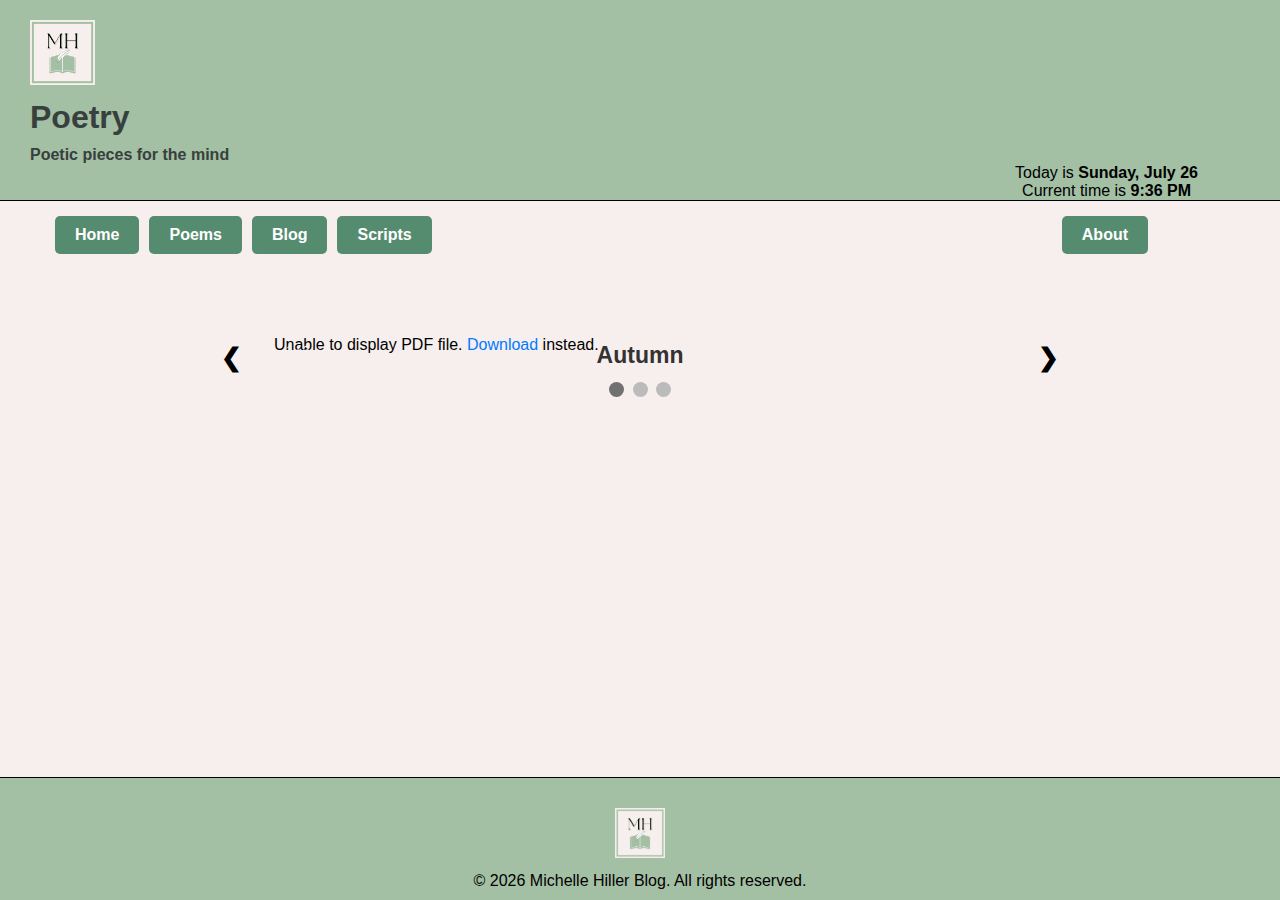
<file: poems.html>
<!DOCTYPE html>
<html>

<head>
    <meta charset="UTF-8">
    <meta name="viewport" content="width=device-width, initial-scale=1.0">
    <title>Poems</title>
    <link rel="icon" href="./files/images/logo.png">
</head>

<body>
    <header>
        <a href="index.html"><img class="header-logo" src="./files/images/logo.png" alt="logo"></a>
        <div>
            <h1>Poetry</h1>
            <h4>Poetic pieces for the mind</h4>
        </div>
        <div class="date-today">
            <p id="current-date"></p>
            <p id="current-time"></p>
        </div>
    </header>

    <nav>
        <ul>
            <li><a href="index.html">Home</a></li>
            <li><a href="poems.html">Poems</a></li>
            <li><a href="blog.html">Blog</a></li>
            <li><a href="script.html">Scripts</a></li>
            <li><a href="about.html">About</a></li>
        </ul>
    </nav>

    <main>
        <section id="Poems">
            <!-- https://www.w3schools.com/howto/howto_js_slideshow.asp -->
            <!-- Slideshow container -->
            <div class="slideshow-container">
                <!-- Full-width images with number and caption text -->
                <div class="mySlides fade">
                    <div class="text">Autumn</div>
                    <object data="./files/poems/Autumn.pdf" type="application/pdf" width="100%" height="800px">
                        <p>Unable to display PDF file. <a href="./files/poems/Autumn.pdf">Download</a>
                            instead.</p>
                    </object>
                    <div class="numbertext">1 / 3</div>
                </div>

                <div class="mySlides fade">
                    <div class="text">Postcards</div>
                    <object data="./files/poems/Postcards.pdf" type="application/pdf" width="100%" height="800px">
                        <p>Unable to display PDF file. <a href="./files/poems/Postcards.pdf">Download</a>
                            instead.</p>
                    </object>
                    <div class="numbertext">2 / 3</div>
                </div>

                <div class="mySlides fade">
                    <div class="text">The Canadian Great Lakes Wonder</div>
                    <object data="./files/poems/The-Canadian-Great-Lakes-Wonder.pdf" type="application/pdf" width="100%"
                        height="800px">
                        <p>Unable to display PDF file. <a
                                href="./files/poems/The-Canadian-Great-Lakes-Wonder.pdf">Download</a>
                            instead.</p>
                    </object>
                    <div class="numbertext">3 / 3</div>
                </div>

                <!-- Next and previous buttons -->
                <a class="prev" onclick="plusSlides(-1)">&#10094;</a>
                <a class="next" onclick="plusSlides(1)">&#10095;</a>
            </div>
            <br>

            <!-- The dots/circles -->
            <div style="text-align:center">
                <span class="dot" onclick="currentSlide(1)"></span>
                <span class="dot" onclick="currentSlide(2)"></span>
                <span class="dot" onclick="currentSlide(3)"></span>
            </div>
        </section>
    </main>

    <footer>
        <img class="footer-logo" src="./files/images/logo.png" alt="logo">
        <p> &copy; <span id="currentYear"></span> Michelle Hiller Blog. All rights reserved.</p>
    </footer>

    <!-- Add reference to your CSS file and any other scripts just before the closing body tag -->
    <link rel="stylesheet" href="./styles/style.css">
    <link rel="stylesheet" href="./styles/poems.css">
    <script src="./scripts/index.js"></script>
    <script src="./scripts/carousel.js"></script>
</body>

</html>
</file>
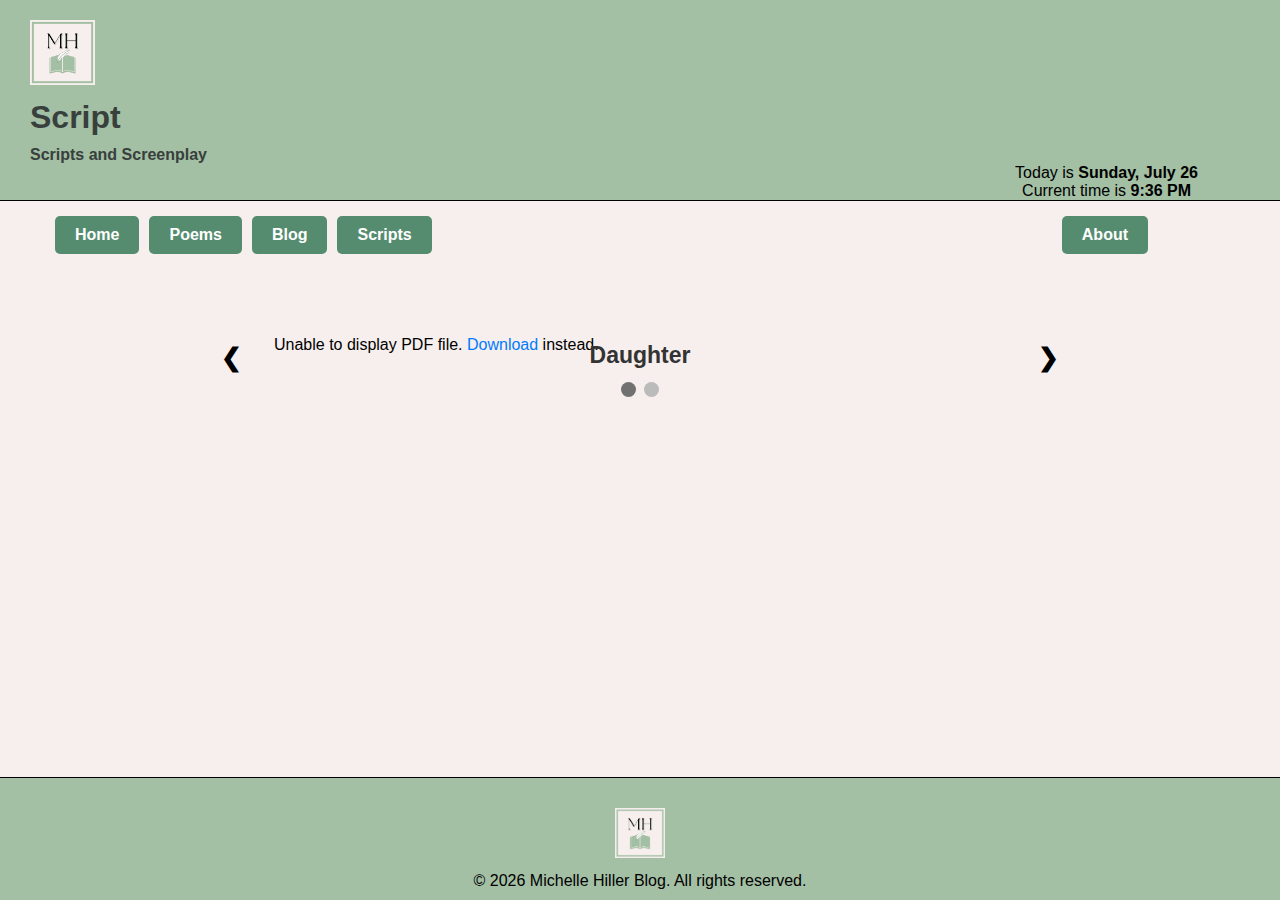
<file: script.html>
<!DOCTYPE html>
<html>

<head>
    <meta charset="UTF-8">
    <meta name="viewport" content="width=device-width, initial-scale=1.0">
    <title>Poems</title>
    <link rel="icon" href="./files/images/logo.png">
</head>

<body>
    <header>
        <a href="index.html"><img class="header-logo" src="./files/images/logo.png" alt="logo"></a>
        <div>
            <h1>Script</h1>
            <h4>Scripts and Screenplay</h4>
        </div>
        <div class="date-today">
            <p id="current-date"></p>
            <p id="current-time"></p>
        </div>
    </header>

    <nav>
        <ul>
            <li><a href="index.html">Home</a></li>
            <li><a href="poems.html">Poems</a></li>
            <li><a href="blog.html">Blog</a></li>
            <li><a href="script.html">Scripts</a></li>
            <li><a href="about.html">About</a></li>
        </ul>
    </nav>

    <main>
        <section id="Poems">
            <!-- Slideshow container -->
            <div class="slideshow-container">
                <!-- Full-width images with number and caption text -->
                <div class="mySlides fade">
                    <div class="text">Daughter</div>
                    <object data="./files/scripts/Daughter-Michelle-Hiller.pdf" type="application/pdf" width="100%"
                        height="800px">
                        <p>Unable to display PDF file. <a
                                href="./files/scripts/Daughter-Michelle-Hiller.pdf">Download</a>
                            instead.</p>
                    </object>
                    <!-- <div class="numbertext">1 / 2</div> -->
                </div>

                <div class="mySlides fade">
                    <div class="text">Radio Ad</div>
                    <div class="audio-container">
                        <audio controls src="./files/scripts/Michelle-Mixdown-1.mp3">
                            <a href="./files/scripts/Michelle-Mixdown-1.mp3">
                                Download audio
                            </a>
                        </audio>
                    </div>
                    <object data="./files/scripts/Advertising-Table-_-MH_Radio.pdf" type="application/pdf" width="100%"
                        height="800px">
                        <p>Unable to display PDF file. <a
                                href="./files/scripts/Advertising-Table-_-MH_Radio.pdf">Download</a>
                            instead.</p>
                    </object>
                    <!-- <div class="numbertext">2 / 2</div> -->
                </div>

                <!-- Next and previous buttons -->
                <a class="prev" onclick="plusSlides(-1)">&#10094;</a>
                <a class="next" onclick="plusSlides(1)">&#10095;</a>
            </div>
            <br>

            <!-- The dots/circles -->
            <div style="text-align:center">
                <span class="dot" onclick="currentSlide(1)"></span>
                <span class="dot" onclick="currentSlide(2)"></span>
            </div>
        </section>
    </main>

    <footer>
        <img class="footer-logo" src="./files/images/logo.png" alt="logo">
        <p> &copy; <span id="currentYear"></span> Michelle Hiller Blog. All rights reserved.</p>
    </footer>

    <!-- Add reference to your CSS file and any other scripts just before the closing body tag -->
    <link rel="stylesheet" href="./styles/style.css">
    <link rel="stylesheet" href="./styles/script.css">
    <script src="./scripts/index.js"></script>
    <script src="./scripts/carousel.js"></script>
</body>

</html>
</file>
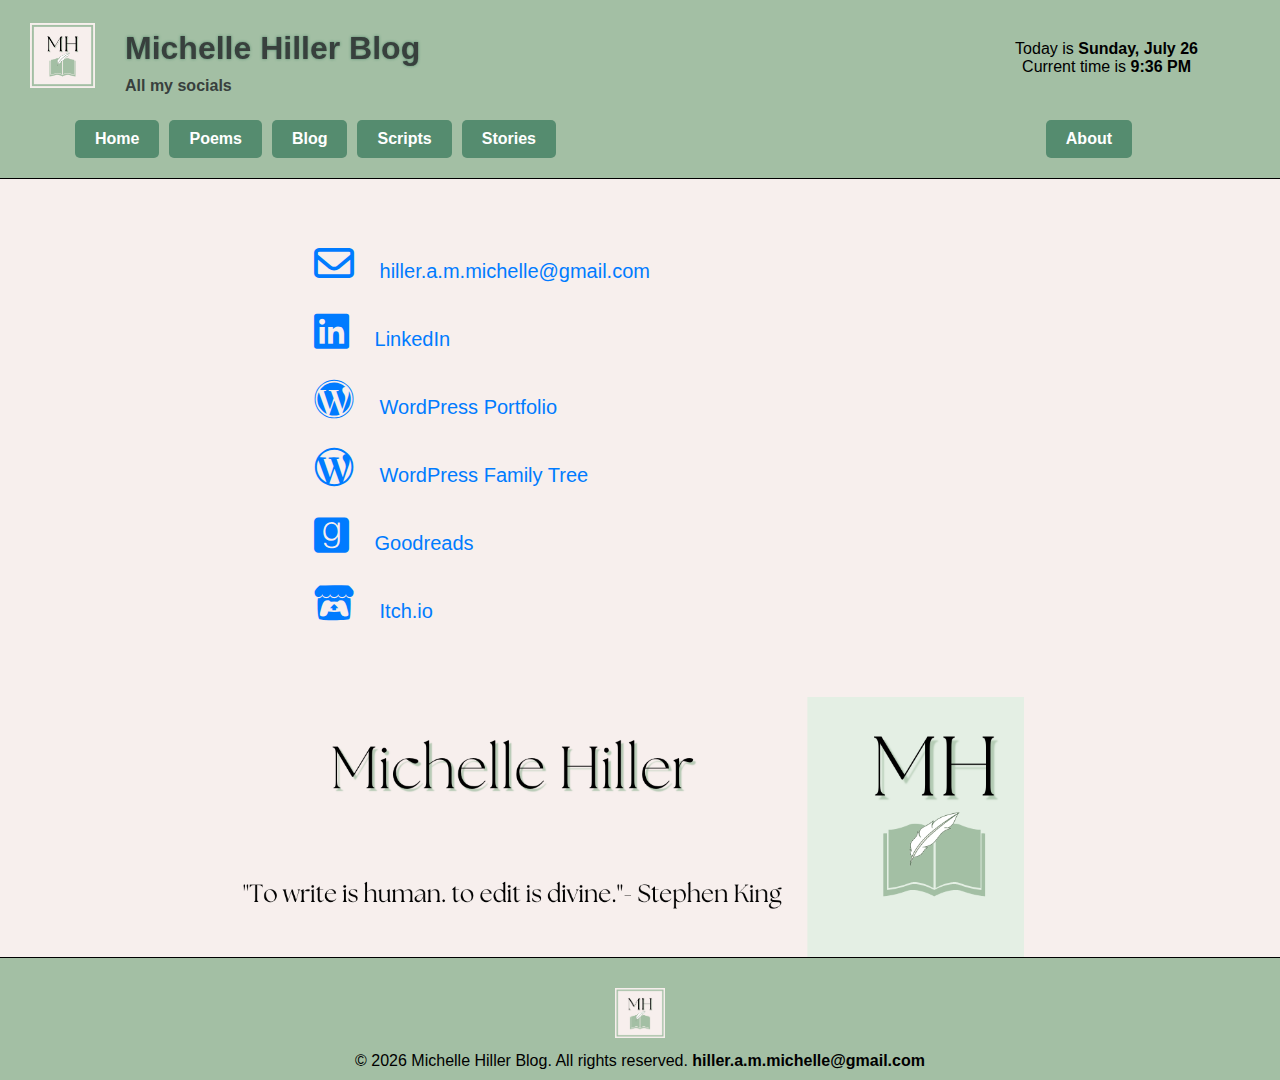
<file: pages/about.html>
<!DOCTYPE html>
<html lang="en">

<head>
    <meta charset="UTF-8">
    <meta name="viewport" content="width=device-width, initial-scale=1.0">
    <title>About</title>
    <link rel="icon" href="../files/images/logo.png">
    <link rel="stylesheet" href="https://cdnjs.cloudflare.com/ajax/libs/font-awesome/6.4.0/css/all.min.css">
</head>

<body>
    <header>
        <div class="header">
            <a href="../index.html"><img class="header-logo" src="../files/images/logo.png" alt="logo"></a>
            <div>
                <h1 id="title">Michelle Hiller Blog</h1>
                <h4>All my socials</h4>
            </div>
            <div class="date-today">
                <p id="current-date"></p>
                <p id="current-time"></p>
            </div>
        </div>
        <nav class="header-nav">
            <ul>
                <li><a href="../index.html">Home</a></li>
                <li><a href="./poems.html">Poems</a></li>
                <li><a href="./blog.html">Blog</a></li>
                <li><a href="./script.html">Scripts</a></li>
                <li><a href="./interactive-story.html">Stories</a></li>
                <li><a href="./about.html">About</a></li>
            </ul>
        </nav>
    </header>

    <main>
        <section id="about">
            <div class="container">
                <!-- About me content goes here -->
                <ul>
                    <li>
                        <p>
                            <a href="mailto: hiller.a.m.michelle@gmail.com">
                                <i class="fa-sharp fa-regular fa-envelope fa-2x"></i>
                                hiller.a.m.michelle@gmail.com
                            </a>
                        </p>
                    </li>
                    <li>
                        <p>
                            <a href="https://www.linkedin.com/in/hiller-michelle">
                                <i class="fa-brands fa-linkedin fa-2x"></i>
                                LinkedIn</a>
                        </p>
                    </li>
                    <li>
                        <p>
                            <a href="https://hillerami.wordpress.com/">
                                <i class="fa-brands fa-wordpress fa-2x"></i>
                                WordPress Portfolio</a>
                        </p>
                    </li>
                    <li>
                        <p>
                            <a href="https://hillerfamilytree.wordpress.com/">
                                <i class="fa-brands fa-wordpress-simple fa-2x"></i>
                                WordPress Family Tree</a>
                        </p>
                    </li>
                    <li>
                        <p>
                            <a href="https://www.goodreads.com/user/show/14882793-michelle-hiller">
                                <i class="fa-brands fa-goodreads fa-2x"></i>
                                Goodreads</a>
                        </p>
                    </li>
                    <li>
                        <p>
                            <a href="https://hillerami.itch.io/">
                                <i class="fa-brands fa-itch-io fa-2x"></i>
                                Itch.io</a>
                        </p>
                    </li>
                </ul>
            </div>
        </section>
    </main>

    <div>
        <img class="banner" src="../files/images/banner.png" alt="banner">
    </div>

    <footer>
        <img class="footer-logo" src="../files/images/logo.png" alt="logo">
        <p>
            &copy; <span id="currentYear"></span> Michelle Hiller Blog. All rights reserved.
            <a href="mailto: hiller.a.m.michelle@gmail.com">
                hiller.a.m.michelle@gmail.com
            </a>
        </p>
    </footer>

    <!-- Add reference to your CSS file and any other scripts just before the closing body tag -->
    <link rel="stylesheet" href="../styles/style.css">
    <link rel="stylesheet" href="../styles/about.css">
    <script src="../scripts/index.js"></script>
</body>

</html>
</file>
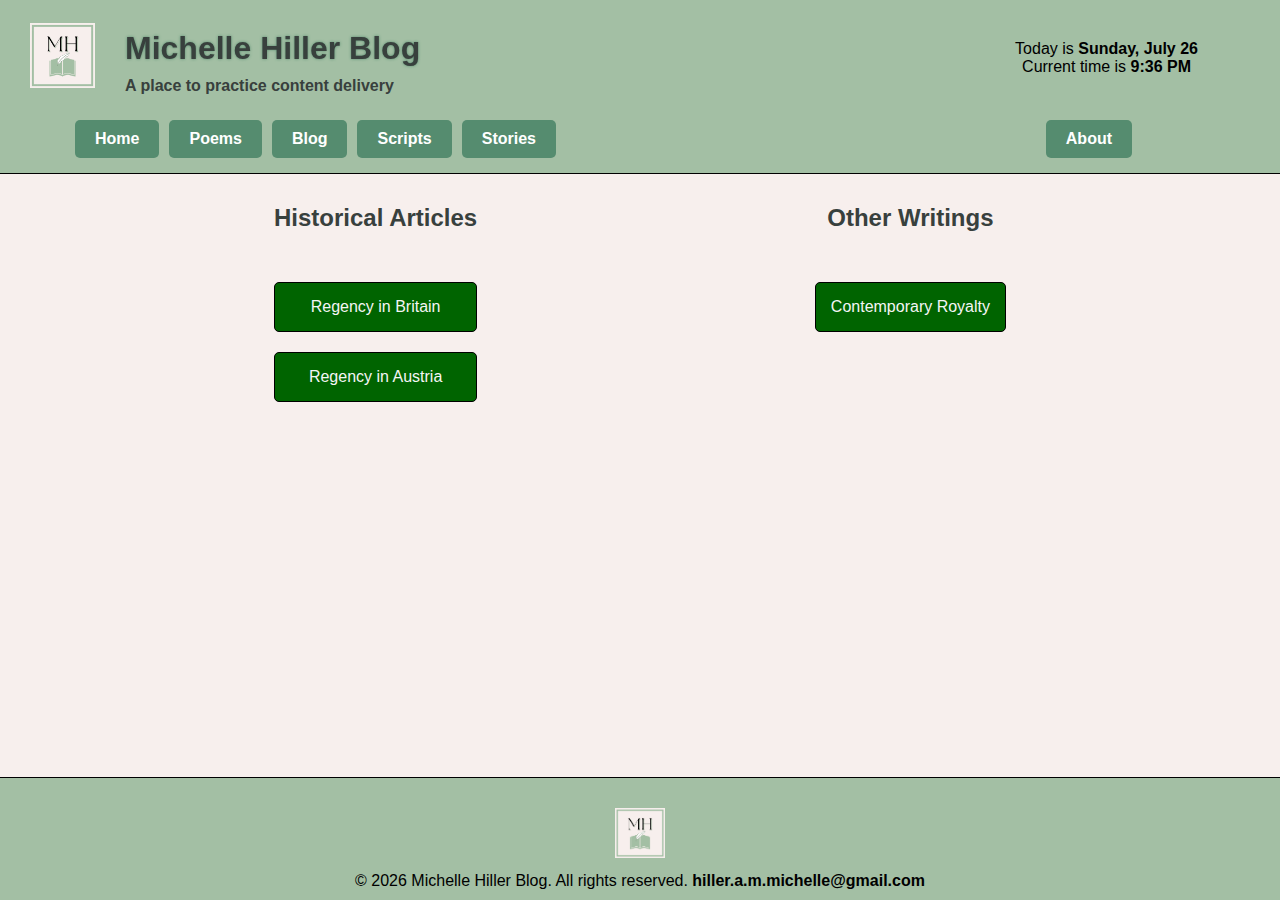
<file: pages/blog.html>
<!DOCTYPE html>
<html>

<head>
    <meta charset="UTF-8">
    <meta name="viewport" content="width=device-width, initial-scale=1.0">
    <title>Blogs</title>
    <link rel="icon" href="../files/images/logo.png">
</head>

<body>
    <header>
        <div class="header">
            <a href="../index.html"><img class="header-logo" src="../files/images/logo.png" alt="logo"></a>
            <div>
                <h1 id="title">Michelle Hiller Blog</h1>
                <h4>A place to practice content delivery</h4>
            </div>
            <div class="date-today">
                <p id="current-date"></p>
                <p id="current-time"></p>
            </div>
        </div>
        <nav class="header-nav">
            <ul>
                <li><a href="../index.html">Home</a></li>
                <li><a href="./poems.html">Poems</a></li>
                <li><a href="./blog.html">Blog</a></li>
                <li><a href="./script.html">Scripts</a></li>
                <li><a href="./interactive-story.html">Stories</a></li>
                <li><a href="./about.html">About</a></li>
            </ul>
        </nav>
    </header>

    <main>
        <section id="blog">
            <div class="container">
                <div class="section-container">
                    <div>
                        <h2>Historical Articles</h2>
                        <button class="button" onclick="displayArticle('article1')">Regency in Britain</button>
                        <button class="button" onclick="displayArticle('article2')">Regency in Austria</button>
                    </div>
                    <div>
                        <h2>Other Writings</h2>
                        <button class="button" onclick="displayArticle('article3')">Contemporary Royalty</button>
                        <!-- <button class="button" onclick="displayArticle('article4')">Button 2</button> -->
                    </div>
                </div>
                <div class="article-container">
                    <article id="article1" class="article">
                        <h3>The Regency Era in Britain: A Time of Elegance, Romance, and Change</h3>
                        <h4>
                            Introduction
                        </h4>
                        <p>
                            The Regency era in Britain, which took place from 1811 to 1820, was an extraordinary period
                            filled with distinctive cultural, social, and political features. This two-page article
                            invites you to explore the captivating world of the Regency era in Britain, known for its
                            vibrant social scene, literary accomplishments, and architectural marvels. </p>
                        <h4>
                            A Thriving Social Scene
                        </h4>
                        <p>
                            The Regency era in Britain was characterized by a lively social scene centered around the
                            fashionable elite of London. The aristocracy embraced a life of luxury, hosting glamorous
                            events such as grand balls and country house parties. These gatherings provided
                            opportunities for mingling, matchmaking, and forming influential connections. The
                            fashion-conscious high society, also known as "The Ton," indulged in elegant attire, refined
                            manners, and witty conversations. Influential figures like Georgiana Cavendish, Duchess of
                            Devonshire, played a significant role in shaping the social fabric of the time.
                        </p>
                        <h4>
                            Literary Brilliance
                        </h4>
                        <p>
                            The Regency era in Britain was a golden age for literature, producing captivating works that
                            still enchant readers today. Esteemed authors like Jane Austen and Sir Walter Scott rose to
                            prominence during this period. Austen's novels, such as "Pride and Prejudice" and "Sense and
                            Sensibility," explored themes of love, social class, and the role of women in society.
                            Scott's historical novels, including "Waverley" and "Ivanhoe," whisked readers away to
                            enthralling worlds of adventure and romance. The literary achievements of the Regency era
                            continue to shape British literature and beyond.
                        </p>
                        <h4>
                            Architectural Marvels
                        </h4>
                        <p>
                            The Regency era left an indelible mark on Britain's architectural landscape, particularly in
                            urban development. Regency architecture, inspired by neoclassical and Georgian styles,
                            boasted stucco facades, symmetrical designs, and intricate details. Architect John Nash
                            played a key role in shaping this aesthetic. His creations, such as the iconic Brighton
                            Pavilion with its fusion of Indian and Chinese influences, and the grand Regent's Park and
                            Regent Street in London, transformed the cityscape, showcasing the grandeur and elegance of
                            the Regency era.
                        </p>
                        <h4>
                            Political Context
                        </h4>
                        <p>
                            Beyond its cultural and social aspects, the Regency era in Britain held important political
                            significance. This period coincided with the Napoleonic Wars, in which Britain played a
                            crucial role in the defeat of Napoleon Bonaparte. It also witnessed important legislative
                            changes, including the Slave Trade Act of 1807, which abolished British involvement in the
                            transatlantic slave trade. These political developments, along with the regent's personal
                            controversies and extravagant lifestyle, contributed to the era's intriguing historical
                            backdrop.
                        </p>
                        <h4>
                            Conclusion
                        </h4>
                        <p>
                            The Regency era in Britain remains a captivating period of elegance, romance, and
                            transformation. From the glittering social events of the aristocracy to the literary
                            brilliance of celebrated authors, and the architectural splendor that shaped the urban
                            landscape, this era continues to fascinate people of all backgrounds. The Regency era
                            represents a remarkable chapter in British history, leaving a lasting legacy of cultural
                            achievements, societal changes, and political milestones that continue to inspire and
                            resonate with audiences worldwide.
                        </p>
                    </article>
                    <article id="article2" class="article">
                        <h3>The Regency Era in Austria: A Time of Elegance and Cultural Flourishing</h3>
                        <h4>
                            Introduction
                        </h4>
                        <p>
                            The Regency era in Austria, spanning from 1815 to 1848, marked a significant period of
                            cultural, social, and political transformation. Following the tumultuous Napoleonic Wars and
                            the Congress of Vienna, Austria experienced a resurgence under the leadership of Archduke
                            Johann of Austria as regent. This two-page blog explores the remarkable aspects of the
                            Regency era in Austria, shedding light on the vibrant cultural scene, architectural marvels,
                            and the society that thrived during this period.
                        </p>
                        <h4>Cultural Renaissance</h4>
                        <p>
                            The Regency era in Austria witnessed a flourishing cultural renaissance. The Viennese
                            society embraced intellectual pursuits, art, and music. Under the patronage of Archduke
                            Johann, prominent artists and musicians flocked to Vienna, turning the city into a cultural
                            hub. The era saw the rise of influential composers like Franz Schubert and Ludwig van
                            Beethoven, who composed masterpieces that have stood the test of time. The Viennese
                            aristocracy hosted lavish salons, where artists, writers, and thinkers gathered to exchange
                            ideas and shape the intellectual landscape of the time.
                        </p>
                        <h4>
                            Architectural Marvels
                        </h4>
                        <p>
                            The Regency era in Austria left an indelible mark on the architectural landscape of the
                            country. Vienna, in particular, experienced a wave of construction and urban development.
                            The imperial capital witnessed the construction of iconic buildings such as the
                            Greek-inspired Greek Parliament building, the majestic Belvedere Palace, and the grand
                            Vienna State Opera. These architectural gems, characterized by their neoclassical and empire
                            styles, showcased the opulence and grandeur of the Regency era. The legacy of these
                            structures endures as symbols of Austria's rich history and cultural heritage.
                        </p>
                        <h4>Fashion and Society</h4>
                        <p>
                            The Regency era in Austria was marked by elegance and refinement in fashion. The Viennese
                            elite embraced luxurious fabrics, intricate embroidery, and meticulous tailoring. Women's
                            fashion featured empire-line dresses with high waistlines and flowing skirts, often adorned
                            with delicate lace and intricate details. Men donned tailored coats, waistcoats, and
                            cravats, epitomizing a sophisticated and dapper aesthetic. The society of the time was
                            highly stratified, with a clear distinction between the aristocracy and the lower classes.
                            Extravagant balls and social events became an integral part of Viennese society, providing a
                            stage for the upper echelons to display their wealth, status, and refined manners.
                        </p>
                        <h4>
                            Political Landscape
                        </h4>
                        <p>
                            The Regency era in Austria also witnessed important political developments. Archduke Johann
                            played a pivotal role in modernizing the Austrian administration and promoting economic
                            reforms. His policies focused on promoting trade, industry, and education, aiming to uplift
                            the country's economy. However, political unrest and calls for constitutional reforms gained
                            momentum towards the end of the era, leading to the outbreak of the Revolutions of 1848
                            across Europe.
                        </p>
                        <h4>
                            Conclusion
                        </h4>
                        <p>
                            The Regency era in Austria stands as a captivating period of elegance, cultural flourishing,
                            and political changes. Under the regency of Archduke Johann, Austria experienced a
                            renaissance in arts and culture, witnessed the construction of iconic architectural
                            landmarks, and saw the development of a refined society. Although this era eventually gave
                            way to further political transformations, its impact on Austrian culture and history is
                            undeniable. The legacy of the Regency era continues to captivate us, reminding us of a
                            bygone era of sophistication and enlightenment.
                        </p>
                    </article>
                    <article id="article3" class="article">
                        <h3>
                            Contemporary Royalty: A Modern Perspective on Monarchy
                        </h3>

                        <h4>
                            Introduction
                        </h4>
                        <p>
                            Throughout history, monarchy has been a prevalent form of governance in numerous countries,
                            with
                            kings and queens holding positions of power and authority. While many monarchies have
                            transitioned into constitutional or ceremonial roles, some contemporary royals continue to
                            wield
                            influence and captivate public attention. In this article, we explore the concept of
                            contemporary royalty, examining the evolving role of modern monarchs, the impact of media,
                            and
                            the relevance of monarchy in the 21st century.
                        </p>
                        <h4>
                            The Evolving Role of Modern Monarchs
                        </h4>
                        <p>
                            In the past, monarchs were often seen as the absolute rulers of their realms, exercising
                            unquestionable power over their subjects. However, as societies evolved and embraced
                            democratic
                            values, the role of modern monarchs has shifted significantly. Today, many monarchies
                            operate
                            under constitutional frameworks, with the monarch serving as a figurehead or a symbolic
                            representative of the nation.
                        </p>
                        <p>
                            Contemporary royals, such as Queen Elizabeth II of the United Kingdom, King Felipe VI of
                            Spain,
                            and King Willem-Alexander of the Netherlands, perform ceremonial duties, represent their
                            countries on official visits, and act as a unifying force in times of national celebration
                            or
                            mourning. Their roles are often characterized by a sense of continuity and tradition,
                            providing
                            a sense of stability in an ever-changing world.
                        </p>
                        <p>
                            Beyond their ceremonial roles, modern monarchs also play a vital role in promoting diplomacy
                            and
                            cultural exchange. They act as ambassadors for their countries, fostering positive
                            relationships
                            with other nations. Their neutrality and non-political stance often allow them to engage
                            with
                            various factions and bridge divides, making them valuable contributors to international
                            diplomacy.
                        </p>
                        <h4>
                            The Impact of Media
                        </h4>

                        <p>
                            In the age of media saturation, contemporary royalty is subject to intense public scrutiny
                            and
                            fascination. The media plays a significant role in shaping public opinion and providing a
                            window
                            into the lives of modern monarchs. Every move, gesture, and outfit of a royal figure can
                            spark
                            headlines and generate worldwide interest.
                        </p>

                        <p>
                            The rise of social media platforms has further amplified this phenomenon, allowing royal
                            family
                            members to engage directly with the public and share glimpses of their personal lives.
                            Platforms
                            like Instagram and Twitter have given modern royals a direct line of communication, enabling
                            them to connect with a younger and more diverse audience.
                        </p>

                        <p>
                            However, the media's relentless focus on the personal lives of royals can also be a
                            double-edged
                            sword. Privacy is a luxury that contemporary royals often struggle to maintain. Paparazzi
                            intrusion, tabloid speculation, and the pressure to maintain a flawless public image can
                            take a
                            toll on their mental well-being. Despite these challenges, modern royals are increasingly
                            adept
                            at leveraging the media to promote their charitable causes and engage with the public on
                            important social issues.
                        </p>
                        <h4>
                            The Relevance of Monarchy in the 21st Century
                        </h4>
                        <p>
                            Critics argue that monarchy is an outdated and unnecessary institution in the 21st century,
                            given the prevalence of democratic systems. However, contemporary royalty continues to hold
                            sway
                            and maintain relevance in many societies.
                        </p>
                        <p>
                            One key argument for the continuation of monarchy is its historical and cultural
                            significance.
                            Monarchs often embody the collective memory and traditions of their nations, serving as
                            living
                            links to the past. They can provide a sense of stability and national identity that
                            transcends
                            politics and party affiliations.
                        </p>
                        <p>
                            Moreover, in countries with constitutional monarchies, the separation of symbolic and
                            political
                            power can serve as a check and balance, ensuring that the head of state remains above the
                            fray
                            of partisan politics. This separation can contribute to stability and continuity during
                            times of
                            political transition.
                        </p>
                        <p>
                            Contemporary royals also have the opportunity to champion philanthropic causes and drive
                            social
                            change. Their position of influence can be leveraged to raise awareness about pressing
                            issues
                            such as climate change, mental health, and gender equality. By lending their support to
                            charitable organizations and spearheading initiatives, modern monarchs can inspire and
                            mobilize
                            resources for positive societal impact. Their involvement often brings attention and
                            resources
                            to important causes, helping to address social challenges on a broader scale.
                        </p>
                        <p>
                            Furthermore, contemporary royalty serves as a unifying force in times of national
                            celebration or
                            crisis. The presence of a monarch can generate a sense of pride, unity, and national
                            identity.
                            Royal weddings, births, and jubilees provide opportunities for communities to come together
                            and
                            celebrate shared traditions and values. In times of national tragedy or hardship, the
                            presence
                            and words of a monarch can offer solace, empathy, and reassurance to the nation.
                        </p>
                        <p>
                            It is important to note that the relevance and acceptance of monarchy vary across different
                            countries and cultures. Some nations have chosen to abolish their monarchies altogether,
                            while
                            others have adapted their systems to suit modern democratic principles. However, in those
                            countries where monarchy endures, it continues to evolve and adapt to the changing needs and
                            expectations of society.
                        </p>
                        <h4>
                            Conclusion
                        </h4>
                        <p>
                            Contemporary royalty represents a fusion of tradition and modernity, with monarchs
                            fulfilling
                            ceremonial roles, promoting diplomacy, and engaging with the public through media platforms.
                            While the role of modern monarchs has shifted from absolute power to symbolic
                            representation,
                            they still hold significance in today's world.
                        </p>
                        <p>
                            Through their commitment to philanthropy, social causes, and national unity, contemporary
                            royals
                            contribute to the betterment of society. Their historical and cultural significance, along
                            with
                            the stability they provide, reinforces a sense of national identity and continuity.
                        </p>
                        <p>
                            As the world progresses, the role of monarchy will undoubtedly continue to evolve, shaped by
                            societal changes, political climates, and public expectations. However, for now,
                            contemporary
                            royalty remains an intriguing and influential presence in the 21st century, captivating the
                            imagination and interest of people around the globe.
                        </p>
                    </article>
                </div>
        </section>
    </main>

    <footer>
        <img class="footer-logo" src="../files/images/logo.png" alt="logo">
        <p>
            &copy; <span id="currentYear"></span> Michelle Hiller Blog. All rights reserved.
            <a href="mailto: hiller.a.m.michelle@gmail.com">
                hiller.a.m.michelle@gmail.com
            </a>
        </p>
    </footer>

    <!-- Add reference to your CSS file and any other scripts just before the closing body tag -->
    <link rel="stylesheet" href="../styles/style.css">
    <link rel="stylesheet" href="../styles/blog.css">
    <script src="../scripts/index.js"></script>
    <script src="../scripts/blog.js"></script>
</body>

</html>
</file>
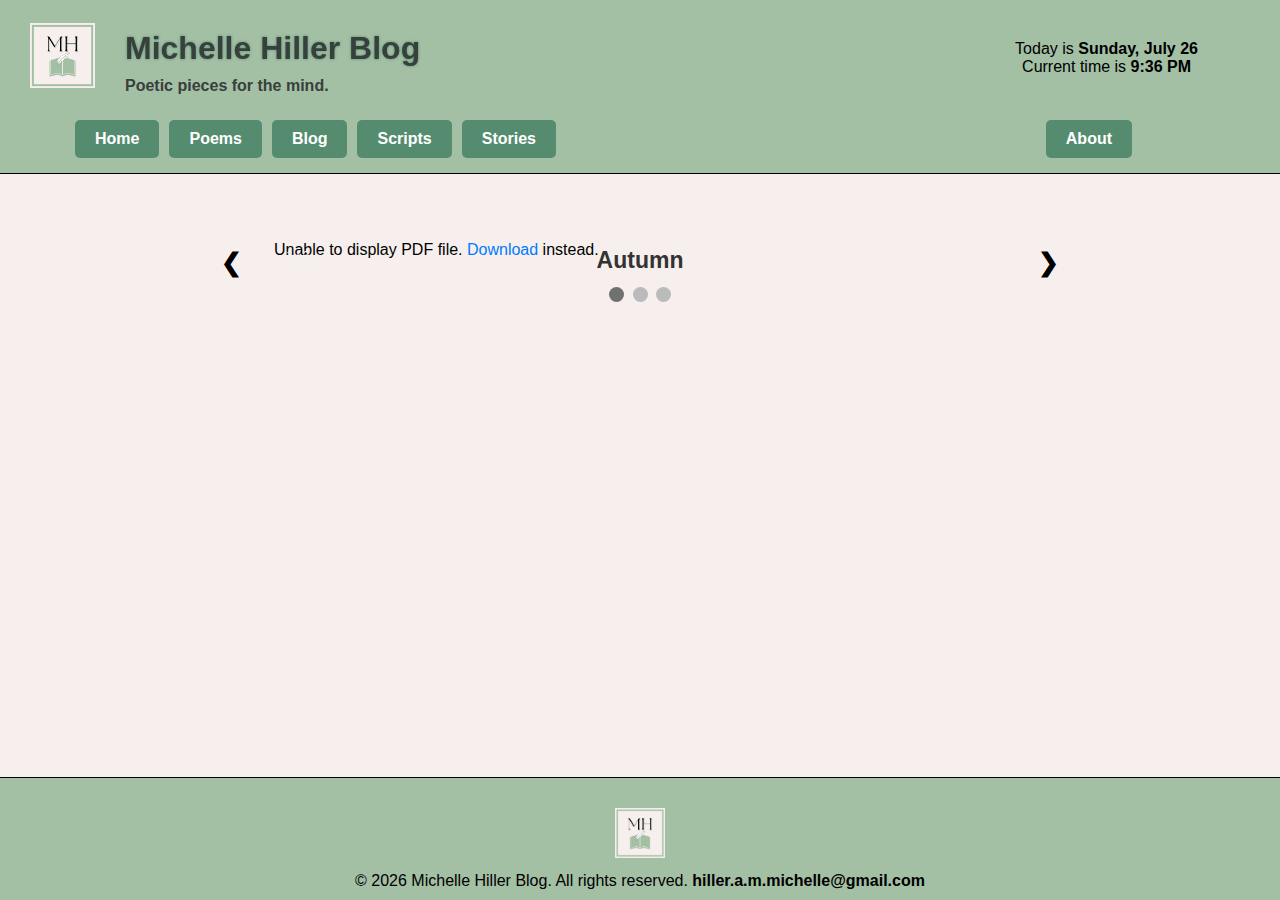
<file: pages/poems.html>
<!DOCTYPE html>
<html>

<head>
    <meta charset="UTF-8">
    <meta name="viewport" content="width=device-width, initial-scale=1.0">
    <title>Poems</title>
    <link rel="icon" href="../files/images/logo.png">
</head>

<body>
    <header>
        <div class="header">
            <a href="../index.html"><img class="header-logo" src="../files/images/logo.png" alt="logo"></a>
            <div>
                <h1 id="title">Michelle Hiller Blog</h1>
                <h4>Poetic pieces for the mind.</h4>
            </div>
            <div class="date-today">
                <p id="current-date"></p>
                <p id="current-time"></p>
            </div>
        </div>
        <nav class="header-nav">
            <ul>
                <li><a href="../index.html">Home</a></li>
                <li><a href="./poems.html">Poems</a></li>
                <li><a href="./blog.html">Blog</a></li>
                <li><a href="./script.html">Scripts</a></li>
                <li><a href="./interactive-story.html">Stories</a></li>
                <li><a href="./about.html">About</a></li>
            </ul>
        </nav>
    </header>

    <main>
        <section id="Poems">
            <!-- https://www.w3schools.com/howto/howto_js_slideshow.asp -->
            <!-- Slideshow container -->
            <div class="slideshow-container">
                <!-- Full-width images with number and caption text -->
                <div class="mySlides fade">
                    <div class="text">Autumn</div>
                    <object data="../files/poems/Autumn.pdf" type="application/pdf" width="100%" height="800px">
                        <p>Unable to display PDF file. <a href="../files/poems/Autumn.pdf">Download</a>
                            instead.</p>
                    </object>
                    <div class="numbertext">1 / 3</div>
                </div>

                <div class="mySlides fade">
                    <div class="text">Postcards</div>
                    <object data="../files/poems/Postcards.pdf" type="application/pdf" width="100%" height="800px">
                        <p>Unable to display PDF file. <a href="../files/poems/Postcards.pdf">Download</a>
                            instead.</p>
                    </object>
                    <div class="numbertext">2 / 3</div>
                </div>

                <div class="mySlides fade">
                    <div class="text">The Canadian Great Lakes Wonder</div>
                    <object data="../files/poems/The-Canadian-Great-Lakes-Wonder.pdf" type="application/pdf"
                        width="100%" height="800px">
                        <p>Unable to display PDF file. <a
                                href="../files/poems/The-Canadian-Great-Lakes-Wonder.pdf">Download</a>
                            instead.</p>
                    </object>
                    <div class="numbertext">3 / 3</div>
                </div>

                <!-- Next and previous buttons -->
                <a class="prev" onclick="plusSlides(-1)">&#10094;</a>
                <a class="next" onclick="plusSlides(1)">&#10095;</a>
            </div>
            <br>

            <!-- The dots/circles -->
            <div style="text-align:center">
                <span class="dot" onclick="currentSlide(1)"></span>
                <span class="dot" onclick="currentSlide(2)"></span>
                <span class="dot" onclick="currentSlide(3)"></span>
            </div>
        </section>
    </main>

    <footer>
        <img class="footer-logo" src="../files/images/logo.png" alt="logo">
        <p>
            &copy; <span id="currentYear"></span> Michelle Hiller Blog. All rights reserved.
            <a href="mailto: hiller.a.m.michelle@gmail.com">
                hiller.a.m.michelle@gmail.com
            </a>
        </p>
    </footer>

    <!-- Add reference to your CSS file and any other scripts just before the closing body tag -->
    <link rel="stylesheet" href="../styles/style.css">
    <link rel="stylesheet" href="../styles/poems.css">
    <script src="../scripts/index.js"></script>
    <script src="../scripts/carousel.js"></script>
</body>

</html>
</file>
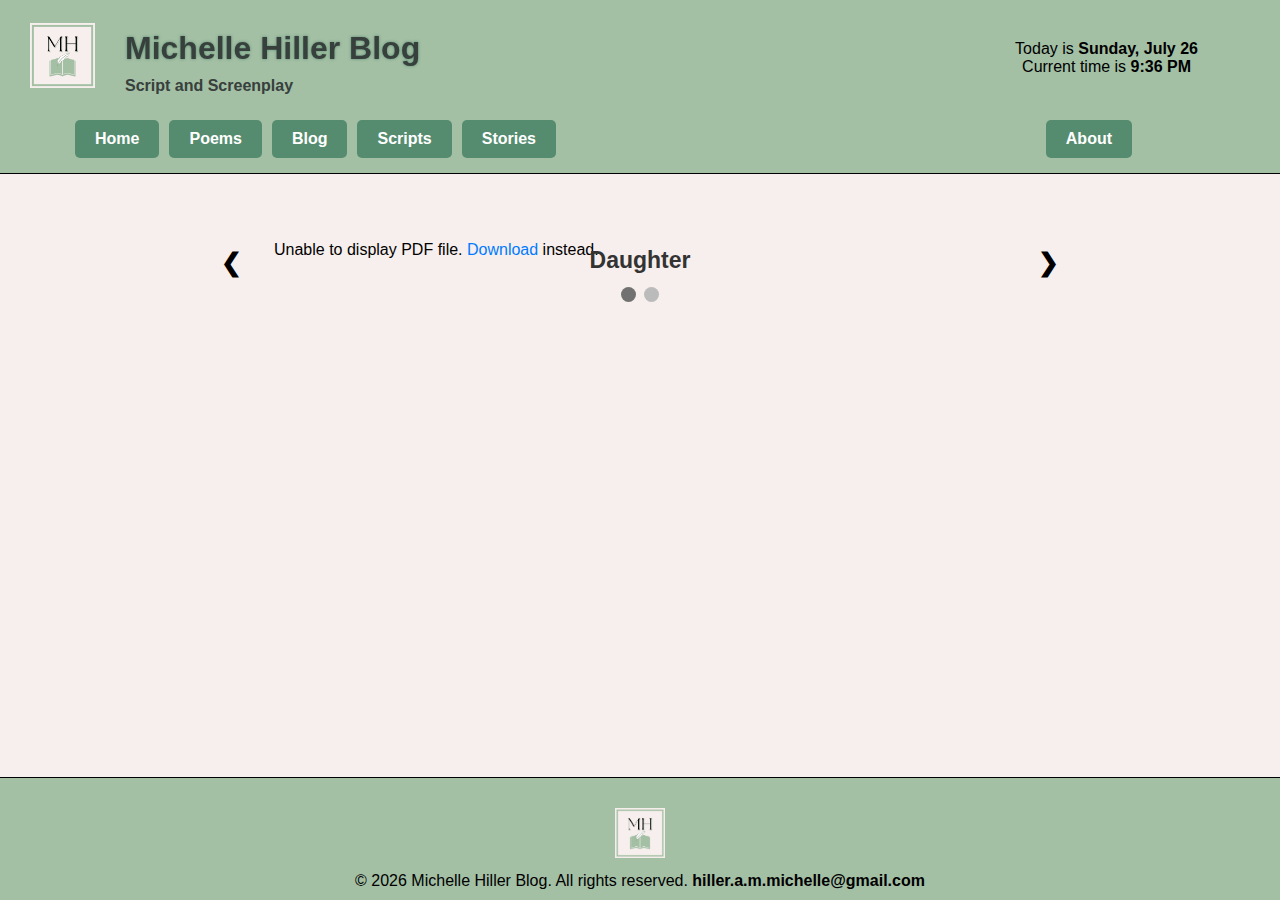
<file: pages/script.html>
<!DOCTYPE html>
<html>

<head>
    <meta charset="UTF-8">
    <meta name="viewport" content="width=device-width, initial-scale=1.0">
    <title>Poems</title>
    <link rel="icon" href="../files/images/logo.png">
</head>

<body>
    <header>
        <div class="header">
            <a href="../index.html"><img class="header-logo" src="../files/images/logo.png" alt="logo"></a>
            <div>
                <h1 id="title">Michelle Hiller Blog</h1>
                <h4>Script and Screenplay</h4>
            </div>
            <div class="date-today">
                <p id="current-date"></p>
                <p id="current-time"></p>
            </div>
        </div>
        <nav class="header-nav">
            <ul>
                <li><a href="../index.html">Home</a></li>
                <li><a href="./poems.html">Poems</a></li>
                <li><a href="./blog.html">Blog</a></li>
                <li><a href="./script.html">Scripts</a></li>
                <li><a href="./interactive-story.html">Stories</a></li>
                <li><a href="./about.html">About</a></li>
            </ul>
        </nav>
    </header>

    <main>
        <section id="">
            <!-- Slideshow container -->
            <div class="slideshow-container">
                <!-- Full-width images with number and caption text -->
                <div class="mySlides fade">
                    <div class="text">Daughter</div>
                    <object data="../files/scripts/Daughter-Michelle-Hiller.pdf" type="application/pdf" width="100%"
                        height="800px">
                        <p>Unable to display PDF file. <a
                                href="../files/scripts/Daughter-Michelle-Hiller.pdf">Download</a>
                            instead.</p>
                    </object>
                    <!-- <div class="numbertext">1 / 2</div> -->
                </div>

                <div class="mySlides fade">
                    <div class="text">Radio Ad</div>
                    <div class="audio-container">
                        <audio controls src="../files/scripts/Michelle-Mixdown-1.mp3">
                            <a href="../files/scripts/Michelle-Mixdown-1.mp3">
                                Download audio
                            </a>
                        </audio>
                    </div>
                    <object data="../files/scripts/Advertising-Table-_-MH_Radio.pdf" type="application/pdf" width="100%"
                        height="800px">
                        <p>Unable to display PDF file. <a
                                href="../files/scripts/Advertising-Table-_-MH_Radio.pdf">Download</a>
                            instead.</p>
                    </object>
                    <!-- <div class="numbertext">2 / 2</div> -->
                </div>

                <!-- Next and previous buttons -->
                <a class="prev" onclick="plusSlides(-1)">&#10094;</a>
                <a class="next" onclick="plusSlides(1)">&#10095;</a>
            </div>
            <br>

            <!-- The dots/circles -->
            <div style="text-align:center">
                <span class="dot" onclick="currentSlide(1)"></span>
                <span class="dot" onclick="currentSlide(2)"></span>
            </div>
        </section>
    </main>

    <footer>
        <img class="footer-logo" src="../files/images/logo.png" alt="logo">
        <p>
            &copy; <span id="currentYear"></span> Michelle Hiller Blog. All rights reserved.
            <a href="mailto: hiller.a.m.michelle@gmail.com">
                hiller.a.m.michelle@gmail.com
            </a>
        </p>
    </footer>

    <!-- Add reference to your CSS file and any other scripts just before the closing body tag -->
    <link rel="stylesheet" href="../styles/style.css">
    <link rel="stylesheet" href="../styles/script.css">
    <script src="../scripts/index.js"></script>
    <script src="../scripts/carousel.js"></script>
</body>

</html>
</file>
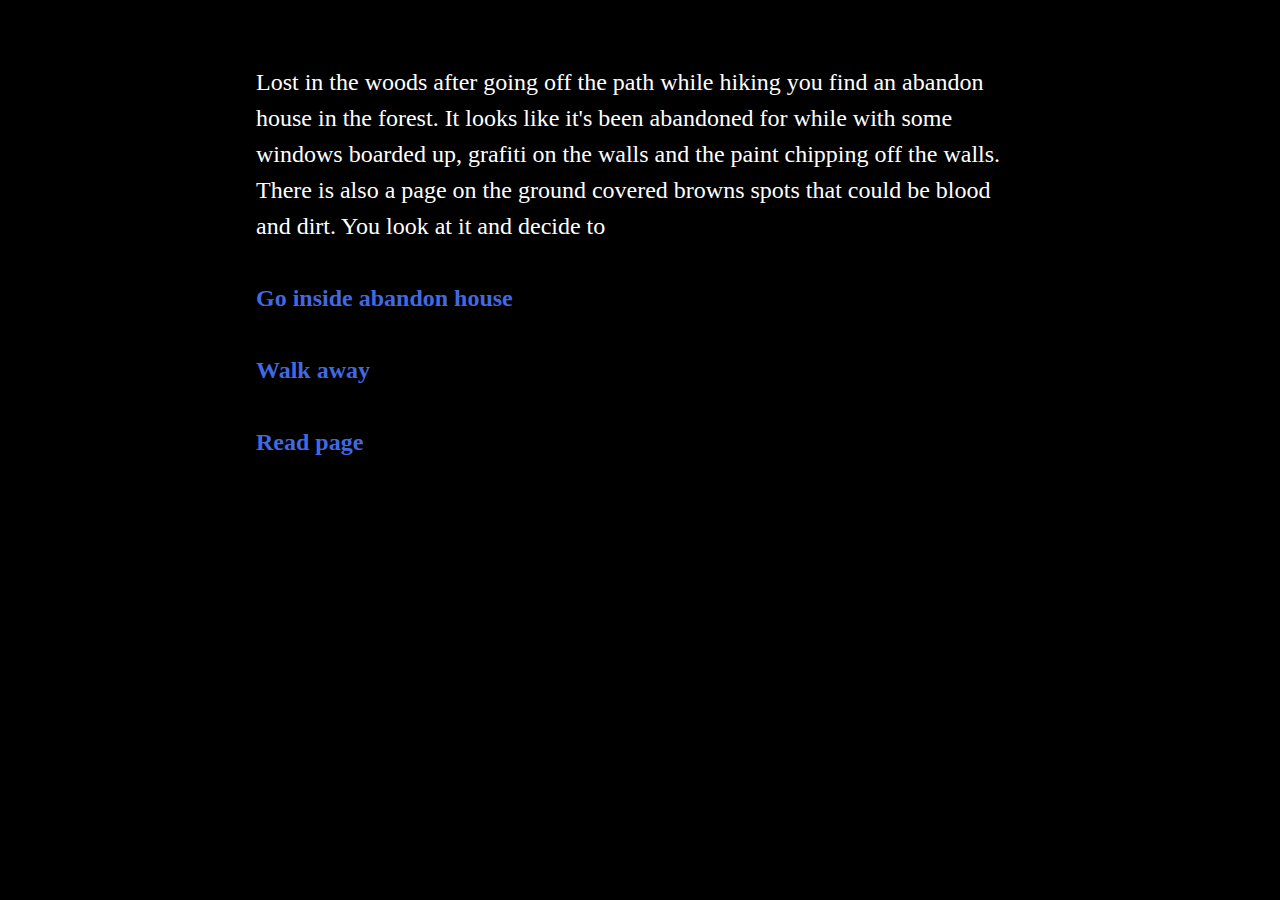
<file: files/stories/Abandoned-House.html>
<!DOCTYPE html>
<html>
<head>
<meta charset="utf-8">
<title>Abandoned House </title>
<style title="Twine CSS">@-webkit-keyframes appear{0%{opacity:0}to{opacity:1}}@keyframes appear{0%{opacity:0}to{opacity:1}}@-webkit-keyframes fade-in-out{0%,to{opacity:0}50%{opacity:1}}@keyframes fade-in-out{0%,to{opacity:0}50%{opacity:1}}@-webkit-keyframes rumble{50%{-webkit-transform:translateY(-0.2em);transform:translateY(-0.2em)}}@keyframes rumble{50%{-webkit-transform:translateY(-0.2em);transform:translateY(-0.2em)}}@-webkit-keyframes shudder{50%{-webkit-transform:translateX(0.2em);transform:translateX(0.2em)}}@keyframes shudder{50%{-webkit-transform:translateX(0.2em);transform:translateX(0.2em)}}@-webkit-keyframes box-flash{0%{background-color:white;color:white}}@keyframes box-flash{0%{background-color:white;color:white}}@-webkit-keyframes pulse{0%{-webkit-transform:scale(0, 0);transform:scale(0, 0)}20%{-webkit-transform:scale(1.2, 1.2);transform:scale(1.2, 1.2)}40%{-webkit-transform:scale(0.9, 0.9);transform:scale(0.9, 0.9)}60%{-webkit-transform:scale(1.05, 1.05);transform:scale(1.05, 1.05)}80%{-webkit-transform:scale(0.925, 0.925);transform:scale(0.925, 0.925)}to{-webkit-transform:scale(1, 1);transform:scale(1, 1)}}@keyframes pulse{0%{-webkit-transform:scale(0, 0);transform:scale(0, 0)}20%{-webkit-transform:scale(1.2, 1.2);transform:scale(1.2, 1.2)}40%{-webkit-transform:scale(0.9, 0.9);transform:scale(0.9, 0.9)}60%{-webkit-transform:scale(1.05, 1.05);transform:scale(1.05, 1.05)}80%{-webkit-transform:scale(0.925, 0.925);transform:scale(0.925, 0.925)}to{-webkit-transform:scale(1, 1);transform:scale(1, 1)}}@-webkit-keyframes shudder-in{0%, to{-webkit-transform:translateX(0em);transform:translateX(0em)}5%, 25%, 45%{-webkit-transform:translateX(-1em);transform:translateX(-1em)}15%, 35%, 55%{-webkit-transform:translateX(1em);transform:translateX(1em)}65%{-webkit-transform:translateX(-0.6em);transform:translateX(-0.6em)}75%{-webkit-transform:translateX(0.6em);transform:translateX(0.6em)}85%{-webkit-transform:translateX(-0.2em);transform:translateX(-0.2em)}95%{-webkit-transform:translateX(0.2em);transform:translateX(0.2em)}}@keyframes shudder-in{0%, to{-webkit-transform:translateX(0em);transform:translateX(0em)}5%, 25%, 45%{-webkit-transform:translateX(-1em);transform:translateX(-1em)}15%, 35%, 55%{-webkit-transform:translateX(1em);transform:translateX(1em)}65%{-webkit-transform:translateX(-0.6em);transform:translateX(-0.6em)}75%{-webkit-transform:translateX(0.6em);transform:translateX(0.6em)}85%{-webkit-transform:translateX(-0.2em);transform:translateX(-0.2em)}95%{-webkit-transform:translateX(0.2em);transform:translateX(0.2em)}}.debug-mode tw-expression[type=hookref]{background-color:rgba(115,123,140,0.15)}.debug-mode tw-expression[type=hookref]::after{font-size:0.8rem;padding-left:0.2rem;padding-right:0.2rem;vertical-align:top;content:"?" attr(name)}.debug-mode tw-expression[type=variable]{background-color:rgba(140,128,115,0.15)}.debug-mode tw-expression[type=variable]::after{font-size:0.8rem;padding-left:0.2rem;padding-right:0.2rem;vertical-align:top;content:"$" attr(name)}.debug-mode tw-expression[type=tempVariable]{background-color:rgba(140,128,115,0.15)}.debug-mode tw-expression[type=tempVariable]::after{font-size:0.8rem;padding-left:0.2rem;padding-right:0.2rem;vertical-align:top;content:"_" attr(name)}.debug-mode tw-expression[type=macro]:nth-of-type(4n+0){background-color:rgba(136,153,102,0.15)}.debug-mode tw-expression[type=macro]:nth-of-type(2n+1){background-color:rgba(102,153,102,0.15)}.debug-mode tw-expression[type=macro]:nth-of-type(4n+2){background-color:rgba(102,153,136,0.15)}.debug-mode tw-expression[type=macro][name="display"]{background-color:rgba(0,170,255,0.1) !important}.debug-mode tw-expression[type=macro][name="if"],.debug-mode tw-expression[type=macro][name="if"]+tw-hook:not([name]),.debug-mode tw-expression[type=macro][name="unless"],.debug-mode tw-expression[type=macro][name="unless"]+tw-hook:not([name]),.debug-mode tw-expression[type=macro][name="elseif"],.debug-mode tw-expression[type=macro][name="elseif"]+tw-hook:not([name]),.debug-mode tw-expression[type=macro][name="else"],.debug-mode tw-expression[type=macro][name="else"]+tw-hook:not([name]){background-color:rgba(0,255,0,0.1) !important}.debug-mode tw-expression[type=macro].false{background-color:rgba(255,0,0,0.2) !important}.debug-mode tw-expression[type=macro].false+tw-hook:not([name]){display:none}.debug-mode tw-expression[type=macro][name="a"],.debug-mode tw-expression[type=macro][name="array"],.debug-mode tw-expression[type=macro][name="datamap"],.debug-mode tw-expression[type=macro][name="dataset"],.debug-mode tw-expression[type=macro][name="colour"],.debug-mode tw-expression[type=macro][name="color"],.debug-mode tw-expression[type=macro][name="num"],.debug-mode tw-expression[type=macro][name="number"],.debug-mode tw-expression[type=macro][name="text"],.debug-mode tw-expression[type=macro][name="print"]{background-color:rgba(255,255,0,0.2) !important}.debug-mode tw-expression[type=macro][name="put"],.debug-mode tw-expression[type=macro][name="set"]{background-color:rgba(255,128,0,0.2) !important}.debug-mode tw-expression[type=macro][name="script"]{background-color:rgba(255,191,0,0.2) !important}.debug-mode tw-expression[type=macro][name="style"]{background-color:rgba(185,198,198,0.2) !important}.debug-mode tw-expression[type=macro][name^="link"],.debug-mode tw-expression[type=macro][name^="click"],.debug-mode tw-expression[type=macro][name^="mouseover"],.debug-mode tw-expression[type=macro][name^="mouseout"]{background-color:rgba(128,223,32,0.2) !important}.debug-mode tw-expression[type=macro][name^="replace"],.debug-mode tw-expression[type=macro][name^="prepend"],.debug-mode tw-expression[type=macro][name^="append"],.debug-mode tw-expression[type=macro][name^="remove"]{background-color:rgba(223,96,32,0.2) !important}.debug-mode tw-expression[type=macro][name="live"]{background-color:rgba(32,96,223,0.2) !important}.debug-mode tw-expression[type=macro]::before{content:"(" attr(name) ":)";padding:0 0.5rem;font-size:1rem;vertical-align:middle;line-height:normal;background-color:inherit;border:1px solid rgba(255,255,255,0.5)}.debug-mode tw-hook{background-color:rgba(0,85,255,0.1) !important}.debug-mode tw-hook::before{font-size:0.8rem;padding-left:0.2rem;padding-right:0.2rem;vertical-align:top;content:"["}.debug-mode tw-hook::after{font-size:0.8rem;padding-left:0.2rem;padding-right:0.2rem;vertical-align:top;content:"]"}.debug-mode tw-hook[name]::after{font-size:0.8rem;padding-left:0.2rem;padding-right:0.2rem;vertical-align:top;content:"]<" attr(name) "|"}.debug-mode tw-pseudo-hook{background-color:rgba(255,170,0,0.1) !important}.debug-mode tw-collapsed::before{font-size:0.8rem;padding-left:0.2rem;padding-right:0.2rem;vertical-align:top;content:"{"}.debug-mode tw-collapsed::after{font-size:0.8rem;padding-left:0.2rem;padding-right:0.2rem;vertical-align:top;content:"}"}.debug-mode tw-verbatim::before,.debug-mode tw-verbatim::after{font-size:0.8rem;padding-left:0.2rem;padding-right:0.2rem;vertical-align:top;content:"`"}.debug-mode tw-align[style*="text-align: center"]{background:linear-gradient(to right, rgba(255,204,189,0) 0%, rgba(255,204,189,0.25) 50%, rgba(255,204,189,0) 100%)}.debug-mode tw-align[style*="text-align: left"]{background:linear-gradient(to right, rgba(255,204,189,0.25) 0%, rgba(255,204,189,0) 100%)}.debug-mode tw-align[style*="text-align: right"]{background:linear-gradient(to right, rgba(255,204,189,0) 0%, rgba(255,204,189,0.25) 100%)}.debug-mode tw-column{background-color:rgba(189,228,255,0.2)}.debug-mode tw-enchantment{animation:enchantment 0.5s infinite;-webkit-animation:enchantment 0.5s infinite;border:1px solid}.debug-mode tw-link::after,.debug-mode tw-broken-link::after{font-size:0.8rem;padding-left:0.2rem;padding-right:0.2rem;vertical-align:top;content:attr(passage-name)}.debug-mode tw-include{background-color:rgba(204,128,51,0.1)}.debug-mode tw-include::before{font-size:0.8rem;padding-left:0.2rem;padding-right:0.2rem;vertical-align:top;content:attr(type) ' "' attr(title) '"'}@keyframes enchantment{0%,to{border-color:#ffb366}50%{border-color:#6fc}}@-webkit-keyframes enchantment{0%,to{border-color:#ffb366}50%{border-color:#6fc}}tw-debugger{position:fixed;box-sizing:border-box;bottom:0;right:0;z-index:999999;min-width:10em;min-height:1em;padding:1em;font-size:1.25em;font-family:sans-serif;border-left:solid #000 2px;border-top:solid #000 2px;border-top-left-radius:.5em;background:#fff;opacity:1}tw-debugger select{margin-right:1em;width:12em}tw-debugger button{border-radius:3px;border:solid #999 1px;margin:auto 4px;background-color:#fff;font-size:inherit}tw-debugger button.enabled{background-color:#eee;box-shadow:inset #ddd 3px 5px 0.5em}tw-debugger .variables{display:-webkit-box;display:-webkit-flex;display:-moz-flex;display:-ms-flexbox;display:flex;-webkit-box-direction:normal;-webkit-box-orient:vertical;-webkit-flex-direction:column;-moz-flex-direction:column;-ms-flex-direction:column;flex-direction:column;position:absolute;bottom:100%;left:-2px;right:0;padding:1em;max-height:40vh;overflow-y:scroll;overflow-x:hidden;z-index:999998;background:#fff;border:inherit;border-top-left-radius:.5em;border-bottom-left-radius:.5em;font-size:0.8em}tw-debugger .variables:empty,tw-debugger .variables[hidden]{display:none}tw-debugger .variables .variable-row{display:-webkit-box;display:-webkit-flex;display:-moz-flex;display:-ms-flexbox;display:flex;-webkit-box-direction:normal;-webkit-box-orient:horizontal;-webkit-flex-direction:row;-moz-flex-direction:row;-ms-flex-direction:row;flex-direction:row;flex-shrink:0}tw-debugger .variables .variable-row:nth-child(2n){background:#EEE}tw-debugger .variables .variable-name{display:inline-block;width:50%}tw-debugger .variables .variable-name::before{content:"$"}tw-debugger .variables .variable-name.temporary::before{content:"_"}tw-debugger .variables .variable-name .temporary-variable-scope{opacity:0.8;font-size:0.75em}tw-debugger .variables .variable-name .temporary-variable-scope::before{content:" in "}tw-debugger .variables .variable-value{display:inline-block;width:50%}tw-link,.link,tw-icon,.enchantment-clickblock{cursor:pointer}tw-link,.enchantment-link{color:#4169E1;font-weight:bold;text-decoration:none;transition:color 0.2s ease-in-out}tw-enchantment[style^="color"] tw-link:not(:hover),tw-enchantment[style*=" color"] tw-link:not(:hover),tw-enchantment[style^="color"] .enchantment-link:not(:hover),tw-enchantment[style*=" color"] .enchantment-link:not(:hover){color:inherit}tw-link:hover,.enchantment-link:hover{color:#00bfff}tw-link:active,.enchantment-link:active{color:#DD4B39}.visited{color:#6941e1}tw-enchantment[style^="color"] .visited:not(:hover),tw-enchantment[style*=" color"] .visited:not(:hover){color:inherit}.visited:hover{color:#E3E}tw-broken-link{color:#993333;border-bottom:2px solid #993333;cursor:not-allowed}tw-enchantment[style^="color"] tw-broken-link:not(:hover),tw-enchantment[style*=" color"] tw-broken-link:not(:hover){color:inherit}.enchantment-mouseover{border-bottom:1px dashed #666}.enchantment-mouseout{border:rgba(64,149,191,0.25) 1px solid}.enchantment-mouseout:hover{background-color:rgba(64,149,191,0.25);border:transparent 1px solid;border-radius:0.2em}.enchantment-clickblock{box-shadow:inset 0 0 0 0.5vmax;display:block;color:rgba(65,105,225,0.5);transition:color 0.2s ease-in-out}.enchantment-clickblock:hover{color:rgba(0,191,255,0.5)}.enchantment-clickblock:active{color:rgba(222,78,59,0.5)}html{margin:0;height:100%;overflow-x:hidden}*,:before,:after{position:relative;box-sizing:inherit}body{margin:0;height:100%}tw-storydata{display:none}tw-story{display:-webkit-box;display:-webkit-flex;display:-moz-flex;display:-ms-flexbox;display:flex;-webkit-box-direction:normal;-webkit-box-orient:vertical;-webkit-flex-direction:column;-moz-flex-direction:column;-ms-flex-direction:column;flex-direction:column;font:100% Georgia, serif;box-sizing:border-box;width:100%;min-height:100%;font-size:1.5em;line-height:1.5em;padding:5% 20%;margin:0;background-color:#000;color:#fff}tw-passage{display:block}br+br{display:block;height:0;margin:0.8ex 0}tw-sidebar{left:-5em;width:3em;position:absolute;text-align:center;display:block}tw-icon{display:block;margin:0.5em 0;opacity:0.1;font-size:2.75em}tw-icon:hover{opacity:0.3}tw-hook:empty,tw-expression:empty{display:none}tw-error{display:inline-block;border-radius:0.2em;padding:0.2em;font-size:1rem;cursor:help}tw-error.error{background-color:rgba(223,58,190,0.4);color:#fff}tw-error.warning{background-color:rgba(223,140,58,0.4);color:#fff;display:none}.debug-mode tw-error.warning{display:inline}tw-error-explanation{display:block;font-size:0.8rem;line-height:1rem}tw-error-explanation-button{cursor:pointer;line-height:0em;border-radius:1px;border:1px solid black;font-size:0.8rem;margin:0 0.4rem;opacity:0.5}tw-error-explanation-button .folddown-arrowhead{display:inline-block}tw-notifier{border-radius:0.2em;padding:0.2em;font-size:1rem;background-color:rgba(223,182,58,0.4);display:none}.debug-mode tw-notifier{display:inline}tw-notifier::before{content:attr(message)}tw-colour{border:1px solid black;display:inline-block;width:1em;height:1em}h1{font-size:3em}h2{font-size:2.25em}h3{font-size:1.75em}h1,h2,h3,h4,h5,h6{line-height:1em;margin:0.3em 0 0.6em 0}pre{font-size:1rem}small{font-size:70%}big{font-size:120%}mark{color:rgba(0,0,0,0.6);background-color:#ff9}ins{color:rgba(0,0,0,0.6);background-color:rgba(255,242,204,0.5);border-radius:0.5em;box-shadow:0em 0em 0.2em #ffe699;text-decoration:none}center{text-align:center;margin:0 auto;width:60%}blink{text-decoration:none;animation:fade-in-out 1s steps(1, end) infinite alternate;-webkit-animation:fade-in-out 1s steps(1, end) infinite alternate}tw-align{display:block}tw-columns{display:-webkit-box;display:-webkit-flex;display:-moz-flex;display:-ms-flexbox;display:flex;-webkit-box-direction:normal;-webkit-box-orient:horizontal;-webkit-flex-direction:row;-moz-flex-direction:row;-ms-flex-direction:row;flex-direction:row;-webkit-box-pack:justify;-ms-flex-pack:justify;-webkit-justify-content:space-between;-moz-justify-content:space-between;justify-content:space-between}tw-outline{color:white;text-shadow:-1px -1px 0 #000, 1px -1px 0 #000, -1px 1px 0 #000, 1px 1px 0 #000}tw-shadow{text-shadow:0.08em 0.08em 0.08em #000}tw-emboss{text-shadow:0.08em 0.08em 0em #000;color:white}tw-condense{letter-spacing:-0.08em}tw-expand{letter-spacing:0.1em}tw-blur{color:transparent;text-shadow:0em 0em 0.08em #000}tw-blurrier{color:transparent;text-shadow:0em 0em 0.2em #000}tw-blurrier::selection{background-color:transparent;color:transparent}tw-blurrier::-moz-selection{background-color:transparent;color:transparent}tw-smear{color:transparent;text-shadow:0em 0em 0.02em rgba(0,0,0,0.75),-0.2em 0em 0.5em rgba(0,0,0,0.5),0.2em 0em 0.5em rgba(0,0,0,0.5)}tw-mirror{display:inline-block;transform:scaleX(-1);-webkit-transform:scaleX(-1)}tw-upside-down{display:inline-block;transform:scaleY(-1);-webkit-transform:scaleY(-1)}tw-fade-in-out{text-decoration:none;animation:fade-in-out 2s ease-in-out infinite alternate;-webkit-animation:fade-in-out 2s ease-in-out infinite alternate}tw-rumble{-webkit-animation:rumble linear 0.1s 0s infinite;animation:rumble linear 0.1s 0s infinite;display:inline-block}tw-shudder{-webkit-animation:shudder linear 0.1s 0s infinite;animation:shudder linear 0.1s 0s infinite;display:inline-block}tw-shudder-in{animation:shudder-in 1s ease-out;-webkit-animation:shudder-in 1s ease-out}.transition-in{-webkit-animation:appear 0ms step-start;animation:appear 0ms step-start}.transition-out{-webkit-animation:appear 0ms step-end;animation:appear 0ms step-end}[data-t8n^=fade-in].transition-in{-webkit-animation:appear .8s;animation:appear .8s}[data-t8n^=fade-in].transition-out{display:none}[data-t8n^=dissolve].transition-in{-webkit-animation:appear .8s;animation:appear .8s}[data-t8n^=dissolve].transition-out{-webkit-animation:appear .8s reverse;animation:appear .8s reverse}[data-t8n^=shudder-in].transition-in,.transition-in[data-t8n^=shudder]{display:inline-block;-webkit-animation:shudder-in .8s;animation:shudder-in .8s}[data-t8n^=shudder-out].transition-out,.transition-out[data-t8n^=shudder]{display:inline-block;-webkit-animation:shudder-out .8s;animation:shudder-out .8s}[data-t8n^=boxflash].transition-in{-webkit-animation:box-flash .8s;animation:box-flash .8s}[data-t8n^=pulse].transition-in{-webkit-animation:pulse .8s;animation:pulse .8s;display:inline-block}[data-t8n^=pulse].transition-out{-webkit-animation:pulse .8s reverse;animation:pulse .8s reverse;display:inline-block}[data-t8n$=fast]{animation-duration:.4s;-webkit-animation-duration:.4s}[data-t8n$=slow]{animation-duration:1.6s;-webkit-animation-duration:1.6s}
</style>
</head>

<body>

<tw-story></tw-story>

<tw-storydata name="Abandoned House " startnode="1" creator="Twine" creator-version="2.6.2" format="Harlowe" format-version="2.1.0" ifid="AE8D0FE7-CFA2-4507-92D3-4384F85C5E20" options="" tags="" zoom="0.6" hidden><style role="stylesheet" id="twine-user-stylesheet" type="text/twine-css">











</style><script role="script" id="twine-user-script" type="text/twine-javascript">var audio = document.createElement('audio');
audio.src =
"https://ineedthisforschool.yolasite.com/resources/Project%201.mp3";
audio.loop = true;
audio.play();












</script><tw-passagedata pid="1" name="Abandoned House" tags="" position="516,222" size="100,100">Lost in the woods after going off the path while hiking you find an abandon house in the forest. It looks like it&#39;s been abandoned for while with some windows boarded up, grafiti on the walls and the paint chipping off the walls. There is also a page on the ground covered browns spots that could be blood and dirt. You look at it and decide to

[[Go inside abandon house]]

[[Walk away]]

[[Read page]]

(set: $leave to &quot;false&quot;)</tw-passagedata><tw-passagedata pid="2" name="Go inside abandon house" tags="" position="281,159" size="100,100">Even though the house looks old but you can see that you&#39;ll be safe inside as there hasn&#39;t been enough damaged that the floor has been completely rotten. But maybe you should try to find a way out of these wood?

[[Walk up to house]] 

[[Second thoughts]]


</tw-passagedata><tw-passagedata pid="3" name="Walk away" tags="" position="731.6666666666666,89.33333333333333" size="100,100">You walk away and run into a person, they&#39;re wearing a grey hoodie and don&#39;t really seem to see you but maybe they know how to get out of these woods?

[Say hello?]&lt;sayhello|


(click: ?sayhello) [The person turns around and tries to stab you but you luckily manage to dodge it in time [[Run away]]] 

</tw-passagedata><tw-passagedata pid="4" name="Go inside" tags="" position="559,590" size="100,100">The hallway is painted with a light purple colour with frames of people and places. You walk up to one and see a picture of a man with black hair smiling and a women with a permed brown hair also smiling. You see another page lying on the ground. 

[[Go upstairs]]

[[Go into office]]

[[Go downstairs]] 

[[Pick up second page]] 

(if: $leave is &quot;false&quot;)[ [[Leave the house]]]

(if: $leave is &quot;true&quot;)[ Finished exploring the house you [[Leave the house]] ]

</tw-passagedata><tw-passagedata pid="5" name="Go into office" tags="" position="897,369" size="100,100">You go into the office and upon entering you see there&#39;s books thrown around the room with the windows boarded up but there is enough light to see that there a desk with a journal on top. You walk over the desk seeing that it&#39;s looks like it&#39;s getting later in the day outside. The cover of the book looks like it&#39;s leather and it&#39;s worn around the edges. This could be the journal where the pages are coming from, do you

[[Pick up the journal]]

[[Keep exploring the office]]

</tw-passagedata><tw-passagedata pid="6" name="Go upstairs" tags="" position="393,811" size="100,100">You go up the stairs and go into a bedroom that looks more like a guest bedroom than one for the people living here. There&#39;s a frame of a bed at the end of the room and a dresser next to it. On the dresser is a plastic flower and there is one abandoned shoe on the ground next to the bed frame. The shoe looks to be a running shoe and oddly there is not second pair. There&#39;s also another page on the ground that also has dark spots on it that may be blood.

[Shoe]&lt;getShoe|

[[Pick up plastic flower]]

[[Look around the bedroom]]

[[Pick up the page]]

(set: $shoe to &quot;false&quot;)
(click: ?getshoe)[You picked up the shoe]
(set: $shoe to &quot;true&quot;)]

</tw-passagedata><tw-passagedata pid="7" name="Go downstairs" tags="" position="671,749" size="100,100">You go downstairs to find a locket and a flashlight laying on the floor. There is also another page on the ground though this one looks to be damaged a little from water.

[Flashlight]&lt;getFlashlight|


[[Pick up the locket]]

[[Explore the basement]]

[[Pick up another page]]

(set: $flashlight to &quot;false&quot;)
(click: ?getflashlight)[You picked up the flashlight
(set: $flashlight to &quot;true&quot;)]

(set: $matches to &quot;false&quot;)
(click: ?getmatches)[You picked up the matches
(set: $matches to &quot;true&quot;)]

</tw-passagedata><tw-passagedata pid="8" name="Run away" tags="" position="886,150" size="100,100">You run from this maniac rushing pass the trees and going farthering into the woods you hear the person yell &quot;Come back here!&quot;. You finally get to a clearing with no trees in the distance that may lead to a road, do you...

[[Run into the clearing]]

[[I would have no protection, stay in the forest]]

</tw-passagedata><tw-passagedata pid="9" name="Run into the clearing" tags="" position="1057,247" size="100,100">You run into the clearing trying to find the road when the figure catches up to you and you turn around to fight. You try to fight them but the figure easily over powers you stabbing you in your chest. Collapsing to the ground you stare at this person just laughing. Trying to crawl away your vision starts to turn to black and you (text-colour:red)[die]


					(text-colour:red)[GAME OVER]
                    &lt;audio
src=&quot;https://ineedthisforschool.yolasite.com/resources/Project%201%20%281%29.mp3&quot; autoplay&gt;</tw-passagedata><tw-passagedata pid="10" name="I would have no protection, stay in the forest" tags="" position="993,48" size="100,100">You keep zig-zaging through the forest moving back trees and pushing away low branches when you reach another clearing that clearly shows a paved road. 

[[Run to road]]

</tw-passagedata><tw-passagedata pid="11" name="Pick up the journal" tags="" position="936,526" size="100,100">You pick up the journal and hear a whisper say **&quot;Why did you touch that?&quot;**. Freaking out as you thought you were alone in this house you decide to

[[Leave the office-&gt; Get attacked by ghost]]

[[Look around to see who is talking]]</tw-passagedata><tw-passagedata pid="12" name="Keep exploring the office" tags="" position="1139,476" size="100,100">You keep exploring the office opening the drawers of the desk and looking at some of the books on the floor. There&#39;s mainly books about history but ultimately you don&#39;t find anything interesting. Glancing back towards to journal you

[[Pick up the journal]] 

[[Go inside]] to the hallway</tw-passagedata><tw-passagedata pid="13" name=" Get attacked by ghost" tags="" position="977,662" size="100,100">Runing to get out of the room you don&#39;t even reach the door when a ghostly figure attacks you, clawing for the journal and for some reason you can&#39;t let go. You see that this ghost is the women in the photo and she is screaming at you to give her back her property. (text-colour:red)[Not being able to get free you are attacked by the ghost and **killed**]. As your vision turns to black you see this female figure crying as she cluches her journal.

(text-colour:red)[GAME OVER]
      &lt;audio
src=&quot;https://ineedthisforschool.yolasite.com/resources/Project%201%20%281%29.mp3&quot; autoplay&gt;</tw-passagedata><tw-passagedata pid="14" name="Look around to see who is talking" tags="" position="1151,686" size="100,100">You feel brave as asking if anyone there and a ghostly figure appeares before you. She looks like the woman in the photo though has a red patch and what looks to be like a stabbed wound on her chest. 

*&quot;Why have you taken my journal?&quot;*, she asks and you reply with

[[Because it looked interesting]]

[[Because I wanted it]]
</tw-passagedata><tw-passagedata pid="15" name="Because it looked interesting" tags="" position="1079,829" size="100,100">The ghost looks shocked at you, *&quot;Do you want to read it? Have you found my pages?&quot;*

[[Say Yes]]

[[You run towards to door]] </tw-passagedata><tw-passagedata pid="16" name="Because I wanted it" tags="" position="1375,775" size="100,100">She now looks furious and yells **&quot;GIVE IT BACK NOW!&quot;** and lunges towards you and 

[[You run towards to door]] </tw-passagedata><tw-passagedata pid="17" name="Say Yes" tags="" position="1089,969" size="100,100">The ghost smiles at you at, her stabbed wound dispears and looks calmer than she did before, *&quot;Alright but make sure you return it, and be careful in this house, my name is Susan if you need any help&quot;*. There isn&#39;t much but you find the last entry that says,

(Click: ?readjournal)[
*May 16, 1982

I don&#39;t care anymore, I&#39;m going to ask Anna to leave. I don&#39;t want that woman in my house and I know she has someting to do with Jason&#39;s disapearance. The way also Steve has been acting it&#39;s all to do with her so after I finish writing this I&#39;m going to confront her and tell her to get out! And to take that stupid doll with her! I wish I never agreed to let her into my house! I swear if anythign happeans to me I will not rest, I will stop whatever people she is trying to manipulate.*]

Looking up and Susan is gone. You figure Anna must have killed her and trapped her in the house. You wonder about what doll she is talking about but ultimately you decide to 

[[Leave the house]]

[[ Explore the house more despite the danger]]

(set: $leave to &quot;true&quot;)
(set: $respect to &quot;true&quot;)</tw-passagedata><tw-passagedata pid="18" name="You run towards to door" tags="" position="1400,925" size="100,100">But she catches you before you can reach it. (text-colour:red)[The ghost puts her hand inside her chest and you feel it tighten as you are killed.]

(text-colour:red)[GAME OVER]
      &lt;audio
src=&quot;https://ineedthisforschool.yolasite.com/resources/Project%201%20%281%29.mp3&quot; autoplay&gt;</tw-passagedata><tw-passagedata pid="19" name="Leave the house" tags="" position="1400,1150" size="100,100">You leave the house and

(if: $leave is &quot;true&quot;)[wandering through the woods and [[finally find a road.]]]

(if: $leave is &quot;false&quot;)[You hear a voice say **&quot;YOU WILL NEVER LEAVE!&quot;**[[Look around]]]</tw-passagedata><tw-passagedata pid="20" name=" Explore the house more despite the danger" tags="" position="914,876" size="100,100">You are now free to walk out of the office door with Susan not appearing anymore and

[[Go inside]] to the hallway</tw-passagedata><tw-passagedata pid="21" name="Pick up the locket" tags="" position="610,886" size="100,100">You pick up the locket it&#39;s shaped in an oval and look like it could be open but hearing a child&#39;s giggle you decide to 

[[Go to where you hear the giggle]]

[[Leave the basement-&gt; Go inside]]

(set: $locket to &quot;bad&quot;)</tw-passagedata><tw-passagedata pid="22" name="Explore the basement" tags="" position="773,938" size="100,100">You explore the basement and find nothing just a door leading to another room. Looking back towards to locket you

[[Pick up the locket]] 

Go up the stairs and [[Go inside]] </tw-passagedata><tw-passagedata pid="23" name="Go to where you hear the giggle" tags="" position="452,1120" size="100,100">You go over to where you heard the giggle courious to know who else is here and find a poreclain doll in a chair. It has blonde curls and a blue dress and bonnet, weirdly enough it looks like it&#39;s in perfect condition. 

[[You walk over to the doll]]

</tw-passagedata><tw-passagedata pid="24" name=" Go inside" tags="" position="718.6666666666666,1099" size="100,100">You hear *&quot;Where are you going?&quot;* and you look behind you to see a doll

(if: $stickfigure is &quot;bad&quot;)[You also see a woman in a black robe running after you saying &quot;Come on baby catch her!]

[[Run upstairs]] </tw-passagedata><tw-passagedata pid="25" name="You walk over to the doll" tags="" position="452,1270" size="100,100">You walk over to the doll,  and it looks at you saying, *&quot;That locket is mine&quot;* and gets off her chair running to you with her hand streched out and you

[[Run upstairs]]

(if: $flashlight is &quot;true&quot;)[You hit the doll with the flashlight, glad that you picked it up and [[Dash  up the stairs]]]

</tw-passagedata><tw-passagedata pid="26" name="Run to road" tags="" position="1116,128" size="100,100">[You run to the road and luckily there is a blue car just happening to be driving by. Screaming &quot;Help!&quot; and running towards it the car stops and an elderly couple let you in. You scream at them to drive and they drive as they see the person run out of the woods. Luckily you escape from this person and the woods.]

(text-colour:purple)[You Survive]

&lt;audio
src=&quot;https://ineedthisforschool.yolasite.com/resources/625392__drotzruhn__female-saying-yey-and-wohoo.mp3&quot; autoplay&gt;</tw-passagedata><tw-passagedata pid="27" name="Run upstairs" tags="" position="552,1400" size="100,100">The doll grabs your legs and pulls you down

[[Fight the doll]] 

(if: $respect is &quot;true&quot;)[You cry out to Susan [[Ask Susan to save you from the doll]]]</tw-passagedata><tw-passagedata pid="28" name="Dash  up the stairs" tags="" position="342,1420" size="100,100">You dash up the stairs and into the hallway and 

[[Leave the house]] 

(set: $leave to &quot;true&quot;)</tw-passagedata><tw-passagedata pid="29" name="Fight the doll" tags="" position="477,1550" size="100,100">You fight with the doll but it&#39;s no use, (text-colour:red)[it chokes you to death]

(if: $stickfigure is &quot;bad&quot;)[The woman is laughing in the background as she is saying good girl! You look at this woman and wonder if it is Anna but it&#39;s been so long. Finally your vision turn to black.

(text-colour:red)[GAME OVER]
      &lt;audio
src=&quot;https://ineedthisforschool.yolasite.com/resources/Project%201%20%281%29.mp3&quot; autoplay&gt;</tw-passagedata><tw-passagedata pid="30" name="Ask Susan to save you from the doll" tags="" position="627,1546" size="100,100">Susan grabs the locket from you and grabs the doll putting the locket around it&#39;s neck picking it up and rocking and cooing to it. She looks up at you and mouths *&quot;Leave&quot;*

(if: $stickfigure is &quot;bad&quot;)[The woman in the robes is suddenly gone and you]

[[Leave the house]] </tw-passagedata><tw-passagedata pid="31" name="Pick up plastic flower" tags="" position="146,897" size="100,100">You hear a goofy laugh and turn around seeing a clown dressed up in a baggy yellow clown suit, white painted face, and a red nose. He is holding a knife and is blocking the door so you

[[Make a dash for the window]]


(if: $shoe is &quot;true&quot;)[ [[Throw shoe at clown]]]

</tw-passagedata><tw-passagedata pid="32" name="Second thoughts" tags="" position="89,378" size="100,100">But it looks scary up close so you decide to 

[[Walk away]] 

[[Walk up to house]] </tw-passagedata><tw-passagedata pid="33" name="Look around the bedroom" tags="" position="157,687" size="100,100">You keep look around the bedroom but don&#39;t find anything interesting. You glance back towards the plastic flower

[[Pick up plastic flower]] 

[[Go downstairs-&gt;Go inside]] </tw-passagedata><tw-passagedata pid="34" name="Make a dash for the window" tags="" position="327,1004" size="100,100">You make a dash for the window but you can&#39;t open it
(if: $stickfigure is &quot;bad&quot;)[As you turn around you see a women in robes chanting for *&quot;Steve get her! Get her!&quot;*]

[[Try to fight clown]]


(if: $respect is &quot;true&quot;)[You cry out to the ghost for help [[Susan fights the clown]]]</tw-passagedata><tw-passagedata pid="35" name="Try to fight clown" tags="" position="200,1204" size="100,100">You try to fight the clown but your fists are no use against a knife. (text-colour:red)[The clown stabs you in the chest]

(if: $stickfigure is &quot;bad&quot;)[What surely is Anna is laughing as she chants *&quot;Well done Steve!&quot;* She pets him ontop of his head and she smirks at you

(text-colour:red)[GAME OVER]
      &lt;audio
src=&quot;https://ineedthisforschool.yolasite.com/resources/Project%201%20%281%29.mp3&quot; autoplay&gt;</tw-passagedata><tw-passagedata pid="36" name="Susan fights the clown" tags="" position="328,1201" size="100,100">Susan grabs the plastic flower and goes over the the clowns putting it on him. The clown looks confused and says *&quot;Susan? What&#39;s happening?&quot;* and she mouths *&quot;Leave&quot;*

(if: $stickfigure is &quot;bad&quot;)[ The woman in robes that maybe was Anna is gone, like she can&#39;t take Susan&#39;s presence]

[[Leave the house]] </tw-passagedata><tw-passagedata pid="37" name="Walk up to house" tags="" position="349,302" size="100,100">When walking up to the house you see a stick figure made of sticks and tied with twine and a page that has some writing on it covered in dirt and some dark brown spots that may be blood on the ground 

[[Pick up stick figure]]

[[Pick up page covered in dirt and maybe blood]]</tw-passagedata><tw-passagedata pid="38" name="Pick up stick figure" tags="" position="311,445" size="100,100">You pick up the doll and it feels like any birds that were chirping, the wind that was rusling the trees... has gone silent... You stare around but ultimatly 

[[Pick up page covered in dirt and maybe blood]] 

(if: $page is &quot;read&quot;)[ [[Go inside]]]

(set: $stickfigure to &quot;bad&quot;)</tw-passagedata><tw-passagedata pid="39" name="Pick up page covered in dirt and maybe blood" tags="" position="500,386" size="100,100">You pick up the page off the ground and read

*April 23, 1982

Jason and I have just moved into our dream house! After saving for so long we have finally gotten the quiet life we have always wanted. Everything is finally going to plan though Jason&#39;s cousin Anna is wanting to come visit right away for some reason. She says that she wants some peace and quiet from the city but we&#39;ve just moved in? Shouldn&#39;t she wait awhile before asking some like this? Anyway Jason seems to be fond of her so he agreed, we ended up arguing for three days after that. Oh well maybe this means I can invite my brother Steve over. I mean Jason doesn&#39;t like clowns but if I have to put up with his cousin I pretty sure he wouldn&#39;t mind Steve (and it&#39;s only to put on shows for my opinion that he dresses like a clown).*

Maybe this was from the house of the owner? But it doesn&#39;t look like it&#39;s been damaged by water? Weird

[[Go inside]] 

[[Pick up stick figure]] 

(set: $page to &quot;read&quot;)</tw-passagedata><tw-passagedata pid="40" name="Throw shoe at clown" tags="" position="117,1034" size="100,100">You throw the shoe at the clown as it hits him in the head and stuns him enough that you can dash out the door 

[[Go down the stairs-&gt;Leave the house]] </tw-passagedata><tw-passagedata pid="41" name="Pick up second page" tags="" position="553,753" size="100,100">You bend down to pick up this now second page and read 

*May 9, 1982
It&#39;s been about two weeks now and Anna is not leaving! She mainly stays in the house only really coming down to eat. I had to beg my brother Steve not to leave but he is thinking about leaving soon as Anna as a weird fasination with him begging him to put on his clown outfit. She even has this weird porcelain doll that she likes to carry around calling it her &quot;baby&quot;. Ugh, I asked Jason if he could please get her out but he tells me she needs more time... more time for what?! Jason is also mentioning that he needs to go on a business trip soon but he&#39;s not going until she is!*

That&#39;s a shitty experience you think and wondering if the man and the woman in that photo is Jason and whoever journal this is

[[Look around house-&gt;Go inside]] </tw-passagedata><tw-passagedata pid="42" name="Pick up another page" tags="" position="804,802" size="100,100">*May 13, 1982

Well Jason is gone and weirdly Anna has placed the doll in the basement saying for me not to move her? Excuse me this is my own house and I can do whatever I want! She even placed a locket around it&#39;s neck saying it&#39;s, &quot;turning into an adult gift&quot;... I wished I was brave enough to tell her to get out. What ever maybe I&#39;ll try to remove it later when Anna is distraced with whatever she does in her room.*

[[Put page in pocket-&gt;Go downstairs]] </tw-passagedata><tw-passagedata pid="43" name="Look around" tags="" position="1400,1301" size="100,100">Looking around you see a woman in black robes who is behind you. She flicks her wrists and the door closes behind you. *&quot; Did you think you would be getting out?&quot;*, she says, *&quot;Oh no, you are going to help me to mae this house a living hell for anyone else that comes here&quot;*. Feeling a pain you fall to the floor, your bones feel like they&#39;re breaking apart a snapping back together. A howl escapses from you as you hear her laughter and relaxes you have now becomed a werewolf. (text-colour:red)[It did matter if you had something from her, the house was her&#39;s and without any protection so are you.]

(text-colour:red)[GAME OVER]
      &lt;audio
src=&quot;https://ineedthisforschool.yolasite.com/resources/Project%201%20%281%29.mp3&quot; autoplay&gt;</tw-passagedata><tw-passagedata pid="44" name="Pick up the page" tags="" position="446,941" size="100,100">It reads

*May 15, 1982

Something has been happening to Steve he&#39;s spending more time with Anna, I thought he didn&#39;t like her? He also keeps calling her his Queen and is spending more time in his clown costume. I really don&#39;t know what to do and with Jason gone for his job I&#39;m getting too nervous to stay here. It&#39;s like Steve isn&#39;t my brother anymore, maybe I&#39;ll go see him and ask what&#39;s going on?*

[[Put page away-&gt;Go upstairs]] </tw-passagedata><tw-passagedata pid="45" name="Read page" tags="" position="712.6666666666667,292.6666666666667" size="100,100">*May 14, 1982

Someone is saying they&#39;ve seen Jason but he hasn&#39;t been home at all, they&#39;ve also been saying that he&#39;s been attacking people. I know this is not true because my Jason would never do this! Maybe I&#39;ll go out and see if I can find this person to see if it&#39;s really Jason.*

[[Put page in pocket-&gt;Abandoned House]] </tw-passagedata><tw-passagedata pid="46" name="finally find a road." tags="" position="1575,1175" size="100,100">You flag down a car who takes you safely home. Hopefully you&#39;ll be able to forget this experience or maybe try to go back and help Susan. 
(text-colour:purple)[YOU SURVIVE]
&lt;audio
src=&quot;https://ineedthisforschool.yolasite.com/resources/625392__drotzruhn__female-saying-yey-and-wohoo.mp3&quot; autoplay&gt;</tw-passagedata></tw-storydata>

<script title="Twine engine code" data-main="harlowe">"use strict";function _defineProperty(e,t,n){return t in e?Object.defineProperty(e,t,{value:n,enumerable:!0,configurable:!0,writable:!0}):e[t]=n,e}function _toConsumableArray(e){if(Array.isArray(e)){for(var t=0,n=Array(e.length);t<e.length;t++)n[t]=e[t];return n}return Array.from(e)}var _slicedToArray=function(){function e(e,t){var n=[],r=!0,i=!1,o=void 0;try{for(var a,s=e[Symbol.iterator]();!(r=(a=s.next()).done)&&(n.push(a.value),!t||n.length!==t);r=!0);}catch(e){i=!0,o=e}finally{try{!r&&s.return&&s.return()}finally{if(i)throw o}}return n}return function(t,n){if(Array.isArray(t))return t;if(Symbol.iterator in Object(t))return e(t,n);throw new TypeError("Invalid attempt to destructure non-iterable instance")}}(),_typeof="function"==typeof Symbol&&"symbol"==typeof Symbol.iterator?function(e){return typeof e}:function(e){return e&&"function"==typeof Symbol&&e.constructor===Symbol&&e!==Symbol.prototype?"symbol":typeof e};!function(){/**
 * @license almond 0.3.3 Copyright jQuery Foundation and other contributors.
 * Released under MIT license, http://github.com/requirejs/almond/LICENSE
 */
var requirejs,require,define;!function(e){function t(e,t){return v.call(e,t)}function n(e,t){var n,r,i,o,a,s,u,c,l,f,p,d,h=t&&t.split("/"),m=g.map,y=m&&m["*"]||{};if(e){for(e=e.split("/"),a=e.length-1,g.nodeIdCompat&&w.test(e[a])&&(e[a]=e[a].replace(w,"")),"."===e[0].charAt(0)&&h&&(d=h.slice(0,h.length-1),e=d.concat(e)),l=0;l<e.length;l++)if(p=e[l],"."===p)e.splice(l,1),l-=1;else if(".."===p){if(0===l||1===l&&".."===e[2]||".."===e[l-1])continue;l>0&&(e.splice(l-1,2),l-=2)}e=e.join("/")}if((h||y)&&m){for(n=e.split("/"),l=n.length;l>0;l-=1){if(r=n.slice(0,l).join("/"),h)for(f=h.length;f>0;f-=1)if(i=m[h.slice(0,f).join("/")],i&&(i=i[r])){o=i,s=l;break}if(o)break;!u&&y&&y[r]&&(u=y[r],c=l)}!o&&u&&(o=u,s=c),o&&(n.splice(0,s,o),e=n.join("/"))}return e}function r(t,n){return function(){var r=b.call(arguments,0);return"string"!=typeof r[0]&&1===r.length&&r.push(null),f.apply(e,r.concat([t,n]))}}function i(e){return function(t){return n(t,e)}}function o(e){return function(t){h[e]=t}}function a(n){if(t(m,n)){var r=m[n];delete m[n],y[n]=!0,l.apply(e,r)}if(!t(h,n)&&!t(y,n))throw new Error("No "+n);return h[n]}function s(e){var t,n=e?e.indexOf("!"):-1;return n>-1&&(t=e.substring(0,n),e=e.substring(n+1,e.length)),[t,e]}function u(e){return e?s(e):[]}function c(e){return function(){return g&&g.config&&g.config[e]||{}}}var l,f,p,d,h={},m={},g={},y={},v=Object.prototype.hasOwnProperty,b=[].slice,w=/\.js$/;p=function(e,t){var r,o=s(e),u=o[0],c=t[1];return e=o[1],u&&(u=n(u,c),r=a(u)),u?e=r&&r.normalize?r.normalize(e,i(c)):n(e,c):(e=n(e,c),o=s(e),u=o[0],e=o[1],u&&(r=a(u))),{f:u?u+"!"+e:e,n:e,pr:u,p:r}},d={require:function(e){return r(e)},exports:function(e){var t=h[e];return"undefined"!=typeof t?t:h[e]={}},module:function(e){return{id:e,uri:"",exports:h[e],config:c(e)}}},l=function(n,i,s,c){var l,f,g,v,b,w,x,T=[],S="undefined"==typeof s?"undefined":_typeof(s);if(c=c||n,w=u(c),"undefined"===S||"function"===S){for(i=!i.length&&s.length?["require","exports","module"]:i,b=0;b<i.length;b+=1)if(v=p(i[b],w),f=v.f,"require"===f)T[b]=d.require(n);else if("exports"===f)T[b]=d.exports(n),x=!0;else if("module"===f)l=T[b]=d.module(n);else if(t(h,f)||t(m,f)||t(y,f))T[b]=a(f);else{if(!v.p)throw new Error(n+" missing "+f);v.p.load(v.n,r(c,!0),o(f),{}),T[b]=h[f]}g=s?s.apply(h[n],T):void 0,n&&(l&&l.exports!==e&&l.exports!==h[n]?h[n]=l.exports:g===e&&x||(h[n]=g))}else n&&(h[n]=s)},requirejs=require=f=function(t,n,r,i,o){if("string"==typeof t)return d[t]?d[t](n):a(p(t,u(n)).f);if(!t.splice){if(g=t,g.deps&&f(g.deps,g.callback),!n)return;n.splice?(t=n,n=r,r=null):t=e}return n=n||function(){},"function"==typeof r&&(r=i,i=o),i?l(e,t,n,r):setTimeout(function(){l(e,t,n,r)},4),f},f.config=function(e){return f(e)},requirejs._defined=h,define=function(e,n,r){if("string"!=typeof e)throw new Error("See almond README: incorrect module build, no module name");n.splice||(r=n,n=[]),t(h,e)||t(m,e)||(m[e]=[e,n,r])},define.amd={jQuery:!0}}(),define("almond",function(){}),function(e,t){"object"===("undefined"==typeof module?"undefined":_typeof(module))&&"object"===_typeof(module.exports)?module.exports=e.document?t(e,!0):function(e){if(!e.document)throw new Error("jQuery requires a window with a document");return t(e)}:t(e)}("undefined"!=typeof window?window:this,function(e,t){function n(e,t){t=t||te;var n=t.createElement("script");n.text=e,t.head.appendChild(n).parentNode.removeChild(n)}function r(e){var t=!!e&&"length"in e&&e.length,n=he.type(e);return"function"===n||he.isWindow(e)?!1:"array"===n||0===t||"number"==typeof t&&t>0&&t-1 in e}function i(e,t,n){return he.isFunction(t)?he.grep(e,function(e,r){return!!t.call(e,r,e)!==n}):t.nodeType?he.grep(e,function(e){return e===t!==n}):"string"!=typeof t?he.grep(e,function(e){return ae.call(t,e)>-1!==n}):Oe.test(t)?he.filter(t,e,n):(t=he.filter(t,e),he.grep(e,function(e){return ae.call(t,e)>-1!==n&&1===e.nodeType}))}function o(e,t){for(;(e=e[t])&&1!==e.nodeType;);return e}function a(e){var t={};return he.each(e.match(Ne)||[],function(e,n){t[n]=!0}),t}function s(e){return e}function u(e){throw e}function c(e,t,n){var r;try{e&&he.isFunction(r=e.promise)?r.call(e).done(t).fail(n):e&&he.isFunction(r=e.then)?r.call(e,t,n):t.call(void 0,e)}catch(e){n.call(void 0,e)}}function l(){te.removeEventListener("DOMContentLoaded",l),e.removeEventListener("load",l),he.ready()}function f(){this.expando=he.expando+f.uid++}function p(e){return"true"===e?!0:"false"===e?!1:"null"===e?null:e===+e+""?+e:De.test(e)?JSON.parse(e):e}function d(e,t,n){var r;if(void 0===n&&1===e.nodeType)if(r="data-"+t.replace(qe,"-$&").toLowerCase(),n=e.getAttribute(r),"string"==typeof n){try{n=p(n)}catch(e){}Fe.set(e,t,n)}else n=void 0;return n}function h(e,t,n,r){var i,o=1,a=20,s=r?function(){return r.cur()}:function(){return he.css(e,t,"")},u=s(),c=n&&n[3]||(he.cssNumber[t]?"":"px"),l=(he.cssNumber[t]||"px"!==c&&+u)&&He.exec(he.css(e,t));if(l&&l[3]!==c){c=c||l[3],n=n||[],l=+u||1;do o=o||".5",l/=o,he.style(e,t,l+c);while(o!==(o=s()/u)&&1!==o&&--a)}return n&&(l=+l||+u||0,i=n[1]?l+(n[1]+1)*n[2]:+n[2],r&&(r.unit=c,r.start=l,r.end=i)),i}function m(e){var t,n=e.ownerDocument,r=e.nodeName,i=We[r];return i?i:(t=n.body.appendChild(n.createElement(r)),i=he.css(t,"display"),t.parentNode.removeChild(t),"none"===i&&(i="block"),We[r]=i,i)}function g(e,t){for(var n,r,i=[],o=0,a=e.length;a>o;o++)r=e[o],r.style&&(n=r.style.display,t?("none"===n&&(i[o]=Le.get(r,"display")||null,i[o]||(r.style.display="")),""===r.style.display&&Be(r)&&(i[o]=m(r))):"none"!==n&&(i[o]="none",Le.set(r,"display",n)));for(o=0;a>o;o++)null!=i[o]&&(e[o].style.display=i[o]);return e}function y(e,t){var n;return n="undefined"!=typeof e.getElementsByTagName?e.getElementsByTagName(t||"*"):"undefined"!=typeof e.querySelectorAll?e.querySelectorAll(t||"*"):[],void 0===t||t&&he.nodeName(e,t)?he.merge([e],n):n}function v(e,t){for(var n=0,r=e.length;r>n;n++)Le.set(e[n],"globalEval",!t||Le.get(t[n],"globalEval"))}function b(e,t,n,r,i){for(var o,a,s,u,c,l,f=t.createDocumentFragment(),p=[],d=0,h=e.length;h>d;d++)if(o=e[d],o||0===o)if("object"===he.type(o))he.merge(p,o.nodeType?[o]:o);else if(Je.test(o)){for(a=a||f.appendChild(t.createElement("div")),s=(Ue.exec(o)||["",""])[1].toLowerCase(),u=Xe[s]||Xe._default,a.innerHTML=u[1]+he.htmlPrefilter(o)+u[2],l=u[0];l--;)a=a.lastChild;he.merge(p,a.childNodes),a=f.firstChild,a.textContent=""}else p.push(t.createTextNode(o));for(f.textContent="",d=0;o=p[d++];)if(r&&he.inArray(o,r)>-1)i&&i.push(o);else if(c=he.contains(o.ownerDocument,o),a=y(f.appendChild(o),"script"),c&&v(a),n)for(l=0;o=a[l++];)Ge.test(o.type||"")&&n.push(o);return f}function w(){return!0}function x(){return!1}function T(){try{return te.activeElement}catch(e){}}function S(e,t,n,r,i,o){var a,s;if("object"===("undefined"==typeof t?"undefined":_typeof(t))){"string"!=typeof n&&(r=r||n,n=void 0);for(s in t)S(e,s,n,r,t[s],o);return e}if(null==r&&null==i?(i=n,r=n=void 0):null==i&&("string"==typeof n?(i=r,r=void 0):(i=r,r=n,n=void 0)),i===!1)i=x;else if(!i)return e;return 1===o&&(a=i,i=function(e){return he().off(e),a.apply(this,arguments)},i.guid=a.guid||(a.guid=he.guid++)),e.each(function(){he.event.add(this,t,i,r,n)})}function O(e,t){return he.nodeName(e,"table")&&he.nodeName(11!==t.nodeType?t:t.firstChild,"tr")?e.getElementsByTagName("tbody")[0]||e:e}function j(e){return e.type=(null!==e.getAttribute("type"))+"/"+e.type,e}function k(e){var t=rt.exec(e.type);return t?e.type=t[1]:e.removeAttribute("type"),e}function C(e,t){var n,r,i,o,a,s,u,c;if(1===t.nodeType){if(Le.hasData(e)&&(o=Le.access(e),a=Le.set(t,o),c=o.events)){delete a.handle,a.events={};for(i in c)for(n=0,r=c[i].length;r>n;n++)he.event.add(t,i,c[i][n])}Fe.hasData(e)&&(s=Fe.access(e),u=he.extend({},s),Fe.set(t,u))}}function A(e,t){var n=t.nodeName.toLowerCase();"input"===n&&ze.test(e.type)?t.checked=e.checked:("input"===n||"textarea"===n)&&(t.defaultValue=e.defaultValue)}function E(e,t,r,i){t=ie.apply([],t);var o,a,s,u,c,l,f=0,p=e.length,d=p-1,h=t[0],m=he.isFunction(h);if(m||p>1&&"string"==typeof h&&!pe.checkClone&&nt.test(h))return e.each(function(n){var o=e.eq(n);m&&(t[0]=h.call(this,n,o.html())),E(o,t,r,i)});if(p&&(o=b(t,e[0].ownerDocument,!1,e,i),a=o.firstChild,1===o.childNodes.length&&(o=a),a||i)){for(s=he.map(y(o,"script"),j),u=s.length;p>f;f++)c=o,f!==d&&(c=he.clone(c,!0,!0),u&&he.merge(s,y(c,"script"))),r.call(e[f],c,f);if(u)for(l=s[s.length-1].ownerDocument,he.map(s,k),f=0;u>f;f++)c=s[f],Ge.test(c.type||"")&&!Le.access(c,"globalEval")&&he.contains(l,c)&&(c.src?he._evalUrl&&he._evalUrl(c.src):n(c.textContent.replace(it,""),l))}return e}function N(e,t,n){for(var r,i=t?he.filter(t,e):e,o=0;null!=(r=i[o]);o++)n||1!==r.nodeType||he.cleanData(y(r)),r.parentNode&&(n&&he.contains(r.ownerDocument,r)&&v(y(r,"script")),r.parentNode.removeChild(r));return e}function _(e,t,n){var r,i,o,a,s=e.style;return n=n||st(e),n&&(a=n.getPropertyValue(t)||n[t],""!==a||he.contains(e.ownerDocument,e)||(a=he.style(e,t)),!pe.pixelMarginRight()&&at.test(a)&&ot.test(t)&&(r=s.width,i=s.minWidth,o=s.maxWidth,s.minWidth=s.maxWidth=s.width=a,a=n.width,s.width=r,s.minWidth=i,s.maxWidth=o)),void 0!==a?a+"":a}function P(e,t){return{get:function(){return e()?void delete this.get:(this.get=t).apply(this,arguments)}}}function I(e){if(e in pt)return e;for(var t=e[0].toUpperCase()+e.slice(1),n=ft.length;n--;)if(e=ft[n]+t,e in pt)return e}function M(e,t,n){var r=He.exec(t);return r?Math.max(0,r[2]-(n||0))+(r[3]||"px"):t}function L(e,t,n,r,i){var o,a=0;for(o=n===(r?"border":"content")?4:"width"===t?1:0;4>o;o+=2)"margin"===n&&(a+=he.css(e,n+$e[o],!0,i)),r?("content"===n&&(a-=he.css(e,"padding"+$e[o],!0,i)),"margin"!==n&&(a-=he.css(e,"border"+$e[o]+"Width",!0,i))):(a+=he.css(e,"padding"+$e[o],!0,i),"padding"!==n&&(a+=he.css(e,"border"+$e[o]+"Width",!0,i)));return a}function F(e,t,n){var r,i=!0,o=st(e),a="border-box"===he.css(e,"boxSizing",!1,o);if(e.getClientRects().length&&(r=e.getBoundingClientRect()[t]),0>=r||null==r){if(r=_(e,t,o),(0>r||null==r)&&(r=e.style[t]),at.test(r))return r;i=a&&(pe.boxSizingReliable()||r===e.style[t]),r=parseFloat(r)||0}return r+L(e,t,n||(a?"border":"content"),i,o)+"px"}function D(e,t,n,r,i){return new D.prototype.init(e,t,n,r,i)}function q(){ht&&(e.requestAnimationFrame(q),he.fx.tick())}function R(){return e.setTimeout(function(){dt=void 0}),dt=he.now()}function H(e,t){var n,r=0,i={height:e};for(t=t?1:0;4>r;r+=2-t)n=$e[r],i["margin"+n]=i["padding"+n]=e;return t&&(i.opacity=i.width=e),i}function $(e,t,n){for(var r,i=(W.tweeners[t]||[]).concat(W.tweeners["*"]),o=0,a=i.length;a>o;o++)if(r=i[o].call(n,t,e))return r}function B(e,t,n){var r,i,o,a,s,u,c,l,f="width"in t||"height"in t,p=this,d={},h=e.style,m=e.nodeType&&Be(e),y=Le.get(e,"fxshow");n.queue||(a=he._queueHooks(e,"fx"),null==a.unqueued&&(a.unqueued=0,s=a.empty.fire,a.empty.fire=function(){a.unqueued||s()}),a.unqueued++,p.always(function(){p.always(function(){a.unqueued--,he.queue(e,"fx").length||a.empty.fire()})}));for(r in t)if(i=t[r],mt.test(i)){if(delete t[r],o=o||"toggle"===i,i===(m?"hide":"show")){if("show"!==i||!y||void 0===y[r])continue;m=!0}d[r]=y&&y[r]||he.style(e,r)}if(u=!he.isEmptyObject(t),u||!he.isEmptyObject(d)){f&&1===e.nodeType&&(n.overflow=[h.overflow,h.overflowX,h.overflowY],c=y&&y.display,null==c&&(c=Le.get(e,"display")),l=he.css(e,"display"),"none"===l&&(c?l=c:(g([e],!0),c=e.style.display||c,l=he.css(e,"display"),g([e]))),("inline"===l||"inline-block"===l&&null!=c)&&"none"===he.css(e,"float")&&(u||(p.done(function(){h.display=c}),null==c&&(l=h.display,c="none"===l?"":l)),h.display="inline-block")),n.overflow&&(h.overflow="hidden",p.always(function(){h.overflow=n.overflow[0],h.overflowX=n.overflow[1],h.overflowY=n.overflow[2]})),u=!1;for(r in d)u||(y?"hidden"in y&&(m=y.hidden):y=Le.access(e,"fxshow",{display:c}),o&&(y.hidden=!m),m&&g([e],!0),p.done(function(){m||g([e]),Le.remove(e,"fxshow");for(r in d)he.style(e,r,d[r])})),u=$(m?y[r]:0,r,p),r in y||(y[r]=u.start,m&&(u.end=u.start,u.start=0))}}function V(e,t){var n,r,i,o,a;for(n in e)if(r=he.camelCase(n),i=t[r],o=e[n],he.isArray(o)&&(i=o[1],o=e[n]=o[0]),n!==r&&(e[r]=o,delete e[n]),a=he.cssHooks[r],a&&"expand"in a){o=a.expand(o),delete e[r];for(n in o)n in e||(e[n]=o[n],t[n]=i)}else t[r]=i}function W(e,t,n){var r,i,o=0,a=W.prefilters.length,s=he.Deferred().always(function(){delete u.elem}),u=function(){if(i)return!1;for(var t=dt||R(),n=Math.max(0,c.startTime+c.duration-t),r=n/c.duration||0,o=1-r,a=0,u=c.tweens.length;u>a;a++)c.tweens[a].run(o);return s.notifyWith(e,[c,o,n]),1>o&&u?n:(s.resolveWith(e,[c]),!1)},c=s.promise({elem:e,props:he.extend({},t),opts:he.extend(!0,{specialEasing:{},easing:he.easing._default},n),originalProperties:t,originalOptions:n,startTime:dt||R(),duration:n.duration,tweens:[],createTween:function(t,n){var r=he.Tween(e,c.opts,t,n,c.opts.specialEasing[t]||c.opts.easing);return c.tweens.push(r),r},stop:function(t){var n=0,r=t?c.tweens.length:0;if(i)return this;for(i=!0;r>n;n++)c.tweens[n].run(1);return t?(s.notifyWith(e,[c,1,0]),s.resolveWith(e,[c,t])):s.rejectWith(e,[c,t]),this}}),l=c.props;for(V(l,c.opts.specialEasing);a>o;o++)if(r=W.prefilters[o].call(c,e,l,c.opts))return he.isFunction(r.stop)&&(he._queueHooks(c.elem,c.opts.queue).stop=he.proxy(r.stop,r)),r;return he.map(l,$,c),he.isFunction(c.opts.start)&&c.opts.start.call(e,c),he.fx.timer(he.extend(u,{elem:e,anim:c,queue:c.opts.queue})),c.progress(c.opts.progress).done(c.opts.done,c.opts.complete).fail(c.opts.fail).always(c.opts.always)}function z(e){var t=e.match(Ne)||[];return t.join(" ")}function U(e){return e.getAttribute&&e.getAttribute("class")||""}function G(e,t,n,r){var i;if(he.isArray(t))he.each(t,function(t,i){n||kt.test(e)?r(e,i):G(e+"["+("object"===("undefined"==typeof i?"undefined":_typeof(i))&&null!=i?t:"")+"]",i,n,r)});else if(n||"object"!==he.type(t))r(e,t);else for(i in t)G(e+"["+i+"]",t[i],n,r)}function X(e){return function(t,n){"string"!=typeof t&&(n=t,t="*");var r,i=0,o=t.toLowerCase().match(Ne)||[];if(he.isFunction(n))for(;r=o[i++];)"+"===r[0]?(r=r.slice(1)||"*",(e[r]=e[r]||[]).unshift(n)):(e[r]=e[r]||[]).push(n)}}function J(e,t,n,r){function i(s){var u;return o[s]=!0,he.each(e[s]||[],function(e,s){var c=s(t,n,r);return"string"!=typeof c||a||o[c]?a?!(u=c):void 0:(t.dataTypes.unshift(c),i(c),!1)}),u}var o={},a=e===qt;return i(t.dataTypes[0])||!o["*"]&&i("*")}function Y(e,t){var n,r,i=he.ajaxSettings.flatOptions||{};for(n in t)void 0!==t[n]&&((i[n]?e:r||(r={}))[n]=t[n]);return r&&he.extend(!0,e,r),e}function Z(e,t,n){for(var r,i,o,a,s=e.contents,u=e.dataTypes;"*"===u[0];)u.shift(),void 0===r&&(r=e.mimeType||t.getResponseHeader("Content-Type"));if(r)for(i in s)if(s[i]&&s[i].test(r)){u.unshift(i);break}if(u[0]in n)o=u[0];else{for(i in n){if(!u[0]||e.converters[i+" "+u[0]]){o=i;break}a||(a=i)}o=o||a}return o?(o!==u[0]&&u.unshift(o),n[o]):void 0}function Q(e,t,n,r){var i,o,a,s,u,c={},l=e.dataTypes.slice();if(l[1])for(a in e.converters)c[a.toLowerCase()]=e.converters[a];for(o=l.shift();o;)if(e.responseFields[o]&&(n[e.responseFields[o]]=t),!u&&r&&e.dataFilter&&(t=e.dataFilter(t,e.dataType)),u=o,o=l.shift())if("*"===o)o=u;else if("*"!==u&&u!==o){if(a=c[u+" "+o]||c["* "+o],!a)for(i in c)if(s=i.split(" "),s[1]===o&&(a=c[u+" "+s[0]]||c["* "+s[0]])){a===!0?a=c[i]:c[i]!==!0&&(o=s[0],l.unshift(s[1]));break}if(a!==!0)if(a&&e.throws)t=a(t);else try{t=a(t)}catch(e){return{state:"parsererror",error:a?e:"No conversion from "+u+" to "+o}}}return{state:"success",data:t}}function K(e){return he.isWindow(e)?e:9===e.nodeType&&e.defaultView}var ee=[],te=e.document,ne=Object.getPrototypeOf,re=ee.slice,ie=ee.concat,oe=ee.push,ae=ee.indexOf,se={},ue=se.toString,ce=se.hasOwnProperty,le=ce.toString,fe=le.call(Object),pe={},de="3.1.1",he=function e(t,n){return new e.fn.init(t,n)},me=/^[\s\uFEFF\xA0]+|[\s\uFEFF\xA0]+$/g,ge=/^-ms-/,ye=/-([a-z])/g,ve=function(e,t){return t.toUpperCase()};he.fn=he.prototype={jquery:de,constructor:he,length:0,toArray:function(){return re.call(this)},get:function(e){return null==e?re.call(this):0>e?this[e+this.length]:this[e]},pushStack:function(e){var t=he.merge(this.constructor(),e);return t.prevObject=this,t},each:function(e){return he.each(this,e)},map:function(e){return this.pushStack(he.map(this,function(t,n){return e.call(t,n,t)}))},slice:function(){return this.pushStack(re.apply(this,arguments))},first:function(){return this.eq(0)},last:function(){return this.eq(-1)},eq:function(e){var t=this.length,n=+e+(0>e?t:0);return this.pushStack(n>=0&&t>n?[this[n]]:[])},end:function(){return this.prevObject||this.constructor()},push:oe,sort:ee.sort,splice:ee.splice},he.extend=he.fn.extend=function(){var e,t,n,r,i,o,a=arguments[0]||{},s=1,u=arguments.length,c=!1;for("boolean"==typeof a&&(c=a,a=arguments[s]||{},s++),"object"===("undefined"==typeof a?"undefined":_typeof(a))||he.isFunction(a)||(a={}),s===u&&(a=this,s--);u>s;s++)if(null!=(e=arguments[s]))for(t in e)n=a[t],r=e[t],a!==r&&(c&&r&&(he.isPlainObject(r)||(i=he.isArray(r)))?(i?(i=!1,o=n&&he.isArray(n)?n:[]):o=n&&he.isPlainObject(n)?n:{},a[t]=he.extend(c,o,r)):void 0!==r&&(a[t]=r));return a},he.extend({expando:"jQuery"+(de+Math.random()).replace(/\D/g,""),isReady:!0,error:function(e){throw new Error(e)},noop:function(){},isFunction:function(e){return"function"===he.type(e)},isArray:Array.isArray,isWindow:function(e){return null!=e&&e===e.window},isNumeric:function(e){var t=he.type(e);return("number"===t||"string"===t)&&!isNaN(e-parseFloat(e))},isPlainObject:function(e){var t,n;return e&&"[object Object]"===ue.call(e)?(t=ne(e))?(n=ce.call(t,"constructor")&&t.constructor,"function"==typeof n&&le.call(n)===fe):!0:!1},isEmptyObject:function(e){var t;for(t in e)return!1;return!0},type:function(e){return null==e?e+"":"object"===("undefined"==typeof e?"undefined":_typeof(e))||"function"==typeof e?se[ue.call(e)]||"object":"undefined"==typeof e?"undefined":_typeof(e)},globalEval:function(e){n(e)},camelCase:function(e){return e.replace(ge,"ms-").replace(ye,ve)},nodeName:function(e,t){return e.nodeName&&e.nodeName.toLowerCase()===t.toLowerCase()},each:function(e,t){var n,i=0;if(r(e))for(n=e.length;n>i&&t.call(e[i],i,e[i])!==!1;i++);else for(i in e)if(t.call(e[i],i,e[i])===!1)break;return e},trim:function(e){return null==e?"":(e+"").replace(me,"")},makeArray:function(e,t){var n=t||[];return null!=e&&(r(Object(e))?he.merge(n,"string"==typeof e?[e]:e):oe.call(n,e)),n},inArray:function(e,t,n){return null==t?-1:ae.call(t,e,n)},merge:function(e,t){for(var n=+t.length,r=0,i=e.length;n>r;r++)e[i++]=t[r];return e.length=i,e},grep:function(e,t,n){for(var r,i=[],o=0,a=e.length,s=!n;a>o;o++)r=!t(e[o],o),r!==s&&i.push(e[o]);return i},map:function(e,t,n){var i,o,a=0,s=[];if(r(e))for(i=e.length;i>a;a++)o=t(e[a],a,n),null!=o&&s.push(o);else for(a in e)o=t(e[a],a,n),null!=o&&s.push(o);return ie.apply([],s)},guid:1,proxy:function e(t,n){var r,i,e;return"string"==typeof n&&(r=t[n],n=t,t=r),he.isFunction(t)?(i=re.call(arguments,2),e=function(){return t.apply(n||this,i.concat(re.call(arguments)))},e.guid=t.guid=t.guid||he.guid++,e):void 0},now:Date.now,support:pe}),"function"==typeof Symbol&&(he.fn[Symbol.iterator]=ee[Symbol.iterator]),he.each("Boolean Number String Function Array Date RegExp Object Error Symbol".split(" "),function(e,t){se["[object "+t+"]"]=t.toLowerCase()});var be=function(e){function t(e,t,n,r){var i,o,a,s,u,c,l,p=t&&t.ownerDocument,h=t?t.nodeType:9;if(n=n||[],"string"!=typeof e||!e||1!==h&&9!==h&&11!==h)return n;if(!r&&((t?t.ownerDocument||t:$)!==I&&P(t),t=t||I,L)){if(11!==h&&(u=ye.exec(e)))if(i=u[1]){if(9===h){if(!(a=t.getElementById(i)))return n;if(a.id===i)return n.push(a),n}else if(p&&(a=p.getElementById(i))&&R(t,a)&&a.id===i)return n.push(a),n}else{if(u[2])return Q.apply(n,t.getElementsByTagName(e)),n;if((i=u[3])&&T.getElementsByClassName&&t.getElementsByClassName)return Q.apply(n,t.getElementsByClassName(i)),n}if(!(!T.qsa||U[e+" "]||F&&F.test(e))){if(1!==h)p=t,l=e;else if("object"!==t.nodeName.toLowerCase()){for((s=t.getAttribute("id"))?s=s.replace(xe,Te):t.setAttribute("id",s=H),c=k(e),o=c.length;o--;)c[o]="#"+s+" "+d(c[o]);l=c.join(","),p=ve.test(e)&&f(t.parentNode)||t}if(l)try{return Q.apply(n,p.querySelectorAll(l)),n}catch(e){}finally{s===H&&t.removeAttribute("id")}}}return A(e.replace(se,"$1"),t,n,r)}function n(){function e(n,r){return t.push(n+" ")>S.cacheLength&&delete e[t.shift()],e[n+" "]=r}var t=[];return e}function r(e){return e[H]=!0,e}function i(e){var t=I.createElement("fieldset");try{return!!e(t)}catch(e){return!1}finally{t.parentNode&&t.parentNode.removeChild(t),t=null}}function o(e,t){for(var n=e.split("|"),r=n.length;r--;)S.attrHandle[n[r]]=t}function a(e,t){var n=t&&e,r=n&&1===e.nodeType&&1===t.nodeType&&e.sourceIndex-t.sourceIndex;if(r)return r;if(n)for(;n=n.nextSibling;)if(n===t)return-1;return e?1:-1}function s(e){return function(t){var n=t.nodeName.toLowerCase();return"input"===n&&t.type===e}}function u(e){return function(t){var n=t.nodeName.toLowerCase();return("input"===n||"button"===n)&&t.type===e}}function c(e){return function(t){return"form"in t?t.parentNode&&t.disabled===!1?"label"in t?"label"in t.parentNode?t.parentNode.disabled===e:t.disabled===e:t.isDisabled===e||t.isDisabled!==!e&&Oe(t)===e:t.disabled===e:"label"in t?t.disabled===e:!1}}function l(e){return r(function(t){return t=+t,r(function(n,r){for(var i,o=e([],n.length,t),a=o.length;a--;)n[i=o[a]]&&(n[i]=!(r[i]=n[i]))})})}function f(e){return e&&"undefined"!=typeof e.getElementsByTagName&&e}function p(){}function d(e){for(var t=0,n=e.length,r="";n>t;t++)r+=e[t].value;return r}function h(e,t,n){var r=t.dir,i=t.next,o=i||r,a=n&&"parentNode"===o,s=V++;return t.first?function(t,n,i){for(;t=t[r];)if(1===t.nodeType||a)return e(t,n,i);return!1}:function(t,n,u){var c,l,f,p=[B,s];if(u){for(;t=t[r];)if((1===t.nodeType||a)&&e(t,n,u))return!0}else for(;t=t[r];)if(1===t.nodeType||a)if(f=t[H]||(t[H]={}),l=f[t.uniqueID]||(f[t.uniqueID]={}),i&&i===t.nodeName.toLowerCase())t=t[r]||t;else{if((c=l[o])&&c[0]===B&&c[1]===s)return p[2]=c[2];if(l[o]=p,p[2]=e(t,n,u))return!0}return!1}}function m(e){return e.length>1?function(t,n,r){for(var i=e.length;i--;)if(!e[i](t,n,r))return!1;return!0}:e[0]}function g(e,n,r){for(var i=0,o=n.length;o>i;i++)t(e,n[i],r);return r}function y(e,t,n,r,i){for(var o,a=[],s=0,u=e.length,c=null!=t;u>s;s++)(o=e[s])&&(!n||n(o,r,i))&&(a.push(o),c&&t.push(s));return a}function v(e,t,n,i,o,a){return i&&!i[H]&&(i=v(i)),o&&!o[H]&&(o=v(o,a)),r(function(r,a,s,u){var c,l,f,p=[],d=[],h=a.length,m=r||g(t||"*",s.nodeType?[s]:s,[]),v=!e||!r&&t?m:y(m,p,e,s,u),b=n?o||(r?e:h||i)?[]:a:v;if(n&&n(v,b,s,u),i)for(c=y(b,d),i(c,[],s,u),l=c.length;l--;)(f=c[l])&&(b[d[l]]=!(v[d[l]]=f));if(r){if(o||e){if(o){for(c=[],l=b.length;l--;)(f=b[l])&&c.push(v[l]=f);o(null,b=[],c,u)}for(l=b.length;l--;)(f=b[l])&&(c=o?ee(r,f):p[l])>-1&&(r[c]=!(a[c]=f))}}else b=y(b===a?b.splice(h,b.length):b),o?o(null,a,b,u):Q.apply(a,b)})}function b(e){for(var t,n,r,i=e.length,o=S.relative[e[0].type],a=o||S.relative[" "],s=o?1:0,u=h(function(e){return e===t},a,!0),c=h(function(e){return ee(t,e)>-1},a,!0),l=[function(e,n,r){var i=!o&&(r||n!==E)||((t=n).nodeType?u(e,n,r):c(e,n,r));return t=null,i}];i>s;s++)if(n=S.relative[e[s].type])l=[h(m(l),n)];else{if(n=S.filter[e[s].type].apply(null,e[s].matches),n[H]){for(r=++s;i>r&&!S.relative[e[r].type];r++);return v(s>1&&m(l),s>1&&d(e.slice(0,s-1).concat({value:" "===e[s-2].type?"*":""})).replace(se,"$1"),n,r>s&&b(e.slice(s,r)),i>r&&b(e=e.slice(r)),i>r&&d(e))}l.push(n)}return m(l)}function w(e,n){var i=n.length>0,o=e.length>0,a=function(r,a,s,u,c){var l,f,p,d=0,h="0",m=r&&[],g=[],v=E,b=r||o&&S.find.TAG("*",c),w=B+=null==v?1:Math.random()||.1,x=b.length;for(c&&(E=a===I||a||c);h!==x&&null!=(l=b[h]);h++){if(o&&l){for(f=0,a||l.ownerDocument===I||(P(l),s=!L);p=e[f++];)if(p(l,a||I,s)){u.push(l);break}c&&(B=w)}i&&((l=!p&&l)&&d--,r&&m.push(l))}if(d+=h,i&&h!==d){for(f=0;p=n[f++];)p(m,g,a,s);if(r){if(d>0)for(;h--;)m[h]||g[h]||(g[h]=Y.call(u));g=y(g)}Q.apply(u,g),c&&!r&&g.length>0&&d+n.length>1&&t.uniqueSort(u)}return c&&(B=w,E=v),m};return i?r(a):a}var x,T,S,O,j,k,C,A,E,N,_,P,I,M,L,F,D,q,R,H="sizzle"+1*new Date,$=e.document,B=0,V=0,W=n(),z=n(),U=n(),G=function(e,t){return e===t&&(_=!0),0},X={}.hasOwnProperty,J=[],Y=J.pop,Z=J.push,Q=J.push,K=J.slice,ee=function(e,t){for(var n=0,r=e.length;r>n;n++)if(e[n]===t)return n;return-1},te="checked|selected|async|autofocus|autoplay|controls|defer|disabled|hidden|ismap|loop|multiple|open|readonly|required|scoped",ne="[\\x20\\t\\r\\n\\f]",re="(?:\\\\.|[\\w-]|[^\x00-\\xa0])+",ie="\\["+ne+"*("+re+")(?:"+ne+"*([*^$|!~]?=)"+ne+"*(?:'((?:\\\\.|[^\\\\'])*)'|\"((?:\\\\.|[^\\\\\"])*)\"|("+re+"))|)"+ne+"*\\]",oe=":("+re+")(?:\\((('((?:\\\\.|[^\\\\'])*)'|\"((?:\\\\.|[^\\\\\"])*)\")|((?:\\\\.|[^\\\\()[\\]]|"+ie+")*)|.*)\\)|)",ae=new RegExp(ne+"+","g"),se=new RegExp("^"+ne+"+|((?:^|[^\\\\])(?:\\\\.)*)"+ne+"+$","g"),ue=new RegExp("^"+ne+"*,"+ne+"*"),ce=new RegExp("^"+ne+"*([>+~]|"+ne+")"+ne+"*"),le=new RegExp("="+ne+"*([^\\]'\"]*?)"+ne+"*\\]","g"),fe=new RegExp(oe),pe=new RegExp("^"+re+"$"),de={ID:new RegExp("^#("+re+")"),CLASS:new RegExp("^\\.("+re+")"),TAG:new RegExp("^("+re+"|[*])"),ATTR:new RegExp("^"+ie),PSEUDO:new RegExp("^"+oe),CHILD:new RegExp("^:(only|first|last|nth|nth-last)-(child|of-type)(?:\\("+ne+"*(even|odd|(([+-]|)(\\d*)n|)"+ne+"*(?:([+-]|)"+ne+"*(\\d+)|))"+ne+"*\\)|)","i"),bool:new RegExp("^(?:"+te+")$","i"),needsContext:new RegExp("^"+ne+"*[>+~]|:(even|odd|eq|gt|lt|nth|first|last)(?:\\("+ne+"*((?:-\\d)?\\d*)"+ne+"*\\)|)(?=[^-]|$)","i")},he=/^(?:input|select|textarea|button)$/i,me=/^h\d$/i,ge=/^[^{]+\{\s*\[native \w/,ye=/^(?:#([\w-]+)|(\w+)|\.([\w-]+))$/,ve=/[+~]/,be=new RegExp("\\\\([\\da-f]{1,6}"+ne+"?|("+ne+")|.)","ig"),we=function(e,t,n){var r="0x"+t-65536;return r!==r||n?t:0>r?String.fromCharCode(r+65536):String.fromCharCode(r>>10|55296,1023&r|56320)},xe=/([\0-\x1f\x7f]|^-?\d)|^-$|[^\0-\x1f\x7f-\uFFFF\w-]/g,Te=function(e,t){return t?"\x00"===e?"\ufffd":e.slice(0,-1)+"\\"+e.charCodeAt(e.length-1).toString(16)+" ":"\\"+e},Se=function(){P()},Oe=h(function(e){return e.disabled===!0&&("form"in e||"label"in e)},{dir:"parentNode",next:"legend"});try{Q.apply(J=K.call($.childNodes),$.childNodes),J[$.childNodes.length].nodeType}catch(e){Q={apply:J.length?function(e,t){Z.apply(e,K.call(t))}:function(e,t){for(var n=e.length,r=0;e[n++]=t[r++];);e.length=n-1}}}T=t.support={},j=t.isXML=function(e){var t=e&&(e.ownerDocument||e).documentElement;return t?"HTML"!==t.nodeName:!1},P=t.setDocument=function(e){var t,n,r=e?e.ownerDocument||e:$;return r!==I&&9===r.nodeType&&r.documentElement?(I=r,M=I.documentElement,L=!j(I),$!==I&&(n=I.defaultView)&&n.top!==n&&(n.addEventListener?n.addEventListener("unload",Se,!1):n.attachEvent&&n.attachEvent("onunload",Se)),T.attributes=i(function(e){return e.className="i",!e.getAttribute("className")}),T.getElementsByTagName=i(function(e){return e.appendChild(I.createComment("")),!e.getElementsByTagName("*").length}),T.getElementsByClassName=ge.test(I.getElementsByClassName),T.getById=i(function(e){return M.appendChild(e).id=H,!I.getElementsByName||!I.getElementsByName(H).length}),T.getById?(S.filter.ID=function(e){var t=e.replace(be,we);return function(e){return e.getAttribute("id")===t}},S.find.ID=function(e,t){if("undefined"!=typeof t.getElementById&&L){var n=t.getElementById(e);return n?[n]:[]}}):(S.filter.ID=function(e){var t=e.replace(be,we);return function(e){var n="undefined"!=typeof e.getAttributeNode&&e.getAttributeNode("id");return n&&n.value===t}},S.find.ID=function(e,t){if("undefined"!=typeof t.getElementById&&L){var n,r,i,o=t.getElementById(e);if(o){if(n=o.getAttributeNode("id"),n&&n.value===e)return[o];for(i=t.getElementsByName(e),r=0;o=i[r++];)if(n=o.getAttributeNode("id"),n&&n.value===e)return[o]}return[]}}),S.find.TAG=T.getElementsByTagName?function(e,t){return"undefined"!=typeof t.getElementsByTagName?t.getElementsByTagName(e):T.qsa?t.querySelectorAll(e):void 0}:function(e,t){var n,r=[],i=0,o=t.getElementsByTagName(e);if("*"===e){for(;n=o[i++];)1===n.nodeType&&r.push(n);return r}return o},S.find.CLASS=T.getElementsByClassName&&function(e,t){return"undefined"!=typeof t.getElementsByClassName&&L?t.getElementsByClassName(e):void 0},D=[],F=[],(T.qsa=ge.test(I.querySelectorAll))&&(i(function(e){M.appendChild(e).innerHTML="<a id='"+H+"'></a><select id='"+H+"-\r\\' msallowcapture=''><option selected=''></option></select>",e.querySelectorAll("[msallowcapture^='']").length&&F.push("[*^$]="+ne+"*(?:''|\"\")"),e.querySelectorAll("[selected]").length||F.push("\\["+ne+"*(?:value|"+te+")"),e.querySelectorAll("[id~="+H+"-]").length||F.push("~="),e.querySelectorAll(":checked").length||F.push(":checked"),e.querySelectorAll("a#"+H+"+*").length||F.push(".#.+[+~]")}),i(function(e){e.innerHTML="<a href='' disabled='disabled'></a><select disabled='disabled'><option/></select>";var t=I.createElement("input");t.setAttribute("type","hidden"),e.appendChild(t).setAttribute("name","D"),e.querySelectorAll("[name=d]").length&&F.push("name"+ne+"*[*^$|!~]?="),2!==e.querySelectorAll(":enabled").length&&F.push(":enabled",":disabled"),M.appendChild(e).disabled=!0,2!==e.querySelectorAll(":disabled").length&&F.push(":enabled",":disabled"),e.querySelectorAll("*,:x"),F.push(",.*:")})),(T.matchesSelector=ge.test(q=M.matches||M.webkitMatchesSelector||M.mozMatchesSelector||M.oMatchesSelector||M.msMatchesSelector))&&i(function(e){T.disconnectedMatch=q.call(e,"*"),q.call(e,"[s!='']:x"),D.push("!=",oe)}),F=F.length&&new RegExp(F.join("|")),D=D.length&&new RegExp(D.join("|")),t=ge.test(M.compareDocumentPosition),R=t||ge.test(M.contains)?function(e,t){var n=9===e.nodeType?e.documentElement:e,r=t&&t.parentNode;return e===r||!(!r||1!==r.nodeType||!(n.contains?n.contains(r):e.compareDocumentPosition&&16&e.compareDocumentPosition(r)))}:function(e,t){if(t)for(;t=t.parentNode;)if(t===e)return!0;return!1},G=t?function(e,t){if(e===t)return _=!0,0;var n=!e.compareDocumentPosition-!t.compareDocumentPosition;return n?n:(n=(e.ownerDocument||e)===(t.ownerDocument||t)?e.compareDocumentPosition(t):1,1&n||!T.sortDetached&&t.compareDocumentPosition(e)===n?e===I||e.ownerDocument===$&&R($,e)?-1:t===I||t.ownerDocument===$&&R($,t)?1:N?ee(N,e)-ee(N,t):0:4&n?-1:1)}:function(e,t){if(e===t)return _=!0,0;var n,r=0,i=e.parentNode,o=t.parentNode,s=[e],u=[t];if(!i||!o)return e===I?-1:t===I?1:i?-1:o?1:N?ee(N,e)-ee(N,t):0;if(i===o)return a(e,t);for(n=e;n=n.parentNode;)s.unshift(n);for(n=t;n=n.parentNode;)u.unshift(n);for(;s[r]===u[r];)r++;return r?a(s[r],u[r]):s[r]===$?-1:u[r]===$?1:0},I):I},t.matches=function(e,n){return t(e,null,null,n)},t.matchesSelector=function(e,n){if((e.ownerDocument||e)!==I&&P(e),n=n.replace(le,"='$1']"),!(!T.matchesSelector||!L||U[n+" "]||D&&D.test(n)||F&&F.test(n)))try{var r=q.call(e,n);if(r||T.disconnectedMatch||e.document&&11!==e.document.nodeType)return r}catch(e){}return t(n,I,null,[e]).length>0},t.contains=function(e,t){return(e.ownerDocument||e)!==I&&P(e),R(e,t)},t.attr=function(e,t){(e.ownerDocument||e)!==I&&P(e);var n=S.attrHandle[t.toLowerCase()],r=n&&X.call(S.attrHandle,t.toLowerCase())?n(e,t,!L):void 0;return void 0!==r?r:T.attributes||!L?e.getAttribute(t):(r=e.getAttributeNode(t))&&r.specified?r.value:null},t.escape=function(e){return(e+"").replace(xe,Te)},t.error=function(e){throw new Error("Syntax error, unrecognized expression: "+e)},t.uniqueSort=function(e){var t,n=[],r=0,i=0;if(_=!T.detectDuplicates,N=!T.sortStable&&e.slice(0),e.sort(G),_){for(;t=e[i++];)t===e[i]&&(r=n.push(i));for(;r--;)e.splice(n[r],1)}return N=null,e},O=t.getText=function(e){var t,n="",r=0,i=e.nodeType;if(i){if(1===i||9===i||11===i){if("string"==typeof e.textContent)return e.textContent;for(e=e.firstChild;e;e=e.nextSibling)n+=O(e)}else if(3===i||4===i)return e.nodeValue}else for(;t=e[r++];)n+=O(t);return n},S=t.selectors={cacheLength:50,createPseudo:r,match:de,attrHandle:{},find:{},relative:{">":{dir:"parentNode",first:!0}," ":{dir:"parentNode"},"+":{dir:"previousSibling",first:!0},"~":{dir:"previousSibling"}},preFilter:{ATTR:function(e){return e[1]=e[1].replace(be,we),e[3]=(e[3]||e[4]||e[5]||"").replace(be,we),
"~="===e[2]&&(e[3]=" "+e[3]+" "),e.slice(0,4)},CHILD:function(e){return e[1]=e[1].toLowerCase(),"nth"===e[1].slice(0,3)?(e[3]||t.error(e[0]),e[4]=+(e[4]?e[5]+(e[6]||1):2*("even"===e[3]||"odd"===e[3])),e[5]=+(e[7]+e[8]||"odd"===e[3])):e[3]&&t.error(e[0]),e},PSEUDO:function(e){var t,n=!e[6]&&e[2];return de.CHILD.test(e[0])?null:(e[3]?e[2]=e[4]||e[5]||"":n&&fe.test(n)&&(t=k(n,!0))&&(t=n.indexOf(")",n.length-t)-n.length)&&(e[0]=e[0].slice(0,t),e[2]=n.slice(0,t)),e.slice(0,3))}},filter:{TAG:function(e){var t=e.replace(be,we).toLowerCase();return"*"===e?function(){return!0}:function(e){return e.nodeName&&e.nodeName.toLowerCase()===t}},CLASS:function(e){var t=W[e+" "];return t||(t=new RegExp("(^|"+ne+")"+e+"("+ne+"|$)"))&&W(e,function(e){return t.test("string"==typeof e.className&&e.className||"undefined"!=typeof e.getAttribute&&e.getAttribute("class")||"")})},ATTR:function(e,n,r){return function(i){var o=t.attr(i,e);return null==o?"!="===n:n?(o+="","="===n?o===r:"!="===n?o!==r:"^="===n?r&&0===o.indexOf(r):"*="===n?r&&o.indexOf(r)>-1:"$="===n?r&&o.slice(-r.length)===r:"~="===n?(" "+o.replace(ae," ")+" ").indexOf(r)>-1:"|="===n?o===r||o.slice(0,r.length+1)===r+"-":!1):!0}},CHILD:function(e,t,n,r,i){var o="nth"!==e.slice(0,3),a="last"!==e.slice(-4),s="of-type"===t;return 1===r&&0===i?function(e){return!!e.parentNode}:function(t,n,u){var c,l,f,p,d,h,m=o!==a?"nextSibling":"previousSibling",g=t.parentNode,y=s&&t.nodeName.toLowerCase(),v=!u&&!s,b=!1;if(g){if(o){for(;m;){for(p=t;p=p[m];)if(s?p.nodeName.toLowerCase()===y:1===p.nodeType)return!1;h=m="only"===e&&!h&&"nextSibling"}return!0}if(h=[a?g.firstChild:g.lastChild],a&&v){for(p=g,f=p[H]||(p[H]={}),l=f[p.uniqueID]||(f[p.uniqueID]={}),c=l[e]||[],d=c[0]===B&&c[1],b=d&&c[2],p=d&&g.childNodes[d];p=++d&&p&&p[m]||(b=d=0)||h.pop();)if(1===p.nodeType&&++b&&p===t){l[e]=[B,d,b];break}}else if(v&&(p=t,f=p[H]||(p[H]={}),l=f[p.uniqueID]||(f[p.uniqueID]={}),c=l[e]||[],d=c[0]===B&&c[1],b=d),b===!1)for(;(p=++d&&p&&p[m]||(b=d=0)||h.pop())&&((s?p.nodeName.toLowerCase()!==y:1!==p.nodeType)||!++b||(v&&(f=p[H]||(p[H]={}),l=f[p.uniqueID]||(f[p.uniqueID]={}),l[e]=[B,b]),p!==t)););return b-=i,b===r||b%r===0&&b/r>=0}}},PSEUDO:function(e,n){var i,o=S.pseudos[e]||S.setFilters[e.toLowerCase()]||t.error("unsupported pseudo: "+e);return o[H]?o(n):o.length>1?(i=[e,e,"",n],S.setFilters.hasOwnProperty(e.toLowerCase())?r(function(e,t){for(var r,i=o(e,n),a=i.length;a--;)r=ee(e,i[a]),e[r]=!(t[r]=i[a])}):function(e){return o(e,0,i)}):o}},pseudos:{not:r(function(e){var t=[],n=[],i=C(e.replace(se,"$1"));return i[H]?r(function(e,t,n,r){for(var o,a=i(e,null,r,[]),s=e.length;s--;)(o=a[s])&&(e[s]=!(t[s]=o))}):function(e,r,o){return t[0]=e,i(t,null,o,n),t[0]=null,!n.pop()}}),has:r(function(e){return function(n){return t(e,n).length>0}}),contains:r(function(e){return e=e.replace(be,we),function(t){return(t.textContent||t.innerText||O(t)).indexOf(e)>-1}}),lang:r(function(e){return pe.test(e||"")||t.error("unsupported lang: "+e),e=e.replace(be,we).toLowerCase(),function(t){var n;do if(n=L?t.lang:t.getAttribute("xml:lang")||t.getAttribute("lang"))return n=n.toLowerCase(),n===e||0===n.indexOf(e+"-");while((t=t.parentNode)&&1===t.nodeType);return!1}}),target:function(t){var n=e.location&&e.location.hash;return n&&n.slice(1)===t.id},root:function(e){return e===M},focus:function(e){return e===I.activeElement&&(!I.hasFocus||I.hasFocus())&&!!(e.type||e.href||~e.tabIndex)},enabled:c(!1),disabled:c(!0),checked:function(e){var t=e.nodeName.toLowerCase();return"input"===t&&!!e.checked||"option"===t&&!!e.selected},selected:function(e){return e.parentNode&&e.parentNode.selectedIndex,e.selected===!0},empty:function(e){for(e=e.firstChild;e;e=e.nextSibling)if(e.nodeType<6)return!1;return!0},parent:function(e){return!S.pseudos.empty(e)},header:function(e){return me.test(e.nodeName)},input:function(e){return he.test(e.nodeName)},button:function(e){var t=e.nodeName.toLowerCase();return"input"===t&&"button"===e.type||"button"===t},text:function(e){var t;return"input"===e.nodeName.toLowerCase()&&"text"===e.type&&(null==(t=e.getAttribute("type"))||"text"===t.toLowerCase())},first:l(function(){return[0]}),last:l(function(e,t){return[t-1]}),eq:l(function(e,t,n){return[0>n?n+t:n]}),even:l(function(e,t){for(var n=0;t>n;n+=2)e.push(n);return e}),odd:l(function(e,t){for(var n=1;t>n;n+=2)e.push(n);return e}),lt:l(function(e,t,n){for(var r=0>n?n+t:n;--r>=0;)e.push(r);return e}),gt:l(function(e,t,n){for(var r=0>n?n+t:n;++r<t;)e.push(r);return e})}},S.pseudos.nth=S.pseudos.eq;for(x in{radio:!0,checkbox:!0,file:!0,password:!0,image:!0})S.pseudos[x]=s(x);for(x in{submit:!0,reset:!0})S.pseudos[x]=u(x);return p.prototype=S.filters=S.pseudos,S.setFilters=new p,k=t.tokenize=function(e,n){var r,i,o,a,s,u,c,l=z[e+" "];if(l)return n?0:l.slice(0);for(s=e,u=[],c=S.preFilter;s;){(!r||(i=ue.exec(s)))&&(i&&(s=s.slice(i[0].length)||s),u.push(o=[])),r=!1,(i=ce.exec(s))&&(r=i.shift(),o.push({value:r,type:i[0].replace(se," ")}),s=s.slice(r.length));for(a in S.filter)!(i=de[a].exec(s))||c[a]&&!(i=c[a](i))||(r=i.shift(),o.push({value:r,type:a,matches:i}),s=s.slice(r.length));if(!r)break}return n?s.length:s?t.error(e):z(e,u).slice(0)},C=t.compile=function(e,t){var n,r=[],i=[],o=U[e+" "];if(!o){for(t||(t=k(e)),n=t.length;n--;)o=b(t[n]),o[H]?r.push(o):i.push(o);o=U(e,w(i,r)),o.selector=e}return o},A=t.select=function(e,t,n,r){var i,o,a,s,u,c="function"==typeof e&&e,l=!r&&k(e=c.selector||e);if(n=n||[],1===l.length){if(o=l[0]=l[0].slice(0),o.length>2&&"ID"===(a=o[0]).type&&9===t.nodeType&&L&&S.relative[o[1].type]){if(t=(S.find.ID(a.matches[0].replace(be,we),t)||[])[0],!t)return n;c&&(t=t.parentNode),e=e.slice(o.shift().value.length)}for(i=de.needsContext.test(e)?0:o.length;i--&&(a=o[i],!S.relative[s=a.type]);)if((u=S.find[s])&&(r=u(a.matches[0].replace(be,we),ve.test(o[0].type)&&f(t.parentNode)||t))){if(o.splice(i,1),e=r.length&&d(o),!e)return Q.apply(n,r),n;break}}return(c||C(e,l))(r,t,!L,n,!t||ve.test(e)&&f(t.parentNode)||t),n},T.sortStable=H.split("").sort(G).join("")===H,T.detectDuplicates=!!_,P(),T.sortDetached=i(function(e){return 1&e.compareDocumentPosition(I.createElement("fieldset"))}),i(function(e){return e.innerHTML="<a href='#'></a>","#"===e.firstChild.getAttribute("href")})||o("type|href|height|width",function(e,t,n){return n?void 0:e.getAttribute(t,"type"===t.toLowerCase()?1:2)}),T.attributes&&i(function(e){return e.innerHTML="<input/>",e.firstChild.setAttribute("value",""),""===e.firstChild.getAttribute("value")})||o("value",function(e,t,n){return n||"input"!==e.nodeName.toLowerCase()?void 0:e.defaultValue}),i(function(e){return null==e.getAttribute("disabled")})||o(te,function(e,t,n){var r;return n?void 0:e[t]===!0?t.toLowerCase():(r=e.getAttributeNode(t))&&r.specified?r.value:null}),t}(e);he.find=be,he.expr=be.selectors,he.expr[":"]=he.expr.pseudos,he.uniqueSort=he.unique=be.uniqueSort,he.text=be.getText,he.isXMLDoc=be.isXML,he.contains=be.contains,he.escapeSelector=be.escape;var we=function(e,t,n){for(var r=[],i=void 0!==n;(e=e[t])&&9!==e.nodeType;)if(1===e.nodeType){if(i&&he(e).is(n))break;r.push(e)}return r},xe=function(e,t){for(var n=[];e;e=e.nextSibling)1===e.nodeType&&e!==t&&n.push(e);return n},Te=he.expr.match.needsContext,Se=/^<([a-z][^\/\0>:\x20\t\r\n\f]*)[\x20\t\r\n\f]*\/?>(?:<\/\1>|)$/i,Oe=/^.[^:#\[\.,]*$/;he.filter=function(e,t,n){var r=t[0];return n&&(e=":not("+e+")"),1===t.length&&1===r.nodeType?he.find.matchesSelector(r,e)?[r]:[]:he.find.matches(e,he.grep(t,function(e){return 1===e.nodeType}))},he.fn.extend({find:function(e){var t,n,r=this.length,i=this;if("string"!=typeof e)return this.pushStack(he(e).filter(function(){for(t=0;r>t;t++)if(he.contains(i[t],this))return!0}));for(n=this.pushStack([]),t=0;r>t;t++)he.find(e,i[t],n);return r>1?he.uniqueSort(n):n},filter:function(e){return this.pushStack(i(this,e||[],!1))},not:function(e){return this.pushStack(i(this,e||[],!0))},is:function(e){return!!i(this,"string"==typeof e&&Te.test(e)?he(e):e||[],!1).length}});var je,ke=/^(?:\s*(<[\w\W]+>)[^>]*|#([\w-]+))$/,Ce=he.fn.init=function(e,t,n){var r,i;if(!e)return this;if(n=n||je,"string"==typeof e){if(r="<"===e[0]&&">"===e[e.length-1]&&e.length>=3?[null,e,null]:ke.exec(e),!r||!r[1]&&t)return!t||t.jquery?(t||n).find(e):this.constructor(t).find(e);if(r[1]){if(t=t instanceof he?t[0]:t,he.merge(this,he.parseHTML(r[1],t&&t.nodeType?t.ownerDocument||t:te,!0)),Se.test(r[1])&&he.isPlainObject(t))for(r in t)he.isFunction(this[r])?this[r](t[r]):this.attr(r,t[r]);return this}return i=te.getElementById(r[2]),i&&(this[0]=i,this.length=1),this}return e.nodeType?(this[0]=e,this.length=1,this):he.isFunction(e)?void 0!==n.ready?n.ready(e):e(he):he.makeArray(e,this)};Ce.prototype=he.fn,je=he(te);var Ae=/^(?:parents|prev(?:Until|All))/,Ee={children:!0,contents:!0,next:!0,prev:!0};he.fn.extend({has:function(e){var t=he(e,this),n=t.length;return this.filter(function(){for(var e=0;n>e;e++)if(he.contains(this,t[e]))return!0})},closest:function(e,t){var n,r=0,i=this.length,o=[],a="string"!=typeof e&&he(e);if(!Te.test(e))for(;i>r;r++)for(n=this[r];n&&n!==t;n=n.parentNode)if(n.nodeType<11&&(a?a.index(n)>-1:1===n.nodeType&&he.find.matchesSelector(n,e))){o.push(n);break}return this.pushStack(o.length>1?he.uniqueSort(o):o)},index:function(e){return e?"string"==typeof e?ae.call(he(e),this[0]):ae.call(this,e.jquery?e[0]:e):this[0]&&this[0].parentNode?this.first().prevAll().length:-1},add:function(e,t){return this.pushStack(he.uniqueSort(he.merge(this.get(),he(e,t))))},addBack:function(e){return this.add(null==e?this.prevObject:this.prevObject.filter(e))}}),he.each({parent:function e(t){var e=t.parentNode;return e&&11!==e.nodeType?e:null},parents:function(e){return we(e,"parentNode")},parentsUntil:function(e,t,n){return we(e,"parentNode",n)},next:function(e){return o(e,"nextSibling")},prev:function(e){return o(e,"previousSibling")},nextAll:function(e){return we(e,"nextSibling")},prevAll:function(e){return we(e,"previousSibling")},nextUntil:function(e,t,n){return we(e,"nextSibling",n)},prevUntil:function(e,t,n){return we(e,"previousSibling",n)},siblings:function(e){return xe((e.parentNode||{}).firstChild,e)},children:function(e){return xe(e.firstChild)},contents:function(e){return e.contentDocument||he.merge([],e.childNodes)}},function(e,t){he.fn[e]=function(n,r){var i=he.map(this,t,n);return"Until"!==e.slice(-5)&&(r=n),r&&"string"==typeof r&&(i=he.filter(r,i)),this.length>1&&(Ee[e]||he.uniqueSort(i),Ae.test(e)&&i.reverse()),this.pushStack(i)}});var Ne=/[^\x20\t\r\n\f]+/g;he.Callbacks=function(e){e="string"==typeof e?a(e):he.extend({},e);var t,n,r,i,o=[],s=[],u=-1,c=function(){for(i=e.once,r=t=!0;s.length;u=-1)for(n=s.shift();++u<o.length;)o[u].apply(n[0],n[1])===!1&&e.stopOnFalse&&(u=o.length,n=!1);e.memory||(n=!1),t=!1,i&&(o=n?[]:"")},l={add:function(){return o&&(n&&!t&&(u=o.length-1,s.push(n)),function t(n){he.each(n,function(n,r){he.isFunction(r)?e.unique&&l.has(r)||o.push(r):r&&r.length&&"string"!==he.type(r)&&t(r)})}(arguments),n&&!t&&c()),this},remove:function(){return he.each(arguments,function(e,t){for(var n;(n=he.inArray(t,o,n))>-1;)o.splice(n,1),u>=n&&u--}),this},has:function(e){return e?he.inArray(e,o)>-1:o.length>0},empty:function(){return o&&(o=[]),this},disable:function(){return i=s=[],o=n="",this},disabled:function(){return!o},lock:function(){return i=s=[],n||t||(o=n=""),this},locked:function(){return!!i},fireWith:function(e,n){return i||(n=n||[],n=[e,n.slice?n.slice():n],s.push(n),t||c()),this},fire:function(){return l.fireWith(this,arguments),this},fired:function(){return!!r}};return l},he.extend({Deferred:function(t){var n=[["notify","progress",he.Callbacks("memory"),he.Callbacks("memory"),2],["resolve","done",he.Callbacks("once memory"),he.Callbacks("once memory"),0,"resolved"],["reject","fail",he.Callbacks("once memory"),he.Callbacks("once memory"),1,"rejected"]],r="pending",i={state:function(){return r},always:function(){return o.done(arguments).fail(arguments),this},catch:function(e){return i.then(null,e)},pipe:function(){var e=arguments;return he.Deferred(function(t){he.each(n,function(n,r){var i=he.isFunction(e[r[4]])&&e[r[4]];o[r[1]](function(){var e=i&&i.apply(this,arguments);e&&he.isFunction(e.promise)?e.promise().progress(t.notify).done(t.resolve).fail(t.reject):t[r[0]+"With"](this,i?[e]:arguments)})}),e=null}).promise()},then:function(t,r,i){function o(t,n,r,i){return function(){var c=this,l=arguments,f=function(){var e,f;if(!(a>t)){if(e=r.apply(c,l),e===n.promise())throw new TypeError("Thenable self-resolution");f=e&&("object"===("undefined"==typeof e?"undefined":_typeof(e))||"function"==typeof e)&&e.then,he.isFunction(f)?i?f.call(e,o(a,n,s,i),o(a,n,u,i)):(a++,f.call(e,o(a,n,s,i),o(a,n,u,i),o(a,n,s,n.notifyWith))):(r!==s&&(c=void 0,l=[e]),(i||n.resolveWith)(c,l))}},p=i?f:function(){try{f()}catch(e){he.Deferred.exceptionHook&&he.Deferred.exceptionHook(e,p.stackTrace),t+1>=a&&(r!==u&&(c=void 0,l=[e]),n.rejectWith(c,l))}};t?p():(he.Deferred.getStackHook&&(p.stackTrace=he.Deferred.getStackHook()),e.setTimeout(p))}}var a=0;return he.Deferred(function(e){n[0][3].add(o(0,e,he.isFunction(i)?i:s,e.notifyWith)),n[1][3].add(o(0,e,he.isFunction(t)?t:s)),n[2][3].add(o(0,e,he.isFunction(r)?r:u))}).promise()},promise:function(e){return null!=e?he.extend(e,i):i}},o={};return he.each(n,function(e,t){var a=t[2],s=t[5];i[t[1]]=a.add,s&&a.add(function(){r=s},n[3-e][2].disable,n[0][2].lock),a.add(t[3].fire),o[t[0]]=function(){return o[t[0]+"With"](this===o?void 0:this,arguments),this},o[t[0]+"With"]=a.fireWith}),i.promise(o),t&&t.call(o,o),o},when:function(e){var t=arguments.length,n=t,r=Array(n),i=re.call(arguments),o=he.Deferred(),a=function(e){return function(n){r[e]=this,i[e]=arguments.length>1?re.call(arguments):n,--t||o.resolveWith(r,i)}};if(1>=t&&(c(e,o.done(a(n)).resolve,o.reject),"pending"===o.state()||he.isFunction(i[n]&&i[n].then)))return o.then();for(;n--;)c(i[n],a(n),o.reject);return o.promise()}});var _e=/^(Eval|Internal|Range|Reference|Syntax|Type|URI)Error$/;he.Deferred.exceptionHook=function(t,n){e.console&&e.console.warn&&t&&_e.test(t.name)&&e.console.warn("jQuery.Deferred exception: "+t.message,t.stack,n)},he.readyException=function(t){e.setTimeout(function(){throw t})};var Pe=he.Deferred();he.fn.ready=function(e){return Pe.then(e).catch(function(e){he.readyException(e)}),this},he.extend({isReady:!1,readyWait:1,holdReady:function(e){e?he.readyWait++:he.ready(!0)},ready:function(e){(e===!0?--he.readyWait:he.isReady)||(he.isReady=!0,e!==!0&&--he.readyWait>0||Pe.resolveWith(te,[he]))}}),he.ready.then=Pe.then,"complete"===te.readyState||"loading"!==te.readyState&&!te.documentElement.doScroll?e.setTimeout(he.ready):(te.addEventListener("DOMContentLoaded",l),e.addEventListener("load",l));var Ie=function e(t,n,r,i,o,a,s){var u=0,c=t.length,l=null==r;if("object"===he.type(r)){o=!0;for(u in r)e(t,n,u,r[u],!0,a,s)}else if(void 0!==i&&(o=!0,he.isFunction(i)||(s=!0),l&&(s?(n.call(t,i),n=null):(l=n,n=function(e,t,n){return l.call(he(e),n)})),n))for(;c>u;u++)n(t[u],r,s?i:i.call(t[u],u,n(t[u],r)));return o?t:l?n.call(t):c?n(t[0],r):a},Me=function(e){return 1===e.nodeType||9===e.nodeType||!+e.nodeType};f.uid=1,f.prototype={cache:function(e){var t=e[this.expando];return t||(t={},Me(e)&&(e.nodeType?e[this.expando]=t:Object.defineProperty(e,this.expando,{value:t,configurable:!0}))),t},set:function(e,t,n){var r,i=this.cache(e);if("string"==typeof t)i[he.camelCase(t)]=n;else for(r in t)i[he.camelCase(r)]=t[r];return i},get:function(e,t){return void 0===t?this.cache(e):e[this.expando]&&e[this.expando][he.camelCase(t)]},access:function(e,t,n){return void 0===t||t&&"string"==typeof t&&void 0===n?this.get(e,t):(this.set(e,t,n),void 0!==n?n:t)},remove:function(e,t){var n,r=e[this.expando];if(void 0!==r){if(void 0!==t){he.isArray(t)?t=t.map(he.camelCase):(t=he.camelCase(t),t=t in r?[t]:t.match(Ne)||[]),n=t.length;for(;n--;)delete r[t[n]]}(void 0===t||he.isEmptyObject(r))&&(e.nodeType?e[this.expando]=void 0:delete e[this.expando])}},hasData:function(e){var t=e[this.expando];return void 0!==t&&!he.isEmptyObject(t)}};var Le=new f,Fe=new f,De=/^(?:\{[\w\W]*\}|\[[\w\W]*\])$/,qe=/[A-Z]/g;he.extend({hasData:function(e){return Fe.hasData(e)||Le.hasData(e)},data:function(e,t,n){return Fe.access(e,t,n)},removeData:function(e,t){Fe.remove(e,t)},_data:function(e,t,n){return Le.access(e,t,n)},_removeData:function(e,t){Le.remove(e,t)}}),he.fn.extend({data:function e(t,n){var r,i,e,o=this[0],a=o&&o.attributes;if(void 0===t){if(this.length&&(e=Fe.get(o),1===o.nodeType&&!Le.get(o,"hasDataAttrs"))){for(r=a.length;r--;)a[r]&&(i=a[r].name,0===i.indexOf("data-")&&(i=he.camelCase(i.slice(5)),d(o,i,e[i])));Le.set(o,"hasDataAttrs",!0)}return e}return"object"===("undefined"==typeof t?"undefined":_typeof(t))?this.each(function(){Fe.set(this,t)}):Ie(this,function(e){var n;if(o&&void 0===e){if(n=Fe.get(o,t),void 0!==n)return n;if(n=d(o,t),void 0!==n)return n}else this.each(function(){Fe.set(this,t,e)})},null,n,arguments.length>1,null,!0)},removeData:function(e){return this.each(function(){Fe.remove(this,e)})}}),he.extend({queue:function e(t,n,r){var e;return t?(n=(n||"fx")+"queue",e=Le.get(t,n),r&&(!e||he.isArray(r)?e=Le.access(t,n,he.makeArray(r)):e.push(r)),e||[]):void 0},dequeue:function(e,t){t=t||"fx";var n=he.queue(e,t),r=n.length,i=n.shift(),o=he._queueHooks(e,t),a=function(){he.dequeue(e,t)};"inprogress"===i&&(i=n.shift(),r--),i&&("fx"===t&&n.unshift("inprogress"),delete o.stop,i.call(e,a,o)),!r&&o&&o.empty.fire()},_queueHooks:function(e,t){var n=t+"queueHooks";return Le.get(e,n)||Le.access(e,n,{empty:he.Callbacks("once memory").add(function(){Le.remove(e,[t+"queue",n])})})}}),he.fn.extend({queue:function(e,t){var n=2;return"string"!=typeof e&&(t=e,e="fx",n--),arguments.length<n?he.queue(this[0],e):void 0===t?this:this.each(function(){var n=he.queue(this,e,t);he._queueHooks(this,e),"fx"===e&&"inprogress"!==n[0]&&he.dequeue(this,e)})},dequeue:function(e){return this.each(function(){he.dequeue(this,e)})},clearQueue:function(e){return this.queue(e||"fx",[])},promise:function(e,t){var n,r=1,i=he.Deferred(),o=this,a=this.length,s=function(){--r||i.resolveWith(o,[o])};for("string"!=typeof e&&(t=e,e=void 0),e=e||"fx";a--;)n=Le.get(o[a],e+"queueHooks"),n&&n.empty&&(r++,n.empty.add(s));return s(),i.promise(t)}});var Re=/[+-]?(?:\d*\.|)\d+(?:[eE][+-]?\d+|)/.source,He=new RegExp("^(?:([+-])=|)("+Re+")([a-z%]*)$","i"),$e=["Top","Right","Bottom","Left"],Be=function(e,t){return e=t||e,"none"===e.style.display||""===e.style.display&&he.contains(e.ownerDocument,e)&&"none"===he.css(e,"display")},Ve=function(e,t,n,r){var i,o,a={};for(o in t)a[o]=e.style[o],e.style[o]=t[o];i=n.apply(e,r||[]);for(o in t)e.style[o]=a[o];return i},We={};he.fn.extend({show:function(){return g(this,!0)},hide:function(){return g(this)},toggle:function(e){return"boolean"==typeof e?e?this.show():this.hide():this.each(function(){Be(this)?he(this).show():he(this).hide()})}});var ze=/^(?:checkbox|radio)$/i,Ue=/<([a-z][^\/\0>\x20\t\r\n\f]+)/i,Ge=/^$|\/(?:java|ecma)script/i,Xe={option:[1,"<select multiple='multiple'>","</select>"],thead:[1,"<table>","</table>"],col:[2,"<table><colgroup>","</colgroup></table>"],tr:[2,"<table><tbody>","</tbody></table>"],td:[3,"<table><tbody><tr>","</tr></tbody></table>"],_default:[0,"",""]};Xe.optgroup=Xe.option,Xe.tbody=Xe.tfoot=Xe.colgroup=Xe.caption=Xe.thead,Xe.th=Xe.td;var Je=/<|&#?\w+;/;!function(){var e=te.createDocumentFragment(),t=e.appendChild(te.createElement("div")),n=te.createElement("input");n.setAttribute("type","radio"),n.setAttribute("checked","checked"),n.setAttribute("name","t"),t.appendChild(n),pe.checkClone=t.cloneNode(!0).cloneNode(!0).lastChild.checked,t.innerHTML="<textarea>x</textarea>",pe.noCloneChecked=!!t.cloneNode(!0).lastChild.defaultValue}();var Ye=te.documentElement,Ze=/^key/,Qe=/^(?:mouse|pointer|contextmenu|drag|drop)|click/,Ke=/^([^.]*)(?:\.(.+)|)/;he.event={global:{},add:function(e,t,n,r,i){var o,a,s,u,c,l,f,p,d,h,m,g=Le.get(e);if(g)for(n.handler&&(o=n,n=o.handler,i=o.selector),i&&he.find.matchesSelector(Ye,i),n.guid||(n.guid=he.guid++),(u=g.events)||(u=g.events={}),(a=g.handle)||(a=g.handle=function(t){return"undefined"!=typeof he&&he.event.triggered!==t.type?he.event.dispatch.apply(e,arguments):void 0}),t=(t||"").match(Ne)||[""],c=t.length;c--;)s=Ke.exec(t[c])||[],d=m=s[1],h=(s[2]||"").split(".").sort(),d&&(f=he.event.special[d]||{},d=(i?f.delegateType:f.bindType)||d,f=he.event.special[d]||{},l=he.extend({type:d,origType:m,data:r,handler:n,guid:n.guid,selector:i,needsContext:i&&he.expr.match.needsContext.test(i),namespace:h.join(".")},o),(p=u[d])||(p=u[d]=[],p.delegateCount=0,f.setup&&f.setup.call(e,r,h,a)!==!1||e.addEventListener&&e.addEventListener(d,a)),f.add&&(f.add.call(e,l),l.handler.guid||(l.handler.guid=n.guid)),i?p.splice(p.delegateCount++,0,l):p.push(l),he.event.global[d]=!0)},remove:function(e,t,n,r,i){var o,a,s,u,c,l,f,p,d,h,m,g=Le.hasData(e)&&Le.get(e);if(g&&(u=g.events)){for(t=(t||"").match(Ne)||[""],c=t.length;c--;)if(s=Ke.exec(t[c])||[],d=m=s[1],h=(s[2]||"").split(".").sort(),d){for(f=he.event.special[d]||{},d=(r?f.delegateType:f.bindType)||d,p=u[d]||[],s=s[2]&&new RegExp("(^|\\.)"+h.join("\\.(?:.*\\.|)")+"(\\.|$)"),a=o=p.length;o--;)l=p[o],!i&&m!==l.origType||n&&n.guid!==l.guid||s&&!s.test(l.namespace)||r&&r!==l.selector&&("**"!==r||!l.selector)||(p.splice(o,1),l.selector&&p.delegateCount--,f.remove&&f.remove.call(e,l));a&&!p.length&&(f.teardown&&f.teardown.call(e,h,g.handle)!==!1||he.removeEvent(e,d,g.handle),delete u[d])}else for(d in u)he.event.remove(e,d+t[c],n,r,!0);he.isEmptyObject(u)&&Le.remove(e,"handle events")}},dispatch:function(e){var t,n,r,i,o,a,s=he.event.fix(e),u=new Array(arguments.length),c=(Le.get(this,"events")||{})[s.type]||[],l=he.event.special[s.type]||{};for(u[0]=s,t=1;t<arguments.length;t++)u[t]=arguments[t];if(s.delegateTarget=this,!l.preDispatch||l.preDispatch.call(this,s)!==!1){for(a=he.event.handlers.call(this,s,c),t=0;(i=a[t++])&&!s.isPropagationStopped();)for(s.currentTarget=i.elem,n=0;(o=i.handlers[n++])&&!s.isImmediatePropagationStopped();)(!s.rnamespace||s.rnamespace.test(o.namespace))&&(s.handleObj=o,s.data=o.data,r=((he.event.special[o.origType]||{}).handle||o.handler).apply(i.elem,u),void 0!==r&&(s.result=r)===!1&&(s.preventDefault(),s.stopPropagation()));return l.postDispatch&&l.postDispatch.call(this,s),s.result}},handlers:function(e,t){var n,r,i,o,a,s=[],u=t.delegateCount,c=e.target;if(u&&c.nodeType&&!("click"===e.type&&e.button>=1))for(;c!==this;c=c.parentNode||this)if(1===c.nodeType&&("click"!==e.type||c.disabled!==!0)){for(o=[],a={},n=0;u>n;n++)r=t[n],i=r.selector+" ",void 0===a[i]&&(a[i]=r.needsContext?he(i,this).index(c)>-1:he.find(i,this,null,[c]).length),a[i]&&o.push(r);o.length&&s.push({elem:c,handlers:o})}return c=this,u<t.length&&s.push({elem:c,handlers:t.slice(u)}),s},addProp:function(e,t){Object.defineProperty(he.Event.prototype,e,{enumerable:!0,configurable:!0,get:he.isFunction(t)?function(){return this.originalEvent?t(this.originalEvent):void 0}:function(){return this.originalEvent?this.originalEvent[e]:void 0},set:function(t){Object.defineProperty(this,e,{enumerable:!0,configurable:!0,writable:!0,value:t})}})},fix:function(e){return e[he.expando]?e:new he.Event(e)},special:{load:{noBubble:!0},focus:{trigger:function(){return this!==T()&&this.focus?(this.focus(),!1):void 0},delegateType:"focusin"},blur:{trigger:function(){return this===T()&&this.blur?(this.blur(),!1):void 0},delegateType:"focusout"},click:{trigger:function(){return"checkbox"===this.type&&this.click&&he.nodeName(this,"input")?(this.click(),!1):void 0},_default:function(e){return he.nodeName(e.target,"a")}},beforeunload:{postDispatch:function(e){void 0!==e.result&&e.originalEvent&&(e.originalEvent.returnValue=e.result)}}}},he.removeEvent=function(e,t,n){e.removeEventListener&&e.removeEventListener(t,n)},he.Event=function(e,t){return this instanceof he.Event?(e&&e.type?(this.originalEvent=e,this.type=e.type,this.isDefaultPrevented=e.defaultPrevented||void 0===e.defaultPrevented&&e.returnValue===!1?w:x,this.target=e.target&&3===e.target.nodeType?e.target.parentNode:e.target,this.currentTarget=e.currentTarget,this.relatedTarget=e.relatedTarget):this.type=e,t&&he.extend(this,t),this.timeStamp=e&&e.timeStamp||he.now(),void(this[he.expando]=!0)):new he.Event(e,t)},he.Event.prototype={constructor:he.Event,isDefaultPrevented:x,isPropagationStopped:x,isImmediatePropagationStopped:x,isSimulated:!1,preventDefault:function(){var e=this.originalEvent;this.isDefaultPrevented=w,e&&!this.isSimulated&&e.preventDefault()},stopPropagation:function(){var e=this.originalEvent;this.isPropagationStopped=w,e&&!this.isSimulated&&e.stopPropagation()},stopImmediatePropagation:function(){var e=this.originalEvent;this.isImmediatePropagationStopped=w,e&&!this.isSimulated&&e.stopImmediatePropagation(),this.stopPropagation()}},he.each({altKey:!0,bubbles:!0,cancelable:!0,changedTouches:!0,ctrlKey:!0,detail:!0,eventPhase:!0,metaKey:!0,pageX:!0,pageY:!0,shiftKey:!0,view:!0,char:!0,charCode:!0,key:!0,keyCode:!0,button:!0,buttons:!0,clientX:!0,clientY:!0,offsetX:!0,offsetY:!0,pointerId:!0,pointerType:!0,screenX:!0,screenY:!0,targetTouches:!0,toElement:!0,touches:!0,which:function(e){var t=e.button;return null==e.which&&Ze.test(e.type)?null!=e.charCode?e.charCode:e.keyCode:!e.which&&void 0!==t&&Qe.test(e.type)?1&t?1:2&t?3:4&t?2:0:e.which}},he.event.addProp),he.each({mouseenter:"mouseover",mouseleave:"mouseout",pointerenter:"pointerover",pointerleave:"pointerout"},function(e,t){he.event.special[e]={delegateType:t,bindType:t,handle:function(e){var n,r=this,i=e.relatedTarget,o=e.handleObj;return(!i||i!==r&&!he.contains(r,i))&&(e.type=o.origType,n=o.handler.apply(this,arguments),e.type=t),n}}}),he.fn.extend({on:function(e,t,n,r){return S(this,e,t,n,r)},one:function(e,t,n,r){return S(this,e,t,n,r,1)},off:function(e,t,n){var r,i;if(e&&e.preventDefault&&e.handleObj)return r=e.handleObj,he(e.delegateTarget).off(r.namespace?r.origType+"."+r.namespace:r.origType,r.selector,r.handler),this;if("object"===("undefined"==typeof e?"undefined":_typeof(e))){for(i in e)this.off(i,t,e[i]);return this}return(t===!1||"function"==typeof t)&&(n=t,t=void 0),n===!1&&(n=x),this.each(function(){he.event.remove(this,e,n,t)})}});var et=/<(?!area|br|col|embed|hr|img|input|link|meta|param)(([a-z][^\/\0>\x20\t\r\n\f]*)[^>]*)\/>/gi,tt=/<script|<style|<link/i,nt=/checked\s*(?:[^=]|=\s*.checked.)/i,rt=/^true\/(.*)/,it=/^\s*<!(?:\[CDATA\[|--)|(?:\]\]|--)>\s*$/g;he.extend({htmlPrefilter:function(e){return e.replace(et,"<$1></$2>")},clone:function e(t,n,r){var i,o,a,s,e=t.cloneNode(!0),u=he.contains(t.ownerDocument,t);if(!(pe.noCloneChecked||1!==t.nodeType&&11!==t.nodeType||he.isXMLDoc(t)))for(s=y(e),a=y(t),i=0,o=a.length;o>i;i++)A(a[i],s[i]);if(n)if(r)for(a=a||y(t),s=s||y(e),i=0,o=a.length;o>i;i++)C(a[i],s[i]);else C(t,e);return s=y(e,"script"),s.length>0&&v(s,!u&&y(t,"script")),e},cleanData:function(e){for(var t,n,r,i=he.event.special,o=0;void 0!==(n=e[o]);o++)if(Me(n)){if(t=n[Le.expando]){if(t.events)for(r in t.events)i[r]?he.event.remove(n,r):he.removeEvent(n,r,t.handle);n[Le.expando]=void 0}n[Fe.expando]&&(n[Fe.expando]=void 0)}}}),he.fn.extend({detach:function(e){return N(this,e,!0)},remove:function(e){return N(this,e)},text:function(e){return Ie(this,function(e){return void 0===e?he.text(this):this.empty().each(function(){(1===this.nodeType||11===this.nodeType||9===this.nodeType)&&(this.textContent=e)})},null,e,arguments.length)},append:function(){return E(this,arguments,function(e){if(1===this.nodeType||11===this.nodeType||9===this.nodeType){var t=O(this,e);t.appendChild(e)}})},prepend:function(){return E(this,arguments,function(e){if(1===this.nodeType||11===this.nodeType||9===this.nodeType){var t=O(this,e);t.insertBefore(e,t.firstChild)}})},before:function(){return E(this,arguments,function(e){this.parentNode&&this.parentNode.insertBefore(e,this)})},after:function(){return E(this,arguments,function(e){this.parentNode&&this.parentNode.insertBefore(e,this.nextSibling)})},empty:function(){for(var e,t=0;null!=(e=this[t]);t++)1===e.nodeType&&(he.cleanData(y(e,!1)),e.textContent="");return this},clone:function(e,t){return e=null==e?!1:e,t=null==t?e:t,this.map(function(){return he.clone(this,e,t)})},html:function(e){return Ie(this,function(e){var t=this[0]||{},n=0,r=this.length;if(void 0===e&&1===t.nodeType)return t.innerHTML;if("string"==typeof e&&!tt.test(e)&&!Xe[(Ue.exec(e)||["",""])[1].toLowerCase()]){e=he.htmlPrefilter(e);try{for(;r>n;n++)t=this[n]||{},1===t.nodeType&&(he.cleanData(y(t,!1)),t.innerHTML=e);t=0}catch(e){}}t&&this.empty().append(e)},null,e,arguments.length)},replaceWith:function(){var e=[];return E(this,arguments,function(t){var n=this.parentNode;he.inArray(this,e)<0&&(he.cleanData(y(this)),n&&n.replaceChild(t,this))},e)}}),he.each({appendTo:"append",prependTo:"prepend",insertBefore:"before",insertAfter:"after",replaceAll:"replaceWith"},function(e,t){he.fn[e]=function(e){for(var n,r=[],i=he(e),o=i.length-1,a=0;o>=a;a++)n=a===o?this:this.clone(!0),he(i[a])[t](n),oe.apply(r,n.get());return this.pushStack(r)}});var ot=/^margin/,at=new RegExp("^("+Re+")(?!px)[a-z%]+$","i"),st=function(t){var n=t.ownerDocument.defaultView;return n&&n.opener||(n=e),n.getComputedStyle(t)};!function(){function t(){if(s){s.style.cssText="box-sizing:border-box;position:relative;display:block;margin:auto;border:1px;padding:1px;top:1%;width:50%",s.innerHTML="",Ye.appendChild(a);var t=e.getComputedStyle(s);n="1%"!==t.top,o="2px"===t.marginLeft,r="4px"===t.width,s.style.marginRight="50%",i="4px"===t.marginRight,Ye.removeChild(a),s=null}}var n,r,i,o,a=te.createElement("div"),s=te.createElement("div");s.style&&(s.style.backgroundClip="content-box",s.cloneNode(!0).style.backgroundClip="",pe.clearCloneStyle="content-box"===s.style.backgroundClip,a.style.cssText="border:0;width:8px;height:0;top:0;left:-9999px;padding:0;margin-top:1px;position:absolute",a.appendChild(s),he.extend(pe,{pixelPosition:function(){return t(),n},boxSizingReliable:function(){return t(),r},pixelMarginRight:function(){return t(),i},reliableMarginLeft:function(){return t(),o}}))}();var ut=/^(none|table(?!-c[ea]).+)/,ct={position:"absolute",visibility:"hidden",display:"block"},lt={letterSpacing:"0",fontWeight:"400"},ft=["Webkit","Moz","ms"],pt=te.createElement("div").style;he.extend({cssHooks:{opacity:{get:function(e,t){if(t){var n=_(e,"opacity");return""===n?"1":n}}}},cssNumber:{animationIterationCount:!0,columnCount:!0,fillOpacity:!0,flexGrow:!0,flexShrink:!0,fontWeight:!0,lineHeight:!0,opacity:!0,order:!0,orphans:!0,widows:!0,zIndex:!0,zoom:!0},cssProps:{float:"cssFloat"},style:function e(t,n,r,i){if(t&&3!==t.nodeType&&8!==t.nodeType&&t.style){var o,a,s,u=he.camelCase(n),e=t.style;return n=he.cssProps[u]||(he.cssProps[u]=I(u)||u),s=he.cssHooks[n]||he.cssHooks[u],void 0===r?s&&"get"in s&&void 0!==(o=s.get(t,!1,i))?o:e[n]:(a="undefined"==typeof r?"undefined":_typeof(r),"string"===a&&(o=He.exec(r))&&o[1]&&(r=h(t,n,o),a="number"),null!=r&&r===r&&("number"===a&&(r+=o&&o[3]||(he.cssNumber[u]?"":"px")),pe.clearCloneStyle||""!==r||0!==n.indexOf("background")||(e[n]="inherit"),s&&"set"in s&&void 0===(r=s.set(t,r,i))||(e[n]=r)),void 0)}},css:function(e,t,n,r){var i,o,a,s=he.camelCase(t);return t=he.cssProps[s]||(he.cssProps[s]=I(s)||s),a=he.cssHooks[t]||he.cssHooks[s],a&&"get"in a&&(i=a.get(e,!0,n)),void 0===i&&(i=_(e,t,r)),"normal"===i&&t in lt&&(i=lt[t]),""===n||n?(o=parseFloat(i),n===!0||isFinite(o)?o||0:i):i}}),he.each(["height","width"],function(e,t){he.cssHooks[t]={get:function(e,n,r){return n?!ut.test(he.css(e,"display"))||e.getClientRects().length&&e.getBoundingClientRect().width?F(e,t,r):Ve(e,ct,function(){return F(e,t,r)}):void 0},set:function(e,n,r){var i,o=r&&st(e),a=r&&L(e,t,r,"border-box"===he.css(e,"boxSizing",!1,o),o);return a&&(i=He.exec(n))&&"px"!==(i[3]||"px")&&(e.style[t]=n,n=he.css(e,t)),M(e,n,a)}}}),he.cssHooks.marginLeft=P(pe.reliableMarginLeft,function(e,t){return t?(parseFloat(_(e,"marginLeft"))||e.getBoundingClientRect().left-Ve(e,{
marginLeft:0},function(){return e.getBoundingClientRect().left}))+"px":void 0}),he.each({margin:"",padding:"",border:"Width"},function(e,t){he.cssHooks[e+t]={expand:function(n){for(var r=0,i={},o="string"==typeof n?n.split(" "):[n];4>r;r++)i[e+$e[r]+t]=o[r]||o[r-2]||o[0];return i}},ot.test(e)||(he.cssHooks[e+t].set=M)}),he.fn.extend({css:function(e,t){return Ie(this,function(e,t,n){var r,i,o={},a=0;if(he.isArray(t)){for(r=st(e),i=t.length;i>a;a++)o[t[a]]=he.css(e,t[a],!1,r);return o}return void 0!==n?he.style(e,t,n):he.css(e,t)},e,t,arguments.length>1)}}),he.Tween=D,D.prototype={constructor:D,init:function(e,t,n,r,i,o){this.elem=e,this.prop=n,this.easing=i||he.easing._default,this.options=t,this.start=this.now=this.cur(),this.end=r,this.unit=o||(he.cssNumber[n]?"":"px")},cur:function(){var e=D.propHooks[this.prop];return e&&e.get?e.get(this):D.propHooks._default.get(this)},run:function(e){var t,n=D.propHooks[this.prop];return this.pos=t=this.options.duration?he.easing[this.easing](e,this.options.duration*e,0,1,this.options.duration):e,this.now=(this.end-this.start)*t+this.start,this.options.step&&this.options.step.call(this.elem,this.now,this),n&&n.set?n.set(this):D.propHooks._default.set(this),this}},D.prototype.init.prototype=D.prototype,D.propHooks={_default:{get:function(e){var t;return 1!==e.elem.nodeType||null!=e.elem[e.prop]&&null==e.elem.style[e.prop]?e.elem[e.prop]:(t=he.css(e.elem,e.prop,""),t&&"auto"!==t?t:0)},set:function(e){he.fx.step[e.prop]?he.fx.step[e.prop](e):1!==e.elem.nodeType||null==e.elem.style[he.cssProps[e.prop]]&&!he.cssHooks[e.prop]?e.elem[e.prop]=e.now:he.style(e.elem,e.prop,e.now+e.unit)}}},D.propHooks.scrollTop=D.propHooks.scrollLeft={set:function(e){e.elem.nodeType&&e.elem.parentNode&&(e.elem[e.prop]=e.now)}},he.easing={linear:function(e){return e},swing:function(e){return.5-Math.cos(e*Math.PI)/2},_default:"swing"},he.fx=D.prototype.init,he.fx.step={};var dt,ht,mt=/^(?:toggle|show|hide)$/,gt=/queueHooks$/;he.Animation=he.extend(W,{tweeners:{"*":[function(e,t){var n=this.createTween(e,t);return h(n.elem,e,He.exec(t),n),n}]},tweener:function(e,t){he.isFunction(e)?(t=e,e=["*"]):e=e.match(Ne);for(var n,r=0,i=e.length;i>r;r++)n=e[r],W.tweeners[n]=W.tweeners[n]||[],W.tweeners[n].unshift(t)},prefilters:[B],prefilter:function(e,t){t?W.prefilters.unshift(e):W.prefilters.push(e)}}),he.speed=function(e,t,n){var r=e&&"object"===("undefined"==typeof e?"undefined":_typeof(e))?he.extend({},e):{complete:n||!n&&t||he.isFunction(e)&&e,duration:e,easing:n&&t||t&&!he.isFunction(t)&&t};return he.fx.off||te.hidden?r.duration=0:"number"!=typeof r.duration&&(r.duration=r.duration in he.fx.speeds?he.fx.speeds[r.duration]:he.fx.speeds._default),(null==r.queue||r.queue===!0)&&(r.queue="fx"),r.old=r.complete,r.complete=function(){he.isFunction(r.old)&&r.old.call(this),r.queue&&he.dequeue(this,r.queue)},r},he.fn.extend({fadeTo:function(e,t,n,r){return this.filter(Be).css("opacity",0).show().end().animate({opacity:t},e,n,r)},animate:function(e,t,n,r){var i=he.isEmptyObject(e),o=he.speed(t,n,r),a=function(){var t=W(this,he.extend({},e),o);(i||Le.get(this,"finish"))&&t.stop(!0)};return a.finish=a,i||o.queue===!1?this.each(a):this.queue(o.queue,a)},stop:function(e,t,n){var r=function(e){var t=e.stop;delete e.stop,t(n)};return"string"!=typeof e&&(n=t,t=e,e=void 0),t&&e!==!1&&this.queue(e||"fx",[]),this.each(function(){var t=!0,i=null!=e&&e+"queueHooks",o=he.timers,a=Le.get(this);if(i)a[i]&&a[i].stop&&r(a[i]);else for(i in a)a[i]&&a[i].stop&&gt.test(i)&&r(a[i]);for(i=o.length;i--;)o[i].elem!==this||null!=e&&o[i].queue!==e||(o[i].anim.stop(n),t=!1,o.splice(i,1));(t||!n)&&he.dequeue(this,e)})},finish:function(e){return e!==!1&&(e=e||"fx"),this.each(function(){var t,n=Le.get(this),r=n[e+"queue"],i=n[e+"queueHooks"],o=he.timers,a=r?r.length:0;for(n.finish=!0,he.queue(this,e,[]),i&&i.stop&&i.stop.call(this,!0),t=o.length;t--;)o[t].elem===this&&o[t].queue===e&&(o[t].anim.stop(!0),o.splice(t,1));for(t=0;a>t;t++)r[t]&&r[t].finish&&r[t].finish.call(this);delete n.finish})}}),he.each(["toggle","show","hide"],function(e,t){var n=he.fn[t];he.fn[t]=function(e,r,i){return null==e||"boolean"==typeof e?n.apply(this,arguments):this.animate(H(t,!0),e,r,i)}}),he.each({slideDown:H("show"),slideUp:H("hide"),slideToggle:H("toggle"),fadeIn:{opacity:"show"},fadeOut:{opacity:"hide"},fadeToggle:{opacity:"toggle"}},function(e,t){he.fn[e]=function(e,n,r){return this.animate(t,e,n,r)}}),he.timers=[],he.fx.tick=function(){var e,t=0,n=he.timers;for(dt=he.now();t<n.length;t++)e=n[t],e()||n[t]!==e||n.splice(t--,1);n.length||he.fx.stop(),dt=void 0},he.fx.timer=function(e){he.timers.push(e),e()?he.fx.start():he.timers.pop()},he.fx.interval=13,he.fx.start=function(){ht||(ht=e.requestAnimationFrame?e.requestAnimationFrame(q):e.setInterval(he.fx.tick,he.fx.interval))},he.fx.stop=function(){e.cancelAnimationFrame?e.cancelAnimationFrame(ht):e.clearInterval(ht),ht=null},he.fx.speeds={slow:600,fast:200,_default:400},he.fn.delay=function(t,n){return t=he.fx?he.fx.speeds[t]||t:t,n=n||"fx",this.queue(n,function(n,r){var i=e.setTimeout(n,t);r.stop=function(){e.clearTimeout(i)}})},function(){var e=te.createElement("input"),t=te.createElement("select"),n=t.appendChild(te.createElement("option"));e.type="checkbox",pe.checkOn=""!==e.value,pe.optSelected=n.selected,e=te.createElement("input"),e.value="t",e.type="radio",pe.radioValue="t"===e.value}();var yt,vt=he.expr.attrHandle;he.fn.extend({attr:function(e,t){return Ie(this,he.attr,e,t,arguments.length>1)},removeAttr:function(e){return this.each(function(){he.removeAttr(this,e)})}}),he.extend({attr:function(e,t,n){var r,i,o=e.nodeType;if(3!==o&&8!==o&&2!==o)return"undefined"==typeof e.getAttribute?he.prop(e,t,n):(1===o&&he.isXMLDoc(e)||(i=he.attrHooks[t.toLowerCase()]||(he.expr.match.bool.test(t)?yt:void 0)),void 0!==n?null===n?void he.removeAttr(e,t):i&&"set"in i&&void 0!==(r=i.set(e,n,t))?r:(e.setAttribute(t,n+""),n):i&&"get"in i&&null!==(r=i.get(e,t))?r:(r=he.find.attr(e,t),null==r?void 0:r))},attrHooks:{type:{set:function(e,t){if(!pe.radioValue&&"radio"===t&&he.nodeName(e,"input")){var n=e.value;return e.setAttribute("type",t),n&&(e.value=n),t}}}},removeAttr:function(e,t){var n,r=0,i=t&&t.match(Ne);if(i&&1===e.nodeType)for(;n=i[r++];)e.removeAttribute(n)}}),yt={set:function(e,t,n){return t===!1?he.removeAttr(e,n):e.setAttribute(n,n),n}},he.each(he.expr.match.bool.source.match(/\w+/g),function(e,t){var n=vt[t]||he.find.attr;vt[t]=function(e,t,r){var i,o,a=t.toLowerCase();return r||(o=vt[a],vt[a]=i,i=null!=n(e,t,r)?a:null,vt[a]=o),i}});var bt=/^(?:input|select|textarea|button)$/i,wt=/^(?:a|area)$/i;he.fn.extend({prop:function(e,t){return Ie(this,he.prop,e,t,arguments.length>1)},removeProp:function(e){return this.each(function(){delete this[he.propFix[e]||e]})}}),he.extend({prop:function(e,t,n){var r,i,o=e.nodeType;if(3!==o&&8!==o&&2!==o)return 1===o&&he.isXMLDoc(e)||(t=he.propFix[t]||t,i=he.propHooks[t]),void 0!==n?i&&"set"in i&&void 0!==(r=i.set(e,n,t))?r:e[t]=n:i&&"get"in i&&null!==(r=i.get(e,t))?r:e[t]},propHooks:{tabIndex:{get:function(e){var t=he.find.attr(e,"tabindex");return t?parseInt(t,10):bt.test(e.nodeName)||wt.test(e.nodeName)&&e.href?0:-1}}},propFix:{for:"htmlFor",class:"className"}}),pe.optSelected||(he.propHooks.selected={get:function(e){var t=e.parentNode;return t&&t.parentNode&&t.parentNode.selectedIndex,null},set:function(e){var t=e.parentNode;t&&(t.selectedIndex,t.parentNode&&t.parentNode.selectedIndex)}}),he.each(["tabIndex","readOnly","maxLength","cellSpacing","cellPadding","rowSpan","colSpan","useMap","frameBorder","contentEditable"],function(){he.propFix[this.toLowerCase()]=this}),he.fn.extend({addClass:function(e){var t,n,r,i,o,a,s,u=0;if(he.isFunction(e))return this.each(function(t){he(this).addClass(e.call(this,t,U(this)))});if("string"==typeof e&&e)for(t=e.match(Ne)||[];n=this[u++];)if(i=U(n),r=1===n.nodeType&&" "+z(i)+" "){for(a=0;o=t[a++];)r.indexOf(" "+o+" ")<0&&(r+=o+" ");s=z(r),i!==s&&n.setAttribute("class",s)}return this},removeClass:function(e){var t,n,r,i,o,a,s,u=0;if(he.isFunction(e))return this.each(function(t){he(this).removeClass(e.call(this,t,U(this)))});if(!arguments.length)return this.attr("class","");if("string"==typeof e&&e)for(t=e.match(Ne)||[];n=this[u++];)if(i=U(n),r=1===n.nodeType&&" "+z(i)+" "){for(a=0;o=t[a++];)for(;r.indexOf(" "+o+" ")>-1;)r=r.replace(" "+o+" "," ");s=z(r),i!==s&&n.setAttribute("class",s)}return this},toggleClass:function(e,t){var n="undefined"==typeof e?"undefined":_typeof(e);return"boolean"==typeof t&&"string"===n?t?this.addClass(e):this.removeClass(e):this.each(he.isFunction(e)?function(n){he(this).toggleClass(e.call(this,n,U(this),t),t)}:function(){var t,r,i,o;if("string"===n)for(r=0,i=he(this),o=e.match(Ne)||[];t=o[r++];)i.hasClass(t)?i.removeClass(t):i.addClass(t);else(void 0===e||"boolean"===n)&&(t=U(this),t&&Le.set(this,"__className__",t),this.setAttribute&&this.setAttribute("class",t||e===!1?"":Le.get(this,"__className__")||""))})},hasClass:function(e){var t,n,r=0;for(t=" "+e+" ";n=this[r++];)if(1===n.nodeType&&(" "+z(U(n))+" ").indexOf(t)>-1)return!0;return!1}});var xt=/\r/g;he.fn.extend({val:function(e){var t,n,r,i=this[0];{if(arguments.length)return r=he.isFunction(e),this.each(function(n){var i;1===this.nodeType&&(i=r?e.call(this,n,he(this).val()):e,null==i?i="":"number"==typeof i?i+="":he.isArray(i)&&(i=he.map(i,function(e){return null==e?"":e+""})),t=he.valHooks[this.type]||he.valHooks[this.nodeName.toLowerCase()],t&&"set"in t&&void 0!==t.set(this,i,"value")||(this.value=i))});if(i)return t=he.valHooks[i.type]||he.valHooks[i.nodeName.toLowerCase()],t&&"get"in t&&void 0!==(n=t.get(i,"value"))?n:(n=i.value,"string"==typeof n?n.replace(xt,""):null==n?"":n)}}}),he.extend({valHooks:{option:{get:function(e){var t=he.find.attr(e,"value");return null!=t?t:z(he.text(e))}},select:{get:function(e){var t,n,r,i=e.options,o=e.selectedIndex,a="select-one"===e.type,s=a?null:[],u=a?o+1:i.length;for(r=0>o?u:a?o:0;u>r;r++)if(n=i[r],!(!n.selected&&r!==o||n.disabled||n.parentNode.disabled&&he.nodeName(n.parentNode,"optgroup"))){if(t=he(n).val(),a)return t;s.push(t)}return s},set:function(e,t){for(var n,r,i=e.options,o=he.makeArray(t),a=i.length;a--;)r=i[a],(r.selected=he.inArray(he.valHooks.option.get(r),o)>-1)&&(n=!0);return n||(e.selectedIndex=-1),o}}}}),he.each(["radio","checkbox"],function(){he.valHooks[this]={set:function(e,t){return he.isArray(t)?e.checked=he.inArray(he(e).val(),t)>-1:void 0}},pe.checkOn||(he.valHooks[this].get=function(e){return null===e.getAttribute("value")?"on":e.value})});var Tt=/^(?:focusinfocus|focusoutblur)$/;he.extend(he.event,{trigger:function(t,n,r,i){var o,a,s,u,c,l,f,p=[r||te],d=ce.call(t,"type")?t.type:t,h=ce.call(t,"namespace")?t.namespace.split("."):[];if(a=s=r=r||te,3!==r.nodeType&&8!==r.nodeType&&!Tt.test(d+he.event.triggered)&&(d.indexOf(".")>-1&&(h=d.split("."),d=h.shift(),h.sort()),c=d.indexOf(":")<0&&"on"+d,t=t[he.expando]?t:new he.Event(d,"object"===("undefined"==typeof t?"undefined":_typeof(t))&&t),t.isTrigger=i?2:3,t.namespace=h.join("."),t.rnamespace=t.namespace?new RegExp("(^|\\.)"+h.join("\\.(?:.*\\.|)")+"(\\.|$)"):null,t.result=void 0,t.target||(t.target=r),n=null==n?[t]:he.makeArray(n,[t]),f=he.event.special[d]||{},i||!f.trigger||f.trigger.apply(r,n)!==!1)){if(!i&&!f.noBubble&&!he.isWindow(r)){for(u=f.delegateType||d,Tt.test(u+d)||(a=a.parentNode);a;a=a.parentNode)p.push(a),s=a;s===(r.ownerDocument||te)&&p.push(s.defaultView||s.parentWindow||e)}for(o=0;(a=p[o++])&&!t.isPropagationStopped();)t.type=o>1?u:f.bindType||d,l=(Le.get(a,"events")||{})[t.type]&&Le.get(a,"handle"),l&&l.apply(a,n),l=c&&a[c],l&&l.apply&&Me(a)&&(t.result=l.apply(a,n),t.result===!1&&t.preventDefault());return t.type=d,i||t.isDefaultPrevented()||f._default&&f._default.apply(p.pop(),n)!==!1||!Me(r)||c&&he.isFunction(r[d])&&!he.isWindow(r)&&(s=r[c],s&&(r[c]=null),he.event.triggered=d,r[d](),he.event.triggered=void 0,s&&(r[c]=s)),t.result}},simulate:function(e,t,n){var r=he.extend(new he.Event,n,{type:e,isSimulated:!0});he.event.trigger(r,null,t)}}),he.fn.extend({trigger:function(e,t){return this.each(function(){he.event.trigger(e,t,this)})},triggerHandler:function(e,t){var n=this[0];return n?he.event.trigger(e,t,n,!0):void 0}}),he.each("blur focus focusin focusout resize scroll click dblclick mousedown mouseup mousemove mouseover mouseout mouseenter mouseleave change select submit keydown keypress keyup contextmenu".split(" "),function(e,t){he.fn[t]=function(e,n){return arguments.length>0?this.on(t,null,e,n):this.trigger(t)}}),he.fn.extend({hover:function(e,t){return this.mouseenter(e).mouseleave(t||e)}}),pe.focusin="onfocusin"in e,pe.focusin||he.each({focus:"focusin",blur:"focusout"},function(e,t){var n=function(e){he.event.simulate(t,e.target,he.event.fix(e))};he.event.special[t]={setup:function(){var r=this.ownerDocument||this,i=Le.access(r,t);i||r.addEventListener(e,n,!0),Le.access(r,t,(i||0)+1)},teardown:function(){var r=this.ownerDocument||this,i=Le.access(r,t)-1;i?Le.access(r,t,i):(r.removeEventListener(e,n,!0),Le.remove(r,t))}}});var St=e.location,Ot=he.now(),jt=/\?/;he.parseXML=function(t){var n;if(!t||"string"!=typeof t)return null;try{n=(new e.DOMParser).parseFromString(t,"text/xml")}catch(e){n=void 0}return(!n||n.getElementsByTagName("parsererror").length)&&he.error("Invalid XML: "+t),n};var kt=/\[\]$/,Ct=/\r?\n/g,At=/^(?:submit|button|image|reset|file)$/i,Et=/^(?:input|select|textarea|keygen)/i;he.param=function(e,t){var n,r=[],i=function(e,t){var n=he.isFunction(t)?t():t;r[r.length]=encodeURIComponent(e)+"="+encodeURIComponent(null==n?"":n)};if(he.isArray(e)||e.jquery&&!he.isPlainObject(e))he.each(e,function(){i(this.name,this.value)});else for(n in e)G(n,e[n],t,i);return r.join("&")},he.fn.extend({serialize:function(){return he.param(this.serializeArray())},serializeArray:function(){return this.map(function(){var e=he.prop(this,"elements");return e?he.makeArray(e):this}).filter(function(){var e=this.type;return this.name&&!he(this).is(":disabled")&&Et.test(this.nodeName)&&!At.test(e)&&(this.checked||!ze.test(e))}).map(function(e,t){var n=he(this).val();return null==n?null:he.isArray(n)?he.map(n,function(e){return{name:t.name,value:e.replace(Ct,"\r\n")}}):{name:t.name,value:n.replace(Ct,"\r\n")}}).get()}});var Nt=/%20/g,_t=/#.*$/,Pt=/([?&])_=[^&]*/,It=/^(.*?):[ \t]*([^\r\n]*)$/gm,Mt=/^(?:about|app|app-storage|.+-extension|file|res|widget):$/,Lt=/^(?:GET|HEAD)$/,Ft=/^\/\//,Dt={},qt={},Rt="*/".concat("*"),Ht=te.createElement("a");Ht.href=St.href,he.extend({active:0,lastModified:{},etag:{},ajaxSettings:{url:St.href,type:"GET",isLocal:Mt.test(St.protocol),global:!0,processData:!0,async:!0,contentType:"application/x-www-form-urlencoded; charset=UTF-8",accepts:{"*":Rt,text:"text/plain",html:"text/html",xml:"application/xml, text/xml",json:"application/json, text/javascript"},contents:{xml:/\bxml\b/,html:/\bhtml/,json:/\bjson\b/},responseFields:{xml:"responseXML",text:"responseText",json:"responseJSON"},converters:{"* text":String,"text html":!0,"text json":JSON.parse,"text xml":he.parseXML},flatOptions:{url:!0,context:!0}},ajaxSetup:function(e,t){return t?Y(Y(e,he.ajaxSettings),t):Y(he.ajaxSettings,e)},ajaxPrefilter:X(Dt),ajaxTransport:X(qt),ajax:function(t,n){function r(t,n,r,s){var c,p,d,w,x,T=n;l||(l=!0,u&&e.clearTimeout(u),i=void 0,a=s||"",S.readyState=t>0?4:0,c=t>=200&&300>t||304===t,r&&(w=Z(h,S,r)),w=Q(h,w,S,c),c?(h.ifModified&&(x=S.getResponseHeader("Last-Modified"),x&&(he.lastModified[o]=x),x=S.getResponseHeader("etag"),x&&(he.etag[o]=x)),204===t||"HEAD"===h.type?T="nocontent":304===t?T="notmodified":(T=w.state,p=w.data,d=w.error,c=!d)):(d=T,(t||!T)&&(T="error",0>t&&(t=0))),S.status=t,S.statusText=(n||T)+"",c?y.resolveWith(m,[p,T,S]):y.rejectWith(m,[S,T,d]),S.statusCode(b),b=void 0,f&&g.trigger(c?"ajaxSuccess":"ajaxError",[S,h,c?p:d]),v.fireWith(m,[S,T]),f&&(g.trigger("ajaxComplete",[S,h]),--he.active||he.event.trigger("ajaxStop")))}"object"===("undefined"==typeof t?"undefined":_typeof(t))&&(n=t,t=void 0),n=n||{};var i,o,a,s,u,c,l,f,p,d,h=he.ajaxSetup({},n),m=h.context||h,g=h.context&&(m.nodeType||m.jquery)?he(m):he.event,y=he.Deferred(),v=he.Callbacks("once memory"),b=h.statusCode||{},w={},x={},T="canceled",S={readyState:0,getResponseHeader:function(e){var t;if(l){if(!s)for(s={};t=It.exec(a);)s[t[1].toLowerCase()]=t[2];t=s[e.toLowerCase()]}return null==t?null:t},getAllResponseHeaders:function(){return l?a:null},setRequestHeader:function(e,t){return null==l&&(e=x[e.toLowerCase()]=x[e.toLowerCase()]||e,w[e]=t),this},overrideMimeType:function(e){return null==l&&(h.mimeType=e),this},statusCode:function(e){var t;if(e)if(l)S.always(e[S.status]);else for(t in e)b[t]=[b[t],e[t]];return this},abort:function(e){var t=e||T;return i&&i.abort(t),r(0,t),this}};if(y.promise(S),h.url=((t||h.url||St.href)+"").replace(Ft,St.protocol+"//"),h.type=n.method||n.type||h.method||h.type,h.dataTypes=(h.dataType||"*").toLowerCase().match(Ne)||[""],null==h.crossDomain){c=te.createElement("a");try{c.href=h.url,c.href=c.href,h.crossDomain=Ht.protocol+"//"+Ht.host!=c.protocol+"//"+c.host}catch(e){h.crossDomain=!0}}if(h.data&&h.processData&&"string"!=typeof h.data&&(h.data=he.param(h.data,h.traditional)),J(Dt,h,n,S),l)return S;f=he.event&&h.global,f&&0===he.active++&&he.event.trigger("ajaxStart"),h.type=h.type.toUpperCase(),h.hasContent=!Lt.test(h.type),o=h.url.replace(_t,""),h.hasContent?h.data&&h.processData&&0===(h.contentType||"").indexOf("application/x-www-form-urlencoded")&&(h.data=h.data.replace(Nt,"+")):(d=h.url.slice(o.length),h.data&&(o+=(jt.test(o)?"&":"?")+h.data,delete h.data),h.cache===!1&&(o=o.replace(Pt,"$1"),d=(jt.test(o)?"&":"?")+"_="+Ot++ +d),h.url=o+d),h.ifModified&&(he.lastModified[o]&&S.setRequestHeader("If-Modified-Since",he.lastModified[o]),he.etag[o]&&S.setRequestHeader("If-None-Match",he.etag[o])),(h.data&&h.hasContent&&h.contentType!==!1||n.contentType)&&S.setRequestHeader("Content-Type",h.contentType),S.setRequestHeader("Accept",h.dataTypes[0]&&h.accepts[h.dataTypes[0]]?h.accepts[h.dataTypes[0]]+("*"!==h.dataTypes[0]?", "+Rt+"; q=0.01":""):h.accepts["*"]);for(p in h.headers)S.setRequestHeader(p,h.headers[p]);if(h.beforeSend&&(h.beforeSend.call(m,S,h)===!1||l))return S.abort();if(T="abort",v.add(h.complete),S.done(h.success),S.fail(h.error),i=J(qt,h,n,S)){if(S.readyState=1,f&&g.trigger("ajaxSend",[S,h]),l)return S;h.async&&h.timeout>0&&(u=e.setTimeout(function(){S.abort("timeout")},h.timeout));try{l=!1,i.send(w,r)}catch(e){if(l)throw e;r(-1,e)}}else r(-1,"No Transport");return S},getJSON:function(e,t,n){return he.get(e,t,n,"json")},getScript:function(e,t){return he.get(e,void 0,t,"script")}}),he.each(["get","post"],function(e,t){he[t]=function(e,n,r,i){return he.isFunction(n)&&(i=i||r,r=n,n=void 0),he.ajax(he.extend({url:e,type:t,dataType:i,data:n,success:r},he.isPlainObject(e)&&e))}}),he._evalUrl=function(e){return he.ajax({url:e,type:"GET",dataType:"script",cache:!0,async:!1,global:!1,throws:!0})},he.fn.extend({wrapAll:function(e){var t;return this[0]&&(he.isFunction(e)&&(e=e.call(this[0])),t=he(e,this[0].ownerDocument).eq(0).clone(!0),this[0].parentNode&&t.insertBefore(this[0]),t.map(function(){for(var e=this;e.firstElementChild;)e=e.firstElementChild;return e}).append(this)),this},wrapInner:function(e){return this.each(he.isFunction(e)?function(t){he(this).wrapInner(e.call(this,t))}:function(){var t=he(this),n=t.contents();n.length?n.wrapAll(e):t.append(e)})},wrap:function(e){var t=he.isFunction(e);return this.each(function(n){he(this).wrapAll(t?e.call(this,n):e)})},unwrap:function(e){return this.parent(e).not("body").each(function(){he(this).replaceWith(this.childNodes)}),this}}),he.expr.pseudos.hidden=function(e){return!he.expr.pseudos.visible(e)},he.expr.pseudos.visible=function(e){return!!(e.offsetWidth||e.offsetHeight||e.getClientRects().length)},he.ajaxSettings.xhr=function(){try{return new e.XMLHttpRequest}catch(e){}};var $t={0:200,1223:204},Bt=he.ajaxSettings.xhr();pe.cors=!!Bt&&"withCredentials"in Bt,pe.ajax=Bt=!!Bt,he.ajaxTransport(function(t){var n,r;return pe.cors||Bt&&!t.crossDomain?{send:function(i,o){var a,s=t.xhr();if(s.open(t.type,t.url,t.async,t.username,t.password),t.xhrFields)for(a in t.xhrFields)s[a]=t.xhrFields[a];t.mimeType&&s.overrideMimeType&&s.overrideMimeType(t.mimeType),t.crossDomain||i["X-Requested-With"]||(i["X-Requested-With"]="XMLHttpRequest");for(a in i)s.setRequestHeader(a,i[a]);n=function(e){return function(){n&&(n=r=s.onload=s.onerror=s.onabort=s.onreadystatechange=null,"abort"===e?s.abort():"error"===e?"number"!=typeof s.status?o(0,"error"):o(s.status,s.statusText):o($t[s.status]||s.status,s.statusText,"text"!==(s.responseType||"text")||"string"!=typeof s.responseText?{binary:s.response}:{text:s.responseText},s.getAllResponseHeaders()))}},s.onload=n(),r=s.onerror=n("error"),void 0!==s.onabort?s.onabort=r:s.onreadystatechange=function(){4===s.readyState&&e.setTimeout(function(){n&&r()})},n=n("abort");try{s.send(t.hasContent&&t.data||null)}catch(e){if(n)throw e}},abort:function(){n&&n()}}:void 0}),he.ajaxPrefilter(function(e){e.crossDomain&&(e.contents.script=!1)}),he.ajaxSetup({accepts:{script:"text/javascript, application/javascript, application/ecmascript, application/x-ecmascript"},contents:{script:/\b(?:java|ecma)script\b/},converters:{"text script":function(e){return he.globalEval(e),e}}}),he.ajaxPrefilter("script",function(e){void 0===e.cache&&(e.cache=!1),e.crossDomain&&(e.type="GET")}),he.ajaxTransport("script",function(e){if(e.crossDomain){var t,n;return{send:function(r,i){t=he("<script>").prop({charset:e.scriptCharset,src:e.url}).on("load error",n=function(e){t.remove(),n=null,e&&i("error"===e.type?404:200,e.type)}),te.head.appendChild(t[0])},abort:function(){n&&n()}}}});var Vt=[],Wt=/(=)\?(?=&|$)|\?\?/;he.ajaxSetup({jsonp:"callback",jsonpCallback:function(){var e=Vt.pop()||he.expando+"_"+Ot++;return this[e]=!0,e}}),he.ajaxPrefilter("json jsonp",function(t,n,r){var i,o,a,s=t.jsonp!==!1&&(Wt.test(t.url)?"url":"string"==typeof t.data&&0===(t.contentType||"").indexOf("application/x-www-form-urlencoded")&&Wt.test(t.data)&&"data");return s||"jsonp"===t.dataTypes[0]?(i=t.jsonpCallback=he.isFunction(t.jsonpCallback)?t.jsonpCallback():t.jsonpCallback,s?t[s]=t[s].replace(Wt,"$1"+i):t.jsonp!==!1&&(t.url+=(jt.test(t.url)?"&":"?")+t.jsonp+"="+i),t.converters["script json"]=function(){return a||he.error(i+" was not called"),a[0]},t.dataTypes[0]="json",o=e[i],e[i]=function(){a=arguments},r.always(function(){void 0===o?he(e).removeProp(i):e[i]=o,t[i]&&(t.jsonpCallback=n.jsonpCallback,Vt.push(i)),a&&he.isFunction(o)&&o(a[0]),a=o=void 0}),"script"):void 0}),pe.createHTMLDocument=function(){var e=te.implementation.createHTMLDocument("").body;return e.innerHTML="<form></form><form></form>",2===e.childNodes.length}(),he.parseHTML=function(e,t,n){if("string"!=typeof e)return[];"boolean"==typeof t&&(n=t,t=!1);var r,i,o;return t||(pe.createHTMLDocument?(t=te.implementation.createHTMLDocument(""),r=t.createElement("base"),r.href=te.location.href,t.head.appendChild(r)):t=te),i=Se.exec(e),o=!n&&[],i?[t.createElement(i[1])]:(i=b([e],t,o),o&&o.length&&he(o).remove(),he.merge([],i.childNodes))},he.fn.load=function(e,t,n){var r,i,o,a=this,s=e.indexOf(" ");return s>-1&&(r=z(e.slice(s)),e=e.slice(0,s)),he.isFunction(t)?(n=t,t=void 0):t&&"object"===("undefined"==typeof t?"undefined":_typeof(t))&&(i="POST"),a.length>0&&he.ajax({url:e,type:i||"GET",dataType:"html",data:t}).done(function(e){o=arguments,a.html(r?he("<div>").append(he.parseHTML(e)).find(r):e)}).always(n&&function(e,t){a.each(function(){n.apply(this,o||[e.responseText,t,e])})}),this},he.each(["ajaxStart","ajaxStop","ajaxComplete","ajaxError","ajaxSuccess","ajaxSend"],function(e,t){he.fn[t]=function(e){return this.on(t,e)}}),he.expr.pseudos.animated=function(e){return he.grep(he.timers,function(t){return e===t.elem}).length},he.offset={setOffset:function(e,t,n){var r,i,o,a,s,u,c,l=he.css(e,"position"),f=he(e),p={};"static"===l&&(e.style.position="relative"),s=f.offset(),o=he.css(e,"top"),u=he.css(e,"left"),c=("absolute"===l||"fixed"===l)&&(o+u).indexOf("auto")>-1,c?(r=f.position(),a=r.top,i=r.left):(a=parseFloat(o)||0,i=parseFloat(u)||0),he.isFunction(t)&&(t=t.call(e,n,he.extend({},s))),null!=t.top&&(p.top=t.top-s.top+a),null!=t.left&&(p.left=t.left-s.left+i),"using"in t?t.using.call(e,p):f.css(p)}},he.fn.extend({offset:function(e){if(arguments.length)return void 0===e?this:this.each(function(t){he.offset.setOffset(this,e,t)});var t,n,r,i,o=this[0];if(o)return o.getClientRects().length?(r=o.getBoundingClientRect(),r.width||r.height?(i=o.ownerDocument,n=K(i),t=i.documentElement,{top:r.top+n.pageYOffset-t.clientTop,left:r.left+n.pageXOffset-t.clientLeft}):r):{top:0,left:0}},position:function(){if(this[0]){var e,t,n=this[0],r={top:0,left:0};return"fixed"===he.css(n,"position")?t=n.getBoundingClientRect():(e=this.offsetParent(),t=this.offset(),he.nodeName(e[0],"html")||(r=e.offset()),r={top:r.top+he.css(e[0],"borderTopWidth",!0),left:r.left+he.css(e[0],"borderLeftWidth",!0)}),{top:t.top-r.top-he.css(n,"marginTop",!0),left:t.left-r.left-he.css(n,"marginLeft",!0)}}},offsetParent:function(){return this.map(function(){for(var e=this.offsetParent;e&&"static"===he.css(e,"position");)e=e.offsetParent;return e||Ye})}}),he.each({scrollLeft:"pageXOffset",scrollTop:"pageYOffset"},function(e,t){var n="pageYOffset"===t;he.fn[e]=function(r){return Ie(this,function(e,r,i){var o=K(e);return void 0===i?o?o[t]:e[r]:void(o?o.scrollTo(n?o.pageXOffset:i,n?i:o.pageYOffset):e[r]=i)},e,r,arguments.length)}}),he.each(["top","left"],function(e,t){he.cssHooks[t]=P(pe.pixelPosition,function(e,n){return n?(n=_(e,t),at.test(n)?he(e).position()[t]+"px":n):void 0})}),he.each({Height:"height",Width:"width"},function(e,t){he.each({padding:"inner"+e,content:t,"":"outer"+e},function(n,r){he.fn[r]=function(i,o){var a=arguments.length&&(n||"boolean"!=typeof i),s=n||(i===!0||o===!0?"margin":"border");return Ie(this,function(t,n,i){var o;return he.isWindow(t)?0===r.indexOf("outer")?t["inner"+e]:t.document.documentElement["client"+e]:9===t.nodeType?(o=t.documentElement,Math.max(t.body["scroll"+e],o["scroll"+e],t.body["offset"+e],o["offset"+e],o["client"+e])):void 0===i?he.css(t,n,s):he.style(t,n,i,s)},t,a?i:void 0,a)}})}),he.fn.extend({bind:function(e,t,n){return this.on(e,null,t,n)},unbind:function(e,t){return this.off(e,null,t)},delegate:function(e,t,n,r){return this.on(t,e,n,r)},undelegate:function(e,t,n){return 1===arguments.length?this.off(e,"**"):this.off(t,e||"**",n)}}),he.parseJSON=JSON.parse,"function"==typeof define&&define.amd&&define("jquery",[],function(){return he});var zt=e.jQuery,Ut=e.$;return he.noConflict=function(t){return e.$===he&&(e.$=Ut),t&&e.jQuery===he&&(e.jQuery=zt),he},t||(e.jQuery=e.$=he),he}),/*!
  * https://github.com/paulmillr/es6-shim
  * @license es6-shim Copyright 2013-2016 by Paul Miller (http://paulmillr.com)
  *   and contributors,  MIT License
  * es6-shim: v0.35.1
  * see https://github.com/paulmillr/es6-shim/blob/0.35.1/LICENSE
  * Details and documentation:
  * https://github.com/paulmillr/es6-shim/
  */
function(e,t){"function"==typeof define&&define.amd?define("es6-shim",t):"object"===("undefined"==typeof exports?"undefined":_typeof(exports))?module.exports=t():e.returnExports=t()}(this,function(){var e,t=Function.call.bind(Function.apply),n=Function.call.bind(Function.call),r=Array.isArray,i=Object.keys,o=function(e){return function(){return!t(e,this,arguments)}},a=function(e){try{return e(),!1}catch(e){return!0}},s=function(e){try{return e()}catch(e){return!1}},u=o(a),c=function(){return!a(function(){Object.defineProperty({},"x",{get:function(){}})})},l=!!Object.defineProperty&&c(),f="foo"===function(){}.name,p=Function.call.bind(Array.prototype.forEach),d=Function.call.bind(Array.prototype.reduce),h=Function.call.bind(Array.prototype.filter),m=Function.call.bind(Array.prototype.some),g=function(e,t,n,r){!r&&t in e||(l?Object.defineProperty(e,t,{configurable:!0,enumerable:!1,writable:!0,value:n}):e[t]=n)},y=function(e,t,n){p(i(t),function(r){var i=t[r];g(e,r,i,!!n)})},v=Function.call.bind(Object.prototype.toString),b="function"==typeof/abc/?function(e){return"function"==typeof e&&"[object Function]"===v(e)}:function(e){return"function"==typeof e},w={getter:function(e,t,n){if(!l)throw new TypeError("getters require true ES5 support");Object.defineProperty(e,t,{configurable:!0,enumerable:!1,get:n})},proxy:function(e,t,n){if(!l)throw new TypeError("getters require true ES5 support");var r=Object.getOwnPropertyDescriptor(e,t);Object.defineProperty(n,t,{configurable:r.configurable,enumerable:r.enumerable,get:function(){return e[t]},set:function(n){e[t]=n}})},redefine:function(e,t,n){if(l){var r=Object.getOwnPropertyDescriptor(e,t);r.value=n,Object.defineProperty(e,t,r)}else e[t]=n},defineByDescriptor:function(e,t,n){l?Object.defineProperty(e,t,n):"value"in n&&(e[t]=n.value)},preserveToString:function(e,t){t&&b(t.toString)&&g(e,"toString",t.toString.bind(t),!0)}},x=Object.create||function(e,t){var n=function(){};n.prototype=e;var r=new n;return"undefined"!=typeof t&&i(t).forEach(function(e){w.defineByDescriptor(r,e,t[e])}),r},T=function(e,t){return Object.setPrototypeOf?s(function(){var n=function t(n){var r=new e(n);return Object.setPrototypeOf(r,t.prototype),r};return Object.setPrototypeOf(n,e),n.prototype=x(e.prototype,{constructor:{value:n}}),t(n)}):!1},S=function(){if("undefined"!=typeof self)return self;if("undefined"!=typeof window)return window;if("undefined"!=typeof global)return global;throw new Error("unable to locate global object")},O=S(),j=O.isFinite,k=Function.call.bind(String.prototype.indexOf),C=Function.apply.bind(Array.prototype.indexOf),A=Function.call.bind(Array.prototype.concat),E=Function.call.bind(String.prototype.slice),N=Function.call.bind(Array.prototype.push),_=Function.apply.bind(Array.prototype.push),P=Function.call.bind(Array.prototype.shift),I=Math.max,M=Math.min,L=Math.floor,F=Math.abs,D=Math.exp,q=Math.log,R=Math.sqrt,H=Function.call.bind(Object.prototype.hasOwnProperty),$=function(){},B=O.Symbol||{},V=B.species||"@@species",W=Number.isNaN||function(e){return e!==e},z=Number.isFinite||function(e){return"number"==typeof e&&j(e)},U=b(Math.sign)?Math.sign:function(e){var t=Number(e);return 0===t?t:W(t)?t:0>t?-1:1},G=function(e){return"[object Arguments]"===v(e)},X=function(e){return null!==e&&"object"===("undefined"==typeof e?"undefined":_typeof(e))&&"number"==typeof e.length&&e.length>=0&&"[object Array]"!==v(e)&&"[object Function]"===v(e.callee)},J=G(arguments)?G:X,Y={primitive:function(e){return null===e||"function"!=typeof e&&"object"!==("undefined"==typeof e?"undefined":_typeof(e))},string:function(e){return"[object String]"===v(e)},regex:function(e){return"[object RegExp]"===v(e)},symbol:function(e){return"function"==typeof O.Symbol&&"symbol"===("undefined"==typeof e?"undefined":_typeof(e))}},Z=function(e,t,n){var r=e[t];g(e,t,n,!0),w.preserveToString(e[t],r)},Q="function"==typeof B&&"function"==typeof B.for&&Y.symbol(B()),K=Y.symbol(B.iterator)?B.iterator:"_es6-shim iterator_";O.Set&&"function"==typeof(new O.Set)["@@iterator"]&&(K="@@iterator"),O.Reflect||g(O,"Reflect",{},!0);var ee=O.Reflect,te=String,ne={Call:function(e,n){var r=arguments.length>2?arguments[2]:[];if(!ne.IsCallable(e))throw new TypeError(e+" is not a function");return t(e,n,r)},RequireObjectCoercible:function(e,t){if(null==e)throw new TypeError(t||"Cannot call method on "+e);return e},TypeIsObject:function(e){return void 0===e||null===e||e===!0||e===!1?!1:"function"==typeof e||"object"===("undefined"==typeof e?"undefined":_typeof(e))},ToObject:function(e,t){return Object(ne.RequireObjectCoercible(e,t))},IsCallable:b,IsConstructor:function(e){return ne.IsCallable(e)},ToInt32:function(e){return ne.ToNumber(e)>>0},ToUint32:function(e){return ne.ToNumber(e)>>>0},ToNumber:function(e){if("[object Symbol]"===v(e))throw new TypeError("Cannot convert a Symbol value to a number");return+e},ToInteger:function(e){var t=ne.ToNumber(e);return W(t)?0:0!==t&&z(t)?(t>0?1:-1)*L(F(t)):t},ToLength:function(e){var t=ne.ToInteger(e);return 0>=t?0:t>Number.MAX_SAFE_INTEGER?Number.MAX_SAFE_INTEGER:t},SameValue:function(e,t){return e===t?0===e?1/e===1/t:!0:W(e)&&W(t)},SameValueZero:function(e,t){return e===t||W(e)&&W(t)},IsIterable:function(e){return ne.TypeIsObject(e)&&("undefined"!=typeof e[K]||J(e))},GetIterator:function(t){if(J(t))return new e(t,"value");var n=ne.GetMethod(t,K);if(!ne.IsCallable(n))throw new TypeError("value is not an iterable");var r=ne.Call(n,t);if(!ne.TypeIsObject(r))throw new TypeError("bad iterator");return r},GetMethod:function(e,t){var n=ne.ToObject(e)[t];if(void 0===n||null===n)return void 0;if(!ne.IsCallable(n))throw new TypeError("Method not callable: "+t);return n},IteratorComplete:function(e){return!!e.done},IteratorClose:function(e,t){var n=ne.GetMethod(e,"return");if(void 0!==n){var r,i;try{r=ne.Call(n,e)}catch(e){i=e}if(!t){if(i)throw i;if(!ne.TypeIsObject(r))throw new TypeError("Iterator's return method returned a non-object.")}}},IteratorNext:function(e){var t=arguments.length>1?e.next(arguments[1]):e.next();if(!ne.TypeIsObject(t))throw new TypeError("bad iterator");return t},IteratorStep:function(e){var t=ne.IteratorNext(e),n=ne.IteratorComplete(t);return n?!1:t},Construct:function(e,t,n,r){var i="undefined"==typeof n?e:n;if(!r&&ee.construct)return ee.construct(e,t,i);var o=i.prototype;ne.TypeIsObject(o)||(o=Object.prototype);var a=x(o),s=ne.Call(e,a,t);return ne.TypeIsObject(s)?s:a},SpeciesConstructor:function(e,t){var n=e.constructor;if(void 0===n)return t;if(!ne.TypeIsObject(n))throw new TypeError("Bad constructor");var r=n[V];if(void 0===r||null===r)return t;if(!ne.IsConstructor(r))throw new TypeError("Bad @@species");return r},CreateHTML:function(e,t,n,r){var i=ne.ToString(e),o="<"+t;if(""!==n){var a=ne.ToString(r),s=a.replace(/"/g,"&quot;");o+=" "+n+'="'+s+'"'}var u=o+">",c=u+i;return c+"</"+t+">"},IsRegExp:function(e){if(!ne.TypeIsObject(e))return!1;var t=e[B.match];return"undefined"!=typeof t?!!t:Y.regex(e)},ToString:function(e){return te(e)}};if(l&&Q){var re=function(e){if(Y.symbol(B[e]))return B[e];var t=B.for("Symbol."+e);return Object.defineProperty(B,e,{configurable:!1,enumerable:!1,writable:!1,value:t}),t};if(!Y.symbol(B.search)){var ie=re("search"),oe=String.prototype.search;g(RegExp.prototype,ie,function(e){return ne.Call(oe,e,[this])});var ae=function(e){var t=ne.RequireObjectCoercible(this);if(null!==e&&"undefined"!=typeof e){var n=ne.GetMethod(e,ie);if("undefined"!=typeof n)return ne.Call(n,e,[t])}return ne.Call(oe,t,[ne.ToString(e)])};Z(String.prototype,"search",ae)}if(!Y.symbol(B.replace)){var se=re("replace"),ue=String.prototype.replace;g(RegExp.prototype,se,function(e,t){return ne.Call(ue,e,[this,t])});var ce=function(e,t){var n=ne.RequireObjectCoercible(this);if(null!==e&&"undefined"!=typeof e){var r=ne.GetMethod(e,se);if("undefined"!=typeof r)return ne.Call(r,e,[n,t])}return ne.Call(ue,n,[ne.ToString(e),t])};Z(String.prototype,"replace",ce)}if(!Y.symbol(B.split)){var le=re("split"),fe=String.prototype.split;g(RegExp.prototype,le,function(e,t){return ne.Call(fe,e,[this,t])});var pe=function(e,t){var n=ne.RequireObjectCoercible(this);if(null!==e&&"undefined"!=typeof e){var r=ne.GetMethod(e,le);if("undefined"!=typeof r)return ne.Call(r,e,[n,t])}return ne.Call(fe,n,[ne.ToString(e),t])};Z(String.prototype,"split",pe)}var de=Y.symbol(B.match),he=de&&function(){var e={};return e[B.match]=function(){return 42},42!=="a".match(e)}();if(!de||he){var me=re("match"),ge=String.prototype.match;g(RegExp.prototype,me,function(e){return ne.Call(ge,e,[this])});var ye=function(e){var t=ne.RequireObjectCoercible(this);if(null!==e&&"undefined"!=typeof e){var n=ne.GetMethod(e,me);if("undefined"!=typeof n)return ne.Call(n,e,[t])}return ne.Call(ge,t,[ne.ToString(e)])};Z(String.prototype,"match",ye)}}var ve=function(e,t,n){w.preserveToString(t,e),Object.setPrototypeOf&&Object.setPrototypeOf(e,t),l?p(Object.getOwnPropertyNames(e),function(r){r in $||n[r]||w.proxy(e,r,t)}):p(Object.keys(e),function(r){r in $||n[r]||(t[r]=e[r])}),t.prototype=e.prototype,w.redefine(e.prototype,"constructor",t)},be=function(){return this},we=function(e){l&&!H(e,V)&&w.getter(e,V,be)},xe=function(e,t){var n=t||function(){return this};g(e,K,n),!e[K]&&Y.symbol(K)&&(e[K]=n)},Te=function(e,t,n){l?Object.defineProperty(e,t,{configurable:!0,enumerable:!0,writable:!0,value:n}):e[t]=n},Se=function(e,t,n){if(Te(e,t,n),!ne.SameValue(e[t],n))throw new TypeError("property is nonconfigurable")},Oe=function(e,t,n,r){if(!ne.TypeIsObject(e))throw new TypeError("Constructor requires `new`: "+t.name);var i=t.prototype;ne.TypeIsObject(i)||(i=n);var o=x(i);for(var a in r)if(H(r,a)){var s=r[a];g(o,a,s,!0)}return o};if(String.fromCodePoint&&1!==String.fromCodePoint.length){var je=String.fromCodePoint;Z(String,"fromCodePoint",function(){return ne.Call(je,this,arguments)})}var ke={fromCodePoint:function(){for(var e,t=[],n=0,r=arguments.length;r>n;n++){if(e=Number(arguments[n]),!ne.SameValue(e,ne.ToInteger(e))||0>e||e>1114111)throw new RangeError("Invalid code point "+e);65536>e?N(t,String.fromCharCode(e)):(e-=65536,N(t,String.fromCharCode((e>>10)+55296)),N(t,String.fromCharCode(e%1024+56320)))}return t.join("")},raw:function(e){var t=ne.ToObject(e,"bad callSite"),n=ne.ToObject(t.raw,"bad raw value"),r=n.length,i=ne.ToLength(r);if(0>=i)return"";for(var o,a,s,u,c=[],l=0;i>l&&(o=ne.ToString(l),s=ne.ToString(n[o]),N(c,s),!(l+1>=i));)a=l+1<arguments.length?arguments[l+1]:"",u=ne.ToString(a),N(c,u),l+=1;return c.join("")}};String.raw&&"xy"!==String.raw({raw:{0:"x",1:"y",length:2}})&&Z(String,"raw",ke.raw),y(String,ke);var Ce=function e(t,n){if(1>n)return"";if(n%2)return e(t,n-1)+t;var r=e(t,n/2);return r+r},Ae=1/0,Ee={repeat:function(e){var t=ne.ToString(ne.RequireObjectCoercible(this)),n=ne.ToInteger(e);if(0>n||n>=Ae)throw new RangeError("repeat count must be less than infinity and not overflow maximum string size");return Ce(t,n)},startsWith:function(e){var t=ne.ToString(ne.RequireObjectCoercible(this));if(ne.IsRegExp(e))throw new TypeError('Cannot call method "startsWith" with a regex');var n,r=ne.ToString(e);arguments.length>1&&(n=arguments[1]);var i=I(ne.ToInteger(n),0);return E(t,i,i+r.length)===r},endsWith:function(e){var t=ne.ToString(ne.RequireObjectCoercible(this));if(ne.IsRegExp(e))throw new TypeError('Cannot call method "endsWith" with a regex');var n,r=ne.ToString(e),i=t.length;arguments.length>1&&(n=arguments[1]);var o="undefined"==typeof n?i:ne.ToInteger(n),a=M(I(o,0),i);return E(t,a-r.length,a)===r},includes:function(e){if(ne.IsRegExp(e))throw new TypeError('"includes" does not accept a RegExp');var t,n=ne.ToString(e);return arguments.length>1&&(t=arguments[1]),-1!==k(this,n,t)},codePointAt:function(e){var t=ne.ToString(ne.RequireObjectCoercible(this)),n=ne.ToInteger(e),r=t.length;if(n>=0&&r>n){var i=t.charCodeAt(n),o=n+1===r;if(55296>i||i>56319||o)return i;var a=t.charCodeAt(n+1);return 56320>a||a>57343?i:1024*(i-55296)+(a-56320)+65536}}};if(String.prototype.includes&&"a".includes("a",1/0)!==!1&&Z(String.prototype,"includes",Ee.includes),String.prototype.startsWith&&String.prototype.endsWith){var Ne=a(function(){"/a/".startsWith(/a/)}),_e=s(function(){return"abc".startsWith("a",1/0)===!1});Ne&&_e||(Z(String.prototype,"startsWith",Ee.startsWith),Z(String.prototype,"endsWith",Ee.endsWith))}if(Q){var Pe=s(function(){var e=/a/;return e[B.match]=!1,"/a/".startsWith(e)});Pe||Z(String.prototype,"startsWith",Ee.startsWith);var Ie=s(function(){var e=/a/;return e[B.match]=!1,"/a/".endsWith(e)});Ie||Z(String.prototype,"endsWith",Ee.endsWith);var Me=s(function(){var e=/a/;return e[B.match]=!1,"/a/".includes(e)});Me||Z(String.prototype,"includes",Ee.includes)}y(String.prototype,Ee);var Le=["	\n\f\r \xa0\u1680\u180e\u2000\u2001\u2002\u2003","\u2004\u2005\u2006\u2007\u2008\u2009\u200a\u202f\u205f\u3000\u2028","\u2029\ufeff"].join(""),Fe=new RegExp("(^["+Le+"]+)|(["+Le+"]+$)","g"),De=function(){return ne.ToString(ne.RequireObjectCoercible(this)).replace(Fe,"")},qe=["\x85","\u200b","\ufffe"].join(""),Re=new RegExp("["+qe+"]","g"),He=/^[\-+]0x[0-9a-f]+$/i,$e=qe.trim().length!==qe.length;g(String.prototype,"trim",De,$e);var Be=function(e){return{value:e,done:0===arguments.length}},Ve=function(e){ne.RequireObjectCoercible(e),this._s=ne.ToString(e),this._i=0};Ve.prototype.next=function(){var e=this._s,t=this._i;if("undefined"==typeof e||t>=e.length)return this._s=void 0,Be();var n,r,i=e.charCodeAt(t);return 55296>i||i>56319||t+1===e.length?r=1:(n=e.charCodeAt(t+1),r=56320>n||n>57343?1:2),this._i=t+r,Be(e.substr(t,r))},xe(Ve.prototype),xe(String.prototype,function(){return new Ve(this)});var We={from:function(e){var t,r=this;arguments.length>1&&(t=arguments[1]);var i,o;if("undefined"==typeof t)i=!1;else{if(!ne.IsCallable(t))throw new TypeError("Array.from: when provided, the second argument must be a function");arguments.length>2&&(o=arguments[2]),i=!0}var a,s,u,c="undefined"!=typeof(J(e)||ne.GetMethod(e,K));if(c){s=ne.IsConstructor(r)?Object(new r):[];var l,f,p=ne.GetIterator(e);for(u=0;;){if(l=ne.IteratorStep(p),l===!1)break;f=l.value;try{i&&(f="undefined"==typeof o?t(f,u):n(t,o,f,u)),s[u]=f}catch(e){throw ne.IteratorClose(p,!0),e}u+=1}a=u}else{var d=ne.ToObject(e);a=ne.ToLength(d.length),s=ne.IsConstructor(r)?Object(new r(a)):new Array(a);var h;for(u=0;a>u;++u)h=d[u],i&&(h="undefined"==typeof o?t(h,u):n(t,o,h,u)),Se(s,u,h)}return s.length=a,s},of:function(){for(var e=arguments.length,t=this,n=r(t)||!ne.IsCallable(t)?new Array(e):ne.Construct(t,[e]),i=0;e>i;++i)Se(n,i,arguments[i]);return n.length=e,n}};y(Array,We),we(Array),e=function(e,t){this.i=0,this.array=e,this.kind=t},y(e.prototype,{next:function(){var t=this.i,n=this.array;if(!(this instanceof e))throw new TypeError("Not an ArrayIterator");if("undefined"!=typeof n)for(var r=ne.ToLength(n.length);r>t;t++){var i,o=this.kind;return"key"===o?i=t:"value"===o?i=n[t]:"entry"===o&&(i=[t,n[t]]),this.i=t+1,Be(i)}return this.array=void 0,Be()}}),xe(e.prototype);var ze=Array.of===We.of||function(){var e=function(e){this.length=e};e.prototype=[];var t=Array.of.apply(e,[1,2]);return t instanceof e&&2===t.length}();ze||Z(Array,"of",We.of);var Ue={copyWithin:function(e,t){var n,r=ne.ToObject(this),i=ne.ToLength(r.length),o=ne.ToInteger(e),a=ne.ToInteger(t),s=0>o?I(i+o,0):M(o,i),u=0>a?I(i+a,0):M(a,i);arguments.length>2&&(n=arguments[2]);var c="undefined"==typeof n?i:ne.ToInteger(n),l=0>c?I(i+c,0):M(c,i),f=M(l-u,i-s),p=1;for(s>u&&u+f>s&&(p=-1,u+=f-1,s+=f-1);f>0;)u in r?r[s]=r[u]:delete r[s],u+=p,s+=p,f-=1;return r},fill:function(e){var t;arguments.length>1&&(t=arguments[1]);var n;arguments.length>2&&(n=arguments[2]);var r=ne.ToObject(this),i=ne.ToLength(r.length);t=ne.ToInteger("undefined"==typeof t?0:t),n=ne.ToInteger("undefined"==typeof n?i:n);for(var o=0>t?I(i+t,0):M(t,i),a=0>n?i+n:n,s=o;i>s&&a>s;++s)r[s]=e;return r},find:function(e){var t=ne.ToObject(this),r=ne.ToLength(t.length);if(!ne.IsCallable(e))throw new TypeError("Array#find: predicate must be a function");for(var i,o=arguments.length>1?arguments[1]:null,a=0;r>a;a++)if(i=t[a],o){if(n(e,o,i,a,t))return i}else if(e(i,a,t))return i},findIndex:function(e){var t=ne.ToObject(this),r=ne.ToLength(t.length);if(!ne.IsCallable(e))throw new TypeError("Array#findIndex: predicate must be a function");for(var i=arguments.length>1?arguments[1]:null,o=0;r>o;o++)if(i){if(n(e,i,t[o],o,t))return o}else if(e(t[o],o,t))return o;return-1},keys:function(){return new e(this,"key")},values:function(){return new e(this,"value")},entries:function(){return new e(this,"entry")}};if(Array.prototype.keys&&!ne.IsCallable([1].keys().next)&&delete Array.prototype.keys,Array.prototype.entries&&!ne.IsCallable([1].entries().next)&&delete Array.prototype.entries,Array.prototype.keys&&Array.prototype.entries&&!Array.prototype.values&&Array.prototype[K]&&(y(Array.prototype,{values:Array.prototype[K]}),Y.symbol(B.unscopables)&&(Array.prototype[B.unscopables].values=!0)),f&&Array.prototype.values&&"values"!==Array.prototype.values.name){var Ge=Array.prototype.values;Z(Array.prototype,"values",function(){return ne.Call(Ge,this,arguments)}),g(Array.prototype,K,Array.prototype.values,!0)}y(Array.prototype,Ue),1/[!0].indexOf(!0,-0)<0&&g(Array.prototype,"indexOf",function(){var e=C(this,arguments);return 0===e&&0>1/e?0:e},!0),xe(Array.prototype,function(){return this.values()}),Object.getPrototypeOf&&xe(Object.getPrototypeOf([].values()));var Xe=function(){return s(function(){return 0===Array.from({length:-1}).length})}(),Je=function(){var e=Array.from([0].entries());return 1===e.length&&r(e[0])&&0===e[0][0]&&0===e[0][1]}();Xe&&Je||Z(Array,"from",We.from);var Ye=function(){return s(function(){return Array.from([0],void 0)})}();if(!Ye){var Ze=Array.from;Z(Array,"from",function(e){return arguments.length>1&&"undefined"!=typeof arguments[1]?ne.Call(Ze,this,arguments):n(Ze,this,e)})}var Qe=-(Math.pow(2,32)-1),Ke=function(e,t){var r={length:Qe};return r[t?(r.length>>>0)-1:0]=!0,s(function(){return n(e,r,function(){throw new RangeError("should not reach here")},[]),!0})};if(!Ke(Array.prototype.forEach)){var et=Array.prototype.forEach;Z(Array.prototype,"forEach",function(){return ne.Call(et,this.length>=0?this:[],arguments)},!0)}if(!Ke(Array.prototype.map)){var tt=Array.prototype.map;Z(Array.prototype,"map",function(){return ne.Call(tt,this.length>=0?this:[],arguments)},!0)}if(!Ke(Array.prototype.filter)){var nt=Array.prototype.filter;Z(Array.prototype,"filter",function(){return ne.Call(nt,this.length>=0?this:[],arguments)},!0)}if(!Ke(Array.prototype.some)){var rt=Array.prototype.some;Z(Array.prototype,"some",function(){return ne.Call(rt,this.length>=0?this:[],arguments)},!0)}if(!Ke(Array.prototype.every)){var it=Array.prototype.every;Z(Array.prototype,"every",function(){return ne.Call(it,this.length>=0?this:[],arguments)},!0)}if(!Ke(Array.prototype.reduce)){var ot=Array.prototype.reduce;Z(Array.prototype,"reduce",function(){return ne.Call(ot,this.length>=0?this:[],arguments)},!0)}if(!Ke(Array.prototype.reduceRight,!0)){var at=Array.prototype.reduceRight;Z(Array.prototype,"reduceRight",function(){return ne.Call(at,this.length>=0?this:[],arguments)},!0)}var st=8!==Number("0o10"),ut=2!==Number("0b10"),ct=m(qe,function(e){return 0===Number(e+0+e)});if(st||ut||ct){var lt=Number,ft=/^0b[01]+$/i,pt=/^0o[0-7]+$/i,dt=ft.test.bind(ft),ht=pt.test.bind(pt),mt=function(e){var t;if("function"==typeof e.valueOf&&(t=e.valueOf(),Y.primitive(t)))return t;if("function"==typeof e.toString&&(t=e.toString(),Y.primitive(t)))return t;throw new TypeError("No default value")},gt=Re.test.bind(Re),yt=He.test.bind(He),vt=function(){var e=function(t){var n;n=arguments.length>0?Y.primitive(t)?t:mt(t,"number"):0,"string"==typeof n&&(n=ne.Call(De,n),dt(n)?n=parseInt(E(n,2),2):ht(n)?n=parseInt(E(n,2),8):(gt(n)||yt(n))&&(n=0/0));var r=this,i=s(function(){return lt.prototype.valueOf.call(r),!0});return r instanceof e&&!i?new lt(n):lt(n)};return e}();ve(lt,vt,{}),y(vt,{NaN:lt.NaN,MAX_VALUE:lt.MAX_VALUE,MIN_VALUE:lt.MIN_VALUE,NEGATIVE_INFINITY:lt.NEGATIVE_INFINITY,POSITIVE_INFINITY:lt.POSITIVE_INFINITY}),Number=vt,w.redefine(O,"Number",vt)}var bt=Math.pow(2,53)-1;y(Number,{MAX_SAFE_INTEGER:bt,MIN_SAFE_INTEGER:-bt,EPSILON:2.220446049250313e-16,parseInt:O.parseInt,parseFloat:O.parseFloat,isFinite:z,isInteger:function(e){return z(e)&&ne.ToInteger(e)===e},isSafeInteger:function(e){return Number.isInteger(e)&&F(e)<=Number.MAX_SAFE_INTEGER},isNaN:W}),g(Number,"parseInt",O.parseInt,Number.parseInt!==O.parseInt),[,1].find(function(e,t){return 0===t})||Z(Array.prototype,"find",Ue.find),0!==[,1].findIndex(function(e,t){return 0===t})&&Z(Array.prototype,"findIndex",Ue.findIndex);var wt=Function.bind.call(Function.bind,Object.prototype.propertyIsEnumerable),xt=function(e,t){l&&wt(e,t)&&Object.defineProperty(e,t,{enumerable:!1})},Tt=function(){for(var e=Number(this),t=arguments.length,n=t-e,r=new Array(0>n?0:n),i=e;t>i;++i)r[i-e]=arguments[i];return r},St=function(e){return function(t,n){return t[n]=e[n],t}},Ot=function(e,t){var n,r=i(Object(t));return ne.IsCallable(Object.getOwnPropertySymbols)&&(n=h(Object.getOwnPropertySymbols(Object(t)),wt(t))),d(A(r,n||[]),St(t),e)},jt={assign:function(e){var t=ne.ToObject(e,"Cannot convert undefined or null to object");return d(ne.Call(Tt,1,arguments),Ot,t)},is:function(e,t){return ne.SameValue(e,t)}},kt=Object.assign&&Object.preventExtensions&&function(){var e=Object.preventExtensions({1:2});try{Object.assign(e,"xy")}catch(t){return"y"===e[1]}}();if(kt&&Z(Object,"assign",jt.assign),y(Object,jt),l){var Ct={setPrototypeOf:function(e,t){var r,i=function(e,t){if(!ne.TypeIsObject(e))throw new TypeError("cannot set prototype on a non-object");if(null!==t&&!ne.TypeIsObject(t))throw new TypeError("can only set prototype to an object or null"+t)},o=function(e,t){return i(e,t),n(r,e,t),e};try{r=e.getOwnPropertyDescriptor(e.prototype,t).set,n(r,{},null)}catch(n){if(e.prototype!=={}[t])return;r=function(e){this[t]=e},o.polyfill=o(o({},null),e.prototype)instanceof e}return o}(Object,"__proto__")};y(Object,Ct)}Object.setPrototypeOf&&Object.getPrototypeOf&&null!==Object.getPrototypeOf(Object.setPrototypeOf({},null))&&null===Object.getPrototypeOf(Object.create(null))&&!function(){var e=Object.create(null),t=Object.getPrototypeOf,n=Object.setPrototypeOf;Object.getPrototypeOf=function(n){var r=t(n);return r===e?null:r},Object.setPrototypeOf=function(t,r){var i=null===r?e:r;return n(t,i)},Object.setPrototypeOf.polyfill=!1}();var At=!a(function(){Object.keys("foo")});if(!At){var Et=Object.keys;Z(Object,"keys",function(e){return Et(ne.ToObject(e))}),i=Object.keys}var Nt=a(function(){Object.keys(/a/g)});if(Nt){var _t=Object.keys;Z(Object,"keys",function(e){if(Y.regex(e)){var t=[];for(var n in e)H(e,n)&&N(t,n);return t}return _t(e)}),i=Object.keys}if(Object.getOwnPropertyNames){var Pt=!a(function(){Object.getOwnPropertyNames("foo")});if(!Pt){var It="object"===("undefined"==typeof window?"undefined":_typeof(window))?Object.getOwnPropertyNames(window):[],Mt=Object.getOwnPropertyNames;Z(Object,"getOwnPropertyNames",function(e){var t=ne.ToObject(e);if("[object Window]"===v(t))try{return Mt(t)}catch(e){return A([],It)}return Mt(t)})}}if(Object.getOwnPropertyDescriptor){var Lt=!a(function(){Object.getOwnPropertyDescriptor("foo","bar")});if(!Lt){var Ft=Object.getOwnPropertyDescriptor;Z(Object,"getOwnPropertyDescriptor",function(e,t){return Ft(ne.ToObject(e),t)})}}if(Object.seal){var Dt=!a(function(){Object.seal("foo")});if(!Dt){var qt=Object.seal;Z(Object,"seal",function(e){return ne.TypeIsObject(e)?qt(e):e})}}if(Object.isSealed){var Rt=!a(function(){Object.isSealed("foo")});if(!Rt){var Ht=Object.isSealed;Z(Object,"isSealed",function(e){return ne.TypeIsObject(e)?Ht(e):!0})}}if(Object.freeze){var $t=!a(function(){Object.freeze("foo")});if(!$t){var Bt=Object.freeze;Z(Object,"freeze",function(e){return ne.TypeIsObject(e)?Bt(e):e})}}if(Object.isFrozen){var Vt=!a(function(){Object.isFrozen("foo")});if(!Vt){var Wt=Object.isFrozen;Z(Object,"isFrozen",function(e){return ne.TypeIsObject(e)?Wt(e):!0})}}if(Object.preventExtensions){var zt=!a(function(){Object.preventExtensions("foo")});if(!zt){var Ut=Object.preventExtensions;Z(Object,"preventExtensions",function(e){return ne.TypeIsObject(e)?Ut(e):e})}}if(Object.isExtensible){var Gt=!a(function(){Object.isExtensible("foo")});if(!Gt){var Xt=Object.isExtensible;Z(Object,"isExtensible",function(e){return ne.TypeIsObject(e)?Xt(e):!1})}}if(Object.getPrototypeOf){var Jt=!a(function(){Object.getPrototypeOf("foo")});if(!Jt){var Yt=Object.getPrototypeOf;Z(Object,"getPrototypeOf",function(e){return Yt(ne.ToObject(e))})}}var Zt=l&&function(){var e=Object.getOwnPropertyDescriptor(RegExp.prototype,"flags");return e&&ne.IsCallable(e.get)}();if(l&&!Zt){var Qt=function(){if(!ne.TypeIsObject(this))throw new TypeError("Method called on incompatible type: must be an object.");var e="";return this.global&&(e+="g"),this.ignoreCase&&(e+="i"),this.multiline&&(e+="m"),this.unicode&&(e+="u"),this.sticky&&(e+="y"),e};w.getter(RegExp.prototype,"flags",Qt)}var Kt=l&&s(function(){return"/a/i"===String(new RegExp(/a/g,"i"))}),en=Q&&l&&function(){var e=/./;return e[B.match]=!1,RegExp(e)===e}(),tn=s(function(){return"/abc/"===RegExp.prototype.toString.call({source:"abc"})}),nn=tn&&s(function(){return"/a/b"===RegExp.prototype.toString.call({source:"a",flags:"b"})});if(!tn||!nn){var rn=RegExp.prototype.toString;g(RegExp.prototype,"toString",function(){var e=ne.RequireObjectCoercible(this);if(Y.regex(e))return n(rn,e);var t=te(e.source),r=te(e.flags);return"/"+t+"/"+r},!0),w.preserveToString(RegExp.prototype.toString,rn)}if(l&&(!Kt||en)){var on=Object.getOwnPropertyDescriptor(RegExp.prototype,"flags").get,an=Object.getOwnPropertyDescriptor(RegExp.prototype,"source")||{},sn=function(){return this.source},un=ne.IsCallable(an.get)?an.get:sn,cn=RegExp,ln=function(){return function e(t,n){var r=ne.IsRegExp(t),i=this instanceof e;if(!i&&r&&"undefined"==typeof n&&t.constructor===e)return t;var o=t,a=n;return Y.regex(t)?(o=ne.Call(un,t),a="undefined"==typeof n?ne.Call(on,t):n,new e(o,a)):(r&&(o=t.source,a="undefined"==typeof n?t.flags:n),new cn(t,n))}}();ve(cn,ln,{$input:!0}),RegExp=ln,w.redefine(O,"RegExp",ln)}if(l){var fn={input:"$_",lastMatch:"$&",lastParen:"$+",leftContext:"$`",rightContext:"$'"};p(i(fn),function(e){e in RegExp&&!(fn[e]in RegExp)&&w.getter(RegExp,fn[e],function(){return RegExp[e]})})}we(RegExp);var pn=1/Number.EPSILON,dn=function(e){return e+pn-pn},hn=Math.pow(2,-23),mn=Math.pow(2,127)*(2-hn),gn=Math.pow(2,-126),yn=Math.E,vn=Math.LOG2E,bn=Math.LOG10E,wn=Number.prototype.clz;delete Number.prototype.clz;var xn={acosh:function(e){var t=Number(e);return W(t)||1>e?0/0:1===t?0:t===1/0?t:q(t/yn+R(t+1)*R(t-1)/yn)+1},asinh:function e(t){var n=Number(t);return 0!==n&&j(n)?0>n?-e(-n):q(n+R(n*n+1)):n},atanh:function(e){var t=Number(e);return W(t)||-1>t||t>1?0/0:-1===t?-(1/0):1===t?1/0:0===t?t:.5*q((1+t)/(1-t))},cbrt:function(e){var t=Number(e);if(0===t)return t;var n,r=0>t;return r&&(t=-t),t===1/0?n=1/0:(n=D(q(t)/3),n=(t/(n*n)+2*n)/3),r?-n:n},clz32:function(e){var t=Number(e),n=ne.ToUint32(t);return 0===n?32:wn?ne.Call(wn,n):31-L(q(n+.5)*vn)},cosh:function(e){var t=Number(e);return 0===t?1:W(t)?0/0:j(t)?(0>t&&(t=-t),t>21?D(t)/2:(D(t)+D(-t))/2):1/0},expm1:function(e){var t=Number(e);if(t===-(1/0))return-1;if(!j(t)||0===t)return t;if(F(t)>.5)return D(t)-1;for(var n=t,r=0,i=1;r+n!==r;)r+=n,i+=1,n*=t/i;return r},hypot:function(){for(var e=0,t=0,n=0;n<arguments.length;++n){var r=F(Number(arguments[n]));r>t?(e*=t/r*(t/r),e+=1,t=r):e+=r>0?r/t*(r/t):r}return t===1/0?1/0:t*R(e)},log2:function(e){return q(e)*vn},log10:function(e){return q(e)*bn},log1p:function(e){var t=Number(e);return-1>t||W(t)?0/0:0===t||t===1/0?t:-1===t?-(1/0):1+t-1===0?t:t*(q(1+t)/(1+t-1))},sign:U,sinh:function(e){var t=Number(e);return j(t)&&0!==t?F(t)<1?(Math.expm1(t)-Math.expm1(-t))/2:(D(t-1)-D(-t-1))*yn/2:t},tanh:function(e){var t=Number(e);return W(t)||0===t?t:t>=20?1:-20>=t?-1:(Math.expm1(t)-Math.expm1(-t))/(D(t)+D(-t))},trunc:function(e){var t=Number(e);return 0>t?-L(-t):L(t)},imul:function(e,t){var n=ne.ToUint32(e),r=ne.ToUint32(t),i=n>>>16&65535,o=65535&n,a=r>>>16&65535,s=65535&r;return o*s+(i*s+o*a<<16>>>0)|0},fround:function(e){var t=Number(e);if(0===t||t===1/0||t===-(1/0)||W(t))return t;var n=U(t),r=F(t);if(gn>r)return n*dn(r/gn/hn)*gn*hn;var i=(1+hn/Number.EPSILON)*r,o=i-(i-r);return o>mn||W(o)?n*(1/0):n*o}};y(Math,xn),g(Math,"log1p",xn.log1p,-1e-17!==Math.log1p(-1e-17)),g(Math,"asinh",xn.asinh,Math.asinh(-1e7)!==-Math.asinh(1e7)),g(Math,"tanh",xn.tanh,-2e-17!==Math.tanh(-2e-17)),g(Math,"acosh",xn.acosh,Math.acosh(Number.MAX_VALUE)===1/0),g(Math,"cbrt",xn.cbrt,Math.abs(1-Math.cbrt(1e-300)/1e-100)/Number.EPSILON>8),g(Math,"sinh",xn.sinh,-2e-17!==Math.sinh(-2e-17));var Tn=Math.expm1(10);g(Math,"expm1",xn.expm1,Tn>22025.465794806718||22025.465794806718>Tn);var Sn=Math.round,On=0===Math.round(.5-Number.EPSILON/4)&&1===Math.round(-.5+Number.EPSILON/3.99),jn=pn+1,kn=2*pn-1,Cn=[jn,kn].every(function(e){return Math.round(e)===e});g(Math,"round",function(e){var t=L(e),n=-1===t?-0:t+1;return.5>e-t?t:n},!On||!Cn),w.preserveToString(Math.round,Sn);var An=Math.imul;-5!==Math.imul(4294967295,5)&&(Math.imul=xn.imul,w.preserveToString(Math.imul,An)),2!==Math.imul.length&&Z(Math,"imul",function(){return ne.Call(An,Math,arguments)});var En=function(){var e=O.setTimeout;if("function"==typeof e||"object"===("undefined"==typeof e?"undefined":_typeof(e))){ne.IsPromise=function(e){return ne.TypeIsObject(e)?"undefined"==typeof e._promise?!1:!0:!1};var t,r=function(e){if(!ne.IsConstructor(e))throw new TypeError("Bad promise constructor");var t=this,n=function(e,n){if(void 0!==t.resolve||void 0!==t.reject)throw new TypeError("Bad Promise implementation!");t.resolve=e,t.reject=n};if(t.resolve=void 0,t.reject=void 0,t.promise=new e(n),!ne.IsCallable(t.resolve)||!ne.IsCallable(t.reject))throw new TypeError("Bad promise constructor")};"undefined"!=typeof window&&ne.IsCallable(window.postMessage)&&(t=function(){var e=[],t="zero-timeout-message",n=function(n){N(e,n),window.postMessage(t,"*")},r=function(n){if(n.source===window&&n.data===t){if(n.stopPropagation(),0===e.length)return;var r=P(e);r()}};return window.addEventListener("message",r,!0),n});var i,o,a=function(){var e=O.Promise,t=e&&e.resolve&&e.resolve();return t&&function(e){return t.then(e)}},s=ne.IsCallable(O.setImmediate)?O.setImmediate:"object"===("undefined"==typeof process?"undefined":_typeof(process))&&process.nextTick?process.nextTick:a()||(ne.IsCallable(t)?t():function(t){e(t,0)}),u=function(e){return e},c=function(e){throw e},l=0,f=1,p=2,d=0,h=1,m=2,g={},v=function(e,t,n){s(function(){b(e,t,n)})},b=function(e,t,n){var r,i;if(t===g)return e(n);try{r=e(n),i=t.resolve}catch(e){r=e,i=t.reject}i(r)},w=function(e,t){var n=e._promise,r=n.reactionLength;if(r>0&&(v(n.fulfillReactionHandler0,n.reactionCapability0,t),n.fulfillReactionHandler0=void 0,n.rejectReactions0=void 0,n.reactionCapability0=void 0,r>1))for(var i=1,o=0;r>i;i++,o+=3)v(n[o+d],n[o+m],t),e[o+d]=void 0,e[o+h]=void 0,e[o+m]=void 0;n.result=t,n.state=f,n.reactionLength=0},x=function(e,t){var n=e._promise,r=n.reactionLength;if(r>0&&(v(n.rejectReactionHandler0,n.reactionCapability0,t),n.fulfillReactionHandler0=void 0,n.rejectReactions0=void 0,n.reactionCapability0=void 0,r>1))for(var i=1,o=0;r>i;i++,o+=3)v(n[o+h],n[o+m],t),e[o+d]=void 0,e[o+h]=void 0,e[o+m]=void 0;n.result=t,n.state=p,n.reactionLength=0},T=function(e){var t=!1,n=function(n){var r;if(!t){if(t=!0,n===e)return x(e,new TypeError("Self resolution"));if(!ne.TypeIsObject(n))return w(e,n);try{r=n.then}catch(t){return x(e,t)}return ne.IsCallable(r)?void s(function(){j(e,n,r)}):w(e,n)}},r=function(n){return t?void 0:(t=!0,x(e,n))};return{resolve:n,reject:r}},S=function(e,t,r,i){e===o?n(e,t,r,i,g):n(e,t,r,i)},j=function(e,t,n){var r=T(e),i=r.resolve,o=r.reject;try{S(n,t,i,o)}catch(e){o(e)}},k=function(){var e=function(t){if(!(this instanceof e))throw new TypeError('Constructor Promise requires "new"');

if(this&&this._promise)throw new TypeError("Bad construction");if(!ne.IsCallable(t))throw new TypeError("not a valid resolver");var n=Oe(this,e,i,{_promise:{result:void 0,state:l,reactionLength:0,fulfillReactionHandler0:void 0,rejectReactionHandler0:void 0,reactionCapability0:void 0}}),r=T(n),o=r.reject;try{t(r.resolve,o)}catch(e){o(e)}return n};return e}();i=k.prototype;var C=function(e,t,n,r){var i=!1;return function(o){if(!i&&(i=!0,t[e]=o,0===--r.count)){var a=n.resolve;a(t)}}},A=function(e,t,n){for(var r,i,o=e.iterator,a=[],s={count:1},u=0;;){try{if(r=ne.IteratorStep(o),r===!1){e.done=!0;break}i=r.value}catch(t){throw e.done=!0,t}a[u]=void 0;var c=t.resolve(i),l=C(u,a,n,s);s.count+=1,S(c.then,c,l,n.reject),u+=1}if(0===--s.count){var f=n.resolve;f(a)}return n.promise},E=function(e,t,n){for(var r,i,o,a=e.iterator;;){try{if(r=ne.IteratorStep(a),r===!1){e.done=!0;break}i=r.value}catch(t){throw e.done=!0,t}o=t.resolve(i),S(o.then,o,n.resolve,n.reject)}return n.promise};return y(k,{all:function(e){var t=this;if(!ne.TypeIsObject(t))throw new TypeError("Promise is not object");var n,i,o=new r(t);try{return n=ne.GetIterator(e),i={iterator:n,done:!1},A(i,t,o)}catch(e){var a=e;if(i&&!i.done)try{ne.IteratorClose(n,!0)}catch(e){a=e}var s=o.reject;return s(a),o.promise}},race:function(e){var t=this;if(!ne.TypeIsObject(t))throw new TypeError("Promise is not object");var n,i,o=new r(t);try{return n=ne.GetIterator(e),i={iterator:n,done:!1},E(i,t,o)}catch(e){var a=e;if(i&&!i.done)try{ne.IteratorClose(n,!0)}catch(e){a=e}var s=o.reject;return s(a),o.promise}},reject:function(e){var t=this;if(!ne.TypeIsObject(t))throw new TypeError("Bad promise constructor");var n=new r(t),i=n.reject;return i(e),n.promise},resolve:function(e){var t=this;if(!ne.TypeIsObject(t))throw new TypeError("Bad promise constructor");if(ne.IsPromise(e)){var n=e.constructor;if(n===t)return e}var i=new r(t),o=i.resolve;return o(e),i.promise}}),y(i,{catch:function(e){return this.then(null,e)},then:function(e,t){var n=this;if(!ne.IsPromise(n))throw new TypeError("not a promise");var i,o=ne.SpeciesConstructor(n,k),a=arguments.length>2&&arguments[2]===g;i=a&&o===k?g:new r(o);var s,y=ne.IsCallable(e)?e:u,b=ne.IsCallable(t)?t:c,w=n._promise;if(w.state===l){if(0===w.reactionLength)w.fulfillReactionHandler0=y,w.rejectReactionHandler0=b,w.reactionCapability0=i;else{var x=3*(w.reactionLength-1);w[x+d]=y,w[x+h]=b,w[x+m]=i}w.reactionLength+=1}else if(w.state===f)s=w.result,v(y,i,s);else{if(w.state!==p)throw new TypeError("unexpected Promise state");s=w.result,v(b,i,s)}return i.promise}}),g=new r(k),o=i.then,k}}();if(O.Promise&&(delete O.Promise.accept,delete O.Promise.defer,delete O.Promise.prototype.chain),"function"==typeof En){y(O,{Promise:En});var Nn=T(O.Promise,function(e){return e.resolve(42).then(function(){})instanceof e}),_n=!a(function(){O.Promise.reject(42).then(null,5).then(null,$)}),Pn=a(function(){O.Promise.call(3,$)}),In=function(e){var t=e.resolve(5);t.constructor={};var n=e.resolve(t);try{n.then(null,$).then(null,$)}catch(e){return!0}return t===n}(O.Promise),Mn=l&&function(){var e=0,t=Object.defineProperty({},"then",{get:function(){e+=1}});return Promise.resolve(t),1===e}(),Ln=function e(t){var n=new Promise(t);t(3,function(){}),this.then=n.then,this.constructor=e};Ln.prototype=Promise.prototype,Ln.all=Promise.all;var Fn=s(function(){return!!Ln.all([1,2])});if(Nn&&_n&&Pn&&!In&&Mn&&!Fn||(Promise=En,Z(O,"Promise",En)),1!==Promise.all.length){var Dn=Promise.all;Z(Promise,"all",function(){return ne.Call(Dn,this,arguments)})}if(1!==Promise.race.length){var qn=Promise.race;Z(Promise,"race",function(){return ne.Call(qn,this,arguments)})}if(1!==Promise.resolve.length){var Rn=Promise.resolve;Z(Promise,"resolve",function(){return ne.Call(Rn,this,arguments)})}if(1!==Promise.reject.length){var Hn=Promise.reject;Z(Promise,"reject",function(){return ne.Call(Hn,this,arguments)})}xt(Promise,"all"),xt(Promise,"race"),xt(Promise,"resolve"),xt(Promise,"reject"),we(Promise)}var $n=function(e){var t=i(d(e,function(e,t){return e[t]=!0,e},{}));return e.join(":")===t.join(":")},Bn=$n(["z","a","bb"]),Vn=$n(["z",1,"a","3",2]);if(l){var Wn=function(e){return Bn?"undefined"==typeof e||null===e?"^"+ne.ToString(e):"string"==typeof e?"$"+e:"number"==typeof e?Vn?e:"n"+e:"boolean"==typeof e?"b"+e:null:null},zn=function(){return Object.create?Object.create(null):{}},Un=function(e,t,i){if(r(i)||Y.string(i))p(i,function(e){if(!ne.TypeIsObject(e))throw new TypeError("Iterator value "+e+" is not an entry object");t.set(e[0],e[1])});else if(i instanceof e)n(e.prototype.forEach,i,function(e,n){t.set(n,e)});else{var o,a;if(null!==i&&"undefined"!=typeof i){if(a=t.set,!ne.IsCallable(a))throw new TypeError("bad map");o=ne.GetIterator(i)}if("undefined"!=typeof o)for(;;){var s=ne.IteratorStep(o);if(s===!1)break;var u=s.value;try{if(!ne.TypeIsObject(u))throw new TypeError("Iterator value "+u+" is not an entry object");n(a,t,u[0],u[1])}catch(e){throw ne.IteratorClose(o,!0),e}}}},Gn=function(e,t,i){if(r(i)||Y.string(i))p(i,function(e){t.add(e)});else if(i instanceof e)n(e.prototype.forEach,i,function(e){t.add(e)});else{var o,a;if(null!==i&&"undefined"!=typeof i){if(a=t.add,!ne.IsCallable(a))throw new TypeError("bad set");o=ne.GetIterator(i)}if("undefined"!=typeof o)for(;;){var s=ne.IteratorStep(o);if(s===!1)break;var u=s.value;try{n(a,t,u)}catch(e){throw ne.IteratorClose(o,!0),e}}}},Xn={Map:function(){var e={},t=function(e,t){this.key=e,this.value=t,this.next=null,this.prev=null};t.prototype.isRemoved=function(){return this.key===e};var r=function(e){return!!e._es6map},i=function(e,t){if(!ne.TypeIsObject(e)||!r(e))throw new TypeError("Method Map.prototype."+t+" called on incompatible receiver "+ne.ToString(e))},o=function(e,t){i(e,"[[MapIterator]]"),this.head=e._head,this.i=this.head,this.kind=t};o.prototype={next:function(){var e=this.i,t=this.kind,n=this.head;if("undefined"==typeof this.i)return Be();for(;e.isRemoved()&&e!==n;)e=e.prev;for(var r;e.next!==n;)if(e=e.next,!e.isRemoved())return r="key"===t?e.key:"value"===t?e.value:[e.key,e.value],this.i=e,Be(r);return this.i=void 0,Be()}},xe(o.prototype);var a,s=function e(){if(!(this instanceof e))throw new TypeError('Constructor Map requires "new"');if(this&&this._es6map)throw new TypeError("Bad construction");var n=Oe(this,e,a,{_es6map:!0,_head:null,_storage:zn(),_size:0}),r=new t(null,null);return r.next=r.prev=r,n._head=r,arguments.length>0&&Un(e,n,arguments[0]),n};return a=s.prototype,w.getter(a,"size",function(){if("undefined"==typeof this._size)throw new TypeError("size method called on incompatible Map");return this._size}),y(a,{get:function(e){i(this,"get");var t=Wn(e);if(null!==t){var n=this._storage[t];return n?n.value:void 0}for(var r=this._head,o=r;(o=o.next)!==r;)if(ne.SameValueZero(o.key,e))return o.value},has:function(e){i(this,"has");var t=Wn(e);if(null!==t)return"undefined"!=typeof this._storage[t];for(var n=this._head,r=n;(r=r.next)!==n;)if(ne.SameValueZero(r.key,e))return!0;return!1},set:function(e,n){i(this,"set");var r,o=this._head,a=o,s=Wn(e);if(null!==s){if("undefined"!=typeof this._storage[s])return this._storage[s].value=n,this;r=this._storage[s]=new t(e,n),a=o.prev}for(;(a=a.next)!==o;)if(ne.SameValueZero(a.key,e))return a.value=n,this;return r=r||new t(e,n),ne.SameValue(-0,e)&&(r.key=0),r.next=this._head,r.prev=this._head.prev,r.prev.next=r,r.next.prev=r,this._size+=1,this},delete:function(t){i(this,"delete");var n=this._head,r=n,o=Wn(t);if(null!==o){if("undefined"==typeof this._storage[o])return!1;r=this._storage[o].prev,delete this._storage[o]}for(;(r=r.next)!==n;)if(ne.SameValueZero(r.key,t))return r.key=r.value=e,r.prev.next=r.next,r.next.prev=r.prev,this._size-=1,!0;return!1},clear:function(){i(this,"clear"),this._size=0,this._storage=zn();for(var t=this._head,n=t,r=n.next;(n=r)!==t;)n.key=n.value=e,r=n.next,n.next=n.prev=t;t.next=t.prev=t},keys:function(){return i(this,"keys"),new o(this,"key")},values:function(){return i(this,"values"),new o(this,"value")},entries:function(){return i(this,"entries"),new o(this,"key+value")},forEach:function(e){i(this,"forEach");for(var t=arguments.length>1?arguments[1]:null,r=this.entries(),o=r.next();!o.done;o=r.next())t?n(e,t,o.value[1],o.value[0],this):e(o.value[1],o.value[0],this)}}),xe(a,a.entries),s}(),Set:function(){var e,t=function(e){return e._es6set&&"undefined"!=typeof e._storage},r=function(e,n){if(!ne.TypeIsObject(e)||!t(e))throw new TypeError("Set.prototype."+n+" called on incompatible receiver "+ne.ToString(e))},o=function t(){if(!(this instanceof t))throw new TypeError('Constructor Set requires "new"');if(this&&this._es6set)throw new TypeError("Bad construction");var n=Oe(this,t,e,{_es6set:!0,"[[SetData]]":null,_storage:zn()});if(!n._es6set)throw new TypeError("bad set");return arguments.length>0&&Gn(t,n,arguments[0]),n};e=o.prototype;var a=function(e){var t=e;if("^null"===t)return null;if("^undefined"===t)return void 0;var n=t.charAt(0);return"$"===n?E(t,1):"n"===n?+E(t,1):"b"===n?"btrue"===t:+t},s=function(e){if(!e["[[SetData]]"]){var t=e["[[SetData]]"]=new Xn.Map;p(i(e._storage),function(e){var n=a(e);t.set(n,n)}),e["[[SetData]]"]=t}e._storage=null};return w.getter(o.prototype,"size",function(){return r(this,"size"),this._storage?i(this._storage).length:(s(this),this["[[SetData]]"].size)}),y(o.prototype,{has:function(e){r(this,"has");var t;return this._storage&&null!==(t=Wn(e))?!!this._storage[t]:(s(this),this["[[SetData]]"].has(e))},add:function(e){r(this,"add");var t;return this._storage&&null!==(t=Wn(e))?(this._storage[t]=!0,this):(s(this),this["[[SetData]]"].set(e,e),this)},delete:function(e){r(this,"delete");var t;if(this._storage&&null!==(t=Wn(e))){var n=H(this._storage,t);return delete this._storage[t]&&n}return s(this),this["[[SetData]]"].delete(e)},clear:function(){r(this,"clear"),this._storage&&(this._storage=zn()),this["[[SetData]]"]&&this["[[SetData]]"].clear()},values:function(){return r(this,"values"),s(this),this["[[SetData]]"].values()},entries:function(){return r(this,"entries"),s(this),this["[[SetData]]"].entries()},forEach:function(e){r(this,"forEach");var t=arguments.length>1?arguments[1]:null,i=this;s(i),this["[[SetData]]"].forEach(function(r,o){t?n(e,t,o,o,i):e(o,o,i)})}}),g(o.prototype,"keys",o.prototype.values,!0),xe(o.prototype,o.prototype.values),o}()};if(O.Map||O.Set){var Jn=s(function(){return 2===new Map([[1,2]]).get(1)});if(!Jn){var Yn=O.Map;O.Map=function e(){if(!(this instanceof e))throw new TypeError('Constructor Map requires "new"');var t=new Yn;return arguments.length>0&&Un(e,t,arguments[0]),delete t.constructor,Object.setPrototypeOf(t,O.Map.prototype),t},O.Map.prototype=x(Yn.prototype),g(O.Map.prototype,"constructor",O.Map,!0),w.preserveToString(O.Map,Yn)}var Zn=new Map,Qn=function(){var e=new Map([[1,0],[2,0],[3,0],[4,0]]);return e.set(-0,e),e.get(0)===e&&e.get(-0)===e&&e.has(0)&&e.has(-0)}(),Kn=Zn.set(1,2)===Zn;if(!Qn||!Kn){var er=Map.prototype.set;Z(Map.prototype,"set",function(e,t){return n(er,this,0===e?0:e,t),this})}if(!Qn){var tr=Map.prototype.get,nr=Map.prototype.has;y(Map.prototype,{get:function(e){return n(tr,this,0===e?0:e)},has:function(e){return n(nr,this,0===e?0:e)}},!0),w.preserveToString(Map.prototype.get,tr),w.preserveToString(Map.prototype.has,nr)}var rr=new Set,ir=function(e){return e.delete(0),e.add(-0),!e.has(0)}(rr),or=rr.add(1)===rr;if(!ir||!or){var ar=Set.prototype.add;Set.prototype.add=function(e){return n(ar,this,0===e?0:e),this},w.preserveToString(Set.prototype.add,ar)}if(!ir){var sr=Set.prototype.has;Set.prototype.has=function(e){return n(sr,this,0===e?0:e)},w.preserveToString(Set.prototype.has,sr);var ur=Set.prototype.delete;Set.prototype.delete=function(e){return n(ur,this,0===e?0:e)},w.preserveToString(Set.prototype.delete,ur)}var cr=T(O.Map,function(e){var t=new e([]);return t.set(42,42),t instanceof e}),lr=Object.setPrototypeOf&&!cr,fr=function(){try{return!(O.Map()instanceof O.Map)}catch(e){return e instanceof TypeError}}();if(0!==O.Map.length||lr||!fr){var pr=O.Map;O.Map=function e(){if(!(this instanceof e))throw new TypeError('Constructor Map requires "new"');var t=new pr;return arguments.length>0&&Un(e,t,arguments[0]),delete t.constructor,Object.setPrototypeOf(t,e.prototype),t},O.Map.prototype=pr.prototype,g(O.Map.prototype,"constructor",O.Map,!0),w.preserveToString(O.Map,pr)}var dr=T(O.Set,function(e){var t=new e([]);return t.add(42,42),t instanceof e}),hr=Object.setPrototypeOf&&!dr,mr=function(){try{return!(O.Set()instanceof O.Set)}catch(e){return e instanceof TypeError}}();if(0!==O.Set.length||hr||!mr){var gr=O.Set;O.Set=function e(){if(!(this instanceof e))throw new TypeError('Constructor Set requires "new"');var t=new gr;return arguments.length>0&&Gn(e,t,arguments[0]),delete t.constructor,Object.setPrototypeOf(t,e.prototype),t},O.Set.prototype=gr.prototype,g(O.Set.prototype,"constructor",O.Set,!0),w.preserveToString(O.Set,gr)}var yr=new O.Map,vr=!s(function(){return yr.keys().next().done});if(("function"!=typeof O.Map.prototype.clear||0!==(new O.Set).size||0!==yr.size||"function"!=typeof O.Map.prototype.keys||"function"!=typeof O.Set.prototype.keys||"function"!=typeof O.Map.prototype.forEach||"function"!=typeof O.Set.prototype.forEach||u(O.Map)||u(O.Set)||"function"!=typeof yr.keys().next||vr||!cr)&&y(O,{Map:Xn.Map,Set:Xn.Set},!0),O.Set.prototype.keys!==O.Set.prototype.values&&g(O.Set.prototype,"keys",O.Set.prototype.values,!0),xe(Object.getPrototypeOf((new O.Map).keys())),xe(Object.getPrototypeOf((new O.Set).keys())),f&&"has"!==O.Set.prototype.has.name){var br=O.Set.prototype.has;Z(O.Set.prototype,"has",function(e){return n(br,this,e)})}}y(O,Xn),we(O.Map),we(O.Set)}var wr=function(e){if(!ne.TypeIsObject(e))throw new TypeError("target must be an object")},xr={apply:function(){return ne.Call(ne.Call,null,arguments)},construct:function(e,t){if(!ne.IsConstructor(e))throw new TypeError("First argument must be a constructor.");var n=arguments.length>2?arguments[2]:e;if(!ne.IsConstructor(n))throw new TypeError("new.target must be a constructor.");return ne.Construct(e,t,n,"internal")},deleteProperty:function(e,t){if(wr(e),l){var n=Object.getOwnPropertyDescriptor(e,t);if(n&&!n.configurable)return!1}return delete e[t]},has:function(e,t){return wr(e),t in e}};Object.getOwnPropertyNames&&Object.assign(xr,{ownKeys:function(e){wr(e);var t=Object.getOwnPropertyNames(e);return ne.IsCallable(Object.getOwnPropertySymbols)&&_(t,Object.getOwnPropertySymbols(e)),t}});var Tr=function(e){return!a(e)};if(Object.preventExtensions&&Object.assign(xr,{isExtensible:function(e){return wr(e),Object.isExtensible(e)},preventExtensions:function(e){return wr(e),Tr(function(){Object.preventExtensions(e)})}}),l){var Sr=function(e,t,n){var r=Object.getOwnPropertyDescriptor(e,t);if(!r){var i=Object.getPrototypeOf(e);return null===i?void 0:Sr(i,t,n)}return"value"in r?r.value:r.get?ne.Call(r.get,n):void 0},Or=function(e,t,r,i){var o=Object.getOwnPropertyDescriptor(e,t);if(!o){var a=Object.getPrototypeOf(e);if(null!==a)return Or(a,t,r,i);o={value:void 0,writable:!0,enumerable:!0,configurable:!0}}if("value"in o){if(!o.writable)return!1;if(!ne.TypeIsObject(i))return!1;var s=Object.getOwnPropertyDescriptor(i,t);return s?ee.defineProperty(i,t,{value:r}):ee.defineProperty(i,t,{value:r,writable:!0,enumerable:!0,configurable:!0})}return o.set?(n(o.set,i,r),!0):!1};Object.assign(xr,{defineProperty:function(e,t,n){return wr(e),Tr(function(){Object.defineProperty(e,t,n)})},getOwnPropertyDescriptor:function(e,t){return wr(e),Object.getOwnPropertyDescriptor(e,t)},get:function(e,t){wr(e);var n=arguments.length>2?arguments[2]:e;return Sr(e,t,n)},set:function(e,t,n){wr(e);var r=arguments.length>3?arguments[3]:e;return Or(e,t,n,r)}})}if(Object.getPrototypeOf){var jr=Object.getPrototypeOf;xr.getPrototypeOf=function(e){return wr(e),jr(e)}}if(Object.setPrototypeOf&&xr.getPrototypeOf){var kr=function(e,t){for(var n=t;n;){if(e===n)return!0;n=xr.getPrototypeOf(n)}return!1};Object.assign(xr,{setPrototypeOf:function(e,t){if(wr(e),null!==t&&!ne.TypeIsObject(t))throw new TypeError("proto must be an object or null");return t===ee.getPrototypeOf(e)?!0:ee.isExtensible&&!ee.isExtensible(e)?!1:kr(e,t)?!1:(Object.setPrototypeOf(e,t),!0)}})}var Cr=function(e,t){if(ne.IsCallable(O.Reflect[e])){var n=s(function(){return O.Reflect[e](1),O.Reflect[e](0/0),O.Reflect[e](!0),!0});n&&Z(O.Reflect,e,t)}else g(O.Reflect,e,t)};Object.keys(xr).forEach(function(e){Cr(e,xr[e])});var Ar=O.Reflect.getPrototypeOf;if(f&&Ar&&"getPrototypeOf"!==Ar.name&&Z(O.Reflect,"getPrototypeOf",function(e){return n(Ar,O.Reflect,e)}),O.Reflect.setPrototypeOf&&s(function(){return O.Reflect.setPrototypeOf(1,{}),!0})&&Z(O.Reflect,"setPrototypeOf",xr.setPrototypeOf),O.Reflect.defineProperty&&(s(function(){var e=!O.Reflect.defineProperty(1,"test",{value:1}),t="function"!=typeof Object.preventExtensions||!O.Reflect.defineProperty(Object.preventExtensions({}),"test",{});return e&&t})||Z(O.Reflect,"defineProperty",xr.defineProperty)),O.Reflect.construct&&(s(function(){var e=function(){};return O.Reflect.construct(function(){},[],e)instanceof e})||Z(O.Reflect,"construct",xr.construct)),"Invalid Date"!==String(new Date(0/0))){var Er=Date.prototype.toString,Nr=function(){var e=+this;return e!==e?"Invalid Date":ne.Call(Er,this)};Z(Date.prototype,"toString",Nr)}var _r={anchor:function(e){return ne.CreateHTML(this,"a","name",e)},big:function(){return ne.CreateHTML(this,"big","","")},blink:function(){return ne.CreateHTML(this,"blink","","")},bold:function(){return ne.CreateHTML(this,"b","","")},fixed:function(){return ne.CreateHTML(this,"tt","","")},fontcolor:function(e){return ne.CreateHTML(this,"font","color",e)},fontsize:function(e){return ne.CreateHTML(this,"font","size",e)},italics:function(){return ne.CreateHTML(this,"i","","")},link:function(e){return ne.CreateHTML(this,"a","href",e)},small:function(){return ne.CreateHTML(this,"small","","")},strike:function(){return ne.CreateHTML(this,"strike","","")},sub:function(){return ne.CreateHTML(this,"sub","","")},sup:function(){return ne.CreateHTML(this,"sup","","")}};p(Object.keys(_r),function(e){var t=String.prototype[e],r=!1;if(ne.IsCallable(t)){var i=n(t,"",' " '),o=A([],i.match(/"/g)).length;r=i!==i.toLowerCase()||o>2}else r=!0;r&&Z(String.prototype,e,_r[e])});var Pr=function(){if(!Q)return!1;var e="object"===("undefined"==typeof JSON?"undefined":_typeof(JSON))&&"function"==typeof JSON.stringify?JSON.stringify:null;if(!e)return!1;if("undefined"!=typeof e(B()))return!0;if("[null]"!==e([B()]))return!0;var t={a:B()};return t[B()]=!0,"{}"!==e(t)?!0:!1}(),Ir=s(function(){return Q?"{}"===JSON.stringify(Object(B()))&&"[{}]"===JSON.stringify([Object(B())]):!0});if(Pr||!Ir){var Mr=JSON.stringify;Z(JSON,"stringify",function(e){if("symbol"!==("undefined"==typeof e?"undefined":_typeof(e))){var t;arguments.length>1&&(t=arguments[1]);var i=[e];if(r(t))i.push(t);else{var o=ne.IsCallable(t)?t:null,a=function(e,t){var r=o?n(o,this,e,t):t;return"symbol"!==("undefined"==typeof r?"undefined":_typeof(r))?Y.symbol(r)?St({})(r):r:void 0};i.push(a)}return arguments.length>2&&i.push(arguments[2]),Mr.apply(this,i)}})}return O}),define("jqueryplugins",["jquery"],function(e){e.prototype.extend({popAttr:function(e){var t=this.attr(e);return this.removeAttr(e),t},popData:function(e){var t=this.data(e);return this.removeData(e),t},tag:function(){return this[0]&&this[0].tagName&&this[0].tagName.toLowerCase()},textNodes:function(){return 1===this.length&&this[0]instanceof Text?[this[0]]:Array.from(this.add(this.contents().add(this.find("*").contents())).filter(function(){return this instanceof Text})).sort(function(e,t){return 2&e.compareDocumentPosition(t)?1:-1})},findAndFilter:function(e){return this.filter(e).add(this.find(e))}})}),function(){function e(){for(var e=0;e<arguments.length;e++)for(var t in arguments[e])this[t]=arguments[e][t]}function t(e,t){e.childAt=e.childAt||{};for(var n=t.start;n<t.end;n+=1)e.childAt[n]=t}function n(e,t,n,r){return!(e.canFollow&&!(e.canFollow.indexOf(n&&n.type)>-1)||e.cannotFollow&&(-1!==e.cannotFollow.indexOf(n&&n.type)||e.cannotFollow.indexOf("text")>-1&&r)||e.peek&&e.peek.toLowerCase()!==t.slice(0,e.peek.length).toLowerCase())}function r(e){for(var t=e.innerText,r=[],o=0,s=o,u=t.length,c=null;u>o;){for(var l=t.slice(o),f=(r.length?r[0]:e).innerMode,p=0,d=f.length;d>p;p+=1){var h=a[f[p]];if(n(h,l,c,o>s)&&h.pattern.test(l)){var m=h.pattern.exec(l),g=h.fn(m),y=!1,v=0;if(g.matches){for(;v<r.length;v+=1){var b=r[v].type;if(b in g.matches){y=!0;break}0===b.indexOf("verbatim")&&(b="verbatimOpener"),g.cannotCross&&g.cannotCross.indexOf(b)>-1&&(v=r.length-1)}if(v>=r.length&&!g.isFront)continue}o>s&&e.addChild({type:"text",text:t.slice(s,o),innerMode:f}),c=e.addChild(g),o+=c.text.length,s=o,y&&(i(e,c,r[v]),r=r.slice(v+1)),c.isFrontToken()&&r.unshift(c);break}}p===d&&(o+=1,null===c&&(c={type:"text"}))}for(o>s&&e.addChild({type:"text",text:t.slice(s,o),innerMode:(r.length?r[0]:e).innerMode});r.length>0;)r.shift().demote();return e}function i(e,n,r){var i=e.children.indexOf(n),o=e.children.indexOf(r);n.children=e.children.splice(o+1,i-(o+1)),n.children.forEach(function(e){t(n,e)}),n.type=n.matches[r.type],n.innerText="";for(var a=0,s=n.children.length;s>a;a++)n.innerText+=n.children[a].text;n.start=r.start,n.text=r.text+n.innerText+n.text,Object.keys(r).forEach(function(e){Object.hasOwnProperty.call(n,e)||(n[e]=r[e])}),n.isFront&&(n.isFront=!1),e.children.splice(o,1),t(e,n)}var o=void 0,a={};e.prototype={constructor:e,addChild:function(n){var i=this.lastChildEnd(),o=new e({start:i,end:n.text&&i+n.text.length,children:[]},n);return o.innerText&&r(o),this.children.push(o),t(this,o),o},lastChild:function(){return this.children?this.children[this.children.length-1]||null:null},lastChildEnd:function(){var e=this.lastChild();return e?e.end:this.start+Math.max(0,this.text.indexOf(this.innerText))},tokenAt:function(e){if(e<this.start||e>=this.end)return null;if(this.childAt)return this.childAt[e]&&this.childAt[e].tokenAt(e)||this;if(this.children.length)for(var t=0;t<this.children.length;t+=1){var n=this.children[t].tokenAt(e);if(n)return n}return this},pathAt:function(e){if(e<this.start||e>=this.end)return[];if(this.childAt)return(this.childAt[e]&&this.childAt[e].pathAt(e)||[]).concat(this);var t=[];if(this.children.length)for(var n=0;n<this.children.length;n+=1){var r=this.children[n].pathAt(e);if(r.length){t.concat(r);break}}return t.concat(this)},nearestTokenAt:function(e){return e<this.start||e>=this.end?null:this.children?this.children.reduce(function(t,n){return t||(e>=n.start&&e<n.end?n:null)},null):this},everyLeaf:function(e){return this.children&&0!==this.children.length?this.children.reduce(function(t,n){return n.everyLeaf(e)&&t},!0):!!e(this)},isWhitespace:function(){return this.everyLeaf(function(e){return"whitespace"===e.type||!e.text.trim()})},isFrontToken:function(){return this.isFront},isBackToken:function(){return"matches"in this},demote:function(){this.type="text"},error:function(e){this.type="error",this.message=e},toString:function(){var e=this.type+"("+this.start+"\u2192"+this.end+")";return this.children&&this.children.length>0&&(e+="["+this.children+"]"),e}},o={lex:function(t,n){return r(new e({type:"root",start:n||0,end:t.length,text:t,innerText:t,children:[],childAt:{},innerMode:o.modes.start}))},rules:a,modes:{}},"object"===("undefined"==typeof module?"undefined":_typeof(module))?module.exports=o:"function"==typeof define&&define.amd?define("lexer",[],function(){return o}):this&&this.loaded?(this.modules||(this.modules={}),this.modules.Lexer=o):this.TwineLexer=o}.call(eval("this")||("undefined"!=typeof global?global:window)),function(){function e(t){return t&&"object"===("undefined"==typeof t?"undefined":_typeof(t))?(Object.keys(t).forEach(function(n){t[n]=e(t[n])}),t):(t+"").replace(/[\-\[\]\/\{\}\(\)\*\+\?\.\\\^\$\|]/g,"\\$&")}function t(){return"[^"+Array.apply(0,arguments).map(e).join("")+"]*"}function n(e){return function(){return"("+e+Array.apply(0,arguments).join("|")+")"}}var r=void 0,i=n("?:"),o=n("?!"),a=n("?="),s="[ \\f\\t\\v\\u00a0\\u2000-\\u200a\\u2028\\u2029\\u202f\\u205f\\u3000]*",u=s.replace("*","+"),c="\\b",l="\\\\\\n\\\\?|\\n\\\\",f="\\n(?!\\\\)",p="[\\w\\-\\u00c0-\\u00de\\u00df-\\u00ff\\u0150\\u0170\\u0151\\u0171\\uD800-\\uDFFF]",d=p.replace("\\-",""),h=i("\\n","$"),m="("+i(l,"[^\\n]")+"+)",g="\\*",y=s+"("+g+"+)"+u+m+h,v="(?:0\\.)",b=s+"("+v+"+)"+u+m+h,w=s+"-{3,}"+s+h,x=s+"(#{1,6})"+s+m+h,T=s+"(==+>|<=+|=+><=+|<==+>)"+s+h,S=s+"(=+\\|+|\\|+=+|=+\\|+=+|\\|=+\\|)"+s+h,O={opener:"\\[\\[(?!\\[)",text:"("+t("]")+")",rightSeparator:i("\\->","\\|"),leftSeparator:"<\\-",closer:"\\]\\]",legacySeparator:"\\|",legacyText:"("+i("[^\\|\\]]","\\]"+o("\\]"))+"+)"},j=d+"*"+d.replace("\\w","a-zA-Z")+d+"*",k="\\$("+j+")",C="'s"+u+"("+j+")",A="("+j+")"+u+"of"+c+o("it"+c),E="'s"+u,N="of"+c,_=i("it","time")+c,P="its"+u+"("+j+")",I="its"+u,M="("+j+")"+u+"of"+u+"it"+c,L="of"+c+u+"it"+c,F={opener:"\\(",name:"("+i(p+"+",k)+"):"+o("\\/"),closer:"\\)"},D="<<[^>\\s]+\\s*(?:\\\\.|'(?:[^'\\\\]*\\\\.)*[^'\\\\]*'|\"(?:[^\"\\\\]*\\\\.)*[^\"\\\\]*\"|[^'\"\\\\>]|>(?!>))*>>",q=i("=<","=>","[gl]te?"+c,"n?eq"+c,"isnot"+c,"are"+c,"x"+c),R={name:"[a-zA-Z][\\w\\-]*",attrs:"(?:\"[^\"]*\"|'[^']*'|[^'\">])*?"},H="\\|("+p+"+)(>|\\))",$="(<|\\()("+p+"+)\\|",B="_("+j+")"+c,V="\\b(\\d+(?:\\.\\d+)?(?:[eE][+\\-]?\\d+)?)"+o("m?s")+c;O.main=O.opener+i(O.text+O.rightSeparator,O.text.replace("*","*?")+O.leftSeparator)+O.text,r={upperLetter:"[A-Z\\u00c0-\\u00de\\u0150\\u0170]",lowerLetter:"[a-z0-9_\\-\\u00df-\\u00ff\\u0151\\u0171]",anyLetter:p,anyLetterStrict:d,whitespace:u,escapedLine:l,br:f,commentFront:"<!--",commentBack:"-->",tag:"<\\/?"+R.name+R.attrs+">",tagPeek:"<",scriptStyleTag:"<("+i("script","style")+")"+R.attrs+">[^]*?<\\/\\1>",scriptStyleTagOpener:"<",url:"("+i("https?","mailto","javascript","ftp","data")+":\\/\\/[^\\s<]+[^<.,:;\"')\\]\\s])",bullet:g,hr:w,heading:x,align:T,column:S,bulleted:y,numbered:b,strikeOpener:e("~~"),italicOpener:e("//"),boldOpener:e("''"),supOpener:e("^^"),strongFront:e("**"),strongBack:e("**"),emFront:e("*"),emBack:e("*"),verbatimOpener:"`+",collapsedFront:"{",collapsedBack:"}",hookAppendedFront:"\\[",hookPrependedFront:H+"\\[",hookFront:"\\[",hookBack:"\\]"+o($),hookAppendedBack:"\\]"+$,passageLink:O.main+O.closer,passageLinkPeek:"[[",legacyLink:O.opener+O.legacyText+O.legacySeparator+O.legacyText+O.closer,legacyLinkPeek:"[[",simpleLink:O.opener+O.legacyText+O.closer,simpleLinkPeek:"[[",macroFront:F.opener+a(F.name),macroFrontPeek:"(",macroName:F.name,groupingFront:"\\("+o(F.name),groupingFrontPeek:"(",groupingBack:"\\)",twine1Macro:D,twine1MacroPeek:"<<",property:C,propertyPeek:"'s",belongingProperty:A,possessiveOperator:E,belongingOperator:N,belongingOperatorPeek:"of",itsOperator:I,itsOperatorPeek:"its",belongingItOperator:L,belongingItOperatorPeek:"of",variable:k,variablePeek:"$",tempVariable:B,tempVariablePeek:"_",hookRef:"\\?("+p+"+)\\b",hookRefPeek:"?",cssTime:"(\\d+\\.?\\d*|\\d*\\.?\\d+)(m?s)"+c,colour:i(i("Red","Orange","Yellow","Lime","Green","Cyan","Aqua","Blue","Navy","Purple","Fuchsia","Magenta","White","Gray","Grey","Black"),"#[\\dA-Fa-f]{3}(?:[\\dA-Fa-f]{3})?"),number:V,boolean:i("true","false")+c,identifier:_,itsProperty:P,itsPropertyPeek:"its",belongingItProperty:M,escapedStringChar:"\\\\[^\\n]",singleStringOpener:"'",doubleStringOpener:'"',is:"is"+o(u+"not",u+"in",u+"<",u+">")+c,isNot:"is"+u+"not"+c,and:"and"+c,or:"or"+c,not:"not"+c,inequality:"((?:is(?:"+u+"not)?"+s+")*)("+i("<(?!=)","<=",">(?!=)",">=")+")",isIn:"is"+u+"in"+c,contains:"contains"+c,addition:e("+")+o("="),subtraction:e("-")+o("="),multiplication:e("*")+o("="),division:i("/","%")+o("="),comma:",",spread:"\\.\\.\\."+o("\\."),to:i("to"+c,"="),into:"into"+c,making:"making"+c,where:"where"+c,via:"via"+c,with:"with"+c,each:"each"+c,augmentedAssign:i("\\+","\\-","\\*","\\/","%")+"=",incorrectOperator:q},"object"===("undefined"==typeof module?"undefined":_typeof(module))?module.exports=r:"function"==typeof define&&define.amd?define("patterns",[],function(){return r}):this&&this.loaded?(this.modules||(this.modules={}),this.modules.Patterns=r):this.Patterns=r}.call(eval("this")||("undefined"!=typeof global?global:window)),function(){function e(e){function t(e){return e=e||"innerText",function(t){var n=t.reduceRight(function(e,t,n){return e||(n?t:"")},""),r={};return r[e]=n,r}}function r(e,t){var n={};return n[e]=t,function(){return{isFront:!0,matches:n,cannotCross:["verbatimOpener"]}}}function i(e,t){return Object.keys(t).forEach(function(n){var r=t[n].fn;t[n].fn=function(t){var i=r(t);return i.text||(i.text=t[0]),i.type||(i.type=n),i.innerMode||(i.innerMode=e),i}}),t}var o=Object.bind(0,null),a=[],s=[],u=i(a,{hr:{fn:o},bulleted:{fn:function(e){return{depth:e[1].length,innerText:e[2]}}},numbered:{fn:function(e){return{depth:e[1].length/2,innerText:e[2]}}},heading:{fn:function(e){return{depth:e[1].length,innerText:e[2]}}},align:{fn:function(e){var t=void 0,n=e[1],r=n.indexOf("><");return~r?(t=Math.round(r/(n.length-2)*50),25===t&&(t="center")):"<"===n[0]&&">"===n.slice(-1)?t="justify":n.indexOf(">")>-1?t="right":n.indexOf("<")>-1&&(t="left"),{align:t}}},column:{fn:function(e){var t=void 0,n=e[1],r=n.indexOf("|");return r&&r<n.length-1?t="center":"|"===n[0]&&"|"===n.slice(-1)?t="none":r===n.length-1?t="right":r||(t="left"),{column:t,width:/\|+/.exec(n)[0].length,marginLeft:/^=*/.exec(n)[0].length,marginRight:/=*$/.exec(n)[0].length}}}});Object.keys(u).forEach(function(e){u[e].canFollow=[null,"br","hr","bulleted","numbered","heading","align"],u[e].cannotFollow=["text"]});var c=i(a,{twine1Macro:{fn:function(){return{type:"error",message:"Harlowe macros use a different syntax to Twine 1 and SugarCube macros."}}},emBack:{fn:function(){return{matches:{emFront:"em"},cannotCross:["verbatimOpener"]}}},strongBack:{fn:function(){return{matches:{strongFront:"strong"},cannotCross:["verbatimOpener"]}}},strongFront:{fn:function(){return{isFront:!0}}},emFront:{fn:function(){return{isFront:!0}}},boldOpener:{fn:r("boldOpener","bold")},italicOpener:{fn:r("italicOpener","italic")},strikeOpener:{fn:r("strikeOpener","strike")},supOpener:{fn:r("supOpener","sup")},commentFront:{fn:function(){return{isFront:!0}}},commentBack:{fn:function(){return{matches:{commentFront:"comment"}}}},scriptStyleTag:{fn:o},tag:{fn:o},url:{fn:o},hookPrependedFront:{fn:function(e){return{name:e[1],hidden:")"===e[2],isFront:!0,tagPosition:"prepended"}}},hookFront:{fn:function(){return{isFront:!0}}},hookBack:{fn:function(){return{matches:{hookPrependedFront:"hook",hookFront:"hook"},cannotCross:["verbatimOpener"]}}},hookAppendedBack:{fn:function(e){return{name:e[2],hidden:"("===e[1],tagPosition:"appended",matches:{hookFront:"hook"},cannotCross:["verbatimOpener"]}}},verbatimOpener:{fn:function(e){var t=e[0].length,n={};return n["verbatim"+t]="verbatim",{type:"verbatim"+t,isFront:!0,matches:n}}},collapsedFront:{fn:function(){return{isFront:!0}}},collapsedBack:{fn:function(){return{matches:{collapsedFront:"collapsed"},cannotCross:["verbatimOpener"]}}},escapedLine:{fn:o},legacyLink:{fn:function(e){return{type:"twineLink",innerText:e[1],passage:e[2]}}},br:{fn:o}}),l=i(s,{macroFront:{fn:function(e){return{isFront:!0,name:e[1]}}},groupingBack:{fn:function(){return{matches:{groupingFront:"grouping",macroFront:"macro"},cannotCross:["singleStringOpener","doubleStringOpener"]}}},passageLink:{fn:function(e){var t=e[1],n=e[2],r=e[3];return{type:"twineLink",innerText:n?r:t,passage:t?r:n}}},simpleLink:{fn:function(e){return{type:"twineLink",innerText:e[1],passage:e[1]}}},variable:{fn:t("name")},tempVariable:{fn:t("name")}}),f=i(s,Object.assign({macroName:{canFollow:["macroFront"],fn:function(e){return e[2]?{isMethodCall:!0,innerText:e[2]}:{isMethodCall:!1}}},groupingFront:{fn:function(){return{isFront:!0}}},property:{fn:t("name"),canFollow:["variable","hookRef","property","tempVariable","colour","itsProperty","belongingItProperty","macro","grouping","string","boolean","number"]},possessiveOperator:{
fn:o},itsProperty:{cannotFollow:["text"],fn:t("name")},itsOperator:{cannotFollow:["text"],fn:o},belongingItProperty:{cannotFollow:["text"],fn:t("name")},belongingItOperator:{cannotFollow:["text"],fn:o},belongingProperty:{cannotFollow:["text"],fn:t("name")},belongingOperator:{cannotFollow:["text"],fn:o},escapedStringChar:{fn:function(){return{type:"text"}}},singleStringOpener:{fn:function(){return{isFront:!0,matches:{singleStringOpener:"string"}}}},doubleStringOpener:{fn:function(){return{isFront:!0,matches:{doubleStringOpener:"string"}}}},hookRef:{fn:t("name")},cssTime:{fn:function(e){return{value:+e[1]*("s"===e[2].toLowerCase()?1e3:1)}}},colour:{cannotFollow:["text"],fn:function(e){var t,n=e[0].toLowerCase(),r={red:"e61919",orange:"e68019",yellow:"e5e619",lime:"80e619",green:"19e619",cyan:"19e5e6",aqua:"19e5e6",blue:"197fe6",navy:"1919e6",purple:"7f19e6",fuchsia:"e619e5",magenta:"e619e5",white:"fff",black:"000",gray:"888",grey:"888"};return t=Object.hasOwnProperty.call(r,n)?"#"+r[n]:n,{colour:t}}},number:{fn:function(e){return{value:parseFloat(e[0])}}},addition:{fn:o},subtraction:{fn:o},multiplication:{fn:o},division:{fn:o},inequality:{fn:function(e){return{operator:e[2],negate:e[1].indexOf("not")>-1}}},augmentedAssign:{fn:function(e){return{operator:e[0][0]}}},identifier:{fn:t("name"),cannotFollow:["text"]},whitespace:{fn:o,cannotFollow:"text"},incorrectOperator:{fn:function(e){var t={"=>":">=","=<":"<=",gte:">=",lte:"<=",gt:">",lt:"<",eq:"is",isnot:"is not",neq:"is not",are:"is",x:"*"}[e[0].toLowerCase()];return{type:"error",message:"Please say "+(t?"'"+t+"'":"something else")+" instead of '"+e[0]+"'."}},cannotFollow:"text"}},["boolean","is","to","into","where","via","with","making","each","and","or","not","isNot","contains","isIn"].reduce(function(e,t){return e[t]={fn:o,cannotFollow:["text"]},e},{}),["comma","spread","addition","subtraction","multiplication","division"].reduce(function(e,t){return e[t]={fn:o},e},{})));a.push.apply(a,_toConsumableArray(Object.keys(u)).concat(_toConsumableArray(Object.keys(l)),_toConsumableArray(Object.keys(c)))),s.push.apply(s,_toConsumableArray(Object.keys(l)).concat(_toConsumableArray(Object.keys(f))));var p=Object.assign({},u,c,l,f);return Object.keys(p).forEach(function(e){var t=n[e];p[e].pattern="string"!=typeof t?t:new RegExp("^(?:"+t+")","i"),n[e+"Peek"]&&(p[e].peek=n[e+"Peek"])}),Object.assign(e.rules,p),e.modes.start=e.modes.markup=a,e.modes.macro=s,e}function t(t){return Object.freeze({lex:e(t).lex,Patterns:n})}var n=void 0;Object.assign=Object.assign||function(e){for(var t=1;t<arguments.length;t++){var n=arguments[t];for(var r in n)Object.hasOwnProperty.call(n,r)&&(e[r]=n[r])}return e},"object"===("undefined"==typeof module?"undefined":_typeof(module))?(n=require("./patterns"),module.exports=t(require("./lexer"))):"function"==typeof define&&define.amd?define("markup",["lexer","patterns"],function(e,r){return n=r,t(e)}):this&&this.loaded&&this.modules?(n=this.modules.Patterns,this.modules.Markup=t(this.modules.Lexer)):(n=this.Patterns,this.TwineMarkup=t(this.TwineLexer))}.call(eval("this")||("undefined"!=typeof global?global:window)),define("utils/selectors",[],function(){return Object.freeze({passage:"tw-passage",story:"tw-story",sidebar:"tw-sidebar",internalLink:"tw-link",brokenLink:"tw-broken-link",hook:"tw-hook",enchantment:"tw-enchantment",expression:"tw-expression",script:"[role=script]",stylesheet:"[role=stylesheet]",storyData:"tw-storydata",passageData:"tw-passagedata",collapsed:"tw-collapsed"})}),define("utils/polyfills",[],function(){var e=Array.prototype;"function"!=typeof e.includes&&(e.includes=function(t){var n=arguments.length>1&&void 0!==arguments[1]?arguments[1]:0;if(!Number.isNaN(t)&&Number.isFinite(n)&&"undefined"!=typeof t)return e.indexOf.call(this,t,n)>-1;var r=Object(this),i=parseInt(r.length);if(0>=i)return!1;for(var o=n>=0?n:Math.max(0,i+n);i>o;){if(Object.is(t,r[o]))return!0;o+=1}return!1})}),define("utils",["jquery","markup","utils/selectors","utils/polyfills"],function(e,t,n){function r(t,n){var r=o[n];if(!r[t]){var i=e("<p>").appendTo(document.body).attr("data-t8n",t).addClass(n);r[t]=c.cssTimeUnit(i.css("animation-duration"))+c.cssTimeUnit(i.css("animation-delay")),i.remove()}return r[t]}var i={configurable:0,writable:0},o={"transition-in":Object.create(null),"transition-out":Object.create(null)},a="audio,blockquote,canvas,div,h1,h2,h3,h4,h5,hr,ol,p,pre,table,ul,video,tw-align,tw-story,tw-passage".split(","),s="a,b,i,em,strong,sup,sub,abbr,acronym,s,strike,del,big,small,script,img,button,input,tw-link,tw-broken-link,tw-verbatim,tw-collapsed,tw-error".split(","),u=["audio"],c=void 0,l=void 0;return c={lockProperty:function(e,t,n){var r=Object.create(i);return n&&(r.value=n),Object.defineProperty(e,t,r),e},toJSLiteral:function(e){return e instanceof Map?"(new Map("+c.toJSLiteral([].concat(_toConsumableArray(e.entries())))+"))":e instanceof Set?"(new Set("+c.toJSLiteral([].concat(_toConsumableArray(e.values())))+"))":JSON.stringify(e)},cssTimeUnit:function(e){return e=e.toLowerCase(),"ms"===e.slice(-2)?+e.slice(0,-2)||0:"s"===e.slice(-1)?1e3*+e.slice(0,-1)||0:0},nth:function(e){var t=(+e+"").slice(-1);return e+("1"===t?"st":"2"===t?"nd":"3"===t?"rd":"th")},plural:function(e,t){return e+" "+t+(e>1?"s":"")},andList:function(e){return 1===e.length?e[0]:e.slice(0,-1).join(", ")+" and "+e[e.length-1]},realWhitespace:"[ \\n\\r\\f\\t\\v\\u00a0\\u2000-\\u200a\\u2028\\u2029\\u202f\\u205f\\u3000]",anyRealLetter:"[\\dA-Za-z\\u00c0-\\u00de\\u00df-\\u00ff\\u0150\\u0170\\u0151\\u0171\\uD800-\\uDFFF]",unescape:function(e){return e.replace(/&(?:amp|lt|gt|quot|nbsp|zwnj|#39|#96);/g,function(e){return{"&amp;":"&","&gt;":">","&lt;":"<","&quot;":'"',"&#39;":"'","&nbsp;":String.fromCharCode(160),"&zwnj;":String.fromCharCode(8204)}[e]})},escape:function(e){return e.replace(/[&><"']/g,function(e){return{"&":"&amp;",">":"&gt;","<":"&lt;",'"':"&quot;","'":"&#39;"}[e]})},insensitiveName:function(e){return(e+"").toLowerCase().replace(/-|_/g,"")},childrenProbablyInline:function(e){var t=[];return Array.prototype.every.call(e.find("*"),function(e){return e.hidden||/none|inline/.test(e.style.display)?!0:a.includes(e.tagName.toLowerCase())||/none|inline/.test(e.style.display)?!1:s.includes(e.tagName.toLowerCase())?!0:(t.push(e),!0)})&&t.every(function(e){return/none|inline/.test(e.style.display)})},transitionReplace:function(t,r,i){var o=t.closest(n.hook);o.length>0&&(t=o);var a=e("<tw-transition-container>").css("position","relative");a.insertBefore(t.first());var s=void 0;r&&(s=e("<tw-transition-container>").appendTo(a),r.appendTo(s));var u=e("<tw-transition-container>").css("position","absolute").prependTo(a);t.detach().appendTo(u),c.transitionOut(u,i),r&&c.transitionIn(s,i,function(){s.unwrap().children().first().unwrap()})},transitionOut:function(e,t,n){function i(){e.remove()}var o=c.childrenProbablyInline(e),a=e.length>1||!o||!["tw-hook","tw-passage"].includes(e.tag());a&&(e=e.wrapAll("<tw-transition-container>").parent()),e.attr("data-t8n",t).addClass("transition-out"),c.childrenProbablyInline(e)&&e.css("display","inline-block"),"number"==typeof n&&e.css("animation-duration",n+"ms");var s=n||r(t,"transition-out");s?window.setTimeout(i,s):i()},transitionIn:function(e,t,n){function i(){var t=0===e.findAndFilter(u.join(",")).length;a&&t?e.contents().unwrap():e.removeClass("transition-in").removeAttr("data-t8n")}var o=c.childrenProbablyInline(e),a=e.length>1||!o||!["tw-hook","tw-passage"].includes(e.tag());a&&(e=e.wrapAll("<tw-transition-container>").parent()),e.attr("data-t8n",t).addClass("transition-in"),"number"==typeof n&&e.css("animation-duration",n+"ms"),c.childrenProbablyInline(e)&&e.css("display","inline-block");var s=n||r(t,"transition-in");s?window.setTimeout(i,s):i()},$:function(t,n){return e(t,n||c.storyElement).not(".transition-out, .transition-out *")},impossible:function(e,t){window.console&&console.error(e+"(): "+t)},assertMustHave:function(e,t){if(window.console)for(var n=0;n<t.length;n+=1)t[n]in e||console.error("Assertion failed: object lacks property "+t[n])},assertOnlyHas:function(e,t){if(window.console)for(var n in e)t.includes(n)||console.error("Assertion failed: object had unexpected property '"+n+"'!")},get storyElement(){return l}},e(function(){return l=e(n.story)}),Object.freeze(c)}),define("passages",["jquery","utils","utils/selectors"],function(e,t,n){function r(e){return Object.assign(new Map([["source",i(e.html())],["tags",(e.attr("tags")||"").split(/\s/)||[]],["name",e.attr("name")]]),{TwineScript_TypeName:"passage datamap",TwineScript_ObjectName:"a passage datamap"})}var i=t.unescape,o=Object.assign(new Map,{TwineScript_ObjectName:"the Passages datamap",getTagged:function(e){var t=[];return this.forEach(function(n){var r=n instanceof Map&&n.get("tags");Array.isArray(r)&&r.includes(e)&&t.push(n)}),t.sort(function(e,t){return e.get("name")>t.get("name")})},create:r});return e(function(){Array.from(e(n.storyData+" > "+n.passageData)).forEach(function(t){t=e(t),o.set(t.attr("name"),new r(t))})}),o}),define("datatypes/hookset",["jquery","utils","utils/selectors","markup"],function(e,t,n,r){function i(e,t,n){var r=e.textContent.length;if(!(t>=r)){var i=void 0,o=[i=0===t?e:e.splitText(t)];return n&&(0>=n&&(n=r-n),r>n&&o.push(i.splitText(n-t))),o}}function o(e,t){var n=[],r="",a=[];if(!e.length||!t)return a;for(;e.length>0;){n.push(e[0]),r+=e[0].textContent,e.shift();var s=r.indexOf(t);if(s>-1){for(var u,c=r.length-(s+t.length);s>=n[0].textContent.length;)s-=n[0].textContent.length,n.shift();if(1===n.length){var l=i(n[0],s,s+t.length);a.push(l[0]),l[1]&&e.unshift(l[1]);break}a.push(i(n[0],s,n[0].length)[0]),(u=a).push.apply(u,_toConsumableArray(n.slice(1,-1)));var f=i(n[n.length-1],0,n[n.length-1].textContent.length-c);a.push(f[0]),f[1]&&e.unshift(f[1]),a=a.filter(Boolean);break}}return[a].concat(_toConsumableArray(o(e,t)))}function a(t,n,r){var i=o(n.textNodes(),t),a=e();return i.forEach(function(t){a=a.add(e(t).wrapAll(r))}),a.parent()}function s(e){e=t.insensitiveName(e).replace(/\?/g,"").replace(/"/g,"&quot;");var r=n.hook+'[name="'+e+'"]';return r+={page:", tw-story",passage:", tw-passage",sidebar:", tw-sidebar",link:", tw-link, .enchantment-link"}[e]||""}function u(n){var r=n.dom,i=e();this.prev&&(i=i.add(u.call(this.prev,{dom:r})));var o=function(t,n){return Array.isArray(n)?n.reduce(function(e,n){return e.add(t.get(n))},e()):e(t.get(n))};if(this.selector){var c=void 0;c=this.selector.match("^"+f.hookRef+"$")?r.add(r.parentsUntil(t.storyElement.parent())).findAndFilter(s(this.selector)):a(this.selector,r,"<tw-pseudo-hook>"),i=i.add(this.properties.length?this.properties.reduce(o,c):c)}return this.base&&(i=i.add(this.properties.reduce(o,u.call(this.base,{dom:r})))),i}function c(e){var n=e.dom;t.$("tw-pseudo-hook",n).contents().unwrap().parent().each(function(){this.normalize()})}function l(e){if(!e)return[];var n=e.selector,r=e.base,i=e.properties,o=e.prev;return[JSON.stringify([t.insensitiveName(n)||"",l(r),[].concat(_toConsumableArray(i)).sort()])].concat(_toConsumableArray(l(o))).sort()}var f=r.Patterns,p=Object.freeze({forEach:function(t,n){var r=u.call(this,t).each(function(t){n(e(this),t)});return c.call(this,t),r},get TwineScript_ObjectName(){return this.properties.length>0||this.prev?"a complex hook name":this.selector+" (a hook name)"},TwineScript_TypeName:"a hook name (like ?this)",TwineScript_Unstorable:!0,"TwineScript_+":function(e){var t=e.TwineScript_Clone();return t.prev=this,t},TwineScript_is:function(e){return l(this)+""==l(e)+""},TwineScript_GetElement:function(e){return p.create(void 0,this,[e],void 0)},TwineScript_Clone:function(){return p.create(this.selector,this.base,this.properties,this.prev)},create:function(e,t){var n=arguments.length>2&&void 0!==arguments[2]?arguments[2]:[],r=arguments.length>3&&void 0!==arguments[3]?arguments[3]:void 0;return Object.assign(Object.create(this||p),{selector:e,base:t,properties:n,prev:r})},from:function(e){return p.isPrototypeOf(e)?e:p.create(e)}});return p}),define("internaltypes/twineerror",["jquery","utils"],function(e,t){var n=t.impossible,r=t.escape,i={syntax:"The markup seems to contain a mistake.",saving:"I tried to save or load the game, but I couldn't do it.",operation:"I tried to perform an operation on some data, but the data's type was incorrect.",macrocall:"I tried to use a macro, but its call wasn't written correctly.",datatype:"I tried to use a macro, but was given the wrong type of data to it.",keyword:"I was given a keyword in a way that I didn't understand.",infinite:"I almost ended up doing the same thing over and over, forever.",property:"I tried to access a value in a string/array/datamap, but I couldn't find it.",unimplemented:"I currently don't have this particular feature. I'm sorry.",javascript:"This error message was reported by your browser's Javascript engine. I don't understand it either, but it usually means that an expression was badly written."},o={create:function(e,t,r){return t||n("TwineError.create","called with only 1 string."),r||e in i||n("TwineError.create","no error explanation given"),Object.assign(Object.create(this),{type:e,message:t,explanation:r})},fromError:function(e){return o.create("javascript","\u2615 "+e.message)},containsError:function(){for(var e=arguments.length,t=Array(e),n=0;e>n;n++)t[n]=arguments[n];return t.reduce(function(e,t){return e?e:t instanceof Error?t:o.isPrototypeOf(t)?t:Array.isArray(t)?o.containsError.apply(o,_toConsumableArray(t)):!1},!1)},createWarning:function(e,t){return Object.assign(this.create(e,t),{warning:!0})},render:function(t){t=t||"";var n=e("<tw-error class='"+("javascript"===this.type?"javascript ":"")+(this.warning?"warning":"error")+"' title='"+r(t)+"'>"+r(this.message)+"</tw-error>"),o=e("<tw-error-explanation>").text(this.explanation||i[this.type]).hide(),a=e("<tw-error-explanation-button tabindex=0>").html("<span class='folddown-arrowhead'>&#9658;</span>");return a.on("click",function(){o.toggle(),a.children(".folddown-arrowhead").css("transform","rotate("+(o.is(":visible")?"90deg":"0deg")+")")}),n.append(a).append(o),n}};return o}),define("utils/operationutils",["utils","datatypes/hookset","internaltypes/twineerror"],function(e,t,n){function r(e){return!!e&&("object"===("undefined"==typeof e?"undefined":_typeof(e))||"function"==typeof e)}function i(e){return Array.isArray(e)?"array":e instanceof Map?"datamap":e instanceof Set?"dataset":"string"==typeof e?"string":e&&"object"===("undefined"==typeof e?"undefined":_typeof(e))?"object":""}function o(e,t){if(e instanceof Map||g("isValidDatamapName","called with non-Map"),"string"!=typeof t&&"number"!=typeof t)return n.create("property","Only strings and numbers can be used as data names for "+l(e)+", not "+l(t)+".");var r="string"==typeof t?+t:""+t;return!Number.isNaN(r)&&e.has(r)?n.create("property","You mustn't use both "+l(t)+" and "+l(r)+" as data names in the same datamap."):!0}function a(e,t){if(null===t)return void 0===e;if(t.innerType){if("optional"===t.pattern||"zero or more"===t.pattern)return void 0===e?!0:a(e,t.innerType);if("either"===t.pattern)return t.innerType.some(function(t){return a(e,t)});if("lambda"===t.pattern&&a(e,t.innerType))return"string"!=typeof t.clauses&&g("singleTypeCheck","lambda signature had non-string clauses"),t.clauses.includes("where")==="where"in e&&t.clauses.includes("making")==="making"in e&&t.clauses.includes("via")==="via"in e&&t.clauses.includes("with")==="with"in e;if("wrapped"===t.pattern)return a(e,t.innerType)}return void 0!==t&&void 0===e?!1:"anything"!==t.TwineScript_TypeName||void 0===e||e.TwineScript_Unstorable?t===String?"string"==typeof e:t===Boolean?"boolean"==typeof e:t===parseInt?"number"==typeof e&&!Number.isNaN(e)&&!(e+"").includes("."):t===Number?"number"==typeof e&&!Number.isNaN(e):t===Array?Array.isArray(e):t===Map||t===Set?e instanceof t:Object.isPrototypeOf.call(t,e):!0}function s(e){return"string"==typeof e||Array.isArray(e)||t.isPrototypeOf(e)}function u(e){if(!r(e))return e;if("function"==typeof e.TwineScript_Clone)return e.TwineScript_Clone();if(Array.isArray(e))return[].concat(_toConsumableArray(e));if(e instanceof Map)return new Map(e);if(e instanceof Set)return new Set(e);if("function"==typeof e)return Object.assign(e.bind(),e);switch(Object.getPrototypeOf(e)){case Object.prototype:return Object.assign({},e);case null:return Object.assign(Object.create(null),e)}return g("OperationUtils.clone","The value "+(e.toSource?e.toSource():e)+" cannot be cloned!"),e}function c(e,t,n){return"string"==typeof t&&r(n)&&"TwineScript_ToString"in n?e(t,n.TwineScript_ToString()):"string"==typeof n&&r(t)&&"TwineScript_ToString"in t?e(t.TwineScript_ToString(),n):!1}function l(e){return r(e)&&"TwineScript_ObjectName"in e?e.TwineScript_ObjectName:Array.isArray(e)?"an array":e instanceof Map?"a datamap":e instanceof Set?"a dataset":"boolean"==typeof e?"the boolean value '"+e+"'":"string"==typeof e||"number"==typeof e?"the "+("undefined"==typeof e?"undefined":_typeof(e))+" "+y(e):void 0===e?"an empty variable":"...whatever this is"}function f(e){return e.innerType?"either"===e.pattern?(Array.isArray(e.innerType)||g("typeName",'"either" pattern had non-array inner type'),e.innerType.map(f).join(" or ")):"optional"===e.pattern?"(an optional) "+f(e.innerType):f(e.innerType):e===String||e===Number||e===Boolean?"a "+_typeof(e()):e===parseInt?"a non-fractional number":e===Map?"a datamap":e===Set?"a dataset":e===Array?"an array":r(e)&&"TwineScript_TypeName"in e?e.TwineScript_TypeName:l(e)}function p(e,t){return"object"!==("undefined"==typeof e?"undefined":_typeof(e))&&"object"!==("undefined"==typeof t?"undefined":_typeof(t))?e===t:Array.isArray(e)&&Array.isArray(t)?e.length!==t.length?!1:e.every(function(e,n){return p(t[n],e)}):e instanceof Map&&t instanceof Map?p(Array.from(e.entries()).sort(),Array.from(t.entries()).sort()):e instanceof Set&&t instanceof Set?p([].concat(_toConsumableArray(e)),[].concat(_toConsumableArray(t))):e&&"function"==typeof e.TwineScript_is?e.TwineScript_is(t):e&&"object"===("undefined"==typeof e?"undefined":_typeof(e))&&t&&"object"===("undefined"==typeof t?"undefined":_typeof(t))&&Object.getPrototypeOf(e)===Object.prototype&&Object.getPrototypeOf(t)===Object.prototype?p(Object.getOwnPropertyNames(e).map(function(t){return[t,e[t]]}),Object.getOwnPropertyNames(t).map(function(e){return[e,t[e]]})):Object.is(e,t)}function d(e,t){if(e){if("string"==typeof e)return e.includes(t);if(Array.isArray(e))return e.some(function(e){return p(e,t)});if(e instanceof Set||e instanceof Map)return Array.from(e.keys()).some(function(e){return p(e,t)})}return n.create("operation",l(e)+" cannot contain any values, let alone "+l(t))}function h(e,t,r){if(!t||!r)return n.create("macrocall","The sub"+i(e)+" index values must not be 0 or NaN.");if(0>t&&(t=e.length+t+1),0>r&&(r=e.length+r+1),t>r)return h(e,r,t);var o="string"==typeof e;o&&(e=Array.from(e));var a=e.slice(t>0?t-1:t,r).map(u);return o?a.join(""):a}function m(e){return n.containsError(e)?e:e&&"function"==typeof e.TwineScript_Print?e.TwineScript_Print():e instanceof Map?(e=Array.from(e.entries()),n.containsError(e)?e:e.reduce(function(e,t){var n=_slicedToArray(t,2),r=n[0],i=n[1];return e+"<tr><td>`"+m(r)+"`</td><td>`"+m(i)+"`</td></tr>"},"<table class=datamap>")+"</table>"):e instanceof Set?Array.from(e.values()).map(m)+"":Array.isArray(e)?e.map(m)+"":r(e)?n.create("unimplemented","I don't know how to print this value yet."):e+""}var g=e.impossible,y=e.toJSLiteral,v=Object.freeze({isObject:r,singleTypeCheck:a,isValidDatamapName:o,collectionType:i,isSequential:s,clone:u,coerceToString:c,objectName:l,typeName:f,is:p,contains:d,subset:h,printBuiltinValue:m,numericIndex:/^(?:[1-9]\d*|0)$/,unique:function(e,t,n){return!n.slice(t+1).some(function(t){return p(e,t)})}});return v}),define("twinescript/compiler",["utils"],function(e){function t(e,t){for(var n=0;n<e.length;n+=1)if(t.includes(e[n].type))return n;return 0/0}function n(e,n){return e.length-1-t.apply(void 0,[[].concat(_toConsumableArray(e)).reverse(),n])}function r(e,r){var i=[];return e.length?([["error"],["comma"],["spread"],["to"],["into"],{rightAssociative:["where","via"]},{rightAssociative:["with","making","each"]},["augmentedAssign"],["and","or"],["is","isNot"],["contains","isIn"],["inequality"],["addition","subtraction"],["multiplication","division"],["not"],["belongingProperty"],["belongingOperator","belongingItOperator"],{rightAssociative:["property"]},{rightAssociative:["itsProperty"]},["belongingItProperty"],{rightAssociative:["possessiveOperator","itsOperator"]},["twineLink"],["macro"],["grouping"]]["most"===r?"reverse":"valueOf"]().some(function(r){var o=void 0;return o=r.rightAssociative?n(e,r.rightAssociative):t(e,r),!Number.isNaN(o)&&o>-1?(i=[e[o],o],!0):void 0}),i):i}function i(e){if("inequality"===e.type){var t=e.operator;return e.negate?{">":"<=","<":">=",">=":"<","<=":">"}[t]:t}return e.type}function o(e){var t=i(e);return{">":"<","<":">",">=":"<=","<=":">=",contains:"isIn",isIn:"contains",is:"isNot",isNot:"is"}[t]}function a(e){var t=arguments.length>1&&void 0!==arguments[1]?arguments[1]:{},n=t.isVarRef,c=t.whitespaceError,l=t.elidedComparison;if(e=[].concat(e),!e.length)return n&&c?"TwineError.create('operation',"+s(c)+")":"";var f=e[0];if(1===e.length){if("identifier"===f.type)return n?"VarRef.create(Operations.Identifiers,"+s(f.text)+")":" Operations.Identifiers."+f.text.toLowerCase()+" ";if("variable"===f.type)return"VarRef.create(State.variables,"+s(f.name)+")"+(n?"":".get()");if("tempVariable"===f.type)return"VarRef.create(section.stack[0].tempVariables,"+s(f.name)+")"+(n?"":".get()");if("hookRef"===f.type)return" HookSet.create('?"+f.name+"') ";if("string"===f.type)return f.text.replace(/\n/g,"\\n");if("colour"===f.type)return"Colour.create("+s(f.colour)+")";if("root"===f.type)return a(f.children);if("whitespace"===f.type&&n&&c)return"TwineError.create('operation',"+s(c)+")"}var p=void 0,d=r(e,"least"),h=_slicedToArray(d,2);f=h[0],p=h[1];var m=(f||{}).type,g=function(e){return{isVarRef:!0,whitespaceError:"I need usable data to be on the "+e+' of "'+f.text+'".'}},y=void 0,v=void 0,b=void 0,w=void 0,x=void 0,T=void 0,S=!0,O=!0,j=!1;if(m){if("error"===m)return"TwineError.create('syntax',"+s(f.message)+")";if("comma"===m)b=",",O=!1;else if("spread"===m)b="Operations.makeSpreader(",v=a(e.slice(p+1))+")",S=!1;else if("to"===m)x="to",v=a(e.slice(p+1),g("right")),y="Operations.setIt("+a(e.slice(0,p),g("left"))+")";else if("into"===m)x="into",v=a(e.slice(0,p),g("left")),y="Operations.setIt("+a(e.slice(p+1),g("right"))+")";else if("where"===m||"via"===m)y="Lambda.create("+(a(e.slice(0,p),{isVarRef:!0,whitespaceError:null}).trim()||"undefined")+",",b=s(f.type)+",",v=s(a(e.slice(p+1)))+")";else if("with"===m||"making"===m||"each"===m){var k=e.slice(p+1);![2,3].includes(k.length)||"whitespace"!==k[0].type||"tempVariable"!==k[1].type||k[2]&&"whitespace"!==k[2].type?(y="TwineError.create('operation','I need a temporary variable to the right of \\'",b=f.type,v="\\'.')"):"each"===m?(y="Lambda.create(",b=a(k,g("right")).trim(),v=",'where','true')"):(y="Lambda.create("+(a(e.slice(0,p),{isVarRef:!0,whitespaceError:null}).trim()||"undefined")+",",b=s(f.type)+",",v=s(k[1].name)+")")}else if("augmentedAssign"===m)x=f.operator,y=a(e.slice(0,p),g("left")),v="Operations['"+x+"']("+(a(e.slice(0,p))+","+a(e.slice(p+1)))+")";else if("and"===m||"or"===m){var C=function(){var t=function e(t){var n=r(t,"least"),i=_slicedToArray(n,2),o=i[0],a=i[1];if(o)return["inequality","is","isNot","isIn","contains"].includes(o.type)?o:["and","or"].includes(o.type)?e(t.slice(0,a))||e(t.slice(a+1)):void 0},u=t(e.slice(0,p)),c=t(e.slice(p+1)),d="TwineError.create('operation', 'This use of \"is not\" and \""+m+"\" is grammatically ambiguous','Maybe try rewriting this as \"__ is not __ "+m+" __ is not __\"') ";if(w=f.type,l===f.type)w="",y=a(e.slice(0,p),{isVarRef:n,elidedComparison:l}).trim(),b=",",v=a(e.slice(p+1),{elidedComparison:l}).trim();else if(u&&!c){var h=r(e.slice(0,p),"least"),g=_slicedToArray(h,1),x=g[0],T=s(i(x));if("isNot"===x.type)return{v:d};v="Operations.elidedComparisonOperator("+s(f.type)+","+T+","+a(e.slice(p+1),{elidedComparison:m})+")"}else if(!u&&c){var S=c,O=e.indexOf(S),j=s(o(S));if("isNot"===S.type)return{v:d};v="Operations.elidedComparisonOperator("+s(f.type)+","+j+","+a(e.slice(0,p),{elidedComparison:m})+")",y=a([].concat(_toConsumableArray(e.slice(O+1)),[Object.assign(Object.create(S),_defineProperty({},"inequality"===S.type?"operator":"type",o(S)))],_toConsumableArray(e.slice(p+1,O))))}}();if("object"===("undefined"==typeof C?"undefined":_typeof(C)))return C.v}else if("is"===m||"isNot"===m||"contains"===m||"isIn"===m||"inequality"===m)j=!0,w=i(f);else if("addition"===m||"subtraction"===m)w=f.text,y=a(e.slice(0,p)),y.trim()||(y="0");else if("multiplication"===m||"division"===m)w=f.text;else if("not"===m)b=" ",v="Operations.not("+a(e.slice(p+1))+")",S=!1;else if("belongingProperty"===m)v="VarRef.create("+a(e.slice(p+1),g("right"))+","+s(f.name)+")"+(n?"":".get()"),b=" ",S=O=!1;else if("belongingOperator"===m||"belongingItOperator"===m)f.type.includes("It")?(v="Operations.Identifiers.it",O=!1):v=a(e.slice(p+1),g("right")),T="belonging";else if("property"===m)y="VarRef.create("+a(e.slice(0,p),g("left"))+","+s(f.name)+")"+(n?"":".get()"),b=" ",S=O=!1;else if("itsProperty"===m||"belongingItProperty"===m)y="VarRef.create(Operations.Identifiers.it,"+s(f.name)+").get()",b=" ",S=O=!1;else if("possessiveOperator"===m||"itsOperator"===m)f.type.includes("it")&&(y="Operations.Identifiers.it",S=!1),T="possessive";else if("twineLink"===m)b='Macros.run("link-goto", [section,'+s(f.innerText)+","+s(f.passage)+"])",S=O=!1;else if("macro"===m){var A=f.children[0];"macroName"!==A.type&&u("Compiler.compile","macro token had no macroName child token"),b="Macros.run("+(A.isMethodCall?a(A.children):'"'+f.name+'"')+", [section,"+a(f.children.slice(1))+"])",S=O=!1}else"grouping"===m&&(b="("+a(f.children,{isVarRef:n})+")",S=O=!1)}else;return p>-1?(w&&(n=!1),y=y||a(e.slice(0,p),{isVarRef:n}).trim(),v=v||a(e.slice(p+1)).trim(),j&&!y&&(y=" Operations.Identifiers.it "),S&&!y||O&&!v?"TwineError.create('operation','I need some code to be "+(S?"left ":"")+(S&&O?"and ":"")+(O?"right ":"")+'of "'+f.text+"\"')":b?y+b+v:x?"Operations.makeAssignmentRequest("+[y,v,s(x)]+")":T?"VarRef.create("+("belonging"===T?v:y)+",{computed:true,value:"+("belonging"===T?y:v)+"})"+(n?"":".get()"):w?" Operations["+s(w)+"]("+y+","+v+") ":""):1===e.length?(("value"in e[0]?e[0].value:e[0].text)+"").trim()||" ":e.reduce(function(e,t){return e+a(t,{isVarRef:n})},"")}var s=e.toJSLiteral,u=e.impossible;return a}),define("renderer",["utils","markup","twinescript/compiler","internaltypes/twineerror"],function(e,t,n,r){function i(e,t){return"<"+t+">"+e+"</"+t+">"}function o(e,t){var n=l.render(e.children);return n&&i(n,t)}var a=e.escape,s=e.impossible,u=e.toJSLiteral,c=e.insensitiveName,l=void 0,f="text-align: center; max-width:50%; ";return l={options:{},exec:function(){var e=void 0,n=void 0;return function(r){return"string"!=typeof r?(s("Renderer.exec","source was not a string, but "+("undefined"==typeof r?"undefined":_typeof(r))),""):r===e?n:(e=r,n=l.render(t.lex(r).children))}}(),render:function e(s){var p="",d=[];if(!s)return p;for(var h=s.length,m=0;h>m;m+=1){var g=s[m];switch(g.type){case"error":p+=r.create("syntax",g.message).render(a(g.text))[0].outerHTML;break;case"numbered":case"bulleted":var y="numbered"===g.type?"ol":"ul";p+="<"+y+">";for(var v=1;h>m&&s[m]&&s[m].type===g.type;)p+=("<"+y+">").repeat(Math.max(0,s[m].depth-v)),p+=("</"+y+">").repeat(Math.max(0,v-s[m].depth)),v=s[m].depth,p+=o(s[m],"li"),m+=1;m-=1,p+=("</"+y+">").repeat(v+1);break;case"align":for(;g&&"align"===g.type;){var b=g,w=b.align,x=m+=1;if("left"===w){m-=1;break}for(;h>m&&s[m]&&"align"!==s[m].type;)m+=1;var T=e(s.slice(x,m)),S="";switch(w){case"center":S+=f+"margin-left: auto; margin-right: auto;";break;case"justify":case"right":S+="text-align: "+w+";";break;default:+w&&(S+=f+"margin-left: "+w+"%;")}p+="<tw-align "+(S?'style="'+S+'"':"")+(l.options.debug?' title="'+g.text+'"':"")+">"+T+"</tw-align>\n",g=s[m]}break;case"column":for(var O=[];g&&"column"===g.type;){var j=g,k=j.column,C=m+=1;if("none"===k){m-=1;break}for(;h>m&&s[m]&&"column"!==s[m].type;)m+=1;O.push({text:g.text,type:k,body:e(s.slice(C,m)),width:g.width,marginLeft:g.marginLeft,marginRight:g.marginRight}),g=s[m]}O.length&&!function(){var e=O.reduce(function(e,t){return e+t.width},0);p+="<tw-columns>"+O.map(function(t){return"<tw-column type="+t.type+'  style="width:'+t.width/e*100+"%; margin-left: "+t.marginLeft+"em; margin-right: "+t.marginRight+'em;" '+(l.options.debug?' title="'+t.text+'"':"")+">"+t.body+"</tw-column>\n"}).join("")+"</tw-columns>"}();break;case"heading":p+=o(g,"h"+g.depth);break;case"br":(!d.length||/td|th/.test(d[0]))&&(p+="<br>");break;case"hr":p+="<hr>";break;case"escapedLine":case"comment":break;case"inlineUrl":p+='<a class="link" href="'+a(g.text)+'">'+g.text+"</a>";break;case"scriptStyleTag":case"tag":var A=g.text.toLowerCase();/^<\/?(?:table|thead|tbody|tr|tfoot|td|th)\b/.test(A)&&d[g.text.startsWith("</")?"shift":"unshift"](A),p+=g.text.startsWith("</")?g.text:g.text.replace(/>$/," data-raw>");break;case"sub":case"sup":case"strong":case"em":p+=o(g,g.type);break;case"strike":p+=o(g,"s");break;case"bold":p+=o(g,"b");break;case"italic":p+=o(g,"i");break;case"twineLink":var E=t.lex("(link-goto:"+u(g.innerText)+","+u(g.passage)+")");p+=e(E.children);break;case"hook":p+="<tw-hook "+(g.hidden?"hidden ":"")+(g.name?'name="'+c(g.name)+'"':"")+(l.options.debug&&g.name?' title="Hook: ?'+g.name+'"':"")+' source="'+a(g.innerText)+'"></tw-hook>';break;case"verbatim":p+=i(a(g.innerText).replace(/\n/g,"<br>"),"tw-verbatim");break;case"collapsed":p+=o(g,"tw-collapsed");break;case"variable":case"tempVariable":case"macro":p+='<tw-expression type="'+g.type+'" name="'+a(g.name||g.text)+'"'+(l.options.debug?' title="'+a(g.text)+'"':"")+' js="'+a(n(g))+'"></tw-expression>';break;default:p+=g.children&&g.children.length?e(g.children):g.text}}return p}},Object.freeze(l)}),define("internaltypes/changedescriptor",["jquery","utils","renderer","datatypes/hookset"],function(e,t,n,r){var i=t.assertOnlyHas,o=t.impossible,a=t.transitionIn,s=n.exec,u=void 0,c={source:"",innerSource:"",enabled:!0,target:null,append:"append",newTargets:null,transition:"instant",transitionTime:null,loopVars:null,styles:null,attr:null,data:null,section:null,summary:function(){var e=this;return["source","innerSource","enabled","target","append","newTargets","transition","transitionTime"].filter(function(t){return e.hasOwnProperty(t)}).concat([this.attr.length&&"attr",this.styles.length&&"styles",Object.keys(this.loopVars).length&&"loopVars",Object.keys(this.data).length&&"data"].filter(Boolean))},create:function(e,t){var n=Object.assign(Object.create(this),{attr:[].concat(this.attr||[]),styles:[].concat(this.styles||[]),loopVars:this.loopVars||{},data:this.data||{}},e);return t&&t.run(n),n},update:function(){var e=this,t=this.section,n=this.newTargets,i=this.target,o=function(t){Array.isArray(e.styles)&&e.styles.length>0&&setTimeout(function(){return t.css(Object.assign.apply(Object,_toConsumableArray([{}].concat(e.styles))))}),e.attr&&e.attr.forEach(function(e){return t.attr(e)}),e.data&&t.data(e.data)};Array.isArray(n)&&n.length&&(i=n.map(function(e){return e.target})),[].concat(i).forEach(function(e){r.isPrototypeOf(e)?e.forEach(t,o):o(e)})},render:function(){var t=this,n=this.source,l=this.transition,f=this.transitionTime,p=this.enabled,d=this.section,h=this.newTargets,m=this.target,g=this.append;if(i(this,u),!p||void 0!==m.popAttr("hidden"))return c.create({target:m,data:{hiddenSource:n}}).update(),e();if(Array.isArray(h)&&h.length&&(m=h),!m)return o("ChangeDescriptor.render","ChangeDescriptor has source but not a target!"),e();var y=e(),v=function(e){return function(n){y=y.add(t.create({target:n,append:e,
newTargets:null}).render())}};if([].concat(m).forEach(function t(n,i,o){var a=arguments.length>3&&void 0!==arguments[3]?arguments[3]:g;r.isPrototypeOf(n)?n.forEach(d,v(a)):n.jquery&&n.length>1?Array.from(n).map(e).forEach(v(a)):n.target&&n.append&&t(n.target,i,o,n.append)}),y.length||Array.isArray(m)||r.isPrototypeOf(m))return y;if(!(g in m)){if("replace"!==g)return o("Section.render","The target doesn't have a '"+g+"' method."),e();m.empty(),g="append"}return y=e(n&&e.parseHTML(s(n),document,!0)),m[g](y.length?y:void 0),this.update(),l&&a("replace"===g?m:y,l,f),y}};return u=Object.keys(c),Object.seal(c)}),define("datatypes/changercommand",["utils","utils/operationutils","internaltypes/changedescriptor"],function(e,t,n){var r=e.impossible,i=t.is,o={},a={changer:!0,TwineScript_TypeName:"a changer command",TwineScript_Print:function(){return"`[A '"+this.macroName+"' command]`"},summary:function(){var e=n.create();return this.run(e),e.summary()},create:function(e){var t=arguments.length>1&&void 0!==arguments[1]?arguments[1]:[],n=arguments.length>2&&void 0!==arguments[2]?arguments[2]:null;return Array.isArray(t)||r("ChangerCommand.create","params was not an array"),Object.assign(Object.create(this),{macroName:e,params:t,next:n,TwineScript_ObjectName:"a ("+e+":) command"})},"TwineScript_+":function(e){for(var t=this.TwineScript_Clone(),n=t;n.next;)n=n.next;return n.next=e,t},TwineScript_is:function(e){return a.isPrototypeOf(e)?this.macroName===e.macroName&&i(this.params,e.params)&&i(this.next,e.next):void 0},TwineScript_Clone:function(){return this.create(this.macroName,this.params,this.next)},run:function(e){o[this.macroName].apply(o,[e].concat(_toConsumableArray(this.params))),this.next&&this.next.run(e)},register:function(e,t){o[e]=t}};return Object.freeze(a)}),define("state",["utils","passages","datatypes/changercommand","internaltypes/twineerror","utils/operationutils"],function(e,t,n,r,i){function o(e){p=(l[f]||c).create(e)}var a=e.impossible,s=i.objectName,u={TwineScript_ObjectName:"this story's variables",TwineScript_VariableStore:!0},c={passage:"",variables:u,create:function(e,t){var n=Object.create(c);return n.passage=e||"",n.variables=Object.assign(Object.create(this.variables),t),n}},l=[],f=-1,p=c.create(),d=void 0,h={forward:[],back:[],load:[]},m=Object.assign({get passage(){return p.passage},get variables(){return p.variables},get pastLength(){return f},get futureLength(){return l.length-1-f},passageNameVisited:function(e){var n=0;if(!t.get(e))return 0;for(var r=0;f>=r;r++)n+=+(e===l[r].passage);return n},passageNameLastVisited:function(e){if(!t.get(e))return 1/0;if(e===p.passage)return 0;for(var n=f;n>0;n--)if(l[n].passage===e)return f-n+1;return 1/0},pastPassageNames:function(){for(var e=[],t=f-1;t>=0;t--)e.unshift(l[t].passage);return e},play:function(e){p||a("State.play","present is undefined!"),p.passage=e,l=l.slice(0,f+1).concat(p),f+=1,o(e),h.forward.forEach(function(t){return t(e)})},rewind:function(e){var t=1,n=!1;if(e)if("string"==typeof e){if(t=this.passageNameLastVisited(e),t===1/0)return}else"number"==typeof e&&(t=e);for(;t>0&&f>0;t--)n=!0,f-=1;return n&&(o(l[f].passage),h.back.forEach(function(e){return e()})),n},fastForward:function(e){var t=1,n=!1;for("number"==typeof e&&(t=e);t>0&&l.length>0;t--)n=!0,f+=1;return n&&(o(l[f].passage),h.forward.forEach(function(e){return e(l[f].passage,"fastForward")})),n},on:function(e,t){return e in h?("function"!=typeof t||h[e].includes(t)||h[e].push(t),m):void a("State.on","invalid event name")},reset:function(){window.jasmine&&(l=[],f=-1,p=c.create(),d=void 0,h.load.forEach(function(e){return e(l)}))}},function(){function e(t){return"number"==typeof t||"boolean"==typeof t||"string"==typeof t||null===t||Array.isArray(t)&&t.every(e)||t instanceof Set&&Array.from(t).every(e)||t instanceof Map&&Array.from(t.values()).every(e)||n.isPrototypeOf(t)}function t(e,t){return t instanceof Set?{"(dataset:)":Array.from(t)}:t instanceof Map?{"(datamap:)":Array.from(t)}:n.isPrototypeOf(t)?{changer:{name:t.macroName,params:t.params,next:t.next}}:t}function i(e,t){if(t&&"object"===("undefined"==typeof t?"undefined":_typeof(t))){if(Array.isArray(t["(dataset:)"]))return new Set(t["(dataset:)"]);if(Array.isArray(t["(datamap:)"]))return new Map(t["(datamap:)"]);if(t.changer&&"object"===_typeof(t.changer)){var r=t.changer,i=r.name,o=r.params,a=r.next;return n.create(i,o,a)}}return t}function a(){var n=l.slice(0,f+1),i=n.map(function(t){return Object.keys(t.variables).filter(function(n){return t.variables[n]&&!e(t.variables[n])}).map(function(e){return[e,t.variables[e]]})});if(d||(d=i.reduce(function(e,t,n){var r=_slicedToArray(t,2),i=r[0],o=r[1];return e||i&&[i,o,n+1]},void 0)),d){var o=d,a=_slicedToArray(o,3),u=a[0],c=a[1],p=a[2];return r.create("saving","The variable $"+u+" holds "+s(c)+" (which is, or contains, a complex data value) on turn "+p+"; the game can no longer be saved.")}try{return JSON.stringify(n,t)}catch(e){return!1}}function p(e){var t=void 0,n=u;try{t=JSON.parse(e,i)}catch(e){return!1}return Array.isArray(t)?(t=t.map(function(e){return"object"===("undefined"==typeof e?"undefined":_typeof(e))&&e.hasOwnProperty("passage")&&e.hasOwnProperty("variables")?(e.variables=Object.assign(Object.create(n),e.variables),n=e.variables,Object.assign(Object.create(c),e)):!1})).includes(!1)?!1:(l=t,h.load.forEach(function(e){return e(l)}),f=l.length-1,void o(l[f].passage)):!1}return{serialise:a,deserialise:p}}());return Object.seal(c),Object.freeze(m)}),define("datatypes/colour",["jquery"],function(e){function t(t){if(t in s)return s[t];var n=e("<p>").css("background-color",t).css("background-color");return n=n.startsWith("rgb")?n.match(/\d+/g).reduce(function(e,t,n){return e["rgb"[n]]=+t,e},{}):{r:192,g:192,b:192},s[t]=n,n}function n(e){return"string"!=typeof e?e:(e=e.replace("#",""),e=e.replace(o,"$1$1$2$2$3$3"),{r:parseInt(e.slice(0,2),16),g:parseInt(e.slice(2,4),16),b:parseInt(e.slice(4,6),16)})}function r(e){var t=e.r,n=e.g,r=e.b,i=e.a;t/=255,n/=255,r/=255;var o=Math.max(t,n,r),a=Math.min(t,n,r),s=(o+a)/2,u=o-a;if(o===a)return{h:0,s:0,l:s};var c=void 0;switch(o){case t:c=(n-r)/u+(r>n?6:0);break;case n:c=(r-t)/u+2;break;case r:c=(t-n)/u+4}c=Math.round(60*c);var l=s>.5?u/(2-o-a):u/(o+a);return{h:c,s:l,l:s,a:i}}function i(e){function t(e){return 0>e&&(e+=1),e>1&&(e-=1),1/6>e?u+6*(s-u)*e:.5>e?s:2/3>e?u+(s-u)*(2/3-e)*6:u}var n=e.h,r=e.s,i=e.l,o=e.a;if(0===r){var a=Math.floor(255*i);return{r:a,g:a,b:a}}n/=360;var s=.5>i?i*(1+r):i+r-i*r,u=2*i-s;return{r:Math.floor(255*t(n+1/3)),g:Math.floor(255*t(n)),b:Math.floor(255*t(n-1/3)),a:o}}var o=/^([\da-fA-F])([\da-fA-F])([\da-fA-F])$/,a=/^([\da-fA-F])([\da-fA-F])([\da-fA-F])([\da-fA-F])([\da-fA-F])([\da-fA-F])$/,s=Object.create(null),u=Object.freeze({TwineScript_TypeName:"a colour",TwineScript_ObjectName:"a colour","TwineScript_+":function(e){var t=this,n=e;return u.create({r:Math.min(Math.round(.6*(t.r+n.r)),255),g:Math.min(Math.round(.6*(t.g+n.g)),255),b:Math.min(Math.round(.6*(t.b+n.b)),255),a:(t.a+n.a)/2})},TwineScript_Print:function(){return"<tw-colour style='background-color:rgba("+[this.r,this.g,this.b,this.a].join(",")+");'></span>"},TwineScript_is:function(e){return u.isPrototypeOf(e)&&e.r===this.r&&e.g===this.g&&e.b===this.b&&e.a===this.a},TwineScript_Clone:function(){return u.create(this)},toRGBAString:function(){return"rgba("+this.r+", "+this.g+", "+this.b+", "+this.a+")"},get h(){return r(this).h},get s(){return r(this).s},get l(){return r(this).l},create:function(e){return"string"==typeof e?this.create(u.isHexString(e)?n(e):t(e)):!("h"in e&&"s"in e&&"l"in e)||"r"in e||"g"in e||"b"in e?("a"in e&&"number"==typeof e.a||(e.a=1),Object.assign(Object.create(this),e)):this.create(i(e))},isHexString:function(e){return"string"==typeof e&&"#"===e[0]&&(e.slice(1).match(o)||e.slice(1).match(a))},isCSS3Function:function(e){return"string"==typeof e&&/^(?:rgb|hsl)a?\(\s*\d+\s*,\s*\d+%?\s*,\s*\d+%?(?:,\s*\d+(?:\.\d+)?\s*)?\)$/.test(e)}});return u}),define("internaltypes/varref",["state","internaltypes/twineerror","utils","utils/operationutils","datatypes/hookset","datatypes/colour"],function(e,t,n,r,i,o){function a(e,n){var r=void 0;if(e instanceof Map&&(r=t.containsError(j(e,n))))return r;if(w(e)){var o=void 0;if("number"==typeof n){if(0===n)return t.create("property","You can't access elements at position 0 of "+x(e)+".","Only positive and negative position values exist.");n>0&&(n-=1)}else if("string"==typeof n&&(o=/(\d+)(?:st|[nr]d|th)last/i.exec(n)))n=-o[1]+"";else if("string"==typeof n&&(o=/(\d+)(?:st|[nr]d|th)/i.exec(n)))n=o[1]-1+"";else if("last"===n)n=-1;else if(!["length","any","all"].includes(n)||i.isPrototypeOf(e))return t.create("property","You can only access position strings/numbers ('4th', 'last', '2ndlast', (2), etc.)"+(i.isPrototypeOf(e)?"":", 'length', 'any' and 'all'")+" of "+x(e)+", not "+x(n)+".")}else if(e instanceof Set){if(!["length","any","all"].includes(n))return t.create("property","You can only get the 'length', 'any' and 'all' of a "+x(e)+".","To check contained values, use the 'contains' operator.");"length"===n&&(n="size")}else if("number"==typeof e||"boolean"==typeof e)return t.create("property","You can't get data values from "+x(e)+".");return n}function s(e,n){var r=n.reduce(function(r,i,o){i.computed&&(i=i.value),k.isPrototypeOf(i)&&(i=i.get()),i=Array.isArray(i)?i.map(function(t){return a(e,t)}):a(e,i);var s=void 0;return(s=t.containsError(r,i))?s:(o<n.length-1&&(e=g(e,i)),r.push(i),r)},[]);return{compiledPropertyChain:r,deepestObject:e}}function u(e,t){return 0>t-0&&Math.abs(t)<=e.length?e.length+(t-0):t}function c(e,t){var n={any:"'any' value of ",all:"'all' values of "}[t];return{determiner:t,array:[].concat(_toConsumableArray(e)),TwineScript_ObjectName:n+x(e),TwineScript_TypeName:n+"a data structure",TwineScript_Unstorable:!0,TwineScript_Print:function(){return"`["+this.TwineScript_TypeName+"]`"}}}function l(e,t){if(void 0===e)return e;if(e instanceof Map)return e.get(t);if(w(e)&&(t=u(e,t)),"any"===t||"all"===t)return c(e,t);if(e.TwineScript_GetElement&&Number.isFinite(+t))return e.TwineScript_GetElement(t);var n=e[t];return"function"!=typeof n?n:void 0}function f(e){return e.computed?"string"==typeof e.value?"('"+e.value+"')":"("+e.value+")":"'"+e+"'"}function p(e,n){if(Array.isArray(n))return n.map(function(t){return p(e,t)});if(i.isPrototypeOf(e))return t.create("operation","I can't modify "+x(e),"You should alter hooks indirectly using macros like (replace:) or (enchant:).");if(e instanceof Set)return t.create("operation","I can't modify "+x(e),"You should use an (array:) if you need to modify the data inside this dataset.");if(o.isPrototypeOf(e))return t.create("operation","I can't modify the components of "+x(e));if(e instanceof Map)return!0;if(w(e)){if(["length","any","all"].includes(n))return t.create("operation","I can't forcibly alter the '"+n+"' of "+x(e)+".");if(+n!==(0|n))return t.create("property",x(e)+" can only have position keys ('3rd', '1st', (5), etc.), not "+f(n)+".")}return e.TwineScript_Identifiers&&n in e?t.create("keyword","I can't alter the value of the '"+n+"' identifier.","You can only alter data in variables and hooks, not fixed identifiers."):"number"==typeof e||"boolean"==typeof e?t.create("operation","You can't alter the data values of "+x(e)+"."):!0}function d(e,t,n){var r=t;e instanceof Map?e.set(t,n):(w(e)&&(t=u(e,t)),e.TwineScript_Set?e.TwineScript_Set(t):e[t]=n),A.set.forEach(function(t){return t(e,r,n)})}function h(e,t){var n=t;w(e)&&(t=u(e,t)),Array.isArray(e)&&O.exec(t)?e.splice(t,1):e instanceof Map||e instanceof Set?e.delete(t):delete e[t],A.delete.forEach(function(t){return t(e,n)})}function m(e){function t(){return e}return{get:t,set:t,delete:t,varref:!0}}function g(n,r,o){if(Array.isArray(r))return i.isPrototypeOf(n)?n.TwineScript_GetElement(r):r.map(function(e){return g(n,e,e)})["string"==typeof n?"join":"valueOf"]("");"string"==typeof n&&(n=[].concat(_toConsumableArray(n)));var a=l(n,r);return void 0===a?n===e.variables?C:n.TwineScript_VariableStore?t.create("property","There isn't a temp variable named _"+o+" in this place.","Temp variables only exist inside the same passage and hook in which they're (set:)."):t.create("property","I can't find a "+f(o)+" data name in "+x(n)):a}function y(e,n){var r=this,i=this.compiledPropertyChain.reduce(function(e,t){var n=void 0;return n=0===e.length?r.object:g.apply(void 0,_toConsumableArray(e[e.length-1])),e.push([n,t])&&e},[]).reduceRight(e,n);return t.containsError(i)?i:void 0}var v=n.impossible,b=r.isObject,w=r.isSequential,x=r.objectName,T=r.typeName,S=r.clone,O=r.numericIndex,j=r.isValidDatamapName,k=void 0,C=0,A={set:[],delete:[]};return k=Object.freeze({varref:!0,get:function(){return g(this.deepestObject,this.compiledPropertyChain.slice(-1)[0],this.propertyChain.slice(-1)[0])},set:function(e){return!this.object||this.object.TwineScript_VariableStore||this.object.TwineScript_Identifiers?y.call(this,function(e,n,r){var i=_slicedToArray(n,2),o=i[0],a=i[1],s=void 0;if(s=t.containsError(e,o,a)||t.containsError(p(o,a)))return s;if(e&&e.TwineScript_Unstorable)return t.create("operation",T(e)+" can't be stored.");if(r>0&&(o=S(o)),"string"==typeof o){var u=function(){if("string"!=typeof e||e.length!==(Array.isArray(a)?a.length:1))return{v:t.create("datatype","I can't put this non-string value, "+x(e)+", in a string.")};o=[].concat(_toConsumableArray(o));var n=[].concat(_toConsumableArray(e));[].concat(a).forEach(function(e){0>0+e&&(e=o.length+(0+e)),o=[].concat(_toConsumableArray(o.slice(0,e)),[n.shift()],_toConsumableArray(o.slice(e+1)))}),o=o.join("")}();if("object"===("undefined"==typeof u?"undefined":_typeof(u)))return u.v}else b(o)&&(Array.isArray(a)&&w(e)?("string"==typeof e&&(e=[].concat(_toConsumableArray(e))),a.map(function(t,n){return[t,e[n]]}).forEach(function(e){var t=_slicedToArray(e,2),n=t[0],r=t[1];return d(o,n,r)})):d(o,a,e));return o},e):t.create("macrocall","I can't (set:) "+x(this)+", if the "+(x(this.object).match(/ (.+$)/)||["","value"])[1]+" isn't stored in a variable.","Modifying data structures that aren't in variables won't change the game state at all.")},delete:function(){return y.call(this,function(e,n,r){var i=_slicedToArray(n,2),o=i[0],a=i[1],s=void 0;if(s=t.containsError(e,o,a)||t.containsError(p(o,a)))return s;if(r>0&&(o=S(o)),null===e){var c="string"==typeof o;c&&(o=[].concat(_toConsumableArray(o))),Array.isArray(a)?(w(o)&&(a=[].concat(_toConsumableArray(new Set(a))),a.sort(function(e,t){return u(o,t)-u(o,e)})),a.forEach(function(e){return h(o,e)})):h(o,a),c&&(o=o.join(""))}else d(o,a,e);return o},null)},create:function(e,n){var r=void 0;if(r=t.containsError(e))return m(r);n=[].concat(n),k.isPrototypeOf(e)&&(n=e.propertyChain.concat(n),e=e.object);var i=s(e,n),o=i.compiledPropertyChain,a=i.deepestObject;return(r=t.containsError(o,a))?m(r):Object.assign(Object.create(k),{object:e,propertyChain:n,compiledPropertyChain:o,deepestObject:a})},get TwineScript_ObjectName(){var t=this,n=function(n,r){return r||t.object!==e.variables&&!t.object.TwineScript_VariableStore?f(n):n};return(this.object===e.variables?"$":this.object.TwineScript_VariableStore?"_":x(this.object)+"'s ")+(1===this.propertyChain.length?n(this.propertyChain[0]):this.propertyChain.reduce(function(e,t,r){return e+"'s "+n(t,r)}))+(this.object.TwineScript_VariableStore?" in "+this.object.TwineScript_VariableStoreName:"")},on:function(e,t){return e in A?("function"!=typeof t||A[e].includes(t)||A[e].push(t),k):void v("VarRef.on","invalid event name")}})}),define("utils/naturalsort",[],function(){return function(e){return function t(n,r){var i,o,a,s,u=/(^-?[0-9]+(\.?[0-9]*)[df]?e?[0-9]?$|^0x[0-9a-f]+$|[0-9]+)/gi,c=/(^[ ]*|[ ]*$)/g,l=/(^([\w ]+,?[\w ]+)?[\w ]+,?[\w ]+\d+:\d+(:\d+)?[\w ]?|^\d{1,4}[\/\-]\d{1,4}[\/\-]\d{1,4}|^\w+, \w+ \d+, \d{4})/,f=/^0x[0-9a-f]+$/i,p=/^0/,d=function(e){return t.insensitive&&(""+e).toLowerCase()||""+e},h=d(n).replace(c,"")||"",m=d(r).replace(c,"")||"",g=h.replace(u,"\x00$1\x00").replace(/\0$/,"").replace(/^\0/,"").split("\x00"),y=m.replace(u,"\x00$1\x00").replace(/\0$/,"").replace(/^\0/,"").split("\x00"),v=parseInt(h.match(f))||1!==g.length&&h.match(l)&&Date.parse(h),b=parseInt(m.match(f))||v&&m.match(l)&&Date.parse(m)||null;if(e&&window.Intl&&window.Intl.Collator&&(a=window.Intl.Collator(e)),b){if(b>v)return-1;if(v>b)return 1}for(var w=0,x=Math.max(g.length,y.length);x>w;w++){if(i=!(g[w]||"").match(p)&&parseFloat(g[w])||g[w]||0,o=!(y[w]||"").match(p)&&parseFloat(y[w])||y[w]||0,isNaN(i)!==isNaN(o))return isNaN(i)?1:-1;if(("undefined"==typeof i?"undefined":_typeof(i))!==("undefined"==typeof o?"undefined":_typeof(o)))i+="",o+="";else if("string"==typeof i&&a&&(s=a.compare(i,o),0!==s))return s;if(o>i)return-1;if(i>o)return 1}return 0}}}),define("internaltypes/varscope",[],function(){return{TwineScript_ObjectName:"the temporary variables",TwineScript_VariableStore:!0}}),define("datatypes/lambda",["utils","utils/operationutils","internaltypes/varscope","internaltypes/twineerror"],function(e,t,n,r){var i=e.toJSLiteral,o=e.insensitiveName,a=(e.plural,t.typeName,t.objectName,t.singleTypeCheck,Object.freeze({lambda:!0,TwineScript_TypeName:"a lambda",TwineScript_ObjectName:function(){return'a "'+("making"in this?"making ... ":"")+("with"in this?"with ... ":"")+("where"in this?"where ... ":"")+("via"in this?"via ... ":"")+'" lambda'},TwineScript_Print:function(){return"`[A lambda]`"},TwineScript_is:function(e){return e===this},TypeSignature:function(e){return{pattern:"lambda",innerType:a,clauses:e}},create:function(e,t,i){var s=void 0;if(r.containsError(e))return e;if(a.isPrototypeOf(e)){if(t in e&&("where"!==t||"true"!==e[t]))return r.create("syntax","This lambda has two '"+t+"' clauses.");s=e}else{if(void 0!==e&&(!e||!e.varref||!n.isPrototypeOf(e.object)||e.propertyChain.length>1))return r.create("syntax","This lambda needs to start with a single temporary variable.");s=Object.create(this),s.loop=e?e.propertyChain[0]:""}s[t]=i;var u=[s.making,s.with,s.loop].filter(function(e,t,n){return e&&n.indexOf(o(e))!==t});return u.length?r.create("syntax","This lambda has two variables named '"+u[0]+"'.","Lambdas should have all-unique parameter names."):s},apply:function(e,t){var o=t.loop,a=t.with,s=t.making,u=t.fail,c=t.pass,l=t.ignoreVia,f=Object.create(n);[[this.loop,o],[this.with,a],[this.making,s]].forEach(function(e){var t=_slicedToArray(e,2),n=t[0],r=t[1];return n&&(f[n]=r)}),e.stack.unshift(Object.assign(Object.create(null),{tempVariables:f})),e.eval("Operations").initialiseIt(!o||this.with||this.making?r.create("operation","I can't use 'it', or an implied 'it', in "+this.TwineScript_ObjectName()):o);var p=!l&&this.via,d=e.eval("where"in this?"Operations.where("+this.where+","+(p||i(c))+","+i(u)+")":p||i(c));return e.stack.shift(),d},filter:function(e,t){var n=this;return t.reduce(function(t,i){var o=void 0;if(o=r.containsError(t))return o;var a=n.apply(e,{loop:i,pass:!0,fail:!1,ignoreVia:!0});return(o=r.containsError(a))?o:t.concat(a?[i]:[])},[])}}));return a}),define("macros",["jquery","utils/naturalsort","utils","utils/operationutils","datatypes/changercommand","datatypes/lambda","datatypes/hookset","internaltypes/twineerror"],function(e,t,n,r,i,o,a,s){function u(e){return function(n){n=n.reduce(function(e,n){if(n&&n.spreader===!0){var r=n.value;if(Array.isArray(r)||"string"==typeof r)for(var i=0;i<r.length;i++)e.push(r[i]);else r instanceof Set?e.push.apply(e,_toConsumableArray(Array.from(r).sort(t("en")))):e.push(s.create("operation","I can't spread out "+g(r)+", because it is not a string, dataset, or array."))}else e.push(n);return e},[]);var r=s.containsError(n);return r?r:e.apply(void 0,_toConsumableArray(n))}}function c(e,t,n){n=[].concat(n||[]),e="("+(Array.isArray(e)&&e.length>1?e[0]:e)+":)";var r=void 0;return r=n.length>0?"The "+e+" macro must only be given "+n.map(y).reduce(function(e,t,n,r){return e+(0===n?"":n<r.length-1?", ":", and ")+t},"")+(n.length>1?", in that order":"."):"The macro must not be given any data - just write "+e+".",function(i){for(var a=arguments.length,u=Array(a>1?a-1:0),c=1;a>c;c++)u[c-1]=arguments[c];for(var l=void 0,f=(function(t){var i=n[t],a=u[t];return t>=n.length&&!l?{v:s.create("datatype",u.length-n.length+" too many values were given to this "+e+" macro.",r)}:(i||(i=l),!i.innerType||"rest"!==i.pattern&&"zero or more"!==i.pattern||(l=i.innerType,"rest"===i.pattern&&(i=i.innerType)),v(a,i)?void 0:void 0===a?{v:s.create("datatype","The "+e+" macro needs "+d(n.length-t,"more value")+".",r)}:a&&a.TwineScript_Unstorable&&(i===b.TypeSignature.Any||i.innerType&&i.innerType===b.TypeSignature.Any)?{v:s.create("datatype",e+"'s "+p(t+1)+" value, "+g(a)+", is not valid data for this macro.",r)}:a&&o.isPrototypeOf(a)&&"lambda"===i.pattern?{v:s.create("datatype",e+"'s "+p(t+1)+" value (a lambda) should have "+h(["where","making","via","with"].filter(function(e){return i.clauses.includes(e)}).map(function(e){return"a '"+e+"' clause"}))+", not "+h(["where","making","via","with"].filter(function(e){return e in a}).map(function(e){return"a '"+e+"' clause"}))+".")}:{v:s.create("datatype",e+"'s "+p(t+1)+" value is "+g(a)+", but should be "+y(i)+".",i.message||r)})}),m=0,w=Math.max(u.length,n.length);w>m;m+=1){var x=f(m,w);if("object"===("undefined"==typeof x?"undefined":_typeof(x)))return x.v}return t.apply(void 0,[i].concat(u))}}function l(e,t){Array.isArray(e)?e.forEach(function(e){return m(w,f(e),t)}):m(w,f(e),t)}var f=n.insensitiveName,p=n.nth,d=n.plural,h=n.andList,m=n.lockProperty,g=r.objectName,y=r.typeName,v=r.singleTypeCheck,b=void 0,w={};return b={has:function(e){return e=f(e),w.hasOwnProperty(e)},get:function(e){return e=f(e),w.hasOwnProperty(e)&&w[e]},add:function e(t,n,r){return l(t,u(c(t,n,r))),e},addChanger:function e(t,n,r,o){return l(t,u(c(t,n,o))),i.register(Array.isArray(t)?t[0]:t,r),e},TypeSignature:{optional:function(e){return{pattern:"optional",innerType:e}},zeroOrMore:function(e){return{pattern:"zero or more",innerType:e}},either:function(){for(var e=arguments.length,t=Array(e),n=0;e>n;n++)t[n]=arguments[n];return{pattern:"either",innerType:t}},rest:function(e){return{pattern:"rest",innerType:e}},wrapped:function(e,t){return{pattern:"wrapped",innerType:e,message:t}},Any:{TwineScript_TypeName:"anything"}},run:function(e,t){return s.containsError(e)?e:b.has(e)?b.get(e)(t):s.create("macrocall","I can't run the macro '"+e+"' because it doesn't exist.","Did you mean to run a macro? If you have a word written like (this:), it is regarded as a macro name.")}},Object.freeze(b)}),define("datatypes/assignmentrequest",["utils"],function(e){var t=e.assertMustHave,n=Object.freeze({assignmentRequest:!0,TwineScript_TypeName:"a 'to' or 'into' expression",TwineScript_ObjectName:"a 'to' or 'into' expression",TwineScript_Unstorable:!0,create:function(e,n,r){return t(e,["varref"]),Object.assign(Object.create(this),{dest:e,src:n,operator:r})}});return n}),define("twinescript/operations",["state","datatypes/colour","datatypes/assignmentrequest","utils/operationutils","internaltypes/twineerror"],function(e,t,n,r,i){function o(e,t,n,r){return n=n||"do this to",function(o,a){1===t.length&&(a=o);var s=void 0;return(s=i.containsError(o,a))?s:("undefined"==typeof o?"undefined":_typeof(o))!==e||("undefined"==typeof a?"undefined":_typeof(a))!==e?i.create("operation","I can only "+n+" "+e+"s, not "+m(("undefined"==typeof o?"undefined":_typeof(o))!==e?o:a)+".",r):t(o,a)}}function a(e){return function(t,n){var r=void 0;return(r=i.containsError(t,n))?r:t&&t.varref?i.create("operation","I can't give an expression a new value."):("undefined"==typeof t?"undefined":_typeof(t))!==("undefined"==typeof n?"undefined":_typeof(n))||c(t)!==c(n)?l(e,t,n)||i.create("operation",m(t)+" isn't the same type of data as "+m(n)):e(t,n)}}function s(e){var t=function t(n,r){var o=void 0;if(o=i.containsError(n,r))return o;if(y=n,n.determiner){var a=function(){var e="all"===n.determiner;return{v:n.array.reduce(function(n,o){var a=void 0,s=t(o,r);return(a=i.containsError(n,s))?a:e?n&&s:n||s},e)}}();if("object"===("undefined"==typeof a?"undefined":_typeof(a)))return a.v}else if(r.determiner){var s=function(){var e="all"===r.determiner;return{v:r.array.reduce(function(r,o){var a=void 0,s=t(n,o);return(a=i.containsError(r,s))?a:e?r&&s:r||s},e)}}();if("object"===("undefined"==typeof s?"undefined":_typeof(s)))return s.v}return e(n,r)};return t}var u=r.isObject,c=r.collectionType,l=r.coerceToString,f=r.is,p=r.clone,d=r.unique,h=r.contains,m=(r.typeName,r.objectName),g=void 0,y=0,v="If one of these values is a number, you may want to write a check that it 'is not 0'. Also, if one is a string, you may want to write a check that it 'is not \"\" '.";return g={create:function(e){var t=Object.create(this);return t.Identifiers={TwineScript_Identifiers:!0,get it(){return y},get time(){return Date.now()-e.timestamp}},t},elidedComparisonOperator:function(e,t){for(var n=arguments.length,r=Array(n>2?n-2:0),i=2;n>i;i++)r[i-2]=arguments[i];return r.reduce(function(n,r){return"boolean"==typeof r?r:g[e](n,g[t](y,r))},"and"===e)},and:o("boolean",a(function(e,t){return e&&t}),"use 'and' to join",v),or:o("boolean",a(function(e,t){return e||t}),"use 'or' to join",v),not:o("boolean",function(e){return!e},"use 'not' to invert",v),"+":a(function(e,t){if(Array.isArray(e))return[].concat(_toConsumableArray(e),_toConsumableArray(t));var n=void 0;return e instanceof Map?(n=new Map(e),t.forEach(function(e,t){return n.set(t,e)}),n):e instanceof Set?new Set([].concat(_toConsumableArray(e),_toConsumableArray(t)).filter(d).map(p)):"function"==typeof e["TwineScript_+"]?e["TwineScript_+"](t):"string|number|boolean".includes("undefined"==typeof e?"undefined":_typeof(e))?e+t:i.create("operation","I can't use + on "+m(e)+".")}),"-":a(function(e,t){if(Array.isArray(e))return e.filter(function(e){return!t.some(function(t){return f(e,t)})});if(e instanceof Set){var n=function(){var n=[].concat(_toConsumableArray(t));return{v:new Set([].concat(_toConsumableArray(e)).filter(function(e){return!n.some(function(t){return f(e,t)})}))}}();if("object"===("undefined"==typeof n?"undefined":_typeof(n)))return n.v}return"string"==typeof e?e.split(t).join(""):"number"==typeof e?e-t:i.create("operation","I can't use - on "+m(e)+".")}),"*":o("number",a(function(e,t){return e*t}),"multiply"),"/":o("number",a(function(e,t){return 0===t?i.create("operation","I can't divide "+m(e)+" by zero."):e/t}),"divide"),"%":o("number",a(function(e,t){return 0===t?i.create("operation","I can't modulo "+m(e)+" by zero."):e%t}),"modulus"),"<":s(o("number",a(function(e,t){return t>e}),"do < to")),">":s(o("number",a(function(e,t){return e>t}),"do > to")),"<=":s(o("number",a(function(e,t){return t>=e}),"do <= to")),">=":s(o("number",a(function(e,t){return e>=t}),"do >= to")),is:s(f),isNot:s(function(e,t){return!g.is(e,t)}),contains:s(h),isIn:s(function(e,t){return h(t,e)}),where:function(e,t,n){var r=void 0;return(r=i.containsError(e))?r:"boolean"!=typeof e?i.create("operation","This lambda's 'where' clause must evaluate to true or false, not "+m(e)+"."):e?t:n},makeSpreader:function(e){return{value:e,spreader:!0}},makeAssignmentRequest:function(e,t,r){var o=i.containsError(e,t);return o?o:u(e)&&"varref"in e?n.create(e,t,r):i.create("operation","I can't store a new value inside "+m(e)+".")},setIt:function(e){return i.containsError(e)?e:e.varref?(y=e.get(),e):i.create("operation","I can't put a new value into "+m(e)+".")},initialiseIt:function(e){y=e}},Object.freeze(g)}),define("twinescript/environ",["macros","state","utils","datatypes/colour","datatypes/hookset","datatypes/lambda","internaltypes/varref","internaltypes/twineerror","twinescript/operations"],function(Macros,State,Utils,Colour,HookSet,Lambda,VarRef,TwineError,OperationsProto){return function(section){"object"===("undefined"==typeof section?"undefined":_typeof(section))&&section||Utils.impossible("TwineScript.environ","no Section argument was given!");var Operations=OperationsProto.create(section);return section.eval=function(){try{for(var _len5=arguments.length,args=Array(_len5),_key5=0;_len5>_key5;_key5++)args[_key5]=arguments[_key5];return eval(args.join(""))}catch(e){return e}},section}}),define("internaltypes/twinenotifier",["jquery","utils"],function(e,t){var n=t.impossible,r={create:function(e){return e||n("TwineNotifier.create","called with only 1 string."),Object.assign(Object.create(r),{message:e})},render:function(){return e("<tw-notifier>").attr("message",this.message)}};return r}),define("section",["jquery","utils","utils/selectors","renderer","twinescript/environ","twinescript/operations","state","utils/operationutils","datatypes/changercommand","datatypes/hookset","datatypes/colour","internaltypes/changedescriptor","internaltypes/varscope","internaltypes/twineerror","internaltypes/twinenotifier"],function(e,t,n,r,i,o,a,s,u,c,l,f,p,d,h){function m(e,n,r){if(n&&"object"===("undefined"==typeof n?"undefined":_typeof(n))&&n.changer){var i=this.renderInto(r.popAttr("source"),r,n);if(!i){var o=t.insensitiveName(e.attr("name"));return void(["if","elseif","unless","else"].includes(o)&&(e.addClass("false"),"elseif"!==o&&(this.stack[0].lastHookShown=!1)))}}else if(n&&"object"===("undefined"==typeof n?"undefined":_typeof(n))&&n.live)x.call(this,r,n.delay,n.event);else{if(n===!1)return r.attr("source")&&r.data("hiddenSource",r.popAttr("source")),e.addClass("false"),void(this.stack[0].lastHookShown=!1);n!==!0&&e.replaceWith(d.create("datatype",S(n)+" cannot be attached to this hook.","Only Booleans, changer commands, and the (live:) macro can be attached to hooks.").render(e.attr("title")))}this.stack[0].lastHookShown=!0}function g(t){var n=t instanceof e?t[0]:t,r=n.nextSibling;if(r&&(r instanceof Text&&!r.textContent.trim()||"br"===(r.tagName||"").toLowerCase())){var i=g(r),o=i.whitespace,a=i.nextElem;return{whitespace:e(r).add(o),nextElem:a}}return{whitespace:e(),nextElem:e(r)}}function y(r){var i=this.eval(r.popAttr("js")||""),a=void 0,s=void 0,c=e();for(s=r;u.isPrototypeOf(i);){var f=g(s);if(a=f.whitespace,s=f.nextElem,s[0]instanceof Text&&"+"===s[0].textContent.trim()){var p=void 0,y=s,v=g(y);if(p=v.whitespace,s=v.nextElem,s.is(n.expression)){var b=this.eval(s.popAttr("js"));if(d.containsError(b)){i=b;break}var w=o["+"](i,b);e(a).add(y).add(p).remove(),i=d.containsError(w)?d.create("operation","I can't combine "+S(i)+" with "+S(b)+"."):w;continue}}if(s.is(n.hook)){a.remove(),c=s;break}r.replaceWith(d.create("syntax","The ("+i.macroName+":) command should be assigned to a variable or attached to a hook.","Macros like this should appear to the left of a hook: "+r.attr("title")+"[Some text]").render(r.attr("title")));break}c=c.length?c:g(r).nextElem.filter(n.hook);var x=void 0;if(x=d.containsError(i))x instanceof Error&&(x=d.fromError(x)),r.replaceWith(x.render(r.attr("title"),r));else if(h.isPrototypeOf(i))r.append(i.render());else if(!c.length&&("string"==typeof i||"number"==typeof i||i instanceof Map||i instanceof Set||Array.isArray(i)||l.isPrototypeOf(i))||i&&i.TwineScript_Print&&!i.changer){if(i=T(i),i.earlyExit)return"earlyexit";i instanceof e?r.append(i):d.containsError(i)?(i instanceof Error&&(i=d.fromError(i)),r.replaceWith(i.render(r.attr("title"),r))):this.renderInto(i,r)}else c.length?m.call(this,r,i,c):i.changer||"boolean"==typeof i||t.impossible("Section.runExpression","The expression evaluated to an unknown value: "+i.toSource())}function v(e){var t=e.first()[0],n=e.parent();if(!n.length)return null;var r=n.textNodes().filter(function(e){var n=e.compareDocumentPosition(t);return 4&n&&!(8&n)});return r=r[r.length-1],r?r:v(n)}function b(e){var t=e.last()[0],n=e.parent();if(!n.length)return null;var r=n.textNodes().filter(function(e){var n=e.compareDocumentPosition(t);return 2&n&&!(8&n)})[0];return r?r:b(n)}function w(t){function n(t){return 0===e(this||t).parentsUntil("tw-collapsed").filter("tw-verbatim, tw-expression, [collapsing=false]").length}var r=v(t);e(r).parents("tw-collapsed").length||(r=null);

var i=b(t);e(i).parents("tw-collapsed").length||(i=null),t.findAndFilter("br:not([data-raw])").filter(n).replaceWith(document.createTextNode(" "));var o=t.textNodes(),a=0;o.reduce(function(e,t){return n(t)?(t.textContent=t.textContent.replace(/\s+/g," ")," "!==t.textContent[0]||e&&e.textContent&&!(e.textContent.search(/\s$/)>-1)||(t.textContent=t.textContent.slice(1)),t):document.createTextNode("A")},r),[].concat(_toConsumableArray(o)).reverse().every(function(e){return n(e)?e.textContent.match(/^\s*$/)?(a+=e.textContent.length,e.textContent="",!0):(e.textContent=e.textContent.replace(/\s+$/,function(e){return a+=e.length,""}),!1):!1}),a>0&&i&&(o[o.length-1].textContent+=" "),t[0]&&j()&&t[0].normalize()}function x(e,t){var r=this,i=e.popAttr("source")||"";t=void 0===t?20:t;var o=function o(){r.inDOM()&&(r.renderInto(i,e,{append:"replace"}),e.find(n.expression+"[name='stop']").length||r.inDOM()&&setTimeout(o,t))};setTimeout(o,t)}var T=s.printBuiltinValue,S=s.objectName,O=void 0,j=function(){var t=void 0;return function(){if(void 0!==t)return t;var n=e("<p>");return n[0].normalize?(n.append(document.createTextNode("0-"),document.createTextNode("2"),document.createTextNode(""))[0].normalize(),t=1===n.contents().length):t=!1}}();return O={create:function(n){n instanceof e&&1===n.length||t.impossible("Section.create","called with no DOM element");var r=Object.assign(Object.create(this),{timestamp:Date.now(),dom:n||t.storyElement,stack:[],enchantments:[]});return r=i(r)},inDOM:function(){return e(t.storyElement).find(this.dom).length>0},evaluateTwineMarkup:function(t){var n=e("<p>");this.renderInto(t,n);var r=void 0;return(r=n.find("tw-error")).length>0?r:n.text()},renderInto:function(t,r){for(var i=this,o=f.create({target:r,source:t,section:this}),a=arguments.length,s=Array(a>2?a-2:0),u=2;a>u;u++)s[u-2]=arguments[u];s.forEach(function(e){e.changer?e.run(o):Object.assign(o,e)}),r=o.target,this.stack.length>=50&&d.create("infinite","Printing this expression may have trapped me in an infinite loop.").render(r.attr("title")).replaceAll(r);var c=function(t,o){var a=t.render();i.stack.unshift(o);var s=i;a.findAndFilter(n.hook+","+n.expression).each(function(){var t=e(this);switch(t.tag()){case n.hook:if(t.attr("hidden")&&(t.removeAttr("hidden"),t.data("hiddenSource",t.popAttr("source"))),t.attr("source")&&s.renderInto(t.popAttr("source"),t),t.find("[earlyexit]").length)return!1;break;case n.expression:if(t.attr("js")){var r=y.call(s,t);return"earlyexit"===r?(a.attr("earlyexit",!0),!1):r}}}),a.length&&r instanceof e&&r.is(n.hook)&&r.parents("tw-collapsed").length>0&&w(a),a.findAndFilter(n.collapsed).each(function(){w(e(this))}),i.stack.shift()},l=Object.create(this.stack.length?this.stack[0].tempVariables:p),h=r&&r.tag();return l.TwineScript_VariableStoreName=h===n.hook?r.attr("name")?"?"+r.attr("name"):"an unnamed hook":h===n.expression?"a "+r.attr("type")+" expression":h===n.passage?"this passage":"an unknown scope",Object.keys(o.loopVars).length?!function(){for(var e=Object.assign({},o.loopVars),t=Math.min.apply(Math,_toConsumableArray(Object.keys(e).map(function(t){return e[t].length})));t>0;t-=1)c(o,{tempVariables:Object.keys(e).reduce(function(t,n){return t[n]=e[n].shift(),t},Object.create(l))})}():c(o,{tempVariables:l}),0===this.stack.length&&this.updateEnchantments(),o.enabled},updateEnchantments:function(){this.enchantments.forEach(function(e){e.disenchant(),e.enchantScope()})}},Object.preventExtensions(O)}),define("engine",["jquery","utils","utils/selectors","state","section","passages"],function(e,t,n,r,i,o){function a(){var t=e("<tw-passage><tw-sidebar>"),i=t.children(n.sidebar);h.permalink&&r.save&&i.append('<tw-icon tabindex=0 class="permalink" title="Permanent link to this passage"><a href="#'+r.save()+'">&sect;');var o=e('<tw-icon tabindex=0 class="undo" title="Undo">&#8630;</tw-icon>').click(d.goBack),a=e('<tw-icon tabindex=0 class="redo" title="Redo">&#8631;</tw-icon>').click(d.goForward);return r.pastLength<=0&&o.css("visibility","hidden"),r.futureLength<=0&&a.css("visibility","hidden"),i.append(o).append(a),t}function s(e,t){return"<tw-include type="+e+" title='"+c(t.get("name"))+"'>"+t.get("source")+"</tw-include>"}function u(u){var c=arguments.length>1&&void 0!==arguments[1]?arguments[1]:{};t.assertOnlyHas(c,["stretch","transitionIn","transitionOut"]);var d=o.get(u),m=t.storyElement,g=m.parent(),y=c.stretch,v=c.transitionOut,b=c.transitionIn;if(v=v||"instant",g.is(n.enchantment)){var w=g.data("enchantedProperties");w&&m.css(w.reduce(function(e,t){return e[t]="",e},{})),g=m.unwrap().parent()}d&&d instanceof Map&&d.has("source")||l("Engine.showPassage","There's no passage with the name \""+u+'"!'),m.detach();var x=t.$(m.children(f));!y&&v&&(p(x,v),x.css("position","absolute"));var T=(d.get("tags")||[]).join(" "),S=a().appendTo(m).attr({tags:T});m.attr({tags:T});var O=i.create(S),j=d.get("source");j=o.getTagged("header").map(s.bind(0,"header")).join("")+(h.debug?o.getTagged("debug-header").map(s.bind(0,"debug-header")).join(""):"")+j+o.getTagged("footer").map(s.bind(0,"footer")).join("")+(h.debug?o.getTagged("debug-footer").map(s.bind(0,"debug-footer")).join(""):""),r.pastLength<=0&&(h.debug&&(j=o.getTagged("debug-startup").map(s.bind(0,"debug-startup")).join("")+j),j=o.getTagged("startup").map(s.bind(0,"startup")).join("")+j),O.renderInto(j,S,{transition:b||"dissolve"}),g.append(m.parents().length?m.parents().last():m),scroll(0,y?S.offset().top-.05*e(window).height():m.offset().top)}var c=t.escape,l=t.impossible,f=t.passageSelector,p=t.transitionOut,d=void 0,h=Object.create(null);return d={goBack:function(){r.rewind()&&u(r.passage)},goForward:function(){r.fastForward()&&u(r.passage)},goToPassage:function(e,t){r.play(e),u(e,{stretch:t})},showPassage:u,options:h},Object.freeze(d)}),define("debugmode",["jquery","utils","state","internaltypes/varref","utils/operationutils","engine"],function(e,t,n,r,i,o){{var a=i.objectName;i.typeName}return function(){function t(t,n,r){var i=l.children('[data-name="'+t+'"]'),o=a(n);i.length||(i=e('<div class="variable-row" data-name="'+t+'" data-value="'+o+'"></div>').appendTo(l)),i.empty().append("<span class='variable-name "+(r?"temporary":"")+"'>"+t+(r?"<span class='temporary-variable-scope'>"+r+"</span>":"")+"</span><span class='variable-value'>"+a(n)+"</span>");var s=l.children();c.text(s.length+" Variable"+(1!==s.length?"s":""))}function i(){var r=[];l.children().each(function(i,o){o=e(o);var s=o.attr("data-name"),u=o.attr("data-value");s.startsWith("TwineScript")||(s in n.variables?(r.push(s),a(n.variables[s])!==u&&t(s,n.variables[s])):o.remove())});for(var i in n.variables)i.startsWith("TwineScript")||r.includes(i)||t(i,n.variables[i])}var s=e("<tw-debugger><div class='variables'></div>Turns: <select disabled></select><button class='show-invisibles'>Debug View</button><button class='show-variables enabled'>0 Variables</button></tw-debugger>"),u=s.find(".show-invisibles");u.click(function(){e(document.documentElement).toggleClass("debug-mode"),u.toggleClass("enabled")});var c=s.find(".show-variables"),l=s.find(".variables");c.click(function(){l[c.is(".enabled")?"attr":"removeAttr"]("hidden",""),c.toggleClass("enabled")});var f=s.find("select");f.change(function(e){var t=e.target.value,r=t-n.pastLength;0!==r&&(n[0>r?"rewind":"fastForward"](Math.abs(r)),o.showPassage(n.passage))}),n.on("forward",function(t){var r=arguments.length>1&&void 0!==arguments[1]?arguments[1]:!1,i=n.pastLength;i>1&&f.removeAttr("disabled"),r||(f.children().each(function(t,n){t>=i&&e(n).remove()}),f.append("<option value="+i+">"+(i+1)+": "+t+"</option>").val(i))}).on("back",function(){n.pastLength<=1&&f.attr("disabled"),f.find("[selected]").removeAttr("selected"),f.val(n.pastLength)}).on("load",function(e){f.empty(),f[e.length<=1?"attr":"removeAttr"]("disabled"),e.forEach(function(e,t){return f.append("<option value="+t+">"+(t+1)+": "+e.passage+"</option>")})}),n.on("forward",i).on("back",i),r.on("set",function(e,r,i){(e===n.variables||e.TwineScript_VariableStore)&&t(r,i,e===n.variables?"":e.TwineScript_VariableStoreName)}).on("delete",function(e,t){e===n.variables&&l.find('[data-name="'+t+'"]:not(.temporary)').remove()}),e(document.body).append(s)}}),define("macrolib/values",["macros","utils","utils/operationutils","datatypes/colour","internaltypes/twineerror"],function(e,t,n,r,i){function o(e){return function(){var t=e.apply(void 0,arguments);return"number"!=typeof t||isNaN(t)?i.create("macrocall","This mathematical expression doesn't compute!"):t}}var a=t.realWhitespace,s=t.anyRealLetter,u=n.subset,c=n.objectName,l=e.TypeSignature,f=l.rest,p=l.zeroOrMore,d=l.Any;e.add(["text","string"],function(){for(var e=arguments.length,t=Array(e>1?e-1:0),n=1;e>n;n++)t[n-1]=arguments[n];return t.join("")},[p(e.TypeSignature.either(String,Number,Boolean,Array))])("substring",function(e,t,n,r){return u(t,n,r)},[String,parseInt,parseInt])("lowercase",function(e,t){return t.toLowerCase()},[String])("uppercase",function(e,t){return t.toUpperCase()},[String])("lowerfirst",function(e,t){return t.replace(new RegExp(s+"+"),function(e){return e=Array.from(e),e[0].toLowerCase()+e.slice(1).join("").toLowerCase()})},[String])("upperfirst",function(e,t){return t.replace(new RegExp(s+"+"),function(e){return e=Array.from(e),e[0].toUpperCase()+e.slice(1).join("").toLowerCase()})},[String])("words",function(e,t){return t.split(new RegExp(a+"+")).filter(Boolean)},[String])(["num","number"],function(e,t){return Number.isNaN(+t)?i.create("macrocall","I couldn't convert "+c(t)+" to a number."):+t},[String])("rgb",function(){for(var e,t=0;t<(arguments.length<=1?0:arguments.length-1);t+=1)if(e=arguments.length<=t+1?void 0:arguments[t+1],0>e||e>255)return i.create("macrocall","RGB values must be whole numbers between 0 and 255, not "+c(e)+".");return r.create({r:arguments.length<=1?void 0:arguments[1],g:arguments.length<=2?void 0:arguments[2],b:arguments.length<=3?void 0:arguments[3]})},[parseInt,parseInt,parseInt])("rgba",function(){for(var e,t=0;3>t;t+=1)if(e=arguments.length<=t+1?void 0:arguments[t+1],0>e||e>255)return i.create("macrocall","RGB values must be whole numbers between 0 and 255, not "+c(e)+".");return(arguments.length<=4?void 0:arguments[4])<0||(arguments.length<=4?void 0:arguments[4])>1?i.create("macrocall","Alpha values must be numbers between 0 and 1 inclusive, not "+c(arguments.length<=4?void 0:arguments[4])+"."):r.create({r:arguments.length<=1?void 0:arguments[1],g:arguments.length<=2?void 0:arguments[2],b:arguments.length<=3?void 0:arguments[3],a:arguments.length<=4?void 0:arguments[4]})},[parseInt,parseInt,parseInt,Number])("hsl",function(e,t,n,o){var a=" values must be numbers between 0 and 1 inclusive, not ";return 0>n||n>1?i.create("macrocall","Saturation"+a+c(n)+"."):0>o||o>1?i.create("macrocall","Lightness"+a+c(o)+"."):(t=Math.round(t)%360,0>t&&(t+=360),r.create({h:t,s:n,l:o}))},[Number,Number,Number])("hsla",function(e,t,n,o,a){var s=" values must be numbers between 0 and 1 inclusive, not ";return 0>n||n>1?i.create("macrocall","Saturation"+s+c(n)+"."):0>o||o>1?i.create("macrocall","Lightness"+s+c(o)+"."):0>a||a>1?i.create("macrocall","Alpha"+s+c(o)+"."):(t=Math.round(t)%360,0>t&&(t+=360),r.create({h:t,s:n,l:o,a:a}))},[Number,Number,Number,Number]),{weekday:[function(){return["Sun","Mon","Tues","Wednes","Thurs","Fri","Satur"][(new Date).getDay()]+"day"},null],monthday:[function(){return(new Date).getDate()},null],currenttime:[function(){var e=new Date,t=e.getHours()<12,n=e.getHours()%12||12,r=(e.getMinutes()<10?"0":"")+e.getMinutes();return n+":"+r+" "+(t?"A":"P")+"M"},null],currentdate:[function(){return(new Date).toDateString()},null],min:[Math.min,f(Number)],max:[Math.max,f(Number)],abs:[Math.abs,Number],sign:[Math.sign,Number],sin:[Math.sin,Number],cos:[Math.cos,Number],tan:[Math.tan,Number],floor:[Math.floor,Number],round:[Math.round,Number],ceil:[Math.ceil,Number],pow:[o(Math.pow),[Number,Number]],exp:[Math.exp,Number],sqrt:[o(Math.sqrt),Number],log:[o(Math.log),Number],log10:[o(Math.log10),Number],log2:[o(Math.log2),Number],random:[function(e,t){var n=void 0,r=void 0;return t?(n=Math.min(e,t),r=Math.max(e,t)):(n=0,r=e),r+=1,~~(Math.random()*(r-n))+n},[parseInt,e.TypeSignature.optional(parseInt)]],either:[function(){var e;return e=~~(Math.random()*arguments.length),arguments.length<=e?void 0:arguments[e]},f(d)],"":function(){var t=this;Object.keys(this).forEach(function(n){n&&!function(){var r=t[n][0],i=t[n][1];e.add(n,function(){for(var e=arguments.length,t=Array(e>1?e-1:0),n=1;e>n;n++)t[n-1]=arguments[n];return r.apply(void 0,t)},i)}()})}}[""]()}),function(e){!function(){if(!e.requestAnimationFrame){if(e.webkitRequestAnimationFrame)return e.requestAnimationFrame=e.webkitRequestAnimationFrame,void(e.cancelAnimationFrame=e.webkitCancelAnimationFrame||e.webkitCancelRequestAnimationFrame);var t=0;e.requestAnimationFrame=function(n){var r=(new Date).getTime(),i=Math.max(0,16-(r-t)),o=e.setTimeout(function(){n(r+i)},i);return t=r+i,o},e.cancelAnimationFrame=function(e){clearTimeout(e)}}}(),"function"==typeof define&&define("requestAnimationFrame",[],function(){return e.requestAnimationFrame})}(window),define("macrolib/commands",["requestAnimationFrame","macros","utils","state","passages","engine","internaltypes/twineerror","datatypes/hookset","utils/operationutils"],function(e,t,n,r,i,o,a,s,u){function c(e){return"("+e+" "+o.options.ifid+") "}var l=n.toJSLiteral,f=n.unescape,p=u.printBuiltinValue,d=t.TypeSignature,h=d.Any,m=d.rest,g=d.optional,y=!!localStorage&&function(){try{return localStorage.setItem("test","1"),localStorage.removeItem("test"),!0}catch(e){return!1}}();t.add("display",function(e,t){return{TwineScript_ObjectName:"a (display: "+l(t)+") command",TwineScript_TypeName:"a (display:) command",TwineScript_Print:function(){return i.has(t)?f(i.get(t).get("source")):a.create("macrocall","I can't (display:) the passage '"+t+"' because it doesn't exist.")}}},[String])("print",function(e,t){return{TwineScript_ObjectName:"a (print:) command",TwineScript_TypeName:"a (print:) command",TwineScript_Print:function(){return p(t)}}},[h])("show",function(e){for(var t=arguments.length,n=Array(t>1?t-1:0),r=1;t>r;r++)n[r-1]=arguments[r];return{TwineScript_ObjectName:"a (show:) command",TwineScript_TypeName:"a (show:) command",TwineScript_Print:function(){return n.forEach(function(t){return t.forEach(e,function(t){var n=t.data("hiddenSource");return void 0===n?a.create("operation","I can't reveal a hook which is already visible."):void e.renderInto(n,t)})}),""}}},[m(s)])("goto",function(t,n){return{TwineScript_ObjectName:"a (go-to: "+l(n)+") command",TwineScript_TypeName:"a (go-to:) command",TwineScript_Print:function(){return i.has(n)?(e(function(){return o.goToPassage(n)}),{earlyExit:1}):a.create("macrocall","I can't (go-to:) the passage '"+n+"' because it doesn't exist.")}}},[String])("goto-transition",function(t,n,r){return{TwineScript_ObjectName:"a (goto-transition: "+l(n)+","+l(r)+") command",TwineScript_TypeName:"a (goto-transition:) command",TwineScript_Print:function(){return i.has(n)?(e(function(){return o.goToPassage(n,{transitionIn:r,transitionOut:r})}),{earlyExit:1}):a.create("macrocall","I can't (goto-transition:) the passage '"+r+"' because it doesn't exist.")}}},[String,String])("undo",function(){return{TwineScript_ObjectName:"a (undo:) command",TwineScript_TypeName:"a (undo:) command",TwineScript_Print:function(){return r.pastLength<1?a.create("macrocall","I can't (undo:) on the first turn."):(e(function(){return o.goBack()}),{earlyExit:1})}}},[])("live",function(e,t){return{TwineScript_ObjectName:"a (live: "+t+") command",TwineScript_TypeName:"a (live:) command",live:!0,delay:t}},[g(Number)])("stop",function(){return{TwineScript_ObjectName:"a (stop:) command",TwineScript_TypeName:"a (stop:) command",TwineScript_Print:function(){return""}}},[])("savegame",function(e,t,n){if(n=n||"",!y)return!1;var i=r.serialise();if(a.containsError(i))return i;try{return localStorage.setItem(c("Saved Game")+t,i),localStorage.setItem(c("Saved Game Filename")+t,n),!0}catch(e){return!1}},[String,g(String)])("loadgame",function(t,n){return{TwineScript_ObjectName:"a (load-game:) command",TwineScript_TypeName:"a (load-game:) command",TwineScript_Print:function(){var t=localStorage.getItem(c("Saved Game")+n);return t?(r.deserialise(t),e(o.showPassage.bind(o,r.passage,!1)),{earlyExit:1}):a.create("saving","I can't find a save slot named '"+n+"'!")}}},[String])("alert",function(e,t){return{TwineScript_ObjectName:"an (alert:) command",TwineScript_TypeName:"an (alert:) command",TwineScript_Print:function(){return window.alert(t),""}}},[String])("prompt",function(e,t,n){return window.prompt(t,n)||""},[String,String])("confirm",function(e,t){return window.confirm(t)},[String])("openURL",function(e,t){return{TwineScript_ObjectName:"an (open-url:) command",TwineScript_TypeName:"an (open-url:) command",TwineScript_Print:function(){return window.open(t,""),""}}},[String])("reload",function(){return{TwineScript_ObjectName:"a (reload:) command",TwineScript_TypeName:"a (reload:) command",TwineScript_Print:function(){return r.pastLength<1?a.create("infinite","I mustn't (reload:) the page in the starting passage."):(window.location.reload(),{earlyExit:1})}}},[])("gotoURL",function(e,t){return{TwineScript_ObjectName:"a (goto-url:) command",TwineScript_TypeName:"a (goto-url:) command",TwineScript_Print:function(){return window.location.assign(t),{earlyExit:1}}}},[String])("pageURL",function(){return window.location.href},[])}),define("macrolib/datastructures",["jquery","utils/naturalsort","macros","utils/operationutils","state","engine","passages","datatypes/lambda","datatypes/assignmentrequest","internaltypes/twineerror","internaltypes/twinenotifier"],function(e,t,n,r,i,o,a,s,u,c,l){var f=r.objectName,p=(r.typeName,r.subset),d=r.collectionType,h=r.isValidDatamapName,m=r.is,g=r.unique,y=r.clone,v=n.TypeSignature,b=v.optional,w=v.rest,x=v.either,T=v.zeroOrMore,S=v.Any;n.add("set",function(){for(var e="",t=0;t<(arguments.length<=1?0:arguments.length-1);t+=1){var n=arguments.length<=t+1?void 0:arguments[t+1];if("into"===n.operator)return c.create("macrocall","Please say 'to' when using the (set:) macro.");var r=void 0;if(n.src&&n.src.varref){var i=n.src.get(),a=void 0;if(a=c.containsError(i))return a;r=n.dest.set(i)}else r=n.dest.set(n.src);if(c.isPrototypeOf(r))return r;o.options.debug&&(e+=(e?"; ":"")+f(n.dest)+" is now "+f(n.src))}return{TwineScript_TypeName:"a (set:) operation",TwineScript_ObjectName:"a (set:) operation",TwineScript_Unstorable:!0,TwineScript_Print:function(){return e&&l.create(e).render()}}},[w(u)])("put",function(){for(var e="",t=0;t<(arguments.length<=1?0:arguments.length-1);t+=1){var n=arguments.length<=t+1?void 0:arguments[t+1];if("into"!==n.operator)return c.create("macrocall","Please say 'into' when using the (put:) macro.");var r=n.dest.set(n.src);if(c.isPrototypeOf(r))return r;o.options.debug&&(e+=(e?"; ":"")+f(n.dest)+" is now "+f(n.src))}return{TwineScript_TypeName:"a (put:) operation",TwineScript_ObjectName:"a (put:) operation",TwineScript_Unstorable:!0,TwineScript_Print:function(){return e&&l.create(e).render()}}},[w(u)])("move",function(){for(var e="",t=0;t<(arguments.length<=1?0:arguments.length-1);t+=1){var n=arguments.length<=t+1?void 0:arguments[t+1];if("into"!==n.operator)return c.create("macrocall","Please say 'into' when using the (move:) macro.");var r=void 0,i=void 0;if(n.src&&n.src.varref){var a=n.src.get();if(i=c.containsError(a))return i;if(r=n.dest.set(a),i=c.containsError(r))return i;n.src.delete()}else if(r=n.dest.set(n.src),i=c.containsError(r))return i;o.options.debug&&(e+=(e?"; ":"")+f(n.dest)+" is now "+f(n.src))}return{TwineScript_TypeName:"a (move:) operation",TwineScript_ObjectName:"a (move:) operation",TwineScript_Unstorable:!0,TwineScript_Print:function(){return e&&l.create(e).render()}}},[w(u)])(["a","array"],function(){for(var e=arguments.length,t=Array(e>1?e-1:0),n=1;e>n;n++)t[n-1]=arguments[n];return t},T(S))("range",function e(t,n,r){if(n>r)return e(t,r,n);var i=[n];for(r-=n;r-->0;)i.push(++n);return i},[parseInt,parseInt])("subarray",function(e,t,n,r){return p(t,n,r)},[Array,parseInt,parseInt])("shuffled",function(){for(var e=arguments.length,t=Array(e>1?e-1:0),n=1;e>n;n++)t[n-1]=arguments[n];return t.reduce(function(e,t,n){var r=Math.random()*(n+1)|0;return r===n?e.push(t):(e.push(e[r]),e[r]=t),e},[]).map(y)},[S,w(S)])("sorted",function(){for(var e=arguments.length,n=Array(e>1?e-1:0),r=1;e>r;r++)n[r-1]=arguments[r];return n.sort(t("en"))},[x(Number,String),w(x(Number,String))])("rotated",function(e,t){for(var n=arguments.length,r=Array(n>2?n-2:0),i=2;n>i;i++)r[i-2]=arguments[i];return t*=-1,0===t?c.create("macrocall","I can't rotate these values by 0 positions."):Math.abs(t)>=r.length?c.create("macrocall","I can't rotate these "+r.length+" values by "+t+" positions."):r.slice(t).concat(r.slice(0,t)).map(y)},[parseInt,S,w(S)])("repeated",function(e,t){for(var n=arguments.length,r=Array(n>2?n-2:0),i=2;n>i;i++)r[i-2]=arguments[i];if(0>=t)return c.create("macrocall","I can't repeat these values "+t+" times.");for(var o=[];t-->0;)o.push.apply(o,r);return o.map(y)},[parseInt,w(S)])("interlaced",function(){for(var e=arguments.length,t=Array(e>1?e-1:0),n=1;e>n;n++)t[n-1]=arguments[n];for(var r=Math.min.apply(Math,_toConsumableArray(t.map(function(e){return e.length}))),i=[],o=0;r>o;o+=1)for(var a=0;a<t.length;a+=1)i.push(y(t[a][o]));return i},[Array,w(Array)]),n.add("altered",function(e,t){for(var n=arguments.length,r=Array(n>2?n-2:0),i=2;n>i;i++)r[i-2]=arguments[i];return r.map(function(n){return t.apply(e,{loop:n})})},[s.TypeSignature("via"),w(S)])("find",function(e,t){for(var n=arguments.length,r=Array(n>2?n-2:0),i=2;n>i;i++)r[i-2]=arguments[i];return t.filter(e,r)},[s.TypeSignature("where"),w(S)])("all-pass",function(e,t){for(var n=arguments.length,r=Array(n>2?n-2:0),i=2;n>i;i++)r[i-2]=arguments[i];var o=t.filter(e,r);return c.containsError(o)||o.length===r.length},[s.TypeSignature("where"),w(S)])("some-pass",function(e,t){for(var n=arguments.length,r=Array(n>2?n-2:0),i=2;n>i;i++)r[i-2]=arguments[i];var o=t.filter(e,r);return c.containsError(o)||o.length>0},[s.TypeSignature("where"),w(S)])("none-pass",function(e,t){for(var n=arguments.length,r=Array(n>2?n-2:0),i=2;n>i;i++)r[i-2]=arguments[i];var o=t.filter(e,r);return c.containsError(o)||0===o.length},[s.TypeSignature("where"),w(S)])("folded",function(e,t){for(var n=arguments.length,r=Array(n>2?n-2:0),i=2;n>i;i++)r[i-2]=arguments[i];return"where"in t&&(r=t.filter(e,r)),c.containsError(r)||r.reduce(function(n,r){return t.apply(e,{making:n,loop:r})})},[x(s.TypeSignature("where via making"),s.TypeSignature("via making")),w(S)]),n.add("datanames",function(e,n){return Array.from(n.keys()).sort(t("en"))},[Map])("datavalues",function(e,n){return Array.from(n.entries()).sort(function(e,n){return[e[0],n[0]].sort(t("en"))[0]===e[0]?-1:1}).map(function(e){return y(e[1])})},[Map])("dataentries",function(e,n){return Array.from(n.entries()).sort(function(e,n){return[e[0],n[0]].sort(t("en"))[0]===e[0]?-1:1}).map(function(e){return new Map([["name",e[0]],["value",y(e[1])]])})},[Map])("history",function(){return i.pastPassageNames()},[])("passage",function(e,t){return y(a.get(t||i.passage))||c.create("macrocall","There's no passage named '"+t+"' in this story.")},[b(String)])("savedgames",function(){function e(e){return"("+e+" "+o.options.ifid+") "}var t=0,n=void 0,r=new Map;do{n=localStorage.key(t),t+=1;var i=e("Saved Game");n&&n.startsWith(i)&&(n=n.slice(i.length),r.set(n,localStorage.getItem(e("Saved Game Filename")+n)))}while(n);return r},[])(["datamap","dm"],function(){for(var e=arguments.length,t=Array(e>1?e-1:0),n=1;e>n;n++)t[n-1]=arguments[n];var r=void 0,i=new Map,o=t.reduce(function(e,t){var n=void 0;if(c.containsError(e))return e;if(void 0===r)r=t;else{if(n=c.containsError(h(i,r)))return n;if(i.has(r))return c.create("macrocall","You used the same data name ("+f(r)+") twice in the same (datamap:) call.");i.set(r,y(t)),r=void 0}return e},!0);return c.containsError(o)?o:void 0!==r?c.create("macrocall","This datamap has a data name without a value."):i},T(S))(["dataset","ds"],function(){for(var e=arguments.length,t=Array(e>1?e-1:0),n=1;e>n;n++)t[n-1]=arguments[n];return new Set(t.filter(g).map(y))},T(S))("count",function e(t,n){for(var r=arguments.length,i=Array(r>2?r-2:0),o=2;r>o;o++)i[o-2]=arguments[o];if(i.length>1){var a=void 0,s=i.map(function(r){return e(t,n,r)});return(a=c.containsError(s))?a:s.reduce(function(e,t){return e+t},0)}var u=i[0];switch(d(n)){case"dataset":case"datamap":return c.create("macrocall","(count:) shouldn't be given a datamap or dataset.","You should use the 'contains' operator instead. For instance, write: $variable contains 'value'.");case"string":return"string"!=typeof u?c.create("macrocall",f(n)+" can't contain  "+f(u)+" because it isn't a string."):u?n.split(u).length-1:0;case"array":return n.reduce(function(e,t){return e+m(t,u)},0);default:return c.create("macrocall",f(n)+" can't contain values, let alone "+f(u)+".")}},[S,w(S)])}),define("macrolib/stylechangers",["jquery","macros","utils","utils/selectors","datatypes/colour","datatypes/changercommand","datatypes/lambda","internaltypes/changedescriptor","internaltypes/twineerror"],function(e,t,n,r,i,o,a,s,u){var c=t.TypeSignature,l=c.either,f=c.wrapped,p=c.rest,d=c.Any,h=[f(Boolean,'If you gave a number, you may instead want to check that the number is not 0. If you gave a string, you may instead want to check that the string is not "".')];e(function(){return e(n.storyElement).on("mouseenter.hover-macro","[hover=false]",function(){var t=e(this),n=t.data("hoverChanger");t.data({mouseoutStyle:t.attr("style")||""}),s.create({target:t},n).update(),t.attr("hover",!0)}).on("mouseleave.hover-macro","[hover=true]",function(){var t=e(this),n=t.data("mouseoutStyle");t.attr("style",n).removeData("mouseoutStyle").attr("hover",!1)})});var m=["dissolve","shudder","pulse"];t.addChanger("if",function(e,t){return o.create("if",[t])},function(e,t){return e.enabled=e.enabled&&t},h)("unless",function(e,t){return o.create("unless",[!t])},function(e,t){return e.enabled=e.enabled&&t},h)("elseif",function(e,t){return"lastHookShown"in e.stack[0]?o.create("elseif",[e.stack[0].lastHookShown===!1&&!!t]):u.create("macrocall","There's no (if:) or something else before this to do (else-if:) with.")},function(e,t){return e.enabled=e.enabled&&t},h)("else",function(e){return"lastHookShown"in e.stack[0]?o.create("else",[e.stack[0].lastHookShown===!1]):u.create("macrocall","There's nothing before this to do (else:) with.")},function(e,t){return e.enabled=e.enabled&&t},null)("hidden",function(){return o.create("hidden")},function(e){return e.enabled=!1},null)("hook",function(e,t){return o.create("hook",[t])},function(e,t){return e.attr.push({name:t})},[String])(["for","loop"],function(e,t){for(var n=arguments.length,r=Array(n>2?n-2:0),i=2;n>i;i++)r[i-2]=arguments[i];return t.loop?o.create("for",[t,r]):u.create("macrocall","The lambda provided to (for:) must refer to a temp variable, not just 'it'.")},function(e,t,n){return e.loopVars[t.loop]=t.filter(e.section,n)},[a.TypeSignature("where"),p(d)])(["transition","t8n"],function(e,t){return t=n.insensitiveName(t),-1===m.indexOf(t)?u.create("macrocall","'"+t+"' is not a valid (transition:)","Only the following names are recognised (capitalisation and hyphens ignored): "+m.join(", ")):o.create("transition",[t])},function(e,t){return e.transition=t,e},[String])(["transition-time","t8n-time"],function(e,t){return 0>=t?u.create("macrocall","(transition-time:) should be a positive number of (milli)seconds, not "+t):o.create("transition-time",[t])},function(e,t){return e.transitionTime=t,e},[Number])("font",function(e,t){return o.create("font",[t])},function(e,t){return e.styles.push({"font-family":t}),e},[String])("align",function(e,t){var n=void 0,r=t.indexOf("><");if(!/^(==+>|<=+|=+><=+|<==+>)$/.test(t))return u.create("macrocall",'The (align:) macro requires an alignment arrow ("==>", "<==", "==><=" etc.) be provided, not "'+t+'"');if(~r){var i=Math.round(r/(t.length-2)*50);n=Object.assign({"text-align":"center","max-width":"50%"},25===i?{"margin-left":"auto","margin-right":"auto"}:{"margin-left":i+"%"})}else n="<"===t[0]&&">"===t.slice(-1)?{"text-align":"justify","max-width":"50%"}:t.includes(">")?{"text-align":"right"}:{"text-align":"left"};return n.display="block",o.create("align",[n])},function(e,t){e.styles.push(t)},[String])(["text-colour","text-color","color","colour"],function(e,t){return i.isPrototypeOf(t)&&(t=t.toRGBAString(t)),o.create("text-colour",[t])},function(e,t){return e.styles.push({color:t}),e},[l(String,i)])("text-rotate",function(e,t){return o.create("text-rotate",[t])},function(t,n){return t.styles.push({display:"inline-block",transform:function(){var t=e(this).css("transform")||"";return"none"===t&&(t=""),t+" rotate("+n+"deg)"}}),t},[Number])("background",function(e,t){return i.isPrototypeOf(t)&&(t=t.toRGBAString(t)),o.create("background",[t])},function(t,r){var o=void 0;return o=i.isHexString(r)||i.isCSS3Function(r)?{"background-color":r}:{"background-size":"cover","background-image":"url("+r+")"},t.styles.push(o,{display:function(){return n.childrenProbablyInline(e(this))?"initial":"block"}}),t},[l(String,i)]).apply(void 0,_toConsumableArray(function(){var t={color:"transparent"},r=Object.assign(Object.create(null),{none:{},bold:{"font-weight":"bold"},italic:{"font-style":"italic"},underline:{"text-decoration":"underline"},strike:{"text-decoration":"line-through"},superscript:{"vertical-align":"super","font-size":".83em"},subscript:{"vertical-align":"sub","font-size":".83em"},blink:{animation:"fade-in-out 1s steps(1,end) infinite alternate"},shudder:{animation:"shudder linear 0.1s 0s infinite",display:"inline-block"},mark:{"background-color":"hsla(60, 100%, 50%, 0.6)"},condense:{"letter-spacing":"-0.08em"},expand:{"letter-spacing":"0.1em"},outline:[{"text-shadow":function(){var t=e(this).css("color");return"-1px -1px 0 "+t+", 1px -1px 0 "+t+",-1px  1px 0 "+t+", 1px  1px 0 "+t}},{color:function(){for(var t=e(this);t.length&&t[0]!==document;t=t.parent()){var n=t.css("background-color");if("transparent"!==n&&!n.match(/^\w+a\(.+?,\s*0\s*\)$/))return n}return"#fff"}}],shadow:{"text-shadow":function(){return"0.08em 0.08em 0.08em "+e(this).css("color")}},emboss:{"text-shadow":function(){return"0.08em 0.08em 0em "+e(this).css("color")}},smear:[{"text-shadow":function(){var t=e(this).css("color");return"0em   0em 0.02em "+t+",-0.2em 0em  0.5em "+t+", 0.2em 0em  0.5em "+t}},t],blur:[{"text-shadow":function(){return"0em 0em 0.08em "+e(this).css("color")}},t],blurrier:[{"text-shadow":function(){return"0em 0em 0.2em "+e(this).css("color")},"user-select":"none"},t],mirror:{display:"inline-block",transform:"scaleX(-1)"},upsidedown:{display:"inline-block",transform:"scaleY(-1)"},fadeinout:{animation:"fade-in-out 2s ease-in-out infinite alternate"},rumble:{animation:"rumble linear 0.1s 0s infinite",display:"inline-block"}});return["text-style",function(e,t){return t=n.insensitiveName(t),t in r?o.create("text-style",[t]):u.create("macrocall","'"+t+"' is not a valid (text-style:)","Only the following names are recognised (capitalisation and hyphens ignored): "+Object.keys(r).join(", "))},function(e,t){return n.assertMustHave(r,[t]),e.styles="none"===t?[]:e.styles.concat(r[t]),e}]}()).concat([[String]]))("hover-style",function(e,t){var n=s.create(),r=(t.run(n),n.summary());return r+""=="styles"||r.every(function(e){return"styles"===e||"attr"===e})&&n.attr.every(function(e){return Object.keys(e)+""=="style"})?o.create("hover-style",[t]):u.create("macrocall","The changer given to (hover-style:) must only change the hook's style.")},function(e,t){return e.data.hoverChanger=t,e.attr.push({hover:!1}),e},[o])("css",function(e,t){return t.trim().endsWith(";")||(t+=";"),o.create("css",[t])},function(t,n){return t.attr.push({
style:function(){return(e(this).attr("style")||"")+n}}),t},[String])}),define("internaltypes/enchantment",["jquery","utils","internaltypes/changedescriptor"],function(e,t,n){var r={create:function(n){return t.assertOnlyHas(n,["scope","section","attr","data","changer","functions"]),Object.assign(Object.create(this),{enchantments:e()},n)},enchantScope:function(){var r=this,i=this.attr,o=this.data,a=this.functions,s=this.section,u=this.changer,c=this.scope;c instanceof e&&(c=Array.prototype.map.call(c,function(t){return e(t)})),this.enchantments=e(),c.forEach(s,function(e){var c=e.wrapAll("<tw-enchantment>").parent();if(i&&c.attr(i),o&&c.data(o),a&&a.forEach(function(e){return e(c)}),u){var l=n.create({section:s,target:c});if(u.run(l),l.update(),e.is(t.storyElement)){var f=Object.keys(Object.assign.apply(Object,[{}].concat(_toConsumableArray(l.styles))));e.css(f.reduce(function(e,t){return e[t]="inherit",e},{})),c.data({enchantedProperties:f})}}e.is(t.storyElement)&&c.css({width:"100%",height:"100%"}),r.enchantments=r.enchantments.add(c)})},disenchant:function(){this.enchantments.each(function(){var n=e(this).contents();n.unwrap();var r=e(this).data("enchantedProperties");r&&n.has(t.storyElement)&&t.storyElement.css(r.reduce(function(e,t){return e[t]="",e},{}))})}};return Object.freeze(r)}),define("macrolib/enchantments",["jquery","utils","utils/selectors","utils/operationutils","macros","datatypes/hookset","datatypes/changercommand","internaltypes/enchantment","internaltypes/twineerror"],function(e,t,n,r,i,o,a,s,u){function c(n,r){return e(function(){t.storyElement.on(n.event+".enchantment","."+n.classList.replace(/ /g,"."),function(){var t=e(this),n=t.data("enchantmentEvent");n&&n(t)})}),[function(){for(var e=arguments.length,t=Array(e>1?e-1:0),n=1;e>n;n++)t[n-1]=arguments[n];return t.every(Boolean)?a.create(r,t.map(o.from)):u.create("datatype","A string given to this ("+r+":) macro was empty.")},function(e,t){e.enabled=!1,n.rerender&&(e.newTargets=(e.newTargets||[]).concat({target:t,append:n.rerender}));var r=s.create({functions:[function(e){e.attr("class",e.children().is("tw-story, tw-sidebar, tw-passage")?n.blockClassList:n.classList)}],attr:(n.classList+"").match(/\b(?:link|enchantment-clickblock)\b/)?{tabIndex:"0"}:{},data:{enchantmentEvent:function(){if(n.once){var t=e.section.enchantments.indexOf(r);e.section.enchantments.splice(t,1),r.disenchant()}e.section.renderInto(e.source,null,Object.assign({},e,{enabled:!0}))}},scope:t,section:e.section});return e.section.enchantments.push(r),r.enchantScope(),e},p(o,String)]}var l=r.is,f=i.TypeSignature,p=f.either,d=f.rest;i.add("enchant",function(e,t,n){return{TwineScript_ObjectName:"an (enchant:) command",TwineScript_TypeName:"an (enchant:) command",TwineScript_Print:function(){var r=n.summary();if(r.includes("newTargets")||r.includes("target"))return u.create("macrocall","The changer given to (enchant:) can't include a revision command like (replace:) or (append:).");var i=s.create({scope:o.from(t),changer:n,section:e});return e.enchantments.push(i),i.enchantScope(),""}}},[p(o,String),a]);var h=["replace","append","prepend"];h.forEach(function(t){i.addChanger(t,function(){for(var e=arguments.length,n=Array(e>1?e-1:0),r=1;e>r;r++)n[r-1]=arguments[r];return n.every(Boolean)?a.create(t,n.map(o.from)):u.create("datatype","A string given to this ("+t+":) macro was empty.")},function(n){for(var r,i=arguments.length,o=Array(i>1?i-1:0),a=1;i>a;a++)o[a-1]=arguments[a];var s=e(n.target).parents().filter("tw-collapsed").length>0;return s||(n.attr=[].concat(_toConsumableArray(n.attr),[{collapsing:!1}])),n.newTargets=n.newTargets||[],(r=n.newTargets).push.apply(r,_toConsumableArray(o.filter(function(e){return!n.newTargets.some(function(n){var r=n.target,i=n.append;return l(e,r)&&t===i})}).map(function(e){return{target:e,append:t}}))),n},d(p(o,String)))}),e(function(){t.storyElement.on("click.enchantment",function(){Array.from(e(this).parents(".enchantment-clickblock")).sort(function(e,t){return 8&e.compareDocumentPosition(t)?1:-1}).forEach(function(t){var n=e(t).data("enchantmentEvent");n&&n()})})});var m=[{name:"click",enchantDesc:{event:"click",once:!0,rerender:"",classList:"link enchantment-link",blockClassList:"enchantment-clickblock"}},{name:"mouseover",enchantDesc:{event:"mouseenter",once:!0,rerender:"",classList:"enchantment-mouseover"}},{name:"mouseout",enchantDesc:{event:"mouseleave",once:!0,rerender:"",classList:"enchantment-mouseout"}}];m.forEach(function(e){return i.addChanger.apply(i,[e.name].concat(_toConsumableArray(c(e.enchantDesc,e.name))))}),h.forEach(function(e){m.forEach(function(t){var n=Object.assign({},t.enchantDesc,{rerender:e}),r=t.name+"-"+e;i.addChanger.apply(i,[r].concat(_toConsumableArray(c(n,r))))})})}),define("macrolib/links",["jquery","macros","utils","utils/selectors","state","passages","engine","datatypes/changercommand","internaltypes/twineerror"],function(e,t,n,r,i,o,a,s,u){var c=t.TypeSignature.optional,l="Links can't have empty strings for their displayed text.";e(function(){return e(n.storyElement).on("click.passage-link",r.internalLink,function(){var t=e(this),n=t.parent().data("clickEvent");if(n)return void n(t);var r=t.attr("passage-name");return r?void a.goToPassage(r,!1):t.is("[undo]")?void a.goBack():void 0})}),[["link","link-replace"],["link-reveal"],["link-repeat"]].forEach(function(e){return t.addChanger(e,function(t,n){return n?s.create(e[0],[n]):u.create("macrocall",l)},function(t,n){t.innerSource||(t.innerSource=t.source),t.source="<tw-link tabindex=0>"+n+"</tw-link>",t.append="link"===e[0]?"replace":"append",t.data.clickEvent=function(n){t.source=t.innerSource,t.section.renderInto(t.innerSource+"",null,t),"link-reveal"===e[0]&&n.contents().unwrap()}},[String])}),t.add(["link-goto"],function(t,r,a){return r?{TwineScript_TypeName:"a (link-goto: "+n.toJSLiteral(r)+", "+n.toJSLiteral(a)+") command",TwineScript_ObjectName:"a (link-goto:) command",TwineScript_Print:function(){var s=t.evaluateTwineMarkup(n.unescape(a||r));if(s instanceof e)return s;if(!o.has(s))return'<tw-broken-link passage-name="'+n.escape(s)+'">'+(r||a)+"</tw-broken-link>";var u=i.passageNameVisited(s);return"<tw-link tabindex=0 "+(u>0?'class="visited" ':"")+'passage-name="'+n.escape(s)+'">'+(r||a)+"</tw-link>"}}:u.create("macrocall",l)},[String,c(String)])("link-undo",function(e,t){return t?{TwineScript_ObjectName:"a (link-undo:"+n.toJSLiteral(t)+") command",TwineScript_TypeName:"a (link-undo:) command",TwineScript_Print:function(){return i.pastLength<1?u.create("macrocall","I can't use (link-undo:) on the first turn."):"<tw-link tabindex=0 undo>"+t+"</tw-link>"}}:u.create("macrocall",l)},[String])}),define("repl",["utils","markup","twinescript/compiler","twinescript/environ"],function(e,t,n,r){window.REPL=function(e){var i=n(t.lex("(print:"+e+")"));console.log(i);var o=r({}).eval(i);return o.TwineScript_Print?o.TwineScript_Print():o},window.LEX=function(e){var n=t.lex(e);return 1===n.length?n[0]:n}}),require.config({paths:{jquery:"../node_modules/jquery/dist/jquery",almond:"../node_modules/almond/almond","es6-shim":"../node_modules/es6-shim/es6-shim",requestAnimationFrame:"../node_modules/requestanimationframe/app/requestAnimationFrame",jqueryplugins:"utils/jqueryplugins",markup:"./markup/markup",lexer:"./markup/lexer",patterns:"./markup/patterns"},deps:["jquery","es6-shim","jqueryplugins"]}),require(["jquery","debugmode","renderer","state","engine","passages","utils/selectors","macros","macrolib/values","macrolib/commands","macrolib/datastructures","macrolib/stylechangers","macrolib/enchantments","macrolib/links","repl"],function($,DebugMode,Renderer,State,Engine,Passages,Selectors){function _eval(text){return eval(text+"")}var _installHandlers=function(){var e=$(document.documentElement);e.on("keydown",function(e){13===e.which&&"0"===e.target.getAttribute("tabindex")&&$(e.target).trigger("click")}),Engine.options.debug&&DebugMode(),_installHandlers=null};!function(e){window.onerror=function(t,n,r,i,o){var a=o&&o.stack&&"\n"+o.stack.replace(/\([^\)]+\)/g,"")+"\n"||"("+t+")\n";alert("Sorry to interrupt, but this page's code has got itself in a mess. "+a+"(This is probably due to a bug in the Harlowe game engine.)"),window.onerror=e,"function"==typeof e&&e.apply(void 0,arguments)}}(window.onerror),$(function(){var e=$(Selectors.storyData);if(0!==e.length){var t=e.attr("options");t&&t.split(/\s/).forEach(function(e){Renderer.options[e]=Engine.options[e]=!0});var n=e.attr("startnode");return Renderer.options.ifid=Engine.options.ifid=e.attr("ifid"),n||(n=[].reduce.call($(Selectors.passageData),function(e,t){var n=t.getAttribute("pid");return e>n?n:e},1/0)),n=$(Selectors.passageData+"[pid="+n+"]").attr("name"),_installHandlers(),$(Selectors.script).each(function(e){try{_eval($(this).html())}catch(t){alert("There is a problem with this story's script (#"+(e+1)+"):\n\n"+t.message)}}),$(Selectors.stylesheet).each(function(e){$(document.head).append('<style data-title="Story stylesheet '+(e+1)+'">'+$(this).html())}),window.location.hash&&!window.location.hash.includes("stories")&&State.load(window.location.hash)?void Engine.showPassage(State.passage):void Engine.goToPassage(n)}})}),define("harlowe",function(){}),require(["harlowe"])}();</script>


</body>
</html>
</file>
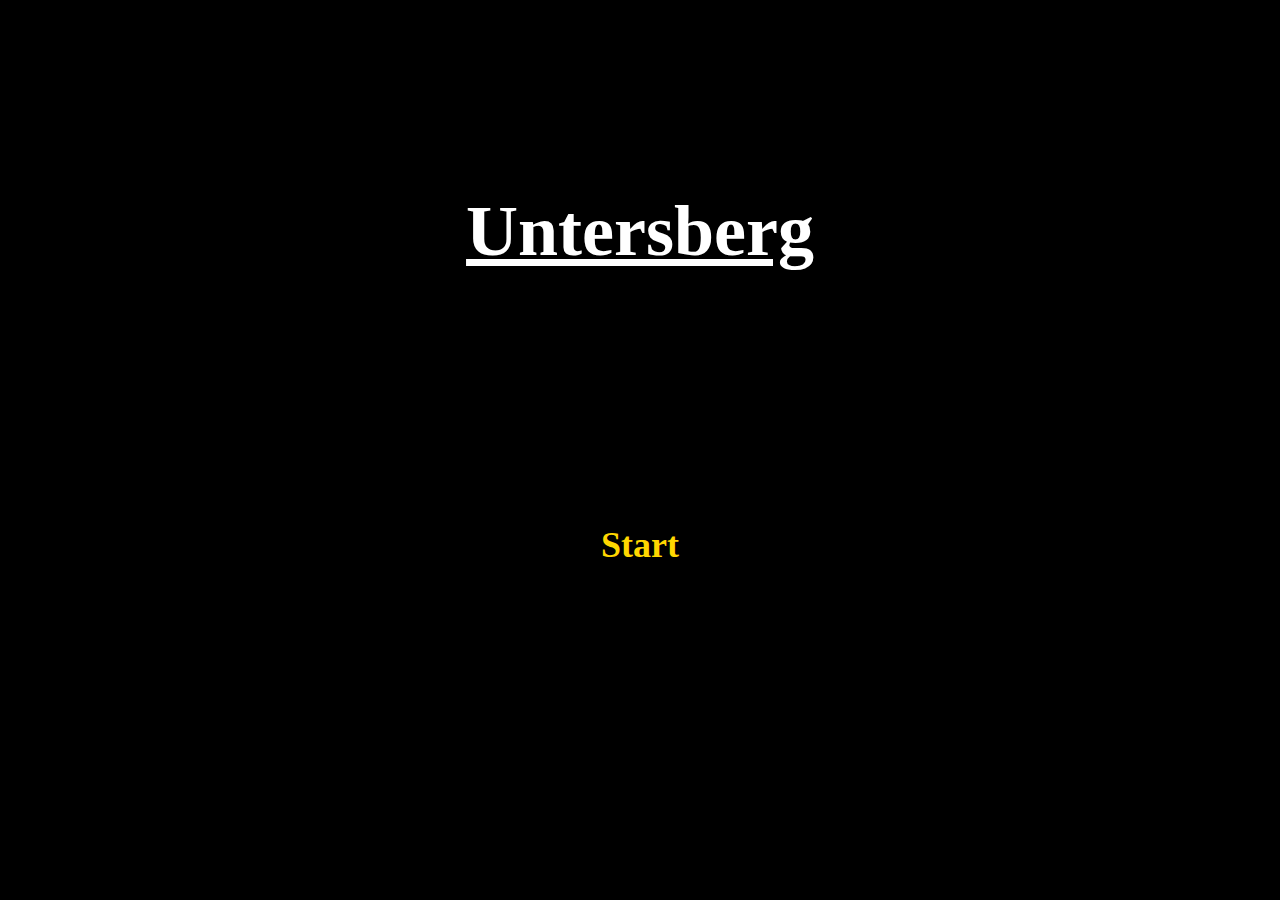
<file: files/stories/Untersberg-Outline.html>
<!DOCTYPE html>
<html>
<head>
<meta charset="utf-8">
<title>Untersberg- Outline</title>
<style title="Twine CSS">@-webkit-keyframes appear{0%{opacity:0}to{opacity:1}}@keyframes appear{0%{opacity:0}to{opacity:1}}@-webkit-keyframes fade-in-out{0%,to{opacity:0}50%{opacity:1}}@keyframes fade-in-out{0%,to{opacity:0}50%{opacity:1}}@-webkit-keyframes rumble{50%{-webkit-transform:translateY(-0.2em);transform:translateY(-0.2em)}}@keyframes rumble{50%{-webkit-transform:translateY(-0.2em);transform:translateY(-0.2em)}}@-webkit-keyframes shudder{50%{-webkit-transform:translateX(0.2em);transform:translateX(0.2em)}}@keyframes shudder{50%{-webkit-transform:translateX(0.2em);transform:translateX(0.2em)}}@-webkit-keyframes box-flash{0%{background-color:white;color:white}}@keyframes box-flash{0%{background-color:white;color:white}}@-webkit-keyframes pulse{0%{-webkit-transform:scale(0, 0);transform:scale(0, 0)}20%{-webkit-transform:scale(1.2, 1.2);transform:scale(1.2, 1.2)}40%{-webkit-transform:scale(0.9, 0.9);transform:scale(0.9, 0.9)}60%{-webkit-transform:scale(1.05, 1.05);transform:scale(1.05, 1.05)}80%{-webkit-transform:scale(0.925, 0.925);transform:scale(0.925, 0.925)}to{-webkit-transform:scale(1, 1);transform:scale(1, 1)}}@keyframes pulse{0%{-webkit-transform:scale(0, 0);transform:scale(0, 0)}20%{-webkit-transform:scale(1.2, 1.2);transform:scale(1.2, 1.2)}40%{-webkit-transform:scale(0.9, 0.9);transform:scale(0.9, 0.9)}60%{-webkit-transform:scale(1.05, 1.05);transform:scale(1.05, 1.05)}80%{-webkit-transform:scale(0.925, 0.925);transform:scale(0.925, 0.925)}to{-webkit-transform:scale(1, 1);transform:scale(1, 1)}}@-webkit-keyframes shudder-in{0%, to{-webkit-transform:translateX(0em);transform:translateX(0em)}5%, 25%, 45%{-webkit-transform:translateX(-1em);transform:translateX(-1em)}15%, 35%, 55%{-webkit-transform:translateX(1em);transform:translateX(1em)}65%{-webkit-transform:translateX(-0.6em);transform:translateX(-0.6em)}75%{-webkit-transform:translateX(0.6em);transform:translateX(0.6em)}85%{-webkit-transform:translateX(-0.2em);transform:translateX(-0.2em)}95%{-webkit-transform:translateX(0.2em);transform:translateX(0.2em)}}@keyframes shudder-in{0%, to{-webkit-transform:translateX(0em);transform:translateX(0em)}5%, 25%, 45%{-webkit-transform:translateX(-1em);transform:translateX(-1em)}15%, 35%, 55%{-webkit-transform:translateX(1em);transform:translateX(1em)}65%{-webkit-transform:translateX(-0.6em);transform:translateX(-0.6em)}75%{-webkit-transform:translateX(0.6em);transform:translateX(0.6em)}85%{-webkit-transform:translateX(-0.2em);transform:translateX(-0.2em)}95%{-webkit-transform:translateX(0.2em);transform:translateX(0.2em)}}.debug-mode tw-expression[type=hookref]{background-color:rgba(115,123,140,0.15)}.debug-mode tw-expression[type=hookref]::after{font-size:0.8rem;padding-left:0.2rem;padding-right:0.2rem;vertical-align:top;content:"?" attr(name)}.debug-mode tw-expression[type=variable]{background-color:rgba(140,128,115,0.15)}.debug-mode tw-expression[type=variable]::after{font-size:0.8rem;padding-left:0.2rem;padding-right:0.2rem;vertical-align:top;content:"$" attr(name)}.debug-mode tw-expression[type=tempVariable]{background-color:rgba(140,128,115,0.15)}.debug-mode tw-expression[type=tempVariable]::after{font-size:0.8rem;padding-left:0.2rem;padding-right:0.2rem;vertical-align:top;content:"_" attr(name)}.debug-mode tw-expression[type=macro]:nth-of-type(4n+0){background-color:rgba(136,153,102,0.15)}.debug-mode tw-expression[type=macro]:nth-of-type(2n+1){background-color:rgba(102,153,102,0.15)}.debug-mode tw-expression[type=macro]:nth-of-type(4n+2){background-color:rgba(102,153,136,0.15)}.debug-mode tw-expression[type=macro][name="display"]{background-color:rgba(0,170,255,0.1) !important}.debug-mode tw-expression[type=macro][name="if"],.debug-mode tw-expression[type=macro][name="if"]+tw-hook:not([name]),.debug-mode tw-expression[type=macro][name="unless"],.debug-mode tw-expression[type=macro][name="unless"]+tw-hook:not([name]),.debug-mode tw-expression[type=macro][name="elseif"],.debug-mode tw-expression[type=macro][name="elseif"]+tw-hook:not([name]),.debug-mode tw-expression[type=macro][name="else"],.debug-mode tw-expression[type=macro][name="else"]+tw-hook:not([name]){background-color:rgba(0,255,0,0.1) !important}.debug-mode tw-expression[type=macro].false{background-color:rgba(255,0,0,0.2) !important}.debug-mode tw-expression[type=macro].false+tw-hook:not([name]){display:none}.debug-mode tw-expression[type=macro][name="a"],.debug-mode tw-expression[type=macro][name="array"],.debug-mode tw-expression[type=macro][name="datamap"],.debug-mode tw-expression[type=macro][name="dataset"],.debug-mode tw-expression[type=macro][name="colour"],.debug-mode tw-expression[type=macro][name="color"],.debug-mode tw-expression[type=macro][name="num"],.debug-mode tw-expression[type=macro][name="number"],.debug-mode tw-expression[type=macro][name="text"],.debug-mode tw-expression[type=macro][name="print"]{background-color:rgba(255,255,0,0.2) !important}.debug-mode tw-expression[type=macro][name="put"],.debug-mode tw-expression[type=macro][name="set"]{background-color:rgba(255,128,0,0.2) !important}.debug-mode tw-expression[type=macro][name="script"]{background-color:rgba(255,191,0,0.2) !important}.debug-mode tw-expression[type=macro][name="style"]{background-color:rgba(185,198,198,0.2) !important}.debug-mode tw-expression[type=macro][name^="link"],.debug-mode tw-expression[type=macro][name^="click"],.debug-mode tw-expression[type=macro][name^="mouseover"],.debug-mode tw-expression[type=macro][name^="mouseout"]{background-color:rgba(128,223,32,0.2) !important}.debug-mode tw-expression[type=macro][name^="replace"],.debug-mode tw-expression[type=macro][name^="prepend"],.debug-mode tw-expression[type=macro][name^="append"],.debug-mode tw-expression[type=macro][name^="remove"]{background-color:rgba(223,96,32,0.2) !important}.debug-mode tw-expression[type=macro][name="live"]{background-color:rgba(32,96,223,0.2) !important}.debug-mode tw-expression[type=macro]::before{content:"(" attr(name) ":)";padding:0 0.5rem;font-size:1rem;vertical-align:middle;line-height:normal;background-color:inherit;border:1px solid rgba(255,255,255,0.5)}.debug-mode tw-hook{background-color:rgba(0,85,255,0.1) !important}.debug-mode tw-hook::before{font-size:0.8rem;padding-left:0.2rem;padding-right:0.2rem;vertical-align:top;content:"["}.debug-mode tw-hook::after{font-size:0.8rem;padding-left:0.2rem;padding-right:0.2rem;vertical-align:top;content:"]"}.debug-mode tw-hook[name]::after{font-size:0.8rem;padding-left:0.2rem;padding-right:0.2rem;vertical-align:top;content:"]<" attr(name) "|"}.debug-mode tw-pseudo-hook{background-color:rgba(255,170,0,0.1) !important}.debug-mode tw-collapsed::before{font-size:0.8rem;padding-left:0.2rem;padding-right:0.2rem;vertical-align:top;content:"{"}.debug-mode tw-collapsed::after{font-size:0.8rem;padding-left:0.2rem;padding-right:0.2rem;vertical-align:top;content:"}"}.debug-mode tw-verbatim::before,.debug-mode tw-verbatim::after{font-size:0.8rem;padding-left:0.2rem;padding-right:0.2rem;vertical-align:top;content:"`"}.debug-mode tw-align[style*="text-align: center"]{background:linear-gradient(to right, rgba(255,204,189,0) 0%, rgba(255,204,189,0.25) 50%, rgba(255,204,189,0) 100%)}.debug-mode tw-align[style*="text-align: left"]{background:linear-gradient(to right, rgba(255,204,189,0.25) 0%, rgba(255,204,189,0) 100%)}.debug-mode tw-align[style*="text-align: right"]{background:linear-gradient(to right, rgba(255,204,189,0) 0%, rgba(255,204,189,0.25) 100%)}.debug-mode tw-column{background-color:rgba(189,228,255,0.2)}.debug-mode tw-enchantment{animation:enchantment 0.5s infinite;-webkit-animation:enchantment 0.5s infinite;border:1px solid}.debug-mode tw-link::after,.debug-mode tw-broken-link::after{font-size:0.8rem;padding-left:0.2rem;padding-right:0.2rem;vertical-align:top;content:attr(passage-name)}.debug-mode tw-include{background-color:rgba(204,128,51,0.1)}.debug-mode tw-include::before{font-size:0.8rem;padding-left:0.2rem;padding-right:0.2rem;vertical-align:top;content:attr(type) ' "' attr(title) '"'}@keyframes enchantment{0%,to{border-color:#ffb366}50%{border-color:#6fc}}@-webkit-keyframes enchantment{0%,to{border-color:#ffb366}50%{border-color:#6fc}}tw-debugger{position:fixed;box-sizing:border-box;bottom:0;right:0;z-index:999999;min-width:10em;min-height:1em;padding:1em;font-size:1.25em;font-family:sans-serif;border-left:solid #000 2px;border-top:solid #000 2px;border-top-left-radius:.5em;background:#fff;opacity:1}tw-debugger select{margin-right:1em;width:12em}tw-debugger button{border-radius:3px;border:solid #999 1px;margin:auto 4px;background-color:#fff;font-size:inherit}tw-debugger button.enabled{background-color:#eee;box-shadow:inset #ddd 3px 5px 0.5em}tw-debugger .variables{display:-webkit-box;display:-webkit-flex;display:-moz-flex;display:-ms-flexbox;display:flex;-webkit-box-direction:normal;-webkit-box-orient:vertical;-webkit-flex-direction:column;-moz-flex-direction:column;-ms-flex-direction:column;flex-direction:column;position:absolute;bottom:100%;left:-2px;right:0;padding:1em;max-height:40vh;overflow-y:scroll;overflow-x:hidden;z-index:999998;background:#fff;border:inherit;border-top-left-radius:.5em;border-bottom-left-radius:.5em;font-size:0.8em}tw-debugger .variables:empty,tw-debugger .variables[hidden]{display:none}tw-debugger .variables .variable-row{display:-webkit-box;display:-webkit-flex;display:-moz-flex;display:-ms-flexbox;display:flex;-webkit-box-direction:normal;-webkit-box-orient:horizontal;-webkit-flex-direction:row;-moz-flex-direction:row;-ms-flex-direction:row;flex-direction:row;flex-shrink:0}tw-debugger .variables .variable-row:nth-child(2n){background:#EEE}tw-debugger .variables .variable-name{display:inline-block;width:50%}tw-debugger .variables .variable-name::before{content:"$"}tw-debugger .variables .variable-name.temporary::before{content:"_"}tw-debugger .variables .variable-name .temporary-variable-scope{opacity:0.8;font-size:0.75em}tw-debugger .variables .variable-name .temporary-variable-scope::before{content:" in "}tw-debugger .variables .variable-value{display:inline-block;width:50%}tw-link,.link,tw-icon,.enchantment-clickblock{cursor:pointer}tw-link,.enchantment-link{color:#4169E1;font-weight:bold;text-decoration:none;transition:color 0.2s ease-in-out}tw-enchantment[style^="color"] tw-link:not(:hover),tw-enchantment[style*=" color"] tw-link:not(:hover),tw-enchantment[style^="color"] .enchantment-link:not(:hover),tw-enchantment[style*=" color"] .enchantment-link:not(:hover){color:inherit}tw-link:hover,.enchantment-link:hover{color:#00bfff}tw-link:active,.enchantment-link:active{color:#DD4B39}.visited{color:#6941e1}tw-enchantment[style^="color"] .visited:not(:hover),tw-enchantment[style*=" color"] .visited:not(:hover){color:inherit}.visited:hover{color:#E3E}tw-broken-link{color:#993333;border-bottom:2px solid #993333;cursor:not-allowed}tw-enchantment[style^="color"] tw-broken-link:not(:hover),tw-enchantment[style*=" color"] tw-broken-link:not(:hover){color:inherit}.enchantment-mouseover{border-bottom:1px dashed #666}.enchantment-mouseout{border:rgba(64,149,191,0.25) 1px solid}.enchantment-mouseout:hover{background-color:rgba(64,149,191,0.25);border:transparent 1px solid;border-radius:0.2em}.enchantment-clickblock{box-shadow:inset 0 0 0 0.5vmax;display:block;color:rgba(65,105,225,0.5);transition:color 0.2s ease-in-out}.enchantment-clickblock:hover{color:rgba(0,191,255,0.5)}.enchantment-clickblock:active{color:rgba(222,78,59,0.5)}html{margin:0;height:100%;overflow-x:hidden}*,:before,:after{position:relative;box-sizing:inherit}body{margin:0;height:100%}tw-storydata{display:none}tw-story{display:-webkit-box;display:-webkit-flex;display:-moz-flex;display:-ms-flexbox;display:flex;-webkit-box-direction:normal;-webkit-box-orient:vertical;-webkit-flex-direction:column;-moz-flex-direction:column;-ms-flex-direction:column;flex-direction:column;font:100% Georgia, serif;box-sizing:border-box;width:100%;min-height:100%;font-size:1.5em;line-height:1.5em;padding:5% 20%;margin:0;background-color:#000;color:#fff}tw-passage{display:block}br+br{display:block;height:0;margin:0.8ex 0}tw-sidebar{left:-5em;width:3em;position:absolute;text-align:center;display:block}tw-icon{display:block;margin:0.5em 0;opacity:0.1;font-size:2.75em}tw-icon:hover{opacity:0.3}tw-hook:empty,tw-expression:empty{display:none}tw-error{display:inline-block;border-radius:0.2em;padding:0.2em;font-size:1rem;cursor:help}tw-error.error{background-color:rgba(223,58,190,0.4);color:#fff}tw-error.warning{background-color:rgba(223,140,58,0.4);color:#fff;display:none}.debug-mode tw-error.warning{display:inline}tw-error-explanation{display:block;font-size:0.8rem;line-height:1rem}tw-error-explanation-button{cursor:pointer;line-height:0em;border-radius:1px;border:1px solid black;font-size:0.8rem;margin:0 0.4rem;opacity:0.5}tw-error-explanation-button .folddown-arrowhead{display:inline-block}tw-notifier{border-radius:0.2em;padding:0.2em;font-size:1rem;background-color:rgba(223,182,58,0.4);display:none}.debug-mode tw-notifier{display:inline}tw-notifier::before{content:attr(message)}tw-colour{border:1px solid black;display:inline-block;width:1em;height:1em}h1{font-size:3em}h2{font-size:2.25em}h3{font-size:1.75em}h1,h2,h3,h4,h5,h6{line-height:1em;margin:0.3em 0 0.6em 0}pre{font-size:1rem}small{font-size:70%}big{font-size:120%}mark{color:rgba(0,0,0,0.6);background-color:#ff9}ins{color:rgba(0,0,0,0.6);background-color:rgba(255,242,204,0.5);border-radius:0.5em;box-shadow:0em 0em 0.2em #ffe699;text-decoration:none}center{text-align:center;margin:0 auto;width:60%}blink{text-decoration:none;animation:fade-in-out 1s steps(1, end) infinite alternate;-webkit-animation:fade-in-out 1s steps(1, end) infinite alternate}tw-align{display:block}tw-columns{display:-webkit-box;display:-webkit-flex;display:-moz-flex;display:-ms-flexbox;display:flex;-webkit-box-direction:normal;-webkit-box-orient:horizontal;-webkit-flex-direction:row;-moz-flex-direction:row;-ms-flex-direction:row;flex-direction:row;-webkit-box-pack:justify;-ms-flex-pack:justify;-webkit-justify-content:space-between;-moz-justify-content:space-between;justify-content:space-between}tw-outline{color:white;text-shadow:-1px -1px 0 #000, 1px -1px 0 #000, -1px 1px 0 #000, 1px 1px 0 #000}tw-shadow{text-shadow:0.08em 0.08em 0.08em #000}tw-emboss{text-shadow:0.08em 0.08em 0em #000;color:white}tw-condense{letter-spacing:-0.08em}tw-expand{letter-spacing:0.1em}tw-blur{color:transparent;text-shadow:0em 0em 0.08em #000}tw-blurrier{color:transparent;text-shadow:0em 0em 0.2em #000}tw-blurrier::selection{background-color:transparent;color:transparent}tw-blurrier::-moz-selection{background-color:transparent;color:transparent}tw-smear{color:transparent;text-shadow:0em 0em 0.02em rgba(0,0,0,0.75),-0.2em 0em 0.5em rgba(0,0,0,0.5),0.2em 0em 0.5em rgba(0,0,0,0.5)}tw-mirror{display:inline-block;transform:scaleX(-1);-webkit-transform:scaleX(-1)}tw-upside-down{display:inline-block;transform:scaleY(-1);-webkit-transform:scaleY(-1)}tw-fade-in-out{text-decoration:none;animation:fade-in-out 2s ease-in-out infinite alternate;-webkit-animation:fade-in-out 2s ease-in-out infinite alternate}tw-rumble{-webkit-animation:rumble linear 0.1s 0s infinite;animation:rumble linear 0.1s 0s infinite;display:inline-block}tw-shudder{-webkit-animation:shudder linear 0.1s 0s infinite;animation:shudder linear 0.1s 0s infinite;display:inline-block}tw-shudder-in{animation:shudder-in 1s ease-out;-webkit-animation:shudder-in 1s ease-out}.transition-in{-webkit-animation:appear 0ms step-start;animation:appear 0ms step-start}.transition-out{-webkit-animation:appear 0ms step-end;animation:appear 0ms step-end}[data-t8n^=fade-in].transition-in{-webkit-animation:appear .8s;animation:appear .8s}[data-t8n^=fade-in].transition-out{display:none}[data-t8n^=dissolve].transition-in{-webkit-animation:appear .8s;animation:appear .8s}[data-t8n^=dissolve].transition-out{-webkit-animation:appear .8s reverse;animation:appear .8s reverse}[data-t8n^=shudder-in].transition-in,.transition-in[data-t8n^=shudder]{display:inline-block;-webkit-animation:shudder-in .8s;animation:shudder-in .8s}[data-t8n^=shudder-out].transition-out,.transition-out[data-t8n^=shudder]{display:inline-block;-webkit-animation:shudder-out .8s;animation:shudder-out .8s}[data-t8n^=boxflash].transition-in{-webkit-animation:box-flash .8s;animation:box-flash .8s}[data-t8n^=pulse].transition-in{-webkit-animation:pulse .8s;animation:pulse .8s;display:inline-block}[data-t8n^=pulse].transition-out{-webkit-animation:pulse .8s reverse;animation:pulse .8s reverse;display:inline-block}[data-t8n$=fast]{animation-duration:.4s;-webkit-animation-duration:.4s}[data-t8n$=slow]{animation-duration:1.6s;-webkit-animation-duration:1.6s}
</style>
</head>

<body>

<tw-story></tw-story>

<tw-storydata name="Untersberg- Outline" startnode="1" creator="Twine" creator-version="2.6.2" format="Harlowe" format-version="2.1.0" ifid="E801F454-27A1-4311-B1E2-E1B13952745E" options="" tags="" zoom="0.6" hidden><style role="stylesheet" id="twine-user-stylesheet" type="text/twine-css">tw-passage {
   text-align: left; 
  font-size: 4vh;
  font-size: 4vw;
  font-size: 4vmin;
  line-height: normal;
}

tw-story[tags~="mountain"] {
 background-image:url("https://www.groedig.net/upload/galerie/105.jpg");
 background-size:cover;
}

tw-link {
color:#FFD700;
}


















</style><script role="script" id="twine-user-script" type="text/twine-javascript">var audio = document.createElement('audio');
audio.src =
'https://ineedthisforschool.yolasite.com/resources/Rebirth_SEGUE_WSR2385702.mp3';
audio.loop = true;
audio.play();





















</script><tw-tag name="mountain" color="blue"></tw-tag><tw-passagedata pid="1" name="Untersberg" tags="mountain" position="1006,144.33333333333334" size="100,100">


(css: &quot;font-size: 200%;&quot;)[ (align: &quot;==&gt;&lt;==&quot;)[**&lt;u&gt;Untersberg&lt;/u&gt;**] ]




(css:&quot;font-size: 100%;&quot;)[ (align:&quot;==&gt;&lt;==&quot;)[ [[Start]] ] ]


(set: $reputation to &quot;good&quot;)</tw-passagedata><tw-passagedata pid="2" name="Start" tags="" position="1011.6666666666666,300.3333333333333" size="100,100">You&#39;re going on a hike

[[Go Up]]
[[Walk Up]]

</tw-passagedata><tw-passagedata pid="3" name="Go Up" tags="" position="605,492" size="100,100">
[[Broken]]</tw-passagedata><tw-passagedata pid="4" name="Walk Up" tags="" position="775,486" size="100,100">As heading up old man coming down, ask for water

[[yes]] or [[no-&gt;Continue Going Up]] </tw-passagedata><tw-passagedata pid="5" name="Broken" tags="" position="615,642" size="100,100">[[Walk Up]] </tw-passagedata><tw-passagedata pid="6" name="Continue Going Up" tags="" position="916,481.6666666666667" size="100,100">Take pic of view

[[Yes]]
[[No-&gt;Continue]]
</tw-passagedata><tw-passagedata pid="7" name="Yes" tags="" position="1170,335.66666666666663" size="100,100">[[Continue]]</tw-passagedata><tw-passagedata pid="8" name="Continue" tags="" position="1103,489" size="100,100">See ravens

[[hit with rocks?]]
[[leave them alone]]</tw-passagedata><tw-passagedata pid="9" name="hit with rocks?" tags="" position="915,619" size="100,100">You kill the ravens, feel odd but nothing more

[[go up further]]

(set: $reputation to &quot;bad&quot;)</tw-passagedata><tw-passagedata pid="10" name="leave them alone" tags="" position="1081,609" size="100,100">You look at the ravens, why would you want to hurt them?

[[go up further]] </tw-passagedata><tw-passagedata pid="11" name="go up further" tags="" position="1315,495" size="100,100">You are almost up the mountain and a dwarf asks if you would want to go see the king in mountain?

[[yes-&gt;Moutain King Route]]

[[no-&gt;Different Route]]</tw-passagedata><tw-passagedata pid="12" name="Moutain King Route" tags="" position="590,877" size="100,100">in mountain

[[Look at Knights]]

[[Look at Servants]]

[[Look around]]</tw-passagedata><tw-passagedata pid="13" name="Different Route" tags="" position="1461,499" size="100,100">He then asks if you would want to go see dwarf king?

[[yes-&gt;Dwarf King Route]]

[[no-&gt;Maybe Boring Route]]</tw-passagedata><tw-passagedata pid="14" name="Dwarf King Route" tags="" position="1191,874" size="100,100">Look for Stone?

[[Yes-&gt;Stone Route]]

[[No-&gt;Maybe Boring Route]] </tw-passagedata><tw-passagedata pid="15" name="Maybe Boring Route" tags="" position="1799,875" size="100,100">[[Left (Krampus)]] or [[Right (Perchta)]]

[[Will go Straight if Did Nothing]]</tw-passagedata><tw-passagedata pid="16" name="Look at Knights" tags="" position="279,883" size="100,100">look at [[knights-&gt;Moutain King Route]] </tw-passagedata><tw-passagedata pid="17" name="Look at Servants" tags="" position="287,1056" size="100,100">Look at [[Servants-&gt;Moutain King Route]] </tw-passagedata><tw-passagedata pid="18" name="Look around" tags="" position="495,1138" size="100,100">Treasure room

go in?

[[Yes-&gt;Treasure Room]]
[[Keep Going]] </tw-passagedata><tw-passagedata pid="19" name="Treasure Room" tags="" position="594,1293" size="100,100">Steal?

[[yes-&gt;taken out]]

[[no-&gt;Look around]] </tw-passagedata><tw-passagedata pid="20" name="Keep Going" tags="" position="472,1377" size="100,100">Other rooms

[[Library]]

[[Bedroom]]

[[War Room]]

[[Back to Throne Room]] </tw-passagedata><tw-passagedata pid="21" name="taken out" tags="" position="748,1198" size="100,100">Dwarf pissed, you appear [[where you left-&gt;Maybe Boring Route]] 

(set: $reputation to &quot;bad&quot;)</tw-passagedata><tw-passagedata pid="22" name="Library" tags="" position="312,1612" size="100,100">
[[Back to Throne Room]]

[[Keep Going]] </tw-passagedata><tw-passagedata pid="23" name="Bedroom" tags="" position="477,1609" size="100,100">[[Back to Throne Room]] 

[[Keep Going]] </tw-passagedata><tw-passagedata pid="24" name="War Room" tags="" position="622,1615" size="100,100">[[Back to Throne Room]] 

[[Keep Going]] </tw-passagedata><tw-passagedata pid="25" name="Back to Throne Room" tags="" position="440,1821" size="100,100">Choice

[[Kill King?]]

[[No-&gt;King Awakens]]</tw-passagedata><tw-passagedata pid="26" name="Kill King?" tags="" position="248,1907" size="100,100">Becomes King in Moutain- Game over

</tw-passagedata><tw-passagedata pid="27" name="King Awakens" tags="" position="470,1989" size="100,100">

[[Talk]]</tw-passagedata><tw-passagedata pid="28" name="End of World" tags="" position="381,2440" size="100,100">
</tw-passagedata><tw-passagedata pid="29" name="Good Ending For Moutain King Route" tags="" position="568,2440" size="100,100">Double-click this passage to edit it.</tw-passagedata><tw-passagedata pid="30" name="Stone Route" tags="" position="1183,1096" size="100,100">
[[Left-&gt;Dead End 1]]

[[Right-&gt;Three Way]]

[[Centre-&gt;Maybe Good Way]]</tw-passagedata><tw-passagedata pid="31" name="Dead End 1" tags="" position="991,1287" size="100,100">[[Turn Around-&gt;Stone Route]] </tw-passagedata><tw-passagedata pid="32" name="Three Way" tags="" position="1386,1282" size="100,100">[[Left-&gt;Maybe Out]]

[[Straight-&gt;Dead End 2]]

[[Right-&gt;Maybe Right Way]]</tw-passagedata><tw-passagedata pid="33" name="Maybe Out" tags="" position="1622,1377" size="100,100">
[[Get Out]] 

[[Turn Around-&gt;Three Way]] 

</tw-passagedata><tw-passagedata pid="34" name="Dead End 2" tags="" position="1420,1515" size="100,100">[[Turn Around-&gt;Three Way]] </tw-passagedata><tw-passagedata pid="35" name="Maybe Right Way" tags="" position="1644,1694" size="100,100">[[Go left-&gt;Good Way]]

[[Go Right-&gt;Bad Way]]</tw-passagedata><tw-passagedata pid="36" name="Maybe Good Way" tags="" position="1187,1296" size="100,100">[[Fork in Round]]</tw-passagedata><tw-passagedata pid="37" name="Good Way" tags="" position="1569,1844" size="100,100">[[Left-&gt;Main Cavern]]

[[Right-&gt;Dead End 3]] </tw-passagedata><tw-passagedata pid="38" name="Bad Way" tags="" position="1719,1844" size="100,100">[[Go Straight-&gt;Dead End 3]]</tw-passagedata><tw-passagedata pid="39" name="Dead End 3" tags="" position="1719,1994" size="100,100">Double-click this passage to edit it.</tw-passagedata><tw-passagedata pid="40" name="Main Cavern" tags="" position="1267,1674" size="100,100">

[[Right-&gt;Route to Stone]]</tw-passagedata><tw-passagedata pid="41" name="Fork in Round" tags="" position="1094,1474" size="100,100">[[Right-&gt;Dead End 4]]

[[Left-&gt;Waterfall View]]

[[Straight-&gt;Main Cavern]] </tw-passagedata><tw-passagedata pid="42" name="Dead End 4" tags="" position="909,1581" size="100,100">[[Turn Around-&gt;Fork in Round]] </tw-passagedata><tw-passagedata pid="43" name="Waterfall View" tags="" position="1079,1676" size="100,100">[[Turn Around-&gt;Fork in Round]] </tw-passagedata><tw-passagedata pid="44" name="Route to Stone" tags="" position="1166,1872" size="100,100">[[Right-&gt;Dead End 5]]

[[Centre-&gt;Route to Stone 2]]

[[Left-&gt;Other Way]]</tw-passagedata><tw-passagedata pid="45" name="Dead End 5" tags="" position="987,1990" size="100,100">[[Turn Around-&gt;Route to Stone]] </tw-passagedata><tw-passagedata pid="46" name="Route to Stone 2" tags="" position="1153,2062" size="100,100">[[Right-&gt;Dead End 6]]

[[Straight-&gt;Route to Stone 3]]</tw-passagedata><tw-passagedata pid="47" name="Dead End 6" tags="" position="1139,2265" size="100,100">[[Turn Around-&gt;Route to Stone 2]] </tw-passagedata><tw-passagedata pid="48" name="Route to Stone 3" tags="" position="1334,2248" size="100,100">[[Stone]]</tw-passagedata><tw-passagedata pid="49" name="Stone" tags="" position="1422,2390" size="100,100">Back to [[Throne Room]]
</tw-passagedata><tw-passagedata pid="50" name="Other Way" tags="" position="1337,2040" size="100,100">[[Left-&gt;Mine Cart]]

[[Right-&gt;Other Way 2]]</tw-passagedata><tw-passagedata pid="51" name="Mine Cart" tags="" position="1570,2088" size="100,100">[[Go in-&gt;Maybe Out]] </tw-passagedata><tw-passagedata pid="52" name="Other Way 2" tags="" position="1532,2270" size="100,100">Sees Throne Room Through Crack

[[Go Forward-&gt;Route to Stone 3]] </tw-passagedata><tw-passagedata pid="53" name="Throne Room" tags="" position="1422,2572" size="100,100">going sees the dwarf people. You think of [[Shouting]] or [[Showing Stone]]</tw-passagedata><tw-passagedata pid="54" name="Shouting" tags="" position="1355,2738" size="100,100">[[Dies]]</tw-passagedata><tw-passagedata pid="55" name="Showing Stone" tags="" position="1537,2730" size="100,100">[[Get Stone to Dwarf King]]</tw-passagedata><tw-passagedata pid="56" name="Dies" tags="" position="1215,2762" size="100,100"></tw-passagedata><tw-passagedata pid="57" name="Get Out" tags="" position="1737,1157" size="100,100">
[[Out-&gt;Maybe Boring Route]] 

(set: $reputation to &quot;bad&quot;)</tw-passagedata><tw-passagedata pid="58" name="Left (Krampus)" tags="" position="2004,1159" size="100,100">[[Escape 1A]]

[[Escape 2A]]</tw-passagedata><tw-passagedata pid="59" name="Right (Perchta)" tags="" position="2386,1153" size="100,100">[[Escape A1]]</tw-passagedata><tw-passagedata pid="60" name="Talk" tags="" position="474,2128" size="100,100">[[Talk 2]]</tw-passagedata><tw-passagedata pid="61" name="Talk 2" tags="" position="474,2290" size="100,100">[[Killed Ravens-&gt;End of World]]

[[Didn&#39;t Kill Ravens-&gt;Good Ending For Moutain King Route]]</tw-passagedata><tw-passagedata pid="62" name="Escape 1A" tags="" position="1929,1309" size="100,100">[[Escape 1B]]</tw-passagedata><tw-passagedata pid="63" name="Escape 2A" tags="" position="2079,1309" size="100,100">[[Escape 2B]]</tw-passagedata><tw-passagedata pid="64" name="Get Stone to Dwarf King" tags="" position="1537,2880" size="100,100">[[Get Rich Ending]]</tw-passagedata><tw-passagedata pid="65" name="Get Rich Ending" tags="" position="1537,3030" size="100,100">Double-click this passage to edit it.</tw-passagedata><tw-passagedata pid="66" name="Escape 1B" tags="" position="1921,1467" size="100,100">[[Escape 1C]]</tw-passagedata><tw-passagedata pid="67" name="Escape 1C" tags="" position="1921,1617" size="100,100">[[Escape 1D]]</tw-passagedata><tw-passagedata pid="68" name="Escape 1D" tags="" position="1921,1767" size="100,100">[[Escape 3A]]</tw-passagedata><tw-passagedata pid="69" name="Escape 3A" tags="" position="2001,1893" size="100,100">[[Escape 3B (Die)]]

[[Escape 3C]]</tw-passagedata><tw-passagedata pid="70" name="Escape 2B" tags="" position="2079,1459" size="100,100">[[Escape 2C (Die)]]

[[Escape 2D]]</tw-passagedata><tw-passagedata pid="71" name="Escape 2C (Die)" tags="" position="2207,1465" size="100,100"></tw-passagedata><tw-passagedata pid="72" name="Escape 2D" tags="" position="2079,1609" size="100,100">[[Escape 2E]]</tw-passagedata><tw-passagedata pid="73" name="Escape 2E" tags="" position="2079,1759" size="100,100">[[Escape 3A]] </tw-passagedata><tw-passagedata pid="74" name="Escape 3B (Die)" tags="" position="1865,1891" size="100,100">Double-click this passage to edit it.</tw-passagedata><tw-passagedata pid="75" name="Escape 3C" tags="" position="2001,2043" size="100,100">[[Escape 3D]]</tw-passagedata><tw-passagedata pid="76" name="Escape 3D" tags="" position="2001,2193" size="100,100">[[Escape 3E]]

[[Escape 3F (Die)]]</tw-passagedata><tw-passagedata pid="77" name="Escape 3E" tags="" position="2006,2343" size="100,100">[[Escape 3G]]</tw-passagedata><tw-passagedata pid="78" name="Escape 3F (Die)" tags="" position="2148,2191" size="100,100">Double-click this passage to edit it.</tw-passagedata><tw-passagedata pid="79" name="Escape 3G" tags="" position="2006,2493" size="100,100">[[Pled]]</tw-passagedata><tw-passagedata pid="80" name="Pled" tags="" position="2006,2643" size="100,100">[[Die 4A]]</tw-passagedata><tw-passagedata pid="81" name="Die 4A" tags="" position="2006,2793" size="100,100">Double-click this passage to edit it.</tw-passagedata><tw-passagedata pid="82" name="Escape A1" tags="" position="2410,1303" size="100,100">[[Escape A2]]</tw-passagedata><tw-passagedata pid="83" name="Escape A2" tags="" position="2410,1453" size="100,100">[[Escape B1]]
[[Escape A3]]</tw-passagedata><tw-passagedata pid="84" name="Escape B1" tags="" position="2567,1459" size="100,100">[[Escape B2 (Die)]]</tw-passagedata><tw-passagedata pid="85" name="Escape A3" tags="" position="2409,1603" size="100,100">[[Escape C1]]

[[Escape A4]]</tw-passagedata><tw-passagedata pid="86" name="Escape B2 (Die)" tags="" position="2741,1457" size="100,100">Double-click this passage to edit it.</tw-passagedata><tw-passagedata pid="87" name="Escape C1" tags="" position="2502,1769" size="100,100">[[Escape C2]]</tw-passagedata><tw-passagedata pid="88" name="Escape A4" tags="" position="2308,1769" size="100,100">[[Escape A5]]
</tw-passagedata><tw-passagedata pid="89" name="Escape C2" tags="" position="2500,1911" size="100,100">[[Escape C3 (Die)]]

[[Escape C4]]</tw-passagedata><tw-passagedata pid="90" name="Escape C3 (Die)" tags="" position="2644,1909" size="100,100">Double-click this passage to edit it.</tw-passagedata><tw-passagedata pid="91" name="Escape C4" tags="" position="2500,2061" size="100,100">[[Escape C5]]</tw-passagedata><tw-passagedata pid="92" name="Escape C5" tags="" position="2500,2211" size="100,100">[[Escape D1]]</tw-passagedata><tw-passagedata pid="93" name="Escape D1" tags="" position="2404,2345" size="100,100">[[Escape D2]]</tw-passagedata><tw-passagedata pid="94" name="Escape A5" tags="" position="2308,1919" size="100,100">[[Escape A6]]</tw-passagedata><tw-passagedata pid="95" name="Escape A6" tags="" position="2308,2069" size="100,100">[[Escape A7]]</tw-passagedata><tw-passagedata pid="96" name="Escape A7" tags="" position="2308,2219" size="100,100">[[Escape D1]]</tw-passagedata><tw-passagedata pid="97" name="Escape D2" tags="" position="2404,2487" size="100,100">[[Escape D3 (Die)]]

[[Escape D4]]</tw-passagedata><tw-passagedata pid="98" name="Escape D3 (Die)" tags="" position="2564,2493" size="100,100">Double-click this passage to edit it.</tw-passagedata><tw-passagedata pid="99" name="Escape D4" tags="" position="2404,2637" size="100,100">[[Pled 2]]</tw-passagedata><tw-passagedata pid="100" name="Pled 2" tags="" position="2404,2787" size="100,100">[[Die by Perchta]]</tw-passagedata><tw-passagedata pid="101" name="Die by Perchta" tags="" position="2404,2937" size="100,100">Double-click this passage to edit it.</tw-passagedata><tw-passagedata pid="102" name="Will go Straight if Did Nothing" tags="" position="2095,857" size="100,100">[[Go Forward]]</tw-passagedata><tw-passagedata pid="103" name="Go Forward" tags="" position="2255,855" size="100,100">[[Going Down]]</tw-passagedata><tw-passagedata pid="104" name="Going Down" tags="" position="2431,861" size="100,100">[[Boring Ending]]</tw-passagedata><tw-passagedata pid="105" name="Boring Ending" tags="" position="2591,867" size="100,100">Double-click this passage to edit it.</tw-passagedata><tw-passagedata pid="106" name="yes" tags="" position="765,637.3333333333334" size="100,100">The old man thanks you for the water
[[Continue Going Up]] 
(set: $reputation to &quot;good&quot;)</tw-passagedata></tw-storydata>

<script title="Twine engine code" data-main="harlowe">"use strict";function _defineProperty(e,t,n){return t in e?Object.defineProperty(e,t,{value:n,enumerable:!0,configurable:!0,writable:!0}):e[t]=n,e}function _toConsumableArray(e){if(Array.isArray(e)){for(var t=0,n=Array(e.length);t<e.length;t++)n[t]=e[t];return n}return Array.from(e)}var _slicedToArray=function(){function e(e,t){var n=[],r=!0,i=!1,o=void 0;try{for(var a,s=e[Symbol.iterator]();!(r=(a=s.next()).done)&&(n.push(a.value),!t||n.length!==t);r=!0);}catch(e){i=!0,o=e}finally{try{!r&&s.return&&s.return()}finally{if(i)throw o}}return n}return function(t,n){if(Array.isArray(t))return t;if(Symbol.iterator in Object(t))return e(t,n);throw new TypeError("Invalid attempt to destructure non-iterable instance")}}(),_typeof="function"==typeof Symbol&&"symbol"==typeof Symbol.iterator?function(e){return typeof e}:function(e){return e&&"function"==typeof Symbol&&e.constructor===Symbol&&e!==Symbol.prototype?"symbol":typeof e};!function(){/**
 * @license almond 0.3.3 Copyright jQuery Foundation and other contributors.
 * Released under MIT license, http://github.com/requirejs/almond/LICENSE
 */
var requirejs,require,define;!function(e){function t(e,t){return v.call(e,t)}function n(e,t){var n,r,i,o,a,s,u,c,l,f,p,d,h=t&&t.split("/"),m=g.map,y=m&&m["*"]||{};if(e){for(e=e.split("/"),a=e.length-1,g.nodeIdCompat&&w.test(e[a])&&(e[a]=e[a].replace(w,"")),"."===e[0].charAt(0)&&h&&(d=h.slice(0,h.length-1),e=d.concat(e)),l=0;l<e.length;l++)if(p=e[l],"."===p)e.splice(l,1),l-=1;else if(".."===p){if(0===l||1===l&&".."===e[2]||".."===e[l-1])continue;l>0&&(e.splice(l-1,2),l-=2)}e=e.join("/")}if((h||y)&&m){for(n=e.split("/"),l=n.length;l>0;l-=1){if(r=n.slice(0,l).join("/"),h)for(f=h.length;f>0;f-=1)if(i=m[h.slice(0,f).join("/")],i&&(i=i[r])){o=i,s=l;break}if(o)break;!u&&y&&y[r]&&(u=y[r],c=l)}!o&&u&&(o=u,s=c),o&&(n.splice(0,s,o),e=n.join("/"))}return e}function r(t,n){return function(){var r=b.call(arguments,0);return"string"!=typeof r[0]&&1===r.length&&r.push(null),f.apply(e,r.concat([t,n]))}}function i(e){return function(t){return n(t,e)}}function o(e){return function(t){h[e]=t}}function a(n){if(t(m,n)){var r=m[n];delete m[n],y[n]=!0,l.apply(e,r)}if(!t(h,n)&&!t(y,n))throw new Error("No "+n);return h[n]}function s(e){var t,n=e?e.indexOf("!"):-1;return n>-1&&(t=e.substring(0,n),e=e.substring(n+1,e.length)),[t,e]}function u(e){return e?s(e):[]}function c(e){return function(){return g&&g.config&&g.config[e]||{}}}var l,f,p,d,h={},m={},g={},y={},v=Object.prototype.hasOwnProperty,b=[].slice,w=/\.js$/;p=function(e,t){var r,o=s(e),u=o[0],c=t[1];return e=o[1],u&&(u=n(u,c),r=a(u)),u?e=r&&r.normalize?r.normalize(e,i(c)):n(e,c):(e=n(e,c),o=s(e),u=o[0],e=o[1],u&&(r=a(u))),{f:u?u+"!"+e:e,n:e,pr:u,p:r}},d={require:function(e){return r(e)},exports:function(e){var t=h[e];return"undefined"!=typeof t?t:h[e]={}},module:function(e){return{id:e,uri:"",exports:h[e],config:c(e)}}},l=function(n,i,s,c){var l,f,g,v,b,w,x,T=[],S="undefined"==typeof s?"undefined":_typeof(s);if(c=c||n,w=u(c),"undefined"===S||"function"===S){for(i=!i.length&&s.length?["require","exports","module"]:i,b=0;b<i.length;b+=1)if(v=p(i[b],w),f=v.f,"require"===f)T[b]=d.require(n);else if("exports"===f)T[b]=d.exports(n),x=!0;else if("module"===f)l=T[b]=d.module(n);else if(t(h,f)||t(m,f)||t(y,f))T[b]=a(f);else{if(!v.p)throw new Error(n+" missing "+f);v.p.load(v.n,r(c,!0),o(f),{}),T[b]=h[f]}g=s?s.apply(h[n],T):void 0,n&&(l&&l.exports!==e&&l.exports!==h[n]?h[n]=l.exports:g===e&&x||(h[n]=g))}else n&&(h[n]=s)},requirejs=require=f=function(t,n,r,i,o){if("string"==typeof t)return d[t]?d[t](n):a(p(t,u(n)).f);if(!t.splice){if(g=t,g.deps&&f(g.deps,g.callback),!n)return;n.splice?(t=n,n=r,r=null):t=e}return n=n||function(){},"function"==typeof r&&(r=i,i=o),i?l(e,t,n,r):setTimeout(function(){l(e,t,n,r)},4),f},f.config=function(e){return f(e)},requirejs._defined=h,define=function(e,n,r){if("string"!=typeof e)throw new Error("See almond README: incorrect module build, no module name");n.splice||(r=n,n=[]),t(h,e)||t(m,e)||(m[e]=[e,n,r])},define.amd={jQuery:!0}}(),define("almond",function(){}),function(e,t){"object"===("undefined"==typeof module?"undefined":_typeof(module))&&"object"===_typeof(module.exports)?module.exports=e.document?t(e,!0):function(e){if(!e.document)throw new Error("jQuery requires a window with a document");return t(e)}:t(e)}("undefined"!=typeof window?window:this,function(e,t){function n(e,t){t=t||te;var n=t.createElement("script");n.text=e,t.head.appendChild(n).parentNode.removeChild(n)}function r(e){var t=!!e&&"length"in e&&e.length,n=he.type(e);return"function"===n||he.isWindow(e)?!1:"array"===n||0===t||"number"==typeof t&&t>0&&t-1 in e}function i(e,t,n){return he.isFunction(t)?he.grep(e,function(e,r){return!!t.call(e,r,e)!==n}):t.nodeType?he.grep(e,function(e){return e===t!==n}):"string"!=typeof t?he.grep(e,function(e){return ae.call(t,e)>-1!==n}):Oe.test(t)?he.filter(t,e,n):(t=he.filter(t,e),he.grep(e,function(e){return ae.call(t,e)>-1!==n&&1===e.nodeType}))}function o(e,t){for(;(e=e[t])&&1!==e.nodeType;);return e}function a(e){var t={};return he.each(e.match(Ne)||[],function(e,n){t[n]=!0}),t}function s(e){return e}function u(e){throw e}function c(e,t,n){var r;try{e&&he.isFunction(r=e.promise)?r.call(e).done(t).fail(n):e&&he.isFunction(r=e.then)?r.call(e,t,n):t.call(void 0,e)}catch(e){n.call(void 0,e)}}function l(){te.removeEventListener("DOMContentLoaded",l),e.removeEventListener("load",l),he.ready()}function f(){this.expando=he.expando+f.uid++}function p(e){return"true"===e?!0:"false"===e?!1:"null"===e?null:e===+e+""?+e:De.test(e)?JSON.parse(e):e}function d(e,t,n){var r;if(void 0===n&&1===e.nodeType)if(r="data-"+t.replace(qe,"-$&").toLowerCase(),n=e.getAttribute(r),"string"==typeof n){try{n=p(n)}catch(e){}Fe.set(e,t,n)}else n=void 0;return n}function h(e,t,n,r){var i,o=1,a=20,s=r?function(){return r.cur()}:function(){return he.css(e,t,"")},u=s(),c=n&&n[3]||(he.cssNumber[t]?"":"px"),l=(he.cssNumber[t]||"px"!==c&&+u)&&He.exec(he.css(e,t));if(l&&l[3]!==c){c=c||l[3],n=n||[],l=+u||1;do o=o||".5",l/=o,he.style(e,t,l+c);while(o!==(o=s()/u)&&1!==o&&--a)}return n&&(l=+l||+u||0,i=n[1]?l+(n[1]+1)*n[2]:+n[2],r&&(r.unit=c,r.start=l,r.end=i)),i}function m(e){var t,n=e.ownerDocument,r=e.nodeName,i=We[r];return i?i:(t=n.body.appendChild(n.createElement(r)),i=he.css(t,"display"),t.parentNode.removeChild(t),"none"===i&&(i="block"),We[r]=i,i)}function g(e,t){for(var n,r,i=[],o=0,a=e.length;a>o;o++)r=e[o],r.style&&(n=r.style.display,t?("none"===n&&(i[o]=Le.get(r,"display")||null,i[o]||(r.style.display="")),""===r.style.display&&Be(r)&&(i[o]=m(r))):"none"!==n&&(i[o]="none",Le.set(r,"display",n)));for(o=0;a>o;o++)null!=i[o]&&(e[o].style.display=i[o]);return e}function y(e,t){var n;return n="undefined"!=typeof e.getElementsByTagName?e.getElementsByTagName(t||"*"):"undefined"!=typeof e.querySelectorAll?e.querySelectorAll(t||"*"):[],void 0===t||t&&he.nodeName(e,t)?he.merge([e],n):n}function v(e,t){for(var n=0,r=e.length;r>n;n++)Le.set(e[n],"globalEval",!t||Le.get(t[n],"globalEval"))}function b(e,t,n,r,i){for(var o,a,s,u,c,l,f=t.createDocumentFragment(),p=[],d=0,h=e.length;h>d;d++)if(o=e[d],o||0===o)if("object"===he.type(o))he.merge(p,o.nodeType?[o]:o);else if(Je.test(o)){for(a=a||f.appendChild(t.createElement("div")),s=(Ue.exec(o)||["",""])[1].toLowerCase(),u=Xe[s]||Xe._default,a.innerHTML=u[1]+he.htmlPrefilter(o)+u[2],l=u[0];l--;)a=a.lastChild;he.merge(p,a.childNodes),a=f.firstChild,a.textContent=""}else p.push(t.createTextNode(o));for(f.textContent="",d=0;o=p[d++];)if(r&&he.inArray(o,r)>-1)i&&i.push(o);else if(c=he.contains(o.ownerDocument,o),a=y(f.appendChild(o),"script"),c&&v(a),n)for(l=0;o=a[l++];)Ge.test(o.type||"")&&n.push(o);return f}function w(){return!0}function x(){return!1}function T(){try{return te.activeElement}catch(e){}}function S(e,t,n,r,i,o){var a,s;if("object"===("undefined"==typeof t?"undefined":_typeof(t))){"string"!=typeof n&&(r=r||n,n=void 0);for(s in t)S(e,s,n,r,t[s],o);return e}if(null==r&&null==i?(i=n,r=n=void 0):null==i&&("string"==typeof n?(i=r,r=void 0):(i=r,r=n,n=void 0)),i===!1)i=x;else if(!i)return e;return 1===o&&(a=i,i=function(e){return he().off(e),a.apply(this,arguments)},i.guid=a.guid||(a.guid=he.guid++)),e.each(function(){he.event.add(this,t,i,r,n)})}function O(e,t){return he.nodeName(e,"table")&&he.nodeName(11!==t.nodeType?t:t.firstChild,"tr")?e.getElementsByTagName("tbody")[0]||e:e}function j(e){return e.type=(null!==e.getAttribute("type"))+"/"+e.type,e}function k(e){var t=rt.exec(e.type);return t?e.type=t[1]:e.removeAttribute("type"),e}function C(e,t){var n,r,i,o,a,s,u,c;if(1===t.nodeType){if(Le.hasData(e)&&(o=Le.access(e),a=Le.set(t,o),c=o.events)){delete a.handle,a.events={};for(i in c)for(n=0,r=c[i].length;r>n;n++)he.event.add(t,i,c[i][n])}Fe.hasData(e)&&(s=Fe.access(e),u=he.extend({},s),Fe.set(t,u))}}function A(e,t){var n=t.nodeName.toLowerCase();"input"===n&&ze.test(e.type)?t.checked=e.checked:("input"===n||"textarea"===n)&&(t.defaultValue=e.defaultValue)}function E(e,t,r,i){t=ie.apply([],t);var o,a,s,u,c,l,f=0,p=e.length,d=p-1,h=t[0],m=he.isFunction(h);if(m||p>1&&"string"==typeof h&&!pe.checkClone&&nt.test(h))return e.each(function(n){var o=e.eq(n);m&&(t[0]=h.call(this,n,o.html())),E(o,t,r,i)});if(p&&(o=b(t,e[0].ownerDocument,!1,e,i),a=o.firstChild,1===o.childNodes.length&&(o=a),a||i)){for(s=he.map(y(o,"script"),j),u=s.length;p>f;f++)c=o,f!==d&&(c=he.clone(c,!0,!0),u&&he.merge(s,y(c,"script"))),r.call(e[f],c,f);if(u)for(l=s[s.length-1].ownerDocument,he.map(s,k),f=0;u>f;f++)c=s[f],Ge.test(c.type||"")&&!Le.access(c,"globalEval")&&he.contains(l,c)&&(c.src?he._evalUrl&&he._evalUrl(c.src):n(c.textContent.replace(it,""),l))}return e}function N(e,t,n){for(var r,i=t?he.filter(t,e):e,o=0;null!=(r=i[o]);o++)n||1!==r.nodeType||he.cleanData(y(r)),r.parentNode&&(n&&he.contains(r.ownerDocument,r)&&v(y(r,"script")),r.parentNode.removeChild(r));return e}function _(e,t,n){var r,i,o,a,s=e.style;return n=n||st(e),n&&(a=n.getPropertyValue(t)||n[t],""!==a||he.contains(e.ownerDocument,e)||(a=he.style(e,t)),!pe.pixelMarginRight()&&at.test(a)&&ot.test(t)&&(r=s.width,i=s.minWidth,o=s.maxWidth,s.minWidth=s.maxWidth=s.width=a,a=n.width,s.width=r,s.minWidth=i,s.maxWidth=o)),void 0!==a?a+"":a}function P(e,t){return{get:function(){return e()?void delete this.get:(this.get=t).apply(this,arguments)}}}function I(e){if(e in pt)return e;for(var t=e[0].toUpperCase()+e.slice(1),n=ft.length;n--;)if(e=ft[n]+t,e in pt)return e}function M(e,t,n){var r=He.exec(t);return r?Math.max(0,r[2]-(n||0))+(r[3]||"px"):t}function L(e,t,n,r,i){var o,a=0;for(o=n===(r?"border":"content")?4:"width"===t?1:0;4>o;o+=2)"margin"===n&&(a+=he.css(e,n+$e[o],!0,i)),r?("content"===n&&(a-=he.css(e,"padding"+$e[o],!0,i)),"margin"!==n&&(a-=he.css(e,"border"+$e[o]+"Width",!0,i))):(a+=he.css(e,"padding"+$e[o],!0,i),"padding"!==n&&(a+=he.css(e,"border"+$e[o]+"Width",!0,i)));return a}function F(e,t,n){var r,i=!0,o=st(e),a="border-box"===he.css(e,"boxSizing",!1,o);if(e.getClientRects().length&&(r=e.getBoundingClientRect()[t]),0>=r||null==r){if(r=_(e,t,o),(0>r||null==r)&&(r=e.style[t]),at.test(r))return r;i=a&&(pe.boxSizingReliable()||r===e.style[t]),r=parseFloat(r)||0}return r+L(e,t,n||(a?"border":"content"),i,o)+"px"}function D(e,t,n,r,i){return new D.prototype.init(e,t,n,r,i)}function q(){ht&&(e.requestAnimationFrame(q),he.fx.tick())}function R(){return e.setTimeout(function(){dt=void 0}),dt=he.now()}function H(e,t){var n,r=0,i={height:e};for(t=t?1:0;4>r;r+=2-t)n=$e[r],i["margin"+n]=i["padding"+n]=e;return t&&(i.opacity=i.width=e),i}function $(e,t,n){for(var r,i=(W.tweeners[t]||[]).concat(W.tweeners["*"]),o=0,a=i.length;a>o;o++)if(r=i[o].call(n,t,e))return r}function B(e,t,n){var r,i,o,a,s,u,c,l,f="width"in t||"height"in t,p=this,d={},h=e.style,m=e.nodeType&&Be(e),y=Le.get(e,"fxshow");n.queue||(a=he._queueHooks(e,"fx"),null==a.unqueued&&(a.unqueued=0,s=a.empty.fire,a.empty.fire=function(){a.unqueued||s()}),a.unqueued++,p.always(function(){p.always(function(){a.unqueued--,he.queue(e,"fx").length||a.empty.fire()})}));for(r in t)if(i=t[r],mt.test(i)){if(delete t[r],o=o||"toggle"===i,i===(m?"hide":"show")){if("show"!==i||!y||void 0===y[r])continue;m=!0}d[r]=y&&y[r]||he.style(e,r)}if(u=!he.isEmptyObject(t),u||!he.isEmptyObject(d)){f&&1===e.nodeType&&(n.overflow=[h.overflow,h.overflowX,h.overflowY],c=y&&y.display,null==c&&(c=Le.get(e,"display")),l=he.css(e,"display"),"none"===l&&(c?l=c:(g([e],!0),c=e.style.display||c,l=he.css(e,"display"),g([e]))),("inline"===l||"inline-block"===l&&null!=c)&&"none"===he.css(e,"float")&&(u||(p.done(function(){h.display=c}),null==c&&(l=h.display,c="none"===l?"":l)),h.display="inline-block")),n.overflow&&(h.overflow="hidden",p.always(function(){h.overflow=n.overflow[0],h.overflowX=n.overflow[1],h.overflowY=n.overflow[2]})),u=!1;for(r in d)u||(y?"hidden"in y&&(m=y.hidden):y=Le.access(e,"fxshow",{display:c}),o&&(y.hidden=!m),m&&g([e],!0),p.done(function(){m||g([e]),Le.remove(e,"fxshow");for(r in d)he.style(e,r,d[r])})),u=$(m?y[r]:0,r,p),r in y||(y[r]=u.start,m&&(u.end=u.start,u.start=0))}}function V(e,t){var n,r,i,o,a;for(n in e)if(r=he.camelCase(n),i=t[r],o=e[n],he.isArray(o)&&(i=o[1],o=e[n]=o[0]),n!==r&&(e[r]=o,delete e[n]),a=he.cssHooks[r],a&&"expand"in a){o=a.expand(o),delete e[r];for(n in o)n in e||(e[n]=o[n],t[n]=i)}else t[r]=i}function W(e,t,n){var r,i,o=0,a=W.prefilters.length,s=he.Deferred().always(function(){delete u.elem}),u=function(){if(i)return!1;for(var t=dt||R(),n=Math.max(0,c.startTime+c.duration-t),r=n/c.duration||0,o=1-r,a=0,u=c.tweens.length;u>a;a++)c.tweens[a].run(o);return s.notifyWith(e,[c,o,n]),1>o&&u?n:(s.resolveWith(e,[c]),!1)},c=s.promise({elem:e,props:he.extend({},t),opts:he.extend(!0,{specialEasing:{},easing:he.easing._default},n),originalProperties:t,originalOptions:n,startTime:dt||R(),duration:n.duration,tweens:[],createTween:function(t,n){var r=he.Tween(e,c.opts,t,n,c.opts.specialEasing[t]||c.opts.easing);return c.tweens.push(r),r},stop:function(t){var n=0,r=t?c.tweens.length:0;if(i)return this;for(i=!0;r>n;n++)c.tweens[n].run(1);return t?(s.notifyWith(e,[c,1,0]),s.resolveWith(e,[c,t])):s.rejectWith(e,[c,t]),this}}),l=c.props;for(V(l,c.opts.specialEasing);a>o;o++)if(r=W.prefilters[o].call(c,e,l,c.opts))return he.isFunction(r.stop)&&(he._queueHooks(c.elem,c.opts.queue).stop=he.proxy(r.stop,r)),r;return he.map(l,$,c),he.isFunction(c.opts.start)&&c.opts.start.call(e,c),he.fx.timer(he.extend(u,{elem:e,anim:c,queue:c.opts.queue})),c.progress(c.opts.progress).done(c.opts.done,c.opts.complete).fail(c.opts.fail).always(c.opts.always)}function z(e){var t=e.match(Ne)||[];return t.join(" ")}function U(e){return e.getAttribute&&e.getAttribute("class")||""}function G(e,t,n,r){var i;if(he.isArray(t))he.each(t,function(t,i){n||kt.test(e)?r(e,i):G(e+"["+("object"===("undefined"==typeof i?"undefined":_typeof(i))&&null!=i?t:"")+"]",i,n,r)});else if(n||"object"!==he.type(t))r(e,t);else for(i in t)G(e+"["+i+"]",t[i],n,r)}function X(e){return function(t,n){"string"!=typeof t&&(n=t,t="*");var r,i=0,o=t.toLowerCase().match(Ne)||[];if(he.isFunction(n))for(;r=o[i++];)"+"===r[0]?(r=r.slice(1)||"*",(e[r]=e[r]||[]).unshift(n)):(e[r]=e[r]||[]).push(n)}}function J(e,t,n,r){function i(s){var u;return o[s]=!0,he.each(e[s]||[],function(e,s){var c=s(t,n,r);return"string"!=typeof c||a||o[c]?a?!(u=c):void 0:(t.dataTypes.unshift(c),i(c),!1)}),u}var o={},a=e===qt;return i(t.dataTypes[0])||!o["*"]&&i("*")}function Y(e,t){var n,r,i=he.ajaxSettings.flatOptions||{};for(n in t)void 0!==t[n]&&((i[n]?e:r||(r={}))[n]=t[n]);return r&&he.extend(!0,e,r),e}function Z(e,t,n){for(var r,i,o,a,s=e.contents,u=e.dataTypes;"*"===u[0];)u.shift(),void 0===r&&(r=e.mimeType||t.getResponseHeader("Content-Type"));if(r)for(i in s)if(s[i]&&s[i].test(r)){u.unshift(i);break}if(u[0]in n)o=u[0];else{for(i in n){if(!u[0]||e.converters[i+" "+u[0]]){o=i;break}a||(a=i)}o=o||a}return o?(o!==u[0]&&u.unshift(o),n[o]):void 0}function Q(e,t,n,r){var i,o,a,s,u,c={},l=e.dataTypes.slice();if(l[1])for(a in e.converters)c[a.toLowerCase()]=e.converters[a];for(o=l.shift();o;)if(e.responseFields[o]&&(n[e.responseFields[o]]=t),!u&&r&&e.dataFilter&&(t=e.dataFilter(t,e.dataType)),u=o,o=l.shift())if("*"===o)o=u;else if("*"!==u&&u!==o){if(a=c[u+" "+o]||c["* "+o],!a)for(i in c)if(s=i.split(" "),s[1]===o&&(a=c[u+" "+s[0]]||c["* "+s[0]])){a===!0?a=c[i]:c[i]!==!0&&(o=s[0],l.unshift(s[1]));break}if(a!==!0)if(a&&e.throws)t=a(t);else try{t=a(t)}catch(e){return{state:"parsererror",error:a?e:"No conversion from "+u+" to "+o}}}return{state:"success",data:t}}function K(e){return he.isWindow(e)?e:9===e.nodeType&&e.defaultView}var ee=[],te=e.document,ne=Object.getPrototypeOf,re=ee.slice,ie=ee.concat,oe=ee.push,ae=ee.indexOf,se={},ue=se.toString,ce=se.hasOwnProperty,le=ce.toString,fe=le.call(Object),pe={},de="3.1.1",he=function e(t,n){return new e.fn.init(t,n)},me=/^[\s\uFEFF\xA0]+|[\s\uFEFF\xA0]+$/g,ge=/^-ms-/,ye=/-([a-z])/g,ve=function(e,t){return t.toUpperCase()};he.fn=he.prototype={jquery:de,constructor:he,length:0,toArray:function(){return re.call(this)},get:function(e){return null==e?re.call(this):0>e?this[e+this.length]:this[e]},pushStack:function(e){var t=he.merge(this.constructor(),e);return t.prevObject=this,t},each:function(e){return he.each(this,e)},map:function(e){return this.pushStack(he.map(this,function(t,n){return e.call(t,n,t)}))},slice:function(){return this.pushStack(re.apply(this,arguments))},first:function(){return this.eq(0)},last:function(){return this.eq(-1)},eq:function(e){var t=this.length,n=+e+(0>e?t:0);return this.pushStack(n>=0&&t>n?[this[n]]:[])},end:function(){return this.prevObject||this.constructor()},push:oe,sort:ee.sort,splice:ee.splice},he.extend=he.fn.extend=function(){var e,t,n,r,i,o,a=arguments[0]||{},s=1,u=arguments.length,c=!1;for("boolean"==typeof a&&(c=a,a=arguments[s]||{},s++),"object"===("undefined"==typeof a?"undefined":_typeof(a))||he.isFunction(a)||(a={}),s===u&&(a=this,s--);u>s;s++)if(null!=(e=arguments[s]))for(t in e)n=a[t],r=e[t],a!==r&&(c&&r&&(he.isPlainObject(r)||(i=he.isArray(r)))?(i?(i=!1,o=n&&he.isArray(n)?n:[]):o=n&&he.isPlainObject(n)?n:{},a[t]=he.extend(c,o,r)):void 0!==r&&(a[t]=r));return a},he.extend({expando:"jQuery"+(de+Math.random()).replace(/\D/g,""),isReady:!0,error:function(e){throw new Error(e)},noop:function(){},isFunction:function(e){return"function"===he.type(e)},isArray:Array.isArray,isWindow:function(e){return null!=e&&e===e.window},isNumeric:function(e){var t=he.type(e);return("number"===t||"string"===t)&&!isNaN(e-parseFloat(e))},isPlainObject:function(e){var t,n;return e&&"[object Object]"===ue.call(e)?(t=ne(e))?(n=ce.call(t,"constructor")&&t.constructor,"function"==typeof n&&le.call(n)===fe):!0:!1},isEmptyObject:function(e){var t;for(t in e)return!1;return!0},type:function(e){return null==e?e+"":"object"===("undefined"==typeof e?"undefined":_typeof(e))||"function"==typeof e?se[ue.call(e)]||"object":"undefined"==typeof e?"undefined":_typeof(e)},globalEval:function(e){n(e)},camelCase:function(e){return e.replace(ge,"ms-").replace(ye,ve)},nodeName:function(e,t){return e.nodeName&&e.nodeName.toLowerCase()===t.toLowerCase()},each:function(e,t){var n,i=0;if(r(e))for(n=e.length;n>i&&t.call(e[i],i,e[i])!==!1;i++);else for(i in e)if(t.call(e[i],i,e[i])===!1)break;return e},trim:function(e){return null==e?"":(e+"").replace(me,"")},makeArray:function(e,t){var n=t||[];return null!=e&&(r(Object(e))?he.merge(n,"string"==typeof e?[e]:e):oe.call(n,e)),n},inArray:function(e,t,n){return null==t?-1:ae.call(t,e,n)},merge:function(e,t){for(var n=+t.length,r=0,i=e.length;n>r;r++)e[i++]=t[r];return e.length=i,e},grep:function(e,t,n){for(var r,i=[],o=0,a=e.length,s=!n;a>o;o++)r=!t(e[o],o),r!==s&&i.push(e[o]);return i},map:function(e,t,n){var i,o,a=0,s=[];if(r(e))for(i=e.length;i>a;a++)o=t(e[a],a,n),null!=o&&s.push(o);else for(a in e)o=t(e[a],a,n),null!=o&&s.push(o);return ie.apply([],s)},guid:1,proxy:function e(t,n){var r,i,e;return"string"==typeof n&&(r=t[n],n=t,t=r),he.isFunction(t)?(i=re.call(arguments,2),e=function(){return t.apply(n||this,i.concat(re.call(arguments)))},e.guid=t.guid=t.guid||he.guid++,e):void 0},now:Date.now,support:pe}),"function"==typeof Symbol&&(he.fn[Symbol.iterator]=ee[Symbol.iterator]),he.each("Boolean Number String Function Array Date RegExp Object Error Symbol".split(" "),function(e,t){se["[object "+t+"]"]=t.toLowerCase()});var be=function(e){function t(e,t,n,r){var i,o,a,s,u,c,l,p=t&&t.ownerDocument,h=t?t.nodeType:9;if(n=n||[],"string"!=typeof e||!e||1!==h&&9!==h&&11!==h)return n;if(!r&&((t?t.ownerDocument||t:$)!==I&&P(t),t=t||I,L)){if(11!==h&&(u=ye.exec(e)))if(i=u[1]){if(9===h){if(!(a=t.getElementById(i)))return n;if(a.id===i)return n.push(a),n}else if(p&&(a=p.getElementById(i))&&R(t,a)&&a.id===i)return n.push(a),n}else{if(u[2])return Q.apply(n,t.getElementsByTagName(e)),n;if((i=u[3])&&T.getElementsByClassName&&t.getElementsByClassName)return Q.apply(n,t.getElementsByClassName(i)),n}if(!(!T.qsa||U[e+" "]||F&&F.test(e))){if(1!==h)p=t,l=e;else if("object"!==t.nodeName.toLowerCase()){for((s=t.getAttribute("id"))?s=s.replace(xe,Te):t.setAttribute("id",s=H),c=k(e),o=c.length;o--;)c[o]="#"+s+" "+d(c[o]);l=c.join(","),p=ve.test(e)&&f(t.parentNode)||t}if(l)try{return Q.apply(n,p.querySelectorAll(l)),n}catch(e){}finally{s===H&&t.removeAttribute("id")}}}return A(e.replace(se,"$1"),t,n,r)}function n(){function e(n,r){return t.push(n+" ")>S.cacheLength&&delete e[t.shift()],e[n+" "]=r}var t=[];return e}function r(e){return e[H]=!0,e}function i(e){var t=I.createElement("fieldset");try{return!!e(t)}catch(e){return!1}finally{t.parentNode&&t.parentNode.removeChild(t),t=null}}function o(e,t){for(var n=e.split("|"),r=n.length;r--;)S.attrHandle[n[r]]=t}function a(e,t){var n=t&&e,r=n&&1===e.nodeType&&1===t.nodeType&&e.sourceIndex-t.sourceIndex;if(r)return r;if(n)for(;n=n.nextSibling;)if(n===t)return-1;return e?1:-1}function s(e){return function(t){var n=t.nodeName.toLowerCase();return"input"===n&&t.type===e}}function u(e){return function(t){var n=t.nodeName.toLowerCase();return("input"===n||"button"===n)&&t.type===e}}function c(e){return function(t){return"form"in t?t.parentNode&&t.disabled===!1?"label"in t?"label"in t.parentNode?t.parentNode.disabled===e:t.disabled===e:t.isDisabled===e||t.isDisabled!==!e&&Oe(t)===e:t.disabled===e:"label"in t?t.disabled===e:!1}}function l(e){return r(function(t){return t=+t,r(function(n,r){for(var i,o=e([],n.length,t),a=o.length;a--;)n[i=o[a]]&&(n[i]=!(r[i]=n[i]))})})}function f(e){return e&&"undefined"!=typeof e.getElementsByTagName&&e}function p(){}function d(e){for(var t=0,n=e.length,r="";n>t;t++)r+=e[t].value;return r}function h(e,t,n){var r=t.dir,i=t.next,o=i||r,a=n&&"parentNode"===o,s=V++;return t.first?function(t,n,i){for(;t=t[r];)if(1===t.nodeType||a)return e(t,n,i);return!1}:function(t,n,u){var c,l,f,p=[B,s];if(u){for(;t=t[r];)if((1===t.nodeType||a)&&e(t,n,u))return!0}else for(;t=t[r];)if(1===t.nodeType||a)if(f=t[H]||(t[H]={}),l=f[t.uniqueID]||(f[t.uniqueID]={}),i&&i===t.nodeName.toLowerCase())t=t[r]||t;else{if((c=l[o])&&c[0]===B&&c[1]===s)return p[2]=c[2];if(l[o]=p,p[2]=e(t,n,u))return!0}return!1}}function m(e){return e.length>1?function(t,n,r){for(var i=e.length;i--;)if(!e[i](t,n,r))return!1;return!0}:e[0]}function g(e,n,r){for(var i=0,o=n.length;o>i;i++)t(e,n[i],r);return r}function y(e,t,n,r,i){for(var o,a=[],s=0,u=e.length,c=null!=t;u>s;s++)(o=e[s])&&(!n||n(o,r,i))&&(a.push(o),c&&t.push(s));return a}function v(e,t,n,i,o,a){return i&&!i[H]&&(i=v(i)),o&&!o[H]&&(o=v(o,a)),r(function(r,a,s,u){var c,l,f,p=[],d=[],h=a.length,m=r||g(t||"*",s.nodeType?[s]:s,[]),v=!e||!r&&t?m:y(m,p,e,s,u),b=n?o||(r?e:h||i)?[]:a:v;if(n&&n(v,b,s,u),i)for(c=y(b,d),i(c,[],s,u),l=c.length;l--;)(f=c[l])&&(b[d[l]]=!(v[d[l]]=f));if(r){if(o||e){if(o){for(c=[],l=b.length;l--;)(f=b[l])&&c.push(v[l]=f);o(null,b=[],c,u)}for(l=b.length;l--;)(f=b[l])&&(c=o?ee(r,f):p[l])>-1&&(r[c]=!(a[c]=f))}}else b=y(b===a?b.splice(h,b.length):b),o?o(null,a,b,u):Q.apply(a,b)})}function b(e){for(var t,n,r,i=e.length,o=S.relative[e[0].type],a=o||S.relative[" "],s=o?1:0,u=h(function(e){return e===t},a,!0),c=h(function(e){return ee(t,e)>-1},a,!0),l=[function(e,n,r){var i=!o&&(r||n!==E)||((t=n).nodeType?u(e,n,r):c(e,n,r));return t=null,i}];i>s;s++)if(n=S.relative[e[s].type])l=[h(m(l),n)];else{if(n=S.filter[e[s].type].apply(null,e[s].matches),n[H]){for(r=++s;i>r&&!S.relative[e[r].type];r++);return v(s>1&&m(l),s>1&&d(e.slice(0,s-1).concat({value:" "===e[s-2].type?"*":""})).replace(se,"$1"),n,r>s&&b(e.slice(s,r)),i>r&&b(e=e.slice(r)),i>r&&d(e))}l.push(n)}return m(l)}function w(e,n){var i=n.length>0,o=e.length>0,a=function(r,a,s,u,c){var l,f,p,d=0,h="0",m=r&&[],g=[],v=E,b=r||o&&S.find.TAG("*",c),w=B+=null==v?1:Math.random()||.1,x=b.length;for(c&&(E=a===I||a||c);h!==x&&null!=(l=b[h]);h++){if(o&&l){for(f=0,a||l.ownerDocument===I||(P(l),s=!L);p=e[f++];)if(p(l,a||I,s)){u.push(l);break}c&&(B=w)}i&&((l=!p&&l)&&d--,r&&m.push(l))}if(d+=h,i&&h!==d){for(f=0;p=n[f++];)p(m,g,a,s);if(r){if(d>0)for(;h--;)m[h]||g[h]||(g[h]=Y.call(u));g=y(g)}Q.apply(u,g),c&&!r&&g.length>0&&d+n.length>1&&t.uniqueSort(u)}return c&&(B=w,E=v),m};return i?r(a):a}var x,T,S,O,j,k,C,A,E,N,_,P,I,M,L,F,D,q,R,H="sizzle"+1*new Date,$=e.document,B=0,V=0,W=n(),z=n(),U=n(),G=function(e,t){return e===t&&(_=!0),0},X={}.hasOwnProperty,J=[],Y=J.pop,Z=J.push,Q=J.push,K=J.slice,ee=function(e,t){for(var n=0,r=e.length;r>n;n++)if(e[n]===t)return n;return-1},te="checked|selected|async|autofocus|autoplay|controls|defer|disabled|hidden|ismap|loop|multiple|open|readonly|required|scoped",ne="[\\x20\\t\\r\\n\\f]",re="(?:\\\\.|[\\w-]|[^\x00-\\xa0])+",ie="\\["+ne+"*("+re+")(?:"+ne+"*([*^$|!~]?=)"+ne+"*(?:'((?:\\\\.|[^\\\\'])*)'|\"((?:\\\\.|[^\\\\\"])*)\"|("+re+"))|)"+ne+"*\\]",oe=":("+re+")(?:\\((('((?:\\\\.|[^\\\\'])*)'|\"((?:\\\\.|[^\\\\\"])*)\")|((?:\\\\.|[^\\\\()[\\]]|"+ie+")*)|.*)\\)|)",ae=new RegExp(ne+"+","g"),se=new RegExp("^"+ne+"+|((?:^|[^\\\\])(?:\\\\.)*)"+ne+"+$","g"),ue=new RegExp("^"+ne+"*,"+ne+"*"),ce=new RegExp("^"+ne+"*([>+~]|"+ne+")"+ne+"*"),le=new RegExp("="+ne+"*([^\\]'\"]*?)"+ne+"*\\]","g"),fe=new RegExp(oe),pe=new RegExp("^"+re+"$"),de={ID:new RegExp("^#("+re+")"),CLASS:new RegExp("^\\.("+re+")"),TAG:new RegExp("^("+re+"|[*])"),ATTR:new RegExp("^"+ie),PSEUDO:new RegExp("^"+oe),CHILD:new RegExp("^:(only|first|last|nth|nth-last)-(child|of-type)(?:\\("+ne+"*(even|odd|(([+-]|)(\\d*)n|)"+ne+"*(?:([+-]|)"+ne+"*(\\d+)|))"+ne+"*\\)|)","i"),bool:new RegExp("^(?:"+te+")$","i"),needsContext:new RegExp("^"+ne+"*[>+~]|:(even|odd|eq|gt|lt|nth|first|last)(?:\\("+ne+"*((?:-\\d)?\\d*)"+ne+"*\\)|)(?=[^-]|$)","i")},he=/^(?:input|select|textarea|button)$/i,me=/^h\d$/i,ge=/^[^{]+\{\s*\[native \w/,ye=/^(?:#([\w-]+)|(\w+)|\.([\w-]+))$/,ve=/[+~]/,be=new RegExp("\\\\([\\da-f]{1,6}"+ne+"?|("+ne+")|.)","ig"),we=function(e,t,n){var r="0x"+t-65536;return r!==r||n?t:0>r?String.fromCharCode(r+65536):String.fromCharCode(r>>10|55296,1023&r|56320)},xe=/([\0-\x1f\x7f]|^-?\d)|^-$|[^\0-\x1f\x7f-\uFFFF\w-]/g,Te=function(e,t){return t?"\x00"===e?"\ufffd":e.slice(0,-1)+"\\"+e.charCodeAt(e.length-1).toString(16)+" ":"\\"+e},Se=function(){P()},Oe=h(function(e){return e.disabled===!0&&("form"in e||"label"in e)},{dir:"parentNode",next:"legend"});try{Q.apply(J=K.call($.childNodes),$.childNodes),J[$.childNodes.length].nodeType}catch(e){Q={apply:J.length?function(e,t){Z.apply(e,K.call(t))}:function(e,t){for(var n=e.length,r=0;e[n++]=t[r++];);e.length=n-1}}}T=t.support={},j=t.isXML=function(e){var t=e&&(e.ownerDocument||e).documentElement;return t?"HTML"!==t.nodeName:!1},P=t.setDocument=function(e){var t,n,r=e?e.ownerDocument||e:$;return r!==I&&9===r.nodeType&&r.documentElement?(I=r,M=I.documentElement,L=!j(I),$!==I&&(n=I.defaultView)&&n.top!==n&&(n.addEventListener?n.addEventListener("unload",Se,!1):n.attachEvent&&n.attachEvent("onunload",Se)),T.attributes=i(function(e){return e.className="i",!e.getAttribute("className")}),T.getElementsByTagName=i(function(e){return e.appendChild(I.createComment("")),!e.getElementsByTagName("*").length}),T.getElementsByClassName=ge.test(I.getElementsByClassName),T.getById=i(function(e){return M.appendChild(e).id=H,!I.getElementsByName||!I.getElementsByName(H).length}),T.getById?(S.filter.ID=function(e){var t=e.replace(be,we);return function(e){return e.getAttribute("id")===t}},S.find.ID=function(e,t){if("undefined"!=typeof t.getElementById&&L){var n=t.getElementById(e);return n?[n]:[]}}):(S.filter.ID=function(e){var t=e.replace(be,we);return function(e){var n="undefined"!=typeof e.getAttributeNode&&e.getAttributeNode("id");return n&&n.value===t}},S.find.ID=function(e,t){if("undefined"!=typeof t.getElementById&&L){var n,r,i,o=t.getElementById(e);if(o){if(n=o.getAttributeNode("id"),n&&n.value===e)return[o];for(i=t.getElementsByName(e),r=0;o=i[r++];)if(n=o.getAttributeNode("id"),n&&n.value===e)return[o]}return[]}}),S.find.TAG=T.getElementsByTagName?function(e,t){return"undefined"!=typeof t.getElementsByTagName?t.getElementsByTagName(e):T.qsa?t.querySelectorAll(e):void 0}:function(e,t){var n,r=[],i=0,o=t.getElementsByTagName(e);if("*"===e){for(;n=o[i++];)1===n.nodeType&&r.push(n);return r}return o},S.find.CLASS=T.getElementsByClassName&&function(e,t){return"undefined"!=typeof t.getElementsByClassName&&L?t.getElementsByClassName(e):void 0},D=[],F=[],(T.qsa=ge.test(I.querySelectorAll))&&(i(function(e){M.appendChild(e).innerHTML="<a id='"+H+"'></a><select id='"+H+"-\r\\' msallowcapture=''><option selected=''></option></select>",e.querySelectorAll("[msallowcapture^='']").length&&F.push("[*^$]="+ne+"*(?:''|\"\")"),e.querySelectorAll("[selected]").length||F.push("\\["+ne+"*(?:value|"+te+")"),e.querySelectorAll("[id~="+H+"-]").length||F.push("~="),e.querySelectorAll(":checked").length||F.push(":checked"),e.querySelectorAll("a#"+H+"+*").length||F.push(".#.+[+~]")}),i(function(e){e.innerHTML="<a href='' disabled='disabled'></a><select disabled='disabled'><option/></select>";var t=I.createElement("input");t.setAttribute("type","hidden"),e.appendChild(t).setAttribute("name","D"),e.querySelectorAll("[name=d]").length&&F.push("name"+ne+"*[*^$|!~]?="),2!==e.querySelectorAll(":enabled").length&&F.push(":enabled",":disabled"),M.appendChild(e).disabled=!0,2!==e.querySelectorAll(":disabled").length&&F.push(":enabled",":disabled"),e.querySelectorAll("*,:x"),F.push(",.*:")})),(T.matchesSelector=ge.test(q=M.matches||M.webkitMatchesSelector||M.mozMatchesSelector||M.oMatchesSelector||M.msMatchesSelector))&&i(function(e){T.disconnectedMatch=q.call(e,"*"),q.call(e,"[s!='']:x"),D.push("!=",oe)}),F=F.length&&new RegExp(F.join("|")),D=D.length&&new RegExp(D.join("|")),t=ge.test(M.compareDocumentPosition),R=t||ge.test(M.contains)?function(e,t){var n=9===e.nodeType?e.documentElement:e,r=t&&t.parentNode;return e===r||!(!r||1!==r.nodeType||!(n.contains?n.contains(r):e.compareDocumentPosition&&16&e.compareDocumentPosition(r)))}:function(e,t){if(t)for(;t=t.parentNode;)if(t===e)return!0;return!1},G=t?function(e,t){if(e===t)return _=!0,0;var n=!e.compareDocumentPosition-!t.compareDocumentPosition;return n?n:(n=(e.ownerDocument||e)===(t.ownerDocument||t)?e.compareDocumentPosition(t):1,1&n||!T.sortDetached&&t.compareDocumentPosition(e)===n?e===I||e.ownerDocument===$&&R($,e)?-1:t===I||t.ownerDocument===$&&R($,t)?1:N?ee(N,e)-ee(N,t):0:4&n?-1:1)}:function(e,t){if(e===t)return _=!0,0;var n,r=0,i=e.parentNode,o=t.parentNode,s=[e],u=[t];if(!i||!o)return e===I?-1:t===I?1:i?-1:o?1:N?ee(N,e)-ee(N,t):0;if(i===o)return a(e,t);for(n=e;n=n.parentNode;)s.unshift(n);for(n=t;n=n.parentNode;)u.unshift(n);for(;s[r]===u[r];)r++;return r?a(s[r],u[r]):s[r]===$?-1:u[r]===$?1:0},I):I},t.matches=function(e,n){return t(e,null,null,n)},t.matchesSelector=function(e,n){if((e.ownerDocument||e)!==I&&P(e),n=n.replace(le,"='$1']"),!(!T.matchesSelector||!L||U[n+" "]||D&&D.test(n)||F&&F.test(n)))try{var r=q.call(e,n);if(r||T.disconnectedMatch||e.document&&11!==e.document.nodeType)return r}catch(e){}return t(n,I,null,[e]).length>0},t.contains=function(e,t){return(e.ownerDocument||e)!==I&&P(e),R(e,t)},t.attr=function(e,t){(e.ownerDocument||e)!==I&&P(e);var n=S.attrHandle[t.toLowerCase()],r=n&&X.call(S.attrHandle,t.toLowerCase())?n(e,t,!L):void 0;return void 0!==r?r:T.attributes||!L?e.getAttribute(t):(r=e.getAttributeNode(t))&&r.specified?r.value:null},t.escape=function(e){return(e+"").replace(xe,Te)},t.error=function(e){throw new Error("Syntax error, unrecognized expression: "+e)},t.uniqueSort=function(e){var t,n=[],r=0,i=0;if(_=!T.detectDuplicates,N=!T.sortStable&&e.slice(0),e.sort(G),_){for(;t=e[i++];)t===e[i]&&(r=n.push(i));for(;r--;)e.splice(n[r],1)}return N=null,e},O=t.getText=function(e){var t,n="",r=0,i=e.nodeType;if(i){if(1===i||9===i||11===i){if("string"==typeof e.textContent)return e.textContent;for(e=e.firstChild;e;e=e.nextSibling)n+=O(e)}else if(3===i||4===i)return e.nodeValue}else for(;t=e[r++];)n+=O(t);return n},S=t.selectors={cacheLength:50,createPseudo:r,match:de,attrHandle:{},find:{},relative:{">":{dir:"parentNode",first:!0}," ":{dir:"parentNode"},"+":{dir:"previousSibling",first:!0},"~":{dir:"previousSibling"}},preFilter:{ATTR:function(e){return e[1]=e[1].replace(be,we),e[3]=(e[3]||e[4]||e[5]||"").replace(be,we),
"~="===e[2]&&(e[3]=" "+e[3]+" "),e.slice(0,4)},CHILD:function(e){return e[1]=e[1].toLowerCase(),"nth"===e[1].slice(0,3)?(e[3]||t.error(e[0]),e[4]=+(e[4]?e[5]+(e[6]||1):2*("even"===e[3]||"odd"===e[3])),e[5]=+(e[7]+e[8]||"odd"===e[3])):e[3]&&t.error(e[0]),e},PSEUDO:function(e){var t,n=!e[6]&&e[2];return de.CHILD.test(e[0])?null:(e[3]?e[2]=e[4]||e[5]||"":n&&fe.test(n)&&(t=k(n,!0))&&(t=n.indexOf(")",n.length-t)-n.length)&&(e[0]=e[0].slice(0,t),e[2]=n.slice(0,t)),e.slice(0,3))}},filter:{TAG:function(e){var t=e.replace(be,we).toLowerCase();return"*"===e?function(){return!0}:function(e){return e.nodeName&&e.nodeName.toLowerCase()===t}},CLASS:function(e){var t=W[e+" "];return t||(t=new RegExp("(^|"+ne+")"+e+"("+ne+"|$)"))&&W(e,function(e){return t.test("string"==typeof e.className&&e.className||"undefined"!=typeof e.getAttribute&&e.getAttribute("class")||"")})},ATTR:function(e,n,r){return function(i){var o=t.attr(i,e);return null==o?"!="===n:n?(o+="","="===n?o===r:"!="===n?o!==r:"^="===n?r&&0===o.indexOf(r):"*="===n?r&&o.indexOf(r)>-1:"$="===n?r&&o.slice(-r.length)===r:"~="===n?(" "+o.replace(ae," ")+" ").indexOf(r)>-1:"|="===n?o===r||o.slice(0,r.length+1)===r+"-":!1):!0}},CHILD:function(e,t,n,r,i){var o="nth"!==e.slice(0,3),a="last"!==e.slice(-4),s="of-type"===t;return 1===r&&0===i?function(e){return!!e.parentNode}:function(t,n,u){var c,l,f,p,d,h,m=o!==a?"nextSibling":"previousSibling",g=t.parentNode,y=s&&t.nodeName.toLowerCase(),v=!u&&!s,b=!1;if(g){if(o){for(;m;){for(p=t;p=p[m];)if(s?p.nodeName.toLowerCase()===y:1===p.nodeType)return!1;h=m="only"===e&&!h&&"nextSibling"}return!0}if(h=[a?g.firstChild:g.lastChild],a&&v){for(p=g,f=p[H]||(p[H]={}),l=f[p.uniqueID]||(f[p.uniqueID]={}),c=l[e]||[],d=c[0]===B&&c[1],b=d&&c[2],p=d&&g.childNodes[d];p=++d&&p&&p[m]||(b=d=0)||h.pop();)if(1===p.nodeType&&++b&&p===t){l[e]=[B,d,b];break}}else if(v&&(p=t,f=p[H]||(p[H]={}),l=f[p.uniqueID]||(f[p.uniqueID]={}),c=l[e]||[],d=c[0]===B&&c[1],b=d),b===!1)for(;(p=++d&&p&&p[m]||(b=d=0)||h.pop())&&((s?p.nodeName.toLowerCase()!==y:1!==p.nodeType)||!++b||(v&&(f=p[H]||(p[H]={}),l=f[p.uniqueID]||(f[p.uniqueID]={}),l[e]=[B,b]),p!==t)););return b-=i,b===r||b%r===0&&b/r>=0}}},PSEUDO:function(e,n){var i,o=S.pseudos[e]||S.setFilters[e.toLowerCase()]||t.error("unsupported pseudo: "+e);return o[H]?o(n):o.length>1?(i=[e,e,"",n],S.setFilters.hasOwnProperty(e.toLowerCase())?r(function(e,t){for(var r,i=o(e,n),a=i.length;a--;)r=ee(e,i[a]),e[r]=!(t[r]=i[a])}):function(e){return o(e,0,i)}):o}},pseudos:{not:r(function(e){var t=[],n=[],i=C(e.replace(se,"$1"));return i[H]?r(function(e,t,n,r){for(var o,a=i(e,null,r,[]),s=e.length;s--;)(o=a[s])&&(e[s]=!(t[s]=o))}):function(e,r,o){return t[0]=e,i(t,null,o,n),t[0]=null,!n.pop()}}),has:r(function(e){return function(n){return t(e,n).length>0}}),contains:r(function(e){return e=e.replace(be,we),function(t){return(t.textContent||t.innerText||O(t)).indexOf(e)>-1}}),lang:r(function(e){return pe.test(e||"")||t.error("unsupported lang: "+e),e=e.replace(be,we).toLowerCase(),function(t){var n;do if(n=L?t.lang:t.getAttribute("xml:lang")||t.getAttribute("lang"))return n=n.toLowerCase(),n===e||0===n.indexOf(e+"-");while((t=t.parentNode)&&1===t.nodeType);return!1}}),target:function(t){var n=e.location&&e.location.hash;return n&&n.slice(1)===t.id},root:function(e){return e===M},focus:function(e){return e===I.activeElement&&(!I.hasFocus||I.hasFocus())&&!!(e.type||e.href||~e.tabIndex)},enabled:c(!1),disabled:c(!0),checked:function(e){var t=e.nodeName.toLowerCase();return"input"===t&&!!e.checked||"option"===t&&!!e.selected},selected:function(e){return e.parentNode&&e.parentNode.selectedIndex,e.selected===!0},empty:function(e){for(e=e.firstChild;e;e=e.nextSibling)if(e.nodeType<6)return!1;return!0},parent:function(e){return!S.pseudos.empty(e)},header:function(e){return me.test(e.nodeName)},input:function(e){return he.test(e.nodeName)},button:function(e){var t=e.nodeName.toLowerCase();return"input"===t&&"button"===e.type||"button"===t},text:function(e){var t;return"input"===e.nodeName.toLowerCase()&&"text"===e.type&&(null==(t=e.getAttribute("type"))||"text"===t.toLowerCase())},first:l(function(){return[0]}),last:l(function(e,t){return[t-1]}),eq:l(function(e,t,n){return[0>n?n+t:n]}),even:l(function(e,t){for(var n=0;t>n;n+=2)e.push(n);return e}),odd:l(function(e,t){for(var n=1;t>n;n+=2)e.push(n);return e}),lt:l(function(e,t,n){for(var r=0>n?n+t:n;--r>=0;)e.push(r);return e}),gt:l(function(e,t,n){for(var r=0>n?n+t:n;++r<t;)e.push(r);return e})}},S.pseudos.nth=S.pseudos.eq;for(x in{radio:!0,checkbox:!0,file:!0,password:!0,image:!0})S.pseudos[x]=s(x);for(x in{submit:!0,reset:!0})S.pseudos[x]=u(x);return p.prototype=S.filters=S.pseudos,S.setFilters=new p,k=t.tokenize=function(e,n){var r,i,o,a,s,u,c,l=z[e+" "];if(l)return n?0:l.slice(0);for(s=e,u=[],c=S.preFilter;s;){(!r||(i=ue.exec(s)))&&(i&&(s=s.slice(i[0].length)||s),u.push(o=[])),r=!1,(i=ce.exec(s))&&(r=i.shift(),o.push({value:r,type:i[0].replace(se," ")}),s=s.slice(r.length));for(a in S.filter)!(i=de[a].exec(s))||c[a]&&!(i=c[a](i))||(r=i.shift(),o.push({value:r,type:a,matches:i}),s=s.slice(r.length));if(!r)break}return n?s.length:s?t.error(e):z(e,u).slice(0)},C=t.compile=function(e,t){var n,r=[],i=[],o=U[e+" "];if(!o){for(t||(t=k(e)),n=t.length;n--;)o=b(t[n]),o[H]?r.push(o):i.push(o);o=U(e,w(i,r)),o.selector=e}return o},A=t.select=function(e,t,n,r){var i,o,a,s,u,c="function"==typeof e&&e,l=!r&&k(e=c.selector||e);if(n=n||[],1===l.length){if(o=l[0]=l[0].slice(0),o.length>2&&"ID"===(a=o[0]).type&&9===t.nodeType&&L&&S.relative[o[1].type]){if(t=(S.find.ID(a.matches[0].replace(be,we),t)||[])[0],!t)return n;c&&(t=t.parentNode),e=e.slice(o.shift().value.length)}for(i=de.needsContext.test(e)?0:o.length;i--&&(a=o[i],!S.relative[s=a.type]);)if((u=S.find[s])&&(r=u(a.matches[0].replace(be,we),ve.test(o[0].type)&&f(t.parentNode)||t))){if(o.splice(i,1),e=r.length&&d(o),!e)return Q.apply(n,r),n;break}}return(c||C(e,l))(r,t,!L,n,!t||ve.test(e)&&f(t.parentNode)||t),n},T.sortStable=H.split("").sort(G).join("")===H,T.detectDuplicates=!!_,P(),T.sortDetached=i(function(e){return 1&e.compareDocumentPosition(I.createElement("fieldset"))}),i(function(e){return e.innerHTML="<a href='#'></a>","#"===e.firstChild.getAttribute("href")})||o("type|href|height|width",function(e,t,n){return n?void 0:e.getAttribute(t,"type"===t.toLowerCase()?1:2)}),T.attributes&&i(function(e){return e.innerHTML="<input/>",e.firstChild.setAttribute("value",""),""===e.firstChild.getAttribute("value")})||o("value",function(e,t,n){return n||"input"!==e.nodeName.toLowerCase()?void 0:e.defaultValue}),i(function(e){return null==e.getAttribute("disabled")})||o(te,function(e,t,n){var r;return n?void 0:e[t]===!0?t.toLowerCase():(r=e.getAttributeNode(t))&&r.specified?r.value:null}),t}(e);he.find=be,he.expr=be.selectors,he.expr[":"]=he.expr.pseudos,he.uniqueSort=he.unique=be.uniqueSort,he.text=be.getText,he.isXMLDoc=be.isXML,he.contains=be.contains,he.escapeSelector=be.escape;var we=function(e,t,n){for(var r=[],i=void 0!==n;(e=e[t])&&9!==e.nodeType;)if(1===e.nodeType){if(i&&he(e).is(n))break;r.push(e)}return r},xe=function(e,t){for(var n=[];e;e=e.nextSibling)1===e.nodeType&&e!==t&&n.push(e);return n},Te=he.expr.match.needsContext,Se=/^<([a-z][^\/\0>:\x20\t\r\n\f]*)[\x20\t\r\n\f]*\/?>(?:<\/\1>|)$/i,Oe=/^.[^:#\[\.,]*$/;he.filter=function(e,t,n){var r=t[0];return n&&(e=":not("+e+")"),1===t.length&&1===r.nodeType?he.find.matchesSelector(r,e)?[r]:[]:he.find.matches(e,he.grep(t,function(e){return 1===e.nodeType}))},he.fn.extend({find:function(e){var t,n,r=this.length,i=this;if("string"!=typeof e)return this.pushStack(he(e).filter(function(){for(t=0;r>t;t++)if(he.contains(i[t],this))return!0}));for(n=this.pushStack([]),t=0;r>t;t++)he.find(e,i[t],n);return r>1?he.uniqueSort(n):n},filter:function(e){return this.pushStack(i(this,e||[],!1))},not:function(e){return this.pushStack(i(this,e||[],!0))},is:function(e){return!!i(this,"string"==typeof e&&Te.test(e)?he(e):e||[],!1).length}});var je,ke=/^(?:\s*(<[\w\W]+>)[^>]*|#([\w-]+))$/,Ce=he.fn.init=function(e,t,n){var r,i;if(!e)return this;if(n=n||je,"string"==typeof e){if(r="<"===e[0]&&">"===e[e.length-1]&&e.length>=3?[null,e,null]:ke.exec(e),!r||!r[1]&&t)return!t||t.jquery?(t||n).find(e):this.constructor(t).find(e);if(r[1]){if(t=t instanceof he?t[0]:t,he.merge(this,he.parseHTML(r[1],t&&t.nodeType?t.ownerDocument||t:te,!0)),Se.test(r[1])&&he.isPlainObject(t))for(r in t)he.isFunction(this[r])?this[r](t[r]):this.attr(r,t[r]);return this}return i=te.getElementById(r[2]),i&&(this[0]=i,this.length=1),this}return e.nodeType?(this[0]=e,this.length=1,this):he.isFunction(e)?void 0!==n.ready?n.ready(e):e(he):he.makeArray(e,this)};Ce.prototype=he.fn,je=he(te);var Ae=/^(?:parents|prev(?:Until|All))/,Ee={children:!0,contents:!0,next:!0,prev:!0};he.fn.extend({has:function(e){var t=he(e,this),n=t.length;return this.filter(function(){for(var e=0;n>e;e++)if(he.contains(this,t[e]))return!0})},closest:function(e,t){var n,r=0,i=this.length,o=[],a="string"!=typeof e&&he(e);if(!Te.test(e))for(;i>r;r++)for(n=this[r];n&&n!==t;n=n.parentNode)if(n.nodeType<11&&(a?a.index(n)>-1:1===n.nodeType&&he.find.matchesSelector(n,e))){o.push(n);break}return this.pushStack(o.length>1?he.uniqueSort(o):o)},index:function(e){return e?"string"==typeof e?ae.call(he(e),this[0]):ae.call(this,e.jquery?e[0]:e):this[0]&&this[0].parentNode?this.first().prevAll().length:-1},add:function(e,t){return this.pushStack(he.uniqueSort(he.merge(this.get(),he(e,t))))},addBack:function(e){return this.add(null==e?this.prevObject:this.prevObject.filter(e))}}),he.each({parent:function e(t){var e=t.parentNode;return e&&11!==e.nodeType?e:null},parents:function(e){return we(e,"parentNode")},parentsUntil:function(e,t,n){return we(e,"parentNode",n)},next:function(e){return o(e,"nextSibling")},prev:function(e){return o(e,"previousSibling")},nextAll:function(e){return we(e,"nextSibling")},prevAll:function(e){return we(e,"previousSibling")},nextUntil:function(e,t,n){return we(e,"nextSibling",n)},prevUntil:function(e,t,n){return we(e,"previousSibling",n)},siblings:function(e){return xe((e.parentNode||{}).firstChild,e)},children:function(e){return xe(e.firstChild)},contents:function(e){return e.contentDocument||he.merge([],e.childNodes)}},function(e,t){he.fn[e]=function(n,r){var i=he.map(this,t,n);return"Until"!==e.slice(-5)&&(r=n),r&&"string"==typeof r&&(i=he.filter(r,i)),this.length>1&&(Ee[e]||he.uniqueSort(i),Ae.test(e)&&i.reverse()),this.pushStack(i)}});var Ne=/[^\x20\t\r\n\f]+/g;he.Callbacks=function(e){e="string"==typeof e?a(e):he.extend({},e);var t,n,r,i,o=[],s=[],u=-1,c=function(){for(i=e.once,r=t=!0;s.length;u=-1)for(n=s.shift();++u<o.length;)o[u].apply(n[0],n[1])===!1&&e.stopOnFalse&&(u=o.length,n=!1);e.memory||(n=!1),t=!1,i&&(o=n?[]:"")},l={add:function(){return o&&(n&&!t&&(u=o.length-1,s.push(n)),function t(n){he.each(n,function(n,r){he.isFunction(r)?e.unique&&l.has(r)||o.push(r):r&&r.length&&"string"!==he.type(r)&&t(r)})}(arguments),n&&!t&&c()),this},remove:function(){return he.each(arguments,function(e,t){for(var n;(n=he.inArray(t,o,n))>-1;)o.splice(n,1),u>=n&&u--}),this},has:function(e){return e?he.inArray(e,o)>-1:o.length>0},empty:function(){return o&&(o=[]),this},disable:function(){return i=s=[],o=n="",this},disabled:function(){return!o},lock:function(){return i=s=[],n||t||(o=n=""),this},locked:function(){return!!i},fireWith:function(e,n){return i||(n=n||[],n=[e,n.slice?n.slice():n],s.push(n),t||c()),this},fire:function(){return l.fireWith(this,arguments),this},fired:function(){return!!r}};return l},he.extend({Deferred:function(t){var n=[["notify","progress",he.Callbacks("memory"),he.Callbacks("memory"),2],["resolve","done",he.Callbacks("once memory"),he.Callbacks("once memory"),0,"resolved"],["reject","fail",he.Callbacks("once memory"),he.Callbacks("once memory"),1,"rejected"]],r="pending",i={state:function(){return r},always:function(){return o.done(arguments).fail(arguments),this},catch:function(e){return i.then(null,e)},pipe:function(){var e=arguments;return he.Deferred(function(t){he.each(n,function(n,r){var i=he.isFunction(e[r[4]])&&e[r[4]];o[r[1]](function(){var e=i&&i.apply(this,arguments);e&&he.isFunction(e.promise)?e.promise().progress(t.notify).done(t.resolve).fail(t.reject):t[r[0]+"With"](this,i?[e]:arguments)})}),e=null}).promise()},then:function(t,r,i){function o(t,n,r,i){return function(){var c=this,l=arguments,f=function(){var e,f;if(!(a>t)){if(e=r.apply(c,l),e===n.promise())throw new TypeError("Thenable self-resolution");f=e&&("object"===("undefined"==typeof e?"undefined":_typeof(e))||"function"==typeof e)&&e.then,he.isFunction(f)?i?f.call(e,o(a,n,s,i),o(a,n,u,i)):(a++,f.call(e,o(a,n,s,i),o(a,n,u,i),o(a,n,s,n.notifyWith))):(r!==s&&(c=void 0,l=[e]),(i||n.resolveWith)(c,l))}},p=i?f:function(){try{f()}catch(e){he.Deferred.exceptionHook&&he.Deferred.exceptionHook(e,p.stackTrace),t+1>=a&&(r!==u&&(c=void 0,l=[e]),n.rejectWith(c,l))}};t?p():(he.Deferred.getStackHook&&(p.stackTrace=he.Deferred.getStackHook()),e.setTimeout(p))}}var a=0;return he.Deferred(function(e){n[0][3].add(o(0,e,he.isFunction(i)?i:s,e.notifyWith)),n[1][3].add(o(0,e,he.isFunction(t)?t:s)),n[2][3].add(o(0,e,he.isFunction(r)?r:u))}).promise()},promise:function(e){return null!=e?he.extend(e,i):i}},o={};return he.each(n,function(e,t){var a=t[2],s=t[5];i[t[1]]=a.add,s&&a.add(function(){r=s},n[3-e][2].disable,n[0][2].lock),a.add(t[3].fire),o[t[0]]=function(){return o[t[0]+"With"](this===o?void 0:this,arguments),this},o[t[0]+"With"]=a.fireWith}),i.promise(o),t&&t.call(o,o),o},when:function(e){var t=arguments.length,n=t,r=Array(n),i=re.call(arguments),o=he.Deferred(),a=function(e){return function(n){r[e]=this,i[e]=arguments.length>1?re.call(arguments):n,--t||o.resolveWith(r,i)}};if(1>=t&&(c(e,o.done(a(n)).resolve,o.reject),"pending"===o.state()||he.isFunction(i[n]&&i[n].then)))return o.then();for(;n--;)c(i[n],a(n),o.reject);return o.promise()}});var _e=/^(Eval|Internal|Range|Reference|Syntax|Type|URI)Error$/;he.Deferred.exceptionHook=function(t,n){e.console&&e.console.warn&&t&&_e.test(t.name)&&e.console.warn("jQuery.Deferred exception: "+t.message,t.stack,n)},he.readyException=function(t){e.setTimeout(function(){throw t})};var Pe=he.Deferred();he.fn.ready=function(e){return Pe.then(e).catch(function(e){he.readyException(e)}),this},he.extend({isReady:!1,readyWait:1,holdReady:function(e){e?he.readyWait++:he.ready(!0)},ready:function(e){(e===!0?--he.readyWait:he.isReady)||(he.isReady=!0,e!==!0&&--he.readyWait>0||Pe.resolveWith(te,[he]))}}),he.ready.then=Pe.then,"complete"===te.readyState||"loading"!==te.readyState&&!te.documentElement.doScroll?e.setTimeout(he.ready):(te.addEventListener("DOMContentLoaded",l),e.addEventListener("load",l));var Ie=function e(t,n,r,i,o,a,s){var u=0,c=t.length,l=null==r;if("object"===he.type(r)){o=!0;for(u in r)e(t,n,u,r[u],!0,a,s)}else if(void 0!==i&&(o=!0,he.isFunction(i)||(s=!0),l&&(s?(n.call(t,i),n=null):(l=n,n=function(e,t,n){return l.call(he(e),n)})),n))for(;c>u;u++)n(t[u],r,s?i:i.call(t[u],u,n(t[u],r)));return o?t:l?n.call(t):c?n(t[0],r):a},Me=function(e){return 1===e.nodeType||9===e.nodeType||!+e.nodeType};f.uid=1,f.prototype={cache:function(e){var t=e[this.expando];return t||(t={},Me(e)&&(e.nodeType?e[this.expando]=t:Object.defineProperty(e,this.expando,{value:t,configurable:!0}))),t},set:function(e,t,n){var r,i=this.cache(e);if("string"==typeof t)i[he.camelCase(t)]=n;else for(r in t)i[he.camelCase(r)]=t[r];return i},get:function(e,t){return void 0===t?this.cache(e):e[this.expando]&&e[this.expando][he.camelCase(t)]},access:function(e,t,n){return void 0===t||t&&"string"==typeof t&&void 0===n?this.get(e,t):(this.set(e,t,n),void 0!==n?n:t)},remove:function(e,t){var n,r=e[this.expando];if(void 0!==r){if(void 0!==t){he.isArray(t)?t=t.map(he.camelCase):(t=he.camelCase(t),t=t in r?[t]:t.match(Ne)||[]),n=t.length;for(;n--;)delete r[t[n]]}(void 0===t||he.isEmptyObject(r))&&(e.nodeType?e[this.expando]=void 0:delete e[this.expando])}},hasData:function(e){var t=e[this.expando];return void 0!==t&&!he.isEmptyObject(t)}};var Le=new f,Fe=new f,De=/^(?:\{[\w\W]*\}|\[[\w\W]*\])$/,qe=/[A-Z]/g;he.extend({hasData:function(e){return Fe.hasData(e)||Le.hasData(e)},data:function(e,t,n){return Fe.access(e,t,n)},removeData:function(e,t){Fe.remove(e,t)},_data:function(e,t,n){return Le.access(e,t,n)},_removeData:function(e,t){Le.remove(e,t)}}),he.fn.extend({data:function e(t,n){var r,i,e,o=this[0],a=o&&o.attributes;if(void 0===t){if(this.length&&(e=Fe.get(o),1===o.nodeType&&!Le.get(o,"hasDataAttrs"))){for(r=a.length;r--;)a[r]&&(i=a[r].name,0===i.indexOf("data-")&&(i=he.camelCase(i.slice(5)),d(o,i,e[i])));Le.set(o,"hasDataAttrs",!0)}return e}return"object"===("undefined"==typeof t?"undefined":_typeof(t))?this.each(function(){Fe.set(this,t)}):Ie(this,function(e){var n;if(o&&void 0===e){if(n=Fe.get(o,t),void 0!==n)return n;if(n=d(o,t),void 0!==n)return n}else this.each(function(){Fe.set(this,t,e)})},null,n,arguments.length>1,null,!0)},removeData:function(e){return this.each(function(){Fe.remove(this,e)})}}),he.extend({queue:function e(t,n,r){var e;return t?(n=(n||"fx")+"queue",e=Le.get(t,n),r&&(!e||he.isArray(r)?e=Le.access(t,n,he.makeArray(r)):e.push(r)),e||[]):void 0},dequeue:function(e,t){t=t||"fx";var n=he.queue(e,t),r=n.length,i=n.shift(),o=he._queueHooks(e,t),a=function(){he.dequeue(e,t)};"inprogress"===i&&(i=n.shift(),r--),i&&("fx"===t&&n.unshift("inprogress"),delete o.stop,i.call(e,a,o)),!r&&o&&o.empty.fire()},_queueHooks:function(e,t){var n=t+"queueHooks";return Le.get(e,n)||Le.access(e,n,{empty:he.Callbacks("once memory").add(function(){Le.remove(e,[t+"queue",n])})})}}),he.fn.extend({queue:function(e,t){var n=2;return"string"!=typeof e&&(t=e,e="fx",n--),arguments.length<n?he.queue(this[0],e):void 0===t?this:this.each(function(){var n=he.queue(this,e,t);he._queueHooks(this,e),"fx"===e&&"inprogress"!==n[0]&&he.dequeue(this,e)})},dequeue:function(e){return this.each(function(){he.dequeue(this,e)})},clearQueue:function(e){return this.queue(e||"fx",[])},promise:function(e,t){var n,r=1,i=he.Deferred(),o=this,a=this.length,s=function(){--r||i.resolveWith(o,[o])};for("string"!=typeof e&&(t=e,e=void 0),e=e||"fx";a--;)n=Le.get(o[a],e+"queueHooks"),n&&n.empty&&(r++,n.empty.add(s));return s(),i.promise(t)}});var Re=/[+-]?(?:\d*\.|)\d+(?:[eE][+-]?\d+|)/.source,He=new RegExp("^(?:([+-])=|)("+Re+")([a-z%]*)$","i"),$e=["Top","Right","Bottom","Left"],Be=function(e,t){return e=t||e,"none"===e.style.display||""===e.style.display&&he.contains(e.ownerDocument,e)&&"none"===he.css(e,"display")},Ve=function(e,t,n,r){var i,o,a={};for(o in t)a[o]=e.style[o],e.style[o]=t[o];i=n.apply(e,r||[]);for(o in t)e.style[o]=a[o];return i},We={};he.fn.extend({show:function(){return g(this,!0)},hide:function(){return g(this)},toggle:function(e){return"boolean"==typeof e?e?this.show():this.hide():this.each(function(){Be(this)?he(this).show():he(this).hide()})}});var ze=/^(?:checkbox|radio)$/i,Ue=/<([a-z][^\/\0>\x20\t\r\n\f]+)/i,Ge=/^$|\/(?:java|ecma)script/i,Xe={option:[1,"<select multiple='multiple'>","</select>"],thead:[1,"<table>","</table>"],col:[2,"<table><colgroup>","</colgroup></table>"],tr:[2,"<table><tbody>","</tbody></table>"],td:[3,"<table><tbody><tr>","</tr></tbody></table>"],_default:[0,"",""]};Xe.optgroup=Xe.option,Xe.tbody=Xe.tfoot=Xe.colgroup=Xe.caption=Xe.thead,Xe.th=Xe.td;var Je=/<|&#?\w+;/;!function(){var e=te.createDocumentFragment(),t=e.appendChild(te.createElement("div")),n=te.createElement("input");n.setAttribute("type","radio"),n.setAttribute("checked","checked"),n.setAttribute("name","t"),t.appendChild(n),pe.checkClone=t.cloneNode(!0).cloneNode(!0).lastChild.checked,t.innerHTML="<textarea>x</textarea>",pe.noCloneChecked=!!t.cloneNode(!0).lastChild.defaultValue}();var Ye=te.documentElement,Ze=/^key/,Qe=/^(?:mouse|pointer|contextmenu|drag|drop)|click/,Ke=/^([^.]*)(?:\.(.+)|)/;he.event={global:{},add:function(e,t,n,r,i){var o,a,s,u,c,l,f,p,d,h,m,g=Le.get(e);if(g)for(n.handler&&(o=n,n=o.handler,i=o.selector),i&&he.find.matchesSelector(Ye,i),n.guid||(n.guid=he.guid++),(u=g.events)||(u=g.events={}),(a=g.handle)||(a=g.handle=function(t){return"undefined"!=typeof he&&he.event.triggered!==t.type?he.event.dispatch.apply(e,arguments):void 0}),t=(t||"").match(Ne)||[""],c=t.length;c--;)s=Ke.exec(t[c])||[],d=m=s[1],h=(s[2]||"").split(".").sort(),d&&(f=he.event.special[d]||{},d=(i?f.delegateType:f.bindType)||d,f=he.event.special[d]||{},l=he.extend({type:d,origType:m,data:r,handler:n,guid:n.guid,selector:i,needsContext:i&&he.expr.match.needsContext.test(i),namespace:h.join(".")},o),(p=u[d])||(p=u[d]=[],p.delegateCount=0,f.setup&&f.setup.call(e,r,h,a)!==!1||e.addEventListener&&e.addEventListener(d,a)),f.add&&(f.add.call(e,l),l.handler.guid||(l.handler.guid=n.guid)),i?p.splice(p.delegateCount++,0,l):p.push(l),he.event.global[d]=!0)},remove:function(e,t,n,r,i){var o,a,s,u,c,l,f,p,d,h,m,g=Le.hasData(e)&&Le.get(e);if(g&&(u=g.events)){for(t=(t||"").match(Ne)||[""],c=t.length;c--;)if(s=Ke.exec(t[c])||[],d=m=s[1],h=(s[2]||"").split(".").sort(),d){for(f=he.event.special[d]||{},d=(r?f.delegateType:f.bindType)||d,p=u[d]||[],s=s[2]&&new RegExp("(^|\\.)"+h.join("\\.(?:.*\\.|)")+"(\\.|$)"),a=o=p.length;o--;)l=p[o],!i&&m!==l.origType||n&&n.guid!==l.guid||s&&!s.test(l.namespace)||r&&r!==l.selector&&("**"!==r||!l.selector)||(p.splice(o,1),l.selector&&p.delegateCount--,f.remove&&f.remove.call(e,l));a&&!p.length&&(f.teardown&&f.teardown.call(e,h,g.handle)!==!1||he.removeEvent(e,d,g.handle),delete u[d])}else for(d in u)he.event.remove(e,d+t[c],n,r,!0);he.isEmptyObject(u)&&Le.remove(e,"handle events")}},dispatch:function(e){var t,n,r,i,o,a,s=he.event.fix(e),u=new Array(arguments.length),c=(Le.get(this,"events")||{})[s.type]||[],l=he.event.special[s.type]||{};for(u[0]=s,t=1;t<arguments.length;t++)u[t]=arguments[t];if(s.delegateTarget=this,!l.preDispatch||l.preDispatch.call(this,s)!==!1){for(a=he.event.handlers.call(this,s,c),t=0;(i=a[t++])&&!s.isPropagationStopped();)for(s.currentTarget=i.elem,n=0;(o=i.handlers[n++])&&!s.isImmediatePropagationStopped();)(!s.rnamespace||s.rnamespace.test(o.namespace))&&(s.handleObj=o,s.data=o.data,r=((he.event.special[o.origType]||{}).handle||o.handler).apply(i.elem,u),void 0!==r&&(s.result=r)===!1&&(s.preventDefault(),s.stopPropagation()));return l.postDispatch&&l.postDispatch.call(this,s),s.result}},handlers:function(e,t){var n,r,i,o,a,s=[],u=t.delegateCount,c=e.target;if(u&&c.nodeType&&!("click"===e.type&&e.button>=1))for(;c!==this;c=c.parentNode||this)if(1===c.nodeType&&("click"!==e.type||c.disabled!==!0)){for(o=[],a={},n=0;u>n;n++)r=t[n],i=r.selector+" ",void 0===a[i]&&(a[i]=r.needsContext?he(i,this).index(c)>-1:he.find(i,this,null,[c]).length),a[i]&&o.push(r);o.length&&s.push({elem:c,handlers:o})}return c=this,u<t.length&&s.push({elem:c,handlers:t.slice(u)}),s},addProp:function(e,t){Object.defineProperty(he.Event.prototype,e,{enumerable:!0,configurable:!0,get:he.isFunction(t)?function(){return this.originalEvent?t(this.originalEvent):void 0}:function(){return this.originalEvent?this.originalEvent[e]:void 0},set:function(t){Object.defineProperty(this,e,{enumerable:!0,configurable:!0,writable:!0,value:t})}})},fix:function(e){return e[he.expando]?e:new he.Event(e)},special:{load:{noBubble:!0},focus:{trigger:function(){return this!==T()&&this.focus?(this.focus(),!1):void 0},delegateType:"focusin"},blur:{trigger:function(){return this===T()&&this.blur?(this.blur(),!1):void 0},delegateType:"focusout"},click:{trigger:function(){return"checkbox"===this.type&&this.click&&he.nodeName(this,"input")?(this.click(),!1):void 0},_default:function(e){return he.nodeName(e.target,"a")}},beforeunload:{postDispatch:function(e){void 0!==e.result&&e.originalEvent&&(e.originalEvent.returnValue=e.result)}}}},he.removeEvent=function(e,t,n){e.removeEventListener&&e.removeEventListener(t,n)},he.Event=function(e,t){return this instanceof he.Event?(e&&e.type?(this.originalEvent=e,this.type=e.type,this.isDefaultPrevented=e.defaultPrevented||void 0===e.defaultPrevented&&e.returnValue===!1?w:x,this.target=e.target&&3===e.target.nodeType?e.target.parentNode:e.target,this.currentTarget=e.currentTarget,this.relatedTarget=e.relatedTarget):this.type=e,t&&he.extend(this,t),this.timeStamp=e&&e.timeStamp||he.now(),void(this[he.expando]=!0)):new he.Event(e,t)},he.Event.prototype={constructor:he.Event,isDefaultPrevented:x,isPropagationStopped:x,isImmediatePropagationStopped:x,isSimulated:!1,preventDefault:function(){var e=this.originalEvent;this.isDefaultPrevented=w,e&&!this.isSimulated&&e.preventDefault()},stopPropagation:function(){var e=this.originalEvent;this.isPropagationStopped=w,e&&!this.isSimulated&&e.stopPropagation()},stopImmediatePropagation:function(){var e=this.originalEvent;this.isImmediatePropagationStopped=w,e&&!this.isSimulated&&e.stopImmediatePropagation(),this.stopPropagation()}},he.each({altKey:!0,bubbles:!0,cancelable:!0,changedTouches:!0,ctrlKey:!0,detail:!0,eventPhase:!0,metaKey:!0,pageX:!0,pageY:!0,shiftKey:!0,view:!0,char:!0,charCode:!0,key:!0,keyCode:!0,button:!0,buttons:!0,clientX:!0,clientY:!0,offsetX:!0,offsetY:!0,pointerId:!0,pointerType:!0,screenX:!0,screenY:!0,targetTouches:!0,toElement:!0,touches:!0,which:function(e){var t=e.button;return null==e.which&&Ze.test(e.type)?null!=e.charCode?e.charCode:e.keyCode:!e.which&&void 0!==t&&Qe.test(e.type)?1&t?1:2&t?3:4&t?2:0:e.which}},he.event.addProp),he.each({mouseenter:"mouseover",mouseleave:"mouseout",pointerenter:"pointerover",pointerleave:"pointerout"},function(e,t){he.event.special[e]={delegateType:t,bindType:t,handle:function(e){var n,r=this,i=e.relatedTarget,o=e.handleObj;return(!i||i!==r&&!he.contains(r,i))&&(e.type=o.origType,n=o.handler.apply(this,arguments),e.type=t),n}}}),he.fn.extend({on:function(e,t,n,r){return S(this,e,t,n,r)},one:function(e,t,n,r){return S(this,e,t,n,r,1)},off:function(e,t,n){var r,i;if(e&&e.preventDefault&&e.handleObj)return r=e.handleObj,he(e.delegateTarget).off(r.namespace?r.origType+"."+r.namespace:r.origType,r.selector,r.handler),this;if("object"===("undefined"==typeof e?"undefined":_typeof(e))){for(i in e)this.off(i,t,e[i]);return this}return(t===!1||"function"==typeof t)&&(n=t,t=void 0),n===!1&&(n=x),this.each(function(){he.event.remove(this,e,n,t)})}});var et=/<(?!area|br|col|embed|hr|img|input|link|meta|param)(([a-z][^\/\0>\x20\t\r\n\f]*)[^>]*)\/>/gi,tt=/<script|<style|<link/i,nt=/checked\s*(?:[^=]|=\s*.checked.)/i,rt=/^true\/(.*)/,it=/^\s*<!(?:\[CDATA\[|--)|(?:\]\]|--)>\s*$/g;he.extend({htmlPrefilter:function(e){return e.replace(et,"<$1></$2>")},clone:function e(t,n,r){var i,o,a,s,e=t.cloneNode(!0),u=he.contains(t.ownerDocument,t);if(!(pe.noCloneChecked||1!==t.nodeType&&11!==t.nodeType||he.isXMLDoc(t)))for(s=y(e),a=y(t),i=0,o=a.length;o>i;i++)A(a[i],s[i]);if(n)if(r)for(a=a||y(t),s=s||y(e),i=0,o=a.length;o>i;i++)C(a[i],s[i]);else C(t,e);return s=y(e,"script"),s.length>0&&v(s,!u&&y(t,"script")),e},cleanData:function(e){for(var t,n,r,i=he.event.special,o=0;void 0!==(n=e[o]);o++)if(Me(n)){if(t=n[Le.expando]){if(t.events)for(r in t.events)i[r]?he.event.remove(n,r):he.removeEvent(n,r,t.handle);n[Le.expando]=void 0}n[Fe.expando]&&(n[Fe.expando]=void 0)}}}),he.fn.extend({detach:function(e){return N(this,e,!0)},remove:function(e){return N(this,e)},text:function(e){return Ie(this,function(e){return void 0===e?he.text(this):this.empty().each(function(){(1===this.nodeType||11===this.nodeType||9===this.nodeType)&&(this.textContent=e)})},null,e,arguments.length)},append:function(){return E(this,arguments,function(e){if(1===this.nodeType||11===this.nodeType||9===this.nodeType){var t=O(this,e);t.appendChild(e)}})},prepend:function(){return E(this,arguments,function(e){if(1===this.nodeType||11===this.nodeType||9===this.nodeType){var t=O(this,e);t.insertBefore(e,t.firstChild)}})},before:function(){return E(this,arguments,function(e){this.parentNode&&this.parentNode.insertBefore(e,this)})},after:function(){return E(this,arguments,function(e){this.parentNode&&this.parentNode.insertBefore(e,this.nextSibling)})},empty:function(){for(var e,t=0;null!=(e=this[t]);t++)1===e.nodeType&&(he.cleanData(y(e,!1)),e.textContent="");return this},clone:function(e,t){return e=null==e?!1:e,t=null==t?e:t,this.map(function(){return he.clone(this,e,t)})},html:function(e){return Ie(this,function(e){var t=this[0]||{},n=0,r=this.length;if(void 0===e&&1===t.nodeType)return t.innerHTML;if("string"==typeof e&&!tt.test(e)&&!Xe[(Ue.exec(e)||["",""])[1].toLowerCase()]){e=he.htmlPrefilter(e);try{for(;r>n;n++)t=this[n]||{},1===t.nodeType&&(he.cleanData(y(t,!1)),t.innerHTML=e);t=0}catch(e){}}t&&this.empty().append(e)},null,e,arguments.length)},replaceWith:function(){var e=[];return E(this,arguments,function(t){var n=this.parentNode;he.inArray(this,e)<0&&(he.cleanData(y(this)),n&&n.replaceChild(t,this))},e)}}),he.each({appendTo:"append",prependTo:"prepend",insertBefore:"before",insertAfter:"after",replaceAll:"replaceWith"},function(e,t){he.fn[e]=function(e){for(var n,r=[],i=he(e),o=i.length-1,a=0;o>=a;a++)n=a===o?this:this.clone(!0),he(i[a])[t](n),oe.apply(r,n.get());return this.pushStack(r)}});var ot=/^margin/,at=new RegExp("^("+Re+")(?!px)[a-z%]+$","i"),st=function(t){var n=t.ownerDocument.defaultView;return n&&n.opener||(n=e),n.getComputedStyle(t)};!function(){function t(){if(s){s.style.cssText="box-sizing:border-box;position:relative;display:block;margin:auto;border:1px;padding:1px;top:1%;width:50%",s.innerHTML="",Ye.appendChild(a);var t=e.getComputedStyle(s);n="1%"!==t.top,o="2px"===t.marginLeft,r="4px"===t.width,s.style.marginRight="50%",i="4px"===t.marginRight,Ye.removeChild(a),s=null}}var n,r,i,o,a=te.createElement("div"),s=te.createElement("div");s.style&&(s.style.backgroundClip="content-box",s.cloneNode(!0).style.backgroundClip="",pe.clearCloneStyle="content-box"===s.style.backgroundClip,a.style.cssText="border:0;width:8px;height:0;top:0;left:-9999px;padding:0;margin-top:1px;position:absolute",a.appendChild(s),he.extend(pe,{pixelPosition:function(){return t(),n},boxSizingReliable:function(){return t(),r},pixelMarginRight:function(){return t(),i},reliableMarginLeft:function(){return t(),o}}))}();var ut=/^(none|table(?!-c[ea]).+)/,ct={position:"absolute",visibility:"hidden",display:"block"},lt={letterSpacing:"0",fontWeight:"400"},ft=["Webkit","Moz","ms"],pt=te.createElement("div").style;he.extend({cssHooks:{opacity:{get:function(e,t){if(t){var n=_(e,"opacity");return""===n?"1":n}}}},cssNumber:{animationIterationCount:!0,columnCount:!0,fillOpacity:!0,flexGrow:!0,flexShrink:!0,fontWeight:!0,lineHeight:!0,opacity:!0,order:!0,orphans:!0,widows:!0,zIndex:!0,zoom:!0},cssProps:{float:"cssFloat"},style:function e(t,n,r,i){if(t&&3!==t.nodeType&&8!==t.nodeType&&t.style){var o,a,s,u=he.camelCase(n),e=t.style;return n=he.cssProps[u]||(he.cssProps[u]=I(u)||u),s=he.cssHooks[n]||he.cssHooks[u],void 0===r?s&&"get"in s&&void 0!==(o=s.get(t,!1,i))?o:e[n]:(a="undefined"==typeof r?"undefined":_typeof(r),"string"===a&&(o=He.exec(r))&&o[1]&&(r=h(t,n,o),a="number"),null!=r&&r===r&&("number"===a&&(r+=o&&o[3]||(he.cssNumber[u]?"":"px")),pe.clearCloneStyle||""!==r||0!==n.indexOf("background")||(e[n]="inherit"),s&&"set"in s&&void 0===(r=s.set(t,r,i))||(e[n]=r)),void 0)}},css:function(e,t,n,r){var i,o,a,s=he.camelCase(t);return t=he.cssProps[s]||(he.cssProps[s]=I(s)||s),a=he.cssHooks[t]||he.cssHooks[s],a&&"get"in a&&(i=a.get(e,!0,n)),void 0===i&&(i=_(e,t,r)),"normal"===i&&t in lt&&(i=lt[t]),""===n||n?(o=parseFloat(i),n===!0||isFinite(o)?o||0:i):i}}),he.each(["height","width"],function(e,t){he.cssHooks[t]={get:function(e,n,r){return n?!ut.test(he.css(e,"display"))||e.getClientRects().length&&e.getBoundingClientRect().width?F(e,t,r):Ve(e,ct,function(){return F(e,t,r)}):void 0},set:function(e,n,r){var i,o=r&&st(e),a=r&&L(e,t,r,"border-box"===he.css(e,"boxSizing",!1,o),o);return a&&(i=He.exec(n))&&"px"!==(i[3]||"px")&&(e.style[t]=n,n=he.css(e,t)),M(e,n,a)}}}),he.cssHooks.marginLeft=P(pe.reliableMarginLeft,function(e,t){return t?(parseFloat(_(e,"marginLeft"))||e.getBoundingClientRect().left-Ve(e,{
marginLeft:0},function(){return e.getBoundingClientRect().left}))+"px":void 0}),he.each({margin:"",padding:"",border:"Width"},function(e,t){he.cssHooks[e+t]={expand:function(n){for(var r=0,i={},o="string"==typeof n?n.split(" "):[n];4>r;r++)i[e+$e[r]+t]=o[r]||o[r-2]||o[0];return i}},ot.test(e)||(he.cssHooks[e+t].set=M)}),he.fn.extend({css:function(e,t){return Ie(this,function(e,t,n){var r,i,o={},a=0;if(he.isArray(t)){for(r=st(e),i=t.length;i>a;a++)o[t[a]]=he.css(e,t[a],!1,r);return o}return void 0!==n?he.style(e,t,n):he.css(e,t)},e,t,arguments.length>1)}}),he.Tween=D,D.prototype={constructor:D,init:function(e,t,n,r,i,o){this.elem=e,this.prop=n,this.easing=i||he.easing._default,this.options=t,this.start=this.now=this.cur(),this.end=r,this.unit=o||(he.cssNumber[n]?"":"px")},cur:function(){var e=D.propHooks[this.prop];return e&&e.get?e.get(this):D.propHooks._default.get(this)},run:function(e){var t,n=D.propHooks[this.prop];return this.pos=t=this.options.duration?he.easing[this.easing](e,this.options.duration*e,0,1,this.options.duration):e,this.now=(this.end-this.start)*t+this.start,this.options.step&&this.options.step.call(this.elem,this.now,this),n&&n.set?n.set(this):D.propHooks._default.set(this),this}},D.prototype.init.prototype=D.prototype,D.propHooks={_default:{get:function(e){var t;return 1!==e.elem.nodeType||null!=e.elem[e.prop]&&null==e.elem.style[e.prop]?e.elem[e.prop]:(t=he.css(e.elem,e.prop,""),t&&"auto"!==t?t:0)},set:function(e){he.fx.step[e.prop]?he.fx.step[e.prop](e):1!==e.elem.nodeType||null==e.elem.style[he.cssProps[e.prop]]&&!he.cssHooks[e.prop]?e.elem[e.prop]=e.now:he.style(e.elem,e.prop,e.now+e.unit)}}},D.propHooks.scrollTop=D.propHooks.scrollLeft={set:function(e){e.elem.nodeType&&e.elem.parentNode&&(e.elem[e.prop]=e.now)}},he.easing={linear:function(e){return e},swing:function(e){return.5-Math.cos(e*Math.PI)/2},_default:"swing"},he.fx=D.prototype.init,he.fx.step={};var dt,ht,mt=/^(?:toggle|show|hide)$/,gt=/queueHooks$/;he.Animation=he.extend(W,{tweeners:{"*":[function(e,t){var n=this.createTween(e,t);return h(n.elem,e,He.exec(t),n),n}]},tweener:function(e,t){he.isFunction(e)?(t=e,e=["*"]):e=e.match(Ne);for(var n,r=0,i=e.length;i>r;r++)n=e[r],W.tweeners[n]=W.tweeners[n]||[],W.tweeners[n].unshift(t)},prefilters:[B],prefilter:function(e,t){t?W.prefilters.unshift(e):W.prefilters.push(e)}}),he.speed=function(e,t,n){var r=e&&"object"===("undefined"==typeof e?"undefined":_typeof(e))?he.extend({},e):{complete:n||!n&&t||he.isFunction(e)&&e,duration:e,easing:n&&t||t&&!he.isFunction(t)&&t};return he.fx.off||te.hidden?r.duration=0:"number"!=typeof r.duration&&(r.duration=r.duration in he.fx.speeds?he.fx.speeds[r.duration]:he.fx.speeds._default),(null==r.queue||r.queue===!0)&&(r.queue="fx"),r.old=r.complete,r.complete=function(){he.isFunction(r.old)&&r.old.call(this),r.queue&&he.dequeue(this,r.queue)},r},he.fn.extend({fadeTo:function(e,t,n,r){return this.filter(Be).css("opacity",0).show().end().animate({opacity:t},e,n,r)},animate:function(e,t,n,r){var i=he.isEmptyObject(e),o=he.speed(t,n,r),a=function(){var t=W(this,he.extend({},e),o);(i||Le.get(this,"finish"))&&t.stop(!0)};return a.finish=a,i||o.queue===!1?this.each(a):this.queue(o.queue,a)},stop:function(e,t,n){var r=function(e){var t=e.stop;delete e.stop,t(n)};return"string"!=typeof e&&(n=t,t=e,e=void 0),t&&e!==!1&&this.queue(e||"fx",[]),this.each(function(){var t=!0,i=null!=e&&e+"queueHooks",o=he.timers,a=Le.get(this);if(i)a[i]&&a[i].stop&&r(a[i]);else for(i in a)a[i]&&a[i].stop&&gt.test(i)&&r(a[i]);for(i=o.length;i--;)o[i].elem!==this||null!=e&&o[i].queue!==e||(o[i].anim.stop(n),t=!1,o.splice(i,1));(t||!n)&&he.dequeue(this,e)})},finish:function(e){return e!==!1&&(e=e||"fx"),this.each(function(){var t,n=Le.get(this),r=n[e+"queue"],i=n[e+"queueHooks"],o=he.timers,a=r?r.length:0;for(n.finish=!0,he.queue(this,e,[]),i&&i.stop&&i.stop.call(this,!0),t=o.length;t--;)o[t].elem===this&&o[t].queue===e&&(o[t].anim.stop(!0),o.splice(t,1));for(t=0;a>t;t++)r[t]&&r[t].finish&&r[t].finish.call(this);delete n.finish})}}),he.each(["toggle","show","hide"],function(e,t){var n=he.fn[t];he.fn[t]=function(e,r,i){return null==e||"boolean"==typeof e?n.apply(this,arguments):this.animate(H(t,!0),e,r,i)}}),he.each({slideDown:H("show"),slideUp:H("hide"),slideToggle:H("toggle"),fadeIn:{opacity:"show"},fadeOut:{opacity:"hide"},fadeToggle:{opacity:"toggle"}},function(e,t){he.fn[e]=function(e,n,r){return this.animate(t,e,n,r)}}),he.timers=[],he.fx.tick=function(){var e,t=0,n=he.timers;for(dt=he.now();t<n.length;t++)e=n[t],e()||n[t]!==e||n.splice(t--,1);n.length||he.fx.stop(),dt=void 0},he.fx.timer=function(e){he.timers.push(e),e()?he.fx.start():he.timers.pop()},he.fx.interval=13,he.fx.start=function(){ht||(ht=e.requestAnimationFrame?e.requestAnimationFrame(q):e.setInterval(he.fx.tick,he.fx.interval))},he.fx.stop=function(){e.cancelAnimationFrame?e.cancelAnimationFrame(ht):e.clearInterval(ht),ht=null},he.fx.speeds={slow:600,fast:200,_default:400},he.fn.delay=function(t,n){return t=he.fx?he.fx.speeds[t]||t:t,n=n||"fx",this.queue(n,function(n,r){var i=e.setTimeout(n,t);r.stop=function(){e.clearTimeout(i)}})},function(){var e=te.createElement("input"),t=te.createElement("select"),n=t.appendChild(te.createElement("option"));e.type="checkbox",pe.checkOn=""!==e.value,pe.optSelected=n.selected,e=te.createElement("input"),e.value="t",e.type="radio",pe.radioValue="t"===e.value}();var yt,vt=he.expr.attrHandle;he.fn.extend({attr:function(e,t){return Ie(this,he.attr,e,t,arguments.length>1)},removeAttr:function(e){return this.each(function(){he.removeAttr(this,e)})}}),he.extend({attr:function(e,t,n){var r,i,o=e.nodeType;if(3!==o&&8!==o&&2!==o)return"undefined"==typeof e.getAttribute?he.prop(e,t,n):(1===o&&he.isXMLDoc(e)||(i=he.attrHooks[t.toLowerCase()]||(he.expr.match.bool.test(t)?yt:void 0)),void 0!==n?null===n?void he.removeAttr(e,t):i&&"set"in i&&void 0!==(r=i.set(e,n,t))?r:(e.setAttribute(t,n+""),n):i&&"get"in i&&null!==(r=i.get(e,t))?r:(r=he.find.attr(e,t),null==r?void 0:r))},attrHooks:{type:{set:function(e,t){if(!pe.radioValue&&"radio"===t&&he.nodeName(e,"input")){var n=e.value;return e.setAttribute("type",t),n&&(e.value=n),t}}}},removeAttr:function(e,t){var n,r=0,i=t&&t.match(Ne);if(i&&1===e.nodeType)for(;n=i[r++];)e.removeAttribute(n)}}),yt={set:function(e,t,n){return t===!1?he.removeAttr(e,n):e.setAttribute(n,n),n}},he.each(he.expr.match.bool.source.match(/\w+/g),function(e,t){var n=vt[t]||he.find.attr;vt[t]=function(e,t,r){var i,o,a=t.toLowerCase();return r||(o=vt[a],vt[a]=i,i=null!=n(e,t,r)?a:null,vt[a]=o),i}});var bt=/^(?:input|select|textarea|button)$/i,wt=/^(?:a|area)$/i;he.fn.extend({prop:function(e,t){return Ie(this,he.prop,e,t,arguments.length>1)},removeProp:function(e){return this.each(function(){delete this[he.propFix[e]||e]})}}),he.extend({prop:function(e,t,n){var r,i,o=e.nodeType;if(3!==o&&8!==o&&2!==o)return 1===o&&he.isXMLDoc(e)||(t=he.propFix[t]||t,i=he.propHooks[t]),void 0!==n?i&&"set"in i&&void 0!==(r=i.set(e,n,t))?r:e[t]=n:i&&"get"in i&&null!==(r=i.get(e,t))?r:e[t]},propHooks:{tabIndex:{get:function(e){var t=he.find.attr(e,"tabindex");return t?parseInt(t,10):bt.test(e.nodeName)||wt.test(e.nodeName)&&e.href?0:-1}}},propFix:{for:"htmlFor",class:"className"}}),pe.optSelected||(he.propHooks.selected={get:function(e){var t=e.parentNode;return t&&t.parentNode&&t.parentNode.selectedIndex,null},set:function(e){var t=e.parentNode;t&&(t.selectedIndex,t.parentNode&&t.parentNode.selectedIndex)}}),he.each(["tabIndex","readOnly","maxLength","cellSpacing","cellPadding","rowSpan","colSpan","useMap","frameBorder","contentEditable"],function(){he.propFix[this.toLowerCase()]=this}),he.fn.extend({addClass:function(e){var t,n,r,i,o,a,s,u=0;if(he.isFunction(e))return this.each(function(t){he(this).addClass(e.call(this,t,U(this)))});if("string"==typeof e&&e)for(t=e.match(Ne)||[];n=this[u++];)if(i=U(n),r=1===n.nodeType&&" "+z(i)+" "){for(a=0;o=t[a++];)r.indexOf(" "+o+" ")<0&&(r+=o+" ");s=z(r),i!==s&&n.setAttribute("class",s)}return this},removeClass:function(e){var t,n,r,i,o,a,s,u=0;if(he.isFunction(e))return this.each(function(t){he(this).removeClass(e.call(this,t,U(this)))});if(!arguments.length)return this.attr("class","");if("string"==typeof e&&e)for(t=e.match(Ne)||[];n=this[u++];)if(i=U(n),r=1===n.nodeType&&" "+z(i)+" "){for(a=0;o=t[a++];)for(;r.indexOf(" "+o+" ")>-1;)r=r.replace(" "+o+" "," ");s=z(r),i!==s&&n.setAttribute("class",s)}return this},toggleClass:function(e,t){var n="undefined"==typeof e?"undefined":_typeof(e);return"boolean"==typeof t&&"string"===n?t?this.addClass(e):this.removeClass(e):this.each(he.isFunction(e)?function(n){he(this).toggleClass(e.call(this,n,U(this),t),t)}:function(){var t,r,i,o;if("string"===n)for(r=0,i=he(this),o=e.match(Ne)||[];t=o[r++];)i.hasClass(t)?i.removeClass(t):i.addClass(t);else(void 0===e||"boolean"===n)&&(t=U(this),t&&Le.set(this,"__className__",t),this.setAttribute&&this.setAttribute("class",t||e===!1?"":Le.get(this,"__className__")||""))})},hasClass:function(e){var t,n,r=0;for(t=" "+e+" ";n=this[r++];)if(1===n.nodeType&&(" "+z(U(n))+" ").indexOf(t)>-1)return!0;return!1}});var xt=/\r/g;he.fn.extend({val:function(e){var t,n,r,i=this[0];{if(arguments.length)return r=he.isFunction(e),this.each(function(n){var i;1===this.nodeType&&(i=r?e.call(this,n,he(this).val()):e,null==i?i="":"number"==typeof i?i+="":he.isArray(i)&&(i=he.map(i,function(e){return null==e?"":e+""})),t=he.valHooks[this.type]||he.valHooks[this.nodeName.toLowerCase()],t&&"set"in t&&void 0!==t.set(this,i,"value")||(this.value=i))});if(i)return t=he.valHooks[i.type]||he.valHooks[i.nodeName.toLowerCase()],t&&"get"in t&&void 0!==(n=t.get(i,"value"))?n:(n=i.value,"string"==typeof n?n.replace(xt,""):null==n?"":n)}}}),he.extend({valHooks:{option:{get:function(e){var t=he.find.attr(e,"value");return null!=t?t:z(he.text(e))}},select:{get:function(e){var t,n,r,i=e.options,o=e.selectedIndex,a="select-one"===e.type,s=a?null:[],u=a?o+1:i.length;for(r=0>o?u:a?o:0;u>r;r++)if(n=i[r],!(!n.selected&&r!==o||n.disabled||n.parentNode.disabled&&he.nodeName(n.parentNode,"optgroup"))){if(t=he(n).val(),a)return t;s.push(t)}return s},set:function(e,t){for(var n,r,i=e.options,o=he.makeArray(t),a=i.length;a--;)r=i[a],(r.selected=he.inArray(he.valHooks.option.get(r),o)>-1)&&(n=!0);return n||(e.selectedIndex=-1),o}}}}),he.each(["radio","checkbox"],function(){he.valHooks[this]={set:function(e,t){return he.isArray(t)?e.checked=he.inArray(he(e).val(),t)>-1:void 0}},pe.checkOn||(he.valHooks[this].get=function(e){return null===e.getAttribute("value")?"on":e.value})});var Tt=/^(?:focusinfocus|focusoutblur)$/;he.extend(he.event,{trigger:function(t,n,r,i){var o,a,s,u,c,l,f,p=[r||te],d=ce.call(t,"type")?t.type:t,h=ce.call(t,"namespace")?t.namespace.split("."):[];if(a=s=r=r||te,3!==r.nodeType&&8!==r.nodeType&&!Tt.test(d+he.event.triggered)&&(d.indexOf(".")>-1&&(h=d.split("."),d=h.shift(),h.sort()),c=d.indexOf(":")<0&&"on"+d,t=t[he.expando]?t:new he.Event(d,"object"===("undefined"==typeof t?"undefined":_typeof(t))&&t),t.isTrigger=i?2:3,t.namespace=h.join("."),t.rnamespace=t.namespace?new RegExp("(^|\\.)"+h.join("\\.(?:.*\\.|)")+"(\\.|$)"):null,t.result=void 0,t.target||(t.target=r),n=null==n?[t]:he.makeArray(n,[t]),f=he.event.special[d]||{},i||!f.trigger||f.trigger.apply(r,n)!==!1)){if(!i&&!f.noBubble&&!he.isWindow(r)){for(u=f.delegateType||d,Tt.test(u+d)||(a=a.parentNode);a;a=a.parentNode)p.push(a),s=a;s===(r.ownerDocument||te)&&p.push(s.defaultView||s.parentWindow||e)}for(o=0;(a=p[o++])&&!t.isPropagationStopped();)t.type=o>1?u:f.bindType||d,l=(Le.get(a,"events")||{})[t.type]&&Le.get(a,"handle"),l&&l.apply(a,n),l=c&&a[c],l&&l.apply&&Me(a)&&(t.result=l.apply(a,n),t.result===!1&&t.preventDefault());return t.type=d,i||t.isDefaultPrevented()||f._default&&f._default.apply(p.pop(),n)!==!1||!Me(r)||c&&he.isFunction(r[d])&&!he.isWindow(r)&&(s=r[c],s&&(r[c]=null),he.event.triggered=d,r[d](),he.event.triggered=void 0,s&&(r[c]=s)),t.result}},simulate:function(e,t,n){var r=he.extend(new he.Event,n,{type:e,isSimulated:!0});he.event.trigger(r,null,t)}}),he.fn.extend({trigger:function(e,t){return this.each(function(){he.event.trigger(e,t,this)})},triggerHandler:function(e,t){var n=this[0];return n?he.event.trigger(e,t,n,!0):void 0}}),he.each("blur focus focusin focusout resize scroll click dblclick mousedown mouseup mousemove mouseover mouseout mouseenter mouseleave change select submit keydown keypress keyup contextmenu".split(" "),function(e,t){he.fn[t]=function(e,n){return arguments.length>0?this.on(t,null,e,n):this.trigger(t)}}),he.fn.extend({hover:function(e,t){return this.mouseenter(e).mouseleave(t||e)}}),pe.focusin="onfocusin"in e,pe.focusin||he.each({focus:"focusin",blur:"focusout"},function(e,t){var n=function(e){he.event.simulate(t,e.target,he.event.fix(e))};he.event.special[t]={setup:function(){var r=this.ownerDocument||this,i=Le.access(r,t);i||r.addEventListener(e,n,!0),Le.access(r,t,(i||0)+1)},teardown:function(){var r=this.ownerDocument||this,i=Le.access(r,t)-1;i?Le.access(r,t,i):(r.removeEventListener(e,n,!0),Le.remove(r,t))}}});var St=e.location,Ot=he.now(),jt=/\?/;he.parseXML=function(t){var n;if(!t||"string"!=typeof t)return null;try{n=(new e.DOMParser).parseFromString(t,"text/xml")}catch(e){n=void 0}return(!n||n.getElementsByTagName("parsererror").length)&&he.error("Invalid XML: "+t),n};var kt=/\[\]$/,Ct=/\r?\n/g,At=/^(?:submit|button|image|reset|file)$/i,Et=/^(?:input|select|textarea|keygen)/i;he.param=function(e,t){var n,r=[],i=function(e,t){var n=he.isFunction(t)?t():t;r[r.length]=encodeURIComponent(e)+"="+encodeURIComponent(null==n?"":n)};if(he.isArray(e)||e.jquery&&!he.isPlainObject(e))he.each(e,function(){i(this.name,this.value)});else for(n in e)G(n,e[n],t,i);return r.join("&")},he.fn.extend({serialize:function(){return he.param(this.serializeArray())},serializeArray:function(){return this.map(function(){var e=he.prop(this,"elements");return e?he.makeArray(e):this}).filter(function(){var e=this.type;return this.name&&!he(this).is(":disabled")&&Et.test(this.nodeName)&&!At.test(e)&&(this.checked||!ze.test(e))}).map(function(e,t){var n=he(this).val();return null==n?null:he.isArray(n)?he.map(n,function(e){return{name:t.name,value:e.replace(Ct,"\r\n")}}):{name:t.name,value:n.replace(Ct,"\r\n")}}).get()}});var Nt=/%20/g,_t=/#.*$/,Pt=/([?&])_=[^&]*/,It=/^(.*?):[ \t]*([^\r\n]*)$/gm,Mt=/^(?:about|app|app-storage|.+-extension|file|res|widget):$/,Lt=/^(?:GET|HEAD)$/,Ft=/^\/\//,Dt={},qt={},Rt="*/".concat("*"),Ht=te.createElement("a");Ht.href=St.href,he.extend({active:0,lastModified:{},etag:{},ajaxSettings:{url:St.href,type:"GET",isLocal:Mt.test(St.protocol),global:!0,processData:!0,async:!0,contentType:"application/x-www-form-urlencoded; charset=UTF-8",accepts:{"*":Rt,text:"text/plain",html:"text/html",xml:"application/xml, text/xml",json:"application/json, text/javascript"},contents:{xml:/\bxml\b/,html:/\bhtml/,json:/\bjson\b/},responseFields:{xml:"responseXML",text:"responseText",json:"responseJSON"},converters:{"* text":String,"text html":!0,"text json":JSON.parse,"text xml":he.parseXML},flatOptions:{url:!0,context:!0}},ajaxSetup:function(e,t){return t?Y(Y(e,he.ajaxSettings),t):Y(he.ajaxSettings,e)},ajaxPrefilter:X(Dt),ajaxTransport:X(qt),ajax:function(t,n){function r(t,n,r,s){var c,p,d,w,x,T=n;l||(l=!0,u&&e.clearTimeout(u),i=void 0,a=s||"",S.readyState=t>0?4:0,c=t>=200&&300>t||304===t,r&&(w=Z(h,S,r)),w=Q(h,w,S,c),c?(h.ifModified&&(x=S.getResponseHeader("Last-Modified"),x&&(he.lastModified[o]=x),x=S.getResponseHeader("etag"),x&&(he.etag[o]=x)),204===t||"HEAD"===h.type?T="nocontent":304===t?T="notmodified":(T=w.state,p=w.data,d=w.error,c=!d)):(d=T,(t||!T)&&(T="error",0>t&&(t=0))),S.status=t,S.statusText=(n||T)+"",c?y.resolveWith(m,[p,T,S]):y.rejectWith(m,[S,T,d]),S.statusCode(b),b=void 0,f&&g.trigger(c?"ajaxSuccess":"ajaxError",[S,h,c?p:d]),v.fireWith(m,[S,T]),f&&(g.trigger("ajaxComplete",[S,h]),--he.active||he.event.trigger("ajaxStop")))}"object"===("undefined"==typeof t?"undefined":_typeof(t))&&(n=t,t=void 0),n=n||{};var i,o,a,s,u,c,l,f,p,d,h=he.ajaxSetup({},n),m=h.context||h,g=h.context&&(m.nodeType||m.jquery)?he(m):he.event,y=he.Deferred(),v=he.Callbacks("once memory"),b=h.statusCode||{},w={},x={},T="canceled",S={readyState:0,getResponseHeader:function(e){var t;if(l){if(!s)for(s={};t=It.exec(a);)s[t[1].toLowerCase()]=t[2];t=s[e.toLowerCase()]}return null==t?null:t},getAllResponseHeaders:function(){return l?a:null},setRequestHeader:function(e,t){return null==l&&(e=x[e.toLowerCase()]=x[e.toLowerCase()]||e,w[e]=t),this},overrideMimeType:function(e){return null==l&&(h.mimeType=e),this},statusCode:function(e){var t;if(e)if(l)S.always(e[S.status]);else for(t in e)b[t]=[b[t],e[t]];return this},abort:function(e){var t=e||T;return i&&i.abort(t),r(0,t),this}};if(y.promise(S),h.url=((t||h.url||St.href)+"").replace(Ft,St.protocol+"//"),h.type=n.method||n.type||h.method||h.type,h.dataTypes=(h.dataType||"*").toLowerCase().match(Ne)||[""],null==h.crossDomain){c=te.createElement("a");try{c.href=h.url,c.href=c.href,h.crossDomain=Ht.protocol+"//"+Ht.host!=c.protocol+"//"+c.host}catch(e){h.crossDomain=!0}}if(h.data&&h.processData&&"string"!=typeof h.data&&(h.data=he.param(h.data,h.traditional)),J(Dt,h,n,S),l)return S;f=he.event&&h.global,f&&0===he.active++&&he.event.trigger("ajaxStart"),h.type=h.type.toUpperCase(),h.hasContent=!Lt.test(h.type),o=h.url.replace(_t,""),h.hasContent?h.data&&h.processData&&0===(h.contentType||"").indexOf("application/x-www-form-urlencoded")&&(h.data=h.data.replace(Nt,"+")):(d=h.url.slice(o.length),h.data&&(o+=(jt.test(o)?"&":"?")+h.data,delete h.data),h.cache===!1&&(o=o.replace(Pt,"$1"),d=(jt.test(o)?"&":"?")+"_="+Ot++ +d),h.url=o+d),h.ifModified&&(he.lastModified[o]&&S.setRequestHeader("If-Modified-Since",he.lastModified[o]),he.etag[o]&&S.setRequestHeader("If-None-Match",he.etag[o])),(h.data&&h.hasContent&&h.contentType!==!1||n.contentType)&&S.setRequestHeader("Content-Type",h.contentType),S.setRequestHeader("Accept",h.dataTypes[0]&&h.accepts[h.dataTypes[0]]?h.accepts[h.dataTypes[0]]+("*"!==h.dataTypes[0]?", "+Rt+"; q=0.01":""):h.accepts["*"]);for(p in h.headers)S.setRequestHeader(p,h.headers[p]);if(h.beforeSend&&(h.beforeSend.call(m,S,h)===!1||l))return S.abort();if(T="abort",v.add(h.complete),S.done(h.success),S.fail(h.error),i=J(qt,h,n,S)){if(S.readyState=1,f&&g.trigger("ajaxSend",[S,h]),l)return S;h.async&&h.timeout>0&&(u=e.setTimeout(function(){S.abort("timeout")},h.timeout));try{l=!1,i.send(w,r)}catch(e){if(l)throw e;r(-1,e)}}else r(-1,"No Transport");return S},getJSON:function(e,t,n){return he.get(e,t,n,"json")},getScript:function(e,t){return he.get(e,void 0,t,"script")}}),he.each(["get","post"],function(e,t){he[t]=function(e,n,r,i){return he.isFunction(n)&&(i=i||r,r=n,n=void 0),he.ajax(he.extend({url:e,type:t,dataType:i,data:n,success:r},he.isPlainObject(e)&&e))}}),he._evalUrl=function(e){return he.ajax({url:e,type:"GET",dataType:"script",cache:!0,async:!1,global:!1,throws:!0})},he.fn.extend({wrapAll:function(e){var t;return this[0]&&(he.isFunction(e)&&(e=e.call(this[0])),t=he(e,this[0].ownerDocument).eq(0).clone(!0),this[0].parentNode&&t.insertBefore(this[0]),t.map(function(){for(var e=this;e.firstElementChild;)e=e.firstElementChild;return e}).append(this)),this},wrapInner:function(e){return this.each(he.isFunction(e)?function(t){he(this).wrapInner(e.call(this,t))}:function(){var t=he(this),n=t.contents();n.length?n.wrapAll(e):t.append(e)})},wrap:function(e){var t=he.isFunction(e);return this.each(function(n){he(this).wrapAll(t?e.call(this,n):e)})},unwrap:function(e){return this.parent(e).not("body").each(function(){he(this).replaceWith(this.childNodes)}),this}}),he.expr.pseudos.hidden=function(e){return!he.expr.pseudos.visible(e)},he.expr.pseudos.visible=function(e){return!!(e.offsetWidth||e.offsetHeight||e.getClientRects().length)},he.ajaxSettings.xhr=function(){try{return new e.XMLHttpRequest}catch(e){}};var $t={0:200,1223:204},Bt=he.ajaxSettings.xhr();pe.cors=!!Bt&&"withCredentials"in Bt,pe.ajax=Bt=!!Bt,he.ajaxTransport(function(t){var n,r;return pe.cors||Bt&&!t.crossDomain?{send:function(i,o){var a,s=t.xhr();if(s.open(t.type,t.url,t.async,t.username,t.password),t.xhrFields)for(a in t.xhrFields)s[a]=t.xhrFields[a];t.mimeType&&s.overrideMimeType&&s.overrideMimeType(t.mimeType),t.crossDomain||i["X-Requested-With"]||(i["X-Requested-With"]="XMLHttpRequest");for(a in i)s.setRequestHeader(a,i[a]);n=function(e){return function(){n&&(n=r=s.onload=s.onerror=s.onabort=s.onreadystatechange=null,"abort"===e?s.abort():"error"===e?"number"!=typeof s.status?o(0,"error"):o(s.status,s.statusText):o($t[s.status]||s.status,s.statusText,"text"!==(s.responseType||"text")||"string"!=typeof s.responseText?{binary:s.response}:{text:s.responseText},s.getAllResponseHeaders()))}},s.onload=n(),r=s.onerror=n("error"),void 0!==s.onabort?s.onabort=r:s.onreadystatechange=function(){4===s.readyState&&e.setTimeout(function(){n&&r()})},n=n("abort");try{s.send(t.hasContent&&t.data||null)}catch(e){if(n)throw e}},abort:function(){n&&n()}}:void 0}),he.ajaxPrefilter(function(e){e.crossDomain&&(e.contents.script=!1)}),he.ajaxSetup({accepts:{script:"text/javascript, application/javascript, application/ecmascript, application/x-ecmascript"},contents:{script:/\b(?:java|ecma)script\b/},converters:{"text script":function(e){return he.globalEval(e),e}}}),he.ajaxPrefilter("script",function(e){void 0===e.cache&&(e.cache=!1),e.crossDomain&&(e.type="GET")}),he.ajaxTransport("script",function(e){if(e.crossDomain){var t,n;return{send:function(r,i){t=he("<script>").prop({charset:e.scriptCharset,src:e.url}).on("load error",n=function(e){t.remove(),n=null,e&&i("error"===e.type?404:200,e.type)}),te.head.appendChild(t[0])},abort:function(){n&&n()}}}});var Vt=[],Wt=/(=)\?(?=&|$)|\?\?/;he.ajaxSetup({jsonp:"callback",jsonpCallback:function(){var e=Vt.pop()||he.expando+"_"+Ot++;return this[e]=!0,e}}),he.ajaxPrefilter("json jsonp",function(t,n,r){var i,o,a,s=t.jsonp!==!1&&(Wt.test(t.url)?"url":"string"==typeof t.data&&0===(t.contentType||"").indexOf("application/x-www-form-urlencoded")&&Wt.test(t.data)&&"data");return s||"jsonp"===t.dataTypes[0]?(i=t.jsonpCallback=he.isFunction(t.jsonpCallback)?t.jsonpCallback():t.jsonpCallback,s?t[s]=t[s].replace(Wt,"$1"+i):t.jsonp!==!1&&(t.url+=(jt.test(t.url)?"&":"?")+t.jsonp+"="+i),t.converters["script json"]=function(){return a||he.error(i+" was not called"),a[0]},t.dataTypes[0]="json",o=e[i],e[i]=function(){a=arguments},r.always(function(){void 0===o?he(e).removeProp(i):e[i]=o,t[i]&&(t.jsonpCallback=n.jsonpCallback,Vt.push(i)),a&&he.isFunction(o)&&o(a[0]),a=o=void 0}),"script"):void 0}),pe.createHTMLDocument=function(){var e=te.implementation.createHTMLDocument("").body;return e.innerHTML="<form></form><form></form>",2===e.childNodes.length}(),he.parseHTML=function(e,t,n){if("string"!=typeof e)return[];"boolean"==typeof t&&(n=t,t=!1);var r,i,o;return t||(pe.createHTMLDocument?(t=te.implementation.createHTMLDocument(""),r=t.createElement("base"),r.href=te.location.href,t.head.appendChild(r)):t=te),i=Se.exec(e),o=!n&&[],i?[t.createElement(i[1])]:(i=b([e],t,o),o&&o.length&&he(o).remove(),he.merge([],i.childNodes))},he.fn.load=function(e,t,n){var r,i,o,a=this,s=e.indexOf(" ");return s>-1&&(r=z(e.slice(s)),e=e.slice(0,s)),he.isFunction(t)?(n=t,t=void 0):t&&"object"===("undefined"==typeof t?"undefined":_typeof(t))&&(i="POST"),a.length>0&&he.ajax({url:e,type:i||"GET",dataType:"html",data:t}).done(function(e){o=arguments,a.html(r?he("<div>").append(he.parseHTML(e)).find(r):e)}).always(n&&function(e,t){a.each(function(){n.apply(this,o||[e.responseText,t,e])})}),this},he.each(["ajaxStart","ajaxStop","ajaxComplete","ajaxError","ajaxSuccess","ajaxSend"],function(e,t){he.fn[t]=function(e){return this.on(t,e)}}),he.expr.pseudos.animated=function(e){return he.grep(he.timers,function(t){return e===t.elem}).length},he.offset={setOffset:function(e,t,n){var r,i,o,a,s,u,c,l=he.css(e,"position"),f=he(e),p={};"static"===l&&(e.style.position="relative"),s=f.offset(),o=he.css(e,"top"),u=he.css(e,"left"),c=("absolute"===l||"fixed"===l)&&(o+u).indexOf("auto")>-1,c?(r=f.position(),a=r.top,i=r.left):(a=parseFloat(o)||0,i=parseFloat(u)||0),he.isFunction(t)&&(t=t.call(e,n,he.extend({},s))),null!=t.top&&(p.top=t.top-s.top+a),null!=t.left&&(p.left=t.left-s.left+i),"using"in t?t.using.call(e,p):f.css(p)}},he.fn.extend({offset:function(e){if(arguments.length)return void 0===e?this:this.each(function(t){he.offset.setOffset(this,e,t)});var t,n,r,i,o=this[0];if(o)return o.getClientRects().length?(r=o.getBoundingClientRect(),r.width||r.height?(i=o.ownerDocument,n=K(i),t=i.documentElement,{top:r.top+n.pageYOffset-t.clientTop,left:r.left+n.pageXOffset-t.clientLeft}):r):{top:0,left:0}},position:function(){if(this[0]){var e,t,n=this[0],r={top:0,left:0};return"fixed"===he.css(n,"position")?t=n.getBoundingClientRect():(e=this.offsetParent(),t=this.offset(),he.nodeName(e[0],"html")||(r=e.offset()),r={top:r.top+he.css(e[0],"borderTopWidth",!0),left:r.left+he.css(e[0],"borderLeftWidth",!0)}),{top:t.top-r.top-he.css(n,"marginTop",!0),left:t.left-r.left-he.css(n,"marginLeft",!0)}}},offsetParent:function(){return this.map(function(){for(var e=this.offsetParent;e&&"static"===he.css(e,"position");)e=e.offsetParent;return e||Ye})}}),he.each({scrollLeft:"pageXOffset",scrollTop:"pageYOffset"},function(e,t){var n="pageYOffset"===t;he.fn[e]=function(r){return Ie(this,function(e,r,i){var o=K(e);return void 0===i?o?o[t]:e[r]:void(o?o.scrollTo(n?o.pageXOffset:i,n?i:o.pageYOffset):e[r]=i)},e,r,arguments.length)}}),he.each(["top","left"],function(e,t){he.cssHooks[t]=P(pe.pixelPosition,function(e,n){return n?(n=_(e,t),at.test(n)?he(e).position()[t]+"px":n):void 0})}),he.each({Height:"height",Width:"width"},function(e,t){he.each({padding:"inner"+e,content:t,"":"outer"+e},function(n,r){he.fn[r]=function(i,o){var a=arguments.length&&(n||"boolean"!=typeof i),s=n||(i===!0||o===!0?"margin":"border");return Ie(this,function(t,n,i){var o;return he.isWindow(t)?0===r.indexOf("outer")?t["inner"+e]:t.document.documentElement["client"+e]:9===t.nodeType?(o=t.documentElement,Math.max(t.body["scroll"+e],o["scroll"+e],t.body["offset"+e],o["offset"+e],o["client"+e])):void 0===i?he.css(t,n,s):he.style(t,n,i,s)},t,a?i:void 0,a)}})}),he.fn.extend({bind:function(e,t,n){return this.on(e,null,t,n)},unbind:function(e,t){return this.off(e,null,t)},delegate:function(e,t,n,r){return this.on(t,e,n,r)},undelegate:function(e,t,n){return 1===arguments.length?this.off(e,"**"):this.off(t,e||"**",n)}}),he.parseJSON=JSON.parse,"function"==typeof define&&define.amd&&define("jquery",[],function(){return he});var zt=e.jQuery,Ut=e.$;return he.noConflict=function(t){return e.$===he&&(e.$=Ut),t&&e.jQuery===he&&(e.jQuery=zt),he},t||(e.jQuery=e.$=he),he}),/*!
  * https://github.com/paulmillr/es6-shim
  * @license es6-shim Copyright 2013-2016 by Paul Miller (http://paulmillr.com)
  *   and contributors,  MIT License
  * es6-shim: v0.35.1
  * see https://github.com/paulmillr/es6-shim/blob/0.35.1/LICENSE
  * Details and documentation:
  * https://github.com/paulmillr/es6-shim/
  */
function(e,t){"function"==typeof define&&define.amd?define("es6-shim",t):"object"===("undefined"==typeof exports?"undefined":_typeof(exports))?module.exports=t():e.returnExports=t()}(this,function(){var e,t=Function.call.bind(Function.apply),n=Function.call.bind(Function.call),r=Array.isArray,i=Object.keys,o=function(e){return function(){return!t(e,this,arguments)}},a=function(e){try{return e(),!1}catch(e){return!0}},s=function(e){try{return e()}catch(e){return!1}},u=o(a),c=function(){return!a(function(){Object.defineProperty({},"x",{get:function(){}})})},l=!!Object.defineProperty&&c(),f="foo"===function(){}.name,p=Function.call.bind(Array.prototype.forEach),d=Function.call.bind(Array.prototype.reduce),h=Function.call.bind(Array.prototype.filter),m=Function.call.bind(Array.prototype.some),g=function(e,t,n,r){!r&&t in e||(l?Object.defineProperty(e,t,{configurable:!0,enumerable:!1,writable:!0,value:n}):e[t]=n)},y=function(e,t,n){p(i(t),function(r){var i=t[r];g(e,r,i,!!n)})},v=Function.call.bind(Object.prototype.toString),b="function"==typeof/abc/?function(e){return"function"==typeof e&&"[object Function]"===v(e)}:function(e){return"function"==typeof e},w={getter:function(e,t,n){if(!l)throw new TypeError("getters require true ES5 support");Object.defineProperty(e,t,{configurable:!0,enumerable:!1,get:n})},proxy:function(e,t,n){if(!l)throw new TypeError("getters require true ES5 support");var r=Object.getOwnPropertyDescriptor(e,t);Object.defineProperty(n,t,{configurable:r.configurable,enumerable:r.enumerable,get:function(){return e[t]},set:function(n){e[t]=n}})},redefine:function(e,t,n){if(l){var r=Object.getOwnPropertyDescriptor(e,t);r.value=n,Object.defineProperty(e,t,r)}else e[t]=n},defineByDescriptor:function(e,t,n){l?Object.defineProperty(e,t,n):"value"in n&&(e[t]=n.value)},preserveToString:function(e,t){t&&b(t.toString)&&g(e,"toString",t.toString.bind(t),!0)}},x=Object.create||function(e,t){var n=function(){};n.prototype=e;var r=new n;return"undefined"!=typeof t&&i(t).forEach(function(e){w.defineByDescriptor(r,e,t[e])}),r},T=function(e,t){return Object.setPrototypeOf?s(function(){var n=function t(n){var r=new e(n);return Object.setPrototypeOf(r,t.prototype),r};return Object.setPrototypeOf(n,e),n.prototype=x(e.prototype,{constructor:{value:n}}),t(n)}):!1},S=function(){if("undefined"!=typeof self)return self;if("undefined"!=typeof window)return window;if("undefined"!=typeof global)return global;throw new Error("unable to locate global object")},O=S(),j=O.isFinite,k=Function.call.bind(String.prototype.indexOf),C=Function.apply.bind(Array.prototype.indexOf),A=Function.call.bind(Array.prototype.concat),E=Function.call.bind(String.prototype.slice),N=Function.call.bind(Array.prototype.push),_=Function.apply.bind(Array.prototype.push),P=Function.call.bind(Array.prototype.shift),I=Math.max,M=Math.min,L=Math.floor,F=Math.abs,D=Math.exp,q=Math.log,R=Math.sqrt,H=Function.call.bind(Object.prototype.hasOwnProperty),$=function(){},B=O.Symbol||{},V=B.species||"@@species",W=Number.isNaN||function(e){return e!==e},z=Number.isFinite||function(e){return"number"==typeof e&&j(e)},U=b(Math.sign)?Math.sign:function(e){var t=Number(e);return 0===t?t:W(t)?t:0>t?-1:1},G=function(e){return"[object Arguments]"===v(e)},X=function(e){return null!==e&&"object"===("undefined"==typeof e?"undefined":_typeof(e))&&"number"==typeof e.length&&e.length>=0&&"[object Array]"!==v(e)&&"[object Function]"===v(e.callee)},J=G(arguments)?G:X,Y={primitive:function(e){return null===e||"function"!=typeof e&&"object"!==("undefined"==typeof e?"undefined":_typeof(e))},string:function(e){return"[object String]"===v(e)},regex:function(e){return"[object RegExp]"===v(e)},symbol:function(e){return"function"==typeof O.Symbol&&"symbol"===("undefined"==typeof e?"undefined":_typeof(e))}},Z=function(e,t,n){var r=e[t];g(e,t,n,!0),w.preserveToString(e[t],r)},Q="function"==typeof B&&"function"==typeof B.for&&Y.symbol(B()),K=Y.symbol(B.iterator)?B.iterator:"_es6-shim iterator_";O.Set&&"function"==typeof(new O.Set)["@@iterator"]&&(K="@@iterator"),O.Reflect||g(O,"Reflect",{},!0);var ee=O.Reflect,te=String,ne={Call:function(e,n){var r=arguments.length>2?arguments[2]:[];if(!ne.IsCallable(e))throw new TypeError(e+" is not a function");return t(e,n,r)},RequireObjectCoercible:function(e,t){if(null==e)throw new TypeError(t||"Cannot call method on "+e);return e},TypeIsObject:function(e){return void 0===e||null===e||e===!0||e===!1?!1:"function"==typeof e||"object"===("undefined"==typeof e?"undefined":_typeof(e))},ToObject:function(e,t){return Object(ne.RequireObjectCoercible(e,t))},IsCallable:b,IsConstructor:function(e){return ne.IsCallable(e)},ToInt32:function(e){return ne.ToNumber(e)>>0},ToUint32:function(e){return ne.ToNumber(e)>>>0},ToNumber:function(e){if("[object Symbol]"===v(e))throw new TypeError("Cannot convert a Symbol value to a number");return+e},ToInteger:function(e){var t=ne.ToNumber(e);return W(t)?0:0!==t&&z(t)?(t>0?1:-1)*L(F(t)):t},ToLength:function(e){var t=ne.ToInteger(e);return 0>=t?0:t>Number.MAX_SAFE_INTEGER?Number.MAX_SAFE_INTEGER:t},SameValue:function(e,t){return e===t?0===e?1/e===1/t:!0:W(e)&&W(t)},SameValueZero:function(e,t){return e===t||W(e)&&W(t)},IsIterable:function(e){return ne.TypeIsObject(e)&&("undefined"!=typeof e[K]||J(e))},GetIterator:function(t){if(J(t))return new e(t,"value");var n=ne.GetMethod(t,K);if(!ne.IsCallable(n))throw new TypeError("value is not an iterable");var r=ne.Call(n,t);if(!ne.TypeIsObject(r))throw new TypeError("bad iterator");return r},GetMethod:function(e,t){var n=ne.ToObject(e)[t];if(void 0===n||null===n)return void 0;if(!ne.IsCallable(n))throw new TypeError("Method not callable: "+t);return n},IteratorComplete:function(e){return!!e.done},IteratorClose:function(e,t){var n=ne.GetMethod(e,"return");if(void 0!==n){var r,i;try{r=ne.Call(n,e)}catch(e){i=e}if(!t){if(i)throw i;if(!ne.TypeIsObject(r))throw new TypeError("Iterator's return method returned a non-object.")}}},IteratorNext:function(e){var t=arguments.length>1?e.next(arguments[1]):e.next();if(!ne.TypeIsObject(t))throw new TypeError("bad iterator");return t},IteratorStep:function(e){var t=ne.IteratorNext(e),n=ne.IteratorComplete(t);return n?!1:t},Construct:function(e,t,n,r){var i="undefined"==typeof n?e:n;if(!r&&ee.construct)return ee.construct(e,t,i);var o=i.prototype;ne.TypeIsObject(o)||(o=Object.prototype);var a=x(o),s=ne.Call(e,a,t);return ne.TypeIsObject(s)?s:a},SpeciesConstructor:function(e,t){var n=e.constructor;if(void 0===n)return t;if(!ne.TypeIsObject(n))throw new TypeError("Bad constructor");var r=n[V];if(void 0===r||null===r)return t;if(!ne.IsConstructor(r))throw new TypeError("Bad @@species");return r},CreateHTML:function(e,t,n,r){var i=ne.ToString(e),o="<"+t;if(""!==n){var a=ne.ToString(r),s=a.replace(/"/g,"&quot;");o+=" "+n+'="'+s+'"'}var u=o+">",c=u+i;return c+"</"+t+">"},IsRegExp:function(e){if(!ne.TypeIsObject(e))return!1;var t=e[B.match];return"undefined"!=typeof t?!!t:Y.regex(e)},ToString:function(e){return te(e)}};if(l&&Q){var re=function(e){if(Y.symbol(B[e]))return B[e];var t=B.for("Symbol."+e);return Object.defineProperty(B,e,{configurable:!1,enumerable:!1,writable:!1,value:t}),t};if(!Y.symbol(B.search)){var ie=re("search"),oe=String.prototype.search;g(RegExp.prototype,ie,function(e){return ne.Call(oe,e,[this])});var ae=function(e){var t=ne.RequireObjectCoercible(this);if(null!==e&&"undefined"!=typeof e){var n=ne.GetMethod(e,ie);if("undefined"!=typeof n)return ne.Call(n,e,[t])}return ne.Call(oe,t,[ne.ToString(e)])};Z(String.prototype,"search",ae)}if(!Y.symbol(B.replace)){var se=re("replace"),ue=String.prototype.replace;g(RegExp.prototype,se,function(e,t){return ne.Call(ue,e,[this,t])});var ce=function(e,t){var n=ne.RequireObjectCoercible(this);if(null!==e&&"undefined"!=typeof e){var r=ne.GetMethod(e,se);if("undefined"!=typeof r)return ne.Call(r,e,[n,t])}return ne.Call(ue,n,[ne.ToString(e),t])};Z(String.prototype,"replace",ce)}if(!Y.symbol(B.split)){var le=re("split"),fe=String.prototype.split;g(RegExp.prototype,le,function(e,t){return ne.Call(fe,e,[this,t])});var pe=function(e,t){var n=ne.RequireObjectCoercible(this);if(null!==e&&"undefined"!=typeof e){var r=ne.GetMethod(e,le);if("undefined"!=typeof r)return ne.Call(r,e,[n,t])}return ne.Call(fe,n,[ne.ToString(e),t])};Z(String.prototype,"split",pe)}var de=Y.symbol(B.match),he=de&&function(){var e={};return e[B.match]=function(){return 42},42!=="a".match(e)}();if(!de||he){var me=re("match"),ge=String.prototype.match;g(RegExp.prototype,me,function(e){return ne.Call(ge,e,[this])});var ye=function(e){var t=ne.RequireObjectCoercible(this);if(null!==e&&"undefined"!=typeof e){var n=ne.GetMethod(e,me);if("undefined"!=typeof n)return ne.Call(n,e,[t])}return ne.Call(ge,t,[ne.ToString(e)])};Z(String.prototype,"match",ye)}}var ve=function(e,t,n){w.preserveToString(t,e),Object.setPrototypeOf&&Object.setPrototypeOf(e,t),l?p(Object.getOwnPropertyNames(e),function(r){r in $||n[r]||w.proxy(e,r,t)}):p(Object.keys(e),function(r){r in $||n[r]||(t[r]=e[r])}),t.prototype=e.prototype,w.redefine(e.prototype,"constructor",t)},be=function(){return this},we=function(e){l&&!H(e,V)&&w.getter(e,V,be)},xe=function(e,t){var n=t||function(){return this};g(e,K,n),!e[K]&&Y.symbol(K)&&(e[K]=n)},Te=function(e,t,n){l?Object.defineProperty(e,t,{configurable:!0,enumerable:!0,writable:!0,value:n}):e[t]=n},Se=function(e,t,n){if(Te(e,t,n),!ne.SameValue(e[t],n))throw new TypeError("property is nonconfigurable")},Oe=function(e,t,n,r){if(!ne.TypeIsObject(e))throw new TypeError("Constructor requires `new`: "+t.name);var i=t.prototype;ne.TypeIsObject(i)||(i=n);var o=x(i);for(var a in r)if(H(r,a)){var s=r[a];g(o,a,s,!0)}return o};if(String.fromCodePoint&&1!==String.fromCodePoint.length){var je=String.fromCodePoint;Z(String,"fromCodePoint",function(){return ne.Call(je,this,arguments)})}var ke={fromCodePoint:function(){for(var e,t=[],n=0,r=arguments.length;r>n;n++){if(e=Number(arguments[n]),!ne.SameValue(e,ne.ToInteger(e))||0>e||e>1114111)throw new RangeError("Invalid code point "+e);65536>e?N(t,String.fromCharCode(e)):(e-=65536,N(t,String.fromCharCode((e>>10)+55296)),N(t,String.fromCharCode(e%1024+56320)))}return t.join("")},raw:function(e){var t=ne.ToObject(e,"bad callSite"),n=ne.ToObject(t.raw,"bad raw value"),r=n.length,i=ne.ToLength(r);if(0>=i)return"";for(var o,a,s,u,c=[],l=0;i>l&&(o=ne.ToString(l),s=ne.ToString(n[o]),N(c,s),!(l+1>=i));)a=l+1<arguments.length?arguments[l+1]:"",u=ne.ToString(a),N(c,u),l+=1;return c.join("")}};String.raw&&"xy"!==String.raw({raw:{0:"x",1:"y",length:2}})&&Z(String,"raw",ke.raw),y(String,ke);var Ce=function e(t,n){if(1>n)return"";if(n%2)return e(t,n-1)+t;var r=e(t,n/2);return r+r},Ae=1/0,Ee={repeat:function(e){var t=ne.ToString(ne.RequireObjectCoercible(this)),n=ne.ToInteger(e);if(0>n||n>=Ae)throw new RangeError("repeat count must be less than infinity and not overflow maximum string size");return Ce(t,n)},startsWith:function(e){var t=ne.ToString(ne.RequireObjectCoercible(this));if(ne.IsRegExp(e))throw new TypeError('Cannot call method "startsWith" with a regex');var n,r=ne.ToString(e);arguments.length>1&&(n=arguments[1]);var i=I(ne.ToInteger(n),0);return E(t,i,i+r.length)===r},endsWith:function(e){var t=ne.ToString(ne.RequireObjectCoercible(this));if(ne.IsRegExp(e))throw new TypeError('Cannot call method "endsWith" with a regex');var n,r=ne.ToString(e),i=t.length;arguments.length>1&&(n=arguments[1]);var o="undefined"==typeof n?i:ne.ToInteger(n),a=M(I(o,0),i);return E(t,a-r.length,a)===r},includes:function(e){if(ne.IsRegExp(e))throw new TypeError('"includes" does not accept a RegExp');var t,n=ne.ToString(e);return arguments.length>1&&(t=arguments[1]),-1!==k(this,n,t)},codePointAt:function(e){var t=ne.ToString(ne.RequireObjectCoercible(this)),n=ne.ToInteger(e),r=t.length;if(n>=0&&r>n){var i=t.charCodeAt(n),o=n+1===r;if(55296>i||i>56319||o)return i;var a=t.charCodeAt(n+1);return 56320>a||a>57343?i:1024*(i-55296)+(a-56320)+65536}}};if(String.prototype.includes&&"a".includes("a",1/0)!==!1&&Z(String.prototype,"includes",Ee.includes),String.prototype.startsWith&&String.prototype.endsWith){var Ne=a(function(){"/a/".startsWith(/a/)}),_e=s(function(){return"abc".startsWith("a",1/0)===!1});Ne&&_e||(Z(String.prototype,"startsWith",Ee.startsWith),Z(String.prototype,"endsWith",Ee.endsWith))}if(Q){var Pe=s(function(){var e=/a/;return e[B.match]=!1,"/a/".startsWith(e)});Pe||Z(String.prototype,"startsWith",Ee.startsWith);var Ie=s(function(){var e=/a/;return e[B.match]=!1,"/a/".endsWith(e)});Ie||Z(String.prototype,"endsWith",Ee.endsWith);var Me=s(function(){var e=/a/;return e[B.match]=!1,"/a/".includes(e)});Me||Z(String.prototype,"includes",Ee.includes)}y(String.prototype,Ee);var Le=["	\n\f\r \xa0\u1680\u180e\u2000\u2001\u2002\u2003","\u2004\u2005\u2006\u2007\u2008\u2009\u200a\u202f\u205f\u3000\u2028","\u2029\ufeff"].join(""),Fe=new RegExp("(^["+Le+"]+)|(["+Le+"]+$)","g"),De=function(){return ne.ToString(ne.RequireObjectCoercible(this)).replace(Fe,"")},qe=["\x85","\u200b","\ufffe"].join(""),Re=new RegExp("["+qe+"]","g"),He=/^[\-+]0x[0-9a-f]+$/i,$e=qe.trim().length!==qe.length;g(String.prototype,"trim",De,$e);var Be=function(e){return{value:e,done:0===arguments.length}},Ve=function(e){ne.RequireObjectCoercible(e),this._s=ne.ToString(e),this._i=0};Ve.prototype.next=function(){var e=this._s,t=this._i;if("undefined"==typeof e||t>=e.length)return this._s=void 0,Be();var n,r,i=e.charCodeAt(t);return 55296>i||i>56319||t+1===e.length?r=1:(n=e.charCodeAt(t+1),r=56320>n||n>57343?1:2),this._i=t+r,Be(e.substr(t,r))},xe(Ve.prototype),xe(String.prototype,function(){return new Ve(this)});var We={from:function(e){var t,r=this;arguments.length>1&&(t=arguments[1]);var i,o;if("undefined"==typeof t)i=!1;else{if(!ne.IsCallable(t))throw new TypeError("Array.from: when provided, the second argument must be a function");arguments.length>2&&(o=arguments[2]),i=!0}var a,s,u,c="undefined"!=typeof(J(e)||ne.GetMethod(e,K));if(c){s=ne.IsConstructor(r)?Object(new r):[];var l,f,p=ne.GetIterator(e);for(u=0;;){if(l=ne.IteratorStep(p),l===!1)break;f=l.value;try{i&&(f="undefined"==typeof o?t(f,u):n(t,o,f,u)),s[u]=f}catch(e){throw ne.IteratorClose(p,!0),e}u+=1}a=u}else{var d=ne.ToObject(e);a=ne.ToLength(d.length),s=ne.IsConstructor(r)?Object(new r(a)):new Array(a);var h;for(u=0;a>u;++u)h=d[u],i&&(h="undefined"==typeof o?t(h,u):n(t,o,h,u)),Se(s,u,h)}return s.length=a,s},of:function(){for(var e=arguments.length,t=this,n=r(t)||!ne.IsCallable(t)?new Array(e):ne.Construct(t,[e]),i=0;e>i;++i)Se(n,i,arguments[i]);return n.length=e,n}};y(Array,We),we(Array),e=function(e,t){this.i=0,this.array=e,this.kind=t},y(e.prototype,{next:function(){var t=this.i,n=this.array;if(!(this instanceof e))throw new TypeError("Not an ArrayIterator");if("undefined"!=typeof n)for(var r=ne.ToLength(n.length);r>t;t++){var i,o=this.kind;return"key"===o?i=t:"value"===o?i=n[t]:"entry"===o&&(i=[t,n[t]]),this.i=t+1,Be(i)}return this.array=void 0,Be()}}),xe(e.prototype);var ze=Array.of===We.of||function(){var e=function(e){this.length=e};e.prototype=[];var t=Array.of.apply(e,[1,2]);return t instanceof e&&2===t.length}();ze||Z(Array,"of",We.of);var Ue={copyWithin:function(e,t){var n,r=ne.ToObject(this),i=ne.ToLength(r.length),o=ne.ToInteger(e),a=ne.ToInteger(t),s=0>o?I(i+o,0):M(o,i),u=0>a?I(i+a,0):M(a,i);arguments.length>2&&(n=arguments[2]);var c="undefined"==typeof n?i:ne.ToInteger(n),l=0>c?I(i+c,0):M(c,i),f=M(l-u,i-s),p=1;for(s>u&&u+f>s&&(p=-1,u+=f-1,s+=f-1);f>0;)u in r?r[s]=r[u]:delete r[s],u+=p,s+=p,f-=1;return r},fill:function(e){var t;arguments.length>1&&(t=arguments[1]);var n;arguments.length>2&&(n=arguments[2]);var r=ne.ToObject(this),i=ne.ToLength(r.length);t=ne.ToInteger("undefined"==typeof t?0:t),n=ne.ToInteger("undefined"==typeof n?i:n);for(var o=0>t?I(i+t,0):M(t,i),a=0>n?i+n:n,s=o;i>s&&a>s;++s)r[s]=e;return r},find:function(e){var t=ne.ToObject(this),r=ne.ToLength(t.length);if(!ne.IsCallable(e))throw new TypeError("Array#find: predicate must be a function");for(var i,o=arguments.length>1?arguments[1]:null,a=0;r>a;a++)if(i=t[a],o){if(n(e,o,i,a,t))return i}else if(e(i,a,t))return i},findIndex:function(e){var t=ne.ToObject(this),r=ne.ToLength(t.length);if(!ne.IsCallable(e))throw new TypeError("Array#findIndex: predicate must be a function");for(var i=arguments.length>1?arguments[1]:null,o=0;r>o;o++)if(i){if(n(e,i,t[o],o,t))return o}else if(e(t[o],o,t))return o;return-1},keys:function(){return new e(this,"key")},values:function(){return new e(this,"value")},entries:function(){return new e(this,"entry")}};if(Array.prototype.keys&&!ne.IsCallable([1].keys().next)&&delete Array.prototype.keys,Array.prototype.entries&&!ne.IsCallable([1].entries().next)&&delete Array.prototype.entries,Array.prototype.keys&&Array.prototype.entries&&!Array.prototype.values&&Array.prototype[K]&&(y(Array.prototype,{values:Array.prototype[K]}),Y.symbol(B.unscopables)&&(Array.prototype[B.unscopables].values=!0)),f&&Array.prototype.values&&"values"!==Array.prototype.values.name){var Ge=Array.prototype.values;Z(Array.prototype,"values",function(){return ne.Call(Ge,this,arguments)}),g(Array.prototype,K,Array.prototype.values,!0)}y(Array.prototype,Ue),1/[!0].indexOf(!0,-0)<0&&g(Array.prototype,"indexOf",function(){var e=C(this,arguments);return 0===e&&0>1/e?0:e},!0),xe(Array.prototype,function(){return this.values()}),Object.getPrototypeOf&&xe(Object.getPrototypeOf([].values()));var Xe=function(){return s(function(){return 0===Array.from({length:-1}).length})}(),Je=function(){var e=Array.from([0].entries());return 1===e.length&&r(e[0])&&0===e[0][0]&&0===e[0][1]}();Xe&&Je||Z(Array,"from",We.from);var Ye=function(){return s(function(){return Array.from([0],void 0)})}();if(!Ye){var Ze=Array.from;Z(Array,"from",function(e){return arguments.length>1&&"undefined"!=typeof arguments[1]?ne.Call(Ze,this,arguments):n(Ze,this,e)})}var Qe=-(Math.pow(2,32)-1),Ke=function(e,t){var r={length:Qe};return r[t?(r.length>>>0)-1:0]=!0,s(function(){return n(e,r,function(){throw new RangeError("should not reach here")},[]),!0})};if(!Ke(Array.prototype.forEach)){var et=Array.prototype.forEach;Z(Array.prototype,"forEach",function(){return ne.Call(et,this.length>=0?this:[],arguments)},!0)}if(!Ke(Array.prototype.map)){var tt=Array.prototype.map;Z(Array.prototype,"map",function(){return ne.Call(tt,this.length>=0?this:[],arguments)},!0)}if(!Ke(Array.prototype.filter)){var nt=Array.prototype.filter;Z(Array.prototype,"filter",function(){return ne.Call(nt,this.length>=0?this:[],arguments)},!0)}if(!Ke(Array.prototype.some)){var rt=Array.prototype.some;Z(Array.prototype,"some",function(){return ne.Call(rt,this.length>=0?this:[],arguments)},!0)}if(!Ke(Array.prototype.every)){var it=Array.prototype.every;Z(Array.prototype,"every",function(){return ne.Call(it,this.length>=0?this:[],arguments)},!0)}if(!Ke(Array.prototype.reduce)){var ot=Array.prototype.reduce;Z(Array.prototype,"reduce",function(){return ne.Call(ot,this.length>=0?this:[],arguments)},!0)}if(!Ke(Array.prototype.reduceRight,!0)){var at=Array.prototype.reduceRight;Z(Array.prototype,"reduceRight",function(){return ne.Call(at,this.length>=0?this:[],arguments)},!0)}var st=8!==Number("0o10"),ut=2!==Number("0b10"),ct=m(qe,function(e){return 0===Number(e+0+e)});if(st||ut||ct){var lt=Number,ft=/^0b[01]+$/i,pt=/^0o[0-7]+$/i,dt=ft.test.bind(ft),ht=pt.test.bind(pt),mt=function(e){var t;if("function"==typeof e.valueOf&&(t=e.valueOf(),Y.primitive(t)))return t;if("function"==typeof e.toString&&(t=e.toString(),Y.primitive(t)))return t;throw new TypeError("No default value")},gt=Re.test.bind(Re),yt=He.test.bind(He),vt=function(){var e=function(t){var n;n=arguments.length>0?Y.primitive(t)?t:mt(t,"number"):0,"string"==typeof n&&(n=ne.Call(De,n),dt(n)?n=parseInt(E(n,2),2):ht(n)?n=parseInt(E(n,2),8):(gt(n)||yt(n))&&(n=0/0));var r=this,i=s(function(){return lt.prototype.valueOf.call(r),!0});return r instanceof e&&!i?new lt(n):lt(n)};return e}();ve(lt,vt,{}),y(vt,{NaN:lt.NaN,MAX_VALUE:lt.MAX_VALUE,MIN_VALUE:lt.MIN_VALUE,NEGATIVE_INFINITY:lt.NEGATIVE_INFINITY,POSITIVE_INFINITY:lt.POSITIVE_INFINITY}),Number=vt,w.redefine(O,"Number",vt)}var bt=Math.pow(2,53)-1;y(Number,{MAX_SAFE_INTEGER:bt,MIN_SAFE_INTEGER:-bt,EPSILON:2.220446049250313e-16,parseInt:O.parseInt,parseFloat:O.parseFloat,isFinite:z,isInteger:function(e){return z(e)&&ne.ToInteger(e)===e},isSafeInteger:function(e){return Number.isInteger(e)&&F(e)<=Number.MAX_SAFE_INTEGER},isNaN:W}),g(Number,"parseInt",O.parseInt,Number.parseInt!==O.parseInt),[,1].find(function(e,t){return 0===t})||Z(Array.prototype,"find",Ue.find),0!==[,1].findIndex(function(e,t){return 0===t})&&Z(Array.prototype,"findIndex",Ue.findIndex);var wt=Function.bind.call(Function.bind,Object.prototype.propertyIsEnumerable),xt=function(e,t){l&&wt(e,t)&&Object.defineProperty(e,t,{enumerable:!1})},Tt=function(){for(var e=Number(this),t=arguments.length,n=t-e,r=new Array(0>n?0:n),i=e;t>i;++i)r[i-e]=arguments[i];return r},St=function(e){return function(t,n){return t[n]=e[n],t}},Ot=function(e,t){var n,r=i(Object(t));return ne.IsCallable(Object.getOwnPropertySymbols)&&(n=h(Object.getOwnPropertySymbols(Object(t)),wt(t))),d(A(r,n||[]),St(t),e)},jt={assign:function(e){var t=ne.ToObject(e,"Cannot convert undefined or null to object");return d(ne.Call(Tt,1,arguments),Ot,t)},is:function(e,t){return ne.SameValue(e,t)}},kt=Object.assign&&Object.preventExtensions&&function(){var e=Object.preventExtensions({1:2});try{Object.assign(e,"xy")}catch(t){return"y"===e[1]}}();if(kt&&Z(Object,"assign",jt.assign),y(Object,jt),l){var Ct={setPrototypeOf:function(e,t){var r,i=function(e,t){if(!ne.TypeIsObject(e))throw new TypeError("cannot set prototype on a non-object");if(null!==t&&!ne.TypeIsObject(t))throw new TypeError("can only set prototype to an object or null"+t)},o=function(e,t){return i(e,t),n(r,e,t),e};try{r=e.getOwnPropertyDescriptor(e.prototype,t).set,n(r,{},null)}catch(n){if(e.prototype!=={}[t])return;r=function(e){this[t]=e},o.polyfill=o(o({},null),e.prototype)instanceof e}return o}(Object,"__proto__")};y(Object,Ct)}Object.setPrototypeOf&&Object.getPrototypeOf&&null!==Object.getPrototypeOf(Object.setPrototypeOf({},null))&&null===Object.getPrototypeOf(Object.create(null))&&!function(){var e=Object.create(null),t=Object.getPrototypeOf,n=Object.setPrototypeOf;Object.getPrototypeOf=function(n){var r=t(n);return r===e?null:r},Object.setPrototypeOf=function(t,r){var i=null===r?e:r;return n(t,i)},Object.setPrototypeOf.polyfill=!1}();var At=!a(function(){Object.keys("foo")});if(!At){var Et=Object.keys;Z(Object,"keys",function(e){return Et(ne.ToObject(e))}),i=Object.keys}var Nt=a(function(){Object.keys(/a/g)});if(Nt){var _t=Object.keys;Z(Object,"keys",function(e){if(Y.regex(e)){var t=[];for(var n in e)H(e,n)&&N(t,n);return t}return _t(e)}),i=Object.keys}if(Object.getOwnPropertyNames){var Pt=!a(function(){Object.getOwnPropertyNames("foo")});if(!Pt){var It="object"===("undefined"==typeof window?"undefined":_typeof(window))?Object.getOwnPropertyNames(window):[],Mt=Object.getOwnPropertyNames;Z(Object,"getOwnPropertyNames",function(e){var t=ne.ToObject(e);if("[object Window]"===v(t))try{return Mt(t)}catch(e){return A([],It)}return Mt(t)})}}if(Object.getOwnPropertyDescriptor){var Lt=!a(function(){Object.getOwnPropertyDescriptor("foo","bar")});if(!Lt){var Ft=Object.getOwnPropertyDescriptor;Z(Object,"getOwnPropertyDescriptor",function(e,t){return Ft(ne.ToObject(e),t)})}}if(Object.seal){var Dt=!a(function(){Object.seal("foo")});if(!Dt){var qt=Object.seal;Z(Object,"seal",function(e){return ne.TypeIsObject(e)?qt(e):e})}}if(Object.isSealed){var Rt=!a(function(){Object.isSealed("foo")});if(!Rt){var Ht=Object.isSealed;Z(Object,"isSealed",function(e){return ne.TypeIsObject(e)?Ht(e):!0})}}if(Object.freeze){var $t=!a(function(){Object.freeze("foo")});if(!$t){var Bt=Object.freeze;Z(Object,"freeze",function(e){return ne.TypeIsObject(e)?Bt(e):e})}}if(Object.isFrozen){var Vt=!a(function(){Object.isFrozen("foo")});if(!Vt){var Wt=Object.isFrozen;Z(Object,"isFrozen",function(e){return ne.TypeIsObject(e)?Wt(e):!0})}}if(Object.preventExtensions){var zt=!a(function(){Object.preventExtensions("foo")});if(!zt){var Ut=Object.preventExtensions;Z(Object,"preventExtensions",function(e){return ne.TypeIsObject(e)?Ut(e):e})}}if(Object.isExtensible){var Gt=!a(function(){Object.isExtensible("foo")});if(!Gt){var Xt=Object.isExtensible;Z(Object,"isExtensible",function(e){return ne.TypeIsObject(e)?Xt(e):!1})}}if(Object.getPrototypeOf){var Jt=!a(function(){Object.getPrototypeOf("foo")});if(!Jt){var Yt=Object.getPrototypeOf;Z(Object,"getPrototypeOf",function(e){return Yt(ne.ToObject(e))})}}var Zt=l&&function(){var e=Object.getOwnPropertyDescriptor(RegExp.prototype,"flags");return e&&ne.IsCallable(e.get)}();if(l&&!Zt){var Qt=function(){if(!ne.TypeIsObject(this))throw new TypeError("Method called on incompatible type: must be an object.");var e="";return this.global&&(e+="g"),this.ignoreCase&&(e+="i"),this.multiline&&(e+="m"),this.unicode&&(e+="u"),this.sticky&&(e+="y"),e};w.getter(RegExp.prototype,"flags",Qt)}var Kt=l&&s(function(){return"/a/i"===String(new RegExp(/a/g,"i"))}),en=Q&&l&&function(){var e=/./;return e[B.match]=!1,RegExp(e)===e}(),tn=s(function(){return"/abc/"===RegExp.prototype.toString.call({source:"abc"})}),nn=tn&&s(function(){return"/a/b"===RegExp.prototype.toString.call({source:"a",flags:"b"})});if(!tn||!nn){var rn=RegExp.prototype.toString;g(RegExp.prototype,"toString",function(){var e=ne.RequireObjectCoercible(this);if(Y.regex(e))return n(rn,e);var t=te(e.source),r=te(e.flags);return"/"+t+"/"+r},!0),w.preserveToString(RegExp.prototype.toString,rn)}if(l&&(!Kt||en)){var on=Object.getOwnPropertyDescriptor(RegExp.prototype,"flags").get,an=Object.getOwnPropertyDescriptor(RegExp.prototype,"source")||{},sn=function(){return this.source},un=ne.IsCallable(an.get)?an.get:sn,cn=RegExp,ln=function(){return function e(t,n){var r=ne.IsRegExp(t),i=this instanceof e;if(!i&&r&&"undefined"==typeof n&&t.constructor===e)return t;var o=t,a=n;return Y.regex(t)?(o=ne.Call(un,t),a="undefined"==typeof n?ne.Call(on,t):n,new e(o,a)):(r&&(o=t.source,a="undefined"==typeof n?t.flags:n),new cn(t,n))}}();ve(cn,ln,{$input:!0}),RegExp=ln,w.redefine(O,"RegExp",ln)}if(l){var fn={input:"$_",lastMatch:"$&",lastParen:"$+",leftContext:"$`",rightContext:"$'"};p(i(fn),function(e){e in RegExp&&!(fn[e]in RegExp)&&w.getter(RegExp,fn[e],function(){return RegExp[e]})})}we(RegExp);var pn=1/Number.EPSILON,dn=function(e){return e+pn-pn},hn=Math.pow(2,-23),mn=Math.pow(2,127)*(2-hn),gn=Math.pow(2,-126),yn=Math.E,vn=Math.LOG2E,bn=Math.LOG10E,wn=Number.prototype.clz;delete Number.prototype.clz;var xn={acosh:function(e){var t=Number(e);return W(t)||1>e?0/0:1===t?0:t===1/0?t:q(t/yn+R(t+1)*R(t-1)/yn)+1},asinh:function e(t){var n=Number(t);return 0!==n&&j(n)?0>n?-e(-n):q(n+R(n*n+1)):n},atanh:function(e){var t=Number(e);return W(t)||-1>t||t>1?0/0:-1===t?-(1/0):1===t?1/0:0===t?t:.5*q((1+t)/(1-t))},cbrt:function(e){var t=Number(e);if(0===t)return t;var n,r=0>t;return r&&(t=-t),t===1/0?n=1/0:(n=D(q(t)/3),n=(t/(n*n)+2*n)/3),r?-n:n},clz32:function(e){var t=Number(e),n=ne.ToUint32(t);return 0===n?32:wn?ne.Call(wn,n):31-L(q(n+.5)*vn)},cosh:function(e){var t=Number(e);return 0===t?1:W(t)?0/0:j(t)?(0>t&&(t=-t),t>21?D(t)/2:(D(t)+D(-t))/2):1/0},expm1:function(e){var t=Number(e);if(t===-(1/0))return-1;if(!j(t)||0===t)return t;if(F(t)>.5)return D(t)-1;for(var n=t,r=0,i=1;r+n!==r;)r+=n,i+=1,n*=t/i;return r},hypot:function(){for(var e=0,t=0,n=0;n<arguments.length;++n){var r=F(Number(arguments[n]));r>t?(e*=t/r*(t/r),e+=1,t=r):e+=r>0?r/t*(r/t):r}return t===1/0?1/0:t*R(e)},log2:function(e){return q(e)*vn},log10:function(e){return q(e)*bn},log1p:function(e){var t=Number(e);return-1>t||W(t)?0/0:0===t||t===1/0?t:-1===t?-(1/0):1+t-1===0?t:t*(q(1+t)/(1+t-1))},sign:U,sinh:function(e){var t=Number(e);return j(t)&&0!==t?F(t)<1?(Math.expm1(t)-Math.expm1(-t))/2:(D(t-1)-D(-t-1))*yn/2:t},tanh:function(e){var t=Number(e);return W(t)||0===t?t:t>=20?1:-20>=t?-1:(Math.expm1(t)-Math.expm1(-t))/(D(t)+D(-t))},trunc:function(e){var t=Number(e);return 0>t?-L(-t):L(t)},imul:function(e,t){var n=ne.ToUint32(e),r=ne.ToUint32(t),i=n>>>16&65535,o=65535&n,a=r>>>16&65535,s=65535&r;return o*s+(i*s+o*a<<16>>>0)|0},fround:function(e){var t=Number(e);if(0===t||t===1/0||t===-(1/0)||W(t))return t;var n=U(t),r=F(t);if(gn>r)return n*dn(r/gn/hn)*gn*hn;var i=(1+hn/Number.EPSILON)*r,o=i-(i-r);return o>mn||W(o)?n*(1/0):n*o}};y(Math,xn),g(Math,"log1p",xn.log1p,-1e-17!==Math.log1p(-1e-17)),g(Math,"asinh",xn.asinh,Math.asinh(-1e7)!==-Math.asinh(1e7)),g(Math,"tanh",xn.tanh,-2e-17!==Math.tanh(-2e-17)),g(Math,"acosh",xn.acosh,Math.acosh(Number.MAX_VALUE)===1/0),g(Math,"cbrt",xn.cbrt,Math.abs(1-Math.cbrt(1e-300)/1e-100)/Number.EPSILON>8),g(Math,"sinh",xn.sinh,-2e-17!==Math.sinh(-2e-17));var Tn=Math.expm1(10);g(Math,"expm1",xn.expm1,Tn>22025.465794806718||22025.465794806718>Tn);var Sn=Math.round,On=0===Math.round(.5-Number.EPSILON/4)&&1===Math.round(-.5+Number.EPSILON/3.99),jn=pn+1,kn=2*pn-1,Cn=[jn,kn].every(function(e){return Math.round(e)===e});g(Math,"round",function(e){var t=L(e),n=-1===t?-0:t+1;return.5>e-t?t:n},!On||!Cn),w.preserveToString(Math.round,Sn);var An=Math.imul;-5!==Math.imul(4294967295,5)&&(Math.imul=xn.imul,w.preserveToString(Math.imul,An)),2!==Math.imul.length&&Z(Math,"imul",function(){return ne.Call(An,Math,arguments)});var En=function(){var e=O.setTimeout;if("function"==typeof e||"object"===("undefined"==typeof e?"undefined":_typeof(e))){ne.IsPromise=function(e){return ne.TypeIsObject(e)?"undefined"==typeof e._promise?!1:!0:!1};var t,r=function(e){if(!ne.IsConstructor(e))throw new TypeError("Bad promise constructor");var t=this,n=function(e,n){if(void 0!==t.resolve||void 0!==t.reject)throw new TypeError("Bad Promise implementation!");t.resolve=e,t.reject=n};if(t.resolve=void 0,t.reject=void 0,t.promise=new e(n),!ne.IsCallable(t.resolve)||!ne.IsCallable(t.reject))throw new TypeError("Bad promise constructor")};"undefined"!=typeof window&&ne.IsCallable(window.postMessage)&&(t=function(){var e=[],t="zero-timeout-message",n=function(n){N(e,n),window.postMessage(t,"*")},r=function(n){if(n.source===window&&n.data===t){if(n.stopPropagation(),0===e.length)return;var r=P(e);r()}};return window.addEventListener("message",r,!0),n});var i,o,a=function(){var e=O.Promise,t=e&&e.resolve&&e.resolve();return t&&function(e){return t.then(e)}},s=ne.IsCallable(O.setImmediate)?O.setImmediate:"object"===("undefined"==typeof process?"undefined":_typeof(process))&&process.nextTick?process.nextTick:a()||(ne.IsCallable(t)?t():function(t){e(t,0)}),u=function(e){return e},c=function(e){throw e},l=0,f=1,p=2,d=0,h=1,m=2,g={},v=function(e,t,n){s(function(){b(e,t,n)})},b=function(e,t,n){var r,i;if(t===g)return e(n);try{r=e(n),i=t.resolve}catch(e){r=e,i=t.reject}i(r)},w=function(e,t){var n=e._promise,r=n.reactionLength;if(r>0&&(v(n.fulfillReactionHandler0,n.reactionCapability0,t),n.fulfillReactionHandler0=void 0,n.rejectReactions0=void 0,n.reactionCapability0=void 0,r>1))for(var i=1,o=0;r>i;i++,o+=3)v(n[o+d],n[o+m],t),e[o+d]=void 0,e[o+h]=void 0,e[o+m]=void 0;n.result=t,n.state=f,n.reactionLength=0},x=function(e,t){var n=e._promise,r=n.reactionLength;if(r>0&&(v(n.rejectReactionHandler0,n.reactionCapability0,t),n.fulfillReactionHandler0=void 0,n.rejectReactions0=void 0,n.reactionCapability0=void 0,r>1))for(var i=1,o=0;r>i;i++,o+=3)v(n[o+h],n[o+m],t),e[o+d]=void 0,e[o+h]=void 0,e[o+m]=void 0;n.result=t,n.state=p,n.reactionLength=0},T=function(e){var t=!1,n=function(n){var r;if(!t){if(t=!0,n===e)return x(e,new TypeError("Self resolution"));if(!ne.TypeIsObject(n))return w(e,n);try{r=n.then}catch(t){return x(e,t)}return ne.IsCallable(r)?void s(function(){j(e,n,r)}):w(e,n)}},r=function(n){return t?void 0:(t=!0,x(e,n))};return{resolve:n,reject:r}},S=function(e,t,r,i){e===o?n(e,t,r,i,g):n(e,t,r,i)},j=function(e,t,n){var r=T(e),i=r.resolve,o=r.reject;try{S(n,t,i,o)}catch(e){o(e)}},k=function(){var e=function(t){if(!(this instanceof e))throw new TypeError('Constructor Promise requires "new"');

if(this&&this._promise)throw new TypeError("Bad construction");if(!ne.IsCallable(t))throw new TypeError("not a valid resolver");var n=Oe(this,e,i,{_promise:{result:void 0,state:l,reactionLength:0,fulfillReactionHandler0:void 0,rejectReactionHandler0:void 0,reactionCapability0:void 0}}),r=T(n),o=r.reject;try{t(r.resolve,o)}catch(e){o(e)}return n};return e}();i=k.prototype;var C=function(e,t,n,r){var i=!1;return function(o){if(!i&&(i=!0,t[e]=o,0===--r.count)){var a=n.resolve;a(t)}}},A=function(e,t,n){for(var r,i,o=e.iterator,a=[],s={count:1},u=0;;){try{if(r=ne.IteratorStep(o),r===!1){e.done=!0;break}i=r.value}catch(t){throw e.done=!0,t}a[u]=void 0;var c=t.resolve(i),l=C(u,a,n,s);s.count+=1,S(c.then,c,l,n.reject),u+=1}if(0===--s.count){var f=n.resolve;f(a)}return n.promise},E=function(e,t,n){for(var r,i,o,a=e.iterator;;){try{if(r=ne.IteratorStep(a),r===!1){e.done=!0;break}i=r.value}catch(t){throw e.done=!0,t}o=t.resolve(i),S(o.then,o,n.resolve,n.reject)}return n.promise};return y(k,{all:function(e){var t=this;if(!ne.TypeIsObject(t))throw new TypeError("Promise is not object");var n,i,o=new r(t);try{return n=ne.GetIterator(e),i={iterator:n,done:!1},A(i,t,o)}catch(e){var a=e;if(i&&!i.done)try{ne.IteratorClose(n,!0)}catch(e){a=e}var s=o.reject;return s(a),o.promise}},race:function(e){var t=this;if(!ne.TypeIsObject(t))throw new TypeError("Promise is not object");var n,i,o=new r(t);try{return n=ne.GetIterator(e),i={iterator:n,done:!1},E(i,t,o)}catch(e){var a=e;if(i&&!i.done)try{ne.IteratorClose(n,!0)}catch(e){a=e}var s=o.reject;return s(a),o.promise}},reject:function(e){var t=this;if(!ne.TypeIsObject(t))throw new TypeError("Bad promise constructor");var n=new r(t),i=n.reject;return i(e),n.promise},resolve:function(e){var t=this;if(!ne.TypeIsObject(t))throw new TypeError("Bad promise constructor");if(ne.IsPromise(e)){var n=e.constructor;if(n===t)return e}var i=new r(t),o=i.resolve;return o(e),i.promise}}),y(i,{catch:function(e){return this.then(null,e)},then:function(e,t){var n=this;if(!ne.IsPromise(n))throw new TypeError("not a promise");var i,o=ne.SpeciesConstructor(n,k),a=arguments.length>2&&arguments[2]===g;i=a&&o===k?g:new r(o);var s,y=ne.IsCallable(e)?e:u,b=ne.IsCallable(t)?t:c,w=n._promise;if(w.state===l){if(0===w.reactionLength)w.fulfillReactionHandler0=y,w.rejectReactionHandler0=b,w.reactionCapability0=i;else{var x=3*(w.reactionLength-1);w[x+d]=y,w[x+h]=b,w[x+m]=i}w.reactionLength+=1}else if(w.state===f)s=w.result,v(y,i,s);else{if(w.state!==p)throw new TypeError("unexpected Promise state");s=w.result,v(b,i,s)}return i.promise}}),g=new r(k),o=i.then,k}}();if(O.Promise&&(delete O.Promise.accept,delete O.Promise.defer,delete O.Promise.prototype.chain),"function"==typeof En){y(O,{Promise:En});var Nn=T(O.Promise,function(e){return e.resolve(42).then(function(){})instanceof e}),_n=!a(function(){O.Promise.reject(42).then(null,5).then(null,$)}),Pn=a(function(){O.Promise.call(3,$)}),In=function(e){var t=e.resolve(5);t.constructor={};var n=e.resolve(t);try{n.then(null,$).then(null,$)}catch(e){return!0}return t===n}(O.Promise),Mn=l&&function(){var e=0,t=Object.defineProperty({},"then",{get:function(){e+=1}});return Promise.resolve(t),1===e}(),Ln=function e(t){var n=new Promise(t);t(3,function(){}),this.then=n.then,this.constructor=e};Ln.prototype=Promise.prototype,Ln.all=Promise.all;var Fn=s(function(){return!!Ln.all([1,2])});if(Nn&&_n&&Pn&&!In&&Mn&&!Fn||(Promise=En,Z(O,"Promise",En)),1!==Promise.all.length){var Dn=Promise.all;Z(Promise,"all",function(){return ne.Call(Dn,this,arguments)})}if(1!==Promise.race.length){var qn=Promise.race;Z(Promise,"race",function(){return ne.Call(qn,this,arguments)})}if(1!==Promise.resolve.length){var Rn=Promise.resolve;Z(Promise,"resolve",function(){return ne.Call(Rn,this,arguments)})}if(1!==Promise.reject.length){var Hn=Promise.reject;Z(Promise,"reject",function(){return ne.Call(Hn,this,arguments)})}xt(Promise,"all"),xt(Promise,"race"),xt(Promise,"resolve"),xt(Promise,"reject"),we(Promise)}var $n=function(e){var t=i(d(e,function(e,t){return e[t]=!0,e},{}));return e.join(":")===t.join(":")},Bn=$n(["z","a","bb"]),Vn=$n(["z",1,"a","3",2]);if(l){var Wn=function(e){return Bn?"undefined"==typeof e||null===e?"^"+ne.ToString(e):"string"==typeof e?"$"+e:"number"==typeof e?Vn?e:"n"+e:"boolean"==typeof e?"b"+e:null:null},zn=function(){return Object.create?Object.create(null):{}},Un=function(e,t,i){if(r(i)||Y.string(i))p(i,function(e){if(!ne.TypeIsObject(e))throw new TypeError("Iterator value "+e+" is not an entry object");t.set(e[0],e[1])});else if(i instanceof e)n(e.prototype.forEach,i,function(e,n){t.set(n,e)});else{var o,a;if(null!==i&&"undefined"!=typeof i){if(a=t.set,!ne.IsCallable(a))throw new TypeError("bad map");o=ne.GetIterator(i)}if("undefined"!=typeof o)for(;;){var s=ne.IteratorStep(o);if(s===!1)break;var u=s.value;try{if(!ne.TypeIsObject(u))throw new TypeError("Iterator value "+u+" is not an entry object");n(a,t,u[0],u[1])}catch(e){throw ne.IteratorClose(o,!0),e}}}},Gn=function(e,t,i){if(r(i)||Y.string(i))p(i,function(e){t.add(e)});else if(i instanceof e)n(e.prototype.forEach,i,function(e){t.add(e)});else{var o,a;if(null!==i&&"undefined"!=typeof i){if(a=t.add,!ne.IsCallable(a))throw new TypeError("bad set");o=ne.GetIterator(i)}if("undefined"!=typeof o)for(;;){var s=ne.IteratorStep(o);if(s===!1)break;var u=s.value;try{n(a,t,u)}catch(e){throw ne.IteratorClose(o,!0),e}}}},Xn={Map:function(){var e={},t=function(e,t){this.key=e,this.value=t,this.next=null,this.prev=null};t.prototype.isRemoved=function(){return this.key===e};var r=function(e){return!!e._es6map},i=function(e,t){if(!ne.TypeIsObject(e)||!r(e))throw new TypeError("Method Map.prototype."+t+" called on incompatible receiver "+ne.ToString(e))},o=function(e,t){i(e,"[[MapIterator]]"),this.head=e._head,this.i=this.head,this.kind=t};o.prototype={next:function(){var e=this.i,t=this.kind,n=this.head;if("undefined"==typeof this.i)return Be();for(;e.isRemoved()&&e!==n;)e=e.prev;for(var r;e.next!==n;)if(e=e.next,!e.isRemoved())return r="key"===t?e.key:"value"===t?e.value:[e.key,e.value],this.i=e,Be(r);return this.i=void 0,Be()}},xe(o.prototype);var a,s=function e(){if(!(this instanceof e))throw new TypeError('Constructor Map requires "new"');if(this&&this._es6map)throw new TypeError("Bad construction");var n=Oe(this,e,a,{_es6map:!0,_head:null,_storage:zn(),_size:0}),r=new t(null,null);return r.next=r.prev=r,n._head=r,arguments.length>0&&Un(e,n,arguments[0]),n};return a=s.prototype,w.getter(a,"size",function(){if("undefined"==typeof this._size)throw new TypeError("size method called on incompatible Map");return this._size}),y(a,{get:function(e){i(this,"get");var t=Wn(e);if(null!==t){var n=this._storage[t];return n?n.value:void 0}for(var r=this._head,o=r;(o=o.next)!==r;)if(ne.SameValueZero(o.key,e))return o.value},has:function(e){i(this,"has");var t=Wn(e);if(null!==t)return"undefined"!=typeof this._storage[t];for(var n=this._head,r=n;(r=r.next)!==n;)if(ne.SameValueZero(r.key,e))return!0;return!1},set:function(e,n){i(this,"set");var r,o=this._head,a=o,s=Wn(e);if(null!==s){if("undefined"!=typeof this._storage[s])return this._storage[s].value=n,this;r=this._storage[s]=new t(e,n),a=o.prev}for(;(a=a.next)!==o;)if(ne.SameValueZero(a.key,e))return a.value=n,this;return r=r||new t(e,n),ne.SameValue(-0,e)&&(r.key=0),r.next=this._head,r.prev=this._head.prev,r.prev.next=r,r.next.prev=r,this._size+=1,this},delete:function(t){i(this,"delete");var n=this._head,r=n,o=Wn(t);if(null!==o){if("undefined"==typeof this._storage[o])return!1;r=this._storage[o].prev,delete this._storage[o]}for(;(r=r.next)!==n;)if(ne.SameValueZero(r.key,t))return r.key=r.value=e,r.prev.next=r.next,r.next.prev=r.prev,this._size-=1,!0;return!1},clear:function(){i(this,"clear"),this._size=0,this._storage=zn();for(var t=this._head,n=t,r=n.next;(n=r)!==t;)n.key=n.value=e,r=n.next,n.next=n.prev=t;t.next=t.prev=t},keys:function(){return i(this,"keys"),new o(this,"key")},values:function(){return i(this,"values"),new o(this,"value")},entries:function(){return i(this,"entries"),new o(this,"key+value")},forEach:function(e){i(this,"forEach");for(var t=arguments.length>1?arguments[1]:null,r=this.entries(),o=r.next();!o.done;o=r.next())t?n(e,t,o.value[1],o.value[0],this):e(o.value[1],o.value[0],this)}}),xe(a,a.entries),s}(),Set:function(){var e,t=function(e){return e._es6set&&"undefined"!=typeof e._storage},r=function(e,n){if(!ne.TypeIsObject(e)||!t(e))throw new TypeError("Set.prototype."+n+" called on incompatible receiver "+ne.ToString(e))},o=function t(){if(!(this instanceof t))throw new TypeError('Constructor Set requires "new"');if(this&&this._es6set)throw new TypeError("Bad construction");var n=Oe(this,t,e,{_es6set:!0,"[[SetData]]":null,_storage:zn()});if(!n._es6set)throw new TypeError("bad set");return arguments.length>0&&Gn(t,n,arguments[0]),n};e=o.prototype;var a=function(e){var t=e;if("^null"===t)return null;if("^undefined"===t)return void 0;var n=t.charAt(0);return"$"===n?E(t,1):"n"===n?+E(t,1):"b"===n?"btrue"===t:+t},s=function(e){if(!e["[[SetData]]"]){var t=e["[[SetData]]"]=new Xn.Map;p(i(e._storage),function(e){var n=a(e);t.set(n,n)}),e["[[SetData]]"]=t}e._storage=null};return w.getter(o.prototype,"size",function(){return r(this,"size"),this._storage?i(this._storage).length:(s(this),this["[[SetData]]"].size)}),y(o.prototype,{has:function(e){r(this,"has");var t;return this._storage&&null!==(t=Wn(e))?!!this._storage[t]:(s(this),this["[[SetData]]"].has(e))},add:function(e){r(this,"add");var t;return this._storage&&null!==(t=Wn(e))?(this._storage[t]=!0,this):(s(this),this["[[SetData]]"].set(e,e),this)},delete:function(e){r(this,"delete");var t;if(this._storage&&null!==(t=Wn(e))){var n=H(this._storage,t);return delete this._storage[t]&&n}return s(this),this["[[SetData]]"].delete(e)},clear:function(){r(this,"clear"),this._storage&&(this._storage=zn()),this["[[SetData]]"]&&this["[[SetData]]"].clear()},values:function(){return r(this,"values"),s(this),this["[[SetData]]"].values()},entries:function(){return r(this,"entries"),s(this),this["[[SetData]]"].entries()},forEach:function(e){r(this,"forEach");var t=arguments.length>1?arguments[1]:null,i=this;s(i),this["[[SetData]]"].forEach(function(r,o){t?n(e,t,o,o,i):e(o,o,i)})}}),g(o.prototype,"keys",o.prototype.values,!0),xe(o.prototype,o.prototype.values),o}()};if(O.Map||O.Set){var Jn=s(function(){return 2===new Map([[1,2]]).get(1)});if(!Jn){var Yn=O.Map;O.Map=function e(){if(!(this instanceof e))throw new TypeError('Constructor Map requires "new"');var t=new Yn;return arguments.length>0&&Un(e,t,arguments[0]),delete t.constructor,Object.setPrototypeOf(t,O.Map.prototype),t},O.Map.prototype=x(Yn.prototype),g(O.Map.prototype,"constructor",O.Map,!0),w.preserveToString(O.Map,Yn)}var Zn=new Map,Qn=function(){var e=new Map([[1,0],[2,0],[3,0],[4,0]]);return e.set(-0,e),e.get(0)===e&&e.get(-0)===e&&e.has(0)&&e.has(-0)}(),Kn=Zn.set(1,2)===Zn;if(!Qn||!Kn){var er=Map.prototype.set;Z(Map.prototype,"set",function(e,t){return n(er,this,0===e?0:e,t),this})}if(!Qn){var tr=Map.prototype.get,nr=Map.prototype.has;y(Map.prototype,{get:function(e){return n(tr,this,0===e?0:e)},has:function(e){return n(nr,this,0===e?0:e)}},!0),w.preserveToString(Map.prototype.get,tr),w.preserveToString(Map.prototype.has,nr)}var rr=new Set,ir=function(e){return e.delete(0),e.add(-0),!e.has(0)}(rr),or=rr.add(1)===rr;if(!ir||!or){var ar=Set.prototype.add;Set.prototype.add=function(e){return n(ar,this,0===e?0:e),this},w.preserveToString(Set.prototype.add,ar)}if(!ir){var sr=Set.prototype.has;Set.prototype.has=function(e){return n(sr,this,0===e?0:e)},w.preserveToString(Set.prototype.has,sr);var ur=Set.prototype.delete;Set.prototype.delete=function(e){return n(ur,this,0===e?0:e)},w.preserveToString(Set.prototype.delete,ur)}var cr=T(O.Map,function(e){var t=new e([]);return t.set(42,42),t instanceof e}),lr=Object.setPrototypeOf&&!cr,fr=function(){try{return!(O.Map()instanceof O.Map)}catch(e){return e instanceof TypeError}}();if(0!==O.Map.length||lr||!fr){var pr=O.Map;O.Map=function e(){if(!(this instanceof e))throw new TypeError('Constructor Map requires "new"');var t=new pr;return arguments.length>0&&Un(e,t,arguments[0]),delete t.constructor,Object.setPrototypeOf(t,e.prototype),t},O.Map.prototype=pr.prototype,g(O.Map.prototype,"constructor",O.Map,!0),w.preserveToString(O.Map,pr)}var dr=T(O.Set,function(e){var t=new e([]);return t.add(42,42),t instanceof e}),hr=Object.setPrototypeOf&&!dr,mr=function(){try{return!(O.Set()instanceof O.Set)}catch(e){return e instanceof TypeError}}();if(0!==O.Set.length||hr||!mr){var gr=O.Set;O.Set=function e(){if(!(this instanceof e))throw new TypeError('Constructor Set requires "new"');var t=new gr;return arguments.length>0&&Gn(e,t,arguments[0]),delete t.constructor,Object.setPrototypeOf(t,e.prototype),t},O.Set.prototype=gr.prototype,g(O.Set.prototype,"constructor",O.Set,!0),w.preserveToString(O.Set,gr)}var yr=new O.Map,vr=!s(function(){return yr.keys().next().done});if(("function"!=typeof O.Map.prototype.clear||0!==(new O.Set).size||0!==yr.size||"function"!=typeof O.Map.prototype.keys||"function"!=typeof O.Set.prototype.keys||"function"!=typeof O.Map.prototype.forEach||"function"!=typeof O.Set.prototype.forEach||u(O.Map)||u(O.Set)||"function"!=typeof yr.keys().next||vr||!cr)&&y(O,{Map:Xn.Map,Set:Xn.Set},!0),O.Set.prototype.keys!==O.Set.prototype.values&&g(O.Set.prototype,"keys",O.Set.prototype.values,!0),xe(Object.getPrototypeOf((new O.Map).keys())),xe(Object.getPrototypeOf((new O.Set).keys())),f&&"has"!==O.Set.prototype.has.name){var br=O.Set.prototype.has;Z(O.Set.prototype,"has",function(e){return n(br,this,e)})}}y(O,Xn),we(O.Map),we(O.Set)}var wr=function(e){if(!ne.TypeIsObject(e))throw new TypeError("target must be an object")},xr={apply:function(){return ne.Call(ne.Call,null,arguments)},construct:function(e,t){if(!ne.IsConstructor(e))throw new TypeError("First argument must be a constructor.");var n=arguments.length>2?arguments[2]:e;if(!ne.IsConstructor(n))throw new TypeError("new.target must be a constructor.");return ne.Construct(e,t,n,"internal")},deleteProperty:function(e,t){if(wr(e),l){var n=Object.getOwnPropertyDescriptor(e,t);if(n&&!n.configurable)return!1}return delete e[t]},has:function(e,t){return wr(e),t in e}};Object.getOwnPropertyNames&&Object.assign(xr,{ownKeys:function(e){wr(e);var t=Object.getOwnPropertyNames(e);return ne.IsCallable(Object.getOwnPropertySymbols)&&_(t,Object.getOwnPropertySymbols(e)),t}});var Tr=function(e){return!a(e)};if(Object.preventExtensions&&Object.assign(xr,{isExtensible:function(e){return wr(e),Object.isExtensible(e)},preventExtensions:function(e){return wr(e),Tr(function(){Object.preventExtensions(e)})}}),l){var Sr=function(e,t,n){var r=Object.getOwnPropertyDescriptor(e,t);if(!r){var i=Object.getPrototypeOf(e);return null===i?void 0:Sr(i,t,n)}return"value"in r?r.value:r.get?ne.Call(r.get,n):void 0},Or=function(e,t,r,i){var o=Object.getOwnPropertyDescriptor(e,t);if(!o){var a=Object.getPrototypeOf(e);if(null!==a)return Or(a,t,r,i);o={value:void 0,writable:!0,enumerable:!0,configurable:!0}}if("value"in o){if(!o.writable)return!1;if(!ne.TypeIsObject(i))return!1;var s=Object.getOwnPropertyDescriptor(i,t);return s?ee.defineProperty(i,t,{value:r}):ee.defineProperty(i,t,{value:r,writable:!0,enumerable:!0,configurable:!0})}return o.set?(n(o.set,i,r),!0):!1};Object.assign(xr,{defineProperty:function(e,t,n){return wr(e),Tr(function(){Object.defineProperty(e,t,n)})},getOwnPropertyDescriptor:function(e,t){return wr(e),Object.getOwnPropertyDescriptor(e,t)},get:function(e,t){wr(e);var n=arguments.length>2?arguments[2]:e;return Sr(e,t,n)},set:function(e,t,n){wr(e);var r=arguments.length>3?arguments[3]:e;return Or(e,t,n,r)}})}if(Object.getPrototypeOf){var jr=Object.getPrototypeOf;xr.getPrototypeOf=function(e){return wr(e),jr(e)}}if(Object.setPrototypeOf&&xr.getPrototypeOf){var kr=function(e,t){for(var n=t;n;){if(e===n)return!0;n=xr.getPrototypeOf(n)}return!1};Object.assign(xr,{setPrototypeOf:function(e,t){if(wr(e),null!==t&&!ne.TypeIsObject(t))throw new TypeError("proto must be an object or null");return t===ee.getPrototypeOf(e)?!0:ee.isExtensible&&!ee.isExtensible(e)?!1:kr(e,t)?!1:(Object.setPrototypeOf(e,t),!0)}})}var Cr=function(e,t){if(ne.IsCallable(O.Reflect[e])){var n=s(function(){return O.Reflect[e](1),O.Reflect[e](0/0),O.Reflect[e](!0),!0});n&&Z(O.Reflect,e,t)}else g(O.Reflect,e,t)};Object.keys(xr).forEach(function(e){Cr(e,xr[e])});var Ar=O.Reflect.getPrototypeOf;if(f&&Ar&&"getPrototypeOf"!==Ar.name&&Z(O.Reflect,"getPrototypeOf",function(e){return n(Ar,O.Reflect,e)}),O.Reflect.setPrototypeOf&&s(function(){return O.Reflect.setPrototypeOf(1,{}),!0})&&Z(O.Reflect,"setPrototypeOf",xr.setPrototypeOf),O.Reflect.defineProperty&&(s(function(){var e=!O.Reflect.defineProperty(1,"test",{value:1}),t="function"!=typeof Object.preventExtensions||!O.Reflect.defineProperty(Object.preventExtensions({}),"test",{});return e&&t})||Z(O.Reflect,"defineProperty",xr.defineProperty)),O.Reflect.construct&&(s(function(){var e=function(){};return O.Reflect.construct(function(){},[],e)instanceof e})||Z(O.Reflect,"construct",xr.construct)),"Invalid Date"!==String(new Date(0/0))){var Er=Date.prototype.toString,Nr=function(){var e=+this;return e!==e?"Invalid Date":ne.Call(Er,this)};Z(Date.prototype,"toString",Nr)}var _r={anchor:function(e){return ne.CreateHTML(this,"a","name",e)},big:function(){return ne.CreateHTML(this,"big","","")},blink:function(){return ne.CreateHTML(this,"blink","","")},bold:function(){return ne.CreateHTML(this,"b","","")},fixed:function(){return ne.CreateHTML(this,"tt","","")},fontcolor:function(e){return ne.CreateHTML(this,"font","color",e)},fontsize:function(e){return ne.CreateHTML(this,"font","size",e)},italics:function(){return ne.CreateHTML(this,"i","","")},link:function(e){return ne.CreateHTML(this,"a","href",e)},small:function(){return ne.CreateHTML(this,"small","","")},strike:function(){return ne.CreateHTML(this,"strike","","")},sub:function(){return ne.CreateHTML(this,"sub","","")},sup:function(){return ne.CreateHTML(this,"sup","","")}};p(Object.keys(_r),function(e){var t=String.prototype[e],r=!1;if(ne.IsCallable(t)){var i=n(t,"",' " '),o=A([],i.match(/"/g)).length;r=i!==i.toLowerCase()||o>2}else r=!0;r&&Z(String.prototype,e,_r[e])});var Pr=function(){if(!Q)return!1;var e="object"===("undefined"==typeof JSON?"undefined":_typeof(JSON))&&"function"==typeof JSON.stringify?JSON.stringify:null;if(!e)return!1;if("undefined"!=typeof e(B()))return!0;if("[null]"!==e([B()]))return!0;var t={a:B()};return t[B()]=!0,"{}"!==e(t)?!0:!1}(),Ir=s(function(){return Q?"{}"===JSON.stringify(Object(B()))&&"[{}]"===JSON.stringify([Object(B())]):!0});if(Pr||!Ir){var Mr=JSON.stringify;Z(JSON,"stringify",function(e){if("symbol"!==("undefined"==typeof e?"undefined":_typeof(e))){var t;arguments.length>1&&(t=arguments[1]);var i=[e];if(r(t))i.push(t);else{var o=ne.IsCallable(t)?t:null,a=function(e,t){var r=o?n(o,this,e,t):t;return"symbol"!==("undefined"==typeof r?"undefined":_typeof(r))?Y.symbol(r)?St({})(r):r:void 0};i.push(a)}return arguments.length>2&&i.push(arguments[2]),Mr.apply(this,i)}})}return O}),define("jqueryplugins",["jquery"],function(e){e.prototype.extend({popAttr:function(e){var t=this.attr(e);return this.removeAttr(e),t},popData:function(e){var t=this.data(e);return this.removeData(e),t},tag:function(){return this[0]&&this[0].tagName&&this[0].tagName.toLowerCase()},textNodes:function(){return 1===this.length&&this[0]instanceof Text?[this[0]]:Array.from(this.add(this.contents().add(this.find("*").contents())).filter(function(){return this instanceof Text})).sort(function(e,t){return 2&e.compareDocumentPosition(t)?1:-1})},findAndFilter:function(e){return this.filter(e).add(this.find(e))}})}),function(){function e(){for(var e=0;e<arguments.length;e++)for(var t in arguments[e])this[t]=arguments[e][t]}function t(e,t){e.childAt=e.childAt||{};for(var n=t.start;n<t.end;n+=1)e.childAt[n]=t}function n(e,t,n,r){return!(e.canFollow&&!(e.canFollow.indexOf(n&&n.type)>-1)||e.cannotFollow&&(-1!==e.cannotFollow.indexOf(n&&n.type)||e.cannotFollow.indexOf("text")>-1&&r)||e.peek&&e.peek.toLowerCase()!==t.slice(0,e.peek.length).toLowerCase())}function r(e){for(var t=e.innerText,r=[],o=0,s=o,u=t.length,c=null;u>o;){for(var l=t.slice(o),f=(r.length?r[0]:e).innerMode,p=0,d=f.length;d>p;p+=1){var h=a[f[p]];if(n(h,l,c,o>s)&&h.pattern.test(l)){var m=h.pattern.exec(l),g=h.fn(m),y=!1,v=0;if(g.matches){for(;v<r.length;v+=1){var b=r[v].type;if(b in g.matches){y=!0;break}0===b.indexOf("verbatim")&&(b="verbatimOpener"),g.cannotCross&&g.cannotCross.indexOf(b)>-1&&(v=r.length-1)}if(v>=r.length&&!g.isFront)continue}o>s&&e.addChild({type:"text",text:t.slice(s,o),innerMode:f}),c=e.addChild(g),o+=c.text.length,s=o,y&&(i(e,c,r[v]),r=r.slice(v+1)),c.isFrontToken()&&r.unshift(c);break}}p===d&&(o+=1,null===c&&(c={type:"text"}))}for(o>s&&e.addChild({type:"text",text:t.slice(s,o),innerMode:(r.length?r[0]:e).innerMode});r.length>0;)r.shift().demote();return e}function i(e,n,r){var i=e.children.indexOf(n),o=e.children.indexOf(r);n.children=e.children.splice(o+1,i-(o+1)),n.children.forEach(function(e){t(n,e)}),n.type=n.matches[r.type],n.innerText="";for(var a=0,s=n.children.length;s>a;a++)n.innerText+=n.children[a].text;n.start=r.start,n.text=r.text+n.innerText+n.text,Object.keys(r).forEach(function(e){Object.hasOwnProperty.call(n,e)||(n[e]=r[e])}),n.isFront&&(n.isFront=!1),e.children.splice(o,1),t(e,n)}var o=void 0,a={};e.prototype={constructor:e,addChild:function(n){var i=this.lastChildEnd(),o=new e({start:i,end:n.text&&i+n.text.length,children:[]},n);return o.innerText&&r(o),this.children.push(o),t(this,o),o},lastChild:function(){return this.children?this.children[this.children.length-1]||null:null},lastChildEnd:function(){var e=this.lastChild();return e?e.end:this.start+Math.max(0,this.text.indexOf(this.innerText))},tokenAt:function(e){if(e<this.start||e>=this.end)return null;if(this.childAt)return this.childAt[e]&&this.childAt[e].tokenAt(e)||this;if(this.children.length)for(var t=0;t<this.children.length;t+=1){var n=this.children[t].tokenAt(e);if(n)return n}return this},pathAt:function(e){if(e<this.start||e>=this.end)return[];if(this.childAt)return(this.childAt[e]&&this.childAt[e].pathAt(e)||[]).concat(this);var t=[];if(this.children.length)for(var n=0;n<this.children.length;n+=1){var r=this.children[n].pathAt(e);if(r.length){t.concat(r);break}}return t.concat(this)},nearestTokenAt:function(e){return e<this.start||e>=this.end?null:this.children?this.children.reduce(function(t,n){return t||(e>=n.start&&e<n.end?n:null)},null):this},everyLeaf:function(e){return this.children&&0!==this.children.length?this.children.reduce(function(t,n){return n.everyLeaf(e)&&t},!0):!!e(this)},isWhitespace:function(){return this.everyLeaf(function(e){return"whitespace"===e.type||!e.text.trim()})},isFrontToken:function(){return this.isFront},isBackToken:function(){return"matches"in this},demote:function(){this.type="text"},error:function(e){this.type="error",this.message=e},toString:function(){var e=this.type+"("+this.start+"\u2192"+this.end+")";return this.children&&this.children.length>0&&(e+="["+this.children+"]"),e}},o={lex:function(t,n){return r(new e({type:"root",start:n||0,end:t.length,text:t,innerText:t,children:[],childAt:{},innerMode:o.modes.start}))},rules:a,modes:{}},"object"===("undefined"==typeof module?"undefined":_typeof(module))?module.exports=o:"function"==typeof define&&define.amd?define("lexer",[],function(){return o}):this&&this.loaded?(this.modules||(this.modules={}),this.modules.Lexer=o):this.TwineLexer=o}.call(eval("this")||("undefined"!=typeof global?global:window)),function(){function e(t){return t&&"object"===("undefined"==typeof t?"undefined":_typeof(t))?(Object.keys(t).forEach(function(n){t[n]=e(t[n])}),t):(t+"").replace(/[\-\[\]\/\{\}\(\)\*\+\?\.\\\^\$\|]/g,"\\$&")}function t(){return"[^"+Array.apply(0,arguments).map(e).join("")+"]*"}function n(e){return function(){return"("+e+Array.apply(0,arguments).join("|")+")"}}var r=void 0,i=n("?:"),o=n("?!"),a=n("?="),s="[ \\f\\t\\v\\u00a0\\u2000-\\u200a\\u2028\\u2029\\u202f\\u205f\\u3000]*",u=s.replace("*","+"),c="\\b",l="\\\\\\n\\\\?|\\n\\\\",f="\\n(?!\\\\)",p="[\\w\\-\\u00c0-\\u00de\\u00df-\\u00ff\\u0150\\u0170\\u0151\\u0171\\uD800-\\uDFFF]",d=p.replace("\\-",""),h=i("\\n","$"),m="("+i(l,"[^\\n]")+"+)",g="\\*",y=s+"("+g+"+)"+u+m+h,v="(?:0\\.)",b=s+"("+v+"+)"+u+m+h,w=s+"-{3,}"+s+h,x=s+"(#{1,6})"+s+m+h,T=s+"(==+>|<=+|=+><=+|<==+>)"+s+h,S=s+"(=+\\|+|\\|+=+|=+\\|+=+|\\|=+\\|)"+s+h,O={opener:"\\[\\[(?!\\[)",text:"("+t("]")+")",rightSeparator:i("\\->","\\|"),leftSeparator:"<\\-",closer:"\\]\\]",legacySeparator:"\\|",legacyText:"("+i("[^\\|\\]]","\\]"+o("\\]"))+"+)"},j=d+"*"+d.replace("\\w","a-zA-Z")+d+"*",k="\\$("+j+")",C="'s"+u+"("+j+")",A="("+j+")"+u+"of"+c+o("it"+c),E="'s"+u,N="of"+c,_=i("it","time")+c,P="its"+u+"("+j+")",I="its"+u,M="("+j+")"+u+"of"+u+"it"+c,L="of"+c+u+"it"+c,F={opener:"\\(",name:"("+i(p+"+",k)+"):"+o("\\/"),closer:"\\)"},D="<<[^>\\s]+\\s*(?:\\\\.|'(?:[^'\\\\]*\\\\.)*[^'\\\\]*'|\"(?:[^\"\\\\]*\\\\.)*[^\"\\\\]*\"|[^'\"\\\\>]|>(?!>))*>>",q=i("=<","=>","[gl]te?"+c,"n?eq"+c,"isnot"+c,"are"+c,"x"+c),R={name:"[a-zA-Z][\\w\\-]*",attrs:"(?:\"[^\"]*\"|'[^']*'|[^'\">])*?"},H="\\|("+p+"+)(>|\\))",$="(<|\\()("+p+"+)\\|",B="_("+j+")"+c,V="\\b(\\d+(?:\\.\\d+)?(?:[eE][+\\-]?\\d+)?)"+o("m?s")+c;O.main=O.opener+i(O.text+O.rightSeparator,O.text.replace("*","*?")+O.leftSeparator)+O.text,r={upperLetter:"[A-Z\\u00c0-\\u00de\\u0150\\u0170]",lowerLetter:"[a-z0-9_\\-\\u00df-\\u00ff\\u0151\\u0171]",anyLetter:p,anyLetterStrict:d,whitespace:u,escapedLine:l,br:f,commentFront:"<!--",commentBack:"-->",tag:"<\\/?"+R.name+R.attrs+">",tagPeek:"<",scriptStyleTag:"<("+i("script","style")+")"+R.attrs+">[^]*?<\\/\\1>",scriptStyleTagOpener:"<",url:"("+i("https?","mailto","javascript","ftp","data")+":\\/\\/[^\\s<]+[^<.,:;\"')\\]\\s])",bullet:g,hr:w,heading:x,align:T,column:S,bulleted:y,numbered:b,strikeOpener:e("~~"),italicOpener:e("//"),boldOpener:e("''"),supOpener:e("^^"),strongFront:e("**"),strongBack:e("**"),emFront:e("*"),emBack:e("*"),verbatimOpener:"`+",collapsedFront:"{",collapsedBack:"}",hookAppendedFront:"\\[",hookPrependedFront:H+"\\[",hookFront:"\\[",hookBack:"\\]"+o($),hookAppendedBack:"\\]"+$,passageLink:O.main+O.closer,passageLinkPeek:"[[",legacyLink:O.opener+O.legacyText+O.legacySeparator+O.legacyText+O.closer,legacyLinkPeek:"[[",simpleLink:O.opener+O.legacyText+O.closer,simpleLinkPeek:"[[",macroFront:F.opener+a(F.name),macroFrontPeek:"(",macroName:F.name,groupingFront:"\\("+o(F.name),groupingFrontPeek:"(",groupingBack:"\\)",twine1Macro:D,twine1MacroPeek:"<<",property:C,propertyPeek:"'s",belongingProperty:A,possessiveOperator:E,belongingOperator:N,belongingOperatorPeek:"of",itsOperator:I,itsOperatorPeek:"its",belongingItOperator:L,belongingItOperatorPeek:"of",variable:k,variablePeek:"$",tempVariable:B,tempVariablePeek:"_",hookRef:"\\?("+p+"+)\\b",hookRefPeek:"?",cssTime:"(\\d+\\.?\\d*|\\d*\\.?\\d+)(m?s)"+c,colour:i(i("Red","Orange","Yellow","Lime","Green","Cyan","Aqua","Blue","Navy","Purple","Fuchsia","Magenta","White","Gray","Grey","Black"),"#[\\dA-Fa-f]{3}(?:[\\dA-Fa-f]{3})?"),number:V,boolean:i("true","false")+c,identifier:_,itsProperty:P,itsPropertyPeek:"its",belongingItProperty:M,escapedStringChar:"\\\\[^\\n]",singleStringOpener:"'",doubleStringOpener:'"',is:"is"+o(u+"not",u+"in",u+"<",u+">")+c,isNot:"is"+u+"not"+c,and:"and"+c,or:"or"+c,not:"not"+c,inequality:"((?:is(?:"+u+"not)?"+s+")*)("+i("<(?!=)","<=",">(?!=)",">=")+")",isIn:"is"+u+"in"+c,contains:"contains"+c,addition:e("+")+o("="),subtraction:e("-")+o("="),multiplication:e("*")+o("="),division:i("/","%")+o("="),comma:",",spread:"\\.\\.\\."+o("\\."),to:i("to"+c,"="),into:"into"+c,making:"making"+c,where:"where"+c,via:"via"+c,with:"with"+c,each:"each"+c,augmentedAssign:i("\\+","\\-","\\*","\\/","%")+"=",incorrectOperator:q},"object"===("undefined"==typeof module?"undefined":_typeof(module))?module.exports=r:"function"==typeof define&&define.amd?define("patterns",[],function(){return r}):this&&this.loaded?(this.modules||(this.modules={}),this.modules.Patterns=r):this.Patterns=r}.call(eval("this")||("undefined"!=typeof global?global:window)),function(){function e(e){function t(e){return e=e||"innerText",function(t){var n=t.reduceRight(function(e,t,n){return e||(n?t:"")},""),r={};return r[e]=n,r}}function r(e,t){var n={};return n[e]=t,function(){return{isFront:!0,matches:n,cannotCross:["verbatimOpener"]}}}function i(e,t){return Object.keys(t).forEach(function(n){var r=t[n].fn;t[n].fn=function(t){var i=r(t);return i.text||(i.text=t[0]),i.type||(i.type=n),i.innerMode||(i.innerMode=e),i}}),t}var o=Object.bind(0,null),a=[],s=[],u=i(a,{hr:{fn:o},bulleted:{fn:function(e){return{depth:e[1].length,innerText:e[2]}}},numbered:{fn:function(e){return{depth:e[1].length/2,innerText:e[2]}}},heading:{fn:function(e){return{depth:e[1].length,innerText:e[2]}}},align:{fn:function(e){var t=void 0,n=e[1],r=n.indexOf("><");return~r?(t=Math.round(r/(n.length-2)*50),25===t&&(t="center")):"<"===n[0]&&">"===n.slice(-1)?t="justify":n.indexOf(">")>-1?t="right":n.indexOf("<")>-1&&(t="left"),{align:t}}},column:{fn:function(e){var t=void 0,n=e[1],r=n.indexOf("|");return r&&r<n.length-1?t="center":"|"===n[0]&&"|"===n.slice(-1)?t="none":r===n.length-1?t="right":r||(t="left"),{column:t,width:/\|+/.exec(n)[0].length,marginLeft:/^=*/.exec(n)[0].length,marginRight:/=*$/.exec(n)[0].length}}}});Object.keys(u).forEach(function(e){u[e].canFollow=[null,"br","hr","bulleted","numbered","heading","align"],u[e].cannotFollow=["text"]});var c=i(a,{twine1Macro:{fn:function(){return{type:"error",message:"Harlowe macros use a different syntax to Twine 1 and SugarCube macros."}}},emBack:{fn:function(){return{matches:{emFront:"em"},cannotCross:["verbatimOpener"]}}},strongBack:{fn:function(){return{matches:{strongFront:"strong"},cannotCross:["verbatimOpener"]}}},strongFront:{fn:function(){return{isFront:!0}}},emFront:{fn:function(){return{isFront:!0}}},boldOpener:{fn:r("boldOpener","bold")},italicOpener:{fn:r("italicOpener","italic")},strikeOpener:{fn:r("strikeOpener","strike")},supOpener:{fn:r("supOpener","sup")},commentFront:{fn:function(){return{isFront:!0}}},commentBack:{fn:function(){return{matches:{commentFront:"comment"}}}},scriptStyleTag:{fn:o},tag:{fn:o},url:{fn:o},hookPrependedFront:{fn:function(e){return{name:e[1],hidden:")"===e[2],isFront:!0,tagPosition:"prepended"}}},hookFront:{fn:function(){return{isFront:!0}}},hookBack:{fn:function(){return{matches:{hookPrependedFront:"hook",hookFront:"hook"},cannotCross:["verbatimOpener"]}}},hookAppendedBack:{fn:function(e){return{name:e[2],hidden:"("===e[1],tagPosition:"appended",matches:{hookFront:"hook"},cannotCross:["verbatimOpener"]}}},verbatimOpener:{fn:function(e){var t=e[0].length,n={};return n["verbatim"+t]="verbatim",{type:"verbatim"+t,isFront:!0,matches:n}}},collapsedFront:{fn:function(){return{isFront:!0}}},collapsedBack:{fn:function(){return{matches:{collapsedFront:"collapsed"},cannotCross:["verbatimOpener"]}}},escapedLine:{fn:o},legacyLink:{fn:function(e){return{type:"twineLink",innerText:e[1],passage:e[2]}}},br:{fn:o}}),l=i(s,{macroFront:{fn:function(e){return{isFront:!0,name:e[1]}}},groupingBack:{fn:function(){return{matches:{groupingFront:"grouping",macroFront:"macro"},cannotCross:["singleStringOpener","doubleStringOpener"]}}},passageLink:{fn:function(e){var t=e[1],n=e[2],r=e[3];return{type:"twineLink",innerText:n?r:t,passage:t?r:n}}},simpleLink:{fn:function(e){return{type:"twineLink",innerText:e[1],passage:e[1]}}},variable:{fn:t("name")},tempVariable:{fn:t("name")}}),f=i(s,Object.assign({macroName:{canFollow:["macroFront"],fn:function(e){return e[2]?{isMethodCall:!0,innerText:e[2]}:{isMethodCall:!1}}},groupingFront:{fn:function(){return{isFront:!0}}},property:{fn:t("name"),canFollow:["variable","hookRef","property","tempVariable","colour","itsProperty","belongingItProperty","macro","grouping","string","boolean","number"]},possessiveOperator:{
fn:o},itsProperty:{cannotFollow:["text"],fn:t("name")},itsOperator:{cannotFollow:["text"],fn:o},belongingItProperty:{cannotFollow:["text"],fn:t("name")},belongingItOperator:{cannotFollow:["text"],fn:o},belongingProperty:{cannotFollow:["text"],fn:t("name")},belongingOperator:{cannotFollow:["text"],fn:o},escapedStringChar:{fn:function(){return{type:"text"}}},singleStringOpener:{fn:function(){return{isFront:!0,matches:{singleStringOpener:"string"}}}},doubleStringOpener:{fn:function(){return{isFront:!0,matches:{doubleStringOpener:"string"}}}},hookRef:{fn:t("name")},cssTime:{fn:function(e){return{value:+e[1]*("s"===e[2].toLowerCase()?1e3:1)}}},colour:{cannotFollow:["text"],fn:function(e){var t,n=e[0].toLowerCase(),r={red:"e61919",orange:"e68019",yellow:"e5e619",lime:"80e619",green:"19e619",cyan:"19e5e6",aqua:"19e5e6",blue:"197fe6",navy:"1919e6",purple:"7f19e6",fuchsia:"e619e5",magenta:"e619e5",white:"fff",black:"000",gray:"888",grey:"888"};return t=Object.hasOwnProperty.call(r,n)?"#"+r[n]:n,{colour:t}}},number:{fn:function(e){return{value:parseFloat(e[0])}}},addition:{fn:o},subtraction:{fn:o},multiplication:{fn:o},division:{fn:o},inequality:{fn:function(e){return{operator:e[2],negate:e[1].indexOf("not")>-1}}},augmentedAssign:{fn:function(e){return{operator:e[0][0]}}},identifier:{fn:t("name"),cannotFollow:["text"]},whitespace:{fn:o,cannotFollow:"text"},incorrectOperator:{fn:function(e){var t={"=>":">=","=<":"<=",gte:">=",lte:"<=",gt:">",lt:"<",eq:"is",isnot:"is not",neq:"is not",are:"is",x:"*"}[e[0].toLowerCase()];return{type:"error",message:"Please say "+(t?"'"+t+"'":"something else")+" instead of '"+e[0]+"'."}},cannotFollow:"text"}},["boolean","is","to","into","where","via","with","making","each","and","or","not","isNot","contains","isIn"].reduce(function(e,t){return e[t]={fn:o,cannotFollow:["text"]},e},{}),["comma","spread","addition","subtraction","multiplication","division"].reduce(function(e,t){return e[t]={fn:o},e},{})));a.push.apply(a,_toConsumableArray(Object.keys(u)).concat(_toConsumableArray(Object.keys(l)),_toConsumableArray(Object.keys(c)))),s.push.apply(s,_toConsumableArray(Object.keys(l)).concat(_toConsumableArray(Object.keys(f))));var p=Object.assign({},u,c,l,f);return Object.keys(p).forEach(function(e){var t=n[e];p[e].pattern="string"!=typeof t?t:new RegExp("^(?:"+t+")","i"),n[e+"Peek"]&&(p[e].peek=n[e+"Peek"])}),Object.assign(e.rules,p),e.modes.start=e.modes.markup=a,e.modes.macro=s,e}function t(t){return Object.freeze({lex:e(t).lex,Patterns:n})}var n=void 0;Object.assign=Object.assign||function(e){for(var t=1;t<arguments.length;t++){var n=arguments[t];for(var r in n)Object.hasOwnProperty.call(n,r)&&(e[r]=n[r])}return e},"object"===("undefined"==typeof module?"undefined":_typeof(module))?(n=require("./patterns"),module.exports=t(require("./lexer"))):"function"==typeof define&&define.amd?define("markup",["lexer","patterns"],function(e,r){return n=r,t(e)}):this&&this.loaded&&this.modules?(n=this.modules.Patterns,this.modules.Markup=t(this.modules.Lexer)):(n=this.Patterns,this.TwineMarkup=t(this.TwineLexer))}.call(eval("this")||("undefined"!=typeof global?global:window)),define("utils/selectors",[],function(){return Object.freeze({passage:"tw-passage",story:"tw-story",sidebar:"tw-sidebar",internalLink:"tw-link",brokenLink:"tw-broken-link",hook:"tw-hook",enchantment:"tw-enchantment",expression:"tw-expression",script:"[role=script]",stylesheet:"[role=stylesheet]",storyData:"tw-storydata",passageData:"tw-passagedata",collapsed:"tw-collapsed"})}),define("utils/polyfills",[],function(){var e=Array.prototype;"function"!=typeof e.includes&&(e.includes=function(t){var n=arguments.length>1&&void 0!==arguments[1]?arguments[1]:0;if(!Number.isNaN(t)&&Number.isFinite(n)&&"undefined"!=typeof t)return e.indexOf.call(this,t,n)>-1;var r=Object(this),i=parseInt(r.length);if(0>=i)return!1;for(var o=n>=0?n:Math.max(0,i+n);i>o;){if(Object.is(t,r[o]))return!0;o+=1}return!1})}),define("utils",["jquery","markup","utils/selectors","utils/polyfills"],function(e,t,n){function r(t,n){var r=o[n];if(!r[t]){var i=e("<p>").appendTo(document.body).attr("data-t8n",t).addClass(n);r[t]=c.cssTimeUnit(i.css("animation-duration"))+c.cssTimeUnit(i.css("animation-delay")),i.remove()}return r[t]}var i={configurable:0,writable:0},o={"transition-in":Object.create(null),"transition-out":Object.create(null)},a="audio,blockquote,canvas,div,h1,h2,h3,h4,h5,hr,ol,p,pre,table,ul,video,tw-align,tw-story,tw-passage".split(","),s="a,b,i,em,strong,sup,sub,abbr,acronym,s,strike,del,big,small,script,img,button,input,tw-link,tw-broken-link,tw-verbatim,tw-collapsed,tw-error".split(","),u=["audio"],c=void 0,l=void 0;return c={lockProperty:function(e,t,n){var r=Object.create(i);return n&&(r.value=n),Object.defineProperty(e,t,r),e},toJSLiteral:function(e){return e instanceof Map?"(new Map("+c.toJSLiteral([].concat(_toConsumableArray(e.entries())))+"))":e instanceof Set?"(new Set("+c.toJSLiteral([].concat(_toConsumableArray(e.values())))+"))":JSON.stringify(e)},cssTimeUnit:function(e){return e=e.toLowerCase(),"ms"===e.slice(-2)?+e.slice(0,-2)||0:"s"===e.slice(-1)?1e3*+e.slice(0,-1)||0:0},nth:function(e){var t=(+e+"").slice(-1);return e+("1"===t?"st":"2"===t?"nd":"3"===t?"rd":"th")},plural:function(e,t){return e+" "+t+(e>1?"s":"")},andList:function(e){return 1===e.length?e[0]:e.slice(0,-1).join(", ")+" and "+e[e.length-1]},realWhitespace:"[ \\n\\r\\f\\t\\v\\u00a0\\u2000-\\u200a\\u2028\\u2029\\u202f\\u205f\\u3000]",anyRealLetter:"[\\dA-Za-z\\u00c0-\\u00de\\u00df-\\u00ff\\u0150\\u0170\\u0151\\u0171\\uD800-\\uDFFF]",unescape:function(e){return e.replace(/&(?:amp|lt|gt|quot|nbsp|zwnj|#39|#96);/g,function(e){return{"&amp;":"&","&gt;":">","&lt;":"<","&quot;":'"',"&#39;":"'","&nbsp;":String.fromCharCode(160),"&zwnj;":String.fromCharCode(8204)}[e]})},escape:function(e){return e.replace(/[&><"']/g,function(e){return{"&":"&amp;",">":"&gt;","<":"&lt;",'"':"&quot;","'":"&#39;"}[e]})},insensitiveName:function(e){return(e+"").toLowerCase().replace(/-|_/g,"")},childrenProbablyInline:function(e){var t=[];return Array.prototype.every.call(e.find("*"),function(e){return e.hidden||/none|inline/.test(e.style.display)?!0:a.includes(e.tagName.toLowerCase())||/none|inline/.test(e.style.display)?!1:s.includes(e.tagName.toLowerCase())?!0:(t.push(e),!0)})&&t.every(function(e){return/none|inline/.test(e.style.display)})},transitionReplace:function(t,r,i){var o=t.closest(n.hook);o.length>0&&(t=o);var a=e("<tw-transition-container>").css("position","relative");a.insertBefore(t.first());var s=void 0;r&&(s=e("<tw-transition-container>").appendTo(a),r.appendTo(s));var u=e("<tw-transition-container>").css("position","absolute").prependTo(a);t.detach().appendTo(u),c.transitionOut(u,i),r&&c.transitionIn(s,i,function(){s.unwrap().children().first().unwrap()})},transitionOut:function(e,t,n){function i(){e.remove()}var o=c.childrenProbablyInline(e),a=e.length>1||!o||!["tw-hook","tw-passage"].includes(e.tag());a&&(e=e.wrapAll("<tw-transition-container>").parent()),e.attr("data-t8n",t).addClass("transition-out"),c.childrenProbablyInline(e)&&e.css("display","inline-block"),"number"==typeof n&&e.css("animation-duration",n+"ms");var s=n||r(t,"transition-out");s?window.setTimeout(i,s):i()},transitionIn:function(e,t,n){function i(){var t=0===e.findAndFilter(u.join(",")).length;a&&t?e.contents().unwrap():e.removeClass("transition-in").removeAttr("data-t8n")}var o=c.childrenProbablyInline(e),a=e.length>1||!o||!["tw-hook","tw-passage"].includes(e.tag());a&&(e=e.wrapAll("<tw-transition-container>").parent()),e.attr("data-t8n",t).addClass("transition-in"),"number"==typeof n&&e.css("animation-duration",n+"ms"),c.childrenProbablyInline(e)&&e.css("display","inline-block");var s=n||r(t,"transition-in");s?window.setTimeout(i,s):i()},$:function(t,n){return e(t,n||c.storyElement).not(".transition-out, .transition-out *")},impossible:function(e,t){window.console&&console.error(e+"(): "+t)},assertMustHave:function(e,t){if(window.console)for(var n=0;n<t.length;n+=1)t[n]in e||console.error("Assertion failed: object lacks property "+t[n])},assertOnlyHas:function(e,t){if(window.console)for(var n in e)t.includes(n)||console.error("Assertion failed: object had unexpected property '"+n+"'!")},get storyElement(){return l}},e(function(){return l=e(n.story)}),Object.freeze(c)}),define("passages",["jquery","utils","utils/selectors"],function(e,t,n){function r(e){return Object.assign(new Map([["source",i(e.html())],["tags",(e.attr("tags")||"").split(/\s/)||[]],["name",e.attr("name")]]),{TwineScript_TypeName:"passage datamap",TwineScript_ObjectName:"a passage datamap"})}var i=t.unescape,o=Object.assign(new Map,{TwineScript_ObjectName:"the Passages datamap",getTagged:function(e){var t=[];return this.forEach(function(n){var r=n instanceof Map&&n.get("tags");Array.isArray(r)&&r.includes(e)&&t.push(n)}),t.sort(function(e,t){return e.get("name")>t.get("name")})},create:r});return e(function(){Array.from(e(n.storyData+" > "+n.passageData)).forEach(function(t){t=e(t),o.set(t.attr("name"),new r(t))})}),o}),define("datatypes/hookset",["jquery","utils","utils/selectors","markup"],function(e,t,n,r){function i(e,t,n){var r=e.textContent.length;if(!(t>=r)){var i=void 0,o=[i=0===t?e:e.splitText(t)];return n&&(0>=n&&(n=r-n),r>n&&o.push(i.splitText(n-t))),o}}function o(e,t){var n=[],r="",a=[];if(!e.length||!t)return a;for(;e.length>0;){n.push(e[0]),r+=e[0].textContent,e.shift();var s=r.indexOf(t);if(s>-1){for(var u,c=r.length-(s+t.length);s>=n[0].textContent.length;)s-=n[0].textContent.length,n.shift();if(1===n.length){var l=i(n[0],s,s+t.length);a.push(l[0]),l[1]&&e.unshift(l[1]);break}a.push(i(n[0],s,n[0].length)[0]),(u=a).push.apply(u,_toConsumableArray(n.slice(1,-1)));var f=i(n[n.length-1],0,n[n.length-1].textContent.length-c);a.push(f[0]),f[1]&&e.unshift(f[1]),a=a.filter(Boolean);break}}return[a].concat(_toConsumableArray(o(e,t)))}function a(t,n,r){var i=o(n.textNodes(),t),a=e();return i.forEach(function(t){a=a.add(e(t).wrapAll(r))}),a.parent()}function s(e){e=t.insensitiveName(e).replace(/\?/g,"").replace(/"/g,"&quot;");var r=n.hook+'[name="'+e+'"]';return r+={page:", tw-story",passage:", tw-passage",sidebar:", tw-sidebar",link:", tw-link, .enchantment-link"}[e]||""}function u(n){var r=n.dom,i=e();this.prev&&(i=i.add(u.call(this.prev,{dom:r})));var o=function(t,n){return Array.isArray(n)?n.reduce(function(e,n){return e.add(t.get(n))},e()):e(t.get(n))};if(this.selector){var c=void 0;c=this.selector.match("^"+f.hookRef+"$")?r.add(r.parentsUntil(t.storyElement.parent())).findAndFilter(s(this.selector)):a(this.selector,r,"<tw-pseudo-hook>"),i=i.add(this.properties.length?this.properties.reduce(o,c):c)}return this.base&&(i=i.add(this.properties.reduce(o,u.call(this.base,{dom:r})))),i}function c(e){var n=e.dom;t.$("tw-pseudo-hook",n).contents().unwrap().parent().each(function(){this.normalize()})}function l(e){if(!e)return[];var n=e.selector,r=e.base,i=e.properties,o=e.prev;return[JSON.stringify([t.insensitiveName(n)||"",l(r),[].concat(_toConsumableArray(i)).sort()])].concat(_toConsumableArray(l(o))).sort()}var f=r.Patterns,p=Object.freeze({forEach:function(t,n){var r=u.call(this,t).each(function(t){n(e(this),t)});return c.call(this,t),r},get TwineScript_ObjectName(){return this.properties.length>0||this.prev?"a complex hook name":this.selector+" (a hook name)"},TwineScript_TypeName:"a hook name (like ?this)",TwineScript_Unstorable:!0,"TwineScript_+":function(e){var t=e.TwineScript_Clone();return t.prev=this,t},TwineScript_is:function(e){return l(this)+""==l(e)+""},TwineScript_GetElement:function(e){return p.create(void 0,this,[e],void 0)},TwineScript_Clone:function(){return p.create(this.selector,this.base,this.properties,this.prev)},create:function(e,t){var n=arguments.length>2&&void 0!==arguments[2]?arguments[2]:[],r=arguments.length>3&&void 0!==arguments[3]?arguments[3]:void 0;return Object.assign(Object.create(this||p),{selector:e,base:t,properties:n,prev:r})},from:function(e){return p.isPrototypeOf(e)?e:p.create(e)}});return p}),define("internaltypes/twineerror",["jquery","utils"],function(e,t){var n=t.impossible,r=t.escape,i={syntax:"The markup seems to contain a mistake.",saving:"I tried to save or load the game, but I couldn't do it.",operation:"I tried to perform an operation on some data, but the data's type was incorrect.",macrocall:"I tried to use a macro, but its call wasn't written correctly.",datatype:"I tried to use a macro, but was given the wrong type of data to it.",keyword:"I was given a keyword in a way that I didn't understand.",infinite:"I almost ended up doing the same thing over and over, forever.",property:"I tried to access a value in a string/array/datamap, but I couldn't find it.",unimplemented:"I currently don't have this particular feature. I'm sorry.",javascript:"This error message was reported by your browser's Javascript engine. I don't understand it either, but it usually means that an expression was badly written."},o={create:function(e,t,r){return t||n("TwineError.create","called with only 1 string."),r||e in i||n("TwineError.create","no error explanation given"),Object.assign(Object.create(this),{type:e,message:t,explanation:r})},fromError:function(e){return o.create("javascript","\u2615 "+e.message)},containsError:function(){for(var e=arguments.length,t=Array(e),n=0;e>n;n++)t[n]=arguments[n];return t.reduce(function(e,t){return e?e:t instanceof Error?t:o.isPrototypeOf(t)?t:Array.isArray(t)?o.containsError.apply(o,_toConsumableArray(t)):!1},!1)},createWarning:function(e,t){return Object.assign(this.create(e,t),{warning:!0})},render:function(t){t=t||"";var n=e("<tw-error class='"+("javascript"===this.type?"javascript ":"")+(this.warning?"warning":"error")+"' title='"+r(t)+"'>"+r(this.message)+"</tw-error>"),o=e("<tw-error-explanation>").text(this.explanation||i[this.type]).hide(),a=e("<tw-error-explanation-button tabindex=0>").html("<span class='folddown-arrowhead'>&#9658;</span>");return a.on("click",function(){o.toggle(),a.children(".folddown-arrowhead").css("transform","rotate("+(o.is(":visible")?"90deg":"0deg")+")")}),n.append(a).append(o),n}};return o}),define("utils/operationutils",["utils","datatypes/hookset","internaltypes/twineerror"],function(e,t,n){function r(e){return!!e&&("object"===("undefined"==typeof e?"undefined":_typeof(e))||"function"==typeof e)}function i(e){return Array.isArray(e)?"array":e instanceof Map?"datamap":e instanceof Set?"dataset":"string"==typeof e?"string":e&&"object"===("undefined"==typeof e?"undefined":_typeof(e))?"object":""}function o(e,t){if(e instanceof Map||g("isValidDatamapName","called with non-Map"),"string"!=typeof t&&"number"!=typeof t)return n.create("property","Only strings and numbers can be used as data names for "+l(e)+", not "+l(t)+".");var r="string"==typeof t?+t:""+t;return!Number.isNaN(r)&&e.has(r)?n.create("property","You mustn't use both "+l(t)+" and "+l(r)+" as data names in the same datamap."):!0}function a(e,t){if(null===t)return void 0===e;if(t.innerType){if("optional"===t.pattern||"zero or more"===t.pattern)return void 0===e?!0:a(e,t.innerType);if("either"===t.pattern)return t.innerType.some(function(t){return a(e,t)});if("lambda"===t.pattern&&a(e,t.innerType))return"string"!=typeof t.clauses&&g("singleTypeCheck","lambda signature had non-string clauses"),t.clauses.includes("where")==="where"in e&&t.clauses.includes("making")==="making"in e&&t.clauses.includes("via")==="via"in e&&t.clauses.includes("with")==="with"in e;if("wrapped"===t.pattern)return a(e,t.innerType)}return void 0!==t&&void 0===e?!1:"anything"!==t.TwineScript_TypeName||void 0===e||e.TwineScript_Unstorable?t===String?"string"==typeof e:t===Boolean?"boolean"==typeof e:t===parseInt?"number"==typeof e&&!Number.isNaN(e)&&!(e+"").includes("."):t===Number?"number"==typeof e&&!Number.isNaN(e):t===Array?Array.isArray(e):t===Map||t===Set?e instanceof t:Object.isPrototypeOf.call(t,e):!0}function s(e){return"string"==typeof e||Array.isArray(e)||t.isPrototypeOf(e)}function u(e){if(!r(e))return e;if("function"==typeof e.TwineScript_Clone)return e.TwineScript_Clone();if(Array.isArray(e))return[].concat(_toConsumableArray(e));if(e instanceof Map)return new Map(e);if(e instanceof Set)return new Set(e);if("function"==typeof e)return Object.assign(e.bind(),e);switch(Object.getPrototypeOf(e)){case Object.prototype:return Object.assign({},e);case null:return Object.assign(Object.create(null),e)}return g("OperationUtils.clone","The value "+(e.toSource?e.toSource():e)+" cannot be cloned!"),e}function c(e,t,n){return"string"==typeof t&&r(n)&&"TwineScript_ToString"in n?e(t,n.TwineScript_ToString()):"string"==typeof n&&r(t)&&"TwineScript_ToString"in t?e(t.TwineScript_ToString(),n):!1}function l(e){return r(e)&&"TwineScript_ObjectName"in e?e.TwineScript_ObjectName:Array.isArray(e)?"an array":e instanceof Map?"a datamap":e instanceof Set?"a dataset":"boolean"==typeof e?"the boolean value '"+e+"'":"string"==typeof e||"number"==typeof e?"the "+("undefined"==typeof e?"undefined":_typeof(e))+" "+y(e):void 0===e?"an empty variable":"...whatever this is"}function f(e){return e.innerType?"either"===e.pattern?(Array.isArray(e.innerType)||g("typeName",'"either" pattern had non-array inner type'),e.innerType.map(f).join(" or ")):"optional"===e.pattern?"(an optional) "+f(e.innerType):f(e.innerType):e===String||e===Number||e===Boolean?"a "+_typeof(e()):e===parseInt?"a non-fractional number":e===Map?"a datamap":e===Set?"a dataset":e===Array?"an array":r(e)&&"TwineScript_TypeName"in e?e.TwineScript_TypeName:l(e)}function p(e,t){return"object"!==("undefined"==typeof e?"undefined":_typeof(e))&&"object"!==("undefined"==typeof t?"undefined":_typeof(t))?e===t:Array.isArray(e)&&Array.isArray(t)?e.length!==t.length?!1:e.every(function(e,n){return p(t[n],e)}):e instanceof Map&&t instanceof Map?p(Array.from(e.entries()).sort(),Array.from(t.entries()).sort()):e instanceof Set&&t instanceof Set?p([].concat(_toConsumableArray(e)),[].concat(_toConsumableArray(t))):e&&"function"==typeof e.TwineScript_is?e.TwineScript_is(t):e&&"object"===("undefined"==typeof e?"undefined":_typeof(e))&&t&&"object"===("undefined"==typeof t?"undefined":_typeof(t))&&Object.getPrototypeOf(e)===Object.prototype&&Object.getPrototypeOf(t)===Object.prototype?p(Object.getOwnPropertyNames(e).map(function(t){return[t,e[t]]}),Object.getOwnPropertyNames(t).map(function(e){return[e,t[e]]})):Object.is(e,t)}function d(e,t){if(e){if("string"==typeof e)return e.includes(t);if(Array.isArray(e))return e.some(function(e){return p(e,t)});if(e instanceof Set||e instanceof Map)return Array.from(e.keys()).some(function(e){return p(e,t)})}return n.create("operation",l(e)+" cannot contain any values, let alone "+l(t))}function h(e,t,r){if(!t||!r)return n.create("macrocall","The sub"+i(e)+" index values must not be 0 or NaN.");if(0>t&&(t=e.length+t+1),0>r&&(r=e.length+r+1),t>r)return h(e,r,t);var o="string"==typeof e;o&&(e=Array.from(e));var a=e.slice(t>0?t-1:t,r).map(u);return o?a.join(""):a}function m(e){return n.containsError(e)?e:e&&"function"==typeof e.TwineScript_Print?e.TwineScript_Print():e instanceof Map?(e=Array.from(e.entries()),n.containsError(e)?e:e.reduce(function(e,t){var n=_slicedToArray(t,2),r=n[0],i=n[1];return e+"<tr><td>`"+m(r)+"`</td><td>`"+m(i)+"`</td></tr>"},"<table class=datamap>")+"</table>"):e instanceof Set?Array.from(e.values()).map(m)+"":Array.isArray(e)?e.map(m)+"":r(e)?n.create("unimplemented","I don't know how to print this value yet."):e+""}var g=e.impossible,y=e.toJSLiteral,v=Object.freeze({isObject:r,singleTypeCheck:a,isValidDatamapName:o,collectionType:i,isSequential:s,clone:u,coerceToString:c,objectName:l,typeName:f,is:p,contains:d,subset:h,printBuiltinValue:m,numericIndex:/^(?:[1-9]\d*|0)$/,unique:function(e,t,n){return!n.slice(t+1).some(function(t){return p(e,t)})}});return v}),define("twinescript/compiler",["utils"],function(e){function t(e,t){for(var n=0;n<e.length;n+=1)if(t.includes(e[n].type))return n;return 0/0}function n(e,n){return e.length-1-t.apply(void 0,[[].concat(_toConsumableArray(e)).reverse(),n])}function r(e,r){var i=[];return e.length?([["error"],["comma"],["spread"],["to"],["into"],{rightAssociative:["where","via"]},{rightAssociative:["with","making","each"]},["augmentedAssign"],["and","or"],["is","isNot"],["contains","isIn"],["inequality"],["addition","subtraction"],["multiplication","division"],["not"],["belongingProperty"],["belongingOperator","belongingItOperator"],{rightAssociative:["property"]},{rightAssociative:["itsProperty"]},["belongingItProperty"],{rightAssociative:["possessiveOperator","itsOperator"]},["twineLink"],["macro"],["grouping"]]["most"===r?"reverse":"valueOf"]().some(function(r){var o=void 0;return o=r.rightAssociative?n(e,r.rightAssociative):t(e,r),!Number.isNaN(o)&&o>-1?(i=[e[o],o],!0):void 0}),i):i}function i(e){if("inequality"===e.type){var t=e.operator;return e.negate?{">":"<=","<":">=",">=":"<","<=":">"}[t]:t}return e.type}function o(e){var t=i(e);return{">":"<","<":">",">=":"<=","<=":">=",contains:"isIn",isIn:"contains",is:"isNot",isNot:"is"}[t]}function a(e){var t=arguments.length>1&&void 0!==arguments[1]?arguments[1]:{},n=t.isVarRef,c=t.whitespaceError,l=t.elidedComparison;if(e=[].concat(e),!e.length)return n&&c?"TwineError.create('operation',"+s(c)+")":"";var f=e[0];if(1===e.length){if("identifier"===f.type)return n?"VarRef.create(Operations.Identifiers,"+s(f.text)+")":" Operations.Identifiers."+f.text.toLowerCase()+" ";if("variable"===f.type)return"VarRef.create(State.variables,"+s(f.name)+")"+(n?"":".get()");if("tempVariable"===f.type)return"VarRef.create(section.stack[0].tempVariables,"+s(f.name)+")"+(n?"":".get()");if("hookRef"===f.type)return" HookSet.create('?"+f.name+"') ";if("string"===f.type)return f.text.replace(/\n/g,"\\n");if("colour"===f.type)return"Colour.create("+s(f.colour)+")";if("root"===f.type)return a(f.children);if("whitespace"===f.type&&n&&c)return"TwineError.create('operation',"+s(c)+")"}var p=void 0,d=r(e,"least"),h=_slicedToArray(d,2);f=h[0],p=h[1];var m=(f||{}).type,g=function(e){return{isVarRef:!0,whitespaceError:"I need usable data to be on the "+e+' of "'+f.text+'".'}},y=void 0,v=void 0,b=void 0,w=void 0,x=void 0,T=void 0,S=!0,O=!0,j=!1;if(m){if("error"===m)return"TwineError.create('syntax',"+s(f.message)+")";if("comma"===m)b=",",O=!1;else if("spread"===m)b="Operations.makeSpreader(",v=a(e.slice(p+1))+")",S=!1;else if("to"===m)x="to",v=a(e.slice(p+1),g("right")),y="Operations.setIt("+a(e.slice(0,p),g("left"))+")";else if("into"===m)x="into",v=a(e.slice(0,p),g("left")),y="Operations.setIt("+a(e.slice(p+1),g("right"))+")";else if("where"===m||"via"===m)y="Lambda.create("+(a(e.slice(0,p),{isVarRef:!0,whitespaceError:null}).trim()||"undefined")+",",b=s(f.type)+",",v=s(a(e.slice(p+1)))+")";else if("with"===m||"making"===m||"each"===m){var k=e.slice(p+1);![2,3].includes(k.length)||"whitespace"!==k[0].type||"tempVariable"!==k[1].type||k[2]&&"whitespace"!==k[2].type?(y="TwineError.create('operation','I need a temporary variable to the right of \\'",b=f.type,v="\\'.')"):"each"===m?(y="Lambda.create(",b=a(k,g("right")).trim(),v=",'where','true')"):(y="Lambda.create("+(a(e.slice(0,p),{isVarRef:!0,whitespaceError:null}).trim()||"undefined")+",",b=s(f.type)+",",v=s(k[1].name)+")")}else if("augmentedAssign"===m)x=f.operator,y=a(e.slice(0,p),g("left")),v="Operations['"+x+"']("+(a(e.slice(0,p))+","+a(e.slice(p+1)))+")";else if("and"===m||"or"===m){var C=function(){var t=function e(t){var n=r(t,"least"),i=_slicedToArray(n,2),o=i[0],a=i[1];if(o)return["inequality","is","isNot","isIn","contains"].includes(o.type)?o:["and","or"].includes(o.type)?e(t.slice(0,a))||e(t.slice(a+1)):void 0},u=t(e.slice(0,p)),c=t(e.slice(p+1)),d="TwineError.create('operation', 'This use of \"is not\" and \""+m+"\" is grammatically ambiguous','Maybe try rewriting this as \"__ is not __ "+m+" __ is not __\"') ";if(w=f.type,l===f.type)w="",y=a(e.slice(0,p),{isVarRef:n,elidedComparison:l}).trim(),b=",",v=a(e.slice(p+1),{elidedComparison:l}).trim();else if(u&&!c){var h=r(e.slice(0,p),"least"),g=_slicedToArray(h,1),x=g[0],T=s(i(x));if("isNot"===x.type)return{v:d};v="Operations.elidedComparisonOperator("+s(f.type)+","+T+","+a(e.slice(p+1),{elidedComparison:m})+")"}else if(!u&&c){var S=c,O=e.indexOf(S),j=s(o(S));if("isNot"===S.type)return{v:d};v="Operations.elidedComparisonOperator("+s(f.type)+","+j+","+a(e.slice(0,p),{elidedComparison:m})+")",y=a([].concat(_toConsumableArray(e.slice(O+1)),[Object.assign(Object.create(S),_defineProperty({},"inequality"===S.type?"operator":"type",o(S)))],_toConsumableArray(e.slice(p+1,O))))}}();if("object"===("undefined"==typeof C?"undefined":_typeof(C)))return C.v}else if("is"===m||"isNot"===m||"contains"===m||"isIn"===m||"inequality"===m)j=!0,w=i(f);else if("addition"===m||"subtraction"===m)w=f.text,y=a(e.slice(0,p)),y.trim()||(y="0");else if("multiplication"===m||"division"===m)w=f.text;else if("not"===m)b=" ",v="Operations.not("+a(e.slice(p+1))+")",S=!1;else if("belongingProperty"===m)v="VarRef.create("+a(e.slice(p+1),g("right"))+","+s(f.name)+")"+(n?"":".get()"),b=" ",S=O=!1;else if("belongingOperator"===m||"belongingItOperator"===m)f.type.includes("It")?(v="Operations.Identifiers.it",O=!1):v=a(e.slice(p+1),g("right")),T="belonging";else if("property"===m)y="VarRef.create("+a(e.slice(0,p),g("left"))+","+s(f.name)+")"+(n?"":".get()"),b=" ",S=O=!1;else if("itsProperty"===m||"belongingItProperty"===m)y="VarRef.create(Operations.Identifiers.it,"+s(f.name)+").get()",b=" ",S=O=!1;else if("possessiveOperator"===m||"itsOperator"===m)f.type.includes("it")&&(y="Operations.Identifiers.it",S=!1),T="possessive";else if("twineLink"===m)b='Macros.run("link-goto", [section,'+s(f.innerText)+","+s(f.passage)+"])",S=O=!1;else if("macro"===m){var A=f.children[0];"macroName"!==A.type&&u("Compiler.compile","macro token had no macroName child token"),b="Macros.run("+(A.isMethodCall?a(A.children):'"'+f.name+'"')+", [section,"+a(f.children.slice(1))+"])",S=O=!1}else"grouping"===m&&(b="("+a(f.children,{isVarRef:n})+")",S=O=!1)}else;return p>-1?(w&&(n=!1),y=y||a(e.slice(0,p),{isVarRef:n}).trim(),v=v||a(e.slice(p+1)).trim(),j&&!y&&(y=" Operations.Identifiers.it "),S&&!y||O&&!v?"TwineError.create('operation','I need some code to be "+(S?"left ":"")+(S&&O?"and ":"")+(O?"right ":"")+'of "'+f.text+"\"')":b?y+b+v:x?"Operations.makeAssignmentRequest("+[y,v,s(x)]+")":T?"VarRef.create("+("belonging"===T?v:y)+",{computed:true,value:"+("belonging"===T?y:v)+"})"+(n?"":".get()"):w?" Operations["+s(w)+"]("+y+","+v+") ":""):1===e.length?(("value"in e[0]?e[0].value:e[0].text)+"").trim()||" ":e.reduce(function(e,t){return e+a(t,{isVarRef:n})},"")}var s=e.toJSLiteral,u=e.impossible;return a}),define("renderer",["utils","markup","twinescript/compiler","internaltypes/twineerror"],function(e,t,n,r){function i(e,t){return"<"+t+">"+e+"</"+t+">"}function o(e,t){var n=l.render(e.children);return n&&i(n,t)}var a=e.escape,s=e.impossible,u=e.toJSLiteral,c=e.insensitiveName,l=void 0,f="text-align: center; max-width:50%; ";return l={options:{},exec:function(){var e=void 0,n=void 0;return function(r){return"string"!=typeof r?(s("Renderer.exec","source was not a string, but "+("undefined"==typeof r?"undefined":_typeof(r))),""):r===e?n:(e=r,n=l.render(t.lex(r).children))}}(),render:function e(s){var p="",d=[];if(!s)return p;for(var h=s.length,m=0;h>m;m+=1){var g=s[m];switch(g.type){case"error":p+=r.create("syntax",g.message).render(a(g.text))[0].outerHTML;break;case"numbered":case"bulleted":var y="numbered"===g.type?"ol":"ul";p+="<"+y+">";for(var v=1;h>m&&s[m]&&s[m].type===g.type;)p+=("<"+y+">").repeat(Math.max(0,s[m].depth-v)),p+=("</"+y+">").repeat(Math.max(0,v-s[m].depth)),v=s[m].depth,p+=o(s[m],"li"),m+=1;m-=1,p+=("</"+y+">").repeat(v+1);break;case"align":for(;g&&"align"===g.type;){var b=g,w=b.align,x=m+=1;if("left"===w){m-=1;break}for(;h>m&&s[m]&&"align"!==s[m].type;)m+=1;var T=e(s.slice(x,m)),S="";switch(w){case"center":S+=f+"margin-left: auto; margin-right: auto;";break;case"justify":case"right":S+="text-align: "+w+";";break;default:+w&&(S+=f+"margin-left: "+w+"%;")}p+="<tw-align "+(S?'style="'+S+'"':"")+(l.options.debug?' title="'+g.text+'"':"")+">"+T+"</tw-align>\n",g=s[m]}break;case"column":for(var O=[];g&&"column"===g.type;){var j=g,k=j.column,C=m+=1;if("none"===k){m-=1;break}for(;h>m&&s[m]&&"column"!==s[m].type;)m+=1;O.push({text:g.text,type:k,body:e(s.slice(C,m)),width:g.width,marginLeft:g.marginLeft,marginRight:g.marginRight}),g=s[m]}O.length&&!function(){var e=O.reduce(function(e,t){return e+t.width},0);p+="<tw-columns>"+O.map(function(t){return"<tw-column type="+t.type+'  style="width:'+t.width/e*100+"%; margin-left: "+t.marginLeft+"em; margin-right: "+t.marginRight+'em;" '+(l.options.debug?' title="'+t.text+'"':"")+">"+t.body+"</tw-column>\n"}).join("")+"</tw-columns>"}();break;case"heading":p+=o(g,"h"+g.depth);break;case"br":(!d.length||/td|th/.test(d[0]))&&(p+="<br>");break;case"hr":p+="<hr>";break;case"escapedLine":case"comment":break;case"inlineUrl":p+='<a class="link" href="'+a(g.text)+'">'+g.text+"</a>";break;case"scriptStyleTag":case"tag":var A=g.text.toLowerCase();/^<\/?(?:table|thead|tbody|tr|tfoot|td|th)\b/.test(A)&&d[g.text.startsWith("</")?"shift":"unshift"](A),p+=g.text.startsWith("</")?g.text:g.text.replace(/>$/," data-raw>");break;case"sub":case"sup":case"strong":case"em":p+=o(g,g.type);break;case"strike":p+=o(g,"s");break;case"bold":p+=o(g,"b");break;case"italic":p+=o(g,"i");break;case"twineLink":var E=t.lex("(link-goto:"+u(g.innerText)+","+u(g.passage)+")");p+=e(E.children);break;case"hook":p+="<tw-hook "+(g.hidden?"hidden ":"")+(g.name?'name="'+c(g.name)+'"':"")+(l.options.debug&&g.name?' title="Hook: ?'+g.name+'"':"")+' source="'+a(g.innerText)+'"></tw-hook>';break;case"verbatim":p+=i(a(g.innerText).replace(/\n/g,"<br>"),"tw-verbatim");break;case"collapsed":p+=o(g,"tw-collapsed");break;case"variable":case"tempVariable":case"macro":p+='<tw-expression type="'+g.type+'" name="'+a(g.name||g.text)+'"'+(l.options.debug?' title="'+a(g.text)+'"':"")+' js="'+a(n(g))+'"></tw-expression>';break;default:p+=g.children&&g.children.length?e(g.children):g.text}}return p}},Object.freeze(l)}),define("internaltypes/changedescriptor",["jquery","utils","renderer","datatypes/hookset"],function(e,t,n,r){var i=t.assertOnlyHas,o=t.impossible,a=t.transitionIn,s=n.exec,u=void 0,c={source:"",innerSource:"",enabled:!0,target:null,append:"append",newTargets:null,transition:"instant",transitionTime:null,loopVars:null,styles:null,attr:null,data:null,section:null,summary:function(){var e=this;return["source","innerSource","enabled","target","append","newTargets","transition","transitionTime"].filter(function(t){return e.hasOwnProperty(t)}).concat([this.attr.length&&"attr",this.styles.length&&"styles",Object.keys(this.loopVars).length&&"loopVars",Object.keys(this.data).length&&"data"].filter(Boolean))},create:function(e,t){var n=Object.assign(Object.create(this),{attr:[].concat(this.attr||[]),styles:[].concat(this.styles||[]),loopVars:this.loopVars||{},data:this.data||{}},e);return t&&t.run(n),n},update:function(){var e=this,t=this.section,n=this.newTargets,i=this.target,o=function(t){Array.isArray(e.styles)&&e.styles.length>0&&setTimeout(function(){return t.css(Object.assign.apply(Object,_toConsumableArray([{}].concat(e.styles))))}),e.attr&&e.attr.forEach(function(e){return t.attr(e)}),e.data&&t.data(e.data)};Array.isArray(n)&&n.length&&(i=n.map(function(e){return e.target})),[].concat(i).forEach(function(e){r.isPrototypeOf(e)?e.forEach(t,o):o(e)})},render:function(){var t=this,n=this.source,l=this.transition,f=this.transitionTime,p=this.enabled,d=this.section,h=this.newTargets,m=this.target,g=this.append;if(i(this,u),!p||void 0!==m.popAttr("hidden"))return c.create({target:m,data:{hiddenSource:n}}).update(),e();if(Array.isArray(h)&&h.length&&(m=h),!m)return o("ChangeDescriptor.render","ChangeDescriptor has source but not a target!"),e();var y=e(),v=function(e){return function(n){y=y.add(t.create({target:n,append:e,
newTargets:null}).render())}};if([].concat(m).forEach(function t(n,i,o){var a=arguments.length>3&&void 0!==arguments[3]?arguments[3]:g;r.isPrototypeOf(n)?n.forEach(d,v(a)):n.jquery&&n.length>1?Array.from(n).map(e).forEach(v(a)):n.target&&n.append&&t(n.target,i,o,n.append)}),y.length||Array.isArray(m)||r.isPrototypeOf(m))return y;if(!(g in m)){if("replace"!==g)return o("Section.render","The target doesn't have a '"+g+"' method."),e();m.empty(),g="append"}return y=e(n&&e.parseHTML(s(n),document,!0)),m[g](y.length?y:void 0),this.update(),l&&a("replace"===g?m:y,l,f),y}};return u=Object.keys(c),Object.seal(c)}),define("datatypes/changercommand",["utils","utils/operationutils","internaltypes/changedescriptor"],function(e,t,n){var r=e.impossible,i=t.is,o={},a={changer:!0,TwineScript_TypeName:"a changer command",TwineScript_Print:function(){return"`[A '"+this.macroName+"' command]`"},summary:function(){var e=n.create();return this.run(e),e.summary()},create:function(e){var t=arguments.length>1&&void 0!==arguments[1]?arguments[1]:[],n=arguments.length>2&&void 0!==arguments[2]?arguments[2]:null;return Array.isArray(t)||r("ChangerCommand.create","params was not an array"),Object.assign(Object.create(this),{macroName:e,params:t,next:n,TwineScript_ObjectName:"a ("+e+":) command"})},"TwineScript_+":function(e){for(var t=this.TwineScript_Clone(),n=t;n.next;)n=n.next;return n.next=e,t},TwineScript_is:function(e){return a.isPrototypeOf(e)?this.macroName===e.macroName&&i(this.params,e.params)&&i(this.next,e.next):void 0},TwineScript_Clone:function(){return this.create(this.macroName,this.params,this.next)},run:function(e){o[this.macroName].apply(o,[e].concat(_toConsumableArray(this.params))),this.next&&this.next.run(e)},register:function(e,t){o[e]=t}};return Object.freeze(a)}),define("state",["utils","passages","datatypes/changercommand","internaltypes/twineerror","utils/operationutils"],function(e,t,n,r,i){function o(e){p=(l[f]||c).create(e)}var a=e.impossible,s=i.objectName,u={TwineScript_ObjectName:"this story's variables",TwineScript_VariableStore:!0},c={passage:"",variables:u,create:function(e,t){var n=Object.create(c);return n.passage=e||"",n.variables=Object.assign(Object.create(this.variables),t),n}},l=[],f=-1,p=c.create(),d=void 0,h={forward:[],back:[],load:[]},m=Object.assign({get passage(){return p.passage},get variables(){return p.variables},get pastLength(){return f},get futureLength(){return l.length-1-f},passageNameVisited:function(e){var n=0;if(!t.get(e))return 0;for(var r=0;f>=r;r++)n+=+(e===l[r].passage);return n},passageNameLastVisited:function(e){if(!t.get(e))return 1/0;if(e===p.passage)return 0;for(var n=f;n>0;n--)if(l[n].passage===e)return f-n+1;return 1/0},pastPassageNames:function(){for(var e=[],t=f-1;t>=0;t--)e.unshift(l[t].passage);return e},play:function(e){p||a("State.play","present is undefined!"),p.passage=e,l=l.slice(0,f+1).concat(p),f+=1,o(e),h.forward.forEach(function(t){return t(e)})},rewind:function(e){var t=1,n=!1;if(e)if("string"==typeof e){if(t=this.passageNameLastVisited(e),t===1/0)return}else"number"==typeof e&&(t=e);for(;t>0&&f>0;t--)n=!0,f-=1;return n&&(o(l[f].passage),h.back.forEach(function(e){return e()})),n},fastForward:function(e){var t=1,n=!1;for("number"==typeof e&&(t=e);t>0&&l.length>0;t--)n=!0,f+=1;return n&&(o(l[f].passage),h.forward.forEach(function(e){return e(l[f].passage,"fastForward")})),n},on:function(e,t){return e in h?("function"!=typeof t||h[e].includes(t)||h[e].push(t),m):void a("State.on","invalid event name")},reset:function(){window.jasmine&&(l=[],f=-1,p=c.create(),d=void 0,h.load.forEach(function(e){return e(l)}))}},function(){function e(t){return"number"==typeof t||"boolean"==typeof t||"string"==typeof t||null===t||Array.isArray(t)&&t.every(e)||t instanceof Set&&Array.from(t).every(e)||t instanceof Map&&Array.from(t.values()).every(e)||n.isPrototypeOf(t)}function t(e,t){return t instanceof Set?{"(dataset:)":Array.from(t)}:t instanceof Map?{"(datamap:)":Array.from(t)}:n.isPrototypeOf(t)?{changer:{name:t.macroName,params:t.params,next:t.next}}:t}function i(e,t){if(t&&"object"===("undefined"==typeof t?"undefined":_typeof(t))){if(Array.isArray(t["(dataset:)"]))return new Set(t["(dataset:)"]);if(Array.isArray(t["(datamap:)"]))return new Map(t["(datamap:)"]);if(t.changer&&"object"===_typeof(t.changer)){var r=t.changer,i=r.name,o=r.params,a=r.next;return n.create(i,o,a)}}return t}function a(){var n=l.slice(0,f+1),i=n.map(function(t){return Object.keys(t.variables).filter(function(n){return t.variables[n]&&!e(t.variables[n])}).map(function(e){return[e,t.variables[e]]})});if(d||(d=i.reduce(function(e,t,n){var r=_slicedToArray(t,2),i=r[0],o=r[1];return e||i&&[i,o,n+1]},void 0)),d){var o=d,a=_slicedToArray(o,3),u=a[0],c=a[1],p=a[2];return r.create("saving","The variable $"+u+" holds "+s(c)+" (which is, or contains, a complex data value) on turn "+p+"; the game can no longer be saved.")}try{return JSON.stringify(n,t)}catch(e){return!1}}function p(e){var t=void 0,n=u;try{t=JSON.parse(e,i)}catch(e){return!1}return Array.isArray(t)?(t=t.map(function(e){return"object"===("undefined"==typeof e?"undefined":_typeof(e))&&e.hasOwnProperty("passage")&&e.hasOwnProperty("variables")?(e.variables=Object.assign(Object.create(n),e.variables),n=e.variables,Object.assign(Object.create(c),e)):!1})).includes(!1)?!1:(l=t,h.load.forEach(function(e){return e(l)}),f=l.length-1,void o(l[f].passage)):!1}return{serialise:a,deserialise:p}}());return Object.seal(c),Object.freeze(m)}),define("datatypes/colour",["jquery"],function(e){function t(t){if(t in s)return s[t];var n=e("<p>").css("background-color",t).css("background-color");return n=n.startsWith("rgb")?n.match(/\d+/g).reduce(function(e,t,n){return e["rgb"[n]]=+t,e},{}):{r:192,g:192,b:192},s[t]=n,n}function n(e){return"string"!=typeof e?e:(e=e.replace("#",""),e=e.replace(o,"$1$1$2$2$3$3"),{r:parseInt(e.slice(0,2),16),g:parseInt(e.slice(2,4),16),b:parseInt(e.slice(4,6),16)})}function r(e){var t=e.r,n=e.g,r=e.b,i=e.a;t/=255,n/=255,r/=255;var o=Math.max(t,n,r),a=Math.min(t,n,r),s=(o+a)/2,u=o-a;if(o===a)return{h:0,s:0,l:s};var c=void 0;switch(o){case t:c=(n-r)/u+(r>n?6:0);break;case n:c=(r-t)/u+2;break;case r:c=(t-n)/u+4}c=Math.round(60*c);var l=s>.5?u/(2-o-a):u/(o+a);return{h:c,s:l,l:s,a:i}}function i(e){function t(e){return 0>e&&(e+=1),e>1&&(e-=1),1/6>e?u+6*(s-u)*e:.5>e?s:2/3>e?u+(s-u)*(2/3-e)*6:u}var n=e.h,r=e.s,i=e.l,o=e.a;if(0===r){var a=Math.floor(255*i);return{r:a,g:a,b:a}}n/=360;var s=.5>i?i*(1+r):i+r-i*r,u=2*i-s;return{r:Math.floor(255*t(n+1/3)),g:Math.floor(255*t(n)),b:Math.floor(255*t(n-1/3)),a:o}}var o=/^([\da-fA-F])([\da-fA-F])([\da-fA-F])$/,a=/^([\da-fA-F])([\da-fA-F])([\da-fA-F])([\da-fA-F])([\da-fA-F])([\da-fA-F])$/,s=Object.create(null),u=Object.freeze({TwineScript_TypeName:"a colour",TwineScript_ObjectName:"a colour","TwineScript_+":function(e){var t=this,n=e;return u.create({r:Math.min(Math.round(.6*(t.r+n.r)),255),g:Math.min(Math.round(.6*(t.g+n.g)),255),b:Math.min(Math.round(.6*(t.b+n.b)),255),a:(t.a+n.a)/2})},TwineScript_Print:function(){return"<tw-colour style='background-color:rgba("+[this.r,this.g,this.b,this.a].join(",")+");'></span>"},TwineScript_is:function(e){return u.isPrototypeOf(e)&&e.r===this.r&&e.g===this.g&&e.b===this.b&&e.a===this.a},TwineScript_Clone:function(){return u.create(this)},toRGBAString:function(){return"rgba("+this.r+", "+this.g+", "+this.b+", "+this.a+")"},get h(){return r(this).h},get s(){return r(this).s},get l(){return r(this).l},create:function(e){return"string"==typeof e?this.create(u.isHexString(e)?n(e):t(e)):!("h"in e&&"s"in e&&"l"in e)||"r"in e||"g"in e||"b"in e?("a"in e&&"number"==typeof e.a||(e.a=1),Object.assign(Object.create(this),e)):this.create(i(e))},isHexString:function(e){return"string"==typeof e&&"#"===e[0]&&(e.slice(1).match(o)||e.slice(1).match(a))},isCSS3Function:function(e){return"string"==typeof e&&/^(?:rgb|hsl)a?\(\s*\d+\s*,\s*\d+%?\s*,\s*\d+%?(?:,\s*\d+(?:\.\d+)?\s*)?\)$/.test(e)}});return u}),define("internaltypes/varref",["state","internaltypes/twineerror","utils","utils/operationutils","datatypes/hookset","datatypes/colour"],function(e,t,n,r,i,o){function a(e,n){var r=void 0;if(e instanceof Map&&(r=t.containsError(j(e,n))))return r;if(w(e)){var o=void 0;if("number"==typeof n){if(0===n)return t.create("property","You can't access elements at position 0 of "+x(e)+".","Only positive and negative position values exist.");n>0&&(n-=1)}else if("string"==typeof n&&(o=/(\d+)(?:st|[nr]d|th)last/i.exec(n)))n=-o[1]+"";else if("string"==typeof n&&(o=/(\d+)(?:st|[nr]d|th)/i.exec(n)))n=o[1]-1+"";else if("last"===n)n=-1;else if(!["length","any","all"].includes(n)||i.isPrototypeOf(e))return t.create("property","You can only access position strings/numbers ('4th', 'last', '2ndlast', (2), etc.)"+(i.isPrototypeOf(e)?"":", 'length', 'any' and 'all'")+" of "+x(e)+", not "+x(n)+".")}else if(e instanceof Set){if(!["length","any","all"].includes(n))return t.create("property","You can only get the 'length', 'any' and 'all' of a "+x(e)+".","To check contained values, use the 'contains' operator.");"length"===n&&(n="size")}else if("number"==typeof e||"boolean"==typeof e)return t.create("property","You can't get data values from "+x(e)+".");return n}function s(e,n){var r=n.reduce(function(r,i,o){i.computed&&(i=i.value),k.isPrototypeOf(i)&&(i=i.get()),i=Array.isArray(i)?i.map(function(t){return a(e,t)}):a(e,i);var s=void 0;return(s=t.containsError(r,i))?s:(o<n.length-1&&(e=g(e,i)),r.push(i),r)},[]);return{compiledPropertyChain:r,deepestObject:e}}function u(e,t){return 0>t-0&&Math.abs(t)<=e.length?e.length+(t-0):t}function c(e,t){var n={any:"'any' value of ",all:"'all' values of "}[t];return{determiner:t,array:[].concat(_toConsumableArray(e)),TwineScript_ObjectName:n+x(e),TwineScript_TypeName:n+"a data structure",TwineScript_Unstorable:!0,TwineScript_Print:function(){return"`["+this.TwineScript_TypeName+"]`"}}}function l(e,t){if(void 0===e)return e;if(e instanceof Map)return e.get(t);if(w(e)&&(t=u(e,t)),"any"===t||"all"===t)return c(e,t);if(e.TwineScript_GetElement&&Number.isFinite(+t))return e.TwineScript_GetElement(t);var n=e[t];return"function"!=typeof n?n:void 0}function f(e){return e.computed?"string"==typeof e.value?"('"+e.value+"')":"("+e.value+")":"'"+e+"'"}function p(e,n){if(Array.isArray(n))return n.map(function(t){return p(e,t)});if(i.isPrototypeOf(e))return t.create("operation","I can't modify "+x(e),"You should alter hooks indirectly using macros like (replace:) or (enchant:).");if(e instanceof Set)return t.create("operation","I can't modify "+x(e),"You should use an (array:) if you need to modify the data inside this dataset.");if(o.isPrototypeOf(e))return t.create("operation","I can't modify the components of "+x(e));if(e instanceof Map)return!0;if(w(e)){if(["length","any","all"].includes(n))return t.create("operation","I can't forcibly alter the '"+n+"' of "+x(e)+".");if(+n!==(0|n))return t.create("property",x(e)+" can only have position keys ('3rd', '1st', (5), etc.), not "+f(n)+".")}return e.TwineScript_Identifiers&&n in e?t.create("keyword","I can't alter the value of the '"+n+"' identifier.","You can only alter data in variables and hooks, not fixed identifiers."):"number"==typeof e||"boolean"==typeof e?t.create("operation","You can't alter the data values of "+x(e)+"."):!0}function d(e,t,n){var r=t;e instanceof Map?e.set(t,n):(w(e)&&(t=u(e,t)),e.TwineScript_Set?e.TwineScript_Set(t):e[t]=n),A.set.forEach(function(t){return t(e,r,n)})}function h(e,t){var n=t;w(e)&&(t=u(e,t)),Array.isArray(e)&&O.exec(t)?e.splice(t,1):e instanceof Map||e instanceof Set?e.delete(t):delete e[t],A.delete.forEach(function(t){return t(e,n)})}function m(e){function t(){return e}return{get:t,set:t,delete:t,varref:!0}}function g(n,r,o){if(Array.isArray(r))return i.isPrototypeOf(n)?n.TwineScript_GetElement(r):r.map(function(e){return g(n,e,e)})["string"==typeof n?"join":"valueOf"]("");"string"==typeof n&&(n=[].concat(_toConsumableArray(n)));var a=l(n,r);return void 0===a?n===e.variables?C:n.TwineScript_VariableStore?t.create("property","There isn't a temp variable named _"+o+" in this place.","Temp variables only exist inside the same passage and hook in which they're (set:)."):t.create("property","I can't find a "+f(o)+" data name in "+x(n)):a}function y(e,n){var r=this,i=this.compiledPropertyChain.reduce(function(e,t){var n=void 0;return n=0===e.length?r.object:g.apply(void 0,_toConsumableArray(e[e.length-1])),e.push([n,t])&&e},[]).reduceRight(e,n);return t.containsError(i)?i:void 0}var v=n.impossible,b=r.isObject,w=r.isSequential,x=r.objectName,T=r.typeName,S=r.clone,O=r.numericIndex,j=r.isValidDatamapName,k=void 0,C=0,A={set:[],delete:[]};return k=Object.freeze({varref:!0,get:function(){return g(this.deepestObject,this.compiledPropertyChain.slice(-1)[0],this.propertyChain.slice(-1)[0])},set:function(e){return!this.object||this.object.TwineScript_VariableStore||this.object.TwineScript_Identifiers?y.call(this,function(e,n,r){var i=_slicedToArray(n,2),o=i[0],a=i[1],s=void 0;if(s=t.containsError(e,o,a)||t.containsError(p(o,a)))return s;if(e&&e.TwineScript_Unstorable)return t.create("operation",T(e)+" can't be stored.");if(r>0&&(o=S(o)),"string"==typeof o){var u=function(){if("string"!=typeof e||e.length!==(Array.isArray(a)?a.length:1))return{v:t.create("datatype","I can't put this non-string value, "+x(e)+", in a string.")};o=[].concat(_toConsumableArray(o));var n=[].concat(_toConsumableArray(e));[].concat(a).forEach(function(e){0>0+e&&(e=o.length+(0+e)),o=[].concat(_toConsumableArray(o.slice(0,e)),[n.shift()],_toConsumableArray(o.slice(e+1)))}),o=o.join("")}();if("object"===("undefined"==typeof u?"undefined":_typeof(u)))return u.v}else b(o)&&(Array.isArray(a)&&w(e)?("string"==typeof e&&(e=[].concat(_toConsumableArray(e))),a.map(function(t,n){return[t,e[n]]}).forEach(function(e){var t=_slicedToArray(e,2),n=t[0],r=t[1];return d(o,n,r)})):d(o,a,e));return o},e):t.create("macrocall","I can't (set:) "+x(this)+", if the "+(x(this.object).match(/ (.+$)/)||["","value"])[1]+" isn't stored in a variable.","Modifying data structures that aren't in variables won't change the game state at all.")},delete:function(){return y.call(this,function(e,n,r){var i=_slicedToArray(n,2),o=i[0],a=i[1],s=void 0;if(s=t.containsError(e,o,a)||t.containsError(p(o,a)))return s;if(r>0&&(o=S(o)),null===e){var c="string"==typeof o;c&&(o=[].concat(_toConsumableArray(o))),Array.isArray(a)?(w(o)&&(a=[].concat(_toConsumableArray(new Set(a))),a.sort(function(e,t){return u(o,t)-u(o,e)})),a.forEach(function(e){return h(o,e)})):h(o,a),c&&(o=o.join(""))}else d(o,a,e);return o},null)},create:function(e,n){var r=void 0;if(r=t.containsError(e))return m(r);n=[].concat(n),k.isPrototypeOf(e)&&(n=e.propertyChain.concat(n),e=e.object);var i=s(e,n),o=i.compiledPropertyChain,a=i.deepestObject;return(r=t.containsError(o,a))?m(r):Object.assign(Object.create(k),{object:e,propertyChain:n,compiledPropertyChain:o,deepestObject:a})},get TwineScript_ObjectName(){var t=this,n=function(n,r){return r||t.object!==e.variables&&!t.object.TwineScript_VariableStore?f(n):n};return(this.object===e.variables?"$":this.object.TwineScript_VariableStore?"_":x(this.object)+"'s ")+(1===this.propertyChain.length?n(this.propertyChain[0]):this.propertyChain.reduce(function(e,t,r){return e+"'s "+n(t,r)}))+(this.object.TwineScript_VariableStore?" in "+this.object.TwineScript_VariableStoreName:"")},on:function(e,t){return e in A?("function"!=typeof t||A[e].includes(t)||A[e].push(t),k):void v("VarRef.on","invalid event name")}})}),define("utils/naturalsort",[],function(){return function(e){return function t(n,r){var i,o,a,s,u=/(^-?[0-9]+(\.?[0-9]*)[df]?e?[0-9]?$|^0x[0-9a-f]+$|[0-9]+)/gi,c=/(^[ ]*|[ ]*$)/g,l=/(^([\w ]+,?[\w ]+)?[\w ]+,?[\w ]+\d+:\d+(:\d+)?[\w ]?|^\d{1,4}[\/\-]\d{1,4}[\/\-]\d{1,4}|^\w+, \w+ \d+, \d{4})/,f=/^0x[0-9a-f]+$/i,p=/^0/,d=function(e){return t.insensitive&&(""+e).toLowerCase()||""+e},h=d(n).replace(c,"")||"",m=d(r).replace(c,"")||"",g=h.replace(u,"\x00$1\x00").replace(/\0$/,"").replace(/^\0/,"").split("\x00"),y=m.replace(u,"\x00$1\x00").replace(/\0$/,"").replace(/^\0/,"").split("\x00"),v=parseInt(h.match(f))||1!==g.length&&h.match(l)&&Date.parse(h),b=parseInt(m.match(f))||v&&m.match(l)&&Date.parse(m)||null;if(e&&window.Intl&&window.Intl.Collator&&(a=window.Intl.Collator(e)),b){if(b>v)return-1;if(v>b)return 1}for(var w=0,x=Math.max(g.length,y.length);x>w;w++){if(i=!(g[w]||"").match(p)&&parseFloat(g[w])||g[w]||0,o=!(y[w]||"").match(p)&&parseFloat(y[w])||y[w]||0,isNaN(i)!==isNaN(o))return isNaN(i)?1:-1;if(("undefined"==typeof i?"undefined":_typeof(i))!==("undefined"==typeof o?"undefined":_typeof(o)))i+="",o+="";else if("string"==typeof i&&a&&(s=a.compare(i,o),0!==s))return s;if(o>i)return-1;if(i>o)return 1}return 0}}}),define("internaltypes/varscope",[],function(){return{TwineScript_ObjectName:"the temporary variables",TwineScript_VariableStore:!0}}),define("datatypes/lambda",["utils","utils/operationutils","internaltypes/varscope","internaltypes/twineerror"],function(e,t,n,r){var i=e.toJSLiteral,o=e.insensitiveName,a=(e.plural,t.typeName,t.objectName,t.singleTypeCheck,Object.freeze({lambda:!0,TwineScript_TypeName:"a lambda",TwineScript_ObjectName:function(){return'a "'+("making"in this?"making ... ":"")+("with"in this?"with ... ":"")+("where"in this?"where ... ":"")+("via"in this?"via ... ":"")+'" lambda'},TwineScript_Print:function(){return"`[A lambda]`"},TwineScript_is:function(e){return e===this},TypeSignature:function(e){return{pattern:"lambda",innerType:a,clauses:e}},create:function(e,t,i){var s=void 0;if(r.containsError(e))return e;if(a.isPrototypeOf(e)){if(t in e&&("where"!==t||"true"!==e[t]))return r.create("syntax","This lambda has two '"+t+"' clauses.");s=e}else{if(void 0!==e&&(!e||!e.varref||!n.isPrototypeOf(e.object)||e.propertyChain.length>1))return r.create("syntax","This lambda needs to start with a single temporary variable.");s=Object.create(this),s.loop=e?e.propertyChain[0]:""}s[t]=i;var u=[s.making,s.with,s.loop].filter(function(e,t,n){return e&&n.indexOf(o(e))!==t});return u.length?r.create("syntax","This lambda has two variables named '"+u[0]+"'.","Lambdas should have all-unique parameter names."):s},apply:function(e,t){var o=t.loop,a=t.with,s=t.making,u=t.fail,c=t.pass,l=t.ignoreVia,f=Object.create(n);[[this.loop,o],[this.with,a],[this.making,s]].forEach(function(e){var t=_slicedToArray(e,2),n=t[0],r=t[1];return n&&(f[n]=r)}),e.stack.unshift(Object.assign(Object.create(null),{tempVariables:f})),e.eval("Operations").initialiseIt(!o||this.with||this.making?r.create("operation","I can't use 'it', or an implied 'it', in "+this.TwineScript_ObjectName()):o);var p=!l&&this.via,d=e.eval("where"in this?"Operations.where("+this.where+","+(p||i(c))+","+i(u)+")":p||i(c));return e.stack.shift(),d},filter:function(e,t){var n=this;return t.reduce(function(t,i){var o=void 0;if(o=r.containsError(t))return o;var a=n.apply(e,{loop:i,pass:!0,fail:!1,ignoreVia:!0});return(o=r.containsError(a))?o:t.concat(a?[i]:[])},[])}}));return a}),define("macros",["jquery","utils/naturalsort","utils","utils/operationutils","datatypes/changercommand","datatypes/lambda","datatypes/hookset","internaltypes/twineerror"],function(e,t,n,r,i,o,a,s){function u(e){return function(n){n=n.reduce(function(e,n){if(n&&n.spreader===!0){var r=n.value;if(Array.isArray(r)||"string"==typeof r)for(var i=0;i<r.length;i++)e.push(r[i]);else r instanceof Set?e.push.apply(e,_toConsumableArray(Array.from(r).sort(t("en")))):e.push(s.create("operation","I can't spread out "+g(r)+", because it is not a string, dataset, or array."))}else e.push(n);return e},[]);var r=s.containsError(n);return r?r:e.apply(void 0,_toConsumableArray(n))}}function c(e,t,n){n=[].concat(n||[]),e="("+(Array.isArray(e)&&e.length>1?e[0]:e)+":)";var r=void 0;return r=n.length>0?"The "+e+" macro must only be given "+n.map(y).reduce(function(e,t,n,r){return e+(0===n?"":n<r.length-1?", ":", and ")+t},"")+(n.length>1?", in that order":"."):"The macro must not be given any data - just write "+e+".",function(i){for(var a=arguments.length,u=Array(a>1?a-1:0),c=1;a>c;c++)u[c-1]=arguments[c];for(var l=void 0,f=(function(t){var i=n[t],a=u[t];return t>=n.length&&!l?{v:s.create("datatype",u.length-n.length+" too many values were given to this "+e+" macro.",r)}:(i||(i=l),!i.innerType||"rest"!==i.pattern&&"zero or more"!==i.pattern||(l=i.innerType,"rest"===i.pattern&&(i=i.innerType)),v(a,i)?void 0:void 0===a?{v:s.create("datatype","The "+e+" macro needs "+d(n.length-t,"more value")+".",r)}:a&&a.TwineScript_Unstorable&&(i===b.TypeSignature.Any||i.innerType&&i.innerType===b.TypeSignature.Any)?{v:s.create("datatype",e+"'s "+p(t+1)+" value, "+g(a)+", is not valid data for this macro.",r)}:a&&o.isPrototypeOf(a)&&"lambda"===i.pattern?{v:s.create("datatype",e+"'s "+p(t+1)+" value (a lambda) should have "+h(["where","making","via","with"].filter(function(e){return i.clauses.includes(e)}).map(function(e){return"a '"+e+"' clause"}))+", not "+h(["where","making","via","with"].filter(function(e){return e in a}).map(function(e){return"a '"+e+"' clause"}))+".")}:{v:s.create("datatype",e+"'s "+p(t+1)+" value is "+g(a)+", but should be "+y(i)+".",i.message||r)})}),m=0,w=Math.max(u.length,n.length);w>m;m+=1){var x=f(m,w);if("object"===("undefined"==typeof x?"undefined":_typeof(x)))return x.v}return t.apply(void 0,[i].concat(u))}}function l(e,t){Array.isArray(e)?e.forEach(function(e){return m(w,f(e),t)}):m(w,f(e),t)}var f=n.insensitiveName,p=n.nth,d=n.plural,h=n.andList,m=n.lockProperty,g=r.objectName,y=r.typeName,v=r.singleTypeCheck,b=void 0,w={};return b={has:function(e){return e=f(e),w.hasOwnProperty(e)},get:function(e){return e=f(e),w.hasOwnProperty(e)&&w[e]},add:function e(t,n,r){return l(t,u(c(t,n,r))),e},addChanger:function e(t,n,r,o){return l(t,u(c(t,n,o))),i.register(Array.isArray(t)?t[0]:t,r),e},TypeSignature:{optional:function(e){return{pattern:"optional",innerType:e}},zeroOrMore:function(e){return{pattern:"zero or more",innerType:e}},either:function(){for(var e=arguments.length,t=Array(e),n=0;e>n;n++)t[n]=arguments[n];return{pattern:"either",innerType:t}},rest:function(e){return{pattern:"rest",innerType:e}},wrapped:function(e,t){return{pattern:"wrapped",innerType:e,message:t}},Any:{TwineScript_TypeName:"anything"}},run:function(e,t){return s.containsError(e)?e:b.has(e)?b.get(e)(t):s.create("macrocall","I can't run the macro '"+e+"' because it doesn't exist.","Did you mean to run a macro? If you have a word written like (this:), it is regarded as a macro name.")}},Object.freeze(b)}),define("datatypes/assignmentrequest",["utils"],function(e){var t=e.assertMustHave,n=Object.freeze({assignmentRequest:!0,TwineScript_TypeName:"a 'to' or 'into' expression",TwineScript_ObjectName:"a 'to' or 'into' expression",TwineScript_Unstorable:!0,create:function(e,n,r){return t(e,["varref"]),Object.assign(Object.create(this),{dest:e,src:n,operator:r})}});return n}),define("twinescript/operations",["state","datatypes/colour","datatypes/assignmentrequest","utils/operationutils","internaltypes/twineerror"],function(e,t,n,r,i){function o(e,t,n,r){return n=n||"do this to",function(o,a){1===t.length&&(a=o);var s=void 0;return(s=i.containsError(o,a))?s:("undefined"==typeof o?"undefined":_typeof(o))!==e||("undefined"==typeof a?"undefined":_typeof(a))!==e?i.create("operation","I can only "+n+" "+e+"s, not "+m(("undefined"==typeof o?"undefined":_typeof(o))!==e?o:a)+".",r):t(o,a)}}function a(e){return function(t,n){var r=void 0;return(r=i.containsError(t,n))?r:t&&t.varref?i.create("operation","I can't give an expression a new value."):("undefined"==typeof t?"undefined":_typeof(t))!==("undefined"==typeof n?"undefined":_typeof(n))||c(t)!==c(n)?l(e,t,n)||i.create("operation",m(t)+" isn't the same type of data as "+m(n)):e(t,n)}}function s(e){var t=function t(n,r){var o=void 0;if(o=i.containsError(n,r))return o;if(y=n,n.determiner){var a=function(){var e="all"===n.determiner;return{v:n.array.reduce(function(n,o){var a=void 0,s=t(o,r);return(a=i.containsError(n,s))?a:e?n&&s:n||s},e)}}();if("object"===("undefined"==typeof a?"undefined":_typeof(a)))return a.v}else if(r.determiner){var s=function(){var e="all"===r.determiner;return{v:r.array.reduce(function(r,o){var a=void 0,s=t(n,o);return(a=i.containsError(r,s))?a:e?r&&s:r||s},e)}}();if("object"===("undefined"==typeof s?"undefined":_typeof(s)))return s.v}return e(n,r)};return t}var u=r.isObject,c=r.collectionType,l=r.coerceToString,f=r.is,p=r.clone,d=r.unique,h=r.contains,m=(r.typeName,r.objectName),g=void 0,y=0,v="If one of these values is a number, you may want to write a check that it 'is not 0'. Also, if one is a string, you may want to write a check that it 'is not \"\" '.";return g={create:function(e){var t=Object.create(this);return t.Identifiers={TwineScript_Identifiers:!0,get it(){return y},get time(){return Date.now()-e.timestamp}},t},elidedComparisonOperator:function(e,t){for(var n=arguments.length,r=Array(n>2?n-2:0),i=2;n>i;i++)r[i-2]=arguments[i];return r.reduce(function(n,r){return"boolean"==typeof r?r:g[e](n,g[t](y,r))},"and"===e)},and:o("boolean",a(function(e,t){return e&&t}),"use 'and' to join",v),or:o("boolean",a(function(e,t){return e||t}),"use 'or' to join",v),not:o("boolean",function(e){return!e},"use 'not' to invert",v),"+":a(function(e,t){if(Array.isArray(e))return[].concat(_toConsumableArray(e),_toConsumableArray(t));var n=void 0;return e instanceof Map?(n=new Map(e),t.forEach(function(e,t){return n.set(t,e)}),n):e instanceof Set?new Set([].concat(_toConsumableArray(e),_toConsumableArray(t)).filter(d).map(p)):"function"==typeof e["TwineScript_+"]?e["TwineScript_+"](t):"string|number|boolean".includes("undefined"==typeof e?"undefined":_typeof(e))?e+t:i.create("operation","I can't use + on "+m(e)+".")}),"-":a(function(e,t){if(Array.isArray(e))return e.filter(function(e){return!t.some(function(t){return f(e,t)})});if(e instanceof Set){var n=function(){var n=[].concat(_toConsumableArray(t));return{v:new Set([].concat(_toConsumableArray(e)).filter(function(e){return!n.some(function(t){return f(e,t)})}))}}();if("object"===("undefined"==typeof n?"undefined":_typeof(n)))return n.v}return"string"==typeof e?e.split(t).join(""):"number"==typeof e?e-t:i.create("operation","I can't use - on "+m(e)+".")}),"*":o("number",a(function(e,t){return e*t}),"multiply"),"/":o("number",a(function(e,t){return 0===t?i.create("operation","I can't divide "+m(e)+" by zero."):e/t}),"divide"),"%":o("number",a(function(e,t){return 0===t?i.create("operation","I can't modulo "+m(e)+" by zero."):e%t}),"modulus"),"<":s(o("number",a(function(e,t){return t>e}),"do < to")),">":s(o("number",a(function(e,t){return e>t}),"do > to")),"<=":s(o("number",a(function(e,t){return t>=e}),"do <= to")),">=":s(o("number",a(function(e,t){return e>=t}),"do >= to")),is:s(f),isNot:s(function(e,t){return!g.is(e,t)}),contains:s(h),isIn:s(function(e,t){return h(t,e)}),where:function(e,t,n){var r=void 0;return(r=i.containsError(e))?r:"boolean"!=typeof e?i.create("operation","This lambda's 'where' clause must evaluate to true or false, not "+m(e)+"."):e?t:n},makeSpreader:function(e){return{value:e,spreader:!0}},makeAssignmentRequest:function(e,t,r){var o=i.containsError(e,t);return o?o:u(e)&&"varref"in e?n.create(e,t,r):i.create("operation","I can't store a new value inside "+m(e)+".")},setIt:function(e){return i.containsError(e)?e:e.varref?(y=e.get(),e):i.create("operation","I can't put a new value into "+m(e)+".")},initialiseIt:function(e){y=e}},Object.freeze(g)}),define("twinescript/environ",["macros","state","utils","datatypes/colour","datatypes/hookset","datatypes/lambda","internaltypes/varref","internaltypes/twineerror","twinescript/operations"],function(Macros,State,Utils,Colour,HookSet,Lambda,VarRef,TwineError,OperationsProto){return function(section){"object"===("undefined"==typeof section?"undefined":_typeof(section))&&section||Utils.impossible("TwineScript.environ","no Section argument was given!");var Operations=OperationsProto.create(section);return section.eval=function(){try{for(var _len5=arguments.length,args=Array(_len5),_key5=0;_len5>_key5;_key5++)args[_key5]=arguments[_key5];return eval(args.join(""))}catch(e){return e}},section}}),define("internaltypes/twinenotifier",["jquery","utils"],function(e,t){var n=t.impossible,r={create:function(e){return e||n("TwineNotifier.create","called with only 1 string."),Object.assign(Object.create(r),{message:e})},render:function(){return e("<tw-notifier>").attr("message",this.message)}};return r}),define("section",["jquery","utils","utils/selectors","renderer","twinescript/environ","twinescript/operations","state","utils/operationutils","datatypes/changercommand","datatypes/hookset","datatypes/colour","internaltypes/changedescriptor","internaltypes/varscope","internaltypes/twineerror","internaltypes/twinenotifier"],function(e,t,n,r,i,o,a,s,u,c,l,f,p,d,h){function m(e,n,r){if(n&&"object"===("undefined"==typeof n?"undefined":_typeof(n))&&n.changer){var i=this.renderInto(r.popAttr("source"),r,n);if(!i){var o=t.insensitiveName(e.attr("name"));return void(["if","elseif","unless","else"].includes(o)&&(e.addClass("false"),"elseif"!==o&&(this.stack[0].lastHookShown=!1)))}}else if(n&&"object"===("undefined"==typeof n?"undefined":_typeof(n))&&n.live)x.call(this,r,n.delay,n.event);else{if(n===!1)return r.attr("source")&&r.data("hiddenSource",r.popAttr("source")),e.addClass("false"),void(this.stack[0].lastHookShown=!1);n!==!0&&e.replaceWith(d.create("datatype",S(n)+" cannot be attached to this hook.","Only Booleans, changer commands, and the (live:) macro can be attached to hooks.").render(e.attr("title")))}this.stack[0].lastHookShown=!0}function g(t){var n=t instanceof e?t[0]:t,r=n.nextSibling;if(r&&(r instanceof Text&&!r.textContent.trim()||"br"===(r.tagName||"").toLowerCase())){var i=g(r),o=i.whitespace,a=i.nextElem;return{whitespace:e(r).add(o),nextElem:a}}return{whitespace:e(),nextElem:e(r)}}function y(r){var i=this.eval(r.popAttr("js")||""),a=void 0,s=void 0,c=e();for(s=r;u.isPrototypeOf(i);){var f=g(s);if(a=f.whitespace,s=f.nextElem,s[0]instanceof Text&&"+"===s[0].textContent.trim()){var p=void 0,y=s,v=g(y);if(p=v.whitespace,s=v.nextElem,s.is(n.expression)){var b=this.eval(s.popAttr("js"));if(d.containsError(b)){i=b;break}var w=o["+"](i,b);e(a).add(y).add(p).remove(),i=d.containsError(w)?d.create("operation","I can't combine "+S(i)+" with "+S(b)+"."):w;continue}}if(s.is(n.hook)){a.remove(),c=s;break}r.replaceWith(d.create("syntax","The ("+i.macroName+":) command should be assigned to a variable or attached to a hook.","Macros like this should appear to the left of a hook: "+r.attr("title")+"[Some text]").render(r.attr("title")));break}c=c.length?c:g(r).nextElem.filter(n.hook);var x=void 0;if(x=d.containsError(i))x instanceof Error&&(x=d.fromError(x)),r.replaceWith(x.render(r.attr("title"),r));else if(h.isPrototypeOf(i))r.append(i.render());else if(!c.length&&("string"==typeof i||"number"==typeof i||i instanceof Map||i instanceof Set||Array.isArray(i)||l.isPrototypeOf(i))||i&&i.TwineScript_Print&&!i.changer){if(i=T(i),i.earlyExit)return"earlyexit";i instanceof e?r.append(i):d.containsError(i)?(i instanceof Error&&(i=d.fromError(i)),r.replaceWith(i.render(r.attr("title"),r))):this.renderInto(i,r)}else c.length?m.call(this,r,i,c):i.changer||"boolean"==typeof i||t.impossible("Section.runExpression","The expression evaluated to an unknown value: "+i.toSource())}function v(e){var t=e.first()[0],n=e.parent();if(!n.length)return null;var r=n.textNodes().filter(function(e){var n=e.compareDocumentPosition(t);return 4&n&&!(8&n)});return r=r[r.length-1],r?r:v(n)}function b(e){var t=e.last()[0],n=e.parent();if(!n.length)return null;var r=n.textNodes().filter(function(e){var n=e.compareDocumentPosition(t);return 2&n&&!(8&n)})[0];return r?r:b(n)}function w(t){function n(t){return 0===e(this||t).parentsUntil("tw-collapsed").filter("tw-verbatim, tw-expression, [collapsing=false]").length}var r=v(t);e(r).parents("tw-collapsed").length||(r=null);

var i=b(t);e(i).parents("tw-collapsed").length||(i=null),t.findAndFilter("br:not([data-raw])").filter(n).replaceWith(document.createTextNode(" "));var o=t.textNodes(),a=0;o.reduce(function(e,t){return n(t)?(t.textContent=t.textContent.replace(/\s+/g," ")," "!==t.textContent[0]||e&&e.textContent&&!(e.textContent.search(/\s$/)>-1)||(t.textContent=t.textContent.slice(1)),t):document.createTextNode("A")},r),[].concat(_toConsumableArray(o)).reverse().every(function(e){return n(e)?e.textContent.match(/^\s*$/)?(a+=e.textContent.length,e.textContent="",!0):(e.textContent=e.textContent.replace(/\s+$/,function(e){return a+=e.length,""}),!1):!1}),a>0&&i&&(o[o.length-1].textContent+=" "),t[0]&&j()&&t[0].normalize()}function x(e,t){var r=this,i=e.popAttr("source")||"";t=void 0===t?20:t;var o=function o(){r.inDOM()&&(r.renderInto(i,e,{append:"replace"}),e.find(n.expression+"[name='stop']").length||r.inDOM()&&setTimeout(o,t))};setTimeout(o,t)}var T=s.printBuiltinValue,S=s.objectName,O=void 0,j=function(){var t=void 0;return function(){if(void 0!==t)return t;var n=e("<p>");return n[0].normalize?(n.append(document.createTextNode("0-"),document.createTextNode("2"),document.createTextNode(""))[0].normalize(),t=1===n.contents().length):t=!1}}();return O={create:function(n){n instanceof e&&1===n.length||t.impossible("Section.create","called with no DOM element");var r=Object.assign(Object.create(this),{timestamp:Date.now(),dom:n||t.storyElement,stack:[],enchantments:[]});return r=i(r)},inDOM:function(){return e(t.storyElement).find(this.dom).length>0},evaluateTwineMarkup:function(t){var n=e("<p>");this.renderInto(t,n);var r=void 0;return(r=n.find("tw-error")).length>0?r:n.text()},renderInto:function(t,r){for(var i=this,o=f.create({target:r,source:t,section:this}),a=arguments.length,s=Array(a>2?a-2:0),u=2;a>u;u++)s[u-2]=arguments[u];s.forEach(function(e){e.changer?e.run(o):Object.assign(o,e)}),r=o.target,this.stack.length>=50&&d.create("infinite","Printing this expression may have trapped me in an infinite loop.").render(r.attr("title")).replaceAll(r);var c=function(t,o){var a=t.render();i.stack.unshift(o);var s=i;a.findAndFilter(n.hook+","+n.expression).each(function(){var t=e(this);switch(t.tag()){case n.hook:if(t.attr("hidden")&&(t.removeAttr("hidden"),t.data("hiddenSource",t.popAttr("source"))),t.attr("source")&&s.renderInto(t.popAttr("source"),t),t.find("[earlyexit]").length)return!1;break;case n.expression:if(t.attr("js")){var r=y.call(s,t);return"earlyexit"===r?(a.attr("earlyexit",!0),!1):r}}}),a.length&&r instanceof e&&r.is(n.hook)&&r.parents("tw-collapsed").length>0&&w(a),a.findAndFilter(n.collapsed).each(function(){w(e(this))}),i.stack.shift()},l=Object.create(this.stack.length?this.stack[0].tempVariables:p),h=r&&r.tag();return l.TwineScript_VariableStoreName=h===n.hook?r.attr("name")?"?"+r.attr("name"):"an unnamed hook":h===n.expression?"a "+r.attr("type")+" expression":h===n.passage?"this passage":"an unknown scope",Object.keys(o.loopVars).length?!function(){for(var e=Object.assign({},o.loopVars),t=Math.min.apply(Math,_toConsumableArray(Object.keys(e).map(function(t){return e[t].length})));t>0;t-=1)c(o,{tempVariables:Object.keys(e).reduce(function(t,n){return t[n]=e[n].shift(),t},Object.create(l))})}():c(o,{tempVariables:l}),0===this.stack.length&&this.updateEnchantments(),o.enabled},updateEnchantments:function(){this.enchantments.forEach(function(e){e.disenchant(),e.enchantScope()})}},Object.preventExtensions(O)}),define("engine",["jquery","utils","utils/selectors","state","section","passages"],function(e,t,n,r,i,o){function a(){var t=e("<tw-passage><tw-sidebar>"),i=t.children(n.sidebar);h.permalink&&r.save&&i.append('<tw-icon tabindex=0 class="permalink" title="Permanent link to this passage"><a href="#'+r.save()+'">&sect;');var o=e('<tw-icon tabindex=0 class="undo" title="Undo">&#8630;</tw-icon>').click(d.goBack),a=e('<tw-icon tabindex=0 class="redo" title="Redo">&#8631;</tw-icon>').click(d.goForward);return r.pastLength<=0&&o.css("visibility","hidden"),r.futureLength<=0&&a.css("visibility","hidden"),i.append(o).append(a),t}function s(e,t){return"<tw-include type="+e+" title='"+c(t.get("name"))+"'>"+t.get("source")+"</tw-include>"}function u(u){var c=arguments.length>1&&void 0!==arguments[1]?arguments[1]:{};t.assertOnlyHas(c,["stretch","transitionIn","transitionOut"]);var d=o.get(u),m=t.storyElement,g=m.parent(),y=c.stretch,v=c.transitionOut,b=c.transitionIn;if(v=v||"instant",g.is(n.enchantment)){var w=g.data("enchantedProperties");w&&m.css(w.reduce(function(e,t){return e[t]="",e},{})),g=m.unwrap().parent()}d&&d instanceof Map&&d.has("source")||l("Engine.showPassage","There's no passage with the name \""+u+'"!'),m.detach();var x=t.$(m.children(f));!y&&v&&(p(x,v),x.css("position","absolute"));var T=(d.get("tags")||[]).join(" "),S=a().appendTo(m).attr({tags:T});m.attr({tags:T});var O=i.create(S),j=d.get("source");j=o.getTagged("header").map(s.bind(0,"header")).join("")+(h.debug?o.getTagged("debug-header").map(s.bind(0,"debug-header")).join(""):"")+j+o.getTagged("footer").map(s.bind(0,"footer")).join("")+(h.debug?o.getTagged("debug-footer").map(s.bind(0,"debug-footer")).join(""):""),r.pastLength<=0&&(h.debug&&(j=o.getTagged("debug-startup").map(s.bind(0,"debug-startup")).join("")+j),j=o.getTagged("startup").map(s.bind(0,"startup")).join("")+j),O.renderInto(j,S,{transition:b||"dissolve"}),g.append(m.parents().length?m.parents().last():m),scroll(0,y?S.offset().top-.05*e(window).height():m.offset().top)}var c=t.escape,l=t.impossible,f=t.passageSelector,p=t.transitionOut,d=void 0,h=Object.create(null);return d={goBack:function(){r.rewind()&&u(r.passage)},goForward:function(){r.fastForward()&&u(r.passage)},goToPassage:function(e,t){r.play(e),u(e,{stretch:t})},showPassage:u,options:h},Object.freeze(d)}),define("debugmode",["jquery","utils","state","internaltypes/varref","utils/operationutils","engine"],function(e,t,n,r,i,o){{var a=i.objectName;i.typeName}return function(){function t(t,n,r){var i=l.children('[data-name="'+t+'"]'),o=a(n);i.length||(i=e('<div class="variable-row" data-name="'+t+'" data-value="'+o+'"></div>').appendTo(l)),i.empty().append("<span class='variable-name "+(r?"temporary":"")+"'>"+t+(r?"<span class='temporary-variable-scope'>"+r+"</span>":"")+"</span><span class='variable-value'>"+a(n)+"</span>");var s=l.children();c.text(s.length+" Variable"+(1!==s.length?"s":""))}function i(){var r=[];l.children().each(function(i,o){o=e(o);var s=o.attr("data-name"),u=o.attr("data-value");s.startsWith("TwineScript")||(s in n.variables?(r.push(s),a(n.variables[s])!==u&&t(s,n.variables[s])):o.remove())});for(var i in n.variables)i.startsWith("TwineScript")||r.includes(i)||t(i,n.variables[i])}var s=e("<tw-debugger><div class='variables'></div>Turns: <select disabled></select><button class='show-invisibles'>Debug View</button><button class='show-variables enabled'>0 Variables</button></tw-debugger>"),u=s.find(".show-invisibles");u.click(function(){e(document.documentElement).toggleClass("debug-mode"),u.toggleClass("enabled")});var c=s.find(".show-variables"),l=s.find(".variables");c.click(function(){l[c.is(".enabled")?"attr":"removeAttr"]("hidden",""),c.toggleClass("enabled")});var f=s.find("select");f.change(function(e){var t=e.target.value,r=t-n.pastLength;0!==r&&(n[0>r?"rewind":"fastForward"](Math.abs(r)),o.showPassage(n.passage))}),n.on("forward",function(t){var r=arguments.length>1&&void 0!==arguments[1]?arguments[1]:!1,i=n.pastLength;i>1&&f.removeAttr("disabled"),r||(f.children().each(function(t,n){t>=i&&e(n).remove()}),f.append("<option value="+i+">"+(i+1)+": "+t+"</option>").val(i))}).on("back",function(){n.pastLength<=1&&f.attr("disabled"),f.find("[selected]").removeAttr("selected"),f.val(n.pastLength)}).on("load",function(e){f.empty(),f[e.length<=1?"attr":"removeAttr"]("disabled"),e.forEach(function(e,t){return f.append("<option value="+t+">"+(t+1)+": "+e.passage+"</option>")})}),n.on("forward",i).on("back",i),r.on("set",function(e,r,i){(e===n.variables||e.TwineScript_VariableStore)&&t(r,i,e===n.variables?"":e.TwineScript_VariableStoreName)}).on("delete",function(e,t){e===n.variables&&l.find('[data-name="'+t+'"]:not(.temporary)').remove()}),e(document.body).append(s)}}),define("macrolib/values",["macros","utils","utils/operationutils","datatypes/colour","internaltypes/twineerror"],function(e,t,n,r,i){function o(e){return function(){var t=e.apply(void 0,arguments);return"number"!=typeof t||isNaN(t)?i.create("macrocall","This mathematical expression doesn't compute!"):t}}var a=t.realWhitespace,s=t.anyRealLetter,u=n.subset,c=n.objectName,l=e.TypeSignature,f=l.rest,p=l.zeroOrMore,d=l.Any;e.add(["text","string"],function(){for(var e=arguments.length,t=Array(e>1?e-1:0),n=1;e>n;n++)t[n-1]=arguments[n];return t.join("")},[p(e.TypeSignature.either(String,Number,Boolean,Array))])("substring",function(e,t,n,r){return u(t,n,r)},[String,parseInt,parseInt])("lowercase",function(e,t){return t.toLowerCase()},[String])("uppercase",function(e,t){return t.toUpperCase()},[String])("lowerfirst",function(e,t){return t.replace(new RegExp(s+"+"),function(e){return e=Array.from(e),e[0].toLowerCase()+e.slice(1).join("").toLowerCase()})},[String])("upperfirst",function(e,t){return t.replace(new RegExp(s+"+"),function(e){return e=Array.from(e),e[0].toUpperCase()+e.slice(1).join("").toLowerCase()})},[String])("words",function(e,t){return t.split(new RegExp(a+"+")).filter(Boolean)},[String])(["num","number"],function(e,t){return Number.isNaN(+t)?i.create("macrocall","I couldn't convert "+c(t)+" to a number."):+t},[String])("rgb",function(){for(var e,t=0;t<(arguments.length<=1?0:arguments.length-1);t+=1)if(e=arguments.length<=t+1?void 0:arguments[t+1],0>e||e>255)return i.create("macrocall","RGB values must be whole numbers between 0 and 255, not "+c(e)+".");return r.create({r:arguments.length<=1?void 0:arguments[1],g:arguments.length<=2?void 0:arguments[2],b:arguments.length<=3?void 0:arguments[3]})},[parseInt,parseInt,parseInt])("rgba",function(){for(var e,t=0;3>t;t+=1)if(e=arguments.length<=t+1?void 0:arguments[t+1],0>e||e>255)return i.create("macrocall","RGB values must be whole numbers between 0 and 255, not "+c(e)+".");return(arguments.length<=4?void 0:arguments[4])<0||(arguments.length<=4?void 0:arguments[4])>1?i.create("macrocall","Alpha values must be numbers between 0 and 1 inclusive, not "+c(arguments.length<=4?void 0:arguments[4])+"."):r.create({r:arguments.length<=1?void 0:arguments[1],g:arguments.length<=2?void 0:arguments[2],b:arguments.length<=3?void 0:arguments[3],a:arguments.length<=4?void 0:arguments[4]})},[parseInt,parseInt,parseInt,Number])("hsl",function(e,t,n,o){var a=" values must be numbers between 0 and 1 inclusive, not ";return 0>n||n>1?i.create("macrocall","Saturation"+a+c(n)+"."):0>o||o>1?i.create("macrocall","Lightness"+a+c(o)+"."):(t=Math.round(t)%360,0>t&&(t+=360),r.create({h:t,s:n,l:o}))},[Number,Number,Number])("hsla",function(e,t,n,o,a){var s=" values must be numbers between 0 and 1 inclusive, not ";return 0>n||n>1?i.create("macrocall","Saturation"+s+c(n)+"."):0>o||o>1?i.create("macrocall","Lightness"+s+c(o)+"."):0>a||a>1?i.create("macrocall","Alpha"+s+c(o)+"."):(t=Math.round(t)%360,0>t&&(t+=360),r.create({h:t,s:n,l:o,a:a}))},[Number,Number,Number,Number]),{weekday:[function(){return["Sun","Mon","Tues","Wednes","Thurs","Fri","Satur"][(new Date).getDay()]+"day"},null],monthday:[function(){return(new Date).getDate()},null],currenttime:[function(){var e=new Date,t=e.getHours()<12,n=e.getHours()%12||12,r=(e.getMinutes()<10?"0":"")+e.getMinutes();return n+":"+r+" "+(t?"A":"P")+"M"},null],currentdate:[function(){return(new Date).toDateString()},null],min:[Math.min,f(Number)],max:[Math.max,f(Number)],abs:[Math.abs,Number],sign:[Math.sign,Number],sin:[Math.sin,Number],cos:[Math.cos,Number],tan:[Math.tan,Number],floor:[Math.floor,Number],round:[Math.round,Number],ceil:[Math.ceil,Number],pow:[o(Math.pow),[Number,Number]],exp:[Math.exp,Number],sqrt:[o(Math.sqrt),Number],log:[o(Math.log),Number],log10:[o(Math.log10),Number],log2:[o(Math.log2),Number],random:[function(e,t){var n=void 0,r=void 0;return t?(n=Math.min(e,t),r=Math.max(e,t)):(n=0,r=e),r+=1,~~(Math.random()*(r-n))+n},[parseInt,e.TypeSignature.optional(parseInt)]],either:[function(){var e;return e=~~(Math.random()*arguments.length),arguments.length<=e?void 0:arguments[e]},f(d)],"":function(){var t=this;Object.keys(this).forEach(function(n){n&&!function(){var r=t[n][0],i=t[n][1];e.add(n,function(){for(var e=arguments.length,t=Array(e>1?e-1:0),n=1;e>n;n++)t[n-1]=arguments[n];return r.apply(void 0,t)},i)}()})}}[""]()}),function(e){!function(){if(!e.requestAnimationFrame){if(e.webkitRequestAnimationFrame)return e.requestAnimationFrame=e.webkitRequestAnimationFrame,void(e.cancelAnimationFrame=e.webkitCancelAnimationFrame||e.webkitCancelRequestAnimationFrame);var t=0;e.requestAnimationFrame=function(n){var r=(new Date).getTime(),i=Math.max(0,16-(r-t)),o=e.setTimeout(function(){n(r+i)},i);return t=r+i,o},e.cancelAnimationFrame=function(e){clearTimeout(e)}}}(),"function"==typeof define&&define("requestAnimationFrame",[],function(){return e.requestAnimationFrame})}(window),define("macrolib/commands",["requestAnimationFrame","macros","utils","state","passages","engine","internaltypes/twineerror","datatypes/hookset","utils/operationutils"],function(e,t,n,r,i,o,a,s,u){function c(e){return"("+e+" "+o.options.ifid+") "}var l=n.toJSLiteral,f=n.unescape,p=u.printBuiltinValue,d=t.TypeSignature,h=d.Any,m=d.rest,g=d.optional,y=!!localStorage&&function(){try{return localStorage.setItem("test","1"),localStorage.removeItem("test"),!0}catch(e){return!1}}();t.add("display",function(e,t){return{TwineScript_ObjectName:"a (display: "+l(t)+") command",TwineScript_TypeName:"a (display:) command",TwineScript_Print:function(){return i.has(t)?f(i.get(t).get("source")):a.create("macrocall","I can't (display:) the passage '"+t+"' because it doesn't exist.")}}},[String])("print",function(e,t){return{TwineScript_ObjectName:"a (print:) command",TwineScript_TypeName:"a (print:) command",TwineScript_Print:function(){return p(t)}}},[h])("show",function(e){for(var t=arguments.length,n=Array(t>1?t-1:0),r=1;t>r;r++)n[r-1]=arguments[r];return{TwineScript_ObjectName:"a (show:) command",TwineScript_TypeName:"a (show:) command",TwineScript_Print:function(){return n.forEach(function(t){return t.forEach(e,function(t){var n=t.data("hiddenSource");return void 0===n?a.create("operation","I can't reveal a hook which is already visible."):void e.renderInto(n,t)})}),""}}},[m(s)])("goto",function(t,n){return{TwineScript_ObjectName:"a (go-to: "+l(n)+") command",TwineScript_TypeName:"a (go-to:) command",TwineScript_Print:function(){return i.has(n)?(e(function(){return o.goToPassage(n)}),{earlyExit:1}):a.create("macrocall","I can't (go-to:) the passage '"+n+"' because it doesn't exist.")}}},[String])("goto-transition",function(t,n,r){return{TwineScript_ObjectName:"a (goto-transition: "+l(n)+","+l(r)+") command",TwineScript_TypeName:"a (goto-transition:) command",TwineScript_Print:function(){return i.has(n)?(e(function(){return o.goToPassage(n,{transitionIn:r,transitionOut:r})}),{earlyExit:1}):a.create("macrocall","I can't (goto-transition:) the passage '"+r+"' because it doesn't exist.")}}},[String,String])("undo",function(){return{TwineScript_ObjectName:"a (undo:) command",TwineScript_TypeName:"a (undo:) command",TwineScript_Print:function(){return r.pastLength<1?a.create("macrocall","I can't (undo:) on the first turn."):(e(function(){return o.goBack()}),{earlyExit:1})}}},[])("live",function(e,t){return{TwineScript_ObjectName:"a (live: "+t+") command",TwineScript_TypeName:"a (live:) command",live:!0,delay:t}},[g(Number)])("stop",function(){return{TwineScript_ObjectName:"a (stop:) command",TwineScript_TypeName:"a (stop:) command",TwineScript_Print:function(){return""}}},[])("savegame",function(e,t,n){if(n=n||"",!y)return!1;var i=r.serialise();if(a.containsError(i))return i;try{return localStorage.setItem(c("Saved Game")+t,i),localStorage.setItem(c("Saved Game Filename")+t,n),!0}catch(e){return!1}},[String,g(String)])("loadgame",function(t,n){return{TwineScript_ObjectName:"a (load-game:) command",TwineScript_TypeName:"a (load-game:) command",TwineScript_Print:function(){var t=localStorage.getItem(c("Saved Game")+n);return t?(r.deserialise(t),e(o.showPassage.bind(o,r.passage,!1)),{earlyExit:1}):a.create("saving","I can't find a save slot named '"+n+"'!")}}},[String])("alert",function(e,t){return{TwineScript_ObjectName:"an (alert:) command",TwineScript_TypeName:"an (alert:) command",TwineScript_Print:function(){return window.alert(t),""}}},[String])("prompt",function(e,t,n){return window.prompt(t,n)||""},[String,String])("confirm",function(e,t){return window.confirm(t)},[String])("openURL",function(e,t){return{TwineScript_ObjectName:"an (open-url:) command",TwineScript_TypeName:"an (open-url:) command",TwineScript_Print:function(){return window.open(t,""),""}}},[String])("reload",function(){return{TwineScript_ObjectName:"a (reload:) command",TwineScript_TypeName:"a (reload:) command",TwineScript_Print:function(){return r.pastLength<1?a.create("infinite","I mustn't (reload:) the page in the starting passage."):(window.location.reload(),{earlyExit:1})}}},[])("gotoURL",function(e,t){return{TwineScript_ObjectName:"a (goto-url:) command",TwineScript_TypeName:"a (goto-url:) command",TwineScript_Print:function(){return window.location.assign(t),{earlyExit:1}}}},[String])("pageURL",function(){return window.location.href},[])}),define("macrolib/datastructures",["jquery","utils/naturalsort","macros","utils/operationutils","state","engine","passages","datatypes/lambda","datatypes/assignmentrequest","internaltypes/twineerror","internaltypes/twinenotifier"],function(e,t,n,r,i,o,a,s,u,c,l){var f=r.objectName,p=(r.typeName,r.subset),d=r.collectionType,h=r.isValidDatamapName,m=r.is,g=r.unique,y=r.clone,v=n.TypeSignature,b=v.optional,w=v.rest,x=v.either,T=v.zeroOrMore,S=v.Any;n.add("set",function(){for(var e="",t=0;t<(arguments.length<=1?0:arguments.length-1);t+=1){var n=arguments.length<=t+1?void 0:arguments[t+1];if("into"===n.operator)return c.create("macrocall","Please say 'to' when using the (set:) macro.");var r=void 0;if(n.src&&n.src.varref){var i=n.src.get(),a=void 0;if(a=c.containsError(i))return a;r=n.dest.set(i)}else r=n.dest.set(n.src);if(c.isPrototypeOf(r))return r;o.options.debug&&(e+=(e?"; ":"")+f(n.dest)+" is now "+f(n.src))}return{TwineScript_TypeName:"a (set:) operation",TwineScript_ObjectName:"a (set:) operation",TwineScript_Unstorable:!0,TwineScript_Print:function(){return e&&l.create(e).render()}}},[w(u)])("put",function(){for(var e="",t=0;t<(arguments.length<=1?0:arguments.length-1);t+=1){var n=arguments.length<=t+1?void 0:arguments[t+1];if("into"!==n.operator)return c.create("macrocall","Please say 'into' when using the (put:) macro.");var r=n.dest.set(n.src);if(c.isPrototypeOf(r))return r;o.options.debug&&(e+=(e?"; ":"")+f(n.dest)+" is now "+f(n.src))}return{TwineScript_TypeName:"a (put:) operation",TwineScript_ObjectName:"a (put:) operation",TwineScript_Unstorable:!0,TwineScript_Print:function(){return e&&l.create(e).render()}}},[w(u)])("move",function(){for(var e="",t=0;t<(arguments.length<=1?0:arguments.length-1);t+=1){var n=arguments.length<=t+1?void 0:arguments[t+1];if("into"!==n.operator)return c.create("macrocall","Please say 'into' when using the (move:) macro.");var r=void 0,i=void 0;if(n.src&&n.src.varref){var a=n.src.get();if(i=c.containsError(a))return i;if(r=n.dest.set(a),i=c.containsError(r))return i;n.src.delete()}else if(r=n.dest.set(n.src),i=c.containsError(r))return i;o.options.debug&&(e+=(e?"; ":"")+f(n.dest)+" is now "+f(n.src))}return{TwineScript_TypeName:"a (move:) operation",TwineScript_ObjectName:"a (move:) operation",TwineScript_Unstorable:!0,TwineScript_Print:function(){return e&&l.create(e).render()}}},[w(u)])(["a","array"],function(){for(var e=arguments.length,t=Array(e>1?e-1:0),n=1;e>n;n++)t[n-1]=arguments[n];return t},T(S))("range",function e(t,n,r){if(n>r)return e(t,r,n);var i=[n];for(r-=n;r-->0;)i.push(++n);return i},[parseInt,parseInt])("subarray",function(e,t,n,r){return p(t,n,r)},[Array,parseInt,parseInt])("shuffled",function(){for(var e=arguments.length,t=Array(e>1?e-1:0),n=1;e>n;n++)t[n-1]=arguments[n];return t.reduce(function(e,t,n){var r=Math.random()*(n+1)|0;return r===n?e.push(t):(e.push(e[r]),e[r]=t),e},[]).map(y)},[S,w(S)])("sorted",function(){for(var e=arguments.length,n=Array(e>1?e-1:0),r=1;e>r;r++)n[r-1]=arguments[r];return n.sort(t("en"))},[x(Number,String),w(x(Number,String))])("rotated",function(e,t){for(var n=arguments.length,r=Array(n>2?n-2:0),i=2;n>i;i++)r[i-2]=arguments[i];return t*=-1,0===t?c.create("macrocall","I can't rotate these values by 0 positions."):Math.abs(t)>=r.length?c.create("macrocall","I can't rotate these "+r.length+" values by "+t+" positions."):r.slice(t).concat(r.slice(0,t)).map(y)},[parseInt,S,w(S)])("repeated",function(e,t){for(var n=arguments.length,r=Array(n>2?n-2:0),i=2;n>i;i++)r[i-2]=arguments[i];if(0>=t)return c.create("macrocall","I can't repeat these values "+t+" times.");for(var o=[];t-->0;)o.push.apply(o,r);return o.map(y)},[parseInt,w(S)])("interlaced",function(){for(var e=arguments.length,t=Array(e>1?e-1:0),n=1;e>n;n++)t[n-1]=arguments[n];for(var r=Math.min.apply(Math,_toConsumableArray(t.map(function(e){return e.length}))),i=[],o=0;r>o;o+=1)for(var a=0;a<t.length;a+=1)i.push(y(t[a][o]));return i},[Array,w(Array)]),n.add("altered",function(e,t){for(var n=arguments.length,r=Array(n>2?n-2:0),i=2;n>i;i++)r[i-2]=arguments[i];return r.map(function(n){return t.apply(e,{loop:n})})},[s.TypeSignature("via"),w(S)])("find",function(e,t){for(var n=arguments.length,r=Array(n>2?n-2:0),i=2;n>i;i++)r[i-2]=arguments[i];return t.filter(e,r)},[s.TypeSignature("where"),w(S)])("all-pass",function(e,t){for(var n=arguments.length,r=Array(n>2?n-2:0),i=2;n>i;i++)r[i-2]=arguments[i];var o=t.filter(e,r);return c.containsError(o)||o.length===r.length},[s.TypeSignature("where"),w(S)])("some-pass",function(e,t){for(var n=arguments.length,r=Array(n>2?n-2:0),i=2;n>i;i++)r[i-2]=arguments[i];var o=t.filter(e,r);return c.containsError(o)||o.length>0},[s.TypeSignature("where"),w(S)])("none-pass",function(e,t){for(var n=arguments.length,r=Array(n>2?n-2:0),i=2;n>i;i++)r[i-2]=arguments[i];var o=t.filter(e,r);return c.containsError(o)||0===o.length},[s.TypeSignature("where"),w(S)])("folded",function(e,t){for(var n=arguments.length,r=Array(n>2?n-2:0),i=2;n>i;i++)r[i-2]=arguments[i];return"where"in t&&(r=t.filter(e,r)),c.containsError(r)||r.reduce(function(n,r){return t.apply(e,{making:n,loop:r})})},[x(s.TypeSignature("where via making"),s.TypeSignature("via making")),w(S)]),n.add("datanames",function(e,n){return Array.from(n.keys()).sort(t("en"))},[Map])("datavalues",function(e,n){return Array.from(n.entries()).sort(function(e,n){return[e[0],n[0]].sort(t("en"))[0]===e[0]?-1:1}).map(function(e){return y(e[1])})},[Map])("dataentries",function(e,n){return Array.from(n.entries()).sort(function(e,n){return[e[0],n[0]].sort(t("en"))[0]===e[0]?-1:1}).map(function(e){return new Map([["name",e[0]],["value",y(e[1])]])})},[Map])("history",function(){return i.pastPassageNames()},[])("passage",function(e,t){return y(a.get(t||i.passage))||c.create("macrocall","There's no passage named '"+t+"' in this story.")},[b(String)])("savedgames",function(){function e(e){return"("+e+" "+o.options.ifid+") "}var t=0,n=void 0,r=new Map;do{n=localStorage.key(t),t+=1;var i=e("Saved Game");n&&n.startsWith(i)&&(n=n.slice(i.length),r.set(n,localStorage.getItem(e("Saved Game Filename")+n)))}while(n);return r},[])(["datamap","dm"],function(){for(var e=arguments.length,t=Array(e>1?e-1:0),n=1;e>n;n++)t[n-1]=arguments[n];var r=void 0,i=new Map,o=t.reduce(function(e,t){var n=void 0;if(c.containsError(e))return e;if(void 0===r)r=t;else{if(n=c.containsError(h(i,r)))return n;if(i.has(r))return c.create("macrocall","You used the same data name ("+f(r)+") twice in the same (datamap:) call.");i.set(r,y(t)),r=void 0}return e},!0);return c.containsError(o)?o:void 0!==r?c.create("macrocall","This datamap has a data name without a value."):i},T(S))(["dataset","ds"],function(){for(var e=arguments.length,t=Array(e>1?e-1:0),n=1;e>n;n++)t[n-1]=arguments[n];return new Set(t.filter(g).map(y))},T(S))("count",function e(t,n){for(var r=arguments.length,i=Array(r>2?r-2:0),o=2;r>o;o++)i[o-2]=arguments[o];if(i.length>1){var a=void 0,s=i.map(function(r){return e(t,n,r)});return(a=c.containsError(s))?a:s.reduce(function(e,t){return e+t},0)}var u=i[0];switch(d(n)){case"dataset":case"datamap":return c.create("macrocall","(count:) shouldn't be given a datamap or dataset.","You should use the 'contains' operator instead. For instance, write: $variable contains 'value'.");case"string":return"string"!=typeof u?c.create("macrocall",f(n)+" can't contain  "+f(u)+" because it isn't a string."):u?n.split(u).length-1:0;case"array":return n.reduce(function(e,t){return e+m(t,u)},0);default:return c.create("macrocall",f(n)+" can't contain values, let alone "+f(u)+".")}},[S,w(S)])}),define("macrolib/stylechangers",["jquery","macros","utils","utils/selectors","datatypes/colour","datatypes/changercommand","datatypes/lambda","internaltypes/changedescriptor","internaltypes/twineerror"],function(e,t,n,r,i,o,a,s,u){var c=t.TypeSignature,l=c.either,f=c.wrapped,p=c.rest,d=c.Any,h=[f(Boolean,'If you gave a number, you may instead want to check that the number is not 0. If you gave a string, you may instead want to check that the string is not "".')];e(function(){return e(n.storyElement).on("mouseenter.hover-macro","[hover=false]",function(){var t=e(this),n=t.data("hoverChanger");t.data({mouseoutStyle:t.attr("style")||""}),s.create({target:t},n).update(),t.attr("hover",!0)}).on("mouseleave.hover-macro","[hover=true]",function(){var t=e(this),n=t.data("mouseoutStyle");t.attr("style",n).removeData("mouseoutStyle").attr("hover",!1)})});var m=["dissolve","shudder","pulse"];t.addChanger("if",function(e,t){return o.create("if",[t])},function(e,t){return e.enabled=e.enabled&&t},h)("unless",function(e,t){return o.create("unless",[!t])},function(e,t){return e.enabled=e.enabled&&t},h)("elseif",function(e,t){return"lastHookShown"in e.stack[0]?o.create("elseif",[e.stack[0].lastHookShown===!1&&!!t]):u.create("macrocall","There's no (if:) or something else before this to do (else-if:) with.")},function(e,t){return e.enabled=e.enabled&&t},h)("else",function(e){return"lastHookShown"in e.stack[0]?o.create("else",[e.stack[0].lastHookShown===!1]):u.create("macrocall","There's nothing before this to do (else:) with.")},function(e,t){return e.enabled=e.enabled&&t},null)("hidden",function(){return o.create("hidden")},function(e){return e.enabled=!1},null)("hook",function(e,t){return o.create("hook",[t])},function(e,t){return e.attr.push({name:t})},[String])(["for","loop"],function(e,t){for(var n=arguments.length,r=Array(n>2?n-2:0),i=2;n>i;i++)r[i-2]=arguments[i];return t.loop?o.create("for",[t,r]):u.create("macrocall","The lambda provided to (for:) must refer to a temp variable, not just 'it'.")},function(e,t,n){return e.loopVars[t.loop]=t.filter(e.section,n)},[a.TypeSignature("where"),p(d)])(["transition","t8n"],function(e,t){return t=n.insensitiveName(t),-1===m.indexOf(t)?u.create("macrocall","'"+t+"' is not a valid (transition:)","Only the following names are recognised (capitalisation and hyphens ignored): "+m.join(", ")):o.create("transition",[t])},function(e,t){return e.transition=t,e},[String])(["transition-time","t8n-time"],function(e,t){return 0>=t?u.create("macrocall","(transition-time:) should be a positive number of (milli)seconds, not "+t):o.create("transition-time",[t])},function(e,t){return e.transitionTime=t,e},[Number])("font",function(e,t){return o.create("font",[t])},function(e,t){return e.styles.push({"font-family":t}),e},[String])("align",function(e,t){var n=void 0,r=t.indexOf("><");if(!/^(==+>|<=+|=+><=+|<==+>)$/.test(t))return u.create("macrocall",'The (align:) macro requires an alignment arrow ("==>", "<==", "==><=" etc.) be provided, not "'+t+'"');if(~r){var i=Math.round(r/(t.length-2)*50);n=Object.assign({"text-align":"center","max-width":"50%"},25===i?{"margin-left":"auto","margin-right":"auto"}:{"margin-left":i+"%"})}else n="<"===t[0]&&">"===t.slice(-1)?{"text-align":"justify","max-width":"50%"}:t.includes(">")?{"text-align":"right"}:{"text-align":"left"};return n.display="block",o.create("align",[n])},function(e,t){e.styles.push(t)},[String])(["text-colour","text-color","color","colour"],function(e,t){return i.isPrototypeOf(t)&&(t=t.toRGBAString(t)),o.create("text-colour",[t])},function(e,t){return e.styles.push({color:t}),e},[l(String,i)])("text-rotate",function(e,t){return o.create("text-rotate",[t])},function(t,n){return t.styles.push({display:"inline-block",transform:function(){var t=e(this).css("transform")||"";return"none"===t&&(t=""),t+" rotate("+n+"deg)"}}),t},[Number])("background",function(e,t){return i.isPrototypeOf(t)&&(t=t.toRGBAString(t)),o.create("background",[t])},function(t,r){var o=void 0;return o=i.isHexString(r)||i.isCSS3Function(r)?{"background-color":r}:{"background-size":"cover","background-image":"url("+r+")"},t.styles.push(o,{display:function(){return n.childrenProbablyInline(e(this))?"initial":"block"}}),t},[l(String,i)]).apply(void 0,_toConsumableArray(function(){var t={color:"transparent"},r=Object.assign(Object.create(null),{none:{},bold:{"font-weight":"bold"},italic:{"font-style":"italic"},underline:{"text-decoration":"underline"},strike:{"text-decoration":"line-through"},superscript:{"vertical-align":"super","font-size":".83em"},subscript:{"vertical-align":"sub","font-size":".83em"},blink:{animation:"fade-in-out 1s steps(1,end) infinite alternate"},shudder:{animation:"shudder linear 0.1s 0s infinite",display:"inline-block"},mark:{"background-color":"hsla(60, 100%, 50%, 0.6)"},condense:{"letter-spacing":"-0.08em"},expand:{"letter-spacing":"0.1em"},outline:[{"text-shadow":function(){var t=e(this).css("color");return"-1px -1px 0 "+t+", 1px -1px 0 "+t+",-1px  1px 0 "+t+", 1px  1px 0 "+t}},{color:function(){for(var t=e(this);t.length&&t[0]!==document;t=t.parent()){var n=t.css("background-color");if("transparent"!==n&&!n.match(/^\w+a\(.+?,\s*0\s*\)$/))return n}return"#fff"}}],shadow:{"text-shadow":function(){return"0.08em 0.08em 0.08em "+e(this).css("color")}},emboss:{"text-shadow":function(){return"0.08em 0.08em 0em "+e(this).css("color")}},smear:[{"text-shadow":function(){var t=e(this).css("color");return"0em   0em 0.02em "+t+",-0.2em 0em  0.5em "+t+", 0.2em 0em  0.5em "+t}},t],blur:[{"text-shadow":function(){return"0em 0em 0.08em "+e(this).css("color")}},t],blurrier:[{"text-shadow":function(){return"0em 0em 0.2em "+e(this).css("color")},"user-select":"none"},t],mirror:{display:"inline-block",transform:"scaleX(-1)"},upsidedown:{display:"inline-block",transform:"scaleY(-1)"},fadeinout:{animation:"fade-in-out 2s ease-in-out infinite alternate"},rumble:{animation:"rumble linear 0.1s 0s infinite",display:"inline-block"}});return["text-style",function(e,t){return t=n.insensitiveName(t),t in r?o.create("text-style",[t]):u.create("macrocall","'"+t+"' is not a valid (text-style:)","Only the following names are recognised (capitalisation and hyphens ignored): "+Object.keys(r).join(", "))},function(e,t){return n.assertMustHave(r,[t]),e.styles="none"===t?[]:e.styles.concat(r[t]),e}]}()).concat([[String]]))("hover-style",function(e,t){var n=s.create(),r=(t.run(n),n.summary());return r+""=="styles"||r.every(function(e){return"styles"===e||"attr"===e})&&n.attr.every(function(e){return Object.keys(e)+""=="style"})?o.create("hover-style",[t]):u.create("macrocall","The changer given to (hover-style:) must only change the hook's style.")},function(e,t){return e.data.hoverChanger=t,e.attr.push({hover:!1}),e},[o])("css",function(e,t){return t.trim().endsWith(";")||(t+=";"),o.create("css",[t])},function(t,n){return t.attr.push({
style:function(){return(e(this).attr("style")||"")+n}}),t},[String])}),define("internaltypes/enchantment",["jquery","utils","internaltypes/changedescriptor"],function(e,t,n){var r={create:function(n){return t.assertOnlyHas(n,["scope","section","attr","data","changer","functions"]),Object.assign(Object.create(this),{enchantments:e()},n)},enchantScope:function(){var r=this,i=this.attr,o=this.data,a=this.functions,s=this.section,u=this.changer,c=this.scope;c instanceof e&&(c=Array.prototype.map.call(c,function(t){return e(t)})),this.enchantments=e(),c.forEach(s,function(e){var c=e.wrapAll("<tw-enchantment>").parent();if(i&&c.attr(i),o&&c.data(o),a&&a.forEach(function(e){return e(c)}),u){var l=n.create({section:s,target:c});if(u.run(l),l.update(),e.is(t.storyElement)){var f=Object.keys(Object.assign.apply(Object,[{}].concat(_toConsumableArray(l.styles))));e.css(f.reduce(function(e,t){return e[t]="inherit",e},{})),c.data({enchantedProperties:f})}}e.is(t.storyElement)&&c.css({width:"100%",height:"100%"}),r.enchantments=r.enchantments.add(c)})},disenchant:function(){this.enchantments.each(function(){var n=e(this).contents();n.unwrap();var r=e(this).data("enchantedProperties");r&&n.has(t.storyElement)&&t.storyElement.css(r.reduce(function(e,t){return e[t]="",e},{}))})}};return Object.freeze(r)}),define("macrolib/enchantments",["jquery","utils","utils/selectors","utils/operationutils","macros","datatypes/hookset","datatypes/changercommand","internaltypes/enchantment","internaltypes/twineerror"],function(e,t,n,r,i,o,a,s,u){function c(n,r){return e(function(){t.storyElement.on(n.event+".enchantment","."+n.classList.replace(/ /g,"."),function(){var t=e(this),n=t.data("enchantmentEvent");n&&n(t)})}),[function(){for(var e=arguments.length,t=Array(e>1?e-1:0),n=1;e>n;n++)t[n-1]=arguments[n];return t.every(Boolean)?a.create(r,t.map(o.from)):u.create("datatype","A string given to this ("+r+":) macro was empty.")},function(e,t){e.enabled=!1,n.rerender&&(e.newTargets=(e.newTargets||[]).concat({target:t,append:n.rerender}));var r=s.create({functions:[function(e){e.attr("class",e.children().is("tw-story, tw-sidebar, tw-passage")?n.blockClassList:n.classList)}],attr:(n.classList+"").match(/\b(?:link|enchantment-clickblock)\b/)?{tabIndex:"0"}:{},data:{enchantmentEvent:function(){if(n.once){var t=e.section.enchantments.indexOf(r);e.section.enchantments.splice(t,1),r.disenchant()}e.section.renderInto(e.source,null,Object.assign({},e,{enabled:!0}))}},scope:t,section:e.section});return e.section.enchantments.push(r),r.enchantScope(),e},p(o,String)]}var l=r.is,f=i.TypeSignature,p=f.either,d=f.rest;i.add("enchant",function(e,t,n){return{TwineScript_ObjectName:"an (enchant:) command",TwineScript_TypeName:"an (enchant:) command",TwineScript_Print:function(){var r=n.summary();if(r.includes("newTargets")||r.includes("target"))return u.create("macrocall","The changer given to (enchant:) can't include a revision command like (replace:) or (append:).");var i=s.create({scope:o.from(t),changer:n,section:e});return e.enchantments.push(i),i.enchantScope(),""}}},[p(o,String),a]);var h=["replace","append","prepend"];h.forEach(function(t){i.addChanger(t,function(){for(var e=arguments.length,n=Array(e>1?e-1:0),r=1;e>r;r++)n[r-1]=arguments[r];return n.every(Boolean)?a.create(t,n.map(o.from)):u.create("datatype","A string given to this ("+t+":) macro was empty.")},function(n){for(var r,i=arguments.length,o=Array(i>1?i-1:0),a=1;i>a;a++)o[a-1]=arguments[a];var s=e(n.target).parents().filter("tw-collapsed").length>0;return s||(n.attr=[].concat(_toConsumableArray(n.attr),[{collapsing:!1}])),n.newTargets=n.newTargets||[],(r=n.newTargets).push.apply(r,_toConsumableArray(o.filter(function(e){return!n.newTargets.some(function(n){var r=n.target,i=n.append;return l(e,r)&&t===i})}).map(function(e){return{target:e,append:t}}))),n},d(p(o,String)))}),e(function(){t.storyElement.on("click.enchantment",function(){Array.from(e(this).parents(".enchantment-clickblock")).sort(function(e,t){return 8&e.compareDocumentPosition(t)?1:-1}).forEach(function(t){var n=e(t).data("enchantmentEvent");n&&n()})})});var m=[{name:"click",enchantDesc:{event:"click",once:!0,rerender:"",classList:"link enchantment-link",blockClassList:"enchantment-clickblock"}},{name:"mouseover",enchantDesc:{event:"mouseenter",once:!0,rerender:"",classList:"enchantment-mouseover"}},{name:"mouseout",enchantDesc:{event:"mouseleave",once:!0,rerender:"",classList:"enchantment-mouseout"}}];m.forEach(function(e){return i.addChanger.apply(i,[e.name].concat(_toConsumableArray(c(e.enchantDesc,e.name))))}),h.forEach(function(e){m.forEach(function(t){var n=Object.assign({},t.enchantDesc,{rerender:e}),r=t.name+"-"+e;i.addChanger.apply(i,[r].concat(_toConsumableArray(c(n,r))))})})}),define("macrolib/links",["jquery","macros","utils","utils/selectors","state","passages","engine","datatypes/changercommand","internaltypes/twineerror"],function(e,t,n,r,i,o,a,s,u){var c=t.TypeSignature.optional,l="Links can't have empty strings for their displayed text.";e(function(){return e(n.storyElement).on("click.passage-link",r.internalLink,function(){var t=e(this),n=t.parent().data("clickEvent");if(n)return void n(t);var r=t.attr("passage-name");return r?void a.goToPassage(r,!1):t.is("[undo]")?void a.goBack():void 0})}),[["link","link-replace"],["link-reveal"],["link-repeat"]].forEach(function(e){return t.addChanger(e,function(t,n){return n?s.create(e[0],[n]):u.create("macrocall",l)},function(t,n){t.innerSource||(t.innerSource=t.source),t.source="<tw-link tabindex=0>"+n+"</tw-link>",t.append="link"===e[0]?"replace":"append",t.data.clickEvent=function(n){t.source=t.innerSource,t.section.renderInto(t.innerSource+"",null,t),"link-reveal"===e[0]&&n.contents().unwrap()}},[String])}),t.add(["link-goto"],function(t,r,a){return r?{TwineScript_TypeName:"a (link-goto: "+n.toJSLiteral(r)+", "+n.toJSLiteral(a)+") command",TwineScript_ObjectName:"a (link-goto:) command",TwineScript_Print:function(){var s=t.evaluateTwineMarkup(n.unescape(a||r));if(s instanceof e)return s;if(!o.has(s))return'<tw-broken-link passage-name="'+n.escape(s)+'">'+(r||a)+"</tw-broken-link>";var u=i.passageNameVisited(s);return"<tw-link tabindex=0 "+(u>0?'class="visited" ':"")+'passage-name="'+n.escape(s)+'">'+(r||a)+"</tw-link>"}}:u.create("macrocall",l)},[String,c(String)])("link-undo",function(e,t){return t?{TwineScript_ObjectName:"a (link-undo:"+n.toJSLiteral(t)+") command",TwineScript_TypeName:"a (link-undo:) command",TwineScript_Print:function(){return i.pastLength<1?u.create("macrocall","I can't use (link-undo:) on the first turn."):"<tw-link tabindex=0 undo>"+t+"</tw-link>"}}:u.create("macrocall",l)},[String])}),define("repl",["utils","markup","twinescript/compiler","twinescript/environ"],function(e,t,n,r){window.REPL=function(e){var i=n(t.lex("(print:"+e+")"));console.log(i);var o=r({}).eval(i);return o.TwineScript_Print?o.TwineScript_Print():o},window.LEX=function(e){var n=t.lex(e);return 1===n.length?n[0]:n}}),require.config({paths:{jquery:"../node_modules/jquery/dist/jquery",almond:"../node_modules/almond/almond","es6-shim":"../node_modules/es6-shim/es6-shim",requestAnimationFrame:"../node_modules/requestanimationframe/app/requestAnimationFrame",jqueryplugins:"utils/jqueryplugins",markup:"./markup/markup",lexer:"./markup/lexer",patterns:"./markup/patterns"},deps:["jquery","es6-shim","jqueryplugins"]}),require(["jquery","debugmode","renderer","state","engine","passages","utils/selectors","macros","macrolib/values","macrolib/commands","macrolib/datastructures","macrolib/stylechangers","macrolib/enchantments","macrolib/links","repl"],function($,DebugMode,Renderer,State,Engine,Passages,Selectors){function _eval(text){return eval(text+"")}var _installHandlers=function(){var e=$(document.documentElement);e.on("keydown",function(e){13===e.which&&"0"===e.target.getAttribute("tabindex")&&$(e.target).trigger("click")}),Engine.options.debug&&DebugMode(),_installHandlers=null};!function(e){window.onerror=function(t,n,r,i,o){var a=o&&o.stack&&"\n"+o.stack.replace(/\([^\)]+\)/g,"")+"\n"||"("+t+")\n";alert("Sorry to interrupt, but this page's code has got itself in a mess. "+a+"(This is probably due to a bug in the Harlowe game engine.)"),window.onerror=e,"function"==typeof e&&e.apply(void 0,arguments)}}(window.onerror),$(function(){var e=$(Selectors.storyData);if(0!==e.length){var t=e.attr("options");t&&t.split(/\s/).forEach(function(e){Renderer.options[e]=Engine.options[e]=!0});var n=e.attr("startnode");return Renderer.options.ifid=Engine.options.ifid=e.attr("ifid"),n||(n=[].reduce.call($(Selectors.passageData),function(e,t){var n=t.getAttribute("pid");return e>n?n:e},1/0)),n=$(Selectors.passageData+"[pid="+n+"]").attr("name"),_installHandlers(),$(Selectors.script).each(function(e){try{_eval($(this).html())}catch(t){alert("There is a problem with this story's script (#"+(e+1)+"):\n\n"+t.message)}}),$(Selectors.stylesheet).each(function(e){$(document.head).append('<style data-title="Story stylesheet '+(e+1)+'">'+$(this).html())}),window.location.hash&&!window.location.hash.includes("stories")&&State.load(window.location.hash)?void Engine.showPassage(State.passage):void Engine.goToPassage(n)}})}),define("harlowe",function(){}),require(["harlowe"])}();</script>


</body>
</html>
</file>
<file: styles/index.css>
.featured {
    display: flex;
    justify-content: space-between;
    margin: 0 15% 0 15%;
}

.column {
    width: 15%;
    padding: 30px;
    border-radius: 10px;
    box-shadow: 0 0 10px rgba(0, 0, 0, 0.2);
    background-color: #fff;
    transition: transform 0.3s ease-in-out;
}

.column:hover {
    transform: translateY(-5px);
}

.column img {
    width: 100%;
    max-width: 300px;
    height: auto;
    margin-bottom: 15px;
}

.column h2 {
    font-size: 24px;
    margin-bottom: 10px;
    text-align: center;
}

.column p {
    font-size: 16px;
    line-height: 1.5;
    margin-bottom: 10px;
}

.column a {
    display: inline-block;
    font-size: 14px;
    font-weight: bold;
    color: #fff;
    background-color: #558C6F;
    padding: 10px 20px;
    border-radius: 5px;
    text-decoration: none;
    margin-top: 10px;
}

.column a:hover {
    color: #2E5241;
}

.read-more {
    margin-top: auto;
    text-align: center;
}
</file>
<file: styles/about.css>
li {
    color: #555;
    margin-bottom: 10px;
}

#about p {
    color: #007bff;
    font-size: 20px;
}

#about ul {
    list-style-type: square;
}

i {
    margin-right: 20px;
}

.banner {
    width: 80%;
    height: 100%;
}
</file>
<file: styles/blog.css>
h2 {
    text-align: center;
    margin-bottom: 50px;
}

h3 {
    margin-top: 40px;
    margin-bottom: 30px;
}

h4 {
    margin-bottom: 10px;
}

.section-container {
    display: flex;
    flex-direction: row;
    justify-content: space-between;
}

.button {
    padding: 15px;
    font-size: 16px;
    background-color: #006400;
    color: #F5F5F5;
    border: 1px solid black;
    border-radius: 5px;
    cursor: pointer;
    transition: background-color 0.3s ease;
    display: block;
    margin: 20px auto;
    width: 100%;
}

.button:hover {
    background-color: #760081;
    animation: pulse 2s infinite;
}

@keyframes pulse {
    0% {
        transform: scale(1);
    }

    50% {
        transform: scale(1.1);
    }

    100% {
        transform: scale(1);
    }
}

.article-container {
    background-color: #A3BFA4;
    padding: 5% 10%;
}
</file>
<file: styles/poems.css>
* {box-sizing:border-box}

/* Slideshow container */
.slideshow-container {
  max-width: 1000px;
  position: relative;
  margin: auto;
  margin-top: 5%;
}

/* Hide the images by default */
.mySlides {
  display: none;
}

/* Next & previous buttons */
.prev, .next {
  cursor: pointer;
  position: absolute;
  top: 50%;
  width: auto;
  margin-top: -22px;
  padding: 20px;
  color: black;
  font-weight: bold;
  font-size: 25px;
  transition: 0.6s ease;
  border-radius: 0 3px 3px 0;
  user-select: none;
}
.prev {
    left: -10%;
}

/* Position the "next button" to the right */
.next {
  right: -10%;
  border-radius: 3px 0 0 3px;
}

/* On hover, add a black background color with a little bit see-through */
.prev:hover, .next:hover {
  background-color: rgba(0,0,0,0.8);
}

/* Caption text */
.text {
  font-size: 23px;
  font-weight: 600;
  padding: 8px 12px;
  position: absolute;
  top: -7%;
  width: 100%;
  text-align: center;
}

/* Number text (1/3 etc) */
.numbertext {
  color: #f2f2f2;
  font-size: 12px;
  padding: 8px 12px;
  position: absolute;
  top: 0;
}

/* The dots/bullets/indicators */
.dot {
  cursor: pointer;
  height: 15px;
  width: 15px;
  margin: 0 2px;
  background-color: #bbb;
  border-radius: 50%;
  display: inline-block;
  transition: background-color 0.6s ease;
}

.active, .dot:hover {
  background-color: #717171;
}

/* Fading animation */
.fade {
  animation-name: fade;
  animation-duration: 1.5s;
}

@keyframes fade {
  from {opacity: .4}
  to {opacity: 1}
}
</file>
<file: styles/script.css>
* {box-sizing:border-box}

/* Slideshow container */
.slideshow-container {
  max-width: 1000px;
  position: relative;
  margin: auto;
  margin-top: 5%;
}

/* Hide the images by default */
.mySlides {
  display: none;
}

/* Next & previous buttons */
.prev, .next {
  cursor: pointer;
  position: absolute;
  top: 50%;
  width: auto;
  margin-top: -22px;
  padding: 20px;
  color: black;
  font-weight: bold;
  font-size: 25px;
  transition: 0.6s ease;
  border-radius: 0 3px 3px 0;
  user-select: none;
}
.prev {
    left: -10%;
}

/* Position the "next button" to the right */
.next {
  right: -10%;
  border-radius: 3px 0 0 3px;
}

/* On hover, add a black background color with a little bit see-through */
.prev:hover, .next:hover {
  background-color: rgba(0,0,0,0.8);
}

/* Caption text */
.text {
  font-size: 23px;
  font-weight: 600;
  padding: 8px 12px;
  position: absolute;
  top: -7%;
  width: 100%;
  text-align: center;
}

/* Number text (1/3 etc) */
.numbertext {
  color: #f2f2f2;
  font-size: 12px;
  padding: 8px 12px;
  position: absolute;
  top: 0;
  right: 0;
}

/* The dots/bullets/indicators */
.dot {
  cursor: pointer;
  height: 15px;
  width: 15px;
  margin: 0 2px;
  background-color: #bbb;
  border-radius: 50%;
  display: inline-block;
  transition: background-color 0.6s ease;
}

.active, .dot:hover {
  background-color: #717171;
}

/* Fading animation */
.fade {
  animation-name: fade;
  animation-duration: 1.5s;
}

@keyframes fade {
  from {opacity: .4}
  to {opacity: 1}
}

.audio-container {
  display: flex;
  align-items: center;
  justify-content: center;
}
</file>
<file: styles/style.css>
/* Global Stylesheet */
/* Reset some default styles */
body,
figure,
h1,
h2,
h3,
p {
    margin: 0;
    padding: 0;
}

html,
body {
    height: 100%;
    margin: 0;
    padding: 0;
    background-color: #F7EFED;
}

a {
    text-decoration: none;
}

a:hover {
    color: #A3BFA4;
}

/* Set a base font size and color */
body {
    font-family: Arial, sans-serif;
    color: #333;
    display: flex;
    flex-direction: column;
}

/* Header styles */
header {
    display: flex;
    background-color: #A3BFA4;
    color: black;
    padding: 20px 20px 0 20px;
    border-bottom: 1px solid black;
    flex-direction: column;
    justify-content: space-between;
}

.header {
    display: flex;
    align-items: center;
}

/* header title animation */
.letter {
    display: none;
    text-shadow: 0px 0px 3px #558C6F;
}

@keyframes animate-letters {
    from {
        opacity: 0;
        -webkit-text-stroke: 1px #ff8c00;
        transform: translateX(-10px) rotateY(0deg);
    }

    to {
        opacity: 1;
        -webkit-text-stroke: 1px #d322ff98;
        transform: translateX(0) rotateY(360deg);
    }
}

.header-nav {
    margin-top: 10px
}

header h4 {
    margin: 0 0 0 10px;
}

header .date-today {
    display: flex;
    flex-direction: column;
    text-align: right;
    margin-left: auto;
    margin-right: 5%;
}

header .date-today p {
    margin: auto;
}


/* Nav Bar */
nav {
    padding: 10px;
}

nav ul {
    display: flex;
    flex-direction: row;
    list-style-type: none;
    margin: 0;
}

li {
    display: inline;
    margin: 5px;
}

li:last-child {
    margin-left: auto;
    margin-right: 10%;
}

nav a {
    display: inline-block;
    padding: 10px 20px;
    background-color: #558C6F;
    color: #fff;
    border: none;
    border-radius: 5px;
    text-decoration: none;
    font-weight: bold;
}

nav a:hover {
    background-color: #2E5241;
}

/* Footer styles */
footer {
    background-color: #A3BFA4;
    text-align: center;
    width: 100%;
    border-top: 1px solid black;
    /* add border to top of footer */
    padding-top: 30px;
}


/* Main content styles */
h1 {
    color: #38403D;
    margin: 10px;
}

h2 {
    color: #38403D;
    margin-bottom: 10px;
}

h3,
h4 {
    color: #38403D;
}

main {
    padding: 30px;
    flex: 1;
}

section {
    margin-left: 20%;
    margin-right: 20%;
}

article {
    margin-bottom: 20px;
}

/* paragraphs under articles */
article p {
    line-height: 1.5;
    margin-bottom: 20px;
}

h3 {
    margin-bottom: 10px;
}

p {
    color: black;
    margin-bottom: 10px;
}

a {
    color: #007bff;
    text-decoration: none;
}


/* Logo sizes */
/* Header logo */
.header-logo {
    margin-right: 20px;
    margin-left: 10px;
    width: 65px;
    height: 65px;
}

/* Footer Logo */
.footer-logo {
    margin-bottom: 10px;
    width: 50px;
    height: 50px;
}

footer a {
    color: inherit;
    font-weight: 600;
}

footer a:hover {
    color: #007bff;
}
</file>
